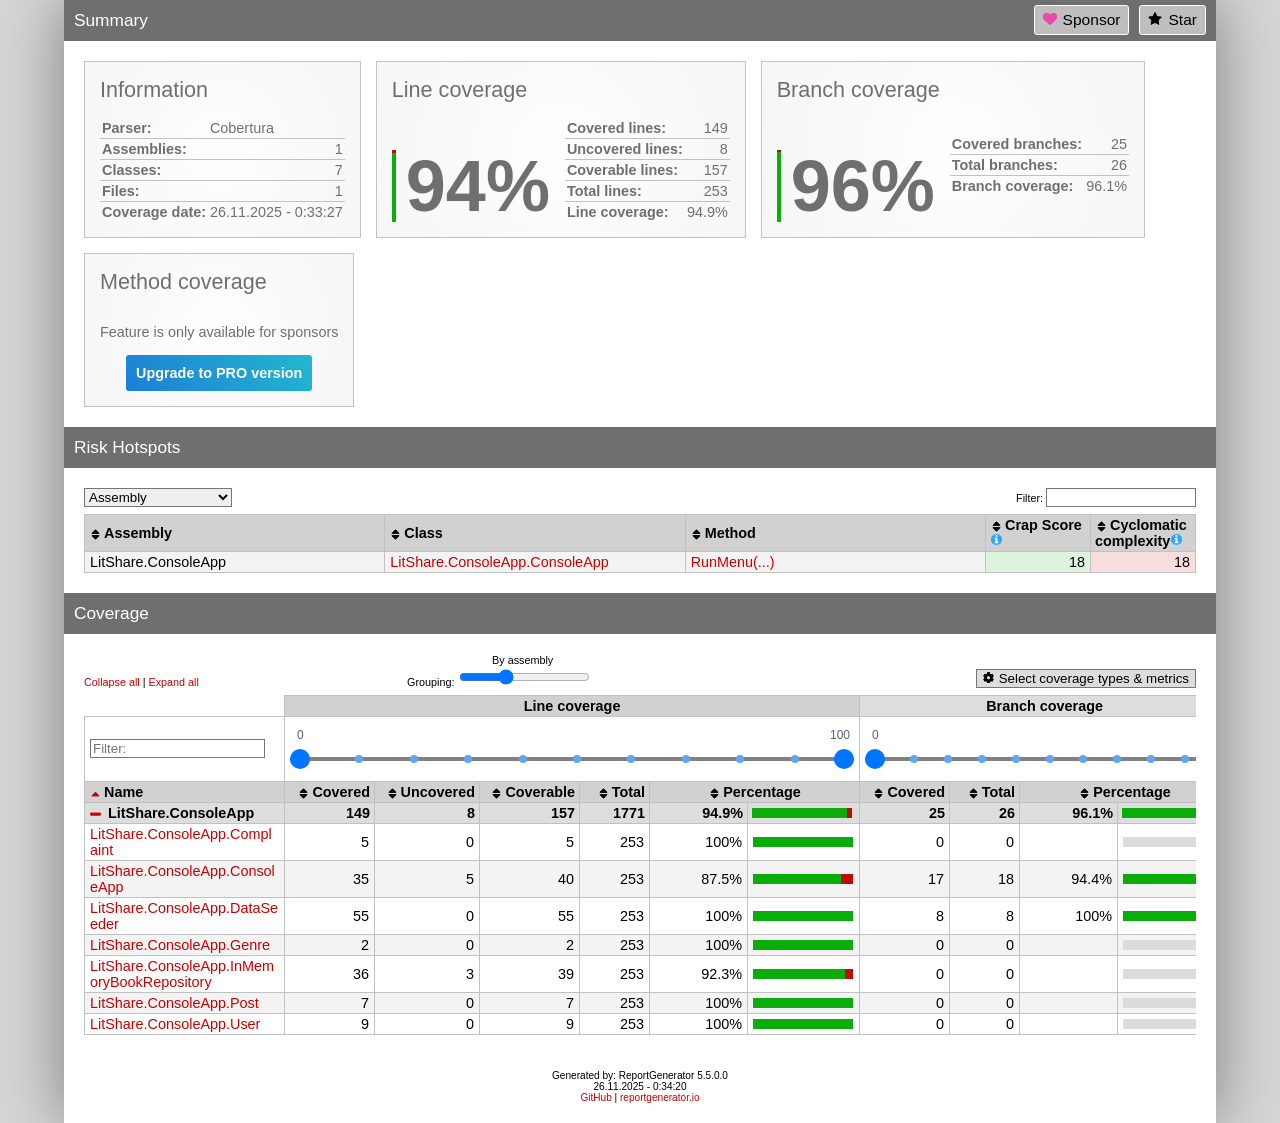
<file: LitShare.ConsoleApp.Tests/Coverage/Report/index.htm>
<!DOCTYPE html>
<html>
<head>
<meta charset="utf-8" />
<meta name="viewport" content="width=device-width, initial-scale=1.0" />
<meta http-equiv="X-UA-Compatible" content="IE=EDGE,chrome=1" />
<link href="[data-uri]" rel="icon" type="image/x-icon" />
<title>Summary - Coverage Report</title>
<link rel="stylesheet" type="text/css" href="report.css" />
</head><body><div class="container"><div class="containerleft">
<h1>Summary<a class="button" href="https://github.com/danielpalme/ReportGenerator" title="Star on GitHub"><i class="icon-star"></i>Star</a><a class="button" href="https://github.com/sponsors/danielpalme" title="Become a sponsor"><i class="icon-sponsor"></i>Sponsor</a></h1>
<div class="card-group">
<div class="card">
<div class="card-header">Information</div>
<div class="card-body">
<div class="table">
<table>
<tr>
<th>Parser:</th>
<td class="limit-width " title="Cobertura">Cobertura</td>
</tr>
<tr>
<th>Assemblies:</th>
<td class="limit-width right" title="1">1</td>
</tr>
<tr>
<th>Classes:</th>
<td class="limit-width right" title="7">7</td>
</tr>
<tr>
<th>Files:</th>
<td class="limit-width right" title="1">1</td>
</tr>
<tr>
<th>Coverage date:</th>
<td class="limit-width " title="26.11.2025 - 0:33:27">26.11.2025 - 0:33:27</td>
</tr>
</table>
</div>
</div>
</div>
<div class="card">
<div class="card-header">Line coverage</div>
<div class="card-body">
<div class="large cardpercentagebar cardpercentagebar5">94%</div>
<div class="table">
<table>
<tr>
<th>Covered lines:</th>
<td class="limit-width right" title="149">149</td>
</tr>
<tr>
<th>Uncovered lines:</th>
<td class="limit-width right" title="8">8</td>
</tr>
<tr>
<th>Coverable lines:</th>
<td class="limit-width right" title="157">157</td>
</tr>
<tr>
<th>Total lines:</th>
<td class="limit-width right" title="253">253</td>
</tr>
<tr>
<th>Line coverage:</th>
<td class="limit-width right" title="149 of 157">94.9%</td>
</tr>
</table>
</div>
</div>
</div>
<div class="card">
<div class="card-header">Branch coverage</div>
<div class="card-body">
<div class="large cardpercentagebar cardpercentagebar4">96%</div>
<div class="table">
<table>
<tr>
<th>Covered branches:</th>
<td class="limit-width right" title="25">25</td>
</tr>
<tr>
<th>Total branches:</th>
<td class="limit-width right" title="26">26</td>
</tr>
<tr>
<th>Branch coverage:</th>
<td class="limit-width right" title="25 of 26">96.1%</td>
</tr>
</table>
</div>
</div>
</div>
<div class="card">
<div class="card-header">Method coverage</div>
<div class="card-body">
<div class="center">
<p>Feature is only available for sponsors</p>
<a class="pro-button" href="https://reportgenerator.io/pro" target="_blank">Upgrade to PRO version</a>
</div>
</div>
</div>
</div>
<h1>Risk Hotspots</h1>
<risk-hotspots>
<div class="table-responsive">
<table class="overview table-fixed stripped">
<colgroup>
<col class="column-min-200" />
<col class="column-min-200" />
<col class="column-min-200" />
<col class="column105" />
<col class="column105" />
</colgroup>
<thead><tr><th>Assembly</th>
<th>Class</th>
<th>Method</th>
<th>Crap Score <a href="https://googletesting.blogspot.de/2011/02/this-code-is-crap.html" target="_blank"><i class="icon-info-circled"></i></a></th>
<th>Cyclomatic complexity <a href="https://en.wikipedia.org/wiki/Cyclomatic_complexity" target="_blank"><i class="icon-info-circled"></i></a></th>
</tr></thead>
<tbody>
<tr>
<td>LitShare.ConsoleApp</td>
<td><a href="LitShare.ConsoleApp_ConsoleApp.html">LitShare.ConsoleApp.ConsoleApp</a></td>
<td title="RunMenu(System.IO.TextReader,System.IO.TextWriter)"><a href="LitShare.ConsoleApp_ConsoleApp.html#file0_line201">RunMenu(...)</a></td><td class="lightgreen right">18</td>
<td class="lightred right">18</td>
</tr>
</tbody>
</table>
</div>
</risk-hotspots>
<h1>Coverage</h1>
<coverage-info>
<div class="table-responsive">
<table class="overview table-fixed stripped">
<colgroup>
<col class="column-min-200" />
<col class="column90" />
<col class="column105" />
<col class="column100" />
<col class="column70" />
<col class="column98" />
<col class="column112" />
<col class="column90" />
<col class="column70" />
<col class="column98" />
<col class="column112" />
</colgroup>
<thead>
<tr class="header"><th></th><th colspan="6" class="center">Line coverage</th><th colspan="4" class="center">Branch coverage</th></tr>
<tr><th>Name</th><th class="right">Covered</th><th class="right">Uncovered</th><th class="right">Coverable</th><th class="right">Total</th><th class="center" colspan="2">Percentage</th><th class="right">Covered</th><th class="right">Total</th><th class="center" colspan="2">Percentage</th></tr></thead>
<tbody>
<tr><th>LitShare.ConsoleApp</th><th class="right">149</th><th class="right">8</th><th class="right">157</th><th class="right">1771</th><th title="149/157" class="right">94.9%</th><th><table class="coverage"><tr><td class="green covered95">&nbsp;</td><td class="red covered5">&nbsp;</td></tr></table></th><th class="right">25</th><th class="right">26</th><th class="right" title="25/26">96.1%</th><th><table class="coverage"><tr><td class="green covered96">&nbsp;</td><td class="red covered4">&nbsp;</td></tr></table></th></tr>
<tr><td><a href="LitShare.ConsoleApp_Complaint.html">LitShare.ConsoleApp.Complaint</a></td><td class="right">5</td><td class="right">0</td><td class="right">5</td><td class="right">253</td><td title="5/5" class="right">100%</td><td><table class="coverage"><tr><td class="green covered100">&nbsp;</td></tr></table></td><td class="right">0</td><td class="right">0</td><td class="right" title="-"></td><td><table class="coverage"><tr><td class="gray covered100">&nbsp;</td></tr></table></td></tr>
<tr><td><a href="LitShare.ConsoleApp_ConsoleApp.html">LitShare.ConsoleApp.ConsoleApp</a></td><td class="right">35</td><td class="right">5</td><td class="right">40</td><td class="right">253</td><td title="35/40" class="right">87.5%</td><td><table class="coverage"><tr><td class="green covered88">&nbsp;</td><td class="red covered12">&nbsp;</td></tr></table></td><td class="right">17</td><td class="right">18</td><td class="right" title="17/18">94.4%</td><td><table class="coverage"><tr><td class="green covered94">&nbsp;</td><td class="red covered6">&nbsp;</td></tr></table></td></tr>
<tr><td><a href="LitShare.ConsoleApp_DataSeeder.html">LitShare.ConsoleApp.DataSeeder</a></td><td class="right">55</td><td class="right">0</td><td class="right">55</td><td class="right">253</td><td title="55/55" class="right">100%</td><td><table class="coverage"><tr><td class="green covered100">&nbsp;</td></tr></table></td><td class="right">8</td><td class="right">8</td><td class="right" title="8/8">100%</td><td><table class="coverage"><tr><td class="green covered100">&nbsp;</td></tr></table></td></tr>
<tr><td><a href="LitShare.ConsoleApp_Genre.html">LitShare.ConsoleApp.Genre</a></td><td class="right">2</td><td class="right">0</td><td class="right">2</td><td class="right">253</td><td title="2/2" class="right">100%</td><td><table class="coverage"><tr><td class="green covered100">&nbsp;</td></tr></table></td><td class="right">0</td><td class="right">0</td><td class="right" title="-"></td><td><table class="coverage"><tr><td class="gray covered100">&nbsp;</td></tr></table></td></tr>
<tr><td><a href="LitShare.ConsoleApp_InMemoryBookRepository.html">LitShare.ConsoleApp.InMemoryBookRepository</a></td><td class="right">36</td><td class="right">3</td><td class="right">39</td><td class="right">253</td><td title="36/39" class="right">92.3%</td><td><table class="coverage"><tr><td class="green covered92">&nbsp;</td><td class="red covered8">&nbsp;</td></tr></table></td><td class="right">0</td><td class="right">0</td><td class="right" title="-"></td><td><table class="coverage"><tr><td class="gray covered100">&nbsp;</td></tr></table></td></tr>
<tr><td><a href="LitShare.ConsoleApp_Post.html">LitShare.ConsoleApp.Post</a></td><td class="right">7</td><td class="right">0</td><td class="right">7</td><td class="right">253</td><td title="7/7" class="right">100%</td><td><table class="coverage"><tr><td class="green covered100">&nbsp;</td></tr></table></td><td class="right">0</td><td class="right">0</td><td class="right" title="-"></td><td><table class="coverage"><tr><td class="gray covered100">&nbsp;</td></tr></table></td></tr>
<tr><td><a href="LitShare.ConsoleApp_User.html">LitShare.ConsoleApp.User</a></td><td class="right">9</td><td class="right">0</td><td class="right">9</td><td class="right">253</td><td title="9/9" class="right">100%</td><td><table class="coverage"><tr><td class="green covered100">&nbsp;</td></tr></table></td><td class="right">0</td><td class="right">0</td><td class="right" title="-"></td><td><table class="coverage"><tr><td class="gray covered100">&nbsp;</td></tr></table></td></tr>
</tbody>
</table>
</div>
</coverage-info>
<div class="footer">Generated by: ReportGenerator 5.5.0.0<br />26.11.2025 - 0:34:20<br /><a href="https://github.com/danielpalme/ReportGenerator">GitHub</a> | <a href="https://reportgenerator.io">reportgenerator.io</a></div></div></div>
<script type="text/javascript">
/* <![CDATA[ */
(function() {
    var url = window.location.href;
    var startOfQueryString = url.indexOf('?');
    var queryString = startOfQueryString > -1 ? url.substr(startOfQueryString) : '';

    if (startOfQueryString > -1) {
        var i = 0, href= null;
        var css = document.getElementsByTagName('link');

        for (i = 0; i < css.length; i++) {
            if (css[i].getAttribute('rel') !== 'stylesheet') {
            continue;
            }

            href = css[i].getAttribute('href');

            if (href) {
            css[i].setAttribute('href', href + queryString);
            }
        }

        var links = document.getElementsByTagName('a');

        for (i = 0; i < links.length; i++) {
            href = links[i].getAttribute('href');

            if (href
                && !href.startsWith('http://')
                && !href.startsWith('https://')
                && !href.startsWith('#')
                && href.indexOf('?') === -1) {
            links[i].setAttribute('href', href + queryString);
            }
        }
    }

    var newScript = document.createElement('script');
    newScript.src = 'main.js' + queryString;
    document.getElementsByTagName('body')[0].appendChild(newScript);
})();
/* ]]> */ 
</script></body></html>
</file>
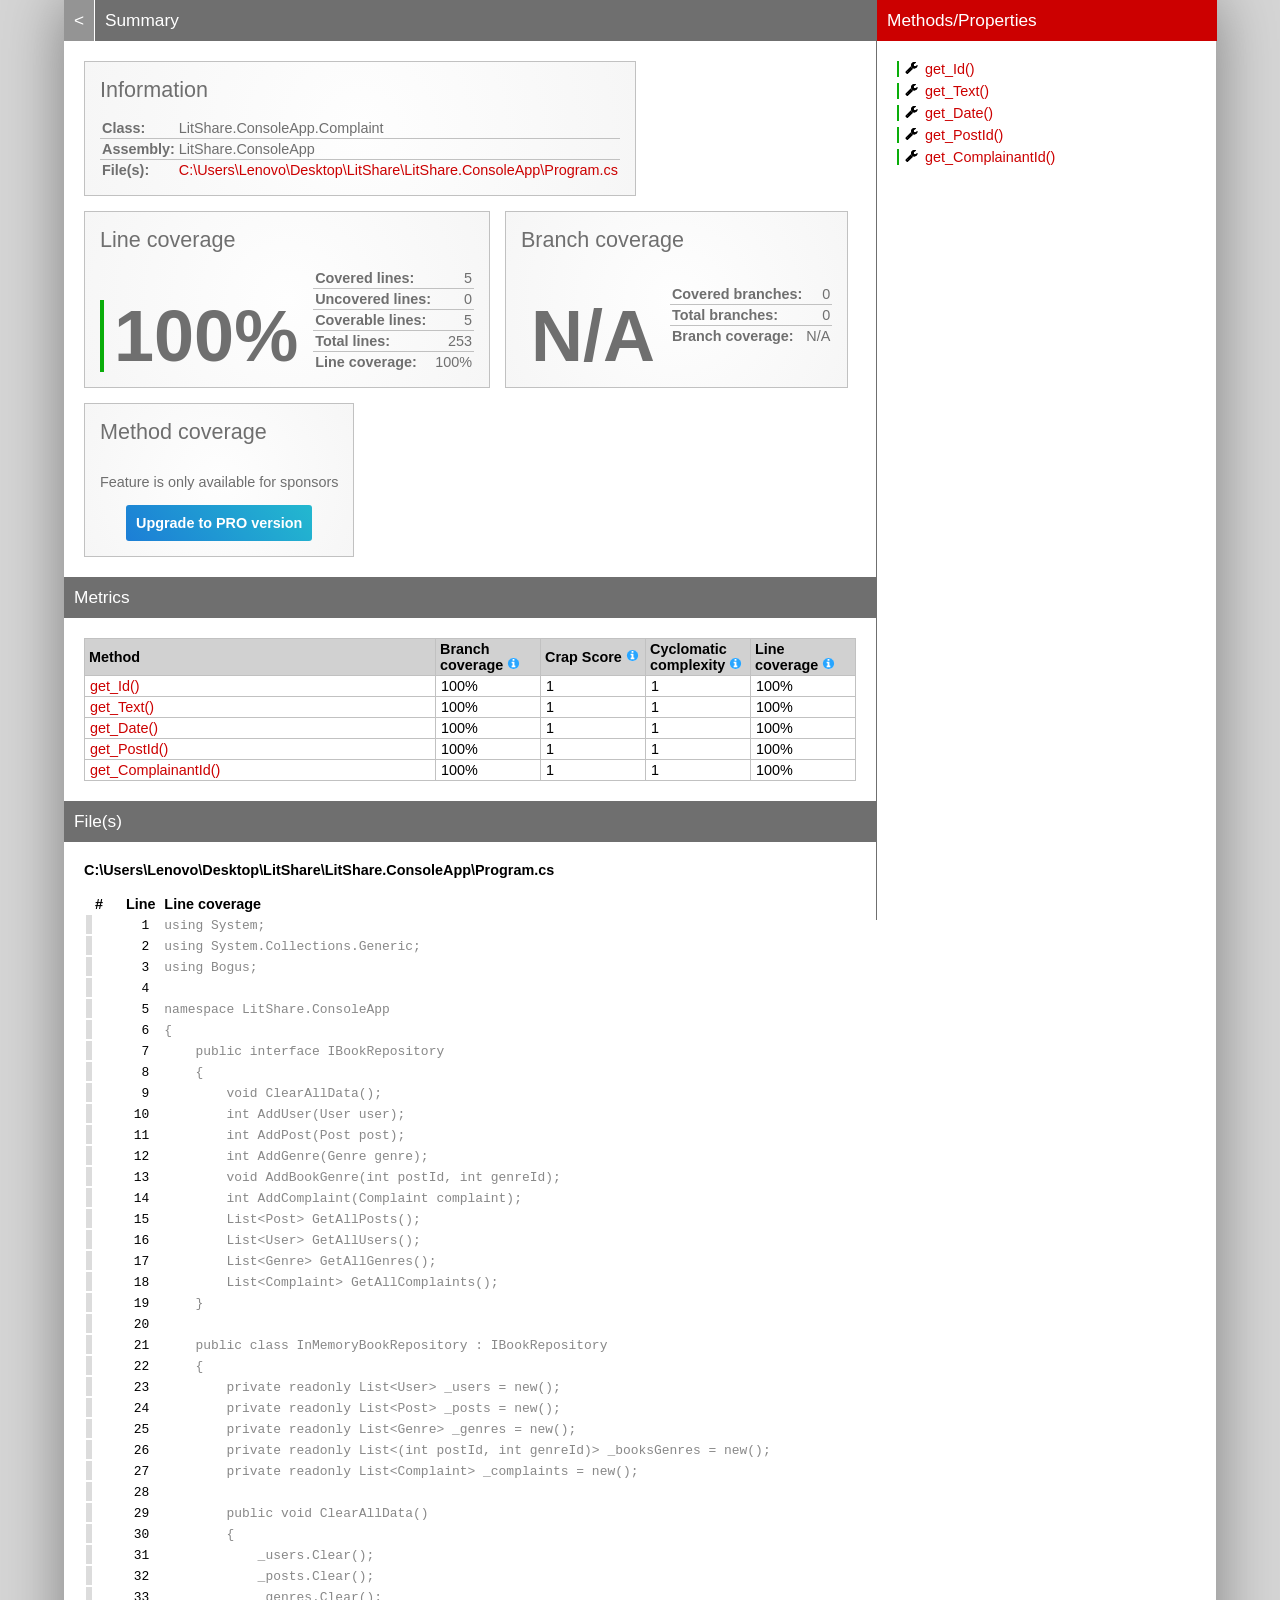
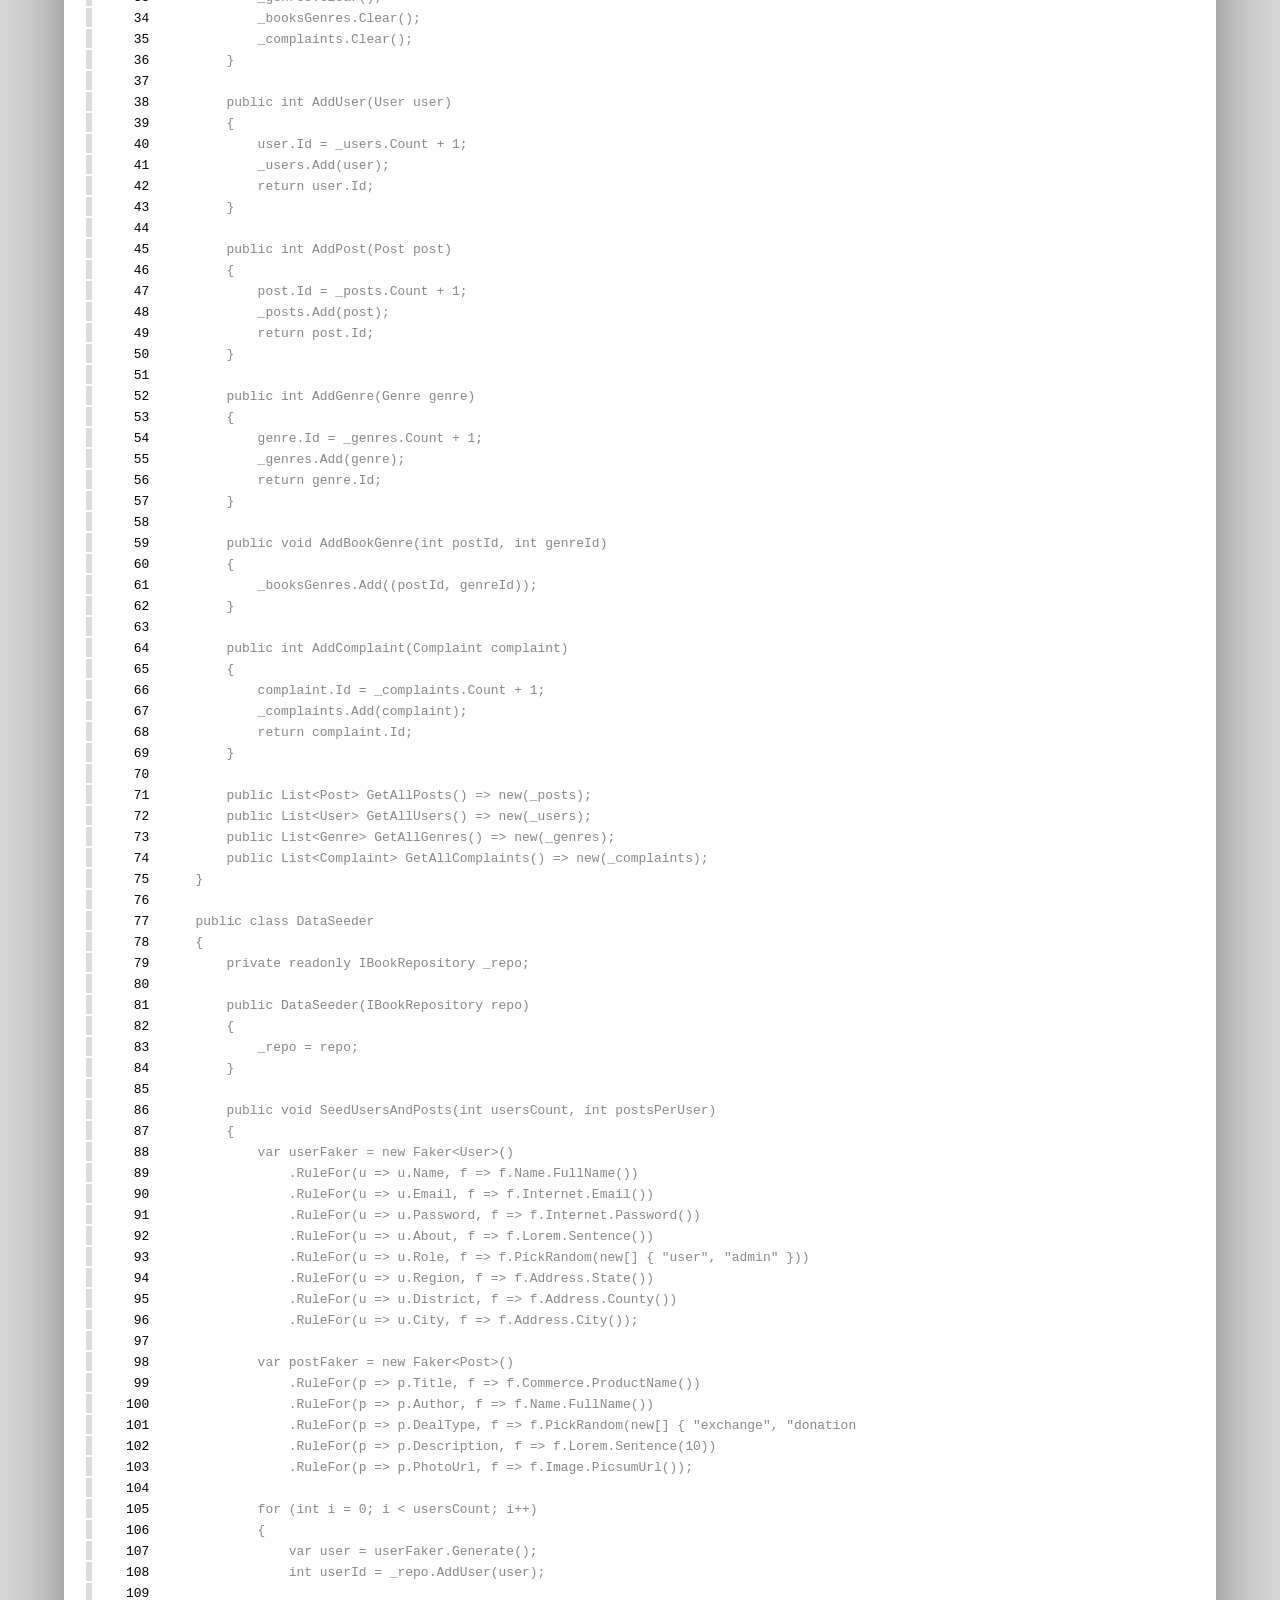
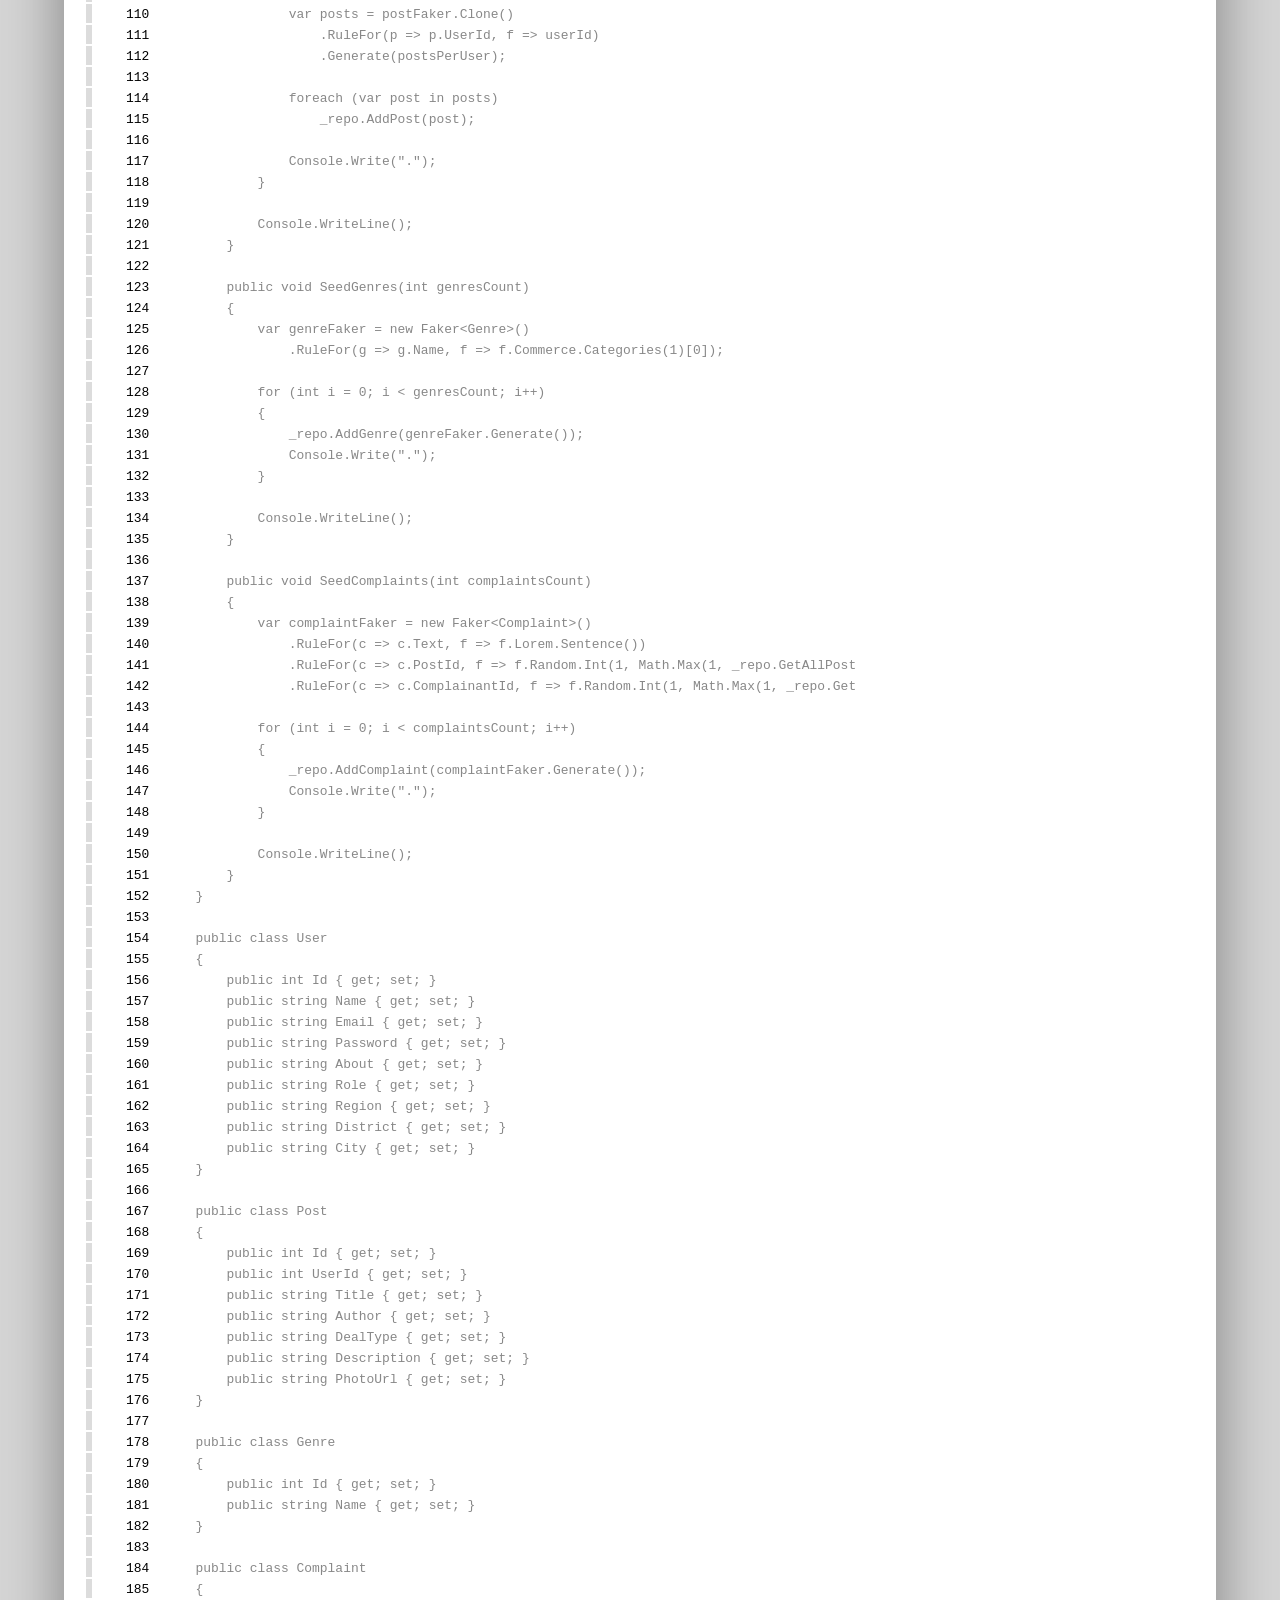
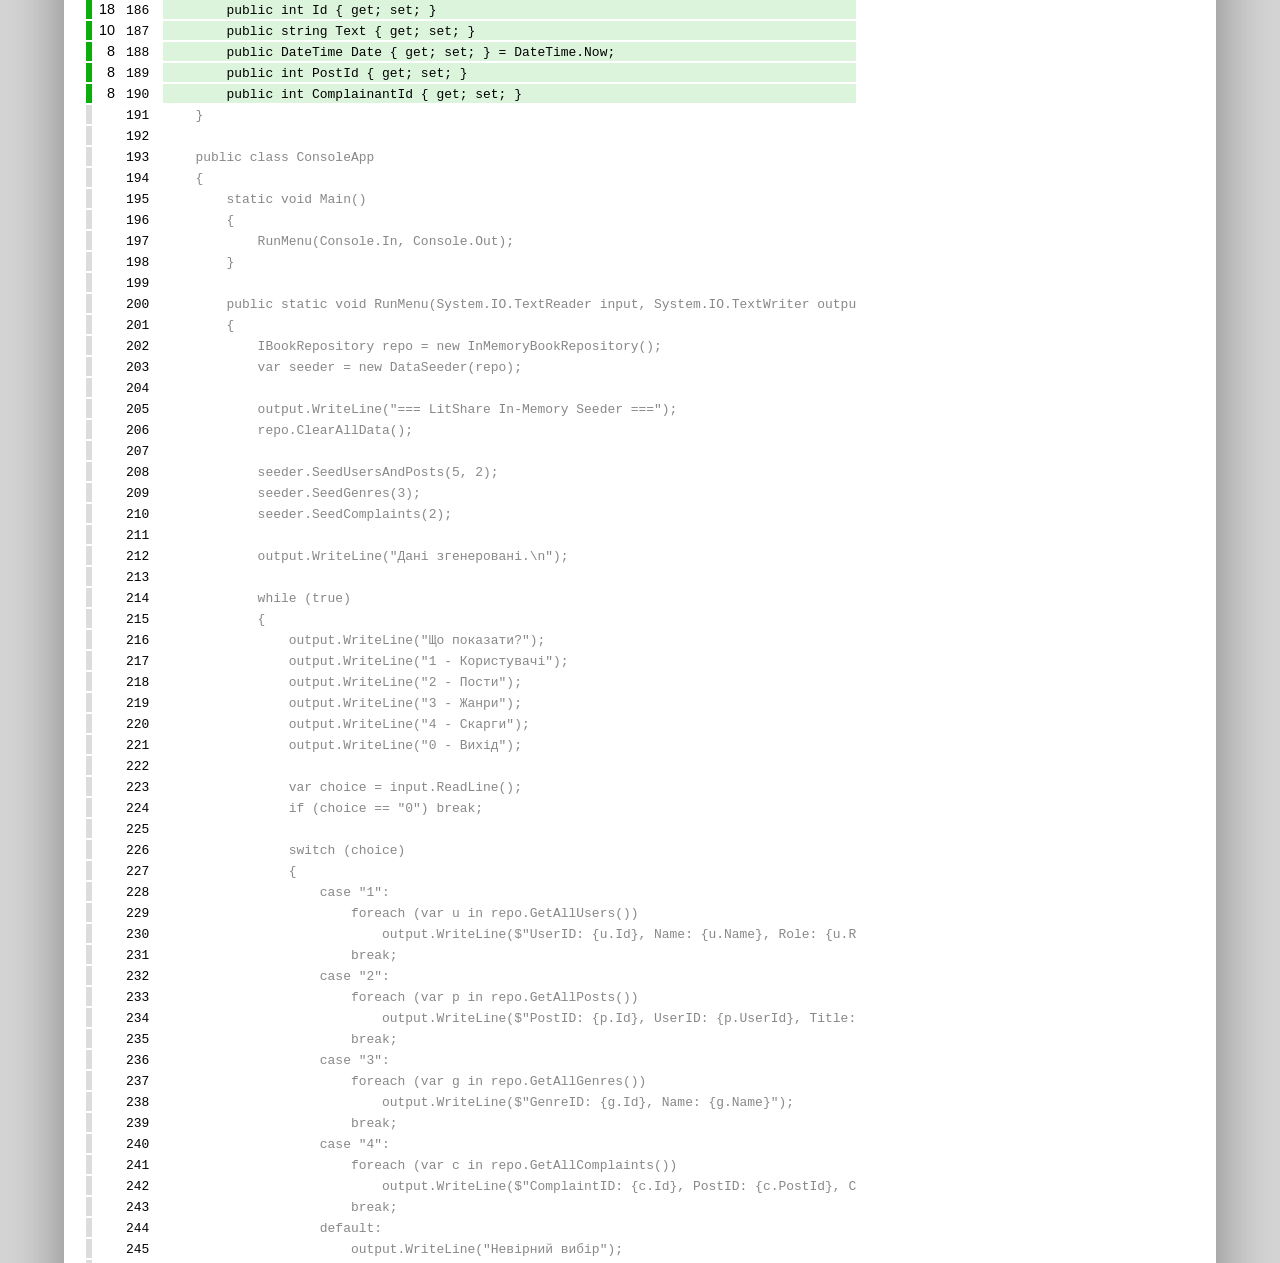
<file: LitShare.ConsoleApp.Tests/Coverage/Report/LitShare.ConsoleApp_Complaint.html>
<!DOCTYPE html>
<html>
<head>
<meta charset="utf-8" />
<meta name="viewport" content="width=device-width, initial-scale=1.0" />
<meta http-equiv="X-UA-Compatible" content="IE=EDGE,chrome=1" />
<link href="[data-uri]" rel="icon" type="image/x-icon" />
<title>LitShare.ConsoleApp.Complaint - Coverage Report</title>
<link rel="stylesheet" type="text/css" href="report.css" />
</head><body><div class="container"><div class="containerleft">
<h1><a href="index.html" class="back">&lt;</a> Summary</h1>
<div class="card-group">
<div class="card">
<div class="card-header">Information</div>
<div class="card-body">
<div class="table">
<table>
<tr>
<th>Class:</th>
<td class="limit-width " title="LitShare.ConsoleApp.Complaint">LitShare.ConsoleApp.Complaint</td>
</tr>
<tr>
<th>Assembly:</th>
<td class="limit-width " title="LitShare.ConsoleApp">LitShare.ConsoleApp</td>
</tr>
<tr>
<th>File(s):</th>
<td class="overflow-wrap"><a href="#CUsersLenovoDesktopLitShareLitShareConsoleAppProgramcs" class="navigatetohash">C:\Users\Lenovo\Desktop\LitShare\LitShare.ConsoleApp\Program.cs</a></td>
</tr>
</table>
</div>
</div>
</div>
</div>
<div class="card-group">
<div class="card">
<div class="card-header">Line coverage</div>
<div class="card-body">
<div class="large cardpercentagebar cardpercentagebar0">100%</div>
<div class="table">
<table>
<tr>
<th>Covered lines:</th>
<td class="limit-width right" title="5">5</td>
</tr>
<tr>
<th>Uncovered lines:</th>
<td class="limit-width right" title="0">0</td>
</tr>
<tr>
<th>Coverable lines:</th>
<td class="limit-width right" title="5">5</td>
</tr>
<tr>
<th>Total lines:</th>
<td class="limit-width right" title="253">253</td>
</tr>
<tr>
<th>Line coverage:</th>
<td class="limit-width right" title="5 of 5">100%</td>
</tr>
</table>
</div>
</div>
</div>
<div class="card">
<div class="card-header">Branch coverage</div>
<div class="card-body">
<div class="large">N/A</div>
<div class="table">
<table>
<tr>
<th>Covered branches:</th>
<td class="limit-width right" title="0">0</td>
</tr>
<tr>
<th>Total branches:</th>
<td class="limit-width right" title="0">0</td>
</tr>
<tr>
<th>Branch coverage:</th>
<td class="limit-width right" title="N/A">N/A</td>
</tr>
</table>
</div>
</div>
</div>
<div class="card">
<div class="card-header">Method coverage</div>
<div class="card-body">
<div class="center">
<p>Feature is only available for sponsors</p>
<a class="pro-button" href="https://reportgenerator.io/pro" target="_blank">Upgrade to PRO version</a>
</div>
</div>
</div>
</div>
<h1>Metrics</h1>
<div class="table-responsive">
<table class="overview table-fixed">
<colgroup>
<col class="column-min-200" />
<col class="column105" />
<col class="column105" />
<col class="column105" />
<col class="column105" />
</colgroup>
<thead><tr><th>Method</th><th>Branch coverage <a href="https://en.wikipedia.org/wiki/Code_coverage" target="_blank"><i class="icon-info-circled"></i></a></th><th>Crap Score <a href="https://googletesting.blogspot.de/2011/02/this-code-is-crap.html" target="_blank"><i class="icon-info-circled"></i></a></th><th>Cyclomatic complexity <a href="https://en.wikipedia.org/wiki/Cyclomatic_complexity" target="_blank"><i class="icon-info-circled"></i></a></th><th>Line coverage <a href="https://en.wikipedia.org/wiki/Code_coverage" target="_blank"><i class="icon-info-circled"></i></a></th></tr></thead>
<tbody>
<tr><td title="get_Id()"><a href="#file0_line186" class="navigatetohash">get_Id()</a></td><td>100%</td><td>1</td><td>1</td><td>100%</td></tr>
<tr><td title="get_Text()"><a href="#file0_line187" class="navigatetohash">get_Text()</a></td><td>100%</td><td>1</td><td>1</td><td>100%</td></tr>
<tr><td title="get_Date()"><a href="#file0_line188" class="navigatetohash">get_Date()</a></td><td>100%</td><td>1</td><td>1</td><td>100%</td></tr>
<tr><td title="get_PostId()"><a href="#file0_line189" class="navigatetohash">get_PostId()</a></td><td>100%</td><td>1</td><td>1</td><td>100%</td></tr>
<tr><td title="get_ComplainantId()"><a href="#file0_line190" class="navigatetohash">get_ComplainantId()</a></td><td>100%</td><td>1</td><td>1</td><td>100%</td></tr>
</tbody>
</table>
</div>
<h1>File(s)</h1>
<h2 id="CUsersLenovoDesktopLitShareLitShareConsoleAppProgramcs">C:\Users\Lenovo\Desktop\LitShare\LitShare.ConsoleApp\Program.cs</h2>
<div class="table-responsive">
<table class="lineAnalysis">
<thead><tr><th></th><th>#</th><th>Line</th><th></th><th>Line coverage</th></tr></thead>
<tbody>
<tr class="" title="Not coverable" data-coverage="{'AllTestMethods': {'VC': '', 'LVS': 'gray'}}"><td class="gray">&nbsp;</td><td class="leftmargin rightmargin right"></td><td class="rightmargin right"><a id="file0_line1"></a><code>1</code></td><td></td><td class="lightgray"><code>using&nbsp;System;</code></td></tr>
<tr class="" title="Not coverable" data-coverage="{'AllTestMethods': {'VC': '', 'LVS': 'gray'}}"><td class="gray">&nbsp;</td><td class="leftmargin rightmargin right"></td><td class="rightmargin right"><a id="file0_line2"></a><code>2</code></td><td></td><td class="lightgray"><code>using&nbsp;System.Collections.Generic;</code></td></tr>
<tr class="" title="Not coverable" data-coverage="{'AllTestMethods': {'VC': '', 'LVS': 'gray'}}"><td class="gray">&nbsp;</td><td class="leftmargin rightmargin right"></td><td class="rightmargin right"><a id="file0_line3"></a><code>3</code></td><td></td><td class="lightgray"><code>using&nbsp;Bogus;</code></td></tr>
<tr class="" title="Not coverable" data-coverage="{'AllTestMethods': {'VC': '', 'LVS': 'gray'}}"><td class="gray">&nbsp;</td><td class="leftmargin rightmargin right"></td><td class="rightmargin right"><a id="file0_line4"></a><code>4</code></td><td></td><td class="lightgray"><code></code></td></tr>
<tr class="" title="Not coverable" data-coverage="{'AllTestMethods': {'VC': '', 'LVS': 'gray'}}"><td class="gray">&nbsp;</td><td class="leftmargin rightmargin right"></td><td class="rightmargin right"><a id="file0_line5"></a><code>5</code></td><td></td><td class="lightgray"><code>namespace&nbsp;LitShare.ConsoleApp</code></td></tr>
<tr class="" title="Not coverable" data-coverage="{'AllTestMethods': {'VC': '', 'LVS': 'gray'}}"><td class="gray">&nbsp;</td><td class="leftmargin rightmargin right"></td><td class="rightmargin right"><a id="file0_line6"></a><code>6</code></td><td></td><td class="lightgray"><code>{</code></td></tr>
<tr class="" title="Not coverable" data-coverage="{'AllTestMethods': {'VC': '', 'LVS': 'gray'}}"><td class="gray">&nbsp;</td><td class="leftmargin rightmargin right"></td><td class="rightmargin right"><a id="file0_line7"></a><code>7</code></td><td></td><td class="lightgray"><code>&nbsp;&nbsp;&nbsp;&nbsp;public&nbsp;interface&nbsp;IBookRepository</code></td></tr>
<tr class="" title="Not coverable" data-coverage="{'AllTestMethods': {'VC': '', 'LVS': 'gray'}}"><td class="gray">&nbsp;</td><td class="leftmargin rightmargin right"></td><td class="rightmargin right"><a id="file0_line8"></a><code>8</code></td><td></td><td class="lightgray"><code>&nbsp;&nbsp;&nbsp;&nbsp;{</code></td></tr>
<tr class="" title="Not coverable" data-coverage="{'AllTestMethods': {'VC': '', 'LVS': 'gray'}}"><td class="gray">&nbsp;</td><td class="leftmargin rightmargin right"></td><td class="rightmargin right"><a id="file0_line9"></a><code>9</code></td><td></td><td class="lightgray"><code>&nbsp;&nbsp;&nbsp;&nbsp;&nbsp;&nbsp;&nbsp;&nbsp;void&nbsp;ClearAllData();</code></td></tr>
<tr class="" title="Not coverable" data-coverage="{'AllTestMethods': {'VC': '', 'LVS': 'gray'}}"><td class="gray">&nbsp;</td><td class="leftmargin rightmargin right"></td><td class="rightmargin right"><a id="file0_line10"></a><code>10</code></td><td></td><td class="lightgray"><code>&nbsp;&nbsp;&nbsp;&nbsp;&nbsp;&nbsp;&nbsp;&nbsp;int&nbsp;AddUser(User&nbsp;user);</code></td></tr>
<tr class="" title="Not coverable" data-coverage="{'AllTestMethods': {'VC': '', 'LVS': 'gray'}}"><td class="gray">&nbsp;</td><td class="leftmargin rightmargin right"></td><td class="rightmargin right"><a id="file0_line11"></a><code>11</code></td><td></td><td class="lightgray"><code>&nbsp;&nbsp;&nbsp;&nbsp;&nbsp;&nbsp;&nbsp;&nbsp;int&nbsp;AddPost(Post&nbsp;post);</code></td></tr>
<tr class="" title="Not coverable" data-coverage="{'AllTestMethods': {'VC': '', 'LVS': 'gray'}}"><td class="gray">&nbsp;</td><td class="leftmargin rightmargin right"></td><td class="rightmargin right"><a id="file0_line12"></a><code>12</code></td><td></td><td class="lightgray"><code>&nbsp;&nbsp;&nbsp;&nbsp;&nbsp;&nbsp;&nbsp;&nbsp;int&nbsp;AddGenre(Genre&nbsp;genre);</code></td></tr>
<tr class="" title="Not coverable" data-coverage="{'AllTestMethods': {'VC': '', 'LVS': 'gray'}}"><td class="gray">&nbsp;</td><td class="leftmargin rightmargin right"></td><td class="rightmargin right"><a id="file0_line13"></a><code>13</code></td><td></td><td class="lightgray"><code>&nbsp;&nbsp;&nbsp;&nbsp;&nbsp;&nbsp;&nbsp;&nbsp;void&nbsp;AddBookGenre(int&nbsp;postId,&nbsp;int&nbsp;genreId);</code></td></tr>
<tr class="" title="Not coverable" data-coverage="{'AllTestMethods': {'VC': '', 'LVS': 'gray'}}"><td class="gray">&nbsp;</td><td class="leftmargin rightmargin right"></td><td class="rightmargin right"><a id="file0_line14"></a><code>14</code></td><td></td><td class="lightgray"><code>&nbsp;&nbsp;&nbsp;&nbsp;&nbsp;&nbsp;&nbsp;&nbsp;int&nbsp;AddComplaint(Complaint&nbsp;complaint);</code></td></tr>
<tr class="" title="Not coverable" data-coverage="{'AllTestMethods': {'VC': '', 'LVS': 'gray'}}"><td class="gray">&nbsp;</td><td class="leftmargin rightmargin right"></td><td class="rightmargin right"><a id="file0_line15"></a><code>15</code></td><td></td><td class="lightgray"><code>&nbsp;&nbsp;&nbsp;&nbsp;&nbsp;&nbsp;&nbsp;&nbsp;List&lt;Post&gt;&nbsp;GetAllPosts();</code></td></tr>
<tr class="" title="Not coverable" data-coverage="{'AllTestMethods': {'VC': '', 'LVS': 'gray'}}"><td class="gray">&nbsp;</td><td class="leftmargin rightmargin right"></td><td class="rightmargin right"><a id="file0_line16"></a><code>16</code></td><td></td><td class="lightgray"><code>&nbsp;&nbsp;&nbsp;&nbsp;&nbsp;&nbsp;&nbsp;&nbsp;List&lt;User&gt;&nbsp;GetAllUsers();</code></td></tr>
<tr class="" title="Not coverable" data-coverage="{'AllTestMethods': {'VC': '', 'LVS': 'gray'}}"><td class="gray">&nbsp;</td><td class="leftmargin rightmargin right"></td><td class="rightmargin right"><a id="file0_line17"></a><code>17</code></td><td></td><td class="lightgray"><code>&nbsp;&nbsp;&nbsp;&nbsp;&nbsp;&nbsp;&nbsp;&nbsp;List&lt;Genre&gt;&nbsp;GetAllGenres();</code></td></tr>
<tr class="" title="Not coverable" data-coverage="{'AllTestMethods': {'VC': '', 'LVS': 'gray'}}"><td class="gray">&nbsp;</td><td class="leftmargin rightmargin right"></td><td class="rightmargin right"><a id="file0_line18"></a><code>18</code></td><td></td><td class="lightgray"><code>&nbsp;&nbsp;&nbsp;&nbsp;&nbsp;&nbsp;&nbsp;&nbsp;List&lt;Complaint&gt;&nbsp;GetAllComplaints();</code></td></tr>
<tr class="" title="Not coverable" data-coverage="{'AllTestMethods': {'VC': '', 'LVS': 'gray'}}"><td class="gray">&nbsp;</td><td class="leftmargin rightmargin right"></td><td class="rightmargin right"><a id="file0_line19"></a><code>19</code></td><td></td><td class="lightgray"><code>&nbsp;&nbsp;&nbsp;&nbsp;}</code></td></tr>
<tr class="" title="Not coverable" data-coverage="{'AllTestMethods': {'VC': '', 'LVS': 'gray'}}"><td class="gray">&nbsp;</td><td class="leftmargin rightmargin right"></td><td class="rightmargin right"><a id="file0_line20"></a><code>20</code></td><td></td><td class="lightgray"><code></code></td></tr>
<tr class="" title="Not coverable" data-coverage="{'AllTestMethods': {'VC': '', 'LVS': 'gray'}}"><td class="gray">&nbsp;</td><td class="leftmargin rightmargin right"></td><td class="rightmargin right"><a id="file0_line21"></a><code>21</code></td><td></td><td class="lightgray"><code>&nbsp;&nbsp;&nbsp;&nbsp;public&nbsp;class&nbsp;InMemoryBookRepository&nbsp;:&nbsp;IBookRepository</code></td></tr>
<tr class="" title="Not coverable" data-coverage="{'AllTestMethods': {'VC': '', 'LVS': 'gray'}}"><td class="gray">&nbsp;</td><td class="leftmargin rightmargin right"></td><td class="rightmargin right"><a id="file0_line22"></a><code>22</code></td><td></td><td class="lightgray"><code>&nbsp;&nbsp;&nbsp;&nbsp;{</code></td></tr>
<tr class="" title="Not coverable" data-coverage="{'AllTestMethods': {'VC': '', 'LVS': 'gray'}}"><td class="gray">&nbsp;</td><td class="leftmargin rightmargin right"></td><td class="rightmargin right"><a id="file0_line23"></a><code>23</code></td><td></td><td class="lightgray"><code>&nbsp;&nbsp;&nbsp;&nbsp;&nbsp;&nbsp;&nbsp;&nbsp;private&nbsp;readonly&nbsp;List&lt;User&gt;&nbsp;_users&nbsp;=&nbsp;new();</code></td></tr>
<tr class="" title="Not coverable" data-coverage="{'AllTestMethods': {'VC': '', 'LVS': 'gray'}}"><td class="gray">&nbsp;</td><td class="leftmargin rightmargin right"></td><td class="rightmargin right"><a id="file0_line24"></a><code>24</code></td><td></td><td class="lightgray"><code>&nbsp;&nbsp;&nbsp;&nbsp;&nbsp;&nbsp;&nbsp;&nbsp;private&nbsp;readonly&nbsp;List&lt;Post&gt;&nbsp;_posts&nbsp;=&nbsp;new();</code></td></tr>
<tr class="" title="Not coverable" data-coverage="{'AllTestMethods': {'VC': '', 'LVS': 'gray'}}"><td class="gray">&nbsp;</td><td class="leftmargin rightmargin right"></td><td class="rightmargin right"><a id="file0_line25"></a><code>25</code></td><td></td><td class="lightgray"><code>&nbsp;&nbsp;&nbsp;&nbsp;&nbsp;&nbsp;&nbsp;&nbsp;private&nbsp;readonly&nbsp;List&lt;Genre&gt;&nbsp;_genres&nbsp;=&nbsp;new();</code></td></tr>
<tr class="" title="Not coverable" data-coverage="{'AllTestMethods': {'VC': '', 'LVS': 'gray'}}"><td class="gray">&nbsp;</td><td class="leftmargin rightmargin right"></td><td class="rightmargin right"><a id="file0_line26"></a><code>26</code></td><td></td><td class="lightgray"><code>&nbsp;&nbsp;&nbsp;&nbsp;&nbsp;&nbsp;&nbsp;&nbsp;private&nbsp;readonly&nbsp;List&lt;(int&nbsp;postId,&nbsp;int&nbsp;genreId)&gt;&nbsp;_booksGenres&nbsp;=&nbsp;new();</code></td></tr>
<tr class="" title="Not coverable" data-coverage="{'AllTestMethods': {'VC': '', 'LVS': 'gray'}}"><td class="gray">&nbsp;</td><td class="leftmargin rightmargin right"></td><td class="rightmargin right"><a id="file0_line27"></a><code>27</code></td><td></td><td class="lightgray"><code>&nbsp;&nbsp;&nbsp;&nbsp;&nbsp;&nbsp;&nbsp;&nbsp;private&nbsp;readonly&nbsp;List&lt;Complaint&gt;&nbsp;_complaints&nbsp;=&nbsp;new();</code></td></tr>
<tr class="" title="Not coverable" data-coverage="{'AllTestMethods': {'VC': '', 'LVS': 'gray'}}"><td class="gray">&nbsp;</td><td class="leftmargin rightmargin right"></td><td class="rightmargin right"><a id="file0_line28"></a><code>28</code></td><td></td><td class="lightgray"><code></code></td></tr>
<tr class="" title="Not coverable" data-coverage="{'AllTestMethods': {'VC': '', 'LVS': 'gray'}}"><td class="gray">&nbsp;</td><td class="leftmargin rightmargin right"></td><td class="rightmargin right"><a id="file0_line29"></a><code>29</code></td><td></td><td class="lightgray"><code>&nbsp;&nbsp;&nbsp;&nbsp;&nbsp;&nbsp;&nbsp;&nbsp;public&nbsp;void&nbsp;ClearAllData()</code></td></tr>
<tr class="" title="Not coverable" data-coverage="{'AllTestMethods': {'VC': '', 'LVS': 'gray'}}"><td class="gray">&nbsp;</td><td class="leftmargin rightmargin right"></td><td class="rightmargin right"><a id="file0_line30"></a><code>30</code></td><td></td><td class="lightgray"><code>&nbsp;&nbsp;&nbsp;&nbsp;&nbsp;&nbsp;&nbsp;&nbsp;{</code></td></tr>
<tr class="" title="Not coverable" data-coverage="{'AllTestMethods': {'VC': '', 'LVS': 'gray'}}"><td class="gray">&nbsp;</td><td class="leftmargin rightmargin right"></td><td class="rightmargin right"><a id="file0_line31"></a><code>31</code></td><td></td><td class="lightgray"><code>&nbsp;&nbsp;&nbsp;&nbsp;&nbsp;&nbsp;&nbsp;&nbsp;&nbsp;&nbsp;&nbsp;&nbsp;_users.Clear();</code></td></tr>
<tr class="" title="Not coverable" data-coverage="{'AllTestMethods': {'VC': '', 'LVS': 'gray'}}"><td class="gray">&nbsp;</td><td class="leftmargin rightmargin right"></td><td class="rightmargin right"><a id="file0_line32"></a><code>32</code></td><td></td><td class="lightgray"><code>&nbsp;&nbsp;&nbsp;&nbsp;&nbsp;&nbsp;&nbsp;&nbsp;&nbsp;&nbsp;&nbsp;&nbsp;_posts.Clear();</code></td></tr>
<tr class="" title="Not coverable" data-coverage="{'AllTestMethods': {'VC': '', 'LVS': 'gray'}}"><td class="gray">&nbsp;</td><td class="leftmargin rightmargin right"></td><td class="rightmargin right"><a id="file0_line33"></a><code>33</code></td><td></td><td class="lightgray"><code>&nbsp;&nbsp;&nbsp;&nbsp;&nbsp;&nbsp;&nbsp;&nbsp;&nbsp;&nbsp;&nbsp;&nbsp;_genres.Clear();</code></td></tr>
<tr class="" title="Not coverable" data-coverage="{'AllTestMethods': {'VC': '', 'LVS': 'gray'}}"><td class="gray">&nbsp;</td><td class="leftmargin rightmargin right"></td><td class="rightmargin right"><a id="file0_line34"></a><code>34</code></td><td></td><td class="lightgray"><code>&nbsp;&nbsp;&nbsp;&nbsp;&nbsp;&nbsp;&nbsp;&nbsp;&nbsp;&nbsp;&nbsp;&nbsp;_booksGenres.Clear();</code></td></tr>
<tr class="" title="Not coverable" data-coverage="{'AllTestMethods': {'VC': '', 'LVS': 'gray'}}"><td class="gray">&nbsp;</td><td class="leftmargin rightmargin right"></td><td class="rightmargin right"><a id="file0_line35"></a><code>35</code></td><td></td><td class="lightgray"><code>&nbsp;&nbsp;&nbsp;&nbsp;&nbsp;&nbsp;&nbsp;&nbsp;&nbsp;&nbsp;&nbsp;&nbsp;_complaints.Clear();</code></td></tr>
<tr class="" title="Not coverable" data-coverage="{'AllTestMethods': {'VC': '', 'LVS': 'gray'}}"><td class="gray">&nbsp;</td><td class="leftmargin rightmargin right"></td><td class="rightmargin right"><a id="file0_line36"></a><code>36</code></td><td></td><td class="lightgray"><code>&nbsp;&nbsp;&nbsp;&nbsp;&nbsp;&nbsp;&nbsp;&nbsp;}</code></td></tr>
<tr class="" title="Not coverable" data-coverage="{'AllTestMethods': {'VC': '', 'LVS': 'gray'}}"><td class="gray">&nbsp;</td><td class="leftmargin rightmargin right"></td><td class="rightmargin right"><a id="file0_line37"></a><code>37</code></td><td></td><td class="lightgray"><code></code></td></tr>
<tr class="" title="Not coverable" data-coverage="{'AllTestMethods': {'VC': '', 'LVS': 'gray'}}"><td class="gray">&nbsp;</td><td class="leftmargin rightmargin right"></td><td class="rightmargin right"><a id="file0_line38"></a><code>38</code></td><td></td><td class="lightgray"><code>&nbsp;&nbsp;&nbsp;&nbsp;&nbsp;&nbsp;&nbsp;&nbsp;public&nbsp;int&nbsp;AddUser(User&nbsp;user)</code></td></tr>
<tr class="" title="Not coverable" data-coverage="{'AllTestMethods': {'VC': '', 'LVS': 'gray'}}"><td class="gray">&nbsp;</td><td class="leftmargin rightmargin right"></td><td class="rightmargin right"><a id="file0_line39"></a><code>39</code></td><td></td><td class="lightgray"><code>&nbsp;&nbsp;&nbsp;&nbsp;&nbsp;&nbsp;&nbsp;&nbsp;{</code></td></tr>
<tr class="" title="Not coverable" data-coverage="{'AllTestMethods': {'VC': '', 'LVS': 'gray'}}"><td class="gray">&nbsp;</td><td class="leftmargin rightmargin right"></td><td class="rightmargin right"><a id="file0_line40"></a><code>40</code></td><td></td><td class="lightgray"><code>&nbsp;&nbsp;&nbsp;&nbsp;&nbsp;&nbsp;&nbsp;&nbsp;&nbsp;&nbsp;&nbsp;&nbsp;user.Id&nbsp;=&nbsp;_users.Count&nbsp;+&nbsp;1;</code></td></tr>
<tr class="" title="Not coverable" data-coverage="{'AllTestMethods': {'VC': '', 'LVS': 'gray'}}"><td class="gray">&nbsp;</td><td class="leftmargin rightmargin right"></td><td class="rightmargin right"><a id="file0_line41"></a><code>41</code></td><td></td><td class="lightgray"><code>&nbsp;&nbsp;&nbsp;&nbsp;&nbsp;&nbsp;&nbsp;&nbsp;&nbsp;&nbsp;&nbsp;&nbsp;_users.Add(user);</code></td></tr>
<tr class="" title="Not coverable" data-coverage="{'AllTestMethods': {'VC': '', 'LVS': 'gray'}}"><td class="gray">&nbsp;</td><td class="leftmargin rightmargin right"></td><td class="rightmargin right"><a id="file0_line42"></a><code>42</code></td><td></td><td class="lightgray"><code>&nbsp;&nbsp;&nbsp;&nbsp;&nbsp;&nbsp;&nbsp;&nbsp;&nbsp;&nbsp;&nbsp;&nbsp;return&nbsp;user.Id;</code></td></tr>
<tr class="" title="Not coverable" data-coverage="{'AllTestMethods': {'VC': '', 'LVS': 'gray'}}"><td class="gray">&nbsp;</td><td class="leftmargin rightmargin right"></td><td class="rightmargin right"><a id="file0_line43"></a><code>43</code></td><td></td><td class="lightgray"><code>&nbsp;&nbsp;&nbsp;&nbsp;&nbsp;&nbsp;&nbsp;&nbsp;}</code></td></tr>
<tr class="" title="Not coverable" data-coverage="{'AllTestMethods': {'VC': '', 'LVS': 'gray'}}"><td class="gray">&nbsp;</td><td class="leftmargin rightmargin right"></td><td class="rightmargin right"><a id="file0_line44"></a><code>44</code></td><td></td><td class="lightgray"><code></code></td></tr>
<tr class="" title="Not coverable" data-coverage="{'AllTestMethods': {'VC': '', 'LVS': 'gray'}}"><td class="gray">&nbsp;</td><td class="leftmargin rightmargin right"></td><td class="rightmargin right"><a id="file0_line45"></a><code>45</code></td><td></td><td class="lightgray"><code>&nbsp;&nbsp;&nbsp;&nbsp;&nbsp;&nbsp;&nbsp;&nbsp;public&nbsp;int&nbsp;AddPost(Post&nbsp;post)</code></td></tr>
<tr class="" title="Not coverable" data-coverage="{'AllTestMethods': {'VC': '', 'LVS': 'gray'}}"><td class="gray">&nbsp;</td><td class="leftmargin rightmargin right"></td><td class="rightmargin right"><a id="file0_line46"></a><code>46</code></td><td></td><td class="lightgray"><code>&nbsp;&nbsp;&nbsp;&nbsp;&nbsp;&nbsp;&nbsp;&nbsp;{</code></td></tr>
<tr class="" title="Not coverable" data-coverage="{'AllTestMethods': {'VC': '', 'LVS': 'gray'}}"><td class="gray">&nbsp;</td><td class="leftmargin rightmargin right"></td><td class="rightmargin right"><a id="file0_line47"></a><code>47</code></td><td></td><td class="lightgray"><code>&nbsp;&nbsp;&nbsp;&nbsp;&nbsp;&nbsp;&nbsp;&nbsp;&nbsp;&nbsp;&nbsp;&nbsp;post.Id&nbsp;=&nbsp;_posts.Count&nbsp;+&nbsp;1;</code></td></tr>
<tr class="" title="Not coverable" data-coverage="{'AllTestMethods': {'VC': '', 'LVS': 'gray'}}"><td class="gray">&nbsp;</td><td class="leftmargin rightmargin right"></td><td class="rightmargin right"><a id="file0_line48"></a><code>48</code></td><td></td><td class="lightgray"><code>&nbsp;&nbsp;&nbsp;&nbsp;&nbsp;&nbsp;&nbsp;&nbsp;&nbsp;&nbsp;&nbsp;&nbsp;_posts.Add(post);</code></td></tr>
<tr class="" title="Not coverable" data-coverage="{'AllTestMethods': {'VC': '', 'LVS': 'gray'}}"><td class="gray">&nbsp;</td><td class="leftmargin rightmargin right"></td><td class="rightmargin right"><a id="file0_line49"></a><code>49</code></td><td></td><td class="lightgray"><code>&nbsp;&nbsp;&nbsp;&nbsp;&nbsp;&nbsp;&nbsp;&nbsp;&nbsp;&nbsp;&nbsp;&nbsp;return&nbsp;post.Id;</code></td></tr>
<tr class="" title="Not coverable" data-coverage="{'AllTestMethods': {'VC': '', 'LVS': 'gray'}}"><td class="gray">&nbsp;</td><td class="leftmargin rightmargin right"></td><td class="rightmargin right"><a id="file0_line50"></a><code>50</code></td><td></td><td class="lightgray"><code>&nbsp;&nbsp;&nbsp;&nbsp;&nbsp;&nbsp;&nbsp;&nbsp;}</code></td></tr>
<tr class="" title="Not coverable" data-coverage="{'AllTestMethods': {'VC': '', 'LVS': 'gray'}}"><td class="gray">&nbsp;</td><td class="leftmargin rightmargin right"></td><td class="rightmargin right"><a id="file0_line51"></a><code>51</code></td><td></td><td class="lightgray"><code></code></td></tr>
<tr class="" title="Not coverable" data-coverage="{'AllTestMethods': {'VC': '', 'LVS': 'gray'}}"><td class="gray">&nbsp;</td><td class="leftmargin rightmargin right"></td><td class="rightmargin right"><a id="file0_line52"></a><code>52</code></td><td></td><td class="lightgray"><code>&nbsp;&nbsp;&nbsp;&nbsp;&nbsp;&nbsp;&nbsp;&nbsp;public&nbsp;int&nbsp;AddGenre(Genre&nbsp;genre)</code></td></tr>
<tr class="" title="Not coverable" data-coverage="{'AllTestMethods': {'VC': '', 'LVS': 'gray'}}"><td class="gray">&nbsp;</td><td class="leftmargin rightmargin right"></td><td class="rightmargin right"><a id="file0_line53"></a><code>53</code></td><td></td><td class="lightgray"><code>&nbsp;&nbsp;&nbsp;&nbsp;&nbsp;&nbsp;&nbsp;&nbsp;{</code></td></tr>
<tr class="" title="Not coverable" data-coverage="{'AllTestMethods': {'VC': '', 'LVS': 'gray'}}"><td class="gray">&nbsp;</td><td class="leftmargin rightmargin right"></td><td class="rightmargin right"><a id="file0_line54"></a><code>54</code></td><td></td><td class="lightgray"><code>&nbsp;&nbsp;&nbsp;&nbsp;&nbsp;&nbsp;&nbsp;&nbsp;&nbsp;&nbsp;&nbsp;&nbsp;genre.Id&nbsp;=&nbsp;_genres.Count&nbsp;+&nbsp;1;</code></td></tr>
<tr class="" title="Not coverable" data-coverage="{'AllTestMethods': {'VC': '', 'LVS': 'gray'}}"><td class="gray">&nbsp;</td><td class="leftmargin rightmargin right"></td><td class="rightmargin right"><a id="file0_line55"></a><code>55</code></td><td></td><td class="lightgray"><code>&nbsp;&nbsp;&nbsp;&nbsp;&nbsp;&nbsp;&nbsp;&nbsp;&nbsp;&nbsp;&nbsp;&nbsp;_genres.Add(genre);</code></td></tr>
<tr class="" title="Not coverable" data-coverage="{'AllTestMethods': {'VC': '', 'LVS': 'gray'}}"><td class="gray">&nbsp;</td><td class="leftmargin rightmargin right"></td><td class="rightmargin right"><a id="file0_line56"></a><code>56</code></td><td></td><td class="lightgray"><code>&nbsp;&nbsp;&nbsp;&nbsp;&nbsp;&nbsp;&nbsp;&nbsp;&nbsp;&nbsp;&nbsp;&nbsp;return&nbsp;genre.Id;</code></td></tr>
<tr class="" title="Not coverable" data-coverage="{'AllTestMethods': {'VC': '', 'LVS': 'gray'}}"><td class="gray">&nbsp;</td><td class="leftmargin rightmargin right"></td><td class="rightmargin right"><a id="file0_line57"></a><code>57</code></td><td></td><td class="lightgray"><code>&nbsp;&nbsp;&nbsp;&nbsp;&nbsp;&nbsp;&nbsp;&nbsp;}</code></td></tr>
<tr class="" title="Not coverable" data-coverage="{'AllTestMethods': {'VC': '', 'LVS': 'gray'}}"><td class="gray">&nbsp;</td><td class="leftmargin rightmargin right"></td><td class="rightmargin right"><a id="file0_line58"></a><code>58</code></td><td></td><td class="lightgray"><code></code></td></tr>
<tr class="" title="Not coverable" data-coverage="{'AllTestMethods': {'VC': '', 'LVS': 'gray'}}"><td class="gray">&nbsp;</td><td class="leftmargin rightmargin right"></td><td class="rightmargin right"><a id="file0_line59"></a><code>59</code></td><td></td><td class="lightgray"><code>&nbsp;&nbsp;&nbsp;&nbsp;&nbsp;&nbsp;&nbsp;&nbsp;public&nbsp;void&nbsp;AddBookGenre(int&nbsp;postId,&nbsp;int&nbsp;genreId)</code></td></tr>
<tr class="" title="Not coverable" data-coverage="{'AllTestMethods': {'VC': '', 'LVS': 'gray'}}"><td class="gray">&nbsp;</td><td class="leftmargin rightmargin right"></td><td class="rightmargin right"><a id="file0_line60"></a><code>60</code></td><td></td><td class="lightgray"><code>&nbsp;&nbsp;&nbsp;&nbsp;&nbsp;&nbsp;&nbsp;&nbsp;{</code></td></tr>
<tr class="" title="Not coverable" data-coverage="{'AllTestMethods': {'VC': '', 'LVS': 'gray'}}"><td class="gray">&nbsp;</td><td class="leftmargin rightmargin right"></td><td class="rightmargin right"><a id="file0_line61"></a><code>61</code></td><td></td><td class="lightgray"><code>&nbsp;&nbsp;&nbsp;&nbsp;&nbsp;&nbsp;&nbsp;&nbsp;&nbsp;&nbsp;&nbsp;&nbsp;_booksGenres.Add((postId,&nbsp;genreId));</code></td></tr>
<tr class="" title="Not coverable" data-coverage="{'AllTestMethods': {'VC': '', 'LVS': 'gray'}}"><td class="gray">&nbsp;</td><td class="leftmargin rightmargin right"></td><td class="rightmargin right"><a id="file0_line62"></a><code>62</code></td><td></td><td class="lightgray"><code>&nbsp;&nbsp;&nbsp;&nbsp;&nbsp;&nbsp;&nbsp;&nbsp;}</code></td></tr>
<tr class="" title="Not coverable" data-coverage="{'AllTestMethods': {'VC': '', 'LVS': 'gray'}}"><td class="gray">&nbsp;</td><td class="leftmargin rightmargin right"></td><td class="rightmargin right"><a id="file0_line63"></a><code>63</code></td><td></td><td class="lightgray"><code></code></td></tr>
<tr class="" title="Not coverable" data-coverage="{'AllTestMethods': {'VC': '', 'LVS': 'gray'}}"><td class="gray">&nbsp;</td><td class="leftmargin rightmargin right"></td><td class="rightmargin right"><a id="file0_line64"></a><code>64</code></td><td></td><td class="lightgray"><code>&nbsp;&nbsp;&nbsp;&nbsp;&nbsp;&nbsp;&nbsp;&nbsp;public&nbsp;int&nbsp;AddComplaint(Complaint&nbsp;complaint)</code></td></tr>
<tr class="" title="Not coverable" data-coverage="{'AllTestMethods': {'VC': '', 'LVS': 'gray'}}"><td class="gray">&nbsp;</td><td class="leftmargin rightmargin right"></td><td class="rightmargin right"><a id="file0_line65"></a><code>65</code></td><td></td><td class="lightgray"><code>&nbsp;&nbsp;&nbsp;&nbsp;&nbsp;&nbsp;&nbsp;&nbsp;{</code></td></tr>
<tr class="" title="Not coverable" data-coverage="{'AllTestMethods': {'VC': '', 'LVS': 'gray'}}"><td class="gray">&nbsp;</td><td class="leftmargin rightmargin right"></td><td class="rightmargin right"><a id="file0_line66"></a><code>66</code></td><td></td><td class="lightgray"><code>&nbsp;&nbsp;&nbsp;&nbsp;&nbsp;&nbsp;&nbsp;&nbsp;&nbsp;&nbsp;&nbsp;&nbsp;complaint.Id&nbsp;=&nbsp;_complaints.Count&nbsp;+&nbsp;1;</code></td></tr>
<tr class="" title="Not coverable" data-coverage="{'AllTestMethods': {'VC': '', 'LVS': 'gray'}}"><td class="gray">&nbsp;</td><td class="leftmargin rightmargin right"></td><td class="rightmargin right"><a id="file0_line67"></a><code>67</code></td><td></td><td class="lightgray"><code>&nbsp;&nbsp;&nbsp;&nbsp;&nbsp;&nbsp;&nbsp;&nbsp;&nbsp;&nbsp;&nbsp;&nbsp;_complaints.Add(complaint);</code></td></tr>
<tr class="" title="Not coverable" data-coverage="{'AllTestMethods': {'VC': '', 'LVS': 'gray'}}"><td class="gray">&nbsp;</td><td class="leftmargin rightmargin right"></td><td class="rightmargin right"><a id="file0_line68"></a><code>68</code></td><td></td><td class="lightgray"><code>&nbsp;&nbsp;&nbsp;&nbsp;&nbsp;&nbsp;&nbsp;&nbsp;&nbsp;&nbsp;&nbsp;&nbsp;return&nbsp;complaint.Id;</code></td></tr>
<tr class="" title="Not coverable" data-coverage="{'AllTestMethods': {'VC': '', 'LVS': 'gray'}}"><td class="gray">&nbsp;</td><td class="leftmargin rightmargin right"></td><td class="rightmargin right"><a id="file0_line69"></a><code>69</code></td><td></td><td class="lightgray"><code>&nbsp;&nbsp;&nbsp;&nbsp;&nbsp;&nbsp;&nbsp;&nbsp;}</code></td></tr>
<tr class="" title="Not coverable" data-coverage="{'AllTestMethods': {'VC': '', 'LVS': 'gray'}}"><td class="gray">&nbsp;</td><td class="leftmargin rightmargin right"></td><td class="rightmargin right"><a id="file0_line70"></a><code>70</code></td><td></td><td class="lightgray"><code></code></td></tr>
<tr class="" title="Not coverable" data-coverage="{'AllTestMethods': {'VC': '', 'LVS': 'gray'}}"><td class="gray">&nbsp;</td><td class="leftmargin rightmargin right"></td><td class="rightmargin right"><a id="file0_line71"></a><code>71</code></td><td></td><td class="lightgray"><code>&nbsp;&nbsp;&nbsp;&nbsp;&nbsp;&nbsp;&nbsp;&nbsp;public&nbsp;List&lt;Post&gt;&nbsp;GetAllPosts()&nbsp;=&gt;&nbsp;new(_posts);</code></td></tr>
<tr class="" title="Not coverable" data-coverage="{'AllTestMethods': {'VC': '', 'LVS': 'gray'}}"><td class="gray">&nbsp;</td><td class="leftmargin rightmargin right"></td><td class="rightmargin right"><a id="file0_line72"></a><code>72</code></td><td></td><td class="lightgray"><code>&nbsp;&nbsp;&nbsp;&nbsp;&nbsp;&nbsp;&nbsp;&nbsp;public&nbsp;List&lt;User&gt;&nbsp;GetAllUsers()&nbsp;=&gt;&nbsp;new(_users);</code></td></tr>
<tr class="" title="Not coverable" data-coverage="{'AllTestMethods': {'VC': '', 'LVS': 'gray'}}"><td class="gray">&nbsp;</td><td class="leftmargin rightmargin right"></td><td class="rightmargin right"><a id="file0_line73"></a><code>73</code></td><td></td><td class="lightgray"><code>&nbsp;&nbsp;&nbsp;&nbsp;&nbsp;&nbsp;&nbsp;&nbsp;public&nbsp;List&lt;Genre&gt;&nbsp;GetAllGenres()&nbsp;=&gt;&nbsp;new(_genres);</code></td></tr>
<tr class="" title="Not coverable" data-coverage="{'AllTestMethods': {'VC': '', 'LVS': 'gray'}}"><td class="gray">&nbsp;</td><td class="leftmargin rightmargin right"></td><td class="rightmargin right"><a id="file0_line74"></a><code>74</code></td><td></td><td class="lightgray"><code>&nbsp;&nbsp;&nbsp;&nbsp;&nbsp;&nbsp;&nbsp;&nbsp;public&nbsp;List&lt;Complaint&gt;&nbsp;GetAllComplaints()&nbsp;=&gt;&nbsp;new(_complaints);</code></td></tr>
<tr class="" title="Not coverable" data-coverage="{'AllTestMethods': {'VC': '', 'LVS': 'gray'}}"><td class="gray">&nbsp;</td><td class="leftmargin rightmargin right"></td><td class="rightmargin right"><a id="file0_line75"></a><code>75</code></td><td></td><td class="lightgray"><code>&nbsp;&nbsp;&nbsp;&nbsp;}</code></td></tr>
<tr class="" title="Not coverable" data-coverage="{'AllTestMethods': {'VC': '', 'LVS': 'gray'}}"><td class="gray">&nbsp;</td><td class="leftmargin rightmargin right"></td><td class="rightmargin right"><a id="file0_line76"></a><code>76</code></td><td></td><td class="lightgray"><code></code></td></tr>
<tr class="" title="Not coverable" data-coverage="{'AllTestMethods': {'VC': '', 'LVS': 'gray'}}"><td class="gray">&nbsp;</td><td class="leftmargin rightmargin right"></td><td class="rightmargin right"><a id="file0_line77"></a><code>77</code></td><td></td><td class="lightgray"><code>&nbsp;&nbsp;&nbsp;&nbsp;public&nbsp;class&nbsp;DataSeeder</code></td></tr>
<tr class="" title="Not coverable" data-coverage="{'AllTestMethods': {'VC': '', 'LVS': 'gray'}}"><td class="gray">&nbsp;</td><td class="leftmargin rightmargin right"></td><td class="rightmargin right"><a id="file0_line78"></a><code>78</code></td><td></td><td class="lightgray"><code>&nbsp;&nbsp;&nbsp;&nbsp;{</code></td></tr>
<tr class="" title="Not coverable" data-coverage="{'AllTestMethods': {'VC': '', 'LVS': 'gray'}}"><td class="gray">&nbsp;</td><td class="leftmargin rightmargin right"></td><td class="rightmargin right"><a id="file0_line79"></a><code>79</code></td><td></td><td class="lightgray"><code>&nbsp;&nbsp;&nbsp;&nbsp;&nbsp;&nbsp;&nbsp;&nbsp;private&nbsp;readonly&nbsp;IBookRepository&nbsp;_repo;</code></td></tr>
<tr class="" title="Not coverable" data-coverage="{'AllTestMethods': {'VC': '', 'LVS': 'gray'}}"><td class="gray">&nbsp;</td><td class="leftmargin rightmargin right"></td><td class="rightmargin right"><a id="file0_line80"></a><code>80</code></td><td></td><td class="lightgray"><code></code></td></tr>
<tr class="" title="Not coverable" data-coverage="{'AllTestMethods': {'VC': '', 'LVS': 'gray'}}"><td class="gray">&nbsp;</td><td class="leftmargin rightmargin right"></td><td class="rightmargin right"><a id="file0_line81"></a><code>81</code></td><td></td><td class="lightgray"><code>&nbsp;&nbsp;&nbsp;&nbsp;&nbsp;&nbsp;&nbsp;&nbsp;public&nbsp;DataSeeder(IBookRepository&nbsp;repo)</code></td></tr>
<tr class="" title="Not coverable" data-coverage="{'AllTestMethods': {'VC': '', 'LVS': 'gray'}}"><td class="gray">&nbsp;</td><td class="leftmargin rightmargin right"></td><td class="rightmargin right"><a id="file0_line82"></a><code>82</code></td><td></td><td class="lightgray"><code>&nbsp;&nbsp;&nbsp;&nbsp;&nbsp;&nbsp;&nbsp;&nbsp;{</code></td></tr>
<tr class="" title="Not coverable" data-coverage="{'AllTestMethods': {'VC': '', 'LVS': 'gray'}}"><td class="gray">&nbsp;</td><td class="leftmargin rightmargin right"></td><td class="rightmargin right"><a id="file0_line83"></a><code>83</code></td><td></td><td class="lightgray"><code>&nbsp;&nbsp;&nbsp;&nbsp;&nbsp;&nbsp;&nbsp;&nbsp;&nbsp;&nbsp;&nbsp;&nbsp;_repo&nbsp;=&nbsp;repo;</code></td></tr>
<tr class="" title="Not coverable" data-coverage="{'AllTestMethods': {'VC': '', 'LVS': 'gray'}}"><td class="gray">&nbsp;</td><td class="leftmargin rightmargin right"></td><td class="rightmargin right"><a id="file0_line84"></a><code>84</code></td><td></td><td class="lightgray"><code>&nbsp;&nbsp;&nbsp;&nbsp;&nbsp;&nbsp;&nbsp;&nbsp;}</code></td></tr>
<tr class="" title="Not coverable" data-coverage="{'AllTestMethods': {'VC': '', 'LVS': 'gray'}}"><td class="gray">&nbsp;</td><td class="leftmargin rightmargin right"></td><td class="rightmargin right"><a id="file0_line85"></a><code>85</code></td><td></td><td class="lightgray"><code></code></td></tr>
<tr class="" title="Not coverable" data-coverage="{'AllTestMethods': {'VC': '', 'LVS': 'gray'}}"><td class="gray">&nbsp;</td><td class="leftmargin rightmargin right"></td><td class="rightmargin right"><a id="file0_line86"></a><code>86</code></td><td></td><td class="lightgray"><code>&nbsp;&nbsp;&nbsp;&nbsp;&nbsp;&nbsp;&nbsp;&nbsp;public&nbsp;void&nbsp;SeedUsersAndPosts(int&nbsp;usersCount,&nbsp;int&nbsp;postsPerUser)</code></td></tr>
<tr class="" title="Not coverable" data-coverage="{'AllTestMethods': {'VC': '', 'LVS': 'gray'}}"><td class="gray">&nbsp;</td><td class="leftmargin rightmargin right"></td><td class="rightmargin right"><a id="file0_line87"></a><code>87</code></td><td></td><td class="lightgray"><code>&nbsp;&nbsp;&nbsp;&nbsp;&nbsp;&nbsp;&nbsp;&nbsp;{</code></td></tr>
<tr class="" title="Not coverable" data-coverage="{'AllTestMethods': {'VC': '', 'LVS': 'gray'}}"><td class="gray">&nbsp;</td><td class="leftmargin rightmargin right"></td><td class="rightmargin right"><a id="file0_line88"></a><code>88</code></td><td></td><td class="lightgray"><code>&nbsp;&nbsp;&nbsp;&nbsp;&nbsp;&nbsp;&nbsp;&nbsp;&nbsp;&nbsp;&nbsp;&nbsp;var&nbsp;userFaker&nbsp;=&nbsp;new&nbsp;Faker&lt;User&gt;()</code></td></tr>
<tr class="" title="Not coverable" data-coverage="{'AllTestMethods': {'VC': '', 'LVS': 'gray'}}"><td class="gray">&nbsp;</td><td class="leftmargin rightmargin right"></td><td class="rightmargin right"><a id="file0_line89"></a><code>89</code></td><td></td><td class="lightgray"><code>&nbsp;&nbsp;&nbsp;&nbsp;&nbsp;&nbsp;&nbsp;&nbsp;&nbsp;&nbsp;&nbsp;&nbsp;&nbsp;&nbsp;&nbsp;&nbsp;.RuleFor(u&nbsp;=&gt;&nbsp;u.Name,&nbsp;f&nbsp;=&gt;&nbsp;f.Name.FullName())</code></td></tr>
<tr class="" title="Not coverable" data-coverage="{'AllTestMethods': {'VC': '', 'LVS': 'gray'}}"><td class="gray">&nbsp;</td><td class="leftmargin rightmargin right"></td><td class="rightmargin right"><a id="file0_line90"></a><code>90</code></td><td></td><td class="lightgray"><code>&nbsp;&nbsp;&nbsp;&nbsp;&nbsp;&nbsp;&nbsp;&nbsp;&nbsp;&nbsp;&nbsp;&nbsp;&nbsp;&nbsp;&nbsp;&nbsp;.RuleFor(u&nbsp;=&gt;&nbsp;u.Email,&nbsp;f&nbsp;=&gt;&nbsp;f.Internet.Email())</code></td></tr>
<tr class="" title="Not coverable" data-coverage="{'AllTestMethods': {'VC': '', 'LVS': 'gray'}}"><td class="gray">&nbsp;</td><td class="leftmargin rightmargin right"></td><td class="rightmargin right"><a id="file0_line91"></a><code>91</code></td><td></td><td class="lightgray"><code>&nbsp;&nbsp;&nbsp;&nbsp;&nbsp;&nbsp;&nbsp;&nbsp;&nbsp;&nbsp;&nbsp;&nbsp;&nbsp;&nbsp;&nbsp;&nbsp;.RuleFor(u&nbsp;=&gt;&nbsp;u.Password,&nbsp;f&nbsp;=&gt;&nbsp;f.Internet.Password())</code></td></tr>
<tr class="" title="Not coverable" data-coverage="{'AllTestMethods': {'VC': '', 'LVS': 'gray'}}"><td class="gray">&nbsp;</td><td class="leftmargin rightmargin right"></td><td class="rightmargin right"><a id="file0_line92"></a><code>92</code></td><td></td><td class="lightgray"><code>&nbsp;&nbsp;&nbsp;&nbsp;&nbsp;&nbsp;&nbsp;&nbsp;&nbsp;&nbsp;&nbsp;&nbsp;&nbsp;&nbsp;&nbsp;&nbsp;.RuleFor(u&nbsp;=&gt;&nbsp;u.About,&nbsp;f&nbsp;=&gt;&nbsp;f.Lorem.Sentence())</code></td></tr>
<tr class="" title="Not coverable" data-coverage="{'AllTestMethods': {'VC': '', 'LVS': 'gray'}}"><td class="gray">&nbsp;</td><td class="leftmargin rightmargin right"></td><td class="rightmargin right"><a id="file0_line93"></a><code>93</code></td><td></td><td class="lightgray"><code>&nbsp;&nbsp;&nbsp;&nbsp;&nbsp;&nbsp;&nbsp;&nbsp;&nbsp;&nbsp;&nbsp;&nbsp;&nbsp;&nbsp;&nbsp;&nbsp;.RuleFor(u&nbsp;=&gt;&nbsp;u.Role,&nbsp;f&nbsp;=&gt;&nbsp;f.PickRandom(new[]&nbsp;{&nbsp;&quot;user&quot;,&nbsp;&quot;admin&quot;&nbsp;}))</code></td></tr>
<tr class="" title="Not coverable" data-coverage="{'AllTestMethods': {'VC': '', 'LVS': 'gray'}}"><td class="gray">&nbsp;</td><td class="leftmargin rightmargin right"></td><td class="rightmargin right"><a id="file0_line94"></a><code>94</code></td><td></td><td class="lightgray"><code>&nbsp;&nbsp;&nbsp;&nbsp;&nbsp;&nbsp;&nbsp;&nbsp;&nbsp;&nbsp;&nbsp;&nbsp;&nbsp;&nbsp;&nbsp;&nbsp;.RuleFor(u&nbsp;=&gt;&nbsp;u.Region,&nbsp;f&nbsp;=&gt;&nbsp;f.Address.State())</code></td></tr>
<tr class="" title="Not coverable" data-coverage="{'AllTestMethods': {'VC': '', 'LVS': 'gray'}}"><td class="gray">&nbsp;</td><td class="leftmargin rightmargin right"></td><td class="rightmargin right"><a id="file0_line95"></a><code>95</code></td><td></td><td class="lightgray"><code>&nbsp;&nbsp;&nbsp;&nbsp;&nbsp;&nbsp;&nbsp;&nbsp;&nbsp;&nbsp;&nbsp;&nbsp;&nbsp;&nbsp;&nbsp;&nbsp;.RuleFor(u&nbsp;=&gt;&nbsp;u.District,&nbsp;f&nbsp;=&gt;&nbsp;f.Address.County())</code></td></tr>
<tr class="" title="Not coverable" data-coverage="{'AllTestMethods': {'VC': '', 'LVS': 'gray'}}"><td class="gray">&nbsp;</td><td class="leftmargin rightmargin right"></td><td class="rightmargin right"><a id="file0_line96"></a><code>96</code></td><td></td><td class="lightgray"><code>&nbsp;&nbsp;&nbsp;&nbsp;&nbsp;&nbsp;&nbsp;&nbsp;&nbsp;&nbsp;&nbsp;&nbsp;&nbsp;&nbsp;&nbsp;&nbsp;.RuleFor(u&nbsp;=&gt;&nbsp;u.City,&nbsp;f&nbsp;=&gt;&nbsp;f.Address.City());</code></td></tr>
<tr class="" title="Not coverable" data-coverage="{'AllTestMethods': {'VC': '', 'LVS': 'gray'}}"><td class="gray">&nbsp;</td><td class="leftmargin rightmargin right"></td><td class="rightmargin right"><a id="file0_line97"></a><code>97</code></td><td></td><td class="lightgray"><code></code></td></tr>
<tr class="" title="Not coverable" data-coverage="{'AllTestMethods': {'VC': '', 'LVS': 'gray'}}"><td class="gray">&nbsp;</td><td class="leftmargin rightmargin right"></td><td class="rightmargin right"><a id="file0_line98"></a><code>98</code></td><td></td><td class="lightgray"><code>&nbsp;&nbsp;&nbsp;&nbsp;&nbsp;&nbsp;&nbsp;&nbsp;&nbsp;&nbsp;&nbsp;&nbsp;var&nbsp;postFaker&nbsp;=&nbsp;new&nbsp;Faker&lt;Post&gt;()</code></td></tr>
<tr class="" title="Not coverable" data-coverage="{'AllTestMethods': {'VC': '', 'LVS': 'gray'}}"><td class="gray">&nbsp;</td><td class="leftmargin rightmargin right"></td><td class="rightmargin right"><a id="file0_line99"></a><code>99</code></td><td></td><td class="lightgray"><code>&nbsp;&nbsp;&nbsp;&nbsp;&nbsp;&nbsp;&nbsp;&nbsp;&nbsp;&nbsp;&nbsp;&nbsp;&nbsp;&nbsp;&nbsp;&nbsp;.RuleFor(p&nbsp;=&gt;&nbsp;p.Title,&nbsp;f&nbsp;=&gt;&nbsp;f.Commerce.ProductName())</code></td></tr>
<tr class="" title="Not coverable" data-coverage="{'AllTestMethods': {'VC': '', 'LVS': 'gray'}}"><td class="gray">&nbsp;</td><td class="leftmargin rightmargin right"></td><td class="rightmargin right"><a id="file0_line100"></a><code>100</code></td><td></td><td class="lightgray"><code>&nbsp;&nbsp;&nbsp;&nbsp;&nbsp;&nbsp;&nbsp;&nbsp;&nbsp;&nbsp;&nbsp;&nbsp;&nbsp;&nbsp;&nbsp;&nbsp;.RuleFor(p&nbsp;=&gt;&nbsp;p.Author,&nbsp;f&nbsp;=&gt;&nbsp;f.Name.FullName())</code></td></tr>
<tr class="" title="Not coverable" data-coverage="{'AllTestMethods': {'VC': '', 'LVS': 'gray'}}"><td class="gray">&nbsp;</td><td class="leftmargin rightmargin right"></td><td class="rightmargin right"><a id="file0_line101"></a><code>101</code></td><td></td><td class="lightgray"><code>&nbsp;&nbsp;&nbsp;&nbsp;&nbsp;&nbsp;&nbsp;&nbsp;&nbsp;&nbsp;&nbsp;&nbsp;&nbsp;&nbsp;&nbsp;&nbsp;.RuleFor(p&nbsp;=&gt;&nbsp;p.DealType,&nbsp;f&nbsp;=&gt;&nbsp;f.PickRandom(new[]&nbsp;{&nbsp;&quot;exchange&quot;,&nbsp;&quot;donation&quot;&nbsp;}))</code></td></tr>
<tr class="" title="Not coverable" data-coverage="{'AllTestMethods': {'VC': '', 'LVS': 'gray'}}"><td class="gray">&nbsp;</td><td class="leftmargin rightmargin right"></td><td class="rightmargin right"><a id="file0_line102"></a><code>102</code></td><td></td><td class="lightgray"><code>&nbsp;&nbsp;&nbsp;&nbsp;&nbsp;&nbsp;&nbsp;&nbsp;&nbsp;&nbsp;&nbsp;&nbsp;&nbsp;&nbsp;&nbsp;&nbsp;.RuleFor(p&nbsp;=&gt;&nbsp;p.Description,&nbsp;f&nbsp;=&gt;&nbsp;f.Lorem.Sentence(10))</code></td></tr>
<tr class="" title="Not coverable" data-coverage="{'AllTestMethods': {'VC': '', 'LVS': 'gray'}}"><td class="gray">&nbsp;</td><td class="leftmargin rightmargin right"></td><td class="rightmargin right"><a id="file0_line103"></a><code>103</code></td><td></td><td class="lightgray"><code>&nbsp;&nbsp;&nbsp;&nbsp;&nbsp;&nbsp;&nbsp;&nbsp;&nbsp;&nbsp;&nbsp;&nbsp;&nbsp;&nbsp;&nbsp;&nbsp;.RuleFor(p&nbsp;=&gt;&nbsp;p.PhotoUrl,&nbsp;f&nbsp;=&gt;&nbsp;f.Image.PicsumUrl());</code></td></tr>
<tr class="" title="Not coverable" data-coverage="{'AllTestMethods': {'VC': '', 'LVS': 'gray'}}"><td class="gray">&nbsp;</td><td class="leftmargin rightmargin right"></td><td class="rightmargin right"><a id="file0_line104"></a><code>104</code></td><td></td><td class="lightgray"><code></code></td></tr>
<tr class="" title="Not coverable" data-coverage="{'AllTestMethods': {'VC': '', 'LVS': 'gray'}}"><td class="gray">&nbsp;</td><td class="leftmargin rightmargin right"></td><td class="rightmargin right"><a id="file0_line105"></a><code>105</code></td><td></td><td class="lightgray"><code>&nbsp;&nbsp;&nbsp;&nbsp;&nbsp;&nbsp;&nbsp;&nbsp;&nbsp;&nbsp;&nbsp;&nbsp;for&nbsp;(int&nbsp;i&nbsp;=&nbsp;0;&nbsp;i&nbsp;&lt;&nbsp;usersCount;&nbsp;i++)</code></td></tr>
<tr class="" title="Not coverable" data-coverage="{'AllTestMethods': {'VC': '', 'LVS': 'gray'}}"><td class="gray">&nbsp;</td><td class="leftmargin rightmargin right"></td><td class="rightmargin right"><a id="file0_line106"></a><code>106</code></td><td></td><td class="lightgray"><code>&nbsp;&nbsp;&nbsp;&nbsp;&nbsp;&nbsp;&nbsp;&nbsp;&nbsp;&nbsp;&nbsp;&nbsp;{</code></td></tr>
<tr class="" title="Not coverable" data-coverage="{'AllTestMethods': {'VC': '', 'LVS': 'gray'}}"><td class="gray">&nbsp;</td><td class="leftmargin rightmargin right"></td><td class="rightmargin right"><a id="file0_line107"></a><code>107</code></td><td></td><td class="lightgray"><code>&nbsp;&nbsp;&nbsp;&nbsp;&nbsp;&nbsp;&nbsp;&nbsp;&nbsp;&nbsp;&nbsp;&nbsp;&nbsp;&nbsp;&nbsp;&nbsp;var&nbsp;user&nbsp;=&nbsp;userFaker.Generate();</code></td></tr>
<tr class="" title="Not coverable" data-coverage="{'AllTestMethods': {'VC': '', 'LVS': 'gray'}}"><td class="gray">&nbsp;</td><td class="leftmargin rightmargin right"></td><td class="rightmargin right"><a id="file0_line108"></a><code>108</code></td><td></td><td class="lightgray"><code>&nbsp;&nbsp;&nbsp;&nbsp;&nbsp;&nbsp;&nbsp;&nbsp;&nbsp;&nbsp;&nbsp;&nbsp;&nbsp;&nbsp;&nbsp;&nbsp;int&nbsp;userId&nbsp;=&nbsp;_repo.AddUser(user);</code></td></tr>
<tr class="" title="Not coverable" data-coverage="{'AllTestMethods': {'VC': '', 'LVS': 'gray'}}"><td class="gray">&nbsp;</td><td class="leftmargin rightmargin right"></td><td class="rightmargin right"><a id="file0_line109"></a><code>109</code></td><td></td><td class="lightgray"><code></code></td></tr>
<tr class="" title="Not coverable" data-coverage="{'AllTestMethods': {'VC': '', 'LVS': 'gray'}}"><td class="gray">&nbsp;</td><td class="leftmargin rightmargin right"></td><td class="rightmargin right"><a id="file0_line110"></a><code>110</code></td><td></td><td class="lightgray"><code>&nbsp;&nbsp;&nbsp;&nbsp;&nbsp;&nbsp;&nbsp;&nbsp;&nbsp;&nbsp;&nbsp;&nbsp;&nbsp;&nbsp;&nbsp;&nbsp;var&nbsp;posts&nbsp;=&nbsp;postFaker.Clone()</code></td></tr>
<tr class="" title="Not coverable" data-coverage="{'AllTestMethods': {'VC': '', 'LVS': 'gray'}}"><td class="gray">&nbsp;</td><td class="leftmargin rightmargin right"></td><td class="rightmargin right"><a id="file0_line111"></a><code>111</code></td><td></td><td class="lightgray"><code>&nbsp;&nbsp;&nbsp;&nbsp;&nbsp;&nbsp;&nbsp;&nbsp;&nbsp;&nbsp;&nbsp;&nbsp;&nbsp;&nbsp;&nbsp;&nbsp;&nbsp;&nbsp;&nbsp;&nbsp;.RuleFor(p&nbsp;=&gt;&nbsp;p.UserId,&nbsp;f&nbsp;=&gt;&nbsp;userId)</code></td></tr>
<tr class="" title="Not coverable" data-coverage="{'AllTestMethods': {'VC': '', 'LVS': 'gray'}}"><td class="gray">&nbsp;</td><td class="leftmargin rightmargin right"></td><td class="rightmargin right"><a id="file0_line112"></a><code>112</code></td><td></td><td class="lightgray"><code>&nbsp;&nbsp;&nbsp;&nbsp;&nbsp;&nbsp;&nbsp;&nbsp;&nbsp;&nbsp;&nbsp;&nbsp;&nbsp;&nbsp;&nbsp;&nbsp;&nbsp;&nbsp;&nbsp;&nbsp;.Generate(postsPerUser);</code></td></tr>
<tr class="" title="Not coverable" data-coverage="{'AllTestMethods': {'VC': '', 'LVS': 'gray'}}"><td class="gray">&nbsp;</td><td class="leftmargin rightmargin right"></td><td class="rightmargin right"><a id="file0_line113"></a><code>113</code></td><td></td><td class="lightgray"><code></code></td></tr>
<tr class="" title="Not coverable" data-coverage="{'AllTestMethods': {'VC': '', 'LVS': 'gray'}}"><td class="gray">&nbsp;</td><td class="leftmargin rightmargin right"></td><td class="rightmargin right"><a id="file0_line114"></a><code>114</code></td><td></td><td class="lightgray"><code>&nbsp;&nbsp;&nbsp;&nbsp;&nbsp;&nbsp;&nbsp;&nbsp;&nbsp;&nbsp;&nbsp;&nbsp;&nbsp;&nbsp;&nbsp;&nbsp;foreach&nbsp;(var&nbsp;post&nbsp;in&nbsp;posts)</code></td></tr>
<tr class="" title="Not coverable" data-coverage="{'AllTestMethods': {'VC': '', 'LVS': 'gray'}}"><td class="gray">&nbsp;</td><td class="leftmargin rightmargin right"></td><td class="rightmargin right"><a id="file0_line115"></a><code>115</code></td><td></td><td class="lightgray"><code>&nbsp;&nbsp;&nbsp;&nbsp;&nbsp;&nbsp;&nbsp;&nbsp;&nbsp;&nbsp;&nbsp;&nbsp;&nbsp;&nbsp;&nbsp;&nbsp;&nbsp;&nbsp;&nbsp;&nbsp;_repo.AddPost(post);</code></td></tr>
<tr class="" title="Not coverable" data-coverage="{'AllTestMethods': {'VC': '', 'LVS': 'gray'}}"><td class="gray">&nbsp;</td><td class="leftmargin rightmargin right"></td><td class="rightmargin right"><a id="file0_line116"></a><code>116</code></td><td></td><td class="lightgray"><code></code></td></tr>
<tr class="" title="Not coverable" data-coverage="{'AllTestMethods': {'VC': '', 'LVS': 'gray'}}"><td class="gray">&nbsp;</td><td class="leftmargin rightmargin right"></td><td class="rightmargin right"><a id="file0_line117"></a><code>117</code></td><td></td><td class="lightgray"><code>&nbsp;&nbsp;&nbsp;&nbsp;&nbsp;&nbsp;&nbsp;&nbsp;&nbsp;&nbsp;&nbsp;&nbsp;&nbsp;&nbsp;&nbsp;&nbsp;Console.Write(&quot;.&quot;);</code></td></tr>
<tr class="" title="Not coverable" data-coverage="{'AllTestMethods': {'VC': '', 'LVS': 'gray'}}"><td class="gray">&nbsp;</td><td class="leftmargin rightmargin right"></td><td class="rightmargin right"><a id="file0_line118"></a><code>118</code></td><td></td><td class="lightgray"><code>&nbsp;&nbsp;&nbsp;&nbsp;&nbsp;&nbsp;&nbsp;&nbsp;&nbsp;&nbsp;&nbsp;&nbsp;}</code></td></tr>
<tr class="" title="Not coverable" data-coverage="{'AllTestMethods': {'VC': '', 'LVS': 'gray'}}"><td class="gray">&nbsp;</td><td class="leftmargin rightmargin right"></td><td class="rightmargin right"><a id="file0_line119"></a><code>119</code></td><td></td><td class="lightgray"><code></code></td></tr>
<tr class="" title="Not coverable" data-coverage="{'AllTestMethods': {'VC': '', 'LVS': 'gray'}}"><td class="gray">&nbsp;</td><td class="leftmargin rightmargin right"></td><td class="rightmargin right"><a id="file0_line120"></a><code>120</code></td><td></td><td class="lightgray"><code>&nbsp;&nbsp;&nbsp;&nbsp;&nbsp;&nbsp;&nbsp;&nbsp;&nbsp;&nbsp;&nbsp;&nbsp;Console.WriteLine();</code></td></tr>
<tr class="" title="Not coverable" data-coverage="{'AllTestMethods': {'VC': '', 'LVS': 'gray'}}"><td class="gray">&nbsp;</td><td class="leftmargin rightmargin right"></td><td class="rightmargin right"><a id="file0_line121"></a><code>121</code></td><td></td><td class="lightgray"><code>&nbsp;&nbsp;&nbsp;&nbsp;&nbsp;&nbsp;&nbsp;&nbsp;}</code></td></tr>
<tr class="" title="Not coverable" data-coverage="{'AllTestMethods': {'VC': '', 'LVS': 'gray'}}"><td class="gray">&nbsp;</td><td class="leftmargin rightmargin right"></td><td class="rightmargin right"><a id="file0_line122"></a><code>122</code></td><td></td><td class="lightgray"><code></code></td></tr>
<tr class="" title="Not coverable" data-coverage="{'AllTestMethods': {'VC': '', 'LVS': 'gray'}}"><td class="gray">&nbsp;</td><td class="leftmargin rightmargin right"></td><td class="rightmargin right"><a id="file0_line123"></a><code>123</code></td><td></td><td class="lightgray"><code>&nbsp;&nbsp;&nbsp;&nbsp;&nbsp;&nbsp;&nbsp;&nbsp;public&nbsp;void&nbsp;SeedGenres(int&nbsp;genresCount)</code></td></tr>
<tr class="" title="Not coverable" data-coverage="{'AllTestMethods': {'VC': '', 'LVS': 'gray'}}"><td class="gray">&nbsp;</td><td class="leftmargin rightmargin right"></td><td class="rightmargin right"><a id="file0_line124"></a><code>124</code></td><td></td><td class="lightgray"><code>&nbsp;&nbsp;&nbsp;&nbsp;&nbsp;&nbsp;&nbsp;&nbsp;{</code></td></tr>
<tr class="" title="Not coverable" data-coverage="{'AllTestMethods': {'VC': '', 'LVS': 'gray'}}"><td class="gray">&nbsp;</td><td class="leftmargin rightmargin right"></td><td class="rightmargin right"><a id="file0_line125"></a><code>125</code></td><td></td><td class="lightgray"><code>&nbsp;&nbsp;&nbsp;&nbsp;&nbsp;&nbsp;&nbsp;&nbsp;&nbsp;&nbsp;&nbsp;&nbsp;var&nbsp;genreFaker&nbsp;=&nbsp;new&nbsp;Faker&lt;Genre&gt;()</code></td></tr>
<tr class="" title="Not coverable" data-coverage="{'AllTestMethods': {'VC': '', 'LVS': 'gray'}}"><td class="gray">&nbsp;</td><td class="leftmargin rightmargin right"></td><td class="rightmargin right"><a id="file0_line126"></a><code>126</code></td><td></td><td class="lightgray"><code>&nbsp;&nbsp;&nbsp;&nbsp;&nbsp;&nbsp;&nbsp;&nbsp;&nbsp;&nbsp;&nbsp;&nbsp;&nbsp;&nbsp;&nbsp;&nbsp;.RuleFor(g&nbsp;=&gt;&nbsp;g.Name,&nbsp;f&nbsp;=&gt;&nbsp;f.Commerce.Categories(1)[0]);</code></td></tr>
<tr class="" title="Not coverable" data-coverage="{'AllTestMethods': {'VC': '', 'LVS': 'gray'}}"><td class="gray">&nbsp;</td><td class="leftmargin rightmargin right"></td><td class="rightmargin right"><a id="file0_line127"></a><code>127</code></td><td></td><td class="lightgray"><code></code></td></tr>
<tr class="" title="Not coverable" data-coverage="{'AllTestMethods': {'VC': '', 'LVS': 'gray'}}"><td class="gray">&nbsp;</td><td class="leftmargin rightmargin right"></td><td class="rightmargin right"><a id="file0_line128"></a><code>128</code></td><td></td><td class="lightgray"><code>&nbsp;&nbsp;&nbsp;&nbsp;&nbsp;&nbsp;&nbsp;&nbsp;&nbsp;&nbsp;&nbsp;&nbsp;for&nbsp;(int&nbsp;i&nbsp;=&nbsp;0;&nbsp;i&nbsp;&lt;&nbsp;genresCount;&nbsp;i++)</code></td></tr>
<tr class="" title="Not coverable" data-coverage="{'AllTestMethods': {'VC': '', 'LVS': 'gray'}}"><td class="gray">&nbsp;</td><td class="leftmargin rightmargin right"></td><td class="rightmargin right"><a id="file0_line129"></a><code>129</code></td><td></td><td class="lightgray"><code>&nbsp;&nbsp;&nbsp;&nbsp;&nbsp;&nbsp;&nbsp;&nbsp;&nbsp;&nbsp;&nbsp;&nbsp;{</code></td></tr>
<tr class="" title="Not coverable" data-coverage="{'AllTestMethods': {'VC': '', 'LVS': 'gray'}}"><td class="gray">&nbsp;</td><td class="leftmargin rightmargin right"></td><td class="rightmargin right"><a id="file0_line130"></a><code>130</code></td><td></td><td class="lightgray"><code>&nbsp;&nbsp;&nbsp;&nbsp;&nbsp;&nbsp;&nbsp;&nbsp;&nbsp;&nbsp;&nbsp;&nbsp;&nbsp;&nbsp;&nbsp;&nbsp;_repo.AddGenre(genreFaker.Generate());</code></td></tr>
<tr class="" title="Not coverable" data-coverage="{'AllTestMethods': {'VC': '', 'LVS': 'gray'}}"><td class="gray">&nbsp;</td><td class="leftmargin rightmargin right"></td><td class="rightmargin right"><a id="file0_line131"></a><code>131</code></td><td></td><td class="lightgray"><code>&nbsp;&nbsp;&nbsp;&nbsp;&nbsp;&nbsp;&nbsp;&nbsp;&nbsp;&nbsp;&nbsp;&nbsp;&nbsp;&nbsp;&nbsp;&nbsp;Console.Write(&quot;.&quot;);</code></td></tr>
<tr class="" title="Not coverable" data-coverage="{'AllTestMethods': {'VC': '', 'LVS': 'gray'}}"><td class="gray">&nbsp;</td><td class="leftmargin rightmargin right"></td><td class="rightmargin right"><a id="file0_line132"></a><code>132</code></td><td></td><td class="lightgray"><code>&nbsp;&nbsp;&nbsp;&nbsp;&nbsp;&nbsp;&nbsp;&nbsp;&nbsp;&nbsp;&nbsp;&nbsp;}</code></td></tr>
<tr class="" title="Not coverable" data-coverage="{'AllTestMethods': {'VC': '', 'LVS': 'gray'}}"><td class="gray">&nbsp;</td><td class="leftmargin rightmargin right"></td><td class="rightmargin right"><a id="file0_line133"></a><code>133</code></td><td></td><td class="lightgray"><code></code></td></tr>
<tr class="" title="Not coverable" data-coverage="{'AllTestMethods': {'VC': '', 'LVS': 'gray'}}"><td class="gray">&nbsp;</td><td class="leftmargin rightmargin right"></td><td class="rightmargin right"><a id="file0_line134"></a><code>134</code></td><td></td><td class="lightgray"><code>&nbsp;&nbsp;&nbsp;&nbsp;&nbsp;&nbsp;&nbsp;&nbsp;&nbsp;&nbsp;&nbsp;&nbsp;Console.WriteLine();</code></td></tr>
<tr class="" title="Not coverable" data-coverage="{'AllTestMethods': {'VC': '', 'LVS': 'gray'}}"><td class="gray">&nbsp;</td><td class="leftmargin rightmargin right"></td><td class="rightmargin right"><a id="file0_line135"></a><code>135</code></td><td></td><td class="lightgray"><code>&nbsp;&nbsp;&nbsp;&nbsp;&nbsp;&nbsp;&nbsp;&nbsp;}</code></td></tr>
<tr class="" title="Not coverable" data-coverage="{'AllTestMethods': {'VC': '', 'LVS': 'gray'}}"><td class="gray">&nbsp;</td><td class="leftmargin rightmargin right"></td><td class="rightmargin right"><a id="file0_line136"></a><code>136</code></td><td></td><td class="lightgray"><code></code></td></tr>
<tr class="" title="Not coverable" data-coverage="{'AllTestMethods': {'VC': '', 'LVS': 'gray'}}"><td class="gray">&nbsp;</td><td class="leftmargin rightmargin right"></td><td class="rightmargin right"><a id="file0_line137"></a><code>137</code></td><td></td><td class="lightgray"><code>&nbsp;&nbsp;&nbsp;&nbsp;&nbsp;&nbsp;&nbsp;&nbsp;public&nbsp;void&nbsp;SeedComplaints(int&nbsp;complaintsCount)</code></td></tr>
<tr class="" title="Not coverable" data-coverage="{'AllTestMethods': {'VC': '', 'LVS': 'gray'}}"><td class="gray">&nbsp;</td><td class="leftmargin rightmargin right"></td><td class="rightmargin right"><a id="file0_line138"></a><code>138</code></td><td></td><td class="lightgray"><code>&nbsp;&nbsp;&nbsp;&nbsp;&nbsp;&nbsp;&nbsp;&nbsp;{</code></td></tr>
<tr class="" title="Not coverable" data-coverage="{'AllTestMethods': {'VC': '', 'LVS': 'gray'}}"><td class="gray">&nbsp;</td><td class="leftmargin rightmargin right"></td><td class="rightmargin right"><a id="file0_line139"></a><code>139</code></td><td></td><td class="lightgray"><code>&nbsp;&nbsp;&nbsp;&nbsp;&nbsp;&nbsp;&nbsp;&nbsp;&nbsp;&nbsp;&nbsp;&nbsp;var&nbsp;complaintFaker&nbsp;=&nbsp;new&nbsp;Faker&lt;Complaint&gt;()</code></td></tr>
<tr class="" title="Not coverable" data-coverage="{'AllTestMethods': {'VC': '', 'LVS': 'gray'}}"><td class="gray">&nbsp;</td><td class="leftmargin rightmargin right"></td><td class="rightmargin right"><a id="file0_line140"></a><code>140</code></td><td></td><td class="lightgray"><code>&nbsp;&nbsp;&nbsp;&nbsp;&nbsp;&nbsp;&nbsp;&nbsp;&nbsp;&nbsp;&nbsp;&nbsp;&nbsp;&nbsp;&nbsp;&nbsp;.RuleFor(c&nbsp;=&gt;&nbsp;c.Text,&nbsp;f&nbsp;=&gt;&nbsp;f.Lorem.Sentence())</code></td></tr>
<tr class="" title="Not coverable" data-coverage="{'AllTestMethods': {'VC': '', 'LVS': 'gray'}}"><td class="gray">&nbsp;</td><td class="leftmargin rightmargin right"></td><td class="rightmargin right"><a id="file0_line141"></a><code>141</code></td><td></td><td class="lightgray"><code>&nbsp;&nbsp;&nbsp;&nbsp;&nbsp;&nbsp;&nbsp;&nbsp;&nbsp;&nbsp;&nbsp;&nbsp;&nbsp;&nbsp;&nbsp;&nbsp;.RuleFor(c&nbsp;=&gt;&nbsp;c.PostId,&nbsp;f&nbsp;=&gt;&nbsp;f.Random.Int(1,&nbsp;Math.Max(1,&nbsp;_repo.GetAllPosts().Count)))</code></td></tr>
<tr class="" title="Not coverable" data-coverage="{'AllTestMethods': {'VC': '', 'LVS': 'gray'}}"><td class="gray">&nbsp;</td><td class="leftmargin rightmargin right"></td><td class="rightmargin right"><a id="file0_line142"></a><code>142</code></td><td></td><td class="lightgray"><code>&nbsp;&nbsp;&nbsp;&nbsp;&nbsp;&nbsp;&nbsp;&nbsp;&nbsp;&nbsp;&nbsp;&nbsp;&nbsp;&nbsp;&nbsp;&nbsp;.RuleFor(c&nbsp;=&gt;&nbsp;c.ComplainantId,&nbsp;f&nbsp;=&gt;&nbsp;f.Random.Int(1,&nbsp;Math.Max(1,&nbsp;_repo.GetAllUsers().Count)));</code></td></tr>
<tr class="" title="Not coverable" data-coverage="{'AllTestMethods': {'VC': '', 'LVS': 'gray'}}"><td class="gray">&nbsp;</td><td class="leftmargin rightmargin right"></td><td class="rightmargin right"><a id="file0_line143"></a><code>143</code></td><td></td><td class="lightgray"><code></code></td></tr>
<tr class="" title="Not coverable" data-coverage="{'AllTestMethods': {'VC': '', 'LVS': 'gray'}}"><td class="gray">&nbsp;</td><td class="leftmargin rightmargin right"></td><td class="rightmargin right"><a id="file0_line144"></a><code>144</code></td><td></td><td class="lightgray"><code>&nbsp;&nbsp;&nbsp;&nbsp;&nbsp;&nbsp;&nbsp;&nbsp;&nbsp;&nbsp;&nbsp;&nbsp;for&nbsp;(int&nbsp;i&nbsp;=&nbsp;0;&nbsp;i&nbsp;&lt;&nbsp;complaintsCount;&nbsp;i++)</code></td></tr>
<tr class="" title="Not coverable" data-coverage="{'AllTestMethods': {'VC': '', 'LVS': 'gray'}}"><td class="gray">&nbsp;</td><td class="leftmargin rightmargin right"></td><td class="rightmargin right"><a id="file0_line145"></a><code>145</code></td><td></td><td class="lightgray"><code>&nbsp;&nbsp;&nbsp;&nbsp;&nbsp;&nbsp;&nbsp;&nbsp;&nbsp;&nbsp;&nbsp;&nbsp;{</code></td></tr>
<tr class="" title="Not coverable" data-coverage="{'AllTestMethods': {'VC': '', 'LVS': 'gray'}}"><td class="gray">&nbsp;</td><td class="leftmargin rightmargin right"></td><td class="rightmargin right"><a id="file0_line146"></a><code>146</code></td><td></td><td class="lightgray"><code>&nbsp;&nbsp;&nbsp;&nbsp;&nbsp;&nbsp;&nbsp;&nbsp;&nbsp;&nbsp;&nbsp;&nbsp;&nbsp;&nbsp;&nbsp;&nbsp;_repo.AddComplaint(complaintFaker.Generate());</code></td></tr>
<tr class="" title="Not coverable" data-coverage="{'AllTestMethods': {'VC': '', 'LVS': 'gray'}}"><td class="gray">&nbsp;</td><td class="leftmargin rightmargin right"></td><td class="rightmargin right"><a id="file0_line147"></a><code>147</code></td><td></td><td class="lightgray"><code>&nbsp;&nbsp;&nbsp;&nbsp;&nbsp;&nbsp;&nbsp;&nbsp;&nbsp;&nbsp;&nbsp;&nbsp;&nbsp;&nbsp;&nbsp;&nbsp;Console.Write(&quot;.&quot;);</code></td></tr>
<tr class="" title="Not coverable" data-coverage="{'AllTestMethods': {'VC': '', 'LVS': 'gray'}}"><td class="gray">&nbsp;</td><td class="leftmargin rightmargin right"></td><td class="rightmargin right"><a id="file0_line148"></a><code>148</code></td><td></td><td class="lightgray"><code>&nbsp;&nbsp;&nbsp;&nbsp;&nbsp;&nbsp;&nbsp;&nbsp;&nbsp;&nbsp;&nbsp;&nbsp;}</code></td></tr>
<tr class="" title="Not coverable" data-coverage="{'AllTestMethods': {'VC': '', 'LVS': 'gray'}}"><td class="gray">&nbsp;</td><td class="leftmargin rightmargin right"></td><td class="rightmargin right"><a id="file0_line149"></a><code>149</code></td><td></td><td class="lightgray"><code></code></td></tr>
<tr class="" title="Not coverable" data-coverage="{'AllTestMethods': {'VC': '', 'LVS': 'gray'}}"><td class="gray">&nbsp;</td><td class="leftmargin rightmargin right"></td><td class="rightmargin right"><a id="file0_line150"></a><code>150</code></td><td></td><td class="lightgray"><code>&nbsp;&nbsp;&nbsp;&nbsp;&nbsp;&nbsp;&nbsp;&nbsp;&nbsp;&nbsp;&nbsp;&nbsp;Console.WriteLine();</code></td></tr>
<tr class="" title="Not coverable" data-coverage="{'AllTestMethods': {'VC': '', 'LVS': 'gray'}}"><td class="gray">&nbsp;</td><td class="leftmargin rightmargin right"></td><td class="rightmargin right"><a id="file0_line151"></a><code>151</code></td><td></td><td class="lightgray"><code>&nbsp;&nbsp;&nbsp;&nbsp;&nbsp;&nbsp;&nbsp;&nbsp;}</code></td></tr>
<tr class="" title="Not coverable" data-coverage="{'AllTestMethods': {'VC': '', 'LVS': 'gray'}}"><td class="gray">&nbsp;</td><td class="leftmargin rightmargin right"></td><td class="rightmargin right"><a id="file0_line152"></a><code>152</code></td><td></td><td class="lightgray"><code>&nbsp;&nbsp;&nbsp;&nbsp;}</code></td></tr>
<tr class="" title="Not coverable" data-coverage="{'AllTestMethods': {'VC': '', 'LVS': 'gray'}}"><td class="gray">&nbsp;</td><td class="leftmargin rightmargin right"></td><td class="rightmargin right"><a id="file0_line153"></a><code>153</code></td><td></td><td class="lightgray"><code></code></td></tr>
<tr class="" title="Not coverable" data-coverage="{'AllTestMethods': {'VC': '', 'LVS': 'gray'}}"><td class="gray">&nbsp;</td><td class="leftmargin rightmargin right"></td><td class="rightmargin right"><a id="file0_line154"></a><code>154</code></td><td></td><td class="lightgray"><code>&nbsp;&nbsp;&nbsp;&nbsp;public&nbsp;class&nbsp;User</code></td></tr>
<tr class="" title="Not coverable" data-coverage="{'AllTestMethods': {'VC': '', 'LVS': 'gray'}}"><td class="gray">&nbsp;</td><td class="leftmargin rightmargin right"></td><td class="rightmargin right"><a id="file0_line155"></a><code>155</code></td><td></td><td class="lightgray"><code>&nbsp;&nbsp;&nbsp;&nbsp;{</code></td></tr>
<tr class="" title="Not coverable" data-coverage="{'AllTestMethods': {'VC': '', 'LVS': 'gray'}}"><td class="gray">&nbsp;</td><td class="leftmargin rightmargin right"></td><td class="rightmargin right"><a id="file0_line156"></a><code>156</code></td><td></td><td class="lightgray"><code>&nbsp;&nbsp;&nbsp;&nbsp;&nbsp;&nbsp;&nbsp;&nbsp;public&nbsp;int&nbsp;Id&nbsp;{&nbsp;get;&nbsp;set;&nbsp;}</code></td></tr>
<tr class="" title="Not coverable" data-coverage="{'AllTestMethods': {'VC': '', 'LVS': 'gray'}}"><td class="gray">&nbsp;</td><td class="leftmargin rightmargin right"></td><td class="rightmargin right"><a id="file0_line157"></a><code>157</code></td><td></td><td class="lightgray"><code>&nbsp;&nbsp;&nbsp;&nbsp;&nbsp;&nbsp;&nbsp;&nbsp;public&nbsp;string&nbsp;Name&nbsp;{&nbsp;get;&nbsp;set;&nbsp;}</code></td></tr>
<tr class="" title="Not coverable" data-coverage="{'AllTestMethods': {'VC': '', 'LVS': 'gray'}}"><td class="gray">&nbsp;</td><td class="leftmargin rightmargin right"></td><td class="rightmargin right"><a id="file0_line158"></a><code>158</code></td><td></td><td class="lightgray"><code>&nbsp;&nbsp;&nbsp;&nbsp;&nbsp;&nbsp;&nbsp;&nbsp;public&nbsp;string&nbsp;Email&nbsp;{&nbsp;get;&nbsp;set;&nbsp;}</code></td></tr>
<tr class="" title="Not coverable" data-coverage="{'AllTestMethods': {'VC': '', 'LVS': 'gray'}}"><td class="gray">&nbsp;</td><td class="leftmargin rightmargin right"></td><td class="rightmargin right"><a id="file0_line159"></a><code>159</code></td><td></td><td class="lightgray"><code>&nbsp;&nbsp;&nbsp;&nbsp;&nbsp;&nbsp;&nbsp;&nbsp;public&nbsp;string&nbsp;Password&nbsp;{&nbsp;get;&nbsp;set;&nbsp;}</code></td></tr>
<tr class="" title="Not coverable" data-coverage="{'AllTestMethods': {'VC': '', 'LVS': 'gray'}}"><td class="gray">&nbsp;</td><td class="leftmargin rightmargin right"></td><td class="rightmargin right"><a id="file0_line160"></a><code>160</code></td><td></td><td class="lightgray"><code>&nbsp;&nbsp;&nbsp;&nbsp;&nbsp;&nbsp;&nbsp;&nbsp;public&nbsp;string&nbsp;About&nbsp;{&nbsp;get;&nbsp;set;&nbsp;}</code></td></tr>
<tr class="" title="Not coverable" data-coverage="{'AllTestMethods': {'VC': '', 'LVS': 'gray'}}"><td class="gray">&nbsp;</td><td class="leftmargin rightmargin right"></td><td class="rightmargin right"><a id="file0_line161"></a><code>161</code></td><td></td><td class="lightgray"><code>&nbsp;&nbsp;&nbsp;&nbsp;&nbsp;&nbsp;&nbsp;&nbsp;public&nbsp;string&nbsp;Role&nbsp;{&nbsp;get;&nbsp;set;&nbsp;}</code></td></tr>
<tr class="" title="Not coverable" data-coverage="{'AllTestMethods': {'VC': '', 'LVS': 'gray'}}"><td class="gray">&nbsp;</td><td class="leftmargin rightmargin right"></td><td class="rightmargin right"><a id="file0_line162"></a><code>162</code></td><td></td><td class="lightgray"><code>&nbsp;&nbsp;&nbsp;&nbsp;&nbsp;&nbsp;&nbsp;&nbsp;public&nbsp;string&nbsp;Region&nbsp;{&nbsp;get;&nbsp;set;&nbsp;}</code></td></tr>
<tr class="" title="Not coverable" data-coverage="{'AllTestMethods': {'VC': '', 'LVS': 'gray'}}"><td class="gray">&nbsp;</td><td class="leftmargin rightmargin right"></td><td class="rightmargin right"><a id="file0_line163"></a><code>163</code></td><td></td><td class="lightgray"><code>&nbsp;&nbsp;&nbsp;&nbsp;&nbsp;&nbsp;&nbsp;&nbsp;public&nbsp;string&nbsp;District&nbsp;{&nbsp;get;&nbsp;set;&nbsp;}</code></td></tr>
<tr class="" title="Not coverable" data-coverage="{'AllTestMethods': {'VC': '', 'LVS': 'gray'}}"><td class="gray">&nbsp;</td><td class="leftmargin rightmargin right"></td><td class="rightmargin right"><a id="file0_line164"></a><code>164</code></td><td></td><td class="lightgray"><code>&nbsp;&nbsp;&nbsp;&nbsp;&nbsp;&nbsp;&nbsp;&nbsp;public&nbsp;string&nbsp;City&nbsp;{&nbsp;get;&nbsp;set;&nbsp;}</code></td></tr>
<tr class="" title="Not coverable" data-coverage="{'AllTestMethods': {'VC': '', 'LVS': 'gray'}}"><td class="gray">&nbsp;</td><td class="leftmargin rightmargin right"></td><td class="rightmargin right"><a id="file0_line165"></a><code>165</code></td><td></td><td class="lightgray"><code>&nbsp;&nbsp;&nbsp;&nbsp;}</code></td></tr>
<tr class="" title="Not coverable" data-coverage="{'AllTestMethods': {'VC': '', 'LVS': 'gray'}}"><td class="gray">&nbsp;</td><td class="leftmargin rightmargin right"></td><td class="rightmargin right"><a id="file0_line166"></a><code>166</code></td><td></td><td class="lightgray"><code></code></td></tr>
<tr class="" title="Not coverable" data-coverage="{'AllTestMethods': {'VC': '', 'LVS': 'gray'}}"><td class="gray">&nbsp;</td><td class="leftmargin rightmargin right"></td><td class="rightmargin right"><a id="file0_line167"></a><code>167</code></td><td></td><td class="lightgray"><code>&nbsp;&nbsp;&nbsp;&nbsp;public&nbsp;class&nbsp;Post</code></td></tr>
<tr class="" title="Not coverable" data-coverage="{'AllTestMethods': {'VC': '', 'LVS': 'gray'}}"><td class="gray">&nbsp;</td><td class="leftmargin rightmargin right"></td><td class="rightmargin right"><a id="file0_line168"></a><code>168</code></td><td></td><td class="lightgray"><code>&nbsp;&nbsp;&nbsp;&nbsp;{</code></td></tr>
<tr class="" title="Not coverable" data-coverage="{'AllTestMethods': {'VC': '', 'LVS': 'gray'}}"><td class="gray">&nbsp;</td><td class="leftmargin rightmargin right"></td><td class="rightmargin right"><a id="file0_line169"></a><code>169</code></td><td></td><td class="lightgray"><code>&nbsp;&nbsp;&nbsp;&nbsp;&nbsp;&nbsp;&nbsp;&nbsp;public&nbsp;int&nbsp;Id&nbsp;{&nbsp;get;&nbsp;set;&nbsp;}</code></td></tr>
<tr class="" title="Not coverable" data-coverage="{'AllTestMethods': {'VC': '', 'LVS': 'gray'}}"><td class="gray">&nbsp;</td><td class="leftmargin rightmargin right"></td><td class="rightmargin right"><a id="file0_line170"></a><code>170</code></td><td></td><td class="lightgray"><code>&nbsp;&nbsp;&nbsp;&nbsp;&nbsp;&nbsp;&nbsp;&nbsp;public&nbsp;int&nbsp;UserId&nbsp;{&nbsp;get;&nbsp;set;&nbsp;}</code></td></tr>
<tr class="" title="Not coverable" data-coverage="{'AllTestMethods': {'VC': '', 'LVS': 'gray'}}"><td class="gray">&nbsp;</td><td class="leftmargin rightmargin right"></td><td class="rightmargin right"><a id="file0_line171"></a><code>171</code></td><td></td><td class="lightgray"><code>&nbsp;&nbsp;&nbsp;&nbsp;&nbsp;&nbsp;&nbsp;&nbsp;public&nbsp;string&nbsp;Title&nbsp;{&nbsp;get;&nbsp;set;&nbsp;}</code></td></tr>
<tr class="" title="Not coverable" data-coverage="{'AllTestMethods': {'VC': '', 'LVS': 'gray'}}"><td class="gray">&nbsp;</td><td class="leftmargin rightmargin right"></td><td class="rightmargin right"><a id="file0_line172"></a><code>172</code></td><td></td><td class="lightgray"><code>&nbsp;&nbsp;&nbsp;&nbsp;&nbsp;&nbsp;&nbsp;&nbsp;public&nbsp;string&nbsp;Author&nbsp;{&nbsp;get;&nbsp;set;&nbsp;}</code></td></tr>
<tr class="" title="Not coverable" data-coverage="{'AllTestMethods': {'VC': '', 'LVS': 'gray'}}"><td class="gray">&nbsp;</td><td class="leftmargin rightmargin right"></td><td class="rightmargin right"><a id="file0_line173"></a><code>173</code></td><td></td><td class="lightgray"><code>&nbsp;&nbsp;&nbsp;&nbsp;&nbsp;&nbsp;&nbsp;&nbsp;public&nbsp;string&nbsp;DealType&nbsp;{&nbsp;get;&nbsp;set;&nbsp;}</code></td></tr>
<tr class="" title="Not coverable" data-coverage="{'AllTestMethods': {'VC': '', 'LVS': 'gray'}}"><td class="gray">&nbsp;</td><td class="leftmargin rightmargin right"></td><td class="rightmargin right"><a id="file0_line174"></a><code>174</code></td><td></td><td class="lightgray"><code>&nbsp;&nbsp;&nbsp;&nbsp;&nbsp;&nbsp;&nbsp;&nbsp;public&nbsp;string&nbsp;Description&nbsp;{&nbsp;get;&nbsp;set;&nbsp;}</code></td></tr>
<tr class="" title="Not coverable" data-coverage="{'AllTestMethods': {'VC': '', 'LVS': 'gray'}}"><td class="gray">&nbsp;</td><td class="leftmargin rightmargin right"></td><td class="rightmargin right"><a id="file0_line175"></a><code>175</code></td><td></td><td class="lightgray"><code>&nbsp;&nbsp;&nbsp;&nbsp;&nbsp;&nbsp;&nbsp;&nbsp;public&nbsp;string&nbsp;PhotoUrl&nbsp;{&nbsp;get;&nbsp;set;&nbsp;}</code></td></tr>
<tr class="" title="Not coverable" data-coverage="{'AllTestMethods': {'VC': '', 'LVS': 'gray'}}"><td class="gray">&nbsp;</td><td class="leftmargin rightmargin right"></td><td class="rightmargin right"><a id="file0_line176"></a><code>176</code></td><td></td><td class="lightgray"><code>&nbsp;&nbsp;&nbsp;&nbsp;}</code></td></tr>
<tr class="" title="Not coverable" data-coverage="{'AllTestMethods': {'VC': '', 'LVS': 'gray'}}"><td class="gray">&nbsp;</td><td class="leftmargin rightmargin right"></td><td class="rightmargin right"><a id="file0_line177"></a><code>177</code></td><td></td><td class="lightgray"><code></code></td></tr>
<tr class="" title="Not coverable" data-coverage="{'AllTestMethods': {'VC': '', 'LVS': 'gray'}}"><td class="gray">&nbsp;</td><td class="leftmargin rightmargin right"></td><td class="rightmargin right"><a id="file0_line178"></a><code>178</code></td><td></td><td class="lightgray"><code>&nbsp;&nbsp;&nbsp;&nbsp;public&nbsp;class&nbsp;Genre</code></td></tr>
<tr class="" title="Not coverable" data-coverage="{'AllTestMethods': {'VC': '', 'LVS': 'gray'}}"><td class="gray">&nbsp;</td><td class="leftmargin rightmargin right"></td><td class="rightmargin right"><a id="file0_line179"></a><code>179</code></td><td></td><td class="lightgray"><code>&nbsp;&nbsp;&nbsp;&nbsp;{</code></td></tr>
<tr class="" title="Not coverable" data-coverage="{'AllTestMethods': {'VC': '', 'LVS': 'gray'}}"><td class="gray">&nbsp;</td><td class="leftmargin rightmargin right"></td><td class="rightmargin right"><a id="file0_line180"></a><code>180</code></td><td></td><td class="lightgray"><code>&nbsp;&nbsp;&nbsp;&nbsp;&nbsp;&nbsp;&nbsp;&nbsp;public&nbsp;int&nbsp;Id&nbsp;{&nbsp;get;&nbsp;set;&nbsp;}</code></td></tr>
<tr class="" title="Not coverable" data-coverage="{'AllTestMethods': {'VC': '', 'LVS': 'gray'}}"><td class="gray">&nbsp;</td><td class="leftmargin rightmargin right"></td><td class="rightmargin right"><a id="file0_line181"></a><code>181</code></td><td></td><td class="lightgray"><code>&nbsp;&nbsp;&nbsp;&nbsp;&nbsp;&nbsp;&nbsp;&nbsp;public&nbsp;string&nbsp;Name&nbsp;{&nbsp;get;&nbsp;set;&nbsp;}</code></td></tr>
<tr class="" title="Not coverable" data-coverage="{'AllTestMethods': {'VC': '', 'LVS': 'gray'}}"><td class="gray">&nbsp;</td><td class="leftmargin rightmargin right"></td><td class="rightmargin right"><a id="file0_line182"></a><code>182</code></td><td></td><td class="lightgray"><code>&nbsp;&nbsp;&nbsp;&nbsp;}</code></td></tr>
<tr class="" title="Not coverable" data-coverage="{'AllTestMethods': {'VC': '', 'LVS': 'gray'}}"><td class="gray">&nbsp;</td><td class="leftmargin rightmargin right"></td><td class="rightmargin right"><a id="file0_line183"></a><code>183</code></td><td></td><td class="lightgray"><code></code></td></tr>
<tr class="" title="Not coverable" data-coverage="{'AllTestMethods': {'VC': '', 'LVS': 'gray'}}"><td class="gray">&nbsp;</td><td class="leftmargin rightmargin right"></td><td class="rightmargin right"><a id="file0_line184"></a><code>184</code></td><td></td><td class="lightgray"><code>&nbsp;&nbsp;&nbsp;&nbsp;public&nbsp;class&nbsp;Complaint</code></td></tr>
<tr class="" title="Not coverable" data-coverage="{'AllTestMethods': {'VC': '', 'LVS': 'gray'}}"><td class="gray">&nbsp;</td><td class="leftmargin rightmargin right"></td><td class="rightmargin right"><a id="file0_line185"></a><code>185</code></td><td></td><td class="lightgray"><code>&nbsp;&nbsp;&nbsp;&nbsp;{</code></td></tr>
<tr class="coverableline" title="Covered (18 visits)" data-coverage="{'AllTestMethods': {'VC': '18', 'LVS': 'green'}}"><td class="green">&nbsp;</td><td class="leftmargin rightmargin right">18</td><td class="rightmargin right"><a id="file0_line186"></a><code>186</code></td><td></td><td class="lightgreen"><code>&nbsp;&nbsp;&nbsp;&nbsp;&nbsp;&nbsp;&nbsp;&nbsp;public&nbsp;int&nbsp;Id&nbsp;{&nbsp;get;&nbsp;set;&nbsp;}</code></td></tr>
<tr class="coverableline" title="Covered (10 visits)" data-coverage="{'AllTestMethods': {'VC': '10', 'LVS': 'green'}}"><td class="green">&nbsp;</td><td class="leftmargin rightmargin right">10</td><td class="rightmargin right"><a id="file0_line187"></a><code>187</code></td><td></td><td class="lightgreen"><code>&nbsp;&nbsp;&nbsp;&nbsp;&nbsp;&nbsp;&nbsp;&nbsp;public&nbsp;string&nbsp;Text&nbsp;{&nbsp;get;&nbsp;set;&nbsp;}</code></td></tr>
<tr class="coverableline" title="Covered (8 visits)" data-coverage="{'AllTestMethods': {'VC': '8', 'LVS': 'green'}}"><td class="green">&nbsp;</td><td class="leftmargin rightmargin right">8</td><td class="rightmargin right"><a id="file0_line188"></a><code>188</code></td><td></td><td class="lightgreen"><code>&nbsp;&nbsp;&nbsp;&nbsp;&nbsp;&nbsp;&nbsp;&nbsp;public&nbsp;DateTime&nbsp;Date&nbsp;{&nbsp;get;&nbsp;set;&nbsp;}&nbsp;=&nbsp;DateTime.Now;</code></td></tr>
<tr class="coverableline" title="Covered (8 visits)" data-coverage="{'AllTestMethods': {'VC': '8', 'LVS': 'green'}}"><td class="green">&nbsp;</td><td class="leftmargin rightmargin right">8</td><td class="rightmargin right"><a id="file0_line189"></a><code>189</code></td><td></td><td class="lightgreen"><code>&nbsp;&nbsp;&nbsp;&nbsp;&nbsp;&nbsp;&nbsp;&nbsp;public&nbsp;int&nbsp;PostId&nbsp;{&nbsp;get;&nbsp;set;&nbsp;}</code></td></tr>
<tr class="coverableline" title="Covered (8 visits)" data-coverage="{'AllTestMethods': {'VC': '8', 'LVS': 'green'}}"><td class="green">&nbsp;</td><td class="leftmargin rightmargin right">8</td><td class="rightmargin right"><a id="file0_line190"></a><code>190</code></td><td></td><td class="lightgreen"><code>&nbsp;&nbsp;&nbsp;&nbsp;&nbsp;&nbsp;&nbsp;&nbsp;public&nbsp;int&nbsp;ComplainantId&nbsp;{&nbsp;get;&nbsp;set;&nbsp;}</code></td></tr>
<tr class="" title="Not coverable" data-coverage="{'AllTestMethods': {'VC': '', 'LVS': 'gray'}}"><td class="gray">&nbsp;</td><td class="leftmargin rightmargin right"></td><td class="rightmargin right"><a id="file0_line191"></a><code>191</code></td><td></td><td class="lightgray"><code>&nbsp;&nbsp;&nbsp;&nbsp;}</code></td></tr>
<tr class="" title="Not coverable" data-coverage="{'AllTestMethods': {'VC': '', 'LVS': 'gray'}}"><td class="gray">&nbsp;</td><td class="leftmargin rightmargin right"></td><td class="rightmargin right"><a id="file0_line192"></a><code>192</code></td><td></td><td class="lightgray"><code></code></td></tr>
<tr class="" title="Not coverable" data-coverage="{'AllTestMethods': {'VC': '', 'LVS': 'gray'}}"><td class="gray">&nbsp;</td><td class="leftmargin rightmargin right"></td><td class="rightmargin right"><a id="file0_line193"></a><code>193</code></td><td></td><td class="lightgray"><code>&nbsp;&nbsp;&nbsp;&nbsp;public&nbsp;class&nbsp;ConsoleApp</code></td></tr>
<tr class="" title="Not coverable" data-coverage="{'AllTestMethods': {'VC': '', 'LVS': 'gray'}}"><td class="gray">&nbsp;</td><td class="leftmargin rightmargin right"></td><td class="rightmargin right"><a id="file0_line194"></a><code>194</code></td><td></td><td class="lightgray"><code>&nbsp;&nbsp;&nbsp;&nbsp;{</code></td></tr>
<tr class="" title="Not coverable" data-coverage="{'AllTestMethods': {'VC': '', 'LVS': 'gray'}}"><td class="gray">&nbsp;</td><td class="leftmargin rightmargin right"></td><td class="rightmargin right"><a id="file0_line195"></a><code>195</code></td><td></td><td class="lightgray"><code>&nbsp;&nbsp;&nbsp;&nbsp;&nbsp;&nbsp;&nbsp;&nbsp;static&nbsp;void&nbsp;Main()</code></td></tr>
<tr class="" title="Not coverable" data-coverage="{'AllTestMethods': {'VC': '', 'LVS': 'gray'}}"><td class="gray">&nbsp;</td><td class="leftmargin rightmargin right"></td><td class="rightmargin right"><a id="file0_line196"></a><code>196</code></td><td></td><td class="lightgray"><code>&nbsp;&nbsp;&nbsp;&nbsp;&nbsp;&nbsp;&nbsp;&nbsp;{</code></td></tr>
<tr class="" title="Not coverable" data-coverage="{'AllTestMethods': {'VC': '', 'LVS': 'gray'}}"><td class="gray">&nbsp;</td><td class="leftmargin rightmargin right"></td><td class="rightmargin right"><a id="file0_line197"></a><code>197</code></td><td></td><td class="lightgray"><code>&nbsp;&nbsp;&nbsp;&nbsp;&nbsp;&nbsp;&nbsp;&nbsp;&nbsp;&nbsp;&nbsp;&nbsp;RunMenu(Console.In,&nbsp;Console.Out);</code></td></tr>
<tr class="" title="Not coverable" data-coverage="{'AllTestMethods': {'VC': '', 'LVS': 'gray'}}"><td class="gray">&nbsp;</td><td class="leftmargin rightmargin right"></td><td class="rightmargin right"><a id="file0_line198"></a><code>198</code></td><td></td><td class="lightgray"><code>&nbsp;&nbsp;&nbsp;&nbsp;&nbsp;&nbsp;&nbsp;&nbsp;}</code></td></tr>
<tr class="" title="Not coverable" data-coverage="{'AllTestMethods': {'VC': '', 'LVS': 'gray'}}"><td class="gray">&nbsp;</td><td class="leftmargin rightmargin right"></td><td class="rightmargin right"><a id="file0_line199"></a><code>199</code></td><td></td><td class="lightgray"><code></code></td></tr>
<tr class="" title="Not coverable" data-coverage="{'AllTestMethods': {'VC': '', 'LVS': 'gray'}}"><td class="gray">&nbsp;</td><td class="leftmargin rightmargin right"></td><td class="rightmargin right"><a id="file0_line200"></a><code>200</code></td><td></td><td class="lightgray"><code>&nbsp;&nbsp;&nbsp;&nbsp;&nbsp;&nbsp;&nbsp;&nbsp;public&nbsp;static&nbsp;void&nbsp;RunMenu(System.IO.TextReader&nbsp;input,&nbsp;System.IO.TextWriter&nbsp;output)</code></td></tr>
<tr class="" title="Not coverable" data-coverage="{'AllTestMethods': {'VC': '', 'LVS': 'gray'}}"><td class="gray">&nbsp;</td><td class="leftmargin rightmargin right"></td><td class="rightmargin right"><a id="file0_line201"></a><code>201</code></td><td></td><td class="lightgray"><code>&nbsp;&nbsp;&nbsp;&nbsp;&nbsp;&nbsp;&nbsp;&nbsp;{</code></td></tr>
<tr class="" title="Not coverable" data-coverage="{'AllTestMethods': {'VC': '', 'LVS': 'gray'}}"><td class="gray">&nbsp;</td><td class="leftmargin rightmargin right"></td><td class="rightmargin right"><a id="file0_line202"></a><code>202</code></td><td></td><td class="lightgray"><code>&nbsp;&nbsp;&nbsp;&nbsp;&nbsp;&nbsp;&nbsp;&nbsp;&nbsp;&nbsp;&nbsp;&nbsp;IBookRepository&nbsp;repo&nbsp;=&nbsp;new&nbsp;InMemoryBookRepository();</code></td></tr>
<tr class="" title="Not coverable" data-coverage="{'AllTestMethods': {'VC': '', 'LVS': 'gray'}}"><td class="gray">&nbsp;</td><td class="leftmargin rightmargin right"></td><td class="rightmargin right"><a id="file0_line203"></a><code>203</code></td><td></td><td class="lightgray"><code>&nbsp;&nbsp;&nbsp;&nbsp;&nbsp;&nbsp;&nbsp;&nbsp;&nbsp;&nbsp;&nbsp;&nbsp;var&nbsp;seeder&nbsp;=&nbsp;new&nbsp;DataSeeder(repo);</code></td></tr>
<tr class="" title="Not coverable" data-coverage="{'AllTestMethods': {'VC': '', 'LVS': 'gray'}}"><td class="gray">&nbsp;</td><td class="leftmargin rightmargin right"></td><td class="rightmargin right"><a id="file0_line204"></a><code>204</code></td><td></td><td class="lightgray"><code></code></td></tr>
<tr class="" title="Not coverable" data-coverage="{'AllTestMethods': {'VC': '', 'LVS': 'gray'}}"><td class="gray">&nbsp;</td><td class="leftmargin rightmargin right"></td><td class="rightmargin right"><a id="file0_line205"></a><code>205</code></td><td></td><td class="lightgray"><code>&nbsp;&nbsp;&nbsp;&nbsp;&nbsp;&nbsp;&nbsp;&nbsp;&nbsp;&nbsp;&nbsp;&nbsp;output.WriteLine(&quot;===&nbsp;LitShare&nbsp;In-Memory&nbsp;Seeder&nbsp;===&quot;);</code></td></tr>
<tr class="" title="Not coverable" data-coverage="{'AllTestMethods': {'VC': '', 'LVS': 'gray'}}"><td class="gray">&nbsp;</td><td class="leftmargin rightmargin right"></td><td class="rightmargin right"><a id="file0_line206"></a><code>206</code></td><td></td><td class="lightgray"><code>&nbsp;&nbsp;&nbsp;&nbsp;&nbsp;&nbsp;&nbsp;&nbsp;&nbsp;&nbsp;&nbsp;&nbsp;repo.ClearAllData();</code></td></tr>
<tr class="" title="Not coverable" data-coverage="{'AllTestMethods': {'VC': '', 'LVS': 'gray'}}"><td class="gray">&nbsp;</td><td class="leftmargin rightmargin right"></td><td class="rightmargin right"><a id="file0_line207"></a><code>207</code></td><td></td><td class="lightgray"><code></code></td></tr>
<tr class="" title="Not coverable" data-coverage="{'AllTestMethods': {'VC': '', 'LVS': 'gray'}}"><td class="gray">&nbsp;</td><td class="leftmargin rightmargin right"></td><td class="rightmargin right"><a id="file0_line208"></a><code>208</code></td><td></td><td class="lightgray"><code>&nbsp;&nbsp;&nbsp;&nbsp;&nbsp;&nbsp;&nbsp;&nbsp;&nbsp;&nbsp;&nbsp;&nbsp;seeder.SeedUsersAndPosts(5,&nbsp;2);</code></td></tr>
<tr class="" title="Not coverable" data-coverage="{'AllTestMethods': {'VC': '', 'LVS': 'gray'}}"><td class="gray">&nbsp;</td><td class="leftmargin rightmargin right"></td><td class="rightmargin right"><a id="file0_line209"></a><code>209</code></td><td></td><td class="lightgray"><code>&nbsp;&nbsp;&nbsp;&nbsp;&nbsp;&nbsp;&nbsp;&nbsp;&nbsp;&nbsp;&nbsp;&nbsp;seeder.SeedGenres(3);</code></td></tr>
<tr class="" title="Not coverable" data-coverage="{'AllTestMethods': {'VC': '', 'LVS': 'gray'}}"><td class="gray">&nbsp;</td><td class="leftmargin rightmargin right"></td><td class="rightmargin right"><a id="file0_line210"></a><code>210</code></td><td></td><td class="lightgray"><code>&nbsp;&nbsp;&nbsp;&nbsp;&nbsp;&nbsp;&nbsp;&nbsp;&nbsp;&nbsp;&nbsp;&nbsp;seeder.SeedComplaints(2);</code></td></tr>
<tr class="" title="Not coverable" data-coverage="{'AllTestMethods': {'VC': '', 'LVS': 'gray'}}"><td class="gray">&nbsp;</td><td class="leftmargin rightmargin right"></td><td class="rightmargin right"><a id="file0_line211"></a><code>211</code></td><td></td><td class="lightgray"><code></code></td></tr>
<tr class="" title="Not coverable" data-coverage="{'AllTestMethods': {'VC': '', 'LVS': 'gray'}}"><td class="gray">&nbsp;</td><td class="leftmargin rightmargin right"></td><td class="rightmargin right"><a id="file0_line212"></a><code>212</code></td><td></td><td class="lightgray"><code>&nbsp;&nbsp;&nbsp;&nbsp;&nbsp;&nbsp;&nbsp;&nbsp;&nbsp;&nbsp;&nbsp;&nbsp;output.WriteLine(&quot;Дані&nbsp;згенеровані.\n&quot;);</code></td></tr>
<tr class="" title="Not coverable" data-coverage="{'AllTestMethods': {'VC': '', 'LVS': 'gray'}}"><td class="gray">&nbsp;</td><td class="leftmargin rightmargin right"></td><td class="rightmargin right"><a id="file0_line213"></a><code>213</code></td><td></td><td class="lightgray"><code></code></td></tr>
<tr class="" title="Not coverable" data-coverage="{'AllTestMethods': {'VC': '', 'LVS': 'gray'}}"><td class="gray">&nbsp;</td><td class="leftmargin rightmargin right"></td><td class="rightmargin right"><a id="file0_line214"></a><code>214</code></td><td></td><td class="lightgray"><code>&nbsp;&nbsp;&nbsp;&nbsp;&nbsp;&nbsp;&nbsp;&nbsp;&nbsp;&nbsp;&nbsp;&nbsp;while&nbsp;(true)</code></td></tr>
<tr class="" title="Not coverable" data-coverage="{'AllTestMethods': {'VC': '', 'LVS': 'gray'}}"><td class="gray">&nbsp;</td><td class="leftmargin rightmargin right"></td><td class="rightmargin right"><a id="file0_line215"></a><code>215</code></td><td></td><td class="lightgray"><code>&nbsp;&nbsp;&nbsp;&nbsp;&nbsp;&nbsp;&nbsp;&nbsp;&nbsp;&nbsp;&nbsp;&nbsp;{</code></td></tr>
<tr class="" title="Not coverable" data-coverage="{'AllTestMethods': {'VC': '', 'LVS': 'gray'}}"><td class="gray">&nbsp;</td><td class="leftmargin rightmargin right"></td><td class="rightmargin right"><a id="file0_line216"></a><code>216</code></td><td></td><td class="lightgray"><code>&nbsp;&nbsp;&nbsp;&nbsp;&nbsp;&nbsp;&nbsp;&nbsp;&nbsp;&nbsp;&nbsp;&nbsp;&nbsp;&nbsp;&nbsp;&nbsp;output.WriteLine(&quot;Що&nbsp;показати?&quot;);</code></td></tr>
<tr class="" title="Not coverable" data-coverage="{'AllTestMethods': {'VC': '', 'LVS': 'gray'}}"><td class="gray">&nbsp;</td><td class="leftmargin rightmargin right"></td><td class="rightmargin right"><a id="file0_line217"></a><code>217</code></td><td></td><td class="lightgray"><code>&nbsp;&nbsp;&nbsp;&nbsp;&nbsp;&nbsp;&nbsp;&nbsp;&nbsp;&nbsp;&nbsp;&nbsp;&nbsp;&nbsp;&nbsp;&nbsp;output.WriteLine(&quot;1&nbsp;-&nbsp;Користувачі&quot;);</code></td></tr>
<tr class="" title="Not coverable" data-coverage="{'AllTestMethods': {'VC': '', 'LVS': 'gray'}}"><td class="gray">&nbsp;</td><td class="leftmargin rightmargin right"></td><td class="rightmargin right"><a id="file0_line218"></a><code>218</code></td><td></td><td class="lightgray"><code>&nbsp;&nbsp;&nbsp;&nbsp;&nbsp;&nbsp;&nbsp;&nbsp;&nbsp;&nbsp;&nbsp;&nbsp;&nbsp;&nbsp;&nbsp;&nbsp;output.WriteLine(&quot;2&nbsp;-&nbsp;Пости&quot;);</code></td></tr>
<tr class="" title="Not coverable" data-coverage="{'AllTestMethods': {'VC': '', 'LVS': 'gray'}}"><td class="gray">&nbsp;</td><td class="leftmargin rightmargin right"></td><td class="rightmargin right"><a id="file0_line219"></a><code>219</code></td><td></td><td class="lightgray"><code>&nbsp;&nbsp;&nbsp;&nbsp;&nbsp;&nbsp;&nbsp;&nbsp;&nbsp;&nbsp;&nbsp;&nbsp;&nbsp;&nbsp;&nbsp;&nbsp;output.WriteLine(&quot;3&nbsp;-&nbsp;Жанри&quot;);</code></td></tr>
<tr class="" title="Not coverable" data-coverage="{'AllTestMethods': {'VC': '', 'LVS': 'gray'}}"><td class="gray">&nbsp;</td><td class="leftmargin rightmargin right"></td><td class="rightmargin right"><a id="file0_line220"></a><code>220</code></td><td></td><td class="lightgray"><code>&nbsp;&nbsp;&nbsp;&nbsp;&nbsp;&nbsp;&nbsp;&nbsp;&nbsp;&nbsp;&nbsp;&nbsp;&nbsp;&nbsp;&nbsp;&nbsp;output.WriteLine(&quot;4&nbsp;-&nbsp;Скарги&quot;);</code></td></tr>
<tr class="" title="Not coverable" data-coverage="{'AllTestMethods': {'VC': '', 'LVS': 'gray'}}"><td class="gray">&nbsp;</td><td class="leftmargin rightmargin right"></td><td class="rightmargin right"><a id="file0_line221"></a><code>221</code></td><td></td><td class="lightgray"><code>&nbsp;&nbsp;&nbsp;&nbsp;&nbsp;&nbsp;&nbsp;&nbsp;&nbsp;&nbsp;&nbsp;&nbsp;&nbsp;&nbsp;&nbsp;&nbsp;output.WriteLine(&quot;0&nbsp;-&nbsp;Вихід&quot;);</code></td></tr>
<tr class="" title="Not coverable" data-coverage="{'AllTestMethods': {'VC': '', 'LVS': 'gray'}}"><td class="gray">&nbsp;</td><td class="leftmargin rightmargin right"></td><td class="rightmargin right"><a id="file0_line222"></a><code>222</code></td><td></td><td class="lightgray"><code></code></td></tr>
<tr class="" title="Not coverable" data-coverage="{'AllTestMethods': {'VC': '', 'LVS': 'gray'}}"><td class="gray">&nbsp;</td><td class="leftmargin rightmargin right"></td><td class="rightmargin right"><a id="file0_line223"></a><code>223</code></td><td></td><td class="lightgray"><code>&nbsp;&nbsp;&nbsp;&nbsp;&nbsp;&nbsp;&nbsp;&nbsp;&nbsp;&nbsp;&nbsp;&nbsp;&nbsp;&nbsp;&nbsp;&nbsp;var&nbsp;choice&nbsp;=&nbsp;input.ReadLine();</code></td></tr>
<tr class="" title="Not coverable" data-coverage="{'AllTestMethods': {'VC': '', 'LVS': 'gray'}}"><td class="gray">&nbsp;</td><td class="leftmargin rightmargin right"></td><td class="rightmargin right"><a id="file0_line224"></a><code>224</code></td><td></td><td class="lightgray"><code>&nbsp;&nbsp;&nbsp;&nbsp;&nbsp;&nbsp;&nbsp;&nbsp;&nbsp;&nbsp;&nbsp;&nbsp;&nbsp;&nbsp;&nbsp;&nbsp;if&nbsp;(choice&nbsp;==&nbsp;&quot;0&quot;)&nbsp;break;</code></td></tr>
<tr class="" title="Not coverable" data-coverage="{'AllTestMethods': {'VC': '', 'LVS': 'gray'}}"><td class="gray">&nbsp;</td><td class="leftmargin rightmargin right"></td><td class="rightmargin right"><a id="file0_line225"></a><code>225</code></td><td></td><td class="lightgray"><code></code></td></tr>
<tr class="" title="Not coverable" data-coverage="{'AllTestMethods': {'VC': '', 'LVS': 'gray'}}"><td class="gray">&nbsp;</td><td class="leftmargin rightmargin right"></td><td class="rightmargin right"><a id="file0_line226"></a><code>226</code></td><td></td><td class="lightgray"><code>&nbsp;&nbsp;&nbsp;&nbsp;&nbsp;&nbsp;&nbsp;&nbsp;&nbsp;&nbsp;&nbsp;&nbsp;&nbsp;&nbsp;&nbsp;&nbsp;switch&nbsp;(choice)</code></td></tr>
<tr class="" title="Not coverable" data-coverage="{'AllTestMethods': {'VC': '', 'LVS': 'gray'}}"><td class="gray">&nbsp;</td><td class="leftmargin rightmargin right"></td><td class="rightmargin right"><a id="file0_line227"></a><code>227</code></td><td></td><td class="lightgray"><code>&nbsp;&nbsp;&nbsp;&nbsp;&nbsp;&nbsp;&nbsp;&nbsp;&nbsp;&nbsp;&nbsp;&nbsp;&nbsp;&nbsp;&nbsp;&nbsp;{</code></td></tr>
<tr class="" title="Not coverable" data-coverage="{'AllTestMethods': {'VC': '', 'LVS': 'gray'}}"><td class="gray">&nbsp;</td><td class="leftmargin rightmargin right"></td><td class="rightmargin right"><a id="file0_line228"></a><code>228</code></td><td></td><td class="lightgray"><code>&nbsp;&nbsp;&nbsp;&nbsp;&nbsp;&nbsp;&nbsp;&nbsp;&nbsp;&nbsp;&nbsp;&nbsp;&nbsp;&nbsp;&nbsp;&nbsp;&nbsp;&nbsp;&nbsp;&nbsp;case&nbsp;&quot;1&quot;:</code></td></tr>
<tr class="" title="Not coverable" data-coverage="{'AllTestMethods': {'VC': '', 'LVS': 'gray'}}"><td class="gray">&nbsp;</td><td class="leftmargin rightmargin right"></td><td class="rightmargin right"><a id="file0_line229"></a><code>229</code></td><td></td><td class="lightgray"><code>&nbsp;&nbsp;&nbsp;&nbsp;&nbsp;&nbsp;&nbsp;&nbsp;&nbsp;&nbsp;&nbsp;&nbsp;&nbsp;&nbsp;&nbsp;&nbsp;&nbsp;&nbsp;&nbsp;&nbsp;&nbsp;&nbsp;&nbsp;&nbsp;foreach&nbsp;(var&nbsp;u&nbsp;in&nbsp;repo.GetAllUsers())</code></td></tr>
<tr class="" title="Not coverable" data-coverage="{'AllTestMethods': {'VC': '', 'LVS': 'gray'}}"><td class="gray">&nbsp;</td><td class="leftmargin rightmargin right"></td><td class="rightmargin right"><a id="file0_line230"></a><code>230</code></td><td></td><td class="lightgray"><code>&nbsp;&nbsp;&nbsp;&nbsp;&nbsp;&nbsp;&nbsp;&nbsp;&nbsp;&nbsp;&nbsp;&nbsp;&nbsp;&nbsp;&nbsp;&nbsp;&nbsp;&nbsp;&nbsp;&nbsp;&nbsp;&nbsp;&nbsp;&nbsp;&nbsp;&nbsp;&nbsp;&nbsp;output.WriteLine($&quot;UserID:&nbsp;{u.Id},&nbsp;Name:&nbsp;{u.Name},&nbsp;Role:&nbsp;{u.Role}&quot;);</code></td></tr>
<tr class="" title="Not coverable" data-coverage="{'AllTestMethods': {'VC': '', 'LVS': 'gray'}}"><td class="gray">&nbsp;</td><td class="leftmargin rightmargin right"></td><td class="rightmargin right"><a id="file0_line231"></a><code>231</code></td><td></td><td class="lightgray"><code>&nbsp;&nbsp;&nbsp;&nbsp;&nbsp;&nbsp;&nbsp;&nbsp;&nbsp;&nbsp;&nbsp;&nbsp;&nbsp;&nbsp;&nbsp;&nbsp;&nbsp;&nbsp;&nbsp;&nbsp;&nbsp;&nbsp;&nbsp;&nbsp;break;</code></td></tr>
<tr class="" title="Not coverable" data-coverage="{'AllTestMethods': {'VC': '', 'LVS': 'gray'}}"><td class="gray">&nbsp;</td><td class="leftmargin rightmargin right"></td><td class="rightmargin right"><a id="file0_line232"></a><code>232</code></td><td></td><td class="lightgray"><code>&nbsp;&nbsp;&nbsp;&nbsp;&nbsp;&nbsp;&nbsp;&nbsp;&nbsp;&nbsp;&nbsp;&nbsp;&nbsp;&nbsp;&nbsp;&nbsp;&nbsp;&nbsp;&nbsp;&nbsp;case&nbsp;&quot;2&quot;:</code></td></tr>
<tr class="" title="Not coverable" data-coverage="{'AllTestMethods': {'VC': '', 'LVS': 'gray'}}"><td class="gray">&nbsp;</td><td class="leftmargin rightmargin right"></td><td class="rightmargin right"><a id="file0_line233"></a><code>233</code></td><td></td><td class="lightgray"><code>&nbsp;&nbsp;&nbsp;&nbsp;&nbsp;&nbsp;&nbsp;&nbsp;&nbsp;&nbsp;&nbsp;&nbsp;&nbsp;&nbsp;&nbsp;&nbsp;&nbsp;&nbsp;&nbsp;&nbsp;&nbsp;&nbsp;&nbsp;&nbsp;foreach&nbsp;(var&nbsp;p&nbsp;in&nbsp;repo.GetAllPosts())</code></td></tr>
<tr class="" title="Not coverable" data-coverage="{'AllTestMethods': {'VC': '', 'LVS': 'gray'}}"><td class="gray">&nbsp;</td><td class="leftmargin rightmargin right"></td><td class="rightmargin right"><a id="file0_line234"></a><code>234</code></td><td></td><td class="lightgray"><code>&nbsp;&nbsp;&nbsp;&nbsp;&nbsp;&nbsp;&nbsp;&nbsp;&nbsp;&nbsp;&nbsp;&nbsp;&nbsp;&nbsp;&nbsp;&nbsp;&nbsp;&nbsp;&nbsp;&nbsp;&nbsp;&nbsp;&nbsp;&nbsp;&nbsp;&nbsp;&nbsp;&nbsp;output.WriteLine($&quot;PostID:&nbsp;{p.Id},&nbsp;UserID:&nbsp;{p.UserId},&nbsp;Title:&nbsp;{p.Title},&nbsp;DealType:&nbsp;{p.DealTy</code></td></tr>
<tr class="" title="Not coverable" data-coverage="{'AllTestMethods': {'VC': '', 'LVS': 'gray'}}"><td class="gray">&nbsp;</td><td class="leftmargin rightmargin right"></td><td class="rightmargin right"><a id="file0_line235"></a><code>235</code></td><td></td><td class="lightgray"><code>&nbsp;&nbsp;&nbsp;&nbsp;&nbsp;&nbsp;&nbsp;&nbsp;&nbsp;&nbsp;&nbsp;&nbsp;&nbsp;&nbsp;&nbsp;&nbsp;&nbsp;&nbsp;&nbsp;&nbsp;&nbsp;&nbsp;&nbsp;&nbsp;break;</code></td></tr>
<tr class="" title="Not coverable" data-coverage="{'AllTestMethods': {'VC': '', 'LVS': 'gray'}}"><td class="gray">&nbsp;</td><td class="leftmargin rightmargin right"></td><td class="rightmargin right"><a id="file0_line236"></a><code>236</code></td><td></td><td class="lightgray"><code>&nbsp;&nbsp;&nbsp;&nbsp;&nbsp;&nbsp;&nbsp;&nbsp;&nbsp;&nbsp;&nbsp;&nbsp;&nbsp;&nbsp;&nbsp;&nbsp;&nbsp;&nbsp;&nbsp;&nbsp;case&nbsp;&quot;3&quot;:</code></td></tr>
<tr class="" title="Not coverable" data-coverage="{'AllTestMethods': {'VC': '', 'LVS': 'gray'}}"><td class="gray">&nbsp;</td><td class="leftmargin rightmargin right"></td><td class="rightmargin right"><a id="file0_line237"></a><code>237</code></td><td></td><td class="lightgray"><code>&nbsp;&nbsp;&nbsp;&nbsp;&nbsp;&nbsp;&nbsp;&nbsp;&nbsp;&nbsp;&nbsp;&nbsp;&nbsp;&nbsp;&nbsp;&nbsp;&nbsp;&nbsp;&nbsp;&nbsp;&nbsp;&nbsp;&nbsp;&nbsp;foreach&nbsp;(var&nbsp;g&nbsp;in&nbsp;repo.GetAllGenres())</code></td></tr>
<tr class="" title="Not coverable" data-coverage="{'AllTestMethods': {'VC': '', 'LVS': 'gray'}}"><td class="gray">&nbsp;</td><td class="leftmargin rightmargin right"></td><td class="rightmargin right"><a id="file0_line238"></a><code>238</code></td><td></td><td class="lightgray"><code>&nbsp;&nbsp;&nbsp;&nbsp;&nbsp;&nbsp;&nbsp;&nbsp;&nbsp;&nbsp;&nbsp;&nbsp;&nbsp;&nbsp;&nbsp;&nbsp;&nbsp;&nbsp;&nbsp;&nbsp;&nbsp;&nbsp;&nbsp;&nbsp;&nbsp;&nbsp;&nbsp;&nbsp;output.WriteLine($&quot;GenreID:&nbsp;{g.Id},&nbsp;Name:&nbsp;{g.Name}&quot;);</code></td></tr>
<tr class="" title="Not coverable" data-coverage="{'AllTestMethods': {'VC': '', 'LVS': 'gray'}}"><td class="gray">&nbsp;</td><td class="leftmargin rightmargin right"></td><td class="rightmargin right"><a id="file0_line239"></a><code>239</code></td><td></td><td class="lightgray"><code>&nbsp;&nbsp;&nbsp;&nbsp;&nbsp;&nbsp;&nbsp;&nbsp;&nbsp;&nbsp;&nbsp;&nbsp;&nbsp;&nbsp;&nbsp;&nbsp;&nbsp;&nbsp;&nbsp;&nbsp;&nbsp;&nbsp;&nbsp;&nbsp;break;</code></td></tr>
<tr class="" title="Not coverable" data-coverage="{'AllTestMethods': {'VC': '', 'LVS': 'gray'}}"><td class="gray">&nbsp;</td><td class="leftmargin rightmargin right"></td><td class="rightmargin right"><a id="file0_line240"></a><code>240</code></td><td></td><td class="lightgray"><code>&nbsp;&nbsp;&nbsp;&nbsp;&nbsp;&nbsp;&nbsp;&nbsp;&nbsp;&nbsp;&nbsp;&nbsp;&nbsp;&nbsp;&nbsp;&nbsp;&nbsp;&nbsp;&nbsp;&nbsp;case&nbsp;&quot;4&quot;:</code></td></tr>
<tr class="" title="Not coverable" data-coverage="{'AllTestMethods': {'VC': '', 'LVS': 'gray'}}"><td class="gray">&nbsp;</td><td class="leftmargin rightmargin right"></td><td class="rightmargin right"><a id="file0_line241"></a><code>241</code></td><td></td><td class="lightgray"><code>&nbsp;&nbsp;&nbsp;&nbsp;&nbsp;&nbsp;&nbsp;&nbsp;&nbsp;&nbsp;&nbsp;&nbsp;&nbsp;&nbsp;&nbsp;&nbsp;&nbsp;&nbsp;&nbsp;&nbsp;&nbsp;&nbsp;&nbsp;&nbsp;foreach&nbsp;(var&nbsp;c&nbsp;in&nbsp;repo.GetAllComplaints())</code></td></tr>
<tr class="" title="Not coverable" data-coverage="{'AllTestMethods': {'VC': '', 'LVS': 'gray'}}"><td class="gray">&nbsp;</td><td class="leftmargin rightmargin right"></td><td class="rightmargin right"><a id="file0_line242"></a><code>242</code></td><td></td><td class="lightgray"><code>&nbsp;&nbsp;&nbsp;&nbsp;&nbsp;&nbsp;&nbsp;&nbsp;&nbsp;&nbsp;&nbsp;&nbsp;&nbsp;&nbsp;&nbsp;&nbsp;&nbsp;&nbsp;&nbsp;&nbsp;&nbsp;&nbsp;&nbsp;&nbsp;&nbsp;&nbsp;&nbsp;&nbsp;output.WriteLine($&quot;ComplaintID:&nbsp;{c.Id},&nbsp;PostID:&nbsp;{c.PostId},&nbsp;ComplainantID:&nbsp;{c.ComplainantId}</code></td></tr>
<tr class="" title="Not coverable" data-coverage="{'AllTestMethods': {'VC': '', 'LVS': 'gray'}}"><td class="gray">&nbsp;</td><td class="leftmargin rightmargin right"></td><td class="rightmargin right"><a id="file0_line243"></a><code>243</code></td><td></td><td class="lightgray"><code>&nbsp;&nbsp;&nbsp;&nbsp;&nbsp;&nbsp;&nbsp;&nbsp;&nbsp;&nbsp;&nbsp;&nbsp;&nbsp;&nbsp;&nbsp;&nbsp;&nbsp;&nbsp;&nbsp;&nbsp;&nbsp;&nbsp;&nbsp;&nbsp;break;</code></td></tr>
<tr class="" title="Not coverable" data-coverage="{'AllTestMethods': {'VC': '', 'LVS': 'gray'}}"><td class="gray">&nbsp;</td><td class="leftmargin rightmargin right"></td><td class="rightmargin right"><a id="file0_line244"></a><code>244</code></td><td></td><td class="lightgray"><code>&nbsp;&nbsp;&nbsp;&nbsp;&nbsp;&nbsp;&nbsp;&nbsp;&nbsp;&nbsp;&nbsp;&nbsp;&nbsp;&nbsp;&nbsp;&nbsp;&nbsp;&nbsp;&nbsp;&nbsp;default:</code></td></tr>
<tr class="" title="Not coverable" data-coverage="{'AllTestMethods': {'VC': '', 'LVS': 'gray'}}"><td class="gray">&nbsp;</td><td class="leftmargin rightmargin right"></td><td class="rightmargin right"><a id="file0_line245"></a><code>245</code></td><td></td><td class="lightgray"><code>&nbsp;&nbsp;&nbsp;&nbsp;&nbsp;&nbsp;&nbsp;&nbsp;&nbsp;&nbsp;&nbsp;&nbsp;&nbsp;&nbsp;&nbsp;&nbsp;&nbsp;&nbsp;&nbsp;&nbsp;&nbsp;&nbsp;&nbsp;&nbsp;output.WriteLine(&quot;Невірний&nbsp;вибір&quot;);</code></td></tr>
<tr class="" title="Not coverable" data-coverage="{'AllTestMethods': {'VC': '', 'LVS': 'gray'}}"><td class="gray">&nbsp;</td><td class="leftmargin rightmargin right"></td><td class="rightmargin right"><a id="file0_line246"></a><code>246</code></td><td></td><td class="lightgray"><code>&nbsp;&nbsp;&nbsp;&nbsp;&nbsp;&nbsp;&nbsp;&nbsp;&nbsp;&nbsp;&nbsp;&nbsp;&nbsp;&nbsp;&nbsp;&nbsp;&nbsp;&nbsp;&nbsp;&nbsp;&nbsp;&nbsp;&nbsp;&nbsp;break;</code></td></tr>
<tr class="" title="Not coverable" data-coverage="{'AllTestMethods': {'VC': '', 'LVS': 'gray'}}"><td class="gray">&nbsp;</td><td class="leftmargin rightmargin right"></td><td class="rightmargin right"><a id="file0_line247"></a><code>247</code></td><td></td><td class="lightgray"><code>&nbsp;&nbsp;&nbsp;&nbsp;&nbsp;&nbsp;&nbsp;&nbsp;&nbsp;&nbsp;&nbsp;&nbsp;&nbsp;&nbsp;&nbsp;&nbsp;}</code></td></tr>
<tr class="" title="Not coverable" data-coverage="{'AllTestMethods': {'VC': '', 'LVS': 'gray'}}"><td class="gray">&nbsp;</td><td class="leftmargin rightmargin right"></td><td class="rightmargin right"><a id="file0_line248"></a><code>248</code></td><td></td><td class="lightgray"><code></code></td></tr>
<tr class="" title="Not coverable" data-coverage="{'AllTestMethods': {'VC': '', 'LVS': 'gray'}}"><td class="gray">&nbsp;</td><td class="leftmargin rightmargin right"></td><td class="rightmargin right"><a id="file0_line249"></a><code>249</code></td><td></td><td class="lightgray"><code>&nbsp;&nbsp;&nbsp;&nbsp;&nbsp;&nbsp;&nbsp;&nbsp;&nbsp;&nbsp;&nbsp;&nbsp;&nbsp;&nbsp;&nbsp;&nbsp;output.WriteLine();</code></td></tr>
<tr class="" title="Not coverable" data-coverage="{'AllTestMethods': {'VC': '', 'LVS': 'gray'}}"><td class="gray">&nbsp;</td><td class="leftmargin rightmargin right"></td><td class="rightmargin right"><a id="file0_line250"></a><code>250</code></td><td></td><td class="lightgray"><code>&nbsp;&nbsp;&nbsp;&nbsp;&nbsp;&nbsp;&nbsp;&nbsp;&nbsp;&nbsp;&nbsp;&nbsp;}</code></td></tr>
<tr class="" title="Not coverable" data-coverage="{'AllTestMethods': {'VC': '', 'LVS': 'gray'}}"><td class="gray">&nbsp;</td><td class="leftmargin rightmargin right"></td><td class="rightmargin right"><a id="file0_line251"></a><code>251</code></td><td></td><td class="lightgray"><code>&nbsp;&nbsp;&nbsp;&nbsp;&nbsp;&nbsp;&nbsp;&nbsp;}</code></td></tr>
<tr class="" title="Not coverable" data-coverage="{'AllTestMethods': {'VC': '', 'LVS': 'gray'}}"><td class="gray">&nbsp;</td><td class="leftmargin rightmargin right"></td><td class="rightmargin right"><a id="file0_line252"></a><code>252</code></td><td></td><td class="lightgray"><code>&nbsp;&nbsp;&nbsp;&nbsp;}</code></td></tr>
<tr class="" title="Not coverable" data-coverage="{'AllTestMethods': {'VC': '', 'LVS': 'gray'}}"><td class="gray">&nbsp;</td><td class="leftmargin rightmargin right"></td><td class="rightmargin right"><a id="file0_line253"></a><code>253</code></td><td></td><td class="lightgray"><code>}</code></td></tr>
</tbody>
</table>
</div>
<div class="footer">Generated by: ReportGenerator 5.5.0.0<br />26.11.2025 - 0:34:20<br /><a href="https://github.com/danielpalme/ReportGenerator">GitHub</a> | <a href="https://reportgenerator.io">reportgenerator.io</a></div></div>
<div class="containerright">
<div class="containerrightfixed">
<h1>Methods/Properties</h1>
<a href="#file0_line186" class="navigatetohash percentagebar percentagebar100" title="Line coverage: 100% - get_Id()"><i class="icon-wrench"></i>get_Id()</a><br />
<a href="#file0_line187" class="navigatetohash percentagebar percentagebar100" title="Line coverage: 100% - get_Text()"><i class="icon-wrench"></i>get_Text()</a><br />
<a href="#file0_line188" class="navigatetohash percentagebar percentagebar100" title="Line coverage: 100% - get_Date()"><i class="icon-wrench"></i>get_Date()</a><br />
<a href="#file0_line189" class="navigatetohash percentagebar percentagebar100" title="Line coverage: 100% - get_PostId()"><i class="icon-wrench"></i>get_PostId()</a><br />
<a href="#file0_line190" class="navigatetohash percentagebar percentagebar100" title="Line coverage: 100% - get_ComplainantId()"><i class="icon-wrench"></i>get_ComplainantId()</a><br />
<br/></div>
</div></div>
<script type="text/javascript">
/* <![CDATA[ */
(function() {
    var url = window.location.href;
    var startOfQueryString = url.indexOf('?');
    var queryString = startOfQueryString > -1 ? url.substr(startOfQueryString) : '';

    if (startOfQueryString > -1) {
        var i = 0, href= null;
        var css = document.getElementsByTagName('link');

        for (i = 0; i < css.length; i++) {
            if (css[i].getAttribute('rel') !== 'stylesheet') {
            continue;
            }

            href = css[i].getAttribute('href');

            if (href) {
            css[i].setAttribute('href', href + queryString);
            }
        }

        var links = document.getElementsByTagName('a');

        for (i = 0; i < links.length; i++) {
            href = links[i].getAttribute('href');

            if (href
                && !href.startsWith('http://')
                && !href.startsWith('https://')
                && !href.startsWith('#')
                && href.indexOf('?') === -1) {
            links[i].setAttribute('href', href + queryString);
            }
        }
    }

    var newScript = document.createElement('script');
    newScript.src = 'class.js' + queryString;
    document.getElementsByTagName('body')[0].appendChild(newScript);
})();
/* ]]> */ 
</script></body></html>
</file>
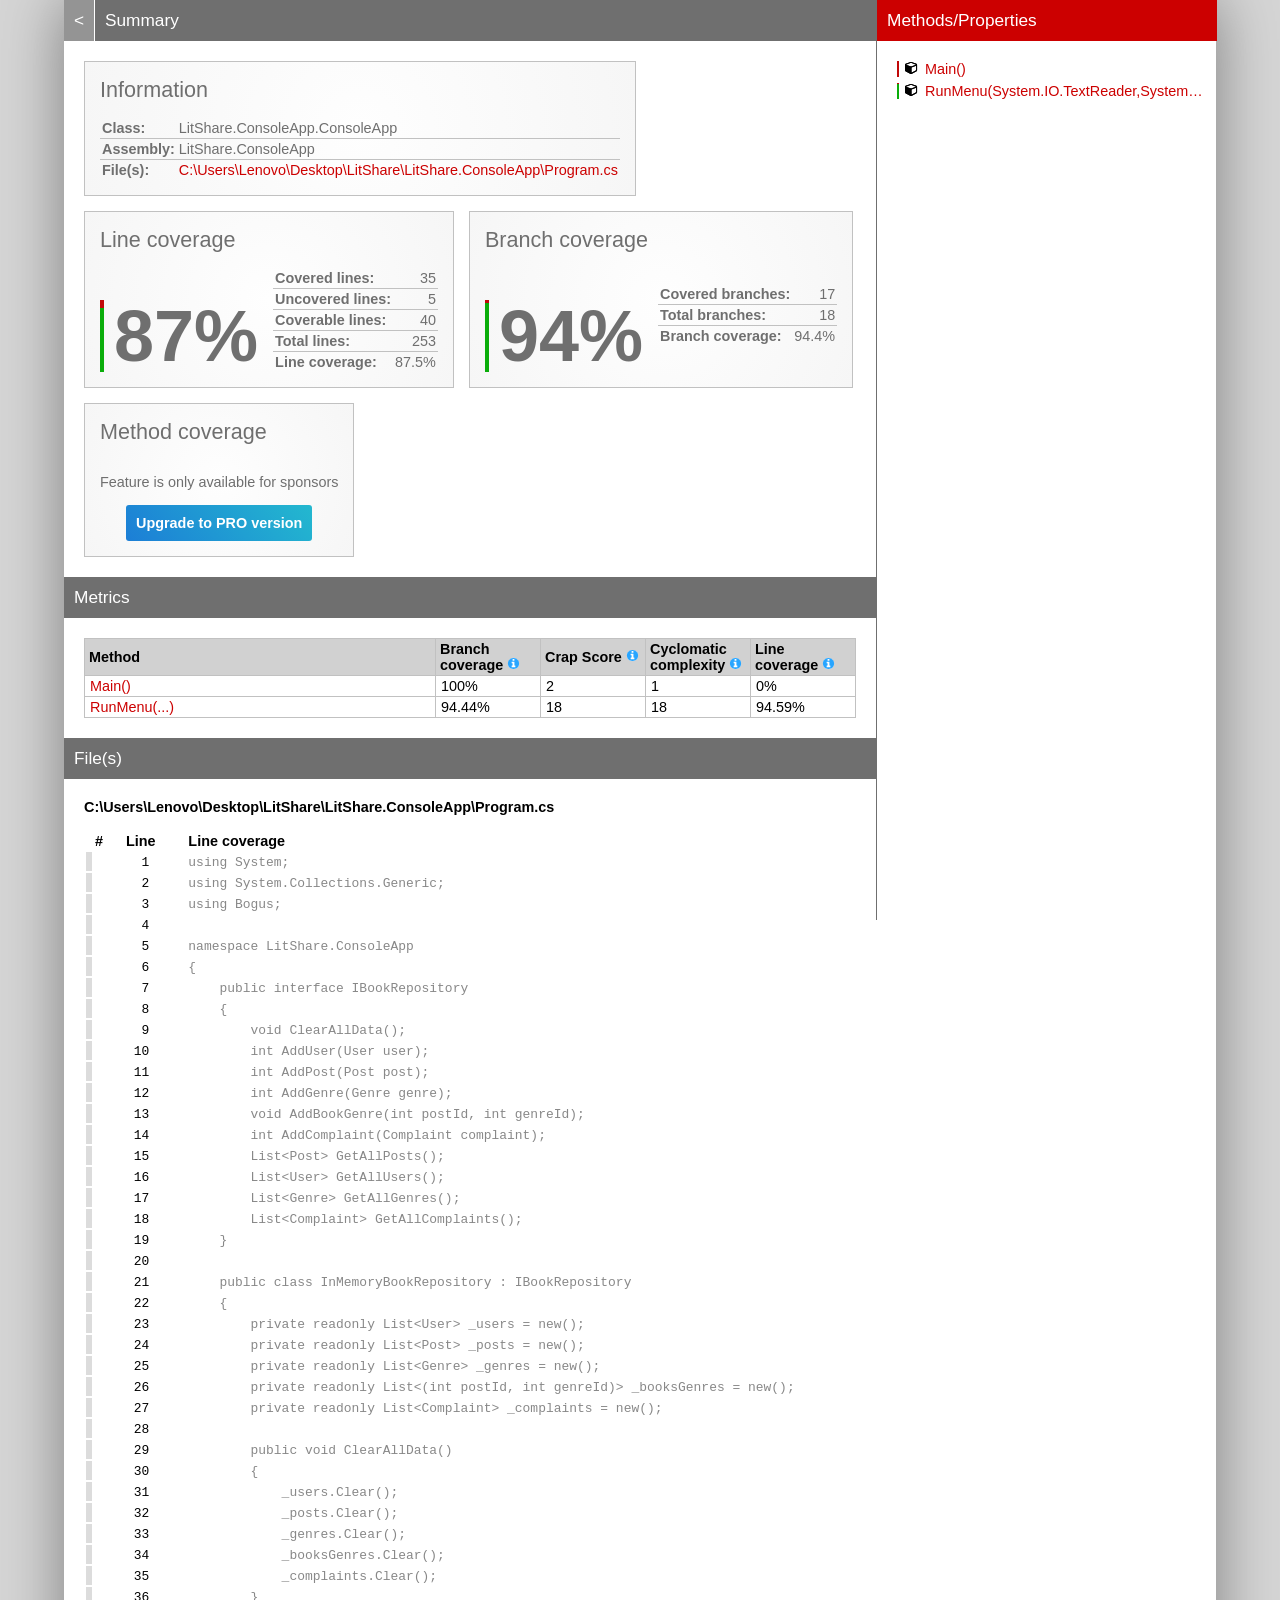
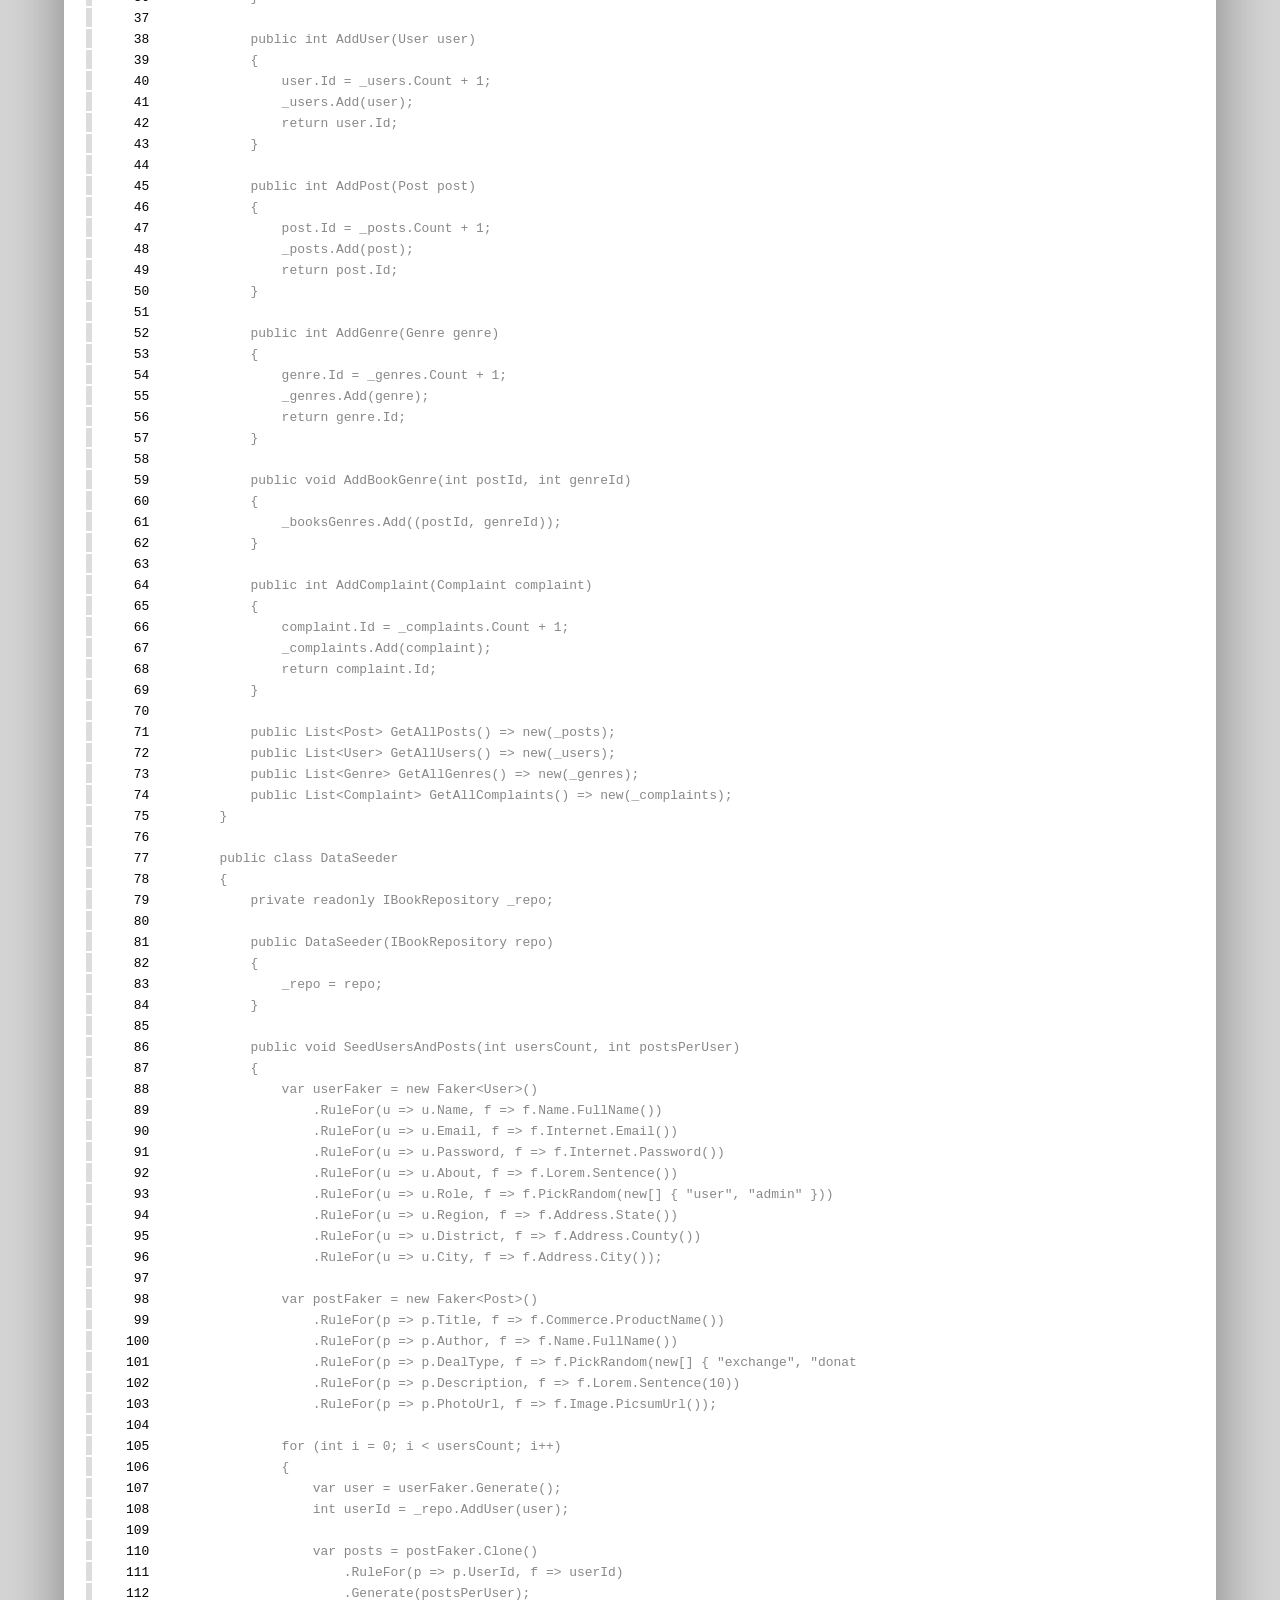
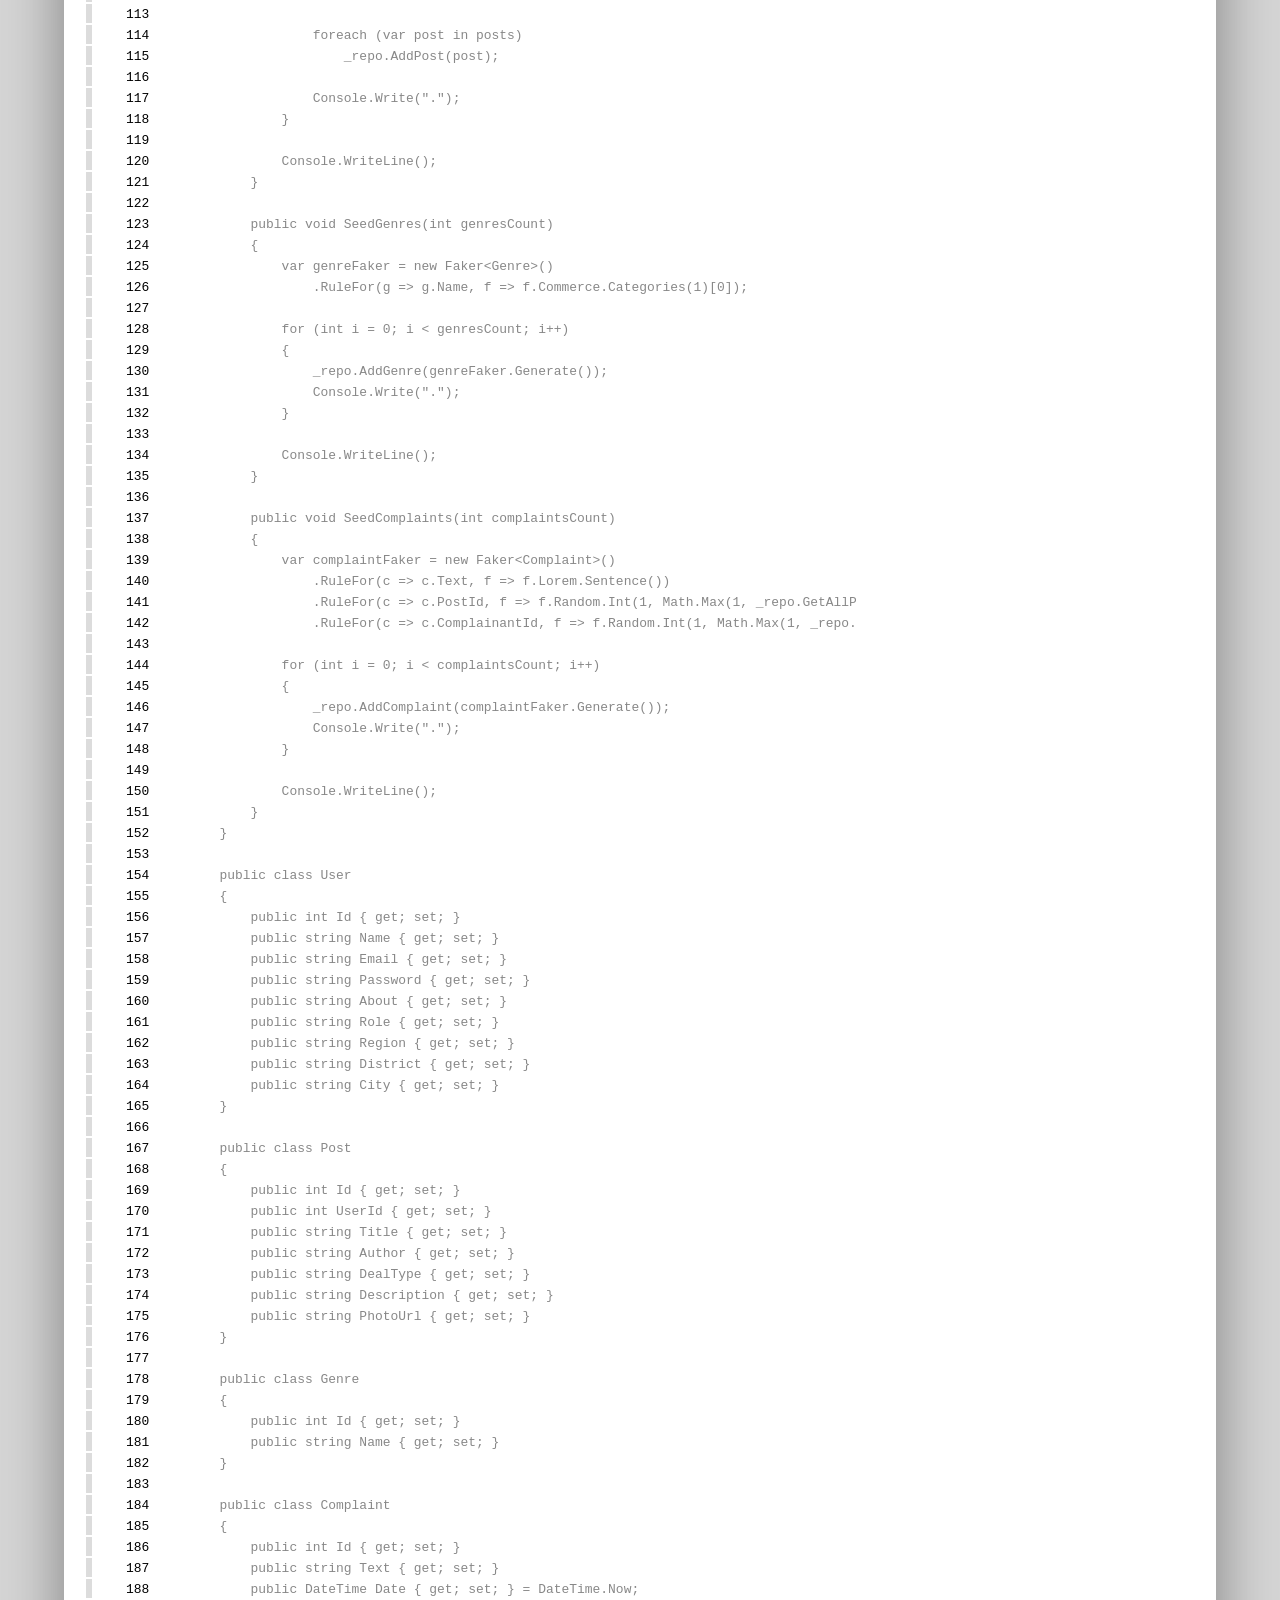
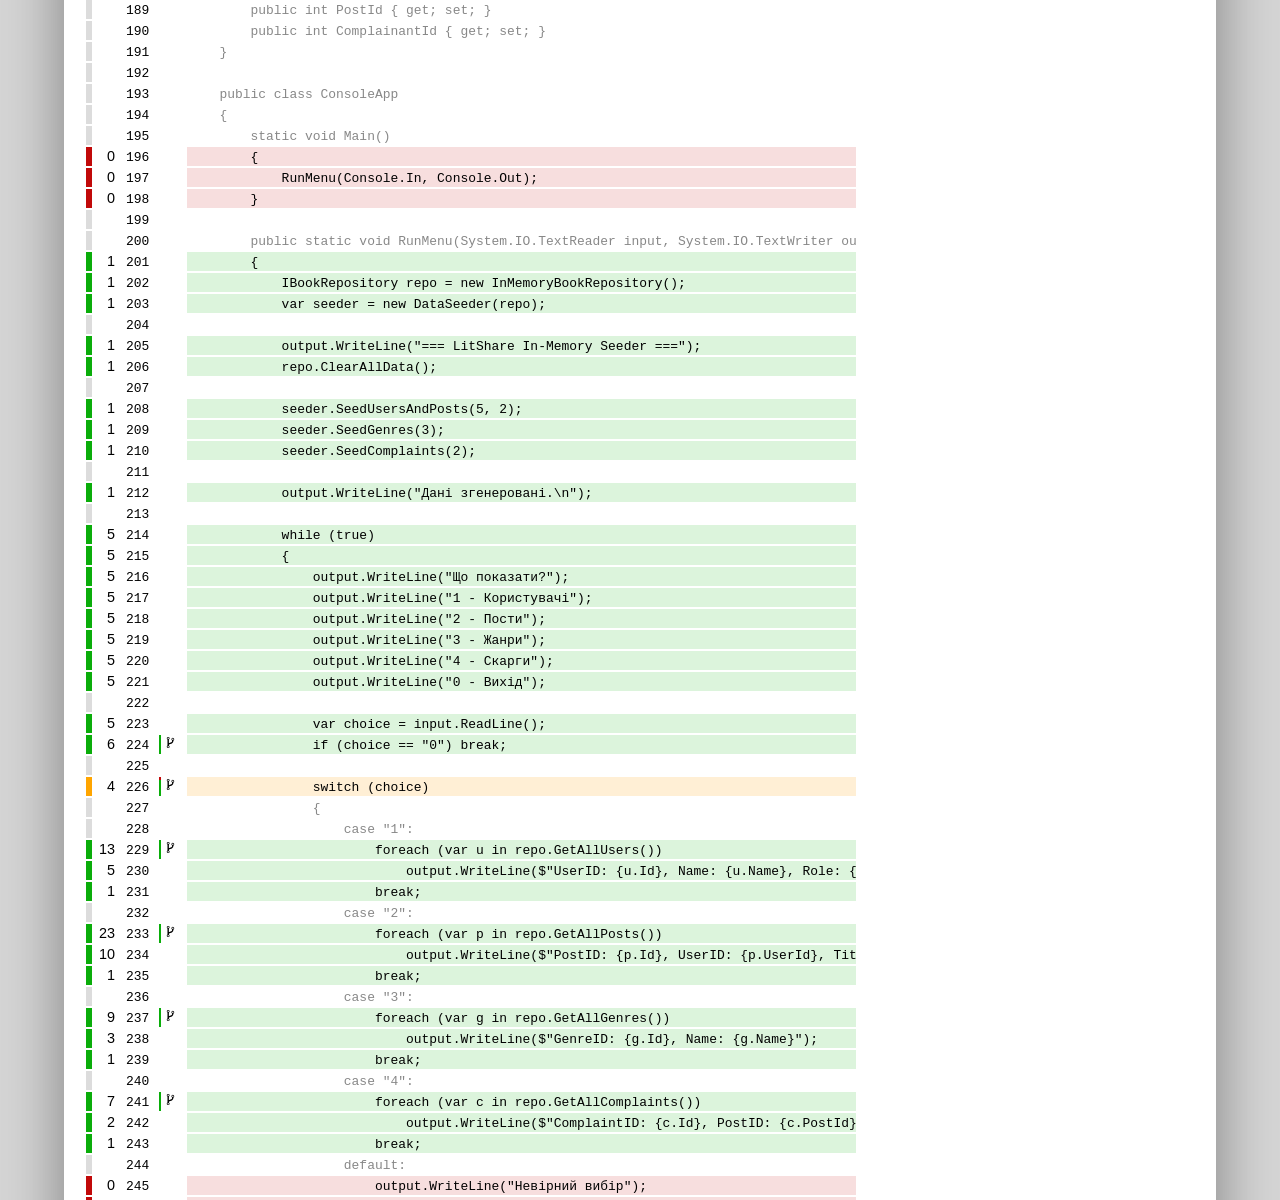
<file: LitShare.ConsoleApp.Tests/Coverage/Report/LitShare.ConsoleApp_ConsoleApp.html>
<!DOCTYPE html>
<html>
<head>
<meta charset="utf-8" />
<meta name="viewport" content="width=device-width, initial-scale=1.0" />
<meta http-equiv="X-UA-Compatible" content="IE=EDGE,chrome=1" />
<link href="[data-uri]" rel="icon" type="image/x-icon" />
<title>LitShare.ConsoleApp.ConsoleApp - Coverage Report</title>
<link rel="stylesheet" type="text/css" href="report.css" />
</head><body><div class="container"><div class="containerleft">
<h1><a href="index.html" class="back">&lt;</a> Summary</h1>
<div class="card-group">
<div class="card">
<div class="card-header">Information</div>
<div class="card-body">
<div class="table">
<table>
<tr>
<th>Class:</th>
<td class="limit-width " title="LitShare.ConsoleApp.ConsoleApp">LitShare.ConsoleApp.ConsoleApp</td>
</tr>
<tr>
<th>Assembly:</th>
<td class="limit-width " title="LitShare.ConsoleApp">LitShare.ConsoleApp</td>
</tr>
<tr>
<th>File(s):</th>
<td class="overflow-wrap"><a href="#CUsersLenovoDesktopLitShareLitShareConsoleAppProgramcs" class="navigatetohash">C:\Users\Lenovo\Desktop\LitShare\LitShare.ConsoleApp\Program.cs</a></td>
</tr>
</table>
</div>
</div>
</div>
</div>
<div class="card-group">
<div class="card">
<div class="card-header">Line coverage</div>
<div class="card-body">
<div class="large cardpercentagebar cardpercentagebar12">87%</div>
<div class="table">
<table>
<tr>
<th>Covered lines:</th>
<td class="limit-width right" title="35">35</td>
</tr>
<tr>
<th>Uncovered lines:</th>
<td class="limit-width right" title="5">5</td>
</tr>
<tr>
<th>Coverable lines:</th>
<td class="limit-width right" title="40">40</td>
</tr>
<tr>
<th>Total lines:</th>
<td class="limit-width right" title="253">253</td>
</tr>
<tr>
<th>Line coverage:</th>
<td class="limit-width right" title="35 of 40">87.5%</td>
</tr>
</table>
</div>
</div>
</div>
<div class="card">
<div class="card-header">Branch coverage</div>
<div class="card-body">
<div class="large cardpercentagebar cardpercentagebar6">94%</div>
<div class="table">
<table>
<tr>
<th>Covered branches:</th>
<td class="limit-width right" title="17">17</td>
</tr>
<tr>
<th>Total branches:</th>
<td class="limit-width right" title="18">18</td>
</tr>
<tr>
<th>Branch coverage:</th>
<td class="limit-width right" title="17 of 18">94.4%</td>
</tr>
</table>
</div>
</div>
</div>
<div class="card">
<div class="card-header">Method coverage</div>
<div class="card-body">
<div class="center">
<p>Feature is only available for sponsors</p>
<a class="pro-button" href="https://reportgenerator.io/pro" target="_blank">Upgrade to PRO version</a>
</div>
</div>
</div>
</div>
<h1>Metrics</h1>
<div class="table-responsive">
<table class="overview table-fixed">
<colgroup>
<col class="column-min-200" />
<col class="column105" />
<col class="column105" />
<col class="column105" />
<col class="column105" />
</colgroup>
<thead><tr><th>Method</th><th>Branch coverage <a href="https://en.wikipedia.org/wiki/Code_coverage" target="_blank"><i class="icon-info-circled"></i></a></th><th>Crap Score <a href="https://googletesting.blogspot.de/2011/02/this-code-is-crap.html" target="_blank"><i class="icon-info-circled"></i></a></th><th>Cyclomatic complexity <a href="https://en.wikipedia.org/wiki/Cyclomatic_complexity" target="_blank"><i class="icon-info-circled"></i></a></th><th>Line coverage <a href="https://en.wikipedia.org/wiki/Code_coverage" target="_blank"><i class="icon-info-circled"></i></a></th></tr></thead>
<tbody>
<tr><td title="Main()"><a href="#file0_line196" class="navigatetohash">Main()</a></td><td>100%</td><td>2</td><td>1</td><td>0%</td></tr>
<tr><td title="RunMenu(System.IO.TextReader,System.IO.TextWriter)"><a href="#file0_line201" class="navigatetohash">RunMenu(...)</a></td><td>94.44%</td><td>18</td><td>18</td><td>94.59%</td></tr>
</tbody>
</table>
</div>
<h1>File(s)</h1>
<h2 id="CUsersLenovoDesktopLitShareLitShareConsoleAppProgramcs">C:\Users\Lenovo\Desktop\LitShare\LitShare.ConsoleApp\Program.cs</h2>
<div class="table-responsive">
<table class="lineAnalysis">
<thead><tr><th></th><th>#</th><th>Line</th><th></th><th>Line coverage</th></tr></thead>
<tbody>
<tr class="" title="Not coverable" data-coverage="{'AllTestMethods': {'VC': '', 'LVS': 'gray'}}"><td class="gray">&nbsp;</td><td class="leftmargin rightmargin right"></td><td class="rightmargin right"><a id="file0_line1"></a><code>1</code></td><td></td><td class="lightgray"><code>using&nbsp;System;</code></td></tr>
<tr class="" title="Not coverable" data-coverage="{'AllTestMethods': {'VC': '', 'LVS': 'gray'}}"><td class="gray">&nbsp;</td><td class="leftmargin rightmargin right"></td><td class="rightmargin right"><a id="file0_line2"></a><code>2</code></td><td></td><td class="lightgray"><code>using&nbsp;System.Collections.Generic;</code></td></tr>
<tr class="" title="Not coverable" data-coverage="{'AllTestMethods': {'VC': '', 'LVS': 'gray'}}"><td class="gray">&nbsp;</td><td class="leftmargin rightmargin right"></td><td class="rightmargin right"><a id="file0_line3"></a><code>3</code></td><td></td><td class="lightgray"><code>using&nbsp;Bogus;</code></td></tr>
<tr class="" title="Not coverable" data-coverage="{'AllTestMethods': {'VC': '', 'LVS': 'gray'}}"><td class="gray">&nbsp;</td><td class="leftmargin rightmargin right"></td><td class="rightmargin right"><a id="file0_line4"></a><code>4</code></td><td></td><td class="lightgray"><code></code></td></tr>
<tr class="" title="Not coverable" data-coverage="{'AllTestMethods': {'VC': '', 'LVS': 'gray'}}"><td class="gray">&nbsp;</td><td class="leftmargin rightmargin right"></td><td class="rightmargin right"><a id="file0_line5"></a><code>5</code></td><td></td><td class="lightgray"><code>namespace&nbsp;LitShare.ConsoleApp</code></td></tr>
<tr class="" title="Not coverable" data-coverage="{'AllTestMethods': {'VC': '', 'LVS': 'gray'}}"><td class="gray">&nbsp;</td><td class="leftmargin rightmargin right"></td><td class="rightmargin right"><a id="file0_line6"></a><code>6</code></td><td></td><td class="lightgray"><code>{</code></td></tr>
<tr class="" title="Not coverable" data-coverage="{'AllTestMethods': {'VC': '', 'LVS': 'gray'}}"><td class="gray">&nbsp;</td><td class="leftmargin rightmargin right"></td><td class="rightmargin right"><a id="file0_line7"></a><code>7</code></td><td></td><td class="lightgray"><code>&nbsp;&nbsp;&nbsp;&nbsp;public&nbsp;interface&nbsp;IBookRepository</code></td></tr>
<tr class="" title="Not coverable" data-coverage="{'AllTestMethods': {'VC': '', 'LVS': 'gray'}}"><td class="gray">&nbsp;</td><td class="leftmargin rightmargin right"></td><td class="rightmargin right"><a id="file0_line8"></a><code>8</code></td><td></td><td class="lightgray"><code>&nbsp;&nbsp;&nbsp;&nbsp;{</code></td></tr>
<tr class="" title="Not coverable" data-coverage="{'AllTestMethods': {'VC': '', 'LVS': 'gray'}}"><td class="gray">&nbsp;</td><td class="leftmargin rightmargin right"></td><td class="rightmargin right"><a id="file0_line9"></a><code>9</code></td><td></td><td class="lightgray"><code>&nbsp;&nbsp;&nbsp;&nbsp;&nbsp;&nbsp;&nbsp;&nbsp;void&nbsp;ClearAllData();</code></td></tr>
<tr class="" title="Not coverable" data-coverage="{'AllTestMethods': {'VC': '', 'LVS': 'gray'}}"><td class="gray">&nbsp;</td><td class="leftmargin rightmargin right"></td><td class="rightmargin right"><a id="file0_line10"></a><code>10</code></td><td></td><td class="lightgray"><code>&nbsp;&nbsp;&nbsp;&nbsp;&nbsp;&nbsp;&nbsp;&nbsp;int&nbsp;AddUser(User&nbsp;user);</code></td></tr>
<tr class="" title="Not coverable" data-coverage="{'AllTestMethods': {'VC': '', 'LVS': 'gray'}}"><td class="gray">&nbsp;</td><td class="leftmargin rightmargin right"></td><td class="rightmargin right"><a id="file0_line11"></a><code>11</code></td><td></td><td class="lightgray"><code>&nbsp;&nbsp;&nbsp;&nbsp;&nbsp;&nbsp;&nbsp;&nbsp;int&nbsp;AddPost(Post&nbsp;post);</code></td></tr>
<tr class="" title="Not coverable" data-coverage="{'AllTestMethods': {'VC': '', 'LVS': 'gray'}}"><td class="gray">&nbsp;</td><td class="leftmargin rightmargin right"></td><td class="rightmargin right"><a id="file0_line12"></a><code>12</code></td><td></td><td class="lightgray"><code>&nbsp;&nbsp;&nbsp;&nbsp;&nbsp;&nbsp;&nbsp;&nbsp;int&nbsp;AddGenre(Genre&nbsp;genre);</code></td></tr>
<tr class="" title="Not coverable" data-coverage="{'AllTestMethods': {'VC': '', 'LVS': 'gray'}}"><td class="gray">&nbsp;</td><td class="leftmargin rightmargin right"></td><td class="rightmargin right"><a id="file0_line13"></a><code>13</code></td><td></td><td class="lightgray"><code>&nbsp;&nbsp;&nbsp;&nbsp;&nbsp;&nbsp;&nbsp;&nbsp;void&nbsp;AddBookGenre(int&nbsp;postId,&nbsp;int&nbsp;genreId);</code></td></tr>
<tr class="" title="Not coverable" data-coverage="{'AllTestMethods': {'VC': '', 'LVS': 'gray'}}"><td class="gray">&nbsp;</td><td class="leftmargin rightmargin right"></td><td class="rightmargin right"><a id="file0_line14"></a><code>14</code></td><td></td><td class="lightgray"><code>&nbsp;&nbsp;&nbsp;&nbsp;&nbsp;&nbsp;&nbsp;&nbsp;int&nbsp;AddComplaint(Complaint&nbsp;complaint);</code></td></tr>
<tr class="" title="Not coverable" data-coverage="{'AllTestMethods': {'VC': '', 'LVS': 'gray'}}"><td class="gray">&nbsp;</td><td class="leftmargin rightmargin right"></td><td class="rightmargin right"><a id="file0_line15"></a><code>15</code></td><td></td><td class="lightgray"><code>&nbsp;&nbsp;&nbsp;&nbsp;&nbsp;&nbsp;&nbsp;&nbsp;List&lt;Post&gt;&nbsp;GetAllPosts();</code></td></tr>
<tr class="" title="Not coverable" data-coverage="{'AllTestMethods': {'VC': '', 'LVS': 'gray'}}"><td class="gray">&nbsp;</td><td class="leftmargin rightmargin right"></td><td class="rightmargin right"><a id="file0_line16"></a><code>16</code></td><td></td><td class="lightgray"><code>&nbsp;&nbsp;&nbsp;&nbsp;&nbsp;&nbsp;&nbsp;&nbsp;List&lt;User&gt;&nbsp;GetAllUsers();</code></td></tr>
<tr class="" title="Not coverable" data-coverage="{'AllTestMethods': {'VC': '', 'LVS': 'gray'}}"><td class="gray">&nbsp;</td><td class="leftmargin rightmargin right"></td><td class="rightmargin right"><a id="file0_line17"></a><code>17</code></td><td></td><td class="lightgray"><code>&nbsp;&nbsp;&nbsp;&nbsp;&nbsp;&nbsp;&nbsp;&nbsp;List&lt;Genre&gt;&nbsp;GetAllGenres();</code></td></tr>
<tr class="" title="Not coverable" data-coverage="{'AllTestMethods': {'VC': '', 'LVS': 'gray'}}"><td class="gray">&nbsp;</td><td class="leftmargin rightmargin right"></td><td class="rightmargin right"><a id="file0_line18"></a><code>18</code></td><td></td><td class="lightgray"><code>&nbsp;&nbsp;&nbsp;&nbsp;&nbsp;&nbsp;&nbsp;&nbsp;List&lt;Complaint&gt;&nbsp;GetAllComplaints();</code></td></tr>
<tr class="" title="Not coverable" data-coverage="{'AllTestMethods': {'VC': '', 'LVS': 'gray'}}"><td class="gray">&nbsp;</td><td class="leftmargin rightmargin right"></td><td class="rightmargin right"><a id="file0_line19"></a><code>19</code></td><td></td><td class="lightgray"><code>&nbsp;&nbsp;&nbsp;&nbsp;}</code></td></tr>
<tr class="" title="Not coverable" data-coverage="{'AllTestMethods': {'VC': '', 'LVS': 'gray'}}"><td class="gray">&nbsp;</td><td class="leftmargin rightmargin right"></td><td class="rightmargin right"><a id="file0_line20"></a><code>20</code></td><td></td><td class="lightgray"><code></code></td></tr>
<tr class="" title="Not coverable" data-coverage="{'AllTestMethods': {'VC': '', 'LVS': 'gray'}}"><td class="gray">&nbsp;</td><td class="leftmargin rightmargin right"></td><td class="rightmargin right"><a id="file0_line21"></a><code>21</code></td><td></td><td class="lightgray"><code>&nbsp;&nbsp;&nbsp;&nbsp;public&nbsp;class&nbsp;InMemoryBookRepository&nbsp;:&nbsp;IBookRepository</code></td></tr>
<tr class="" title="Not coverable" data-coverage="{'AllTestMethods': {'VC': '', 'LVS': 'gray'}}"><td class="gray">&nbsp;</td><td class="leftmargin rightmargin right"></td><td class="rightmargin right"><a id="file0_line22"></a><code>22</code></td><td></td><td class="lightgray"><code>&nbsp;&nbsp;&nbsp;&nbsp;{</code></td></tr>
<tr class="" title="Not coverable" data-coverage="{'AllTestMethods': {'VC': '', 'LVS': 'gray'}}"><td class="gray">&nbsp;</td><td class="leftmargin rightmargin right"></td><td class="rightmargin right"><a id="file0_line23"></a><code>23</code></td><td></td><td class="lightgray"><code>&nbsp;&nbsp;&nbsp;&nbsp;&nbsp;&nbsp;&nbsp;&nbsp;private&nbsp;readonly&nbsp;List&lt;User&gt;&nbsp;_users&nbsp;=&nbsp;new();</code></td></tr>
<tr class="" title="Not coverable" data-coverage="{'AllTestMethods': {'VC': '', 'LVS': 'gray'}}"><td class="gray">&nbsp;</td><td class="leftmargin rightmargin right"></td><td class="rightmargin right"><a id="file0_line24"></a><code>24</code></td><td></td><td class="lightgray"><code>&nbsp;&nbsp;&nbsp;&nbsp;&nbsp;&nbsp;&nbsp;&nbsp;private&nbsp;readonly&nbsp;List&lt;Post&gt;&nbsp;_posts&nbsp;=&nbsp;new();</code></td></tr>
<tr class="" title="Not coverable" data-coverage="{'AllTestMethods': {'VC': '', 'LVS': 'gray'}}"><td class="gray">&nbsp;</td><td class="leftmargin rightmargin right"></td><td class="rightmargin right"><a id="file0_line25"></a><code>25</code></td><td></td><td class="lightgray"><code>&nbsp;&nbsp;&nbsp;&nbsp;&nbsp;&nbsp;&nbsp;&nbsp;private&nbsp;readonly&nbsp;List&lt;Genre&gt;&nbsp;_genres&nbsp;=&nbsp;new();</code></td></tr>
<tr class="" title="Not coverable" data-coverage="{'AllTestMethods': {'VC': '', 'LVS': 'gray'}}"><td class="gray">&nbsp;</td><td class="leftmargin rightmargin right"></td><td class="rightmargin right"><a id="file0_line26"></a><code>26</code></td><td></td><td class="lightgray"><code>&nbsp;&nbsp;&nbsp;&nbsp;&nbsp;&nbsp;&nbsp;&nbsp;private&nbsp;readonly&nbsp;List&lt;(int&nbsp;postId,&nbsp;int&nbsp;genreId)&gt;&nbsp;_booksGenres&nbsp;=&nbsp;new();</code></td></tr>
<tr class="" title="Not coverable" data-coverage="{'AllTestMethods': {'VC': '', 'LVS': 'gray'}}"><td class="gray">&nbsp;</td><td class="leftmargin rightmargin right"></td><td class="rightmargin right"><a id="file0_line27"></a><code>27</code></td><td></td><td class="lightgray"><code>&nbsp;&nbsp;&nbsp;&nbsp;&nbsp;&nbsp;&nbsp;&nbsp;private&nbsp;readonly&nbsp;List&lt;Complaint&gt;&nbsp;_complaints&nbsp;=&nbsp;new();</code></td></tr>
<tr class="" title="Not coverable" data-coverage="{'AllTestMethods': {'VC': '', 'LVS': 'gray'}}"><td class="gray">&nbsp;</td><td class="leftmargin rightmargin right"></td><td class="rightmargin right"><a id="file0_line28"></a><code>28</code></td><td></td><td class="lightgray"><code></code></td></tr>
<tr class="" title="Not coverable" data-coverage="{'AllTestMethods': {'VC': '', 'LVS': 'gray'}}"><td class="gray">&nbsp;</td><td class="leftmargin rightmargin right"></td><td class="rightmargin right"><a id="file0_line29"></a><code>29</code></td><td></td><td class="lightgray"><code>&nbsp;&nbsp;&nbsp;&nbsp;&nbsp;&nbsp;&nbsp;&nbsp;public&nbsp;void&nbsp;ClearAllData()</code></td></tr>
<tr class="" title="Not coverable" data-coverage="{'AllTestMethods': {'VC': '', 'LVS': 'gray'}}"><td class="gray">&nbsp;</td><td class="leftmargin rightmargin right"></td><td class="rightmargin right"><a id="file0_line30"></a><code>30</code></td><td></td><td class="lightgray"><code>&nbsp;&nbsp;&nbsp;&nbsp;&nbsp;&nbsp;&nbsp;&nbsp;{</code></td></tr>
<tr class="" title="Not coverable" data-coverage="{'AllTestMethods': {'VC': '', 'LVS': 'gray'}}"><td class="gray">&nbsp;</td><td class="leftmargin rightmargin right"></td><td class="rightmargin right"><a id="file0_line31"></a><code>31</code></td><td></td><td class="lightgray"><code>&nbsp;&nbsp;&nbsp;&nbsp;&nbsp;&nbsp;&nbsp;&nbsp;&nbsp;&nbsp;&nbsp;&nbsp;_users.Clear();</code></td></tr>
<tr class="" title="Not coverable" data-coverage="{'AllTestMethods': {'VC': '', 'LVS': 'gray'}}"><td class="gray">&nbsp;</td><td class="leftmargin rightmargin right"></td><td class="rightmargin right"><a id="file0_line32"></a><code>32</code></td><td></td><td class="lightgray"><code>&nbsp;&nbsp;&nbsp;&nbsp;&nbsp;&nbsp;&nbsp;&nbsp;&nbsp;&nbsp;&nbsp;&nbsp;_posts.Clear();</code></td></tr>
<tr class="" title="Not coverable" data-coverage="{'AllTestMethods': {'VC': '', 'LVS': 'gray'}}"><td class="gray">&nbsp;</td><td class="leftmargin rightmargin right"></td><td class="rightmargin right"><a id="file0_line33"></a><code>33</code></td><td></td><td class="lightgray"><code>&nbsp;&nbsp;&nbsp;&nbsp;&nbsp;&nbsp;&nbsp;&nbsp;&nbsp;&nbsp;&nbsp;&nbsp;_genres.Clear();</code></td></tr>
<tr class="" title="Not coverable" data-coverage="{'AllTestMethods': {'VC': '', 'LVS': 'gray'}}"><td class="gray">&nbsp;</td><td class="leftmargin rightmargin right"></td><td class="rightmargin right"><a id="file0_line34"></a><code>34</code></td><td></td><td class="lightgray"><code>&nbsp;&nbsp;&nbsp;&nbsp;&nbsp;&nbsp;&nbsp;&nbsp;&nbsp;&nbsp;&nbsp;&nbsp;_booksGenres.Clear();</code></td></tr>
<tr class="" title="Not coverable" data-coverage="{'AllTestMethods': {'VC': '', 'LVS': 'gray'}}"><td class="gray">&nbsp;</td><td class="leftmargin rightmargin right"></td><td class="rightmargin right"><a id="file0_line35"></a><code>35</code></td><td></td><td class="lightgray"><code>&nbsp;&nbsp;&nbsp;&nbsp;&nbsp;&nbsp;&nbsp;&nbsp;&nbsp;&nbsp;&nbsp;&nbsp;_complaints.Clear();</code></td></tr>
<tr class="" title="Not coverable" data-coverage="{'AllTestMethods': {'VC': '', 'LVS': 'gray'}}"><td class="gray">&nbsp;</td><td class="leftmargin rightmargin right"></td><td class="rightmargin right"><a id="file0_line36"></a><code>36</code></td><td></td><td class="lightgray"><code>&nbsp;&nbsp;&nbsp;&nbsp;&nbsp;&nbsp;&nbsp;&nbsp;}</code></td></tr>
<tr class="" title="Not coverable" data-coverage="{'AllTestMethods': {'VC': '', 'LVS': 'gray'}}"><td class="gray">&nbsp;</td><td class="leftmargin rightmargin right"></td><td class="rightmargin right"><a id="file0_line37"></a><code>37</code></td><td></td><td class="lightgray"><code></code></td></tr>
<tr class="" title="Not coverable" data-coverage="{'AllTestMethods': {'VC': '', 'LVS': 'gray'}}"><td class="gray">&nbsp;</td><td class="leftmargin rightmargin right"></td><td class="rightmargin right"><a id="file0_line38"></a><code>38</code></td><td></td><td class="lightgray"><code>&nbsp;&nbsp;&nbsp;&nbsp;&nbsp;&nbsp;&nbsp;&nbsp;public&nbsp;int&nbsp;AddUser(User&nbsp;user)</code></td></tr>
<tr class="" title="Not coverable" data-coverage="{'AllTestMethods': {'VC': '', 'LVS': 'gray'}}"><td class="gray">&nbsp;</td><td class="leftmargin rightmargin right"></td><td class="rightmargin right"><a id="file0_line39"></a><code>39</code></td><td></td><td class="lightgray"><code>&nbsp;&nbsp;&nbsp;&nbsp;&nbsp;&nbsp;&nbsp;&nbsp;{</code></td></tr>
<tr class="" title="Not coverable" data-coverage="{'AllTestMethods': {'VC': '', 'LVS': 'gray'}}"><td class="gray">&nbsp;</td><td class="leftmargin rightmargin right"></td><td class="rightmargin right"><a id="file0_line40"></a><code>40</code></td><td></td><td class="lightgray"><code>&nbsp;&nbsp;&nbsp;&nbsp;&nbsp;&nbsp;&nbsp;&nbsp;&nbsp;&nbsp;&nbsp;&nbsp;user.Id&nbsp;=&nbsp;_users.Count&nbsp;+&nbsp;1;</code></td></tr>
<tr class="" title="Not coverable" data-coverage="{'AllTestMethods': {'VC': '', 'LVS': 'gray'}}"><td class="gray">&nbsp;</td><td class="leftmargin rightmargin right"></td><td class="rightmargin right"><a id="file0_line41"></a><code>41</code></td><td></td><td class="lightgray"><code>&nbsp;&nbsp;&nbsp;&nbsp;&nbsp;&nbsp;&nbsp;&nbsp;&nbsp;&nbsp;&nbsp;&nbsp;_users.Add(user);</code></td></tr>
<tr class="" title="Not coverable" data-coverage="{'AllTestMethods': {'VC': '', 'LVS': 'gray'}}"><td class="gray">&nbsp;</td><td class="leftmargin rightmargin right"></td><td class="rightmargin right"><a id="file0_line42"></a><code>42</code></td><td></td><td class="lightgray"><code>&nbsp;&nbsp;&nbsp;&nbsp;&nbsp;&nbsp;&nbsp;&nbsp;&nbsp;&nbsp;&nbsp;&nbsp;return&nbsp;user.Id;</code></td></tr>
<tr class="" title="Not coverable" data-coverage="{'AllTestMethods': {'VC': '', 'LVS': 'gray'}}"><td class="gray">&nbsp;</td><td class="leftmargin rightmargin right"></td><td class="rightmargin right"><a id="file0_line43"></a><code>43</code></td><td></td><td class="lightgray"><code>&nbsp;&nbsp;&nbsp;&nbsp;&nbsp;&nbsp;&nbsp;&nbsp;}</code></td></tr>
<tr class="" title="Not coverable" data-coverage="{'AllTestMethods': {'VC': '', 'LVS': 'gray'}}"><td class="gray">&nbsp;</td><td class="leftmargin rightmargin right"></td><td class="rightmargin right"><a id="file0_line44"></a><code>44</code></td><td></td><td class="lightgray"><code></code></td></tr>
<tr class="" title="Not coverable" data-coverage="{'AllTestMethods': {'VC': '', 'LVS': 'gray'}}"><td class="gray">&nbsp;</td><td class="leftmargin rightmargin right"></td><td class="rightmargin right"><a id="file0_line45"></a><code>45</code></td><td></td><td class="lightgray"><code>&nbsp;&nbsp;&nbsp;&nbsp;&nbsp;&nbsp;&nbsp;&nbsp;public&nbsp;int&nbsp;AddPost(Post&nbsp;post)</code></td></tr>
<tr class="" title="Not coverable" data-coverage="{'AllTestMethods': {'VC': '', 'LVS': 'gray'}}"><td class="gray">&nbsp;</td><td class="leftmargin rightmargin right"></td><td class="rightmargin right"><a id="file0_line46"></a><code>46</code></td><td></td><td class="lightgray"><code>&nbsp;&nbsp;&nbsp;&nbsp;&nbsp;&nbsp;&nbsp;&nbsp;{</code></td></tr>
<tr class="" title="Not coverable" data-coverage="{'AllTestMethods': {'VC': '', 'LVS': 'gray'}}"><td class="gray">&nbsp;</td><td class="leftmargin rightmargin right"></td><td class="rightmargin right"><a id="file0_line47"></a><code>47</code></td><td></td><td class="lightgray"><code>&nbsp;&nbsp;&nbsp;&nbsp;&nbsp;&nbsp;&nbsp;&nbsp;&nbsp;&nbsp;&nbsp;&nbsp;post.Id&nbsp;=&nbsp;_posts.Count&nbsp;+&nbsp;1;</code></td></tr>
<tr class="" title="Not coverable" data-coverage="{'AllTestMethods': {'VC': '', 'LVS': 'gray'}}"><td class="gray">&nbsp;</td><td class="leftmargin rightmargin right"></td><td class="rightmargin right"><a id="file0_line48"></a><code>48</code></td><td></td><td class="lightgray"><code>&nbsp;&nbsp;&nbsp;&nbsp;&nbsp;&nbsp;&nbsp;&nbsp;&nbsp;&nbsp;&nbsp;&nbsp;_posts.Add(post);</code></td></tr>
<tr class="" title="Not coverable" data-coverage="{'AllTestMethods': {'VC': '', 'LVS': 'gray'}}"><td class="gray">&nbsp;</td><td class="leftmargin rightmargin right"></td><td class="rightmargin right"><a id="file0_line49"></a><code>49</code></td><td></td><td class="lightgray"><code>&nbsp;&nbsp;&nbsp;&nbsp;&nbsp;&nbsp;&nbsp;&nbsp;&nbsp;&nbsp;&nbsp;&nbsp;return&nbsp;post.Id;</code></td></tr>
<tr class="" title="Not coverable" data-coverage="{'AllTestMethods': {'VC': '', 'LVS': 'gray'}}"><td class="gray">&nbsp;</td><td class="leftmargin rightmargin right"></td><td class="rightmargin right"><a id="file0_line50"></a><code>50</code></td><td></td><td class="lightgray"><code>&nbsp;&nbsp;&nbsp;&nbsp;&nbsp;&nbsp;&nbsp;&nbsp;}</code></td></tr>
<tr class="" title="Not coverable" data-coverage="{'AllTestMethods': {'VC': '', 'LVS': 'gray'}}"><td class="gray">&nbsp;</td><td class="leftmargin rightmargin right"></td><td class="rightmargin right"><a id="file0_line51"></a><code>51</code></td><td></td><td class="lightgray"><code></code></td></tr>
<tr class="" title="Not coverable" data-coverage="{'AllTestMethods': {'VC': '', 'LVS': 'gray'}}"><td class="gray">&nbsp;</td><td class="leftmargin rightmargin right"></td><td class="rightmargin right"><a id="file0_line52"></a><code>52</code></td><td></td><td class="lightgray"><code>&nbsp;&nbsp;&nbsp;&nbsp;&nbsp;&nbsp;&nbsp;&nbsp;public&nbsp;int&nbsp;AddGenre(Genre&nbsp;genre)</code></td></tr>
<tr class="" title="Not coverable" data-coverage="{'AllTestMethods': {'VC': '', 'LVS': 'gray'}}"><td class="gray">&nbsp;</td><td class="leftmargin rightmargin right"></td><td class="rightmargin right"><a id="file0_line53"></a><code>53</code></td><td></td><td class="lightgray"><code>&nbsp;&nbsp;&nbsp;&nbsp;&nbsp;&nbsp;&nbsp;&nbsp;{</code></td></tr>
<tr class="" title="Not coverable" data-coverage="{'AllTestMethods': {'VC': '', 'LVS': 'gray'}}"><td class="gray">&nbsp;</td><td class="leftmargin rightmargin right"></td><td class="rightmargin right"><a id="file0_line54"></a><code>54</code></td><td></td><td class="lightgray"><code>&nbsp;&nbsp;&nbsp;&nbsp;&nbsp;&nbsp;&nbsp;&nbsp;&nbsp;&nbsp;&nbsp;&nbsp;genre.Id&nbsp;=&nbsp;_genres.Count&nbsp;+&nbsp;1;</code></td></tr>
<tr class="" title="Not coverable" data-coverage="{'AllTestMethods': {'VC': '', 'LVS': 'gray'}}"><td class="gray">&nbsp;</td><td class="leftmargin rightmargin right"></td><td class="rightmargin right"><a id="file0_line55"></a><code>55</code></td><td></td><td class="lightgray"><code>&nbsp;&nbsp;&nbsp;&nbsp;&nbsp;&nbsp;&nbsp;&nbsp;&nbsp;&nbsp;&nbsp;&nbsp;_genres.Add(genre);</code></td></tr>
<tr class="" title="Not coverable" data-coverage="{'AllTestMethods': {'VC': '', 'LVS': 'gray'}}"><td class="gray">&nbsp;</td><td class="leftmargin rightmargin right"></td><td class="rightmargin right"><a id="file0_line56"></a><code>56</code></td><td></td><td class="lightgray"><code>&nbsp;&nbsp;&nbsp;&nbsp;&nbsp;&nbsp;&nbsp;&nbsp;&nbsp;&nbsp;&nbsp;&nbsp;return&nbsp;genre.Id;</code></td></tr>
<tr class="" title="Not coverable" data-coverage="{'AllTestMethods': {'VC': '', 'LVS': 'gray'}}"><td class="gray">&nbsp;</td><td class="leftmargin rightmargin right"></td><td class="rightmargin right"><a id="file0_line57"></a><code>57</code></td><td></td><td class="lightgray"><code>&nbsp;&nbsp;&nbsp;&nbsp;&nbsp;&nbsp;&nbsp;&nbsp;}</code></td></tr>
<tr class="" title="Not coverable" data-coverage="{'AllTestMethods': {'VC': '', 'LVS': 'gray'}}"><td class="gray">&nbsp;</td><td class="leftmargin rightmargin right"></td><td class="rightmargin right"><a id="file0_line58"></a><code>58</code></td><td></td><td class="lightgray"><code></code></td></tr>
<tr class="" title="Not coverable" data-coverage="{'AllTestMethods': {'VC': '', 'LVS': 'gray'}}"><td class="gray">&nbsp;</td><td class="leftmargin rightmargin right"></td><td class="rightmargin right"><a id="file0_line59"></a><code>59</code></td><td></td><td class="lightgray"><code>&nbsp;&nbsp;&nbsp;&nbsp;&nbsp;&nbsp;&nbsp;&nbsp;public&nbsp;void&nbsp;AddBookGenre(int&nbsp;postId,&nbsp;int&nbsp;genreId)</code></td></tr>
<tr class="" title="Not coverable" data-coverage="{'AllTestMethods': {'VC': '', 'LVS': 'gray'}}"><td class="gray">&nbsp;</td><td class="leftmargin rightmargin right"></td><td class="rightmargin right"><a id="file0_line60"></a><code>60</code></td><td></td><td class="lightgray"><code>&nbsp;&nbsp;&nbsp;&nbsp;&nbsp;&nbsp;&nbsp;&nbsp;{</code></td></tr>
<tr class="" title="Not coverable" data-coverage="{'AllTestMethods': {'VC': '', 'LVS': 'gray'}}"><td class="gray">&nbsp;</td><td class="leftmargin rightmargin right"></td><td class="rightmargin right"><a id="file0_line61"></a><code>61</code></td><td></td><td class="lightgray"><code>&nbsp;&nbsp;&nbsp;&nbsp;&nbsp;&nbsp;&nbsp;&nbsp;&nbsp;&nbsp;&nbsp;&nbsp;_booksGenres.Add((postId,&nbsp;genreId));</code></td></tr>
<tr class="" title="Not coverable" data-coverage="{'AllTestMethods': {'VC': '', 'LVS': 'gray'}}"><td class="gray">&nbsp;</td><td class="leftmargin rightmargin right"></td><td class="rightmargin right"><a id="file0_line62"></a><code>62</code></td><td></td><td class="lightgray"><code>&nbsp;&nbsp;&nbsp;&nbsp;&nbsp;&nbsp;&nbsp;&nbsp;}</code></td></tr>
<tr class="" title="Not coverable" data-coverage="{'AllTestMethods': {'VC': '', 'LVS': 'gray'}}"><td class="gray">&nbsp;</td><td class="leftmargin rightmargin right"></td><td class="rightmargin right"><a id="file0_line63"></a><code>63</code></td><td></td><td class="lightgray"><code></code></td></tr>
<tr class="" title="Not coverable" data-coverage="{'AllTestMethods': {'VC': '', 'LVS': 'gray'}}"><td class="gray">&nbsp;</td><td class="leftmargin rightmargin right"></td><td class="rightmargin right"><a id="file0_line64"></a><code>64</code></td><td></td><td class="lightgray"><code>&nbsp;&nbsp;&nbsp;&nbsp;&nbsp;&nbsp;&nbsp;&nbsp;public&nbsp;int&nbsp;AddComplaint(Complaint&nbsp;complaint)</code></td></tr>
<tr class="" title="Not coverable" data-coverage="{'AllTestMethods': {'VC': '', 'LVS': 'gray'}}"><td class="gray">&nbsp;</td><td class="leftmargin rightmargin right"></td><td class="rightmargin right"><a id="file0_line65"></a><code>65</code></td><td></td><td class="lightgray"><code>&nbsp;&nbsp;&nbsp;&nbsp;&nbsp;&nbsp;&nbsp;&nbsp;{</code></td></tr>
<tr class="" title="Not coverable" data-coverage="{'AllTestMethods': {'VC': '', 'LVS': 'gray'}}"><td class="gray">&nbsp;</td><td class="leftmargin rightmargin right"></td><td class="rightmargin right"><a id="file0_line66"></a><code>66</code></td><td></td><td class="lightgray"><code>&nbsp;&nbsp;&nbsp;&nbsp;&nbsp;&nbsp;&nbsp;&nbsp;&nbsp;&nbsp;&nbsp;&nbsp;complaint.Id&nbsp;=&nbsp;_complaints.Count&nbsp;+&nbsp;1;</code></td></tr>
<tr class="" title="Not coverable" data-coverage="{'AllTestMethods': {'VC': '', 'LVS': 'gray'}}"><td class="gray">&nbsp;</td><td class="leftmargin rightmargin right"></td><td class="rightmargin right"><a id="file0_line67"></a><code>67</code></td><td></td><td class="lightgray"><code>&nbsp;&nbsp;&nbsp;&nbsp;&nbsp;&nbsp;&nbsp;&nbsp;&nbsp;&nbsp;&nbsp;&nbsp;_complaints.Add(complaint);</code></td></tr>
<tr class="" title="Not coverable" data-coverage="{'AllTestMethods': {'VC': '', 'LVS': 'gray'}}"><td class="gray">&nbsp;</td><td class="leftmargin rightmargin right"></td><td class="rightmargin right"><a id="file0_line68"></a><code>68</code></td><td></td><td class="lightgray"><code>&nbsp;&nbsp;&nbsp;&nbsp;&nbsp;&nbsp;&nbsp;&nbsp;&nbsp;&nbsp;&nbsp;&nbsp;return&nbsp;complaint.Id;</code></td></tr>
<tr class="" title="Not coverable" data-coverage="{'AllTestMethods': {'VC': '', 'LVS': 'gray'}}"><td class="gray">&nbsp;</td><td class="leftmargin rightmargin right"></td><td class="rightmargin right"><a id="file0_line69"></a><code>69</code></td><td></td><td class="lightgray"><code>&nbsp;&nbsp;&nbsp;&nbsp;&nbsp;&nbsp;&nbsp;&nbsp;}</code></td></tr>
<tr class="" title="Not coverable" data-coverage="{'AllTestMethods': {'VC': '', 'LVS': 'gray'}}"><td class="gray">&nbsp;</td><td class="leftmargin rightmargin right"></td><td class="rightmargin right"><a id="file0_line70"></a><code>70</code></td><td></td><td class="lightgray"><code></code></td></tr>
<tr class="" title="Not coverable" data-coverage="{'AllTestMethods': {'VC': '', 'LVS': 'gray'}}"><td class="gray">&nbsp;</td><td class="leftmargin rightmargin right"></td><td class="rightmargin right"><a id="file0_line71"></a><code>71</code></td><td></td><td class="lightgray"><code>&nbsp;&nbsp;&nbsp;&nbsp;&nbsp;&nbsp;&nbsp;&nbsp;public&nbsp;List&lt;Post&gt;&nbsp;GetAllPosts()&nbsp;=&gt;&nbsp;new(_posts);</code></td></tr>
<tr class="" title="Not coverable" data-coverage="{'AllTestMethods': {'VC': '', 'LVS': 'gray'}}"><td class="gray">&nbsp;</td><td class="leftmargin rightmargin right"></td><td class="rightmargin right"><a id="file0_line72"></a><code>72</code></td><td></td><td class="lightgray"><code>&nbsp;&nbsp;&nbsp;&nbsp;&nbsp;&nbsp;&nbsp;&nbsp;public&nbsp;List&lt;User&gt;&nbsp;GetAllUsers()&nbsp;=&gt;&nbsp;new(_users);</code></td></tr>
<tr class="" title="Not coverable" data-coverage="{'AllTestMethods': {'VC': '', 'LVS': 'gray'}}"><td class="gray">&nbsp;</td><td class="leftmargin rightmargin right"></td><td class="rightmargin right"><a id="file0_line73"></a><code>73</code></td><td></td><td class="lightgray"><code>&nbsp;&nbsp;&nbsp;&nbsp;&nbsp;&nbsp;&nbsp;&nbsp;public&nbsp;List&lt;Genre&gt;&nbsp;GetAllGenres()&nbsp;=&gt;&nbsp;new(_genres);</code></td></tr>
<tr class="" title="Not coverable" data-coverage="{'AllTestMethods': {'VC': '', 'LVS': 'gray'}}"><td class="gray">&nbsp;</td><td class="leftmargin rightmargin right"></td><td class="rightmargin right"><a id="file0_line74"></a><code>74</code></td><td></td><td class="lightgray"><code>&nbsp;&nbsp;&nbsp;&nbsp;&nbsp;&nbsp;&nbsp;&nbsp;public&nbsp;List&lt;Complaint&gt;&nbsp;GetAllComplaints()&nbsp;=&gt;&nbsp;new(_complaints);</code></td></tr>
<tr class="" title="Not coverable" data-coverage="{'AllTestMethods': {'VC': '', 'LVS': 'gray'}}"><td class="gray">&nbsp;</td><td class="leftmargin rightmargin right"></td><td class="rightmargin right"><a id="file0_line75"></a><code>75</code></td><td></td><td class="lightgray"><code>&nbsp;&nbsp;&nbsp;&nbsp;}</code></td></tr>
<tr class="" title="Not coverable" data-coverage="{'AllTestMethods': {'VC': '', 'LVS': 'gray'}}"><td class="gray">&nbsp;</td><td class="leftmargin rightmargin right"></td><td class="rightmargin right"><a id="file0_line76"></a><code>76</code></td><td></td><td class="lightgray"><code></code></td></tr>
<tr class="" title="Not coverable" data-coverage="{'AllTestMethods': {'VC': '', 'LVS': 'gray'}}"><td class="gray">&nbsp;</td><td class="leftmargin rightmargin right"></td><td class="rightmargin right"><a id="file0_line77"></a><code>77</code></td><td></td><td class="lightgray"><code>&nbsp;&nbsp;&nbsp;&nbsp;public&nbsp;class&nbsp;DataSeeder</code></td></tr>
<tr class="" title="Not coverable" data-coverage="{'AllTestMethods': {'VC': '', 'LVS': 'gray'}}"><td class="gray">&nbsp;</td><td class="leftmargin rightmargin right"></td><td class="rightmargin right"><a id="file0_line78"></a><code>78</code></td><td></td><td class="lightgray"><code>&nbsp;&nbsp;&nbsp;&nbsp;{</code></td></tr>
<tr class="" title="Not coverable" data-coverage="{'AllTestMethods': {'VC': '', 'LVS': 'gray'}}"><td class="gray">&nbsp;</td><td class="leftmargin rightmargin right"></td><td class="rightmargin right"><a id="file0_line79"></a><code>79</code></td><td></td><td class="lightgray"><code>&nbsp;&nbsp;&nbsp;&nbsp;&nbsp;&nbsp;&nbsp;&nbsp;private&nbsp;readonly&nbsp;IBookRepository&nbsp;_repo;</code></td></tr>
<tr class="" title="Not coverable" data-coverage="{'AllTestMethods': {'VC': '', 'LVS': 'gray'}}"><td class="gray">&nbsp;</td><td class="leftmargin rightmargin right"></td><td class="rightmargin right"><a id="file0_line80"></a><code>80</code></td><td></td><td class="lightgray"><code></code></td></tr>
<tr class="" title="Not coverable" data-coverage="{'AllTestMethods': {'VC': '', 'LVS': 'gray'}}"><td class="gray">&nbsp;</td><td class="leftmargin rightmargin right"></td><td class="rightmargin right"><a id="file0_line81"></a><code>81</code></td><td></td><td class="lightgray"><code>&nbsp;&nbsp;&nbsp;&nbsp;&nbsp;&nbsp;&nbsp;&nbsp;public&nbsp;DataSeeder(IBookRepository&nbsp;repo)</code></td></tr>
<tr class="" title="Not coverable" data-coverage="{'AllTestMethods': {'VC': '', 'LVS': 'gray'}}"><td class="gray">&nbsp;</td><td class="leftmargin rightmargin right"></td><td class="rightmargin right"><a id="file0_line82"></a><code>82</code></td><td></td><td class="lightgray"><code>&nbsp;&nbsp;&nbsp;&nbsp;&nbsp;&nbsp;&nbsp;&nbsp;{</code></td></tr>
<tr class="" title="Not coverable" data-coverage="{'AllTestMethods': {'VC': '', 'LVS': 'gray'}}"><td class="gray">&nbsp;</td><td class="leftmargin rightmargin right"></td><td class="rightmargin right"><a id="file0_line83"></a><code>83</code></td><td></td><td class="lightgray"><code>&nbsp;&nbsp;&nbsp;&nbsp;&nbsp;&nbsp;&nbsp;&nbsp;&nbsp;&nbsp;&nbsp;&nbsp;_repo&nbsp;=&nbsp;repo;</code></td></tr>
<tr class="" title="Not coverable" data-coverage="{'AllTestMethods': {'VC': '', 'LVS': 'gray'}}"><td class="gray">&nbsp;</td><td class="leftmargin rightmargin right"></td><td class="rightmargin right"><a id="file0_line84"></a><code>84</code></td><td></td><td class="lightgray"><code>&nbsp;&nbsp;&nbsp;&nbsp;&nbsp;&nbsp;&nbsp;&nbsp;}</code></td></tr>
<tr class="" title="Not coverable" data-coverage="{'AllTestMethods': {'VC': '', 'LVS': 'gray'}}"><td class="gray">&nbsp;</td><td class="leftmargin rightmargin right"></td><td class="rightmargin right"><a id="file0_line85"></a><code>85</code></td><td></td><td class="lightgray"><code></code></td></tr>
<tr class="" title="Not coverable" data-coverage="{'AllTestMethods': {'VC': '', 'LVS': 'gray'}}"><td class="gray">&nbsp;</td><td class="leftmargin rightmargin right"></td><td class="rightmargin right"><a id="file0_line86"></a><code>86</code></td><td></td><td class="lightgray"><code>&nbsp;&nbsp;&nbsp;&nbsp;&nbsp;&nbsp;&nbsp;&nbsp;public&nbsp;void&nbsp;SeedUsersAndPosts(int&nbsp;usersCount,&nbsp;int&nbsp;postsPerUser)</code></td></tr>
<tr class="" title="Not coverable" data-coverage="{'AllTestMethods': {'VC': '', 'LVS': 'gray'}}"><td class="gray">&nbsp;</td><td class="leftmargin rightmargin right"></td><td class="rightmargin right"><a id="file0_line87"></a><code>87</code></td><td></td><td class="lightgray"><code>&nbsp;&nbsp;&nbsp;&nbsp;&nbsp;&nbsp;&nbsp;&nbsp;{</code></td></tr>
<tr class="" title="Not coverable" data-coverage="{'AllTestMethods': {'VC': '', 'LVS': 'gray'}}"><td class="gray">&nbsp;</td><td class="leftmargin rightmargin right"></td><td class="rightmargin right"><a id="file0_line88"></a><code>88</code></td><td></td><td class="lightgray"><code>&nbsp;&nbsp;&nbsp;&nbsp;&nbsp;&nbsp;&nbsp;&nbsp;&nbsp;&nbsp;&nbsp;&nbsp;var&nbsp;userFaker&nbsp;=&nbsp;new&nbsp;Faker&lt;User&gt;()</code></td></tr>
<tr class="" title="Not coverable" data-coverage="{'AllTestMethods': {'VC': '', 'LVS': 'gray'}}"><td class="gray">&nbsp;</td><td class="leftmargin rightmargin right"></td><td class="rightmargin right"><a id="file0_line89"></a><code>89</code></td><td></td><td class="lightgray"><code>&nbsp;&nbsp;&nbsp;&nbsp;&nbsp;&nbsp;&nbsp;&nbsp;&nbsp;&nbsp;&nbsp;&nbsp;&nbsp;&nbsp;&nbsp;&nbsp;.RuleFor(u&nbsp;=&gt;&nbsp;u.Name,&nbsp;f&nbsp;=&gt;&nbsp;f.Name.FullName())</code></td></tr>
<tr class="" title="Not coverable" data-coverage="{'AllTestMethods': {'VC': '', 'LVS': 'gray'}}"><td class="gray">&nbsp;</td><td class="leftmargin rightmargin right"></td><td class="rightmargin right"><a id="file0_line90"></a><code>90</code></td><td></td><td class="lightgray"><code>&nbsp;&nbsp;&nbsp;&nbsp;&nbsp;&nbsp;&nbsp;&nbsp;&nbsp;&nbsp;&nbsp;&nbsp;&nbsp;&nbsp;&nbsp;&nbsp;.RuleFor(u&nbsp;=&gt;&nbsp;u.Email,&nbsp;f&nbsp;=&gt;&nbsp;f.Internet.Email())</code></td></tr>
<tr class="" title="Not coverable" data-coverage="{'AllTestMethods': {'VC': '', 'LVS': 'gray'}}"><td class="gray">&nbsp;</td><td class="leftmargin rightmargin right"></td><td class="rightmargin right"><a id="file0_line91"></a><code>91</code></td><td></td><td class="lightgray"><code>&nbsp;&nbsp;&nbsp;&nbsp;&nbsp;&nbsp;&nbsp;&nbsp;&nbsp;&nbsp;&nbsp;&nbsp;&nbsp;&nbsp;&nbsp;&nbsp;.RuleFor(u&nbsp;=&gt;&nbsp;u.Password,&nbsp;f&nbsp;=&gt;&nbsp;f.Internet.Password())</code></td></tr>
<tr class="" title="Not coverable" data-coverage="{'AllTestMethods': {'VC': '', 'LVS': 'gray'}}"><td class="gray">&nbsp;</td><td class="leftmargin rightmargin right"></td><td class="rightmargin right"><a id="file0_line92"></a><code>92</code></td><td></td><td class="lightgray"><code>&nbsp;&nbsp;&nbsp;&nbsp;&nbsp;&nbsp;&nbsp;&nbsp;&nbsp;&nbsp;&nbsp;&nbsp;&nbsp;&nbsp;&nbsp;&nbsp;.RuleFor(u&nbsp;=&gt;&nbsp;u.About,&nbsp;f&nbsp;=&gt;&nbsp;f.Lorem.Sentence())</code></td></tr>
<tr class="" title="Not coverable" data-coverage="{'AllTestMethods': {'VC': '', 'LVS': 'gray'}}"><td class="gray">&nbsp;</td><td class="leftmargin rightmargin right"></td><td class="rightmargin right"><a id="file0_line93"></a><code>93</code></td><td></td><td class="lightgray"><code>&nbsp;&nbsp;&nbsp;&nbsp;&nbsp;&nbsp;&nbsp;&nbsp;&nbsp;&nbsp;&nbsp;&nbsp;&nbsp;&nbsp;&nbsp;&nbsp;.RuleFor(u&nbsp;=&gt;&nbsp;u.Role,&nbsp;f&nbsp;=&gt;&nbsp;f.PickRandom(new[]&nbsp;{&nbsp;&quot;user&quot;,&nbsp;&quot;admin&quot;&nbsp;}))</code></td></tr>
<tr class="" title="Not coverable" data-coverage="{'AllTestMethods': {'VC': '', 'LVS': 'gray'}}"><td class="gray">&nbsp;</td><td class="leftmargin rightmargin right"></td><td class="rightmargin right"><a id="file0_line94"></a><code>94</code></td><td></td><td class="lightgray"><code>&nbsp;&nbsp;&nbsp;&nbsp;&nbsp;&nbsp;&nbsp;&nbsp;&nbsp;&nbsp;&nbsp;&nbsp;&nbsp;&nbsp;&nbsp;&nbsp;.RuleFor(u&nbsp;=&gt;&nbsp;u.Region,&nbsp;f&nbsp;=&gt;&nbsp;f.Address.State())</code></td></tr>
<tr class="" title="Not coverable" data-coverage="{'AllTestMethods': {'VC': '', 'LVS': 'gray'}}"><td class="gray">&nbsp;</td><td class="leftmargin rightmargin right"></td><td class="rightmargin right"><a id="file0_line95"></a><code>95</code></td><td></td><td class="lightgray"><code>&nbsp;&nbsp;&nbsp;&nbsp;&nbsp;&nbsp;&nbsp;&nbsp;&nbsp;&nbsp;&nbsp;&nbsp;&nbsp;&nbsp;&nbsp;&nbsp;.RuleFor(u&nbsp;=&gt;&nbsp;u.District,&nbsp;f&nbsp;=&gt;&nbsp;f.Address.County())</code></td></tr>
<tr class="" title="Not coverable" data-coverage="{'AllTestMethods': {'VC': '', 'LVS': 'gray'}}"><td class="gray">&nbsp;</td><td class="leftmargin rightmargin right"></td><td class="rightmargin right"><a id="file0_line96"></a><code>96</code></td><td></td><td class="lightgray"><code>&nbsp;&nbsp;&nbsp;&nbsp;&nbsp;&nbsp;&nbsp;&nbsp;&nbsp;&nbsp;&nbsp;&nbsp;&nbsp;&nbsp;&nbsp;&nbsp;.RuleFor(u&nbsp;=&gt;&nbsp;u.City,&nbsp;f&nbsp;=&gt;&nbsp;f.Address.City());</code></td></tr>
<tr class="" title="Not coverable" data-coverage="{'AllTestMethods': {'VC': '', 'LVS': 'gray'}}"><td class="gray">&nbsp;</td><td class="leftmargin rightmargin right"></td><td class="rightmargin right"><a id="file0_line97"></a><code>97</code></td><td></td><td class="lightgray"><code></code></td></tr>
<tr class="" title="Not coverable" data-coverage="{'AllTestMethods': {'VC': '', 'LVS': 'gray'}}"><td class="gray">&nbsp;</td><td class="leftmargin rightmargin right"></td><td class="rightmargin right"><a id="file0_line98"></a><code>98</code></td><td></td><td class="lightgray"><code>&nbsp;&nbsp;&nbsp;&nbsp;&nbsp;&nbsp;&nbsp;&nbsp;&nbsp;&nbsp;&nbsp;&nbsp;var&nbsp;postFaker&nbsp;=&nbsp;new&nbsp;Faker&lt;Post&gt;()</code></td></tr>
<tr class="" title="Not coverable" data-coverage="{'AllTestMethods': {'VC': '', 'LVS': 'gray'}}"><td class="gray">&nbsp;</td><td class="leftmargin rightmargin right"></td><td class="rightmargin right"><a id="file0_line99"></a><code>99</code></td><td></td><td class="lightgray"><code>&nbsp;&nbsp;&nbsp;&nbsp;&nbsp;&nbsp;&nbsp;&nbsp;&nbsp;&nbsp;&nbsp;&nbsp;&nbsp;&nbsp;&nbsp;&nbsp;.RuleFor(p&nbsp;=&gt;&nbsp;p.Title,&nbsp;f&nbsp;=&gt;&nbsp;f.Commerce.ProductName())</code></td></tr>
<tr class="" title="Not coverable" data-coverage="{'AllTestMethods': {'VC': '', 'LVS': 'gray'}}"><td class="gray">&nbsp;</td><td class="leftmargin rightmargin right"></td><td class="rightmargin right"><a id="file0_line100"></a><code>100</code></td><td></td><td class="lightgray"><code>&nbsp;&nbsp;&nbsp;&nbsp;&nbsp;&nbsp;&nbsp;&nbsp;&nbsp;&nbsp;&nbsp;&nbsp;&nbsp;&nbsp;&nbsp;&nbsp;.RuleFor(p&nbsp;=&gt;&nbsp;p.Author,&nbsp;f&nbsp;=&gt;&nbsp;f.Name.FullName())</code></td></tr>
<tr class="" title="Not coverable" data-coverage="{'AllTestMethods': {'VC': '', 'LVS': 'gray'}}"><td class="gray">&nbsp;</td><td class="leftmargin rightmargin right"></td><td class="rightmargin right"><a id="file0_line101"></a><code>101</code></td><td></td><td class="lightgray"><code>&nbsp;&nbsp;&nbsp;&nbsp;&nbsp;&nbsp;&nbsp;&nbsp;&nbsp;&nbsp;&nbsp;&nbsp;&nbsp;&nbsp;&nbsp;&nbsp;.RuleFor(p&nbsp;=&gt;&nbsp;p.DealType,&nbsp;f&nbsp;=&gt;&nbsp;f.PickRandom(new[]&nbsp;{&nbsp;&quot;exchange&quot;,&nbsp;&quot;donation&quot;&nbsp;}))</code></td></tr>
<tr class="" title="Not coverable" data-coverage="{'AllTestMethods': {'VC': '', 'LVS': 'gray'}}"><td class="gray">&nbsp;</td><td class="leftmargin rightmargin right"></td><td class="rightmargin right"><a id="file0_line102"></a><code>102</code></td><td></td><td class="lightgray"><code>&nbsp;&nbsp;&nbsp;&nbsp;&nbsp;&nbsp;&nbsp;&nbsp;&nbsp;&nbsp;&nbsp;&nbsp;&nbsp;&nbsp;&nbsp;&nbsp;.RuleFor(p&nbsp;=&gt;&nbsp;p.Description,&nbsp;f&nbsp;=&gt;&nbsp;f.Lorem.Sentence(10))</code></td></tr>
<tr class="" title="Not coverable" data-coverage="{'AllTestMethods': {'VC': '', 'LVS': 'gray'}}"><td class="gray">&nbsp;</td><td class="leftmargin rightmargin right"></td><td class="rightmargin right"><a id="file0_line103"></a><code>103</code></td><td></td><td class="lightgray"><code>&nbsp;&nbsp;&nbsp;&nbsp;&nbsp;&nbsp;&nbsp;&nbsp;&nbsp;&nbsp;&nbsp;&nbsp;&nbsp;&nbsp;&nbsp;&nbsp;.RuleFor(p&nbsp;=&gt;&nbsp;p.PhotoUrl,&nbsp;f&nbsp;=&gt;&nbsp;f.Image.PicsumUrl());</code></td></tr>
<tr class="" title="Not coverable" data-coverage="{'AllTestMethods': {'VC': '', 'LVS': 'gray'}}"><td class="gray">&nbsp;</td><td class="leftmargin rightmargin right"></td><td class="rightmargin right"><a id="file0_line104"></a><code>104</code></td><td></td><td class="lightgray"><code></code></td></tr>
<tr class="" title="Not coverable" data-coverage="{'AllTestMethods': {'VC': '', 'LVS': 'gray'}}"><td class="gray">&nbsp;</td><td class="leftmargin rightmargin right"></td><td class="rightmargin right"><a id="file0_line105"></a><code>105</code></td><td></td><td class="lightgray"><code>&nbsp;&nbsp;&nbsp;&nbsp;&nbsp;&nbsp;&nbsp;&nbsp;&nbsp;&nbsp;&nbsp;&nbsp;for&nbsp;(int&nbsp;i&nbsp;=&nbsp;0;&nbsp;i&nbsp;&lt;&nbsp;usersCount;&nbsp;i++)</code></td></tr>
<tr class="" title="Not coverable" data-coverage="{'AllTestMethods': {'VC': '', 'LVS': 'gray'}}"><td class="gray">&nbsp;</td><td class="leftmargin rightmargin right"></td><td class="rightmargin right"><a id="file0_line106"></a><code>106</code></td><td></td><td class="lightgray"><code>&nbsp;&nbsp;&nbsp;&nbsp;&nbsp;&nbsp;&nbsp;&nbsp;&nbsp;&nbsp;&nbsp;&nbsp;{</code></td></tr>
<tr class="" title="Not coverable" data-coverage="{'AllTestMethods': {'VC': '', 'LVS': 'gray'}}"><td class="gray">&nbsp;</td><td class="leftmargin rightmargin right"></td><td class="rightmargin right"><a id="file0_line107"></a><code>107</code></td><td></td><td class="lightgray"><code>&nbsp;&nbsp;&nbsp;&nbsp;&nbsp;&nbsp;&nbsp;&nbsp;&nbsp;&nbsp;&nbsp;&nbsp;&nbsp;&nbsp;&nbsp;&nbsp;var&nbsp;user&nbsp;=&nbsp;userFaker.Generate();</code></td></tr>
<tr class="" title="Not coverable" data-coverage="{'AllTestMethods': {'VC': '', 'LVS': 'gray'}}"><td class="gray">&nbsp;</td><td class="leftmargin rightmargin right"></td><td class="rightmargin right"><a id="file0_line108"></a><code>108</code></td><td></td><td class="lightgray"><code>&nbsp;&nbsp;&nbsp;&nbsp;&nbsp;&nbsp;&nbsp;&nbsp;&nbsp;&nbsp;&nbsp;&nbsp;&nbsp;&nbsp;&nbsp;&nbsp;int&nbsp;userId&nbsp;=&nbsp;_repo.AddUser(user);</code></td></tr>
<tr class="" title="Not coverable" data-coverage="{'AllTestMethods': {'VC': '', 'LVS': 'gray'}}"><td class="gray">&nbsp;</td><td class="leftmargin rightmargin right"></td><td class="rightmargin right"><a id="file0_line109"></a><code>109</code></td><td></td><td class="lightgray"><code></code></td></tr>
<tr class="" title="Not coverable" data-coverage="{'AllTestMethods': {'VC': '', 'LVS': 'gray'}}"><td class="gray">&nbsp;</td><td class="leftmargin rightmargin right"></td><td class="rightmargin right"><a id="file0_line110"></a><code>110</code></td><td></td><td class="lightgray"><code>&nbsp;&nbsp;&nbsp;&nbsp;&nbsp;&nbsp;&nbsp;&nbsp;&nbsp;&nbsp;&nbsp;&nbsp;&nbsp;&nbsp;&nbsp;&nbsp;var&nbsp;posts&nbsp;=&nbsp;postFaker.Clone()</code></td></tr>
<tr class="" title="Not coverable" data-coverage="{'AllTestMethods': {'VC': '', 'LVS': 'gray'}}"><td class="gray">&nbsp;</td><td class="leftmargin rightmargin right"></td><td class="rightmargin right"><a id="file0_line111"></a><code>111</code></td><td></td><td class="lightgray"><code>&nbsp;&nbsp;&nbsp;&nbsp;&nbsp;&nbsp;&nbsp;&nbsp;&nbsp;&nbsp;&nbsp;&nbsp;&nbsp;&nbsp;&nbsp;&nbsp;&nbsp;&nbsp;&nbsp;&nbsp;.RuleFor(p&nbsp;=&gt;&nbsp;p.UserId,&nbsp;f&nbsp;=&gt;&nbsp;userId)</code></td></tr>
<tr class="" title="Not coverable" data-coverage="{'AllTestMethods': {'VC': '', 'LVS': 'gray'}}"><td class="gray">&nbsp;</td><td class="leftmargin rightmargin right"></td><td class="rightmargin right"><a id="file0_line112"></a><code>112</code></td><td></td><td class="lightgray"><code>&nbsp;&nbsp;&nbsp;&nbsp;&nbsp;&nbsp;&nbsp;&nbsp;&nbsp;&nbsp;&nbsp;&nbsp;&nbsp;&nbsp;&nbsp;&nbsp;&nbsp;&nbsp;&nbsp;&nbsp;.Generate(postsPerUser);</code></td></tr>
<tr class="" title="Not coverable" data-coverage="{'AllTestMethods': {'VC': '', 'LVS': 'gray'}}"><td class="gray">&nbsp;</td><td class="leftmargin rightmargin right"></td><td class="rightmargin right"><a id="file0_line113"></a><code>113</code></td><td></td><td class="lightgray"><code></code></td></tr>
<tr class="" title="Not coverable" data-coverage="{'AllTestMethods': {'VC': '', 'LVS': 'gray'}}"><td class="gray">&nbsp;</td><td class="leftmargin rightmargin right"></td><td class="rightmargin right"><a id="file0_line114"></a><code>114</code></td><td></td><td class="lightgray"><code>&nbsp;&nbsp;&nbsp;&nbsp;&nbsp;&nbsp;&nbsp;&nbsp;&nbsp;&nbsp;&nbsp;&nbsp;&nbsp;&nbsp;&nbsp;&nbsp;foreach&nbsp;(var&nbsp;post&nbsp;in&nbsp;posts)</code></td></tr>
<tr class="" title="Not coverable" data-coverage="{'AllTestMethods': {'VC': '', 'LVS': 'gray'}}"><td class="gray">&nbsp;</td><td class="leftmargin rightmargin right"></td><td class="rightmargin right"><a id="file0_line115"></a><code>115</code></td><td></td><td class="lightgray"><code>&nbsp;&nbsp;&nbsp;&nbsp;&nbsp;&nbsp;&nbsp;&nbsp;&nbsp;&nbsp;&nbsp;&nbsp;&nbsp;&nbsp;&nbsp;&nbsp;&nbsp;&nbsp;&nbsp;&nbsp;_repo.AddPost(post);</code></td></tr>
<tr class="" title="Not coverable" data-coverage="{'AllTestMethods': {'VC': '', 'LVS': 'gray'}}"><td class="gray">&nbsp;</td><td class="leftmargin rightmargin right"></td><td class="rightmargin right"><a id="file0_line116"></a><code>116</code></td><td></td><td class="lightgray"><code></code></td></tr>
<tr class="" title="Not coverable" data-coverage="{'AllTestMethods': {'VC': '', 'LVS': 'gray'}}"><td class="gray">&nbsp;</td><td class="leftmargin rightmargin right"></td><td class="rightmargin right"><a id="file0_line117"></a><code>117</code></td><td></td><td class="lightgray"><code>&nbsp;&nbsp;&nbsp;&nbsp;&nbsp;&nbsp;&nbsp;&nbsp;&nbsp;&nbsp;&nbsp;&nbsp;&nbsp;&nbsp;&nbsp;&nbsp;Console.Write(&quot;.&quot;);</code></td></tr>
<tr class="" title="Not coverable" data-coverage="{'AllTestMethods': {'VC': '', 'LVS': 'gray'}}"><td class="gray">&nbsp;</td><td class="leftmargin rightmargin right"></td><td class="rightmargin right"><a id="file0_line118"></a><code>118</code></td><td></td><td class="lightgray"><code>&nbsp;&nbsp;&nbsp;&nbsp;&nbsp;&nbsp;&nbsp;&nbsp;&nbsp;&nbsp;&nbsp;&nbsp;}</code></td></tr>
<tr class="" title="Not coverable" data-coverage="{'AllTestMethods': {'VC': '', 'LVS': 'gray'}}"><td class="gray">&nbsp;</td><td class="leftmargin rightmargin right"></td><td class="rightmargin right"><a id="file0_line119"></a><code>119</code></td><td></td><td class="lightgray"><code></code></td></tr>
<tr class="" title="Not coverable" data-coverage="{'AllTestMethods': {'VC': '', 'LVS': 'gray'}}"><td class="gray">&nbsp;</td><td class="leftmargin rightmargin right"></td><td class="rightmargin right"><a id="file0_line120"></a><code>120</code></td><td></td><td class="lightgray"><code>&nbsp;&nbsp;&nbsp;&nbsp;&nbsp;&nbsp;&nbsp;&nbsp;&nbsp;&nbsp;&nbsp;&nbsp;Console.WriteLine();</code></td></tr>
<tr class="" title="Not coverable" data-coverage="{'AllTestMethods': {'VC': '', 'LVS': 'gray'}}"><td class="gray">&nbsp;</td><td class="leftmargin rightmargin right"></td><td class="rightmargin right"><a id="file0_line121"></a><code>121</code></td><td></td><td class="lightgray"><code>&nbsp;&nbsp;&nbsp;&nbsp;&nbsp;&nbsp;&nbsp;&nbsp;}</code></td></tr>
<tr class="" title="Not coverable" data-coverage="{'AllTestMethods': {'VC': '', 'LVS': 'gray'}}"><td class="gray">&nbsp;</td><td class="leftmargin rightmargin right"></td><td class="rightmargin right"><a id="file0_line122"></a><code>122</code></td><td></td><td class="lightgray"><code></code></td></tr>
<tr class="" title="Not coverable" data-coverage="{'AllTestMethods': {'VC': '', 'LVS': 'gray'}}"><td class="gray">&nbsp;</td><td class="leftmargin rightmargin right"></td><td class="rightmargin right"><a id="file0_line123"></a><code>123</code></td><td></td><td class="lightgray"><code>&nbsp;&nbsp;&nbsp;&nbsp;&nbsp;&nbsp;&nbsp;&nbsp;public&nbsp;void&nbsp;SeedGenres(int&nbsp;genresCount)</code></td></tr>
<tr class="" title="Not coverable" data-coverage="{'AllTestMethods': {'VC': '', 'LVS': 'gray'}}"><td class="gray">&nbsp;</td><td class="leftmargin rightmargin right"></td><td class="rightmargin right"><a id="file0_line124"></a><code>124</code></td><td></td><td class="lightgray"><code>&nbsp;&nbsp;&nbsp;&nbsp;&nbsp;&nbsp;&nbsp;&nbsp;{</code></td></tr>
<tr class="" title="Not coverable" data-coverage="{'AllTestMethods': {'VC': '', 'LVS': 'gray'}}"><td class="gray">&nbsp;</td><td class="leftmargin rightmargin right"></td><td class="rightmargin right"><a id="file0_line125"></a><code>125</code></td><td></td><td class="lightgray"><code>&nbsp;&nbsp;&nbsp;&nbsp;&nbsp;&nbsp;&nbsp;&nbsp;&nbsp;&nbsp;&nbsp;&nbsp;var&nbsp;genreFaker&nbsp;=&nbsp;new&nbsp;Faker&lt;Genre&gt;()</code></td></tr>
<tr class="" title="Not coverable" data-coverage="{'AllTestMethods': {'VC': '', 'LVS': 'gray'}}"><td class="gray">&nbsp;</td><td class="leftmargin rightmargin right"></td><td class="rightmargin right"><a id="file0_line126"></a><code>126</code></td><td></td><td class="lightgray"><code>&nbsp;&nbsp;&nbsp;&nbsp;&nbsp;&nbsp;&nbsp;&nbsp;&nbsp;&nbsp;&nbsp;&nbsp;&nbsp;&nbsp;&nbsp;&nbsp;.RuleFor(g&nbsp;=&gt;&nbsp;g.Name,&nbsp;f&nbsp;=&gt;&nbsp;f.Commerce.Categories(1)[0]);</code></td></tr>
<tr class="" title="Not coverable" data-coverage="{'AllTestMethods': {'VC': '', 'LVS': 'gray'}}"><td class="gray">&nbsp;</td><td class="leftmargin rightmargin right"></td><td class="rightmargin right"><a id="file0_line127"></a><code>127</code></td><td></td><td class="lightgray"><code></code></td></tr>
<tr class="" title="Not coverable" data-coverage="{'AllTestMethods': {'VC': '', 'LVS': 'gray'}}"><td class="gray">&nbsp;</td><td class="leftmargin rightmargin right"></td><td class="rightmargin right"><a id="file0_line128"></a><code>128</code></td><td></td><td class="lightgray"><code>&nbsp;&nbsp;&nbsp;&nbsp;&nbsp;&nbsp;&nbsp;&nbsp;&nbsp;&nbsp;&nbsp;&nbsp;for&nbsp;(int&nbsp;i&nbsp;=&nbsp;0;&nbsp;i&nbsp;&lt;&nbsp;genresCount;&nbsp;i++)</code></td></tr>
<tr class="" title="Not coverable" data-coverage="{'AllTestMethods': {'VC': '', 'LVS': 'gray'}}"><td class="gray">&nbsp;</td><td class="leftmargin rightmargin right"></td><td class="rightmargin right"><a id="file0_line129"></a><code>129</code></td><td></td><td class="lightgray"><code>&nbsp;&nbsp;&nbsp;&nbsp;&nbsp;&nbsp;&nbsp;&nbsp;&nbsp;&nbsp;&nbsp;&nbsp;{</code></td></tr>
<tr class="" title="Not coverable" data-coverage="{'AllTestMethods': {'VC': '', 'LVS': 'gray'}}"><td class="gray">&nbsp;</td><td class="leftmargin rightmargin right"></td><td class="rightmargin right"><a id="file0_line130"></a><code>130</code></td><td></td><td class="lightgray"><code>&nbsp;&nbsp;&nbsp;&nbsp;&nbsp;&nbsp;&nbsp;&nbsp;&nbsp;&nbsp;&nbsp;&nbsp;&nbsp;&nbsp;&nbsp;&nbsp;_repo.AddGenre(genreFaker.Generate());</code></td></tr>
<tr class="" title="Not coverable" data-coverage="{'AllTestMethods': {'VC': '', 'LVS': 'gray'}}"><td class="gray">&nbsp;</td><td class="leftmargin rightmargin right"></td><td class="rightmargin right"><a id="file0_line131"></a><code>131</code></td><td></td><td class="lightgray"><code>&nbsp;&nbsp;&nbsp;&nbsp;&nbsp;&nbsp;&nbsp;&nbsp;&nbsp;&nbsp;&nbsp;&nbsp;&nbsp;&nbsp;&nbsp;&nbsp;Console.Write(&quot;.&quot;);</code></td></tr>
<tr class="" title="Not coverable" data-coverage="{'AllTestMethods': {'VC': '', 'LVS': 'gray'}}"><td class="gray">&nbsp;</td><td class="leftmargin rightmargin right"></td><td class="rightmargin right"><a id="file0_line132"></a><code>132</code></td><td></td><td class="lightgray"><code>&nbsp;&nbsp;&nbsp;&nbsp;&nbsp;&nbsp;&nbsp;&nbsp;&nbsp;&nbsp;&nbsp;&nbsp;}</code></td></tr>
<tr class="" title="Not coverable" data-coverage="{'AllTestMethods': {'VC': '', 'LVS': 'gray'}}"><td class="gray">&nbsp;</td><td class="leftmargin rightmargin right"></td><td class="rightmargin right"><a id="file0_line133"></a><code>133</code></td><td></td><td class="lightgray"><code></code></td></tr>
<tr class="" title="Not coverable" data-coverage="{'AllTestMethods': {'VC': '', 'LVS': 'gray'}}"><td class="gray">&nbsp;</td><td class="leftmargin rightmargin right"></td><td class="rightmargin right"><a id="file0_line134"></a><code>134</code></td><td></td><td class="lightgray"><code>&nbsp;&nbsp;&nbsp;&nbsp;&nbsp;&nbsp;&nbsp;&nbsp;&nbsp;&nbsp;&nbsp;&nbsp;Console.WriteLine();</code></td></tr>
<tr class="" title="Not coverable" data-coverage="{'AllTestMethods': {'VC': '', 'LVS': 'gray'}}"><td class="gray">&nbsp;</td><td class="leftmargin rightmargin right"></td><td class="rightmargin right"><a id="file0_line135"></a><code>135</code></td><td></td><td class="lightgray"><code>&nbsp;&nbsp;&nbsp;&nbsp;&nbsp;&nbsp;&nbsp;&nbsp;}</code></td></tr>
<tr class="" title="Not coverable" data-coverage="{'AllTestMethods': {'VC': '', 'LVS': 'gray'}}"><td class="gray">&nbsp;</td><td class="leftmargin rightmargin right"></td><td class="rightmargin right"><a id="file0_line136"></a><code>136</code></td><td></td><td class="lightgray"><code></code></td></tr>
<tr class="" title="Not coverable" data-coverage="{'AllTestMethods': {'VC': '', 'LVS': 'gray'}}"><td class="gray">&nbsp;</td><td class="leftmargin rightmargin right"></td><td class="rightmargin right"><a id="file0_line137"></a><code>137</code></td><td></td><td class="lightgray"><code>&nbsp;&nbsp;&nbsp;&nbsp;&nbsp;&nbsp;&nbsp;&nbsp;public&nbsp;void&nbsp;SeedComplaints(int&nbsp;complaintsCount)</code></td></tr>
<tr class="" title="Not coverable" data-coverage="{'AllTestMethods': {'VC': '', 'LVS': 'gray'}}"><td class="gray">&nbsp;</td><td class="leftmargin rightmargin right"></td><td class="rightmargin right"><a id="file0_line138"></a><code>138</code></td><td></td><td class="lightgray"><code>&nbsp;&nbsp;&nbsp;&nbsp;&nbsp;&nbsp;&nbsp;&nbsp;{</code></td></tr>
<tr class="" title="Not coverable" data-coverage="{'AllTestMethods': {'VC': '', 'LVS': 'gray'}}"><td class="gray">&nbsp;</td><td class="leftmargin rightmargin right"></td><td class="rightmargin right"><a id="file0_line139"></a><code>139</code></td><td></td><td class="lightgray"><code>&nbsp;&nbsp;&nbsp;&nbsp;&nbsp;&nbsp;&nbsp;&nbsp;&nbsp;&nbsp;&nbsp;&nbsp;var&nbsp;complaintFaker&nbsp;=&nbsp;new&nbsp;Faker&lt;Complaint&gt;()</code></td></tr>
<tr class="" title="Not coverable" data-coverage="{'AllTestMethods': {'VC': '', 'LVS': 'gray'}}"><td class="gray">&nbsp;</td><td class="leftmargin rightmargin right"></td><td class="rightmargin right"><a id="file0_line140"></a><code>140</code></td><td></td><td class="lightgray"><code>&nbsp;&nbsp;&nbsp;&nbsp;&nbsp;&nbsp;&nbsp;&nbsp;&nbsp;&nbsp;&nbsp;&nbsp;&nbsp;&nbsp;&nbsp;&nbsp;.RuleFor(c&nbsp;=&gt;&nbsp;c.Text,&nbsp;f&nbsp;=&gt;&nbsp;f.Lorem.Sentence())</code></td></tr>
<tr class="" title="Not coverable" data-coverage="{'AllTestMethods': {'VC': '', 'LVS': 'gray'}}"><td class="gray">&nbsp;</td><td class="leftmargin rightmargin right"></td><td class="rightmargin right"><a id="file0_line141"></a><code>141</code></td><td></td><td class="lightgray"><code>&nbsp;&nbsp;&nbsp;&nbsp;&nbsp;&nbsp;&nbsp;&nbsp;&nbsp;&nbsp;&nbsp;&nbsp;&nbsp;&nbsp;&nbsp;&nbsp;.RuleFor(c&nbsp;=&gt;&nbsp;c.PostId,&nbsp;f&nbsp;=&gt;&nbsp;f.Random.Int(1,&nbsp;Math.Max(1,&nbsp;_repo.GetAllPosts().Count)))</code></td></tr>
<tr class="" title="Not coverable" data-coverage="{'AllTestMethods': {'VC': '', 'LVS': 'gray'}}"><td class="gray">&nbsp;</td><td class="leftmargin rightmargin right"></td><td class="rightmargin right"><a id="file0_line142"></a><code>142</code></td><td></td><td class="lightgray"><code>&nbsp;&nbsp;&nbsp;&nbsp;&nbsp;&nbsp;&nbsp;&nbsp;&nbsp;&nbsp;&nbsp;&nbsp;&nbsp;&nbsp;&nbsp;&nbsp;.RuleFor(c&nbsp;=&gt;&nbsp;c.ComplainantId,&nbsp;f&nbsp;=&gt;&nbsp;f.Random.Int(1,&nbsp;Math.Max(1,&nbsp;_repo.GetAllUsers().Count)));</code></td></tr>
<tr class="" title="Not coverable" data-coverage="{'AllTestMethods': {'VC': '', 'LVS': 'gray'}}"><td class="gray">&nbsp;</td><td class="leftmargin rightmargin right"></td><td class="rightmargin right"><a id="file0_line143"></a><code>143</code></td><td></td><td class="lightgray"><code></code></td></tr>
<tr class="" title="Not coverable" data-coverage="{'AllTestMethods': {'VC': '', 'LVS': 'gray'}}"><td class="gray">&nbsp;</td><td class="leftmargin rightmargin right"></td><td class="rightmargin right"><a id="file0_line144"></a><code>144</code></td><td></td><td class="lightgray"><code>&nbsp;&nbsp;&nbsp;&nbsp;&nbsp;&nbsp;&nbsp;&nbsp;&nbsp;&nbsp;&nbsp;&nbsp;for&nbsp;(int&nbsp;i&nbsp;=&nbsp;0;&nbsp;i&nbsp;&lt;&nbsp;complaintsCount;&nbsp;i++)</code></td></tr>
<tr class="" title="Not coverable" data-coverage="{'AllTestMethods': {'VC': '', 'LVS': 'gray'}}"><td class="gray">&nbsp;</td><td class="leftmargin rightmargin right"></td><td class="rightmargin right"><a id="file0_line145"></a><code>145</code></td><td></td><td class="lightgray"><code>&nbsp;&nbsp;&nbsp;&nbsp;&nbsp;&nbsp;&nbsp;&nbsp;&nbsp;&nbsp;&nbsp;&nbsp;{</code></td></tr>
<tr class="" title="Not coverable" data-coverage="{'AllTestMethods': {'VC': '', 'LVS': 'gray'}}"><td class="gray">&nbsp;</td><td class="leftmargin rightmargin right"></td><td class="rightmargin right"><a id="file0_line146"></a><code>146</code></td><td></td><td class="lightgray"><code>&nbsp;&nbsp;&nbsp;&nbsp;&nbsp;&nbsp;&nbsp;&nbsp;&nbsp;&nbsp;&nbsp;&nbsp;&nbsp;&nbsp;&nbsp;&nbsp;_repo.AddComplaint(complaintFaker.Generate());</code></td></tr>
<tr class="" title="Not coverable" data-coverage="{'AllTestMethods': {'VC': '', 'LVS': 'gray'}}"><td class="gray">&nbsp;</td><td class="leftmargin rightmargin right"></td><td class="rightmargin right"><a id="file0_line147"></a><code>147</code></td><td></td><td class="lightgray"><code>&nbsp;&nbsp;&nbsp;&nbsp;&nbsp;&nbsp;&nbsp;&nbsp;&nbsp;&nbsp;&nbsp;&nbsp;&nbsp;&nbsp;&nbsp;&nbsp;Console.Write(&quot;.&quot;);</code></td></tr>
<tr class="" title="Not coverable" data-coverage="{'AllTestMethods': {'VC': '', 'LVS': 'gray'}}"><td class="gray">&nbsp;</td><td class="leftmargin rightmargin right"></td><td class="rightmargin right"><a id="file0_line148"></a><code>148</code></td><td></td><td class="lightgray"><code>&nbsp;&nbsp;&nbsp;&nbsp;&nbsp;&nbsp;&nbsp;&nbsp;&nbsp;&nbsp;&nbsp;&nbsp;}</code></td></tr>
<tr class="" title="Not coverable" data-coverage="{'AllTestMethods': {'VC': '', 'LVS': 'gray'}}"><td class="gray">&nbsp;</td><td class="leftmargin rightmargin right"></td><td class="rightmargin right"><a id="file0_line149"></a><code>149</code></td><td></td><td class="lightgray"><code></code></td></tr>
<tr class="" title="Not coverable" data-coverage="{'AllTestMethods': {'VC': '', 'LVS': 'gray'}}"><td class="gray">&nbsp;</td><td class="leftmargin rightmargin right"></td><td class="rightmargin right"><a id="file0_line150"></a><code>150</code></td><td></td><td class="lightgray"><code>&nbsp;&nbsp;&nbsp;&nbsp;&nbsp;&nbsp;&nbsp;&nbsp;&nbsp;&nbsp;&nbsp;&nbsp;Console.WriteLine();</code></td></tr>
<tr class="" title="Not coverable" data-coverage="{'AllTestMethods': {'VC': '', 'LVS': 'gray'}}"><td class="gray">&nbsp;</td><td class="leftmargin rightmargin right"></td><td class="rightmargin right"><a id="file0_line151"></a><code>151</code></td><td></td><td class="lightgray"><code>&nbsp;&nbsp;&nbsp;&nbsp;&nbsp;&nbsp;&nbsp;&nbsp;}</code></td></tr>
<tr class="" title="Not coverable" data-coverage="{'AllTestMethods': {'VC': '', 'LVS': 'gray'}}"><td class="gray">&nbsp;</td><td class="leftmargin rightmargin right"></td><td class="rightmargin right"><a id="file0_line152"></a><code>152</code></td><td></td><td class="lightgray"><code>&nbsp;&nbsp;&nbsp;&nbsp;}</code></td></tr>
<tr class="" title="Not coverable" data-coverage="{'AllTestMethods': {'VC': '', 'LVS': 'gray'}}"><td class="gray">&nbsp;</td><td class="leftmargin rightmargin right"></td><td class="rightmargin right"><a id="file0_line153"></a><code>153</code></td><td></td><td class="lightgray"><code></code></td></tr>
<tr class="" title="Not coverable" data-coverage="{'AllTestMethods': {'VC': '', 'LVS': 'gray'}}"><td class="gray">&nbsp;</td><td class="leftmargin rightmargin right"></td><td class="rightmargin right"><a id="file0_line154"></a><code>154</code></td><td></td><td class="lightgray"><code>&nbsp;&nbsp;&nbsp;&nbsp;public&nbsp;class&nbsp;User</code></td></tr>
<tr class="" title="Not coverable" data-coverage="{'AllTestMethods': {'VC': '', 'LVS': 'gray'}}"><td class="gray">&nbsp;</td><td class="leftmargin rightmargin right"></td><td class="rightmargin right"><a id="file0_line155"></a><code>155</code></td><td></td><td class="lightgray"><code>&nbsp;&nbsp;&nbsp;&nbsp;{</code></td></tr>
<tr class="" title="Not coverable" data-coverage="{'AllTestMethods': {'VC': '', 'LVS': 'gray'}}"><td class="gray">&nbsp;</td><td class="leftmargin rightmargin right"></td><td class="rightmargin right"><a id="file0_line156"></a><code>156</code></td><td></td><td class="lightgray"><code>&nbsp;&nbsp;&nbsp;&nbsp;&nbsp;&nbsp;&nbsp;&nbsp;public&nbsp;int&nbsp;Id&nbsp;{&nbsp;get;&nbsp;set;&nbsp;}</code></td></tr>
<tr class="" title="Not coverable" data-coverage="{'AllTestMethods': {'VC': '', 'LVS': 'gray'}}"><td class="gray">&nbsp;</td><td class="leftmargin rightmargin right"></td><td class="rightmargin right"><a id="file0_line157"></a><code>157</code></td><td></td><td class="lightgray"><code>&nbsp;&nbsp;&nbsp;&nbsp;&nbsp;&nbsp;&nbsp;&nbsp;public&nbsp;string&nbsp;Name&nbsp;{&nbsp;get;&nbsp;set;&nbsp;}</code></td></tr>
<tr class="" title="Not coverable" data-coverage="{'AllTestMethods': {'VC': '', 'LVS': 'gray'}}"><td class="gray">&nbsp;</td><td class="leftmargin rightmargin right"></td><td class="rightmargin right"><a id="file0_line158"></a><code>158</code></td><td></td><td class="lightgray"><code>&nbsp;&nbsp;&nbsp;&nbsp;&nbsp;&nbsp;&nbsp;&nbsp;public&nbsp;string&nbsp;Email&nbsp;{&nbsp;get;&nbsp;set;&nbsp;}</code></td></tr>
<tr class="" title="Not coverable" data-coverage="{'AllTestMethods': {'VC': '', 'LVS': 'gray'}}"><td class="gray">&nbsp;</td><td class="leftmargin rightmargin right"></td><td class="rightmargin right"><a id="file0_line159"></a><code>159</code></td><td></td><td class="lightgray"><code>&nbsp;&nbsp;&nbsp;&nbsp;&nbsp;&nbsp;&nbsp;&nbsp;public&nbsp;string&nbsp;Password&nbsp;{&nbsp;get;&nbsp;set;&nbsp;}</code></td></tr>
<tr class="" title="Not coverable" data-coverage="{'AllTestMethods': {'VC': '', 'LVS': 'gray'}}"><td class="gray">&nbsp;</td><td class="leftmargin rightmargin right"></td><td class="rightmargin right"><a id="file0_line160"></a><code>160</code></td><td></td><td class="lightgray"><code>&nbsp;&nbsp;&nbsp;&nbsp;&nbsp;&nbsp;&nbsp;&nbsp;public&nbsp;string&nbsp;About&nbsp;{&nbsp;get;&nbsp;set;&nbsp;}</code></td></tr>
<tr class="" title="Not coverable" data-coverage="{'AllTestMethods': {'VC': '', 'LVS': 'gray'}}"><td class="gray">&nbsp;</td><td class="leftmargin rightmargin right"></td><td class="rightmargin right"><a id="file0_line161"></a><code>161</code></td><td></td><td class="lightgray"><code>&nbsp;&nbsp;&nbsp;&nbsp;&nbsp;&nbsp;&nbsp;&nbsp;public&nbsp;string&nbsp;Role&nbsp;{&nbsp;get;&nbsp;set;&nbsp;}</code></td></tr>
<tr class="" title="Not coverable" data-coverage="{'AllTestMethods': {'VC': '', 'LVS': 'gray'}}"><td class="gray">&nbsp;</td><td class="leftmargin rightmargin right"></td><td class="rightmargin right"><a id="file0_line162"></a><code>162</code></td><td></td><td class="lightgray"><code>&nbsp;&nbsp;&nbsp;&nbsp;&nbsp;&nbsp;&nbsp;&nbsp;public&nbsp;string&nbsp;Region&nbsp;{&nbsp;get;&nbsp;set;&nbsp;}</code></td></tr>
<tr class="" title="Not coverable" data-coverage="{'AllTestMethods': {'VC': '', 'LVS': 'gray'}}"><td class="gray">&nbsp;</td><td class="leftmargin rightmargin right"></td><td class="rightmargin right"><a id="file0_line163"></a><code>163</code></td><td></td><td class="lightgray"><code>&nbsp;&nbsp;&nbsp;&nbsp;&nbsp;&nbsp;&nbsp;&nbsp;public&nbsp;string&nbsp;District&nbsp;{&nbsp;get;&nbsp;set;&nbsp;}</code></td></tr>
<tr class="" title="Not coverable" data-coverage="{'AllTestMethods': {'VC': '', 'LVS': 'gray'}}"><td class="gray">&nbsp;</td><td class="leftmargin rightmargin right"></td><td class="rightmargin right"><a id="file0_line164"></a><code>164</code></td><td></td><td class="lightgray"><code>&nbsp;&nbsp;&nbsp;&nbsp;&nbsp;&nbsp;&nbsp;&nbsp;public&nbsp;string&nbsp;City&nbsp;{&nbsp;get;&nbsp;set;&nbsp;}</code></td></tr>
<tr class="" title="Not coverable" data-coverage="{'AllTestMethods': {'VC': '', 'LVS': 'gray'}}"><td class="gray">&nbsp;</td><td class="leftmargin rightmargin right"></td><td class="rightmargin right"><a id="file0_line165"></a><code>165</code></td><td></td><td class="lightgray"><code>&nbsp;&nbsp;&nbsp;&nbsp;}</code></td></tr>
<tr class="" title="Not coverable" data-coverage="{'AllTestMethods': {'VC': '', 'LVS': 'gray'}}"><td class="gray">&nbsp;</td><td class="leftmargin rightmargin right"></td><td class="rightmargin right"><a id="file0_line166"></a><code>166</code></td><td></td><td class="lightgray"><code></code></td></tr>
<tr class="" title="Not coverable" data-coverage="{'AllTestMethods': {'VC': '', 'LVS': 'gray'}}"><td class="gray">&nbsp;</td><td class="leftmargin rightmargin right"></td><td class="rightmargin right"><a id="file0_line167"></a><code>167</code></td><td></td><td class="lightgray"><code>&nbsp;&nbsp;&nbsp;&nbsp;public&nbsp;class&nbsp;Post</code></td></tr>
<tr class="" title="Not coverable" data-coverage="{'AllTestMethods': {'VC': '', 'LVS': 'gray'}}"><td class="gray">&nbsp;</td><td class="leftmargin rightmargin right"></td><td class="rightmargin right"><a id="file0_line168"></a><code>168</code></td><td></td><td class="lightgray"><code>&nbsp;&nbsp;&nbsp;&nbsp;{</code></td></tr>
<tr class="" title="Not coverable" data-coverage="{'AllTestMethods': {'VC': '', 'LVS': 'gray'}}"><td class="gray">&nbsp;</td><td class="leftmargin rightmargin right"></td><td class="rightmargin right"><a id="file0_line169"></a><code>169</code></td><td></td><td class="lightgray"><code>&nbsp;&nbsp;&nbsp;&nbsp;&nbsp;&nbsp;&nbsp;&nbsp;public&nbsp;int&nbsp;Id&nbsp;{&nbsp;get;&nbsp;set;&nbsp;}</code></td></tr>
<tr class="" title="Not coverable" data-coverage="{'AllTestMethods': {'VC': '', 'LVS': 'gray'}}"><td class="gray">&nbsp;</td><td class="leftmargin rightmargin right"></td><td class="rightmargin right"><a id="file0_line170"></a><code>170</code></td><td></td><td class="lightgray"><code>&nbsp;&nbsp;&nbsp;&nbsp;&nbsp;&nbsp;&nbsp;&nbsp;public&nbsp;int&nbsp;UserId&nbsp;{&nbsp;get;&nbsp;set;&nbsp;}</code></td></tr>
<tr class="" title="Not coverable" data-coverage="{'AllTestMethods': {'VC': '', 'LVS': 'gray'}}"><td class="gray">&nbsp;</td><td class="leftmargin rightmargin right"></td><td class="rightmargin right"><a id="file0_line171"></a><code>171</code></td><td></td><td class="lightgray"><code>&nbsp;&nbsp;&nbsp;&nbsp;&nbsp;&nbsp;&nbsp;&nbsp;public&nbsp;string&nbsp;Title&nbsp;{&nbsp;get;&nbsp;set;&nbsp;}</code></td></tr>
<tr class="" title="Not coverable" data-coverage="{'AllTestMethods': {'VC': '', 'LVS': 'gray'}}"><td class="gray">&nbsp;</td><td class="leftmargin rightmargin right"></td><td class="rightmargin right"><a id="file0_line172"></a><code>172</code></td><td></td><td class="lightgray"><code>&nbsp;&nbsp;&nbsp;&nbsp;&nbsp;&nbsp;&nbsp;&nbsp;public&nbsp;string&nbsp;Author&nbsp;{&nbsp;get;&nbsp;set;&nbsp;}</code></td></tr>
<tr class="" title="Not coverable" data-coverage="{'AllTestMethods': {'VC': '', 'LVS': 'gray'}}"><td class="gray">&nbsp;</td><td class="leftmargin rightmargin right"></td><td class="rightmargin right"><a id="file0_line173"></a><code>173</code></td><td></td><td class="lightgray"><code>&nbsp;&nbsp;&nbsp;&nbsp;&nbsp;&nbsp;&nbsp;&nbsp;public&nbsp;string&nbsp;DealType&nbsp;{&nbsp;get;&nbsp;set;&nbsp;}</code></td></tr>
<tr class="" title="Not coverable" data-coverage="{'AllTestMethods': {'VC': '', 'LVS': 'gray'}}"><td class="gray">&nbsp;</td><td class="leftmargin rightmargin right"></td><td class="rightmargin right"><a id="file0_line174"></a><code>174</code></td><td></td><td class="lightgray"><code>&nbsp;&nbsp;&nbsp;&nbsp;&nbsp;&nbsp;&nbsp;&nbsp;public&nbsp;string&nbsp;Description&nbsp;{&nbsp;get;&nbsp;set;&nbsp;}</code></td></tr>
<tr class="" title="Not coverable" data-coverage="{'AllTestMethods': {'VC': '', 'LVS': 'gray'}}"><td class="gray">&nbsp;</td><td class="leftmargin rightmargin right"></td><td class="rightmargin right"><a id="file0_line175"></a><code>175</code></td><td></td><td class="lightgray"><code>&nbsp;&nbsp;&nbsp;&nbsp;&nbsp;&nbsp;&nbsp;&nbsp;public&nbsp;string&nbsp;PhotoUrl&nbsp;{&nbsp;get;&nbsp;set;&nbsp;}</code></td></tr>
<tr class="" title="Not coverable" data-coverage="{'AllTestMethods': {'VC': '', 'LVS': 'gray'}}"><td class="gray">&nbsp;</td><td class="leftmargin rightmargin right"></td><td class="rightmargin right"><a id="file0_line176"></a><code>176</code></td><td></td><td class="lightgray"><code>&nbsp;&nbsp;&nbsp;&nbsp;}</code></td></tr>
<tr class="" title="Not coverable" data-coverage="{'AllTestMethods': {'VC': '', 'LVS': 'gray'}}"><td class="gray">&nbsp;</td><td class="leftmargin rightmargin right"></td><td class="rightmargin right"><a id="file0_line177"></a><code>177</code></td><td></td><td class="lightgray"><code></code></td></tr>
<tr class="" title="Not coverable" data-coverage="{'AllTestMethods': {'VC': '', 'LVS': 'gray'}}"><td class="gray">&nbsp;</td><td class="leftmargin rightmargin right"></td><td class="rightmargin right"><a id="file0_line178"></a><code>178</code></td><td></td><td class="lightgray"><code>&nbsp;&nbsp;&nbsp;&nbsp;public&nbsp;class&nbsp;Genre</code></td></tr>
<tr class="" title="Not coverable" data-coverage="{'AllTestMethods': {'VC': '', 'LVS': 'gray'}}"><td class="gray">&nbsp;</td><td class="leftmargin rightmargin right"></td><td class="rightmargin right"><a id="file0_line179"></a><code>179</code></td><td></td><td class="lightgray"><code>&nbsp;&nbsp;&nbsp;&nbsp;{</code></td></tr>
<tr class="" title="Not coverable" data-coverage="{'AllTestMethods': {'VC': '', 'LVS': 'gray'}}"><td class="gray">&nbsp;</td><td class="leftmargin rightmargin right"></td><td class="rightmargin right"><a id="file0_line180"></a><code>180</code></td><td></td><td class="lightgray"><code>&nbsp;&nbsp;&nbsp;&nbsp;&nbsp;&nbsp;&nbsp;&nbsp;public&nbsp;int&nbsp;Id&nbsp;{&nbsp;get;&nbsp;set;&nbsp;}</code></td></tr>
<tr class="" title="Not coverable" data-coverage="{'AllTestMethods': {'VC': '', 'LVS': 'gray'}}"><td class="gray">&nbsp;</td><td class="leftmargin rightmargin right"></td><td class="rightmargin right"><a id="file0_line181"></a><code>181</code></td><td></td><td class="lightgray"><code>&nbsp;&nbsp;&nbsp;&nbsp;&nbsp;&nbsp;&nbsp;&nbsp;public&nbsp;string&nbsp;Name&nbsp;{&nbsp;get;&nbsp;set;&nbsp;}</code></td></tr>
<tr class="" title="Not coverable" data-coverage="{'AllTestMethods': {'VC': '', 'LVS': 'gray'}}"><td class="gray">&nbsp;</td><td class="leftmargin rightmargin right"></td><td class="rightmargin right"><a id="file0_line182"></a><code>182</code></td><td></td><td class="lightgray"><code>&nbsp;&nbsp;&nbsp;&nbsp;}</code></td></tr>
<tr class="" title="Not coverable" data-coverage="{'AllTestMethods': {'VC': '', 'LVS': 'gray'}}"><td class="gray">&nbsp;</td><td class="leftmargin rightmargin right"></td><td class="rightmargin right"><a id="file0_line183"></a><code>183</code></td><td></td><td class="lightgray"><code></code></td></tr>
<tr class="" title="Not coverable" data-coverage="{'AllTestMethods': {'VC': '', 'LVS': 'gray'}}"><td class="gray">&nbsp;</td><td class="leftmargin rightmargin right"></td><td class="rightmargin right"><a id="file0_line184"></a><code>184</code></td><td></td><td class="lightgray"><code>&nbsp;&nbsp;&nbsp;&nbsp;public&nbsp;class&nbsp;Complaint</code></td></tr>
<tr class="" title="Not coverable" data-coverage="{'AllTestMethods': {'VC': '', 'LVS': 'gray'}}"><td class="gray">&nbsp;</td><td class="leftmargin rightmargin right"></td><td class="rightmargin right"><a id="file0_line185"></a><code>185</code></td><td></td><td class="lightgray"><code>&nbsp;&nbsp;&nbsp;&nbsp;{</code></td></tr>
<tr class="" title="Not coverable" data-coverage="{'AllTestMethods': {'VC': '', 'LVS': 'gray'}}"><td class="gray">&nbsp;</td><td class="leftmargin rightmargin right"></td><td class="rightmargin right"><a id="file0_line186"></a><code>186</code></td><td></td><td class="lightgray"><code>&nbsp;&nbsp;&nbsp;&nbsp;&nbsp;&nbsp;&nbsp;&nbsp;public&nbsp;int&nbsp;Id&nbsp;{&nbsp;get;&nbsp;set;&nbsp;}</code></td></tr>
<tr class="" title="Not coverable" data-coverage="{'AllTestMethods': {'VC': '', 'LVS': 'gray'}}"><td class="gray">&nbsp;</td><td class="leftmargin rightmargin right"></td><td class="rightmargin right"><a id="file0_line187"></a><code>187</code></td><td></td><td class="lightgray"><code>&nbsp;&nbsp;&nbsp;&nbsp;&nbsp;&nbsp;&nbsp;&nbsp;public&nbsp;string&nbsp;Text&nbsp;{&nbsp;get;&nbsp;set;&nbsp;}</code></td></tr>
<tr class="" title="Not coverable" data-coverage="{'AllTestMethods': {'VC': '', 'LVS': 'gray'}}"><td class="gray">&nbsp;</td><td class="leftmargin rightmargin right"></td><td class="rightmargin right"><a id="file0_line188"></a><code>188</code></td><td></td><td class="lightgray"><code>&nbsp;&nbsp;&nbsp;&nbsp;&nbsp;&nbsp;&nbsp;&nbsp;public&nbsp;DateTime&nbsp;Date&nbsp;{&nbsp;get;&nbsp;set;&nbsp;}&nbsp;=&nbsp;DateTime.Now;</code></td></tr>
<tr class="" title="Not coverable" data-coverage="{'AllTestMethods': {'VC': '', 'LVS': 'gray'}}"><td class="gray">&nbsp;</td><td class="leftmargin rightmargin right"></td><td class="rightmargin right"><a id="file0_line189"></a><code>189</code></td><td></td><td class="lightgray"><code>&nbsp;&nbsp;&nbsp;&nbsp;&nbsp;&nbsp;&nbsp;&nbsp;public&nbsp;int&nbsp;PostId&nbsp;{&nbsp;get;&nbsp;set;&nbsp;}</code></td></tr>
<tr class="" title="Not coverable" data-coverage="{'AllTestMethods': {'VC': '', 'LVS': 'gray'}}"><td class="gray">&nbsp;</td><td class="leftmargin rightmargin right"></td><td class="rightmargin right"><a id="file0_line190"></a><code>190</code></td><td></td><td class="lightgray"><code>&nbsp;&nbsp;&nbsp;&nbsp;&nbsp;&nbsp;&nbsp;&nbsp;public&nbsp;int&nbsp;ComplainantId&nbsp;{&nbsp;get;&nbsp;set;&nbsp;}</code></td></tr>
<tr class="" title="Not coverable" data-coverage="{'AllTestMethods': {'VC': '', 'LVS': 'gray'}}"><td class="gray">&nbsp;</td><td class="leftmargin rightmargin right"></td><td class="rightmargin right"><a id="file0_line191"></a><code>191</code></td><td></td><td class="lightgray"><code>&nbsp;&nbsp;&nbsp;&nbsp;}</code></td></tr>
<tr class="" title="Not coverable" data-coverage="{'AllTestMethods': {'VC': '', 'LVS': 'gray'}}"><td class="gray">&nbsp;</td><td class="leftmargin rightmargin right"></td><td class="rightmargin right"><a id="file0_line192"></a><code>192</code></td><td></td><td class="lightgray"><code></code></td></tr>
<tr class="" title="Not coverable" data-coverage="{'AllTestMethods': {'VC': '', 'LVS': 'gray'}}"><td class="gray">&nbsp;</td><td class="leftmargin rightmargin right"></td><td class="rightmargin right"><a id="file0_line193"></a><code>193</code></td><td></td><td class="lightgray"><code>&nbsp;&nbsp;&nbsp;&nbsp;public&nbsp;class&nbsp;ConsoleApp</code></td></tr>
<tr class="" title="Not coverable" data-coverage="{'AllTestMethods': {'VC': '', 'LVS': 'gray'}}"><td class="gray">&nbsp;</td><td class="leftmargin rightmargin right"></td><td class="rightmargin right"><a id="file0_line194"></a><code>194</code></td><td></td><td class="lightgray"><code>&nbsp;&nbsp;&nbsp;&nbsp;{</code></td></tr>
<tr class="" title="Not coverable" data-coverage="{'AllTestMethods': {'VC': '', 'LVS': 'gray'}}"><td class="gray">&nbsp;</td><td class="leftmargin rightmargin right"></td><td class="rightmargin right"><a id="file0_line195"></a><code>195</code></td><td></td><td class="lightgray"><code>&nbsp;&nbsp;&nbsp;&nbsp;&nbsp;&nbsp;&nbsp;&nbsp;static&nbsp;void&nbsp;Main()</code></td></tr>
<tr class="coverableline" title="Not covered (0 visits)" data-coverage="{'AllTestMethods': {'VC': '0', 'LVS': 'red'}}"><td class="red">&nbsp;</td><td class="leftmargin rightmargin right">0</td><td class="rightmargin right"><a id="file0_line196"></a><code>196</code></td><td></td><td class="lightred"><code>&nbsp;&nbsp;&nbsp;&nbsp;&nbsp;&nbsp;&nbsp;&nbsp;{</code></td></tr>
<tr class="coverableline" title="Not covered (0 visits)" data-coverage="{'AllTestMethods': {'VC': '0', 'LVS': 'red'}}"><td class="red">&nbsp;</td><td class="leftmargin rightmargin right">0</td><td class="rightmargin right"><a id="file0_line197"></a><code>197</code></td><td></td><td class="lightred"><code>&nbsp;&nbsp;&nbsp;&nbsp;&nbsp;&nbsp;&nbsp;&nbsp;&nbsp;&nbsp;&nbsp;&nbsp;RunMenu(Console.In,&nbsp;Console.Out);</code></td></tr>
<tr class="coverableline" title="Not covered (0 visits)" data-coverage="{'AllTestMethods': {'VC': '0', 'LVS': 'red'}}"><td class="red">&nbsp;</td><td class="leftmargin rightmargin right">0</td><td class="rightmargin right"><a id="file0_line198"></a><code>198</code></td><td></td><td class="lightred"><code>&nbsp;&nbsp;&nbsp;&nbsp;&nbsp;&nbsp;&nbsp;&nbsp;}</code></td></tr>
<tr class="" title="Not coverable" data-coverage="{'AllTestMethods': {'VC': '', 'LVS': 'gray'}}"><td class="gray">&nbsp;</td><td class="leftmargin rightmargin right"></td><td class="rightmargin right"><a id="file0_line199"></a><code>199</code></td><td></td><td class="lightgray"><code></code></td></tr>
<tr class="" title="Not coverable" data-coverage="{'AllTestMethods': {'VC': '', 'LVS': 'gray'}}"><td class="gray">&nbsp;</td><td class="leftmargin rightmargin right"></td><td class="rightmargin right"><a id="file0_line200"></a><code>200</code></td><td></td><td class="lightgray"><code>&nbsp;&nbsp;&nbsp;&nbsp;&nbsp;&nbsp;&nbsp;&nbsp;public&nbsp;static&nbsp;void&nbsp;RunMenu(System.IO.TextReader&nbsp;input,&nbsp;System.IO.TextWriter&nbsp;output)</code></td></tr>
<tr class="coverableline" title="Covered (1 visits)" data-coverage="{'AllTestMethods': {'VC': '1', 'LVS': 'green'}}"><td class="green">&nbsp;</td><td class="leftmargin rightmargin right">1</td><td class="rightmargin right"><a id="file0_line201"></a><code>201</code></td><td></td><td class="lightgreen"><code>&nbsp;&nbsp;&nbsp;&nbsp;&nbsp;&nbsp;&nbsp;&nbsp;{</code></td></tr>
<tr class="coverableline" title="Covered (1 visits)" data-coverage="{'AllTestMethods': {'VC': '1', 'LVS': 'green'}}"><td class="green">&nbsp;</td><td class="leftmargin rightmargin right">1</td><td class="rightmargin right"><a id="file0_line202"></a><code>202</code></td><td></td><td class="lightgreen"><code>&nbsp;&nbsp;&nbsp;&nbsp;&nbsp;&nbsp;&nbsp;&nbsp;&nbsp;&nbsp;&nbsp;&nbsp;IBookRepository&nbsp;repo&nbsp;=&nbsp;new&nbsp;InMemoryBookRepository();</code></td></tr>
<tr class="coverableline" title="Covered (1 visits)" data-coverage="{'AllTestMethods': {'VC': '1', 'LVS': 'green'}}"><td class="green">&nbsp;</td><td class="leftmargin rightmargin right">1</td><td class="rightmargin right"><a id="file0_line203"></a><code>203</code></td><td></td><td class="lightgreen"><code>&nbsp;&nbsp;&nbsp;&nbsp;&nbsp;&nbsp;&nbsp;&nbsp;&nbsp;&nbsp;&nbsp;&nbsp;var&nbsp;seeder&nbsp;=&nbsp;new&nbsp;DataSeeder(repo);</code></td></tr>
<tr class="" title="Not coverable" data-coverage="{'AllTestMethods': {'VC': '', 'LVS': 'gray'}}"><td class="gray">&nbsp;</td><td class="leftmargin rightmargin right"></td><td class="rightmargin right"><a id="file0_line204"></a><code>204</code></td><td></td><td class="lightgray"><code></code></td></tr>
<tr class="coverableline" title="Covered (1 visits)" data-coverage="{'AllTestMethods': {'VC': '1', 'LVS': 'green'}}"><td class="green">&nbsp;</td><td class="leftmargin rightmargin right">1</td><td class="rightmargin right"><a id="file0_line205"></a><code>205</code></td><td></td><td class="lightgreen"><code>&nbsp;&nbsp;&nbsp;&nbsp;&nbsp;&nbsp;&nbsp;&nbsp;&nbsp;&nbsp;&nbsp;&nbsp;output.WriteLine(&quot;===&nbsp;LitShare&nbsp;In-Memory&nbsp;Seeder&nbsp;===&quot;);</code></td></tr>
<tr class="coverableline" title="Covered (1 visits)" data-coverage="{'AllTestMethods': {'VC': '1', 'LVS': 'green'}}"><td class="green">&nbsp;</td><td class="leftmargin rightmargin right">1</td><td class="rightmargin right"><a id="file0_line206"></a><code>206</code></td><td></td><td class="lightgreen"><code>&nbsp;&nbsp;&nbsp;&nbsp;&nbsp;&nbsp;&nbsp;&nbsp;&nbsp;&nbsp;&nbsp;&nbsp;repo.ClearAllData();</code></td></tr>
<tr class="" title="Not coverable" data-coverage="{'AllTestMethods': {'VC': '', 'LVS': 'gray'}}"><td class="gray">&nbsp;</td><td class="leftmargin rightmargin right"></td><td class="rightmargin right"><a id="file0_line207"></a><code>207</code></td><td></td><td class="lightgray"><code></code></td></tr>
<tr class="coverableline" title="Covered (1 visits)" data-coverage="{'AllTestMethods': {'VC': '1', 'LVS': 'green'}}"><td class="green">&nbsp;</td><td class="leftmargin rightmargin right">1</td><td class="rightmargin right"><a id="file0_line208"></a><code>208</code></td><td></td><td class="lightgreen"><code>&nbsp;&nbsp;&nbsp;&nbsp;&nbsp;&nbsp;&nbsp;&nbsp;&nbsp;&nbsp;&nbsp;&nbsp;seeder.SeedUsersAndPosts(5,&nbsp;2);</code></td></tr>
<tr class="coverableline" title="Covered (1 visits)" data-coverage="{'AllTestMethods': {'VC': '1', 'LVS': 'green'}}"><td class="green">&nbsp;</td><td class="leftmargin rightmargin right">1</td><td class="rightmargin right"><a id="file0_line209"></a><code>209</code></td><td></td><td class="lightgreen"><code>&nbsp;&nbsp;&nbsp;&nbsp;&nbsp;&nbsp;&nbsp;&nbsp;&nbsp;&nbsp;&nbsp;&nbsp;seeder.SeedGenres(3);</code></td></tr>
<tr class="coverableline" title="Covered (1 visits)" data-coverage="{'AllTestMethods': {'VC': '1', 'LVS': 'green'}}"><td class="green">&nbsp;</td><td class="leftmargin rightmargin right">1</td><td class="rightmargin right"><a id="file0_line210"></a><code>210</code></td><td></td><td class="lightgreen"><code>&nbsp;&nbsp;&nbsp;&nbsp;&nbsp;&nbsp;&nbsp;&nbsp;&nbsp;&nbsp;&nbsp;&nbsp;seeder.SeedComplaints(2);</code></td></tr>
<tr class="" title="Not coverable" data-coverage="{'AllTestMethods': {'VC': '', 'LVS': 'gray'}}"><td class="gray">&nbsp;</td><td class="leftmargin rightmargin right"></td><td class="rightmargin right"><a id="file0_line211"></a><code>211</code></td><td></td><td class="lightgray"><code></code></td></tr>
<tr class="coverableline" title="Covered (1 visits)" data-coverage="{'AllTestMethods': {'VC': '1', 'LVS': 'green'}}"><td class="green">&nbsp;</td><td class="leftmargin rightmargin right">1</td><td class="rightmargin right"><a id="file0_line212"></a><code>212</code></td><td></td><td class="lightgreen"><code>&nbsp;&nbsp;&nbsp;&nbsp;&nbsp;&nbsp;&nbsp;&nbsp;&nbsp;&nbsp;&nbsp;&nbsp;output.WriteLine(&quot;Дані&nbsp;згенеровані.\n&quot;);</code></td></tr>
<tr class="" title="Not coverable" data-coverage="{'AllTestMethods': {'VC': '', 'LVS': 'gray'}}"><td class="gray">&nbsp;</td><td class="leftmargin rightmargin right"></td><td class="rightmargin right"><a id="file0_line213"></a><code>213</code></td><td></td><td class="lightgray"><code></code></td></tr>
<tr class="coverableline" title="Covered (5 visits)" data-coverage="{'AllTestMethods': {'VC': '5', 'LVS': 'green'}}"><td class="green">&nbsp;</td><td class="leftmargin rightmargin right">5</td><td class="rightmargin right"><a id="file0_line214"></a><code>214</code></td><td></td><td class="lightgreen"><code>&nbsp;&nbsp;&nbsp;&nbsp;&nbsp;&nbsp;&nbsp;&nbsp;&nbsp;&nbsp;&nbsp;&nbsp;while&nbsp;(true)</code></td></tr>
<tr class="coverableline" title="Covered (5 visits)" data-coverage="{'AllTestMethods': {'VC': '5', 'LVS': 'green'}}"><td class="green">&nbsp;</td><td class="leftmargin rightmargin right">5</td><td class="rightmargin right"><a id="file0_line215"></a><code>215</code></td><td></td><td class="lightgreen"><code>&nbsp;&nbsp;&nbsp;&nbsp;&nbsp;&nbsp;&nbsp;&nbsp;&nbsp;&nbsp;&nbsp;&nbsp;{</code></td></tr>
<tr class="coverableline" title="Covered (5 visits)" data-coverage="{'AllTestMethods': {'VC': '5', 'LVS': 'green'}}"><td class="green">&nbsp;</td><td class="leftmargin rightmargin right">5</td><td class="rightmargin right"><a id="file0_line216"></a><code>216</code></td><td></td><td class="lightgreen"><code>&nbsp;&nbsp;&nbsp;&nbsp;&nbsp;&nbsp;&nbsp;&nbsp;&nbsp;&nbsp;&nbsp;&nbsp;&nbsp;&nbsp;&nbsp;&nbsp;output.WriteLine(&quot;Що&nbsp;показати?&quot;);</code></td></tr>
<tr class="coverableline" title="Covered (5 visits)" data-coverage="{'AllTestMethods': {'VC': '5', 'LVS': 'green'}}"><td class="green">&nbsp;</td><td class="leftmargin rightmargin right">5</td><td class="rightmargin right"><a id="file0_line217"></a><code>217</code></td><td></td><td class="lightgreen"><code>&nbsp;&nbsp;&nbsp;&nbsp;&nbsp;&nbsp;&nbsp;&nbsp;&nbsp;&nbsp;&nbsp;&nbsp;&nbsp;&nbsp;&nbsp;&nbsp;output.WriteLine(&quot;1&nbsp;-&nbsp;Користувачі&quot;);</code></td></tr>
<tr class="coverableline" title="Covered (5 visits)" data-coverage="{'AllTestMethods': {'VC': '5', 'LVS': 'green'}}"><td class="green">&nbsp;</td><td class="leftmargin rightmargin right">5</td><td class="rightmargin right"><a id="file0_line218"></a><code>218</code></td><td></td><td class="lightgreen"><code>&nbsp;&nbsp;&nbsp;&nbsp;&nbsp;&nbsp;&nbsp;&nbsp;&nbsp;&nbsp;&nbsp;&nbsp;&nbsp;&nbsp;&nbsp;&nbsp;output.WriteLine(&quot;2&nbsp;-&nbsp;Пости&quot;);</code></td></tr>
<tr class="coverableline" title="Covered (5 visits)" data-coverage="{'AllTestMethods': {'VC': '5', 'LVS': 'green'}}"><td class="green">&nbsp;</td><td class="leftmargin rightmargin right">5</td><td class="rightmargin right"><a id="file0_line219"></a><code>219</code></td><td></td><td class="lightgreen"><code>&nbsp;&nbsp;&nbsp;&nbsp;&nbsp;&nbsp;&nbsp;&nbsp;&nbsp;&nbsp;&nbsp;&nbsp;&nbsp;&nbsp;&nbsp;&nbsp;output.WriteLine(&quot;3&nbsp;-&nbsp;Жанри&quot;);</code></td></tr>
<tr class="coverableline" title="Covered (5 visits)" data-coverage="{'AllTestMethods': {'VC': '5', 'LVS': 'green'}}"><td class="green">&nbsp;</td><td class="leftmargin rightmargin right">5</td><td class="rightmargin right"><a id="file0_line220"></a><code>220</code></td><td></td><td class="lightgreen"><code>&nbsp;&nbsp;&nbsp;&nbsp;&nbsp;&nbsp;&nbsp;&nbsp;&nbsp;&nbsp;&nbsp;&nbsp;&nbsp;&nbsp;&nbsp;&nbsp;output.WriteLine(&quot;4&nbsp;-&nbsp;Скарги&quot;);</code></td></tr>
<tr class="coverableline" title="Covered (5 visits)" data-coverage="{'AllTestMethods': {'VC': '5', 'LVS': 'green'}}"><td class="green">&nbsp;</td><td class="leftmargin rightmargin right">5</td><td class="rightmargin right"><a id="file0_line221"></a><code>221</code></td><td></td><td class="lightgreen"><code>&nbsp;&nbsp;&nbsp;&nbsp;&nbsp;&nbsp;&nbsp;&nbsp;&nbsp;&nbsp;&nbsp;&nbsp;&nbsp;&nbsp;&nbsp;&nbsp;output.WriteLine(&quot;0&nbsp;-&nbsp;Вихід&quot;);</code></td></tr>
<tr class="" title="Not coverable" data-coverage="{'AllTestMethods': {'VC': '', 'LVS': 'gray'}}"><td class="gray">&nbsp;</td><td class="leftmargin rightmargin right"></td><td class="rightmargin right"><a id="file0_line222"></a><code>222</code></td><td></td><td class="lightgray"><code></code></td></tr>
<tr class="coverableline" title="Covered (5 visits)" data-coverage="{'AllTestMethods': {'VC': '5', 'LVS': 'green'}}"><td class="green">&nbsp;</td><td class="leftmargin rightmargin right">5</td><td class="rightmargin right"><a id="file0_line223"></a><code>223</code></td><td></td><td class="lightgreen"><code>&nbsp;&nbsp;&nbsp;&nbsp;&nbsp;&nbsp;&nbsp;&nbsp;&nbsp;&nbsp;&nbsp;&nbsp;&nbsp;&nbsp;&nbsp;&nbsp;var&nbsp;choice&nbsp;=&nbsp;input.ReadLine();</code></td></tr>
<tr class="coverableline" title="Covered (6 visits, 2 of 2 branches are covered)" data-coverage="{'AllTestMethods': {'VC': '6', 'LVS': 'green'}}"><td class="green">&nbsp;</td><td class="leftmargin rightmargin right">6</td><td class="rightmargin right"><a id="file0_line224"></a><code>224</code></td><td class="percentagebar percentagebar100"><i class="icon-fork"></i></td><td class="lightgreen"><code>&nbsp;&nbsp;&nbsp;&nbsp;&nbsp;&nbsp;&nbsp;&nbsp;&nbsp;&nbsp;&nbsp;&nbsp;&nbsp;&nbsp;&nbsp;&nbsp;if&nbsp;(choice&nbsp;==&nbsp;&quot;0&quot;)&nbsp;break;</code></td></tr>
<tr class="" title="Not coverable" data-coverage="{'AllTestMethods': {'VC': '', 'LVS': 'gray'}}"><td class="gray">&nbsp;</td><td class="leftmargin rightmargin right"></td><td class="rightmargin right"><a id="file0_line225"></a><code>225</code></td><td></td><td class="lightgray"><code></code></td></tr>
<tr class="coverableline" title="Partially covered (4 visits, 7 of 8 branches are covered)" data-coverage="{'AllTestMethods': {'VC': '4', 'LVS': 'orange'}}"><td class="orange">&nbsp;</td><td class="leftmargin rightmargin right">4</td><td class="rightmargin right"><a id="file0_line226"></a><code>226</code></td><td class="percentagebar percentagebar80"><i class="icon-fork"></i></td><td class="lightorange"><code>&nbsp;&nbsp;&nbsp;&nbsp;&nbsp;&nbsp;&nbsp;&nbsp;&nbsp;&nbsp;&nbsp;&nbsp;&nbsp;&nbsp;&nbsp;&nbsp;switch&nbsp;(choice)</code></td></tr>
<tr class="" title="Not coverable" data-coverage="{'AllTestMethods': {'VC': '', 'LVS': 'gray'}}"><td class="gray">&nbsp;</td><td class="leftmargin rightmargin right"></td><td class="rightmargin right"><a id="file0_line227"></a><code>227</code></td><td></td><td class="lightgray"><code>&nbsp;&nbsp;&nbsp;&nbsp;&nbsp;&nbsp;&nbsp;&nbsp;&nbsp;&nbsp;&nbsp;&nbsp;&nbsp;&nbsp;&nbsp;&nbsp;{</code></td></tr>
<tr class="" title="Not coverable" data-coverage="{'AllTestMethods': {'VC': '', 'LVS': 'gray'}}"><td class="gray">&nbsp;</td><td class="leftmargin rightmargin right"></td><td class="rightmargin right"><a id="file0_line228"></a><code>228</code></td><td></td><td class="lightgray"><code>&nbsp;&nbsp;&nbsp;&nbsp;&nbsp;&nbsp;&nbsp;&nbsp;&nbsp;&nbsp;&nbsp;&nbsp;&nbsp;&nbsp;&nbsp;&nbsp;&nbsp;&nbsp;&nbsp;&nbsp;case&nbsp;&quot;1&quot;:</code></td></tr>
<tr class="coverableline" title="Covered (13 visits, 2 of 2 branches are covered)" data-coverage="{'AllTestMethods': {'VC': '13', 'LVS': 'green'}}"><td class="green">&nbsp;</td><td class="leftmargin rightmargin right">13</td><td class="rightmargin right"><a id="file0_line229"></a><code>229</code></td><td class="percentagebar percentagebar100"><i class="icon-fork"></i></td><td class="lightgreen"><code>&nbsp;&nbsp;&nbsp;&nbsp;&nbsp;&nbsp;&nbsp;&nbsp;&nbsp;&nbsp;&nbsp;&nbsp;&nbsp;&nbsp;&nbsp;&nbsp;&nbsp;&nbsp;&nbsp;&nbsp;&nbsp;&nbsp;&nbsp;&nbsp;foreach&nbsp;(var&nbsp;u&nbsp;in&nbsp;repo.GetAllUsers())</code></td></tr>
<tr class="coverableline" title="Covered (5 visits)" data-coverage="{'AllTestMethods': {'VC': '5', 'LVS': 'green'}}"><td class="green">&nbsp;</td><td class="leftmargin rightmargin right">5</td><td class="rightmargin right"><a id="file0_line230"></a><code>230</code></td><td></td><td class="lightgreen"><code>&nbsp;&nbsp;&nbsp;&nbsp;&nbsp;&nbsp;&nbsp;&nbsp;&nbsp;&nbsp;&nbsp;&nbsp;&nbsp;&nbsp;&nbsp;&nbsp;&nbsp;&nbsp;&nbsp;&nbsp;&nbsp;&nbsp;&nbsp;&nbsp;&nbsp;&nbsp;&nbsp;&nbsp;output.WriteLine($&quot;UserID:&nbsp;{u.Id},&nbsp;Name:&nbsp;{u.Name},&nbsp;Role:&nbsp;{u.Role}&quot;);</code></td></tr>
<tr class="coverableline" title="Covered (1 visits)" data-coverage="{'AllTestMethods': {'VC': '1', 'LVS': 'green'}}"><td class="green">&nbsp;</td><td class="leftmargin rightmargin right">1</td><td class="rightmargin right"><a id="file0_line231"></a><code>231</code></td><td></td><td class="lightgreen"><code>&nbsp;&nbsp;&nbsp;&nbsp;&nbsp;&nbsp;&nbsp;&nbsp;&nbsp;&nbsp;&nbsp;&nbsp;&nbsp;&nbsp;&nbsp;&nbsp;&nbsp;&nbsp;&nbsp;&nbsp;&nbsp;&nbsp;&nbsp;&nbsp;break;</code></td></tr>
<tr class="" title="Not coverable" data-coverage="{'AllTestMethods': {'VC': '', 'LVS': 'gray'}}"><td class="gray">&nbsp;</td><td class="leftmargin rightmargin right"></td><td class="rightmargin right"><a id="file0_line232"></a><code>232</code></td><td></td><td class="lightgray"><code>&nbsp;&nbsp;&nbsp;&nbsp;&nbsp;&nbsp;&nbsp;&nbsp;&nbsp;&nbsp;&nbsp;&nbsp;&nbsp;&nbsp;&nbsp;&nbsp;&nbsp;&nbsp;&nbsp;&nbsp;case&nbsp;&quot;2&quot;:</code></td></tr>
<tr class="coverableline" title="Covered (23 visits, 2 of 2 branches are covered)" data-coverage="{'AllTestMethods': {'VC': '23', 'LVS': 'green'}}"><td class="green">&nbsp;</td><td class="leftmargin rightmargin right">23</td><td class="rightmargin right"><a id="file0_line233"></a><code>233</code></td><td class="percentagebar percentagebar100"><i class="icon-fork"></i></td><td class="lightgreen"><code>&nbsp;&nbsp;&nbsp;&nbsp;&nbsp;&nbsp;&nbsp;&nbsp;&nbsp;&nbsp;&nbsp;&nbsp;&nbsp;&nbsp;&nbsp;&nbsp;&nbsp;&nbsp;&nbsp;&nbsp;&nbsp;&nbsp;&nbsp;&nbsp;foreach&nbsp;(var&nbsp;p&nbsp;in&nbsp;repo.GetAllPosts())</code></td></tr>
<tr class="coverableline" title="Covered (10 visits)" data-coverage="{'AllTestMethods': {'VC': '10', 'LVS': 'green'}}"><td class="green">&nbsp;</td><td class="leftmargin rightmargin right">10</td><td class="rightmargin right"><a id="file0_line234"></a><code>234</code></td><td></td><td class="lightgreen"><code>&nbsp;&nbsp;&nbsp;&nbsp;&nbsp;&nbsp;&nbsp;&nbsp;&nbsp;&nbsp;&nbsp;&nbsp;&nbsp;&nbsp;&nbsp;&nbsp;&nbsp;&nbsp;&nbsp;&nbsp;&nbsp;&nbsp;&nbsp;&nbsp;&nbsp;&nbsp;&nbsp;&nbsp;output.WriteLine($&quot;PostID:&nbsp;{p.Id},&nbsp;UserID:&nbsp;{p.UserId},&nbsp;Title:&nbsp;{p.Title},&nbsp;DealType:&nbsp;{p.DealTy</code></td></tr>
<tr class="coverableline" title="Covered (1 visits)" data-coverage="{'AllTestMethods': {'VC': '1', 'LVS': 'green'}}"><td class="green">&nbsp;</td><td class="leftmargin rightmargin right">1</td><td class="rightmargin right"><a id="file0_line235"></a><code>235</code></td><td></td><td class="lightgreen"><code>&nbsp;&nbsp;&nbsp;&nbsp;&nbsp;&nbsp;&nbsp;&nbsp;&nbsp;&nbsp;&nbsp;&nbsp;&nbsp;&nbsp;&nbsp;&nbsp;&nbsp;&nbsp;&nbsp;&nbsp;&nbsp;&nbsp;&nbsp;&nbsp;break;</code></td></tr>
<tr class="" title="Not coverable" data-coverage="{'AllTestMethods': {'VC': '', 'LVS': 'gray'}}"><td class="gray">&nbsp;</td><td class="leftmargin rightmargin right"></td><td class="rightmargin right"><a id="file0_line236"></a><code>236</code></td><td></td><td class="lightgray"><code>&nbsp;&nbsp;&nbsp;&nbsp;&nbsp;&nbsp;&nbsp;&nbsp;&nbsp;&nbsp;&nbsp;&nbsp;&nbsp;&nbsp;&nbsp;&nbsp;&nbsp;&nbsp;&nbsp;&nbsp;case&nbsp;&quot;3&quot;:</code></td></tr>
<tr class="coverableline" title="Covered (9 visits, 2 of 2 branches are covered)" data-coverage="{'AllTestMethods': {'VC': '9', 'LVS': 'green'}}"><td class="green">&nbsp;</td><td class="leftmargin rightmargin right">9</td><td class="rightmargin right"><a id="file0_line237"></a><code>237</code></td><td class="percentagebar percentagebar100"><i class="icon-fork"></i></td><td class="lightgreen"><code>&nbsp;&nbsp;&nbsp;&nbsp;&nbsp;&nbsp;&nbsp;&nbsp;&nbsp;&nbsp;&nbsp;&nbsp;&nbsp;&nbsp;&nbsp;&nbsp;&nbsp;&nbsp;&nbsp;&nbsp;&nbsp;&nbsp;&nbsp;&nbsp;foreach&nbsp;(var&nbsp;g&nbsp;in&nbsp;repo.GetAllGenres())</code></td></tr>
<tr class="coverableline" title="Covered (3 visits)" data-coverage="{'AllTestMethods': {'VC': '3', 'LVS': 'green'}}"><td class="green">&nbsp;</td><td class="leftmargin rightmargin right">3</td><td class="rightmargin right"><a id="file0_line238"></a><code>238</code></td><td></td><td class="lightgreen"><code>&nbsp;&nbsp;&nbsp;&nbsp;&nbsp;&nbsp;&nbsp;&nbsp;&nbsp;&nbsp;&nbsp;&nbsp;&nbsp;&nbsp;&nbsp;&nbsp;&nbsp;&nbsp;&nbsp;&nbsp;&nbsp;&nbsp;&nbsp;&nbsp;&nbsp;&nbsp;&nbsp;&nbsp;output.WriteLine($&quot;GenreID:&nbsp;{g.Id},&nbsp;Name:&nbsp;{g.Name}&quot;);</code></td></tr>
<tr class="coverableline" title="Covered (1 visits)" data-coverage="{'AllTestMethods': {'VC': '1', 'LVS': 'green'}}"><td class="green">&nbsp;</td><td class="leftmargin rightmargin right">1</td><td class="rightmargin right"><a id="file0_line239"></a><code>239</code></td><td></td><td class="lightgreen"><code>&nbsp;&nbsp;&nbsp;&nbsp;&nbsp;&nbsp;&nbsp;&nbsp;&nbsp;&nbsp;&nbsp;&nbsp;&nbsp;&nbsp;&nbsp;&nbsp;&nbsp;&nbsp;&nbsp;&nbsp;&nbsp;&nbsp;&nbsp;&nbsp;break;</code></td></tr>
<tr class="" title="Not coverable" data-coverage="{'AllTestMethods': {'VC': '', 'LVS': 'gray'}}"><td class="gray">&nbsp;</td><td class="leftmargin rightmargin right"></td><td class="rightmargin right"><a id="file0_line240"></a><code>240</code></td><td></td><td class="lightgray"><code>&nbsp;&nbsp;&nbsp;&nbsp;&nbsp;&nbsp;&nbsp;&nbsp;&nbsp;&nbsp;&nbsp;&nbsp;&nbsp;&nbsp;&nbsp;&nbsp;&nbsp;&nbsp;&nbsp;&nbsp;case&nbsp;&quot;4&quot;:</code></td></tr>
<tr class="coverableline" title="Covered (7 visits, 2 of 2 branches are covered)" data-coverage="{'AllTestMethods': {'VC': '7', 'LVS': 'green'}}"><td class="green">&nbsp;</td><td class="leftmargin rightmargin right">7</td><td class="rightmargin right"><a id="file0_line241"></a><code>241</code></td><td class="percentagebar percentagebar100"><i class="icon-fork"></i></td><td class="lightgreen"><code>&nbsp;&nbsp;&nbsp;&nbsp;&nbsp;&nbsp;&nbsp;&nbsp;&nbsp;&nbsp;&nbsp;&nbsp;&nbsp;&nbsp;&nbsp;&nbsp;&nbsp;&nbsp;&nbsp;&nbsp;&nbsp;&nbsp;&nbsp;&nbsp;foreach&nbsp;(var&nbsp;c&nbsp;in&nbsp;repo.GetAllComplaints())</code></td></tr>
<tr class="coverableline" title="Covered (2 visits)" data-coverage="{'AllTestMethods': {'VC': '2', 'LVS': 'green'}}"><td class="green">&nbsp;</td><td class="leftmargin rightmargin right">2</td><td class="rightmargin right"><a id="file0_line242"></a><code>242</code></td><td></td><td class="lightgreen"><code>&nbsp;&nbsp;&nbsp;&nbsp;&nbsp;&nbsp;&nbsp;&nbsp;&nbsp;&nbsp;&nbsp;&nbsp;&nbsp;&nbsp;&nbsp;&nbsp;&nbsp;&nbsp;&nbsp;&nbsp;&nbsp;&nbsp;&nbsp;&nbsp;&nbsp;&nbsp;&nbsp;&nbsp;output.WriteLine($&quot;ComplaintID:&nbsp;{c.Id},&nbsp;PostID:&nbsp;{c.PostId},&nbsp;ComplainantID:&nbsp;{c.ComplainantId}</code></td></tr>
<tr class="coverableline" title="Covered (1 visits)" data-coverage="{'AllTestMethods': {'VC': '1', 'LVS': 'green'}}"><td class="green">&nbsp;</td><td class="leftmargin rightmargin right">1</td><td class="rightmargin right"><a id="file0_line243"></a><code>243</code></td><td></td><td class="lightgreen"><code>&nbsp;&nbsp;&nbsp;&nbsp;&nbsp;&nbsp;&nbsp;&nbsp;&nbsp;&nbsp;&nbsp;&nbsp;&nbsp;&nbsp;&nbsp;&nbsp;&nbsp;&nbsp;&nbsp;&nbsp;&nbsp;&nbsp;&nbsp;&nbsp;break;</code></td></tr>
<tr class="" title="Not coverable" data-coverage="{'AllTestMethods': {'VC': '', 'LVS': 'gray'}}"><td class="gray">&nbsp;</td><td class="leftmargin rightmargin right"></td><td class="rightmargin right"><a id="file0_line244"></a><code>244</code></td><td></td><td class="lightgray"><code>&nbsp;&nbsp;&nbsp;&nbsp;&nbsp;&nbsp;&nbsp;&nbsp;&nbsp;&nbsp;&nbsp;&nbsp;&nbsp;&nbsp;&nbsp;&nbsp;&nbsp;&nbsp;&nbsp;&nbsp;default:</code></td></tr>
<tr class="coverableline" title="Not covered (0 visits)" data-coverage="{'AllTestMethods': {'VC': '0', 'LVS': 'red'}}"><td class="red">&nbsp;</td><td class="leftmargin rightmargin right">0</td><td class="rightmargin right"><a id="file0_line245"></a><code>245</code></td><td></td><td class="lightred"><code>&nbsp;&nbsp;&nbsp;&nbsp;&nbsp;&nbsp;&nbsp;&nbsp;&nbsp;&nbsp;&nbsp;&nbsp;&nbsp;&nbsp;&nbsp;&nbsp;&nbsp;&nbsp;&nbsp;&nbsp;&nbsp;&nbsp;&nbsp;&nbsp;output.WriteLine(&quot;Невірний&nbsp;вибір&quot;);</code></td></tr>
<tr class="coverableline" title="Not covered (0 visits)" data-coverage="{'AllTestMethods': {'VC': '0', 'LVS': 'red'}}"><td class="red">&nbsp;</td><td class="leftmargin rightmargin right">0</td><td class="rightmargin right"><a id="file0_line246"></a><code>246</code></td><td></td><td class="lightred"><code>&nbsp;&nbsp;&nbsp;&nbsp;&nbsp;&nbsp;&nbsp;&nbsp;&nbsp;&nbsp;&nbsp;&nbsp;&nbsp;&nbsp;&nbsp;&nbsp;&nbsp;&nbsp;&nbsp;&nbsp;&nbsp;&nbsp;&nbsp;&nbsp;break;</code></td></tr>
<tr class="" title="Not coverable" data-coverage="{'AllTestMethods': {'VC': '', 'LVS': 'gray'}}"><td class="gray">&nbsp;</td><td class="leftmargin rightmargin right"></td><td class="rightmargin right"><a id="file0_line247"></a><code>247</code></td><td></td><td class="lightgray"><code>&nbsp;&nbsp;&nbsp;&nbsp;&nbsp;&nbsp;&nbsp;&nbsp;&nbsp;&nbsp;&nbsp;&nbsp;&nbsp;&nbsp;&nbsp;&nbsp;}</code></td></tr>
<tr class="" title="Not coverable" data-coverage="{'AllTestMethods': {'VC': '', 'LVS': 'gray'}}"><td class="gray">&nbsp;</td><td class="leftmargin rightmargin right"></td><td class="rightmargin right"><a id="file0_line248"></a><code>248</code></td><td></td><td class="lightgray"><code></code></td></tr>
<tr class="coverableline" title="Covered (4 visits)" data-coverage="{'AllTestMethods': {'VC': '4', 'LVS': 'green'}}"><td class="green">&nbsp;</td><td class="leftmargin rightmargin right">4</td><td class="rightmargin right"><a id="file0_line249"></a><code>249</code></td><td></td><td class="lightgreen"><code>&nbsp;&nbsp;&nbsp;&nbsp;&nbsp;&nbsp;&nbsp;&nbsp;&nbsp;&nbsp;&nbsp;&nbsp;&nbsp;&nbsp;&nbsp;&nbsp;output.WriteLine();</code></td></tr>
<tr class="coverableline" title="Covered (4 visits)" data-coverage="{'AllTestMethods': {'VC': '4', 'LVS': 'green'}}"><td class="green">&nbsp;</td><td class="leftmargin rightmargin right">4</td><td class="rightmargin right"><a id="file0_line250"></a><code>250</code></td><td></td><td class="lightgreen"><code>&nbsp;&nbsp;&nbsp;&nbsp;&nbsp;&nbsp;&nbsp;&nbsp;&nbsp;&nbsp;&nbsp;&nbsp;}</code></td></tr>
<tr class="coverableline" title="Covered (1 visits)" data-coverage="{'AllTestMethods': {'VC': '1', 'LVS': 'green'}}"><td class="green">&nbsp;</td><td class="leftmargin rightmargin right">1</td><td class="rightmargin right"><a id="file0_line251"></a><code>251</code></td><td></td><td class="lightgreen"><code>&nbsp;&nbsp;&nbsp;&nbsp;&nbsp;&nbsp;&nbsp;&nbsp;}</code></td></tr>
<tr class="" title="Not coverable" data-coverage="{'AllTestMethods': {'VC': '', 'LVS': 'gray'}}"><td class="gray">&nbsp;</td><td class="leftmargin rightmargin right"></td><td class="rightmargin right"><a id="file0_line252"></a><code>252</code></td><td></td><td class="lightgray"><code>&nbsp;&nbsp;&nbsp;&nbsp;}</code></td></tr>
<tr class="" title="Not coverable" data-coverage="{'AllTestMethods': {'VC': '', 'LVS': 'gray'}}"><td class="gray">&nbsp;</td><td class="leftmargin rightmargin right"></td><td class="rightmargin right"><a id="file0_line253"></a><code>253</code></td><td></td><td class="lightgray"><code>}</code></td></tr>
</tbody>
</table>
</div>
<div class="footer">Generated by: ReportGenerator 5.5.0.0<br />26.11.2025 - 0:34:20<br /><a href="https://github.com/danielpalme/ReportGenerator">GitHub</a> | <a href="https://reportgenerator.io">reportgenerator.io</a></div></div>
<div class="containerright">
<div class="containerrightfixed">
<h1>Methods/Properties</h1>
<a href="#file0_line196" class="navigatetohash percentagebar percentagebar0" title="Line coverage: 0% - Main()"><i class="icon-cube"></i>Main()</a><br />
<a href="#file0_line201" class="navigatetohash percentagebar percentagebar90" title="Line coverage: 94.5% - RunMenu(System.IO.TextReader,System.IO.TextWriter)"><i class="icon-cube"></i>RunMenu(System.IO.TextReader,System.IO.TextWriter)</a><br />
<br/></div>
</div></div>
<script type="text/javascript">
/* <![CDATA[ */
(function() {
    var url = window.location.href;
    var startOfQueryString = url.indexOf('?');
    var queryString = startOfQueryString > -1 ? url.substr(startOfQueryString) : '';

    if (startOfQueryString > -1) {
        var i = 0, href= null;
        var css = document.getElementsByTagName('link');

        for (i = 0; i < css.length; i++) {
            if (css[i].getAttribute('rel') !== 'stylesheet') {
            continue;
            }

            href = css[i].getAttribute('href');

            if (href) {
            css[i].setAttribute('href', href + queryString);
            }
        }

        var links = document.getElementsByTagName('a');

        for (i = 0; i < links.length; i++) {
            href = links[i].getAttribute('href');

            if (href
                && !href.startsWith('http://')
                && !href.startsWith('https://')
                && !href.startsWith('#')
                && href.indexOf('?') === -1) {
            links[i].setAttribute('href', href + queryString);
            }
        }
    }

    var newScript = document.createElement('script');
    newScript.src = 'class.js' + queryString;
    document.getElementsByTagName('body')[0].appendChild(newScript);
})();
/* ]]> */ 
</script></body></html>
</file>
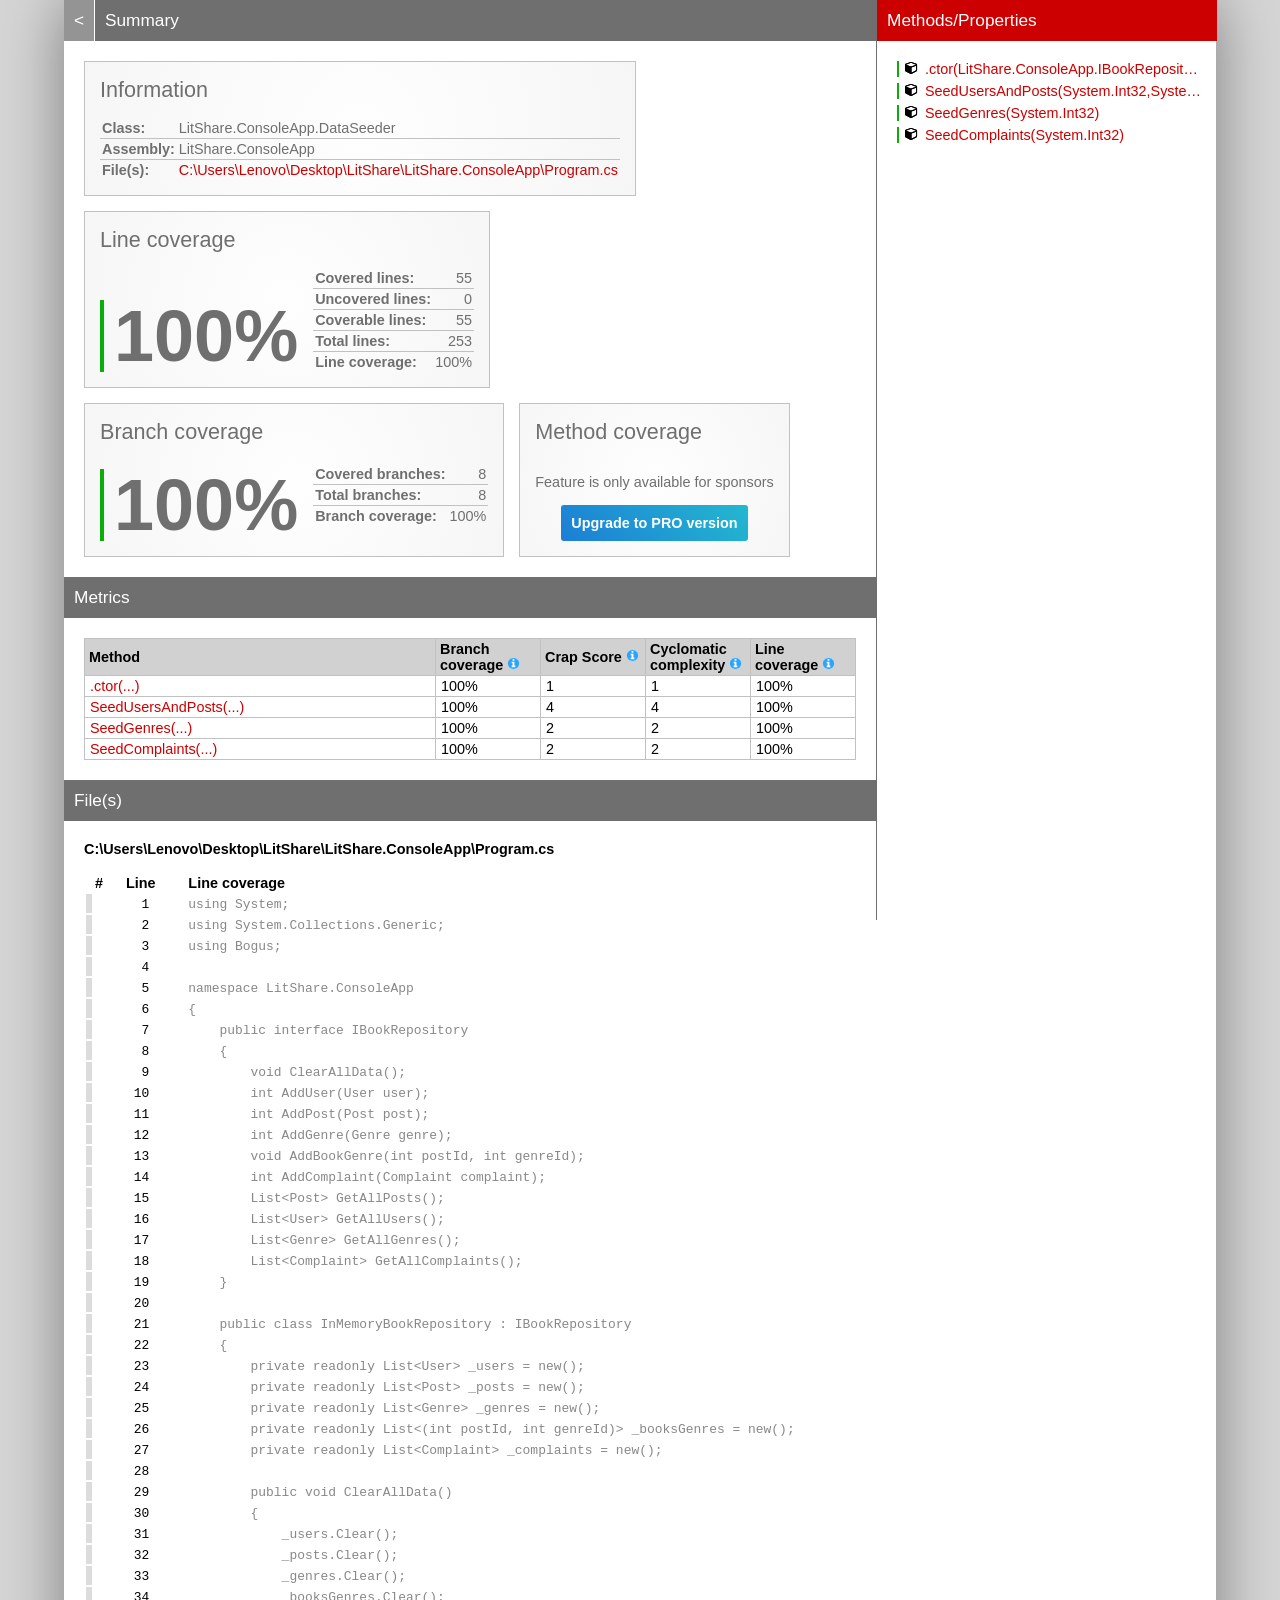
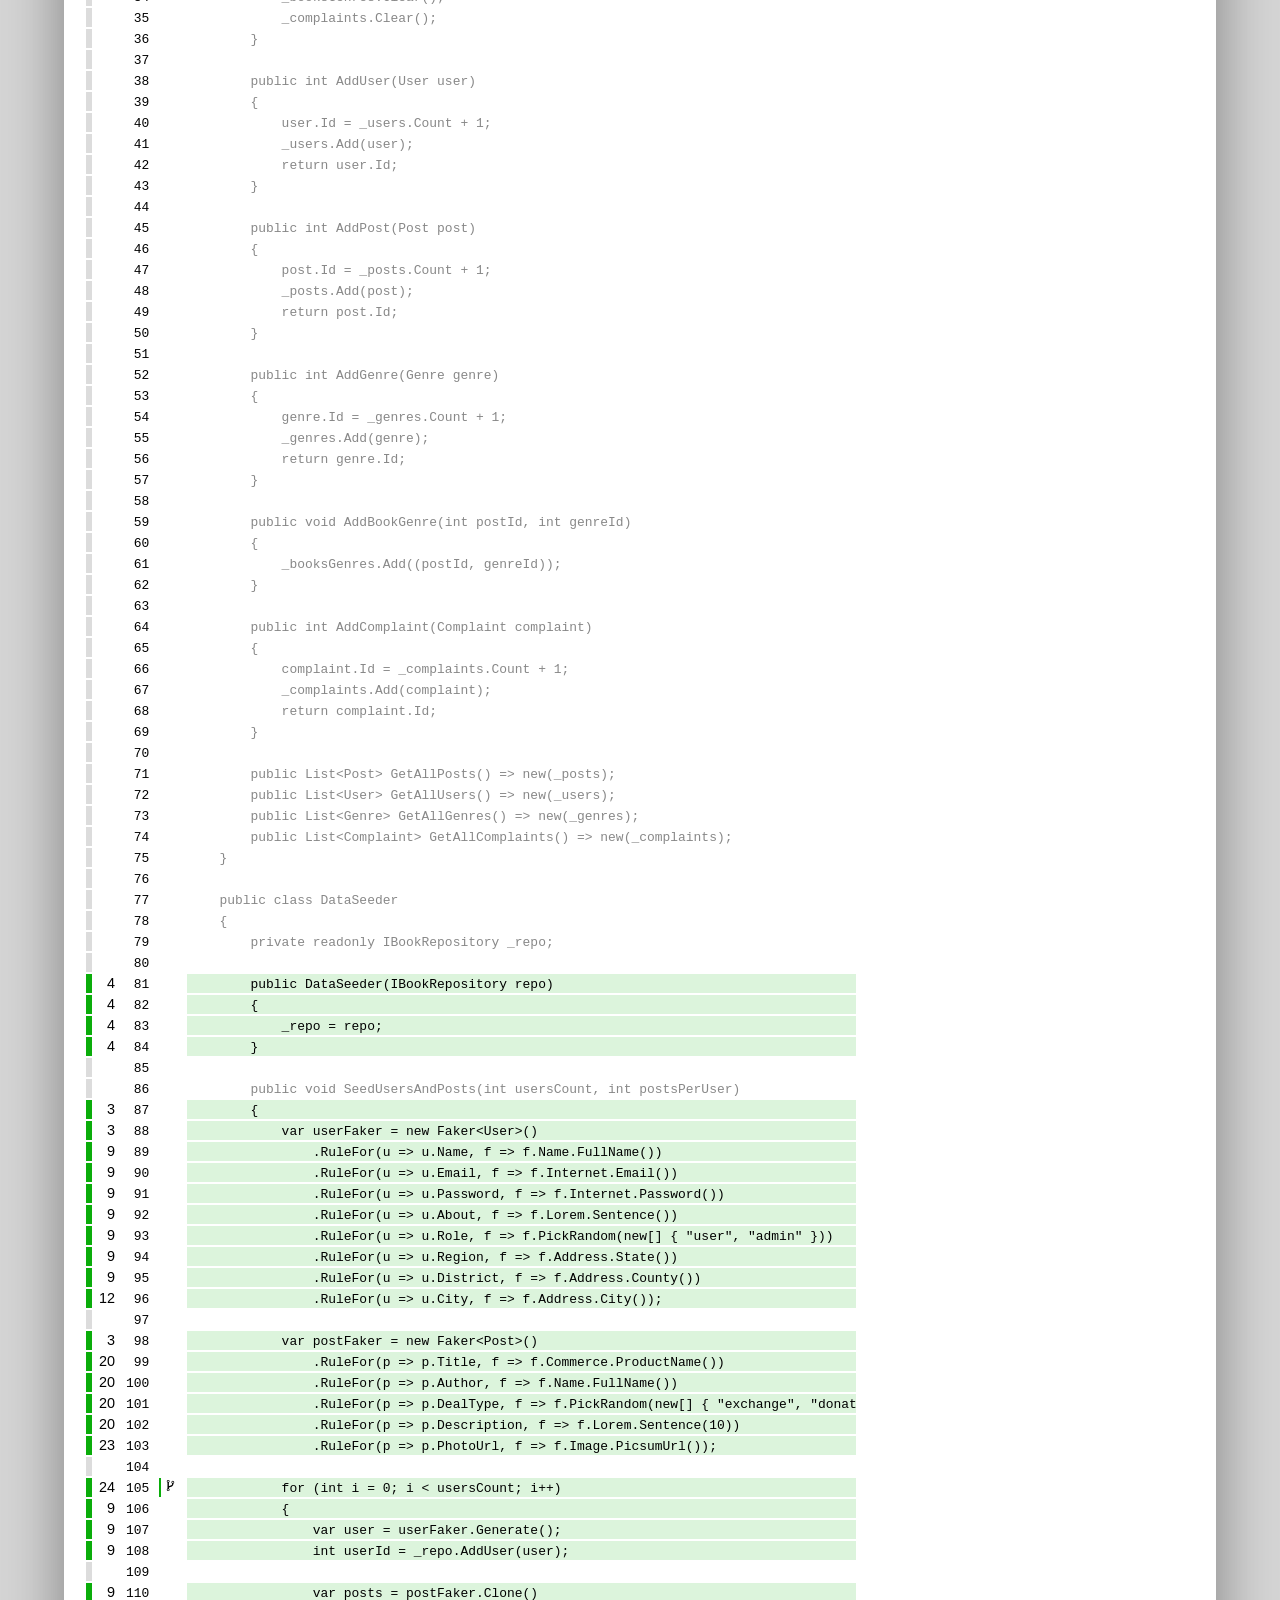
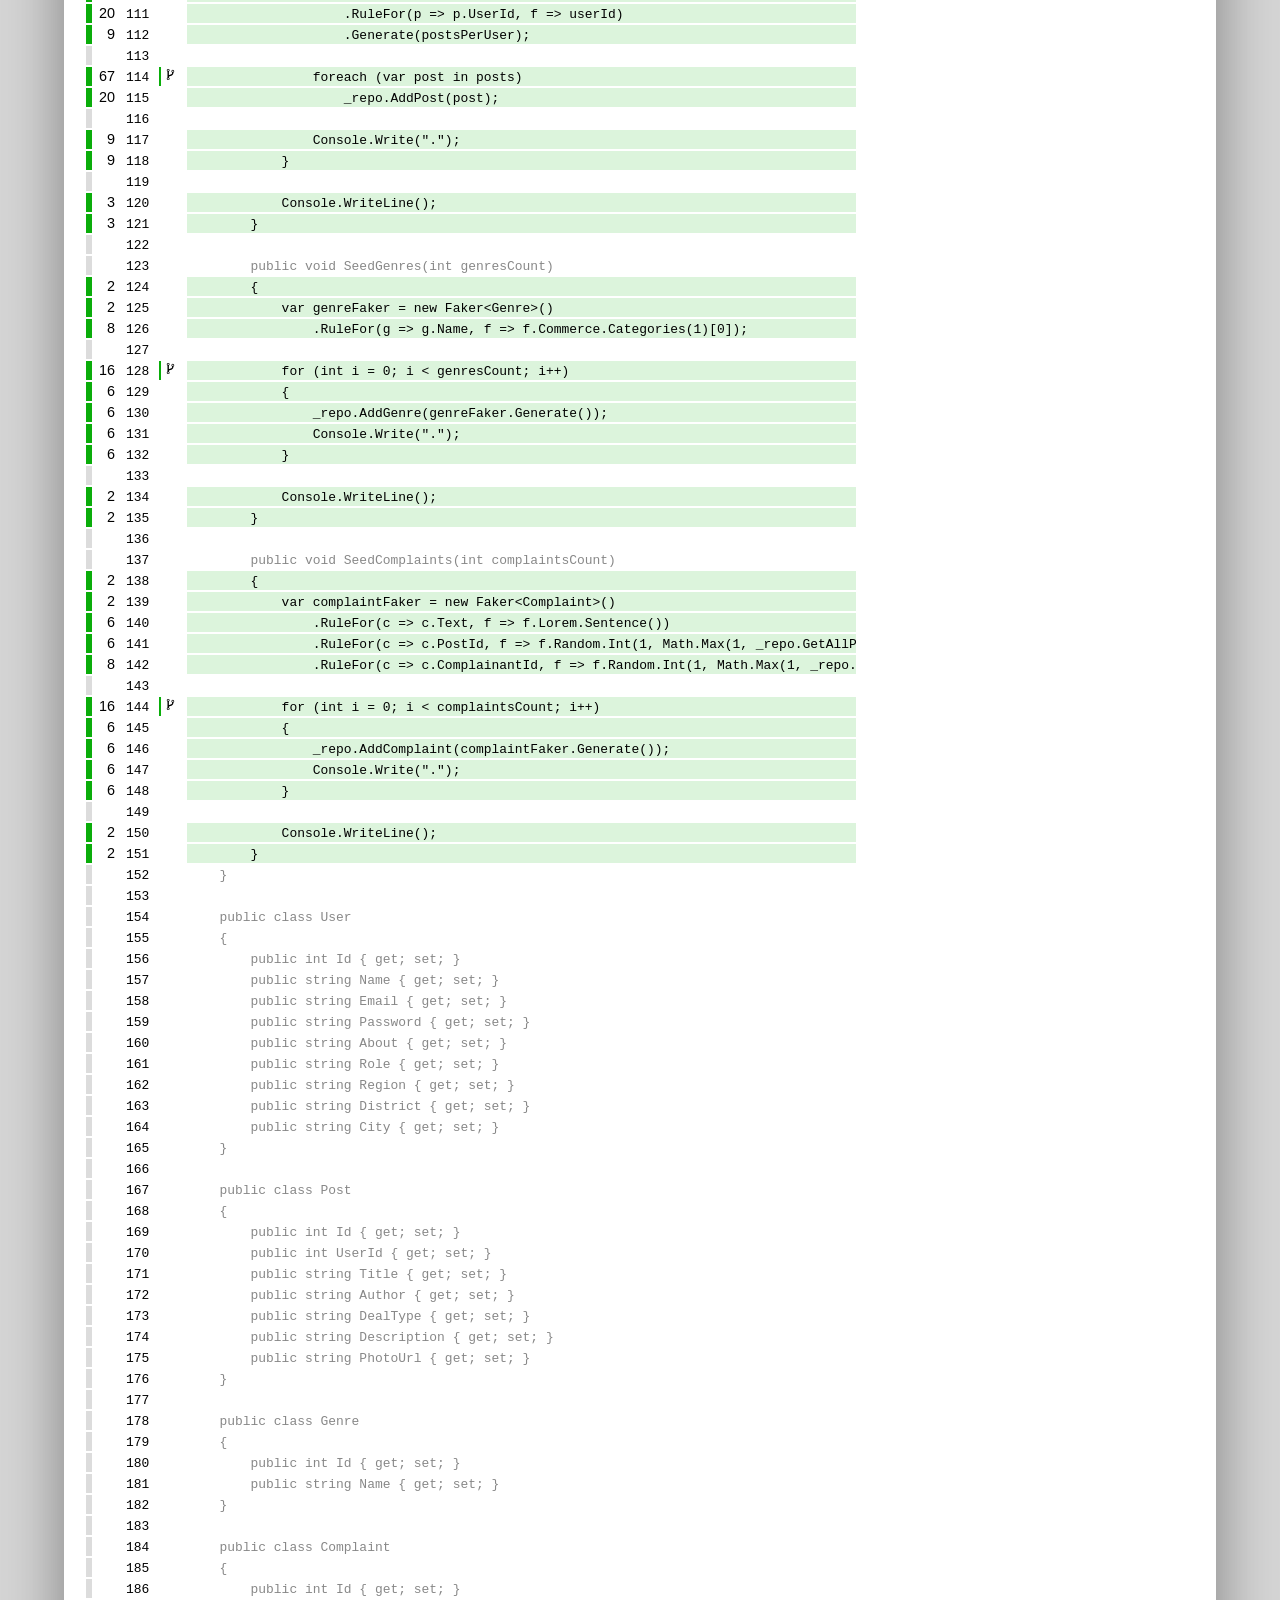
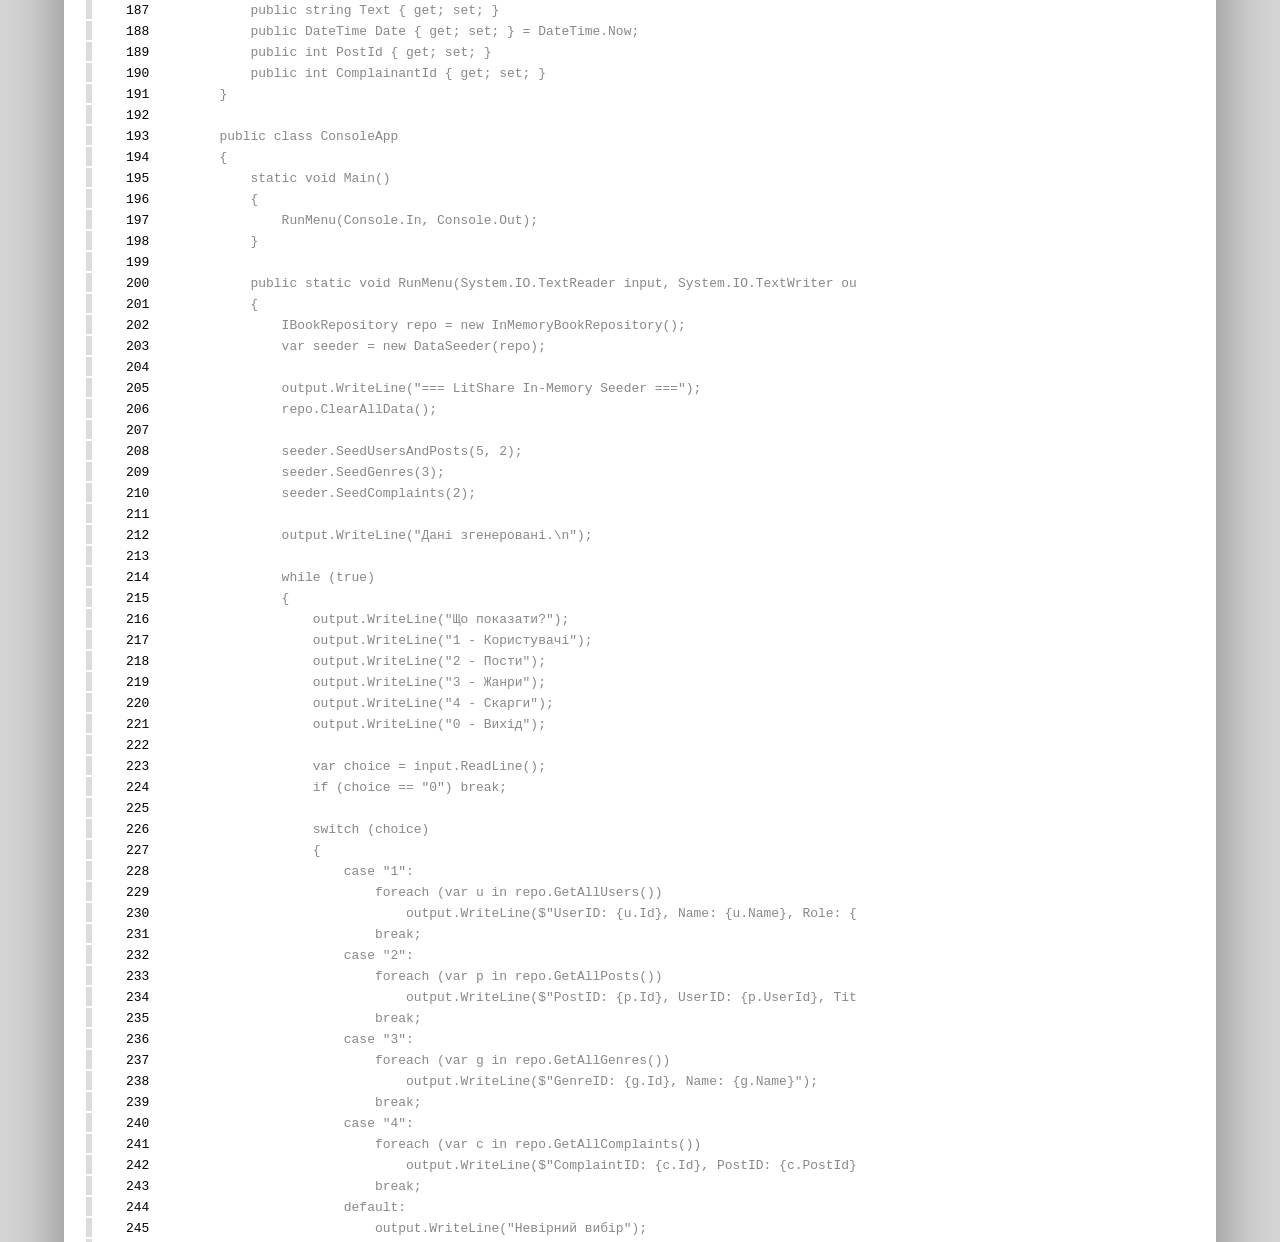
<file: LitShare.ConsoleApp.Tests/Coverage/Report/LitShare.ConsoleApp_DataSeeder.html>
<!DOCTYPE html>
<html>
<head>
<meta charset="utf-8" />
<meta name="viewport" content="width=device-width, initial-scale=1.0" />
<meta http-equiv="X-UA-Compatible" content="IE=EDGE,chrome=1" />
<link href="[data-uri]" rel="icon" type="image/x-icon" />
<title>LitShare.ConsoleApp.DataSeeder - Coverage Report</title>
<link rel="stylesheet" type="text/css" href="report.css" />
</head><body><div class="container"><div class="containerleft">
<h1><a href="index.html" class="back">&lt;</a> Summary</h1>
<div class="card-group">
<div class="card">
<div class="card-header">Information</div>
<div class="card-body">
<div class="table">
<table>
<tr>
<th>Class:</th>
<td class="limit-width " title="LitShare.ConsoleApp.DataSeeder">LitShare.ConsoleApp.DataSeeder</td>
</tr>
<tr>
<th>Assembly:</th>
<td class="limit-width " title="LitShare.ConsoleApp">LitShare.ConsoleApp</td>
</tr>
<tr>
<th>File(s):</th>
<td class="overflow-wrap"><a href="#CUsersLenovoDesktopLitShareLitShareConsoleAppProgramcs" class="navigatetohash">C:\Users\Lenovo\Desktop\LitShare\LitShare.ConsoleApp\Program.cs</a></td>
</tr>
</table>
</div>
</div>
</div>
</div>
<div class="card-group">
<div class="card">
<div class="card-header">Line coverage</div>
<div class="card-body">
<div class="large cardpercentagebar cardpercentagebar0">100%</div>
<div class="table">
<table>
<tr>
<th>Covered lines:</th>
<td class="limit-width right" title="55">55</td>
</tr>
<tr>
<th>Uncovered lines:</th>
<td class="limit-width right" title="0">0</td>
</tr>
<tr>
<th>Coverable lines:</th>
<td class="limit-width right" title="55">55</td>
</tr>
<tr>
<th>Total lines:</th>
<td class="limit-width right" title="253">253</td>
</tr>
<tr>
<th>Line coverage:</th>
<td class="limit-width right" title="55 of 55">100%</td>
</tr>
</table>
</div>
</div>
</div>
<div class="card">
<div class="card-header">Branch coverage</div>
<div class="card-body">
<div class="large cardpercentagebar cardpercentagebar0">100%</div>
<div class="table">
<table>
<tr>
<th>Covered branches:</th>
<td class="limit-width right" title="8">8</td>
</tr>
<tr>
<th>Total branches:</th>
<td class="limit-width right" title="8">8</td>
</tr>
<tr>
<th>Branch coverage:</th>
<td class="limit-width right" title="8 of 8">100%</td>
</tr>
</table>
</div>
</div>
</div>
<div class="card">
<div class="card-header">Method coverage</div>
<div class="card-body">
<div class="center">
<p>Feature is only available for sponsors</p>
<a class="pro-button" href="https://reportgenerator.io/pro" target="_blank">Upgrade to PRO version</a>
</div>
</div>
</div>
</div>
<h1>Metrics</h1>
<div class="table-responsive">
<table class="overview table-fixed">
<colgroup>
<col class="column-min-200" />
<col class="column105" />
<col class="column105" />
<col class="column105" />
<col class="column105" />
</colgroup>
<thead><tr><th>Method</th><th>Branch coverage <a href="https://en.wikipedia.org/wiki/Code_coverage" target="_blank"><i class="icon-info-circled"></i></a></th><th>Crap Score <a href="https://googletesting.blogspot.de/2011/02/this-code-is-crap.html" target="_blank"><i class="icon-info-circled"></i></a></th><th>Cyclomatic complexity <a href="https://en.wikipedia.org/wiki/Cyclomatic_complexity" target="_blank"><i class="icon-info-circled"></i></a></th><th>Line coverage <a href="https://en.wikipedia.org/wiki/Code_coverage" target="_blank"><i class="icon-info-circled"></i></a></th></tr></thead>
<tbody>
<tr><td title=".ctor(LitShare.ConsoleApp.IBookRepository)"><a href="#file0_line81" class="navigatetohash">.ctor(...)</a></td><td>100%</td><td>1</td><td>1</td><td>100%</td></tr>
<tr><td title="SeedUsersAndPosts(System.Int32,System.Int32)"><a href="#file0_line87" class="navigatetohash">SeedUsersAndPosts(...)</a></td><td>100%</td><td>4</td><td>4</td><td>100%</td></tr>
<tr><td title="SeedGenres(System.Int32)"><a href="#file0_line124" class="navigatetohash">SeedGenres(...)</a></td><td>100%</td><td>2</td><td>2</td><td>100%</td></tr>
<tr><td title="SeedComplaints(System.Int32)"><a href="#file0_line138" class="navigatetohash">SeedComplaints(...)</a></td><td>100%</td><td>2</td><td>2</td><td>100%</td></tr>
</tbody>
</table>
</div>
<h1>File(s)</h1>
<h2 id="CUsersLenovoDesktopLitShareLitShareConsoleAppProgramcs">C:\Users\Lenovo\Desktop\LitShare\LitShare.ConsoleApp\Program.cs</h2>
<div class="table-responsive">
<table class="lineAnalysis">
<thead><tr><th></th><th>#</th><th>Line</th><th></th><th>Line coverage</th></tr></thead>
<tbody>
<tr class="" title="Not coverable" data-coverage="{'AllTestMethods': {'VC': '', 'LVS': 'gray'}}"><td class="gray">&nbsp;</td><td class="leftmargin rightmargin right"></td><td class="rightmargin right"><a id="file0_line1"></a><code>1</code></td><td></td><td class="lightgray"><code>using&nbsp;System;</code></td></tr>
<tr class="" title="Not coverable" data-coverage="{'AllTestMethods': {'VC': '', 'LVS': 'gray'}}"><td class="gray">&nbsp;</td><td class="leftmargin rightmargin right"></td><td class="rightmargin right"><a id="file0_line2"></a><code>2</code></td><td></td><td class="lightgray"><code>using&nbsp;System.Collections.Generic;</code></td></tr>
<tr class="" title="Not coverable" data-coverage="{'AllTestMethods': {'VC': '', 'LVS': 'gray'}}"><td class="gray">&nbsp;</td><td class="leftmargin rightmargin right"></td><td class="rightmargin right"><a id="file0_line3"></a><code>3</code></td><td></td><td class="lightgray"><code>using&nbsp;Bogus;</code></td></tr>
<tr class="" title="Not coverable" data-coverage="{'AllTestMethods': {'VC': '', 'LVS': 'gray'}}"><td class="gray">&nbsp;</td><td class="leftmargin rightmargin right"></td><td class="rightmargin right"><a id="file0_line4"></a><code>4</code></td><td></td><td class="lightgray"><code></code></td></tr>
<tr class="" title="Not coverable" data-coverage="{'AllTestMethods': {'VC': '', 'LVS': 'gray'}}"><td class="gray">&nbsp;</td><td class="leftmargin rightmargin right"></td><td class="rightmargin right"><a id="file0_line5"></a><code>5</code></td><td></td><td class="lightgray"><code>namespace&nbsp;LitShare.ConsoleApp</code></td></tr>
<tr class="" title="Not coverable" data-coverage="{'AllTestMethods': {'VC': '', 'LVS': 'gray'}}"><td class="gray">&nbsp;</td><td class="leftmargin rightmargin right"></td><td class="rightmargin right"><a id="file0_line6"></a><code>6</code></td><td></td><td class="lightgray"><code>{</code></td></tr>
<tr class="" title="Not coverable" data-coverage="{'AllTestMethods': {'VC': '', 'LVS': 'gray'}}"><td class="gray">&nbsp;</td><td class="leftmargin rightmargin right"></td><td class="rightmargin right"><a id="file0_line7"></a><code>7</code></td><td></td><td class="lightgray"><code>&nbsp;&nbsp;&nbsp;&nbsp;public&nbsp;interface&nbsp;IBookRepository</code></td></tr>
<tr class="" title="Not coverable" data-coverage="{'AllTestMethods': {'VC': '', 'LVS': 'gray'}}"><td class="gray">&nbsp;</td><td class="leftmargin rightmargin right"></td><td class="rightmargin right"><a id="file0_line8"></a><code>8</code></td><td></td><td class="lightgray"><code>&nbsp;&nbsp;&nbsp;&nbsp;{</code></td></tr>
<tr class="" title="Not coverable" data-coverage="{'AllTestMethods': {'VC': '', 'LVS': 'gray'}}"><td class="gray">&nbsp;</td><td class="leftmargin rightmargin right"></td><td class="rightmargin right"><a id="file0_line9"></a><code>9</code></td><td></td><td class="lightgray"><code>&nbsp;&nbsp;&nbsp;&nbsp;&nbsp;&nbsp;&nbsp;&nbsp;void&nbsp;ClearAllData();</code></td></tr>
<tr class="" title="Not coverable" data-coverage="{'AllTestMethods': {'VC': '', 'LVS': 'gray'}}"><td class="gray">&nbsp;</td><td class="leftmargin rightmargin right"></td><td class="rightmargin right"><a id="file0_line10"></a><code>10</code></td><td></td><td class="lightgray"><code>&nbsp;&nbsp;&nbsp;&nbsp;&nbsp;&nbsp;&nbsp;&nbsp;int&nbsp;AddUser(User&nbsp;user);</code></td></tr>
<tr class="" title="Not coverable" data-coverage="{'AllTestMethods': {'VC': '', 'LVS': 'gray'}}"><td class="gray">&nbsp;</td><td class="leftmargin rightmargin right"></td><td class="rightmargin right"><a id="file0_line11"></a><code>11</code></td><td></td><td class="lightgray"><code>&nbsp;&nbsp;&nbsp;&nbsp;&nbsp;&nbsp;&nbsp;&nbsp;int&nbsp;AddPost(Post&nbsp;post);</code></td></tr>
<tr class="" title="Not coverable" data-coverage="{'AllTestMethods': {'VC': '', 'LVS': 'gray'}}"><td class="gray">&nbsp;</td><td class="leftmargin rightmargin right"></td><td class="rightmargin right"><a id="file0_line12"></a><code>12</code></td><td></td><td class="lightgray"><code>&nbsp;&nbsp;&nbsp;&nbsp;&nbsp;&nbsp;&nbsp;&nbsp;int&nbsp;AddGenre(Genre&nbsp;genre);</code></td></tr>
<tr class="" title="Not coverable" data-coverage="{'AllTestMethods': {'VC': '', 'LVS': 'gray'}}"><td class="gray">&nbsp;</td><td class="leftmargin rightmargin right"></td><td class="rightmargin right"><a id="file0_line13"></a><code>13</code></td><td></td><td class="lightgray"><code>&nbsp;&nbsp;&nbsp;&nbsp;&nbsp;&nbsp;&nbsp;&nbsp;void&nbsp;AddBookGenre(int&nbsp;postId,&nbsp;int&nbsp;genreId);</code></td></tr>
<tr class="" title="Not coverable" data-coverage="{'AllTestMethods': {'VC': '', 'LVS': 'gray'}}"><td class="gray">&nbsp;</td><td class="leftmargin rightmargin right"></td><td class="rightmargin right"><a id="file0_line14"></a><code>14</code></td><td></td><td class="lightgray"><code>&nbsp;&nbsp;&nbsp;&nbsp;&nbsp;&nbsp;&nbsp;&nbsp;int&nbsp;AddComplaint(Complaint&nbsp;complaint);</code></td></tr>
<tr class="" title="Not coverable" data-coverage="{'AllTestMethods': {'VC': '', 'LVS': 'gray'}}"><td class="gray">&nbsp;</td><td class="leftmargin rightmargin right"></td><td class="rightmargin right"><a id="file0_line15"></a><code>15</code></td><td></td><td class="lightgray"><code>&nbsp;&nbsp;&nbsp;&nbsp;&nbsp;&nbsp;&nbsp;&nbsp;List&lt;Post&gt;&nbsp;GetAllPosts();</code></td></tr>
<tr class="" title="Not coverable" data-coverage="{'AllTestMethods': {'VC': '', 'LVS': 'gray'}}"><td class="gray">&nbsp;</td><td class="leftmargin rightmargin right"></td><td class="rightmargin right"><a id="file0_line16"></a><code>16</code></td><td></td><td class="lightgray"><code>&nbsp;&nbsp;&nbsp;&nbsp;&nbsp;&nbsp;&nbsp;&nbsp;List&lt;User&gt;&nbsp;GetAllUsers();</code></td></tr>
<tr class="" title="Not coverable" data-coverage="{'AllTestMethods': {'VC': '', 'LVS': 'gray'}}"><td class="gray">&nbsp;</td><td class="leftmargin rightmargin right"></td><td class="rightmargin right"><a id="file0_line17"></a><code>17</code></td><td></td><td class="lightgray"><code>&nbsp;&nbsp;&nbsp;&nbsp;&nbsp;&nbsp;&nbsp;&nbsp;List&lt;Genre&gt;&nbsp;GetAllGenres();</code></td></tr>
<tr class="" title="Not coverable" data-coverage="{'AllTestMethods': {'VC': '', 'LVS': 'gray'}}"><td class="gray">&nbsp;</td><td class="leftmargin rightmargin right"></td><td class="rightmargin right"><a id="file0_line18"></a><code>18</code></td><td></td><td class="lightgray"><code>&nbsp;&nbsp;&nbsp;&nbsp;&nbsp;&nbsp;&nbsp;&nbsp;List&lt;Complaint&gt;&nbsp;GetAllComplaints();</code></td></tr>
<tr class="" title="Not coverable" data-coverage="{'AllTestMethods': {'VC': '', 'LVS': 'gray'}}"><td class="gray">&nbsp;</td><td class="leftmargin rightmargin right"></td><td class="rightmargin right"><a id="file0_line19"></a><code>19</code></td><td></td><td class="lightgray"><code>&nbsp;&nbsp;&nbsp;&nbsp;}</code></td></tr>
<tr class="" title="Not coverable" data-coverage="{'AllTestMethods': {'VC': '', 'LVS': 'gray'}}"><td class="gray">&nbsp;</td><td class="leftmargin rightmargin right"></td><td class="rightmargin right"><a id="file0_line20"></a><code>20</code></td><td></td><td class="lightgray"><code></code></td></tr>
<tr class="" title="Not coverable" data-coverage="{'AllTestMethods': {'VC': '', 'LVS': 'gray'}}"><td class="gray">&nbsp;</td><td class="leftmargin rightmargin right"></td><td class="rightmargin right"><a id="file0_line21"></a><code>21</code></td><td></td><td class="lightgray"><code>&nbsp;&nbsp;&nbsp;&nbsp;public&nbsp;class&nbsp;InMemoryBookRepository&nbsp;:&nbsp;IBookRepository</code></td></tr>
<tr class="" title="Not coverable" data-coverage="{'AllTestMethods': {'VC': '', 'LVS': 'gray'}}"><td class="gray">&nbsp;</td><td class="leftmargin rightmargin right"></td><td class="rightmargin right"><a id="file0_line22"></a><code>22</code></td><td></td><td class="lightgray"><code>&nbsp;&nbsp;&nbsp;&nbsp;{</code></td></tr>
<tr class="" title="Not coverable" data-coverage="{'AllTestMethods': {'VC': '', 'LVS': 'gray'}}"><td class="gray">&nbsp;</td><td class="leftmargin rightmargin right"></td><td class="rightmargin right"><a id="file0_line23"></a><code>23</code></td><td></td><td class="lightgray"><code>&nbsp;&nbsp;&nbsp;&nbsp;&nbsp;&nbsp;&nbsp;&nbsp;private&nbsp;readonly&nbsp;List&lt;User&gt;&nbsp;_users&nbsp;=&nbsp;new();</code></td></tr>
<tr class="" title="Not coverable" data-coverage="{'AllTestMethods': {'VC': '', 'LVS': 'gray'}}"><td class="gray">&nbsp;</td><td class="leftmargin rightmargin right"></td><td class="rightmargin right"><a id="file0_line24"></a><code>24</code></td><td></td><td class="lightgray"><code>&nbsp;&nbsp;&nbsp;&nbsp;&nbsp;&nbsp;&nbsp;&nbsp;private&nbsp;readonly&nbsp;List&lt;Post&gt;&nbsp;_posts&nbsp;=&nbsp;new();</code></td></tr>
<tr class="" title="Not coverable" data-coverage="{'AllTestMethods': {'VC': '', 'LVS': 'gray'}}"><td class="gray">&nbsp;</td><td class="leftmargin rightmargin right"></td><td class="rightmargin right"><a id="file0_line25"></a><code>25</code></td><td></td><td class="lightgray"><code>&nbsp;&nbsp;&nbsp;&nbsp;&nbsp;&nbsp;&nbsp;&nbsp;private&nbsp;readonly&nbsp;List&lt;Genre&gt;&nbsp;_genres&nbsp;=&nbsp;new();</code></td></tr>
<tr class="" title="Not coverable" data-coverage="{'AllTestMethods': {'VC': '', 'LVS': 'gray'}}"><td class="gray">&nbsp;</td><td class="leftmargin rightmargin right"></td><td class="rightmargin right"><a id="file0_line26"></a><code>26</code></td><td></td><td class="lightgray"><code>&nbsp;&nbsp;&nbsp;&nbsp;&nbsp;&nbsp;&nbsp;&nbsp;private&nbsp;readonly&nbsp;List&lt;(int&nbsp;postId,&nbsp;int&nbsp;genreId)&gt;&nbsp;_booksGenres&nbsp;=&nbsp;new();</code></td></tr>
<tr class="" title="Not coverable" data-coverage="{'AllTestMethods': {'VC': '', 'LVS': 'gray'}}"><td class="gray">&nbsp;</td><td class="leftmargin rightmargin right"></td><td class="rightmargin right"><a id="file0_line27"></a><code>27</code></td><td></td><td class="lightgray"><code>&nbsp;&nbsp;&nbsp;&nbsp;&nbsp;&nbsp;&nbsp;&nbsp;private&nbsp;readonly&nbsp;List&lt;Complaint&gt;&nbsp;_complaints&nbsp;=&nbsp;new();</code></td></tr>
<tr class="" title="Not coverable" data-coverage="{'AllTestMethods': {'VC': '', 'LVS': 'gray'}}"><td class="gray">&nbsp;</td><td class="leftmargin rightmargin right"></td><td class="rightmargin right"><a id="file0_line28"></a><code>28</code></td><td></td><td class="lightgray"><code></code></td></tr>
<tr class="" title="Not coverable" data-coverage="{'AllTestMethods': {'VC': '', 'LVS': 'gray'}}"><td class="gray">&nbsp;</td><td class="leftmargin rightmargin right"></td><td class="rightmargin right"><a id="file0_line29"></a><code>29</code></td><td></td><td class="lightgray"><code>&nbsp;&nbsp;&nbsp;&nbsp;&nbsp;&nbsp;&nbsp;&nbsp;public&nbsp;void&nbsp;ClearAllData()</code></td></tr>
<tr class="" title="Not coverable" data-coverage="{'AllTestMethods': {'VC': '', 'LVS': 'gray'}}"><td class="gray">&nbsp;</td><td class="leftmargin rightmargin right"></td><td class="rightmargin right"><a id="file0_line30"></a><code>30</code></td><td></td><td class="lightgray"><code>&nbsp;&nbsp;&nbsp;&nbsp;&nbsp;&nbsp;&nbsp;&nbsp;{</code></td></tr>
<tr class="" title="Not coverable" data-coverage="{'AllTestMethods': {'VC': '', 'LVS': 'gray'}}"><td class="gray">&nbsp;</td><td class="leftmargin rightmargin right"></td><td class="rightmargin right"><a id="file0_line31"></a><code>31</code></td><td></td><td class="lightgray"><code>&nbsp;&nbsp;&nbsp;&nbsp;&nbsp;&nbsp;&nbsp;&nbsp;&nbsp;&nbsp;&nbsp;&nbsp;_users.Clear();</code></td></tr>
<tr class="" title="Not coverable" data-coverage="{'AllTestMethods': {'VC': '', 'LVS': 'gray'}}"><td class="gray">&nbsp;</td><td class="leftmargin rightmargin right"></td><td class="rightmargin right"><a id="file0_line32"></a><code>32</code></td><td></td><td class="lightgray"><code>&nbsp;&nbsp;&nbsp;&nbsp;&nbsp;&nbsp;&nbsp;&nbsp;&nbsp;&nbsp;&nbsp;&nbsp;_posts.Clear();</code></td></tr>
<tr class="" title="Not coverable" data-coverage="{'AllTestMethods': {'VC': '', 'LVS': 'gray'}}"><td class="gray">&nbsp;</td><td class="leftmargin rightmargin right"></td><td class="rightmargin right"><a id="file0_line33"></a><code>33</code></td><td></td><td class="lightgray"><code>&nbsp;&nbsp;&nbsp;&nbsp;&nbsp;&nbsp;&nbsp;&nbsp;&nbsp;&nbsp;&nbsp;&nbsp;_genres.Clear();</code></td></tr>
<tr class="" title="Not coverable" data-coverage="{'AllTestMethods': {'VC': '', 'LVS': 'gray'}}"><td class="gray">&nbsp;</td><td class="leftmargin rightmargin right"></td><td class="rightmargin right"><a id="file0_line34"></a><code>34</code></td><td></td><td class="lightgray"><code>&nbsp;&nbsp;&nbsp;&nbsp;&nbsp;&nbsp;&nbsp;&nbsp;&nbsp;&nbsp;&nbsp;&nbsp;_booksGenres.Clear();</code></td></tr>
<tr class="" title="Not coverable" data-coverage="{'AllTestMethods': {'VC': '', 'LVS': 'gray'}}"><td class="gray">&nbsp;</td><td class="leftmargin rightmargin right"></td><td class="rightmargin right"><a id="file0_line35"></a><code>35</code></td><td></td><td class="lightgray"><code>&nbsp;&nbsp;&nbsp;&nbsp;&nbsp;&nbsp;&nbsp;&nbsp;&nbsp;&nbsp;&nbsp;&nbsp;_complaints.Clear();</code></td></tr>
<tr class="" title="Not coverable" data-coverage="{'AllTestMethods': {'VC': '', 'LVS': 'gray'}}"><td class="gray">&nbsp;</td><td class="leftmargin rightmargin right"></td><td class="rightmargin right"><a id="file0_line36"></a><code>36</code></td><td></td><td class="lightgray"><code>&nbsp;&nbsp;&nbsp;&nbsp;&nbsp;&nbsp;&nbsp;&nbsp;}</code></td></tr>
<tr class="" title="Not coverable" data-coverage="{'AllTestMethods': {'VC': '', 'LVS': 'gray'}}"><td class="gray">&nbsp;</td><td class="leftmargin rightmargin right"></td><td class="rightmargin right"><a id="file0_line37"></a><code>37</code></td><td></td><td class="lightgray"><code></code></td></tr>
<tr class="" title="Not coverable" data-coverage="{'AllTestMethods': {'VC': '', 'LVS': 'gray'}}"><td class="gray">&nbsp;</td><td class="leftmargin rightmargin right"></td><td class="rightmargin right"><a id="file0_line38"></a><code>38</code></td><td></td><td class="lightgray"><code>&nbsp;&nbsp;&nbsp;&nbsp;&nbsp;&nbsp;&nbsp;&nbsp;public&nbsp;int&nbsp;AddUser(User&nbsp;user)</code></td></tr>
<tr class="" title="Not coverable" data-coverage="{'AllTestMethods': {'VC': '', 'LVS': 'gray'}}"><td class="gray">&nbsp;</td><td class="leftmargin rightmargin right"></td><td class="rightmargin right"><a id="file0_line39"></a><code>39</code></td><td></td><td class="lightgray"><code>&nbsp;&nbsp;&nbsp;&nbsp;&nbsp;&nbsp;&nbsp;&nbsp;{</code></td></tr>
<tr class="" title="Not coverable" data-coverage="{'AllTestMethods': {'VC': '', 'LVS': 'gray'}}"><td class="gray">&nbsp;</td><td class="leftmargin rightmargin right"></td><td class="rightmargin right"><a id="file0_line40"></a><code>40</code></td><td></td><td class="lightgray"><code>&nbsp;&nbsp;&nbsp;&nbsp;&nbsp;&nbsp;&nbsp;&nbsp;&nbsp;&nbsp;&nbsp;&nbsp;user.Id&nbsp;=&nbsp;_users.Count&nbsp;+&nbsp;1;</code></td></tr>
<tr class="" title="Not coverable" data-coverage="{'AllTestMethods': {'VC': '', 'LVS': 'gray'}}"><td class="gray">&nbsp;</td><td class="leftmargin rightmargin right"></td><td class="rightmargin right"><a id="file0_line41"></a><code>41</code></td><td></td><td class="lightgray"><code>&nbsp;&nbsp;&nbsp;&nbsp;&nbsp;&nbsp;&nbsp;&nbsp;&nbsp;&nbsp;&nbsp;&nbsp;_users.Add(user);</code></td></tr>
<tr class="" title="Not coverable" data-coverage="{'AllTestMethods': {'VC': '', 'LVS': 'gray'}}"><td class="gray">&nbsp;</td><td class="leftmargin rightmargin right"></td><td class="rightmargin right"><a id="file0_line42"></a><code>42</code></td><td></td><td class="lightgray"><code>&nbsp;&nbsp;&nbsp;&nbsp;&nbsp;&nbsp;&nbsp;&nbsp;&nbsp;&nbsp;&nbsp;&nbsp;return&nbsp;user.Id;</code></td></tr>
<tr class="" title="Not coverable" data-coverage="{'AllTestMethods': {'VC': '', 'LVS': 'gray'}}"><td class="gray">&nbsp;</td><td class="leftmargin rightmargin right"></td><td class="rightmargin right"><a id="file0_line43"></a><code>43</code></td><td></td><td class="lightgray"><code>&nbsp;&nbsp;&nbsp;&nbsp;&nbsp;&nbsp;&nbsp;&nbsp;}</code></td></tr>
<tr class="" title="Not coverable" data-coverage="{'AllTestMethods': {'VC': '', 'LVS': 'gray'}}"><td class="gray">&nbsp;</td><td class="leftmargin rightmargin right"></td><td class="rightmargin right"><a id="file0_line44"></a><code>44</code></td><td></td><td class="lightgray"><code></code></td></tr>
<tr class="" title="Not coverable" data-coverage="{'AllTestMethods': {'VC': '', 'LVS': 'gray'}}"><td class="gray">&nbsp;</td><td class="leftmargin rightmargin right"></td><td class="rightmargin right"><a id="file0_line45"></a><code>45</code></td><td></td><td class="lightgray"><code>&nbsp;&nbsp;&nbsp;&nbsp;&nbsp;&nbsp;&nbsp;&nbsp;public&nbsp;int&nbsp;AddPost(Post&nbsp;post)</code></td></tr>
<tr class="" title="Not coverable" data-coverage="{'AllTestMethods': {'VC': '', 'LVS': 'gray'}}"><td class="gray">&nbsp;</td><td class="leftmargin rightmargin right"></td><td class="rightmargin right"><a id="file0_line46"></a><code>46</code></td><td></td><td class="lightgray"><code>&nbsp;&nbsp;&nbsp;&nbsp;&nbsp;&nbsp;&nbsp;&nbsp;{</code></td></tr>
<tr class="" title="Not coverable" data-coverage="{'AllTestMethods': {'VC': '', 'LVS': 'gray'}}"><td class="gray">&nbsp;</td><td class="leftmargin rightmargin right"></td><td class="rightmargin right"><a id="file0_line47"></a><code>47</code></td><td></td><td class="lightgray"><code>&nbsp;&nbsp;&nbsp;&nbsp;&nbsp;&nbsp;&nbsp;&nbsp;&nbsp;&nbsp;&nbsp;&nbsp;post.Id&nbsp;=&nbsp;_posts.Count&nbsp;+&nbsp;1;</code></td></tr>
<tr class="" title="Not coverable" data-coverage="{'AllTestMethods': {'VC': '', 'LVS': 'gray'}}"><td class="gray">&nbsp;</td><td class="leftmargin rightmargin right"></td><td class="rightmargin right"><a id="file0_line48"></a><code>48</code></td><td></td><td class="lightgray"><code>&nbsp;&nbsp;&nbsp;&nbsp;&nbsp;&nbsp;&nbsp;&nbsp;&nbsp;&nbsp;&nbsp;&nbsp;_posts.Add(post);</code></td></tr>
<tr class="" title="Not coverable" data-coverage="{'AllTestMethods': {'VC': '', 'LVS': 'gray'}}"><td class="gray">&nbsp;</td><td class="leftmargin rightmargin right"></td><td class="rightmargin right"><a id="file0_line49"></a><code>49</code></td><td></td><td class="lightgray"><code>&nbsp;&nbsp;&nbsp;&nbsp;&nbsp;&nbsp;&nbsp;&nbsp;&nbsp;&nbsp;&nbsp;&nbsp;return&nbsp;post.Id;</code></td></tr>
<tr class="" title="Not coverable" data-coverage="{'AllTestMethods': {'VC': '', 'LVS': 'gray'}}"><td class="gray">&nbsp;</td><td class="leftmargin rightmargin right"></td><td class="rightmargin right"><a id="file0_line50"></a><code>50</code></td><td></td><td class="lightgray"><code>&nbsp;&nbsp;&nbsp;&nbsp;&nbsp;&nbsp;&nbsp;&nbsp;}</code></td></tr>
<tr class="" title="Not coverable" data-coverage="{'AllTestMethods': {'VC': '', 'LVS': 'gray'}}"><td class="gray">&nbsp;</td><td class="leftmargin rightmargin right"></td><td class="rightmargin right"><a id="file0_line51"></a><code>51</code></td><td></td><td class="lightgray"><code></code></td></tr>
<tr class="" title="Not coverable" data-coverage="{'AllTestMethods': {'VC': '', 'LVS': 'gray'}}"><td class="gray">&nbsp;</td><td class="leftmargin rightmargin right"></td><td class="rightmargin right"><a id="file0_line52"></a><code>52</code></td><td></td><td class="lightgray"><code>&nbsp;&nbsp;&nbsp;&nbsp;&nbsp;&nbsp;&nbsp;&nbsp;public&nbsp;int&nbsp;AddGenre(Genre&nbsp;genre)</code></td></tr>
<tr class="" title="Not coverable" data-coverage="{'AllTestMethods': {'VC': '', 'LVS': 'gray'}}"><td class="gray">&nbsp;</td><td class="leftmargin rightmargin right"></td><td class="rightmargin right"><a id="file0_line53"></a><code>53</code></td><td></td><td class="lightgray"><code>&nbsp;&nbsp;&nbsp;&nbsp;&nbsp;&nbsp;&nbsp;&nbsp;{</code></td></tr>
<tr class="" title="Not coverable" data-coverage="{'AllTestMethods': {'VC': '', 'LVS': 'gray'}}"><td class="gray">&nbsp;</td><td class="leftmargin rightmargin right"></td><td class="rightmargin right"><a id="file0_line54"></a><code>54</code></td><td></td><td class="lightgray"><code>&nbsp;&nbsp;&nbsp;&nbsp;&nbsp;&nbsp;&nbsp;&nbsp;&nbsp;&nbsp;&nbsp;&nbsp;genre.Id&nbsp;=&nbsp;_genres.Count&nbsp;+&nbsp;1;</code></td></tr>
<tr class="" title="Not coverable" data-coverage="{'AllTestMethods': {'VC': '', 'LVS': 'gray'}}"><td class="gray">&nbsp;</td><td class="leftmargin rightmargin right"></td><td class="rightmargin right"><a id="file0_line55"></a><code>55</code></td><td></td><td class="lightgray"><code>&nbsp;&nbsp;&nbsp;&nbsp;&nbsp;&nbsp;&nbsp;&nbsp;&nbsp;&nbsp;&nbsp;&nbsp;_genres.Add(genre);</code></td></tr>
<tr class="" title="Not coverable" data-coverage="{'AllTestMethods': {'VC': '', 'LVS': 'gray'}}"><td class="gray">&nbsp;</td><td class="leftmargin rightmargin right"></td><td class="rightmargin right"><a id="file0_line56"></a><code>56</code></td><td></td><td class="lightgray"><code>&nbsp;&nbsp;&nbsp;&nbsp;&nbsp;&nbsp;&nbsp;&nbsp;&nbsp;&nbsp;&nbsp;&nbsp;return&nbsp;genre.Id;</code></td></tr>
<tr class="" title="Not coverable" data-coverage="{'AllTestMethods': {'VC': '', 'LVS': 'gray'}}"><td class="gray">&nbsp;</td><td class="leftmargin rightmargin right"></td><td class="rightmargin right"><a id="file0_line57"></a><code>57</code></td><td></td><td class="lightgray"><code>&nbsp;&nbsp;&nbsp;&nbsp;&nbsp;&nbsp;&nbsp;&nbsp;}</code></td></tr>
<tr class="" title="Not coverable" data-coverage="{'AllTestMethods': {'VC': '', 'LVS': 'gray'}}"><td class="gray">&nbsp;</td><td class="leftmargin rightmargin right"></td><td class="rightmargin right"><a id="file0_line58"></a><code>58</code></td><td></td><td class="lightgray"><code></code></td></tr>
<tr class="" title="Not coverable" data-coverage="{'AllTestMethods': {'VC': '', 'LVS': 'gray'}}"><td class="gray">&nbsp;</td><td class="leftmargin rightmargin right"></td><td class="rightmargin right"><a id="file0_line59"></a><code>59</code></td><td></td><td class="lightgray"><code>&nbsp;&nbsp;&nbsp;&nbsp;&nbsp;&nbsp;&nbsp;&nbsp;public&nbsp;void&nbsp;AddBookGenre(int&nbsp;postId,&nbsp;int&nbsp;genreId)</code></td></tr>
<tr class="" title="Not coverable" data-coverage="{'AllTestMethods': {'VC': '', 'LVS': 'gray'}}"><td class="gray">&nbsp;</td><td class="leftmargin rightmargin right"></td><td class="rightmargin right"><a id="file0_line60"></a><code>60</code></td><td></td><td class="lightgray"><code>&nbsp;&nbsp;&nbsp;&nbsp;&nbsp;&nbsp;&nbsp;&nbsp;{</code></td></tr>
<tr class="" title="Not coverable" data-coverage="{'AllTestMethods': {'VC': '', 'LVS': 'gray'}}"><td class="gray">&nbsp;</td><td class="leftmargin rightmargin right"></td><td class="rightmargin right"><a id="file0_line61"></a><code>61</code></td><td></td><td class="lightgray"><code>&nbsp;&nbsp;&nbsp;&nbsp;&nbsp;&nbsp;&nbsp;&nbsp;&nbsp;&nbsp;&nbsp;&nbsp;_booksGenres.Add((postId,&nbsp;genreId));</code></td></tr>
<tr class="" title="Not coverable" data-coverage="{'AllTestMethods': {'VC': '', 'LVS': 'gray'}}"><td class="gray">&nbsp;</td><td class="leftmargin rightmargin right"></td><td class="rightmargin right"><a id="file0_line62"></a><code>62</code></td><td></td><td class="lightgray"><code>&nbsp;&nbsp;&nbsp;&nbsp;&nbsp;&nbsp;&nbsp;&nbsp;}</code></td></tr>
<tr class="" title="Not coverable" data-coverage="{'AllTestMethods': {'VC': '', 'LVS': 'gray'}}"><td class="gray">&nbsp;</td><td class="leftmargin rightmargin right"></td><td class="rightmargin right"><a id="file0_line63"></a><code>63</code></td><td></td><td class="lightgray"><code></code></td></tr>
<tr class="" title="Not coverable" data-coverage="{'AllTestMethods': {'VC': '', 'LVS': 'gray'}}"><td class="gray">&nbsp;</td><td class="leftmargin rightmargin right"></td><td class="rightmargin right"><a id="file0_line64"></a><code>64</code></td><td></td><td class="lightgray"><code>&nbsp;&nbsp;&nbsp;&nbsp;&nbsp;&nbsp;&nbsp;&nbsp;public&nbsp;int&nbsp;AddComplaint(Complaint&nbsp;complaint)</code></td></tr>
<tr class="" title="Not coverable" data-coverage="{'AllTestMethods': {'VC': '', 'LVS': 'gray'}}"><td class="gray">&nbsp;</td><td class="leftmargin rightmargin right"></td><td class="rightmargin right"><a id="file0_line65"></a><code>65</code></td><td></td><td class="lightgray"><code>&nbsp;&nbsp;&nbsp;&nbsp;&nbsp;&nbsp;&nbsp;&nbsp;{</code></td></tr>
<tr class="" title="Not coverable" data-coverage="{'AllTestMethods': {'VC': '', 'LVS': 'gray'}}"><td class="gray">&nbsp;</td><td class="leftmargin rightmargin right"></td><td class="rightmargin right"><a id="file0_line66"></a><code>66</code></td><td></td><td class="lightgray"><code>&nbsp;&nbsp;&nbsp;&nbsp;&nbsp;&nbsp;&nbsp;&nbsp;&nbsp;&nbsp;&nbsp;&nbsp;complaint.Id&nbsp;=&nbsp;_complaints.Count&nbsp;+&nbsp;1;</code></td></tr>
<tr class="" title="Not coverable" data-coverage="{'AllTestMethods': {'VC': '', 'LVS': 'gray'}}"><td class="gray">&nbsp;</td><td class="leftmargin rightmargin right"></td><td class="rightmargin right"><a id="file0_line67"></a><code>67</code></td><td></td><td class="lightgray"><code>&nbsp;&nbsp;&nbsp;&nbsp;&nbsp;&nbsp;&nbsp;&nbsp;&nbsp;&nbsp;&nbsp;&nbsp;_complaints.Add(complaint);</code></td></tr>
<tr class="" title="Not coverable" data-coverage="{'AllTestMethods': {'VC': '', 'LVS': 'gray'}}"><td class="gray">&nbsp;</td><td class="leftmargin rightmargin right"></td><td class="rightmargin right"><a id="file0_line68"></a><code>68</code></td><td></td><td class="lightgray"><code>&nbsp;&nbsp;&nbsp;&nbsp;&nbsp;&nbsp;&nbsp;&nbsp;&nbsp;&nbsp;&nbsp;&nbsp;return&nbsp;complaint.Id;</code></td></tr>
<tr class="" title="Not coverable" data-coverage="{'AllTestMethods': {'VC': '', 'LVS': 'gray'}}"><td class="gray">&nbsp;</td><td class="leftmargin rightmargin right"></td><td class="rightmargin right"><a id="file0_line69"></a><code>69</code></td><td></td><td class="lightgray"><code>&nbsp;&nbsp;&nbsp;&nbsp;&nbsp;&nbsp;&nbsp;&nbsp;}</code></td></tr>
<tr class="" title="Not coverable" data-coverage="{'AllTestMethods': {'VC': '', 'LVS': 'gray'}}"><td class="gray">&nbsp;</td><td class="leftmargin rightmargin right"></td><td class="rightmargin right"><a id="file0_line70"></a><code>70</code></td><td></td><td class="lightgray"><code></code></td></tr>
<tr class="" title="Not coverable" data-coverage="{'AllTestMethods': {'VC': '', 'LVS': 'gray'}}"><td class="gray">&nbsp;</td><td class="leftmargin rightmargin right"></td><td class="rightmargin right"><a id="file0_line71"></a><code>71</code></td><td></td><td class="lightgray"><code>&nbsp;&nbsp;&nbsp;&nbsp;&nbsp;&nbsp;&nbsp;&nbsp;public&nbsp;List&lt;Post&gt;&nbsp;GetAllPosts()&nbsp;=&gt;&nbsp;new(_posts);</code></td></tr>
<tr class="" title="Not coverable" data-coverage="{'AllTestMethods': {'VC': '', 'LVS': 'gray'}}"><td class="gray">&nbsp;</td><td class="leftmargin rightmargin right"></td><td class="rightmargin right"><a id="file0_line72"></a><code>72</code></td><td></td><td class="lightgray"><code>&nbsp;&nbsp;&nbsp;&nbsp;&nbsp;&nbsp;&nbsp;&nbsp;public&nbsp;List&lt;User&gt;&nbsp;GetAllUsers()&nbsp;=&gt;&nbsp;new(_users);</code></td></tr>
<tr class="" title="Not coverable" data-coverage="{'AllTestMethods': {'VC': '', 'LVS': 'gray'}}"><td class="gray">&nbsp;</td><td class="leftmargin rightmargin right"></td><td class="rightmargin right"><a id="file0_line73"></a><code>73</code></td><td></td><td class="lightgray"><code>&nbsp;&nbsp;&nbsp;&nbsp;&nbsp;&nbsp;&nbsp;&nbsp;public&nbsp;List&lt;Genre&gt;&nbsp;GetAllGenres()&nbsp;=&gt;&nbsp;new(_genres);</code></td></tr>
<tr class="" title="Not coverable" data-coverage="{'AllTestMethods': {'VC': '', 'LVS': 'gray'}}"><td class="gray">&nbsp;</td><td class="leftmargin rightmargin right"></td><td class="rightmargin right"><a id="file0_line74"></a><code>74</code></td><td></td><td class="lightgray"><code>&nbsp;&nbsp;&nbsp;&nbsp;&nbsp;&nbsp;&nbsp;&nbsp;public&nbsp;List&lt;Complaint&gt;&nbsp;GetAllComplaints()&nbsp;=&gt;&nbsp;new(_complaints);</code></td></tr>
<tr class="" title="Not coverable" data-coverage="{'AllTestMethods': {'VC': '', 'LVS': 'gray'}}"><td class="gray">&nbsp;</td><td class="leftmargin rightmargin right"></td><td class="rightmargin right"><a id="file0_line75"></a><code>75</code></td><td></td><td class="lightgray"><code>&nbsp;&nbsp;&nbsp;&nbsp;}</code></td></tr>
<tr class="" title="Not coverable" data-coverage="{'AllTestMethods': {'VC': '', 'LVS': 'gray'}}"><td class="gray">&nbsp;</td><td class="leftmargin rightmargin right"></td><td class="rightmargin right"><a id="file0_line76"></a><code>76</code></td><td></td><td class="lightgray"><code></code></td></tr>
<tr class="" title="Not coverable" data-coverage="{'AllTestMethods': {'VC': '', 'LVS': 'gray'}}"><td class="gray">&nbsp;</td><td class="leftmargin rightmargin right"></td><td class="rightmargin right"><a id="file0_line77"></a><code>77</code></td><td></td><td class="lightgray"><code>&nbsp;&nbsp;&nbsp;&nbsp;public&nbsp;class&nbsp;DataSeeder</code></td></tr>
<tr class="" title="Not coverable" data-coverage="{'AllTestMethods': {'VC': '', 'LVS': 'gray'}}"><td class="gray">&nbsp;</td><td class="leftmargin rightmargin right"></td><td class="rightmargin right"><a id="file0_line78"></a><code>78</code></td><td></td><td class="lightgray"><code>&nbsp;&nbsp;&nbsp;&nbsp;{</code></td></tr>
<tr class="" title="Not coverable" data-coverage="{'AllTestMethods': {'VC': '', 'LVS': 'gray'}}"><td class="gray">&nbsp;</td><td class="leftmargin rightmargin right"></td><td class="rightmargin right"><a id="file0_line79"></a><code>79</code></td><td></td><td class="lightgray"><code>&nbsp;&nbsp;&nbsp;&nbsp;&nbsp;&nbsp;&nbsp;&nbsp;private&nbsp;readonly&nbsp;IBookRepository&nbsp;_repo;</code></td></tr>
<tr class="" title="Not coverable" data-coverage="{'AllTestMethods': {'VC': '', 'LVS': 'gray'}}"><td class="gray">&nbsp;</td><td class="leftmargin rightmargin right"></td><td class="rightmargin right"><a id="file0_line80"></a><code>80</code></td><td></td><td class="lightgray"><code></code></td></tr>
<tr class="coverableline" title="Covered (4 visits)" data-coverage="{'AllTestMethods': {'VC': '4', 'LVS': 'green'}}"><td class="green">&nbsp;</td><td class="leftmargin rightmargin right">4</td><td class="rightmargin right"><a id="file0_line81"></a><code>81</code></td><td></td><td class="lightgreen"><code>&nbsp;&nbsp;&nbsp;&nbsp;&nbsp;&nbsp;&nbsp;&nbsp;public&nbsp;DataSeeder(IBookRepository&nbsp;repo)</code></td></tr>
<tr class="coverableline" title="Covered (4 visits)" data-coverage="{'AllTestMethods': {'VC': '4', 'LVS': 'green'}}"><td class="green">&nbsp;</td><td class="leftmargin rightmargin right">4</td><td class="rightmargin right"><a id="file0_line82"></a><code>82</code></td><td></td><td class="lightgreen"><code>&nbsp;&nbsp;&nbsp;&nbsp;&nbsp;&nbsp;&nbsp;&nbsp;{</code></td></tr>
<tr class="coverableline" title="Covered (4 visits)" data-coverage="{'AllTestMethods': {'VC': '4', 'LVS': 'green'}}"><td class="green">&nbsp;</td><td class="leftmargin rightmargin right">4</td><td class="rightmargin right"><a id="file0_line83"></a><code>83</code></td><td></td><td class="lightgreen"><code>&nbsp;&nbsp;&nbsp;&nbsp;&nbsp;&nbsp;&nbsp;&nbsp;&nbsp;&nbsp;&nbsp;&nbsp;_repo&nbsp;=&nbsp;repo;</code></td></tr>
<tr class="coverableline" title="Covered (4 visits)" data-coverage="{'AllTestMethods': {'VC': '4', 'LVS': 'green'}}"><td class="green">&nbsp;</td><td class="leftmargin rightmargin right">4</td><td class="rightmargin right"><a id="file0_line84"></a><code>84</code></td><td></td><td class="lightgreen"><code>&nbsp;&nbsp;&nbsp;&nbsp;&nbsp;&nbsp;&nbsp;&nbsp;}</code></td></tr>
<tr class="" title="Not coverable" data-coverage="{'AllTestMethods': {'VC': '', 'LVS': 'gray'}}"><td class="gray">&nbsp;</td><td class="leftmargin rightmargin right"></td><td class="rightmargin right"><a id="file0_line85"></a><code>85</code></td><td></td><td class="lightgray"><code></code></td></tr>
<tr class="" title="Not coverable" data-coverage="{'AllTestMethods': {'VC': '', 'LVS': 'gray'}}"><td class="gray">&nbsp;</td><td class="leftmargin rightmargin right"></td><td class="rightmargin right"><a id="file0_line86"></a><code>86</code></td><td></td><td class="lightgray"><code>&nbsp;&nbsp;&nbsp;&nbsp;&nbsp;&nbsp;&nbsp;&nbsp;public&nbsp;void&nbsp;SeedUsersAndPosts(int&nbsp;usersCount,&nbsp;int&nbsp;postsPerUser)</code></td></tr>
<tr class="coverableline" title="Covered (3 visits)" data-coverage="{'AllTestMethods': {'VC': '3', 'LVS': 'green'}}"><td class="green">&nbsp;</td><td class="leftmargin rightmargin right">3</td><td class="rightmargin right"><a id="file0_line87"></a><code>87</code></td><td></td><td class="lightgreen"><code>&nbsp;&nbsp;&nbsp;&nbsp;&nbsp;&nbsp;&nbsp;&nbsp;{</code></td></tr>
<tr class="coverableline" title="Covered (3 visits)" data-coverage="{'AllTestMethods': {'VC': '3', 'LVS': 'green'}}"><td class="green">&nbsp;</td><td class="leftmargin rightmargin right">3</td><td class="rightmargin right"><a id="file0_line88"></a><code>88</code></td><td></td><td class="lightgreen"><code>&nbsp;&nbsp;&nbsp;&nbsp;&nbsp;&nbsp;&nbsp;&nbsp;&nbsp;&nbsp;&nbsp;&nbsp;var&nbsp;userFaker&nbsp;=&nbsp;new&nbsp;Faker&lt;User&gt;()</code></td></tr>
<tr class="coverableline" title="Covered (9 visits)" data-coverage="{'AllTestMethods': {'VC': '9', 'LVS': 'green'}}"><td class="green">&nbsp;</td><td class="leftmargin rightmargin right">9</td><td class="rightmargin right"><a id="file0_line89"></a><code>89</code></td><td></td><td class="lightgreen"><code>&nbsp;&nbsp;&nbsp;&nbsp;&nbsp;&nbsp;&nbsp;&nbsp;&nbsp;&nbsp;&nbsp;&nbsp;&nbsp;&nbsp;&nbsp;&nbsp;.RuleFor(u&nbsp;=&gt;&nbsp;u.Name,&nbsp;f&nbsp;=&gt;&nbsp;f.Name.FullName())</code></td></tr>
<tr class="coverableline" title="Covered (9 visits)" data-coverage="{'AllTestMethods': {'VC': '9', 'LVS': 'green'}}"><td class="green">&nbsp;</td><td class="leftmargin rightmargin right">9</td><td class="rightmargin right"><a id="file0_line90"></a><code>90</code></td><td></td><td class="lightgreen"><code>&nbsp;&nbsp;&nbsp;&nbsp;&nbsp;&nbsp;&nbsp;&nbsp;&nbsp;&nbsp;&nbsp;&nbsp;&nbsp;&nbsp;&nbsp;&nbsp;.RuleFor(u&nbsp;=&gt;&nbsp;u.Email,&nbsp;f&nbsp;=&gt;&nbsp;f.Internet.Email())</code></td></tr>
<tr class="coverableline" title="Covered (9 visits)" data-coverage="{'AllTestMethods': {'VC': '9', 'LVS': 'green'}}"><td class="green">&nbsp;</td><td class="leftmargin rightmargin right">9</td><td class="rightmargin right"><a id="file0_line91"></a><code>91</code></td><td></td><td class="lightgreen"><code>&nbsp;&nbsp;&nbsp;&nbsp;&nbsp;&nbsp;&nbsp;&nbsp;&nbsp;&nbsp;&nbsp;&nbsp;&nbsp;&nbsp;&nbsp;&nbsp;.RuleFor(u&nbsp;=&gt;&nbsp;u.Password,&nbsp;f&nbsp;=&gt;&nbsp;f.Internet.Password())</code></td></tr>
<tr class="coverableline" title="Covered (9 visits)" data-coverage="{'AllTestMethods': {'VC': '9', 'LVS': 'green'}}"><td class="green">&nbsp;</td><td class="leftmargin rightmargin right">9</td><td class="rightmargin right"><a id="file0_line92"></a><code>92</code></td><td></td><td class="lightgreen"><code>&nbsp;&nbsp;&nbsp;&nbsp;&nbsp;&nbsp;&nbsp;&nbsp;&nbsp;&nbsp;&nbsp;&nbsp;&nbsp;&nbsp;&nbsp;&nbsp;.RuleFor(u&nbsp;=&gt;&nbsp;u.About,&nbsp;f&nbsp;=&gt;&nbsp;f.Lorem.Sentence())</code></td></tr>
<tr class="coverableline" title="Covered (9 visits)" data-coverage="{'AllTestMethods': {'VC': '9', 'LVS': 'green'}}"><td class="green">&nbsp;</td><td class="leftmargin rightmargin right">9</td><td class="rightmargin right"><a id="file0_line93"></a><code>93</code></td><td></td><td class="lightgreen"><code>&nbsp;&nbsp;&nbsp;&nbsp;&nbsp;&nbsp;&nbsp;&nbsp;&nbsp;&nbsp;&nbsp;&nbsp;&nbsp;&nbsp;&nbsp;&nbsp;.RuleFor(u&nbsp;=&gt;&nbsp;u.Role,&nbsp;f&nbsp;=&gt;&nbsp;f.PickRandom(new[]&nbsp;{&nbsp;&quot;user&quot;,&nbsp;&quot;admin&quot;&nbsp;}))</code></td></tr>
<tr class="coverableline" title="Covered (9 visits)" data-coverage="{'AllTestMethods': {'VC': '9', 'LVS': 'green'}}"><td class="green">&nbsp;</td><td class="leftmargin rightmargin right">9</td><td class="rightmargin right"><a id="file0_line94"></a><code>94</code></td><td></td><td class="lightgreen"><code>&nbsp;&nbsp;&nbsp;&nbsp;&nbsp;&nbsp;&nbsp;&nbsp;&nbsp;&nbsp;&nbsp;&nbsp;&nbsp;&nbsp;&nbsp;&nbsp;.RuleFor(u&nbsp;=&gt;&nbsp;u.Region,&nbsp;f&nbsp;=&gt;&nbsp;f.Address.State())</code></td></tr>
<tr class="coverableline" title="Covered (9 visits)" data-coverage="{'AllTestMethods': {'VC': '9', 'LVS': 'green'}}"><td class="green">&nbsp;</td><td class="leftmargin rightmargin right">9</td><td class="rightmargin right"><a id="file0_line95"></a><code>95</code></td><td></td><td class="lightgreen"><code>&nbsp;&nbsp;&nbsp;&nbsp;&nbsp;&nbsp;&nbsp;&nbsp;&nbsp;&nbsp;&nbsp;&nbsp;&nbsp;&nbsp;&nbsp;&nbsp;.RuleFor(u&nbsp;=&gt;&nbsp;u.District,&nbsp;f&nbsp;=&gt;&nbsp;f.Address.County())</code></td></tr>
<tr class="coverableline" title="Covered (12 visits)" data-coverage="{'AllTestMethods': {'VC': '12', 'LVS': 'green'}}"><td class="green">&nbsp;</td><td class="leftmargin rightmargin right">12</td><td class="rightmargin right"><a id="file0_line96"></a><code>96</code></td><td></td><td class="lightgreen"><code>&nbsp;&nbsp;&nbsp;&nbsp;&nbsp;&nbsp;&nbsp;&nbsp;&nbsp;&nbsp;&nbsp;&nbsp;&nbsp;&nbsp;&nbsp;&nbsp;.RuleFor(u&nbsp;=&gt;&nbsp;u.City,&nbsp;f&nbsp;=&gt;&nbsp;f.Address.City());</code></td></tr>
<tr class="" title="Not coverable" data-coverage="{'AllTestMethods': {'VC': '', 'LVS': 'gray'}}"><td class="gray">&nbsp;</td><td class="leftmargin rightmargin right"></td><td class="rightmargin right"><a id="file0_line97"></a><code>97</code></td><td></td><td class="lightgray"><code></code></td></tr>
<tr class="coverableline" title="Covered (3 visits)" data-coverage="{'AllTestMethods': {'VC': '3', 'LVS': 'green'}}"><td class="green">&nbsp;</td><td class="leftmargin rightmargin right">3</td><td class="rightmargin right"><a id="file0_line98"></a><code>98</code></td><td></td><td class="lightgreen"><code>&nbsp;&nbsp;&nbsp;&nbsp;&nbsp;&nbsp;&nbsp;&nbsp;&nbsp;&nbsp;&nbsp;&nbsp;var&nbsp;postFaker&nbsp;=&nbsp;new&nbsp;Faker&lt;Post&gt;()</code></td></tr>
<tr class="coverableline" title="Covered (20 visits)" data-coverage="{'AllTestMethods': {'VC': '20', 'LVS': 'green'}}"><td class="green">&nbsp;</td><td class="leftmargin rightmargin right">20</td><td class="rightmargin right"><a id="file0_line99"></a><code>99</code></td><td></td><td class="lightgreen"><code>&nbsp;&nbsp;&nbsp;&nbsp;&nbsp;&nbsp;&nbsp;&nbsp;&nbsp;&nbsp;&nbsp;&nbsp;&nbsp;&nbsp;&nbsp;&nbsp;.RuleFor(p&nbsp;=&gt;&nbsp;p.Title,&nbsp;f&nbsp;=&gt;&nbsp;f.Commerce.ProductName())</code></td></tr>
<tr class="coverableline" title="Covered (20 visits)" data-coverage="{'AllTestMethods': {'VC': '20', 'LVS': 'green'}}"><td class="green">&nbsp;</td><td class="leftmargin rightmargin right">20</td><td class="rightmargin right"><a id="file0_line100"></a><code>100</code></td><td></td><td class="lightgreen"><code>&nbsp;&nbsp;&nbsp;&nbsp;&nbsp;&nbsp;&nbsp;&nbsp;&nbsp;&nbsp;&nbsp;&nbsp;&nbsp;&nbsp;&nbsp;&nbsp;.RuleFor(p&nbsp;=&gt;&nbsp;p.Author,&nbsp;f&nbsp;=&gt;&nbsp;f.Name.FullName())</code></td></tr>
<tr class="coverableline" title="Covered (20 visits)" data-coverage="{'AllTestMethods': {'VC': '20', 'LVS': 'green'}}"><td class="green">&nbsp;</td><td class="leftmargin rightmargin right">20</td><td class="rightmargin right"><a id="file0_line101"></a><code>101</code></td><td></td><td class="lightgreen"><code>&nbsp;&nbsp;&nbsp;&nbsp;&nbsp;&nbsp;&nbsp;&nbsp;&nbsp;&nbsp;&nbsp;&nbsp;&nbsp;&nbsp;&nbsp;&nbsp;.RuleFor(p&nbsp;=&gt;&nbsp;p.DealType,&nbsp;f&nbsp;=&gt;&nbsp;f.PickRandom(new[]&nbsp;{&nbsp;&quot;exchange&quot;,&nbsp;&quot;donation&quot;&nbsp;}))</code></td></tr>
<tr class="coverableline" title="Covered (20 visits)" data-coverage="{'AllTestMethods': {'VC': '20', 'LVS': 'green'}}"><td class="green">&nbsp;</td><td class="leftmargin rightmargin right">20</td><td class="rightmargin right"><a id="file0_line102"></a><code>102</code></td><td></td><td class="lightgreen"><code>&nbsp;&nbsp;&nbsp;&nbsp;&nbsp;&nbsp;&nbsp;&nbsp;&nbsp;&nbsp;&nbsp;&nbsp;&nbsp;&nbsp;&nbsp;&nbsp;.RuleFor(p&nbsp;=&gt;&nbsp;p.Description,&nbsp;f&nbsp;=&gt;&nbsp;f.Lorem.Sentence(10))</code></td></tr>
<tr class="coverableline" title="Covered (23 visits)" data-coverage="{'AllTestMethods': {'VC': '23', 'LVS': 'green'}}"><td class="green">&nbsp;</td><td class="leftmargin rightmargin right">23</td><td class="rightmargin right"><a id="file0_line103"></a><code>103</code></td><td></td><td class="lightgreen"><code>&nbsp;&nbsp;&nbsp;&nbsp;&nbsp;&nbsp;&nbsp;&nbsp;&nbsp;&nbsp;&nbsp;&nbsp;&nbsp;&nbsp;&nbsp;&nbsp;.RuleFor(p&nbsp;=&gt;&nbsp;p.PhotoUrl,&nbsp;f&nbsp;=&gt;&nbsp;f.Image.PicsumUrl());</code></td></tr>
<tr class="" title="Not coverable" data-coverage="{'AllTestMethods': {'VC': '', 'LVS': 'gray'}}"><td class="gray">&nbsp;</td><td class="leftmargin rightmargin right"></td><td class="rightmargin right"><a id="file0_line104"></a><code>104</code></td><td></td><td class="lightgray"><code></code></td></tr>
<tr class="coverableline" title="Covered (24 visits, 2 of 2 branches are covered)" data-coverage="{'AllTestMethods': {'VC': '24', 'LVS': 'green'}}"><td class="green">&nbsp;</td><td class="leftmargin rightmargin right">24</td><td class="rightmargin right"><a id="file0_line105"></a><code>105</code></td><td class="percentagebar percentagebar100"><i class="icon-fork"></i></td><td class="lightgreen"><code>&nbsp;&nbsp;&nbsp;&nbsp;&nbsp;&nbsp;&nbsp;&nbsp;&nbsp;&nbsp;&nbsp;&nbsp;for&nbsp;(int&nbsp;i&nbsp;=&nbsp;0;&nbsp;i&nbsp;&lt;&nbsp;usersCount;&nbsp;i++)</code></td></tr>
<tr class="coverableline" title="Covered (9 visits)" data-coverage="{'AllTestMethods': {'VC': '9', 'LVS': 'green'}}"><td class="green">&nbsp;</td><td class="leftmargin rightmargin right">9</td><td class="rightmargin right"><a id="file0_line106"></a><code>106</code></td><td></td><td class="lightgreen"><code>&nbsp;&nbsp;&nbsp;&nbsp;&nbsp;&nbsp;&nbsp;&nbsp;&nbsp;&nbsp;&nbsp;&nbsp;{</code></td></tr>
<tr class="coverableline" title="Covered (9 visits)" data-coverage="{'AllTestMethods': {'VC': '9', 'LVS': 'green'}}"><td class="green">&nbsp;</td><td class="leftmargin rightmargin right">9</td><td class="rightmargin right"><a id="file0_line107"></a><code>107</code></td><td></td><td class="lightgreen"><code>&nbsp;&nbsp;&nbsp;&nbsp;&nbsp;&nbsp;&nbsp;&nbsp;&nbsp;&nbsp;&nbsp;&nbsp;&nbsp;&nbsp;&nbsp;&nbsp;var&nbsp;user&nbsp;=&nbsp;userFaker.Generate();</code></td></tr>
<tr class="coverableline" title="Covered (9 visits)" data-coverage="{'AllTestMethods': {'VC': '9', 'LVS': 'green'}}"><td class="green">&nbsp;</td><td class="leftmargin rightmargin right">9</td><td class="rightmargin right"><a id="file0_line108"></a><code>108</code></td><td></td><td class="lightgreen"><code>&nbsp;&nbsp;&nbsp;&nbsp;&nbsp;&nbsp;&nbsp;&nbsp;&nbsp;&nbsp;&nbsp;&nbsp;&nbsp;&nbsp;&nbsp;&nbsp;int&nbsp;userId&nbsp;=&nbsp;_repo.AddUser(user);</code></td></tr>
<tr class="" title="Not coverable" data-coverage="{'AllTestMethods': {'VC': '', 'LVS': 'gray'}}"><td class="gray">&nbsp;</td><td class="leftmargin rightmargin right"></td><td class="rightmargin right"><a id="file0_line109"></a><code>109</code></td><td></td><td class="lightgray"><code></code></td></tr>
<tr class="coverableline" title="Covered (9 visits)" data-coverage="{'AllTestMethods': {'VC': '9', 'LVS': 'green'}}"><td class="green">&nbsp;</td><td class="leftmargin rightmargin right">9</td><td class="rightmargin right"><a id="file0_line110"></a><code>110</code></td><td></td><td class="lightgreen"><code>&nbsp;&nbsp;&nbsp;&nbsp;&nbsp;&nbsp;&nbsp;&nbsp;&nbsp;&nbsp;&nbsp;&nbsp;&nbsp;&nbsp;&nbsp;&nbsp;var&nbsp;posts&nbsp;=&nbsp;postFaker.Clone()</code></td></tr>
<tr class="coverableline" title="Covered (20 visits)" data-coverage="{'AllTestMethods': {'VC': '20', 'LVS': 'green'}}"><td class="green">&nbsp;</td><td class="leftmargin rightmargin right">20</td><td class="rightmargin right"><a id="file0_line111"></a><code>111</code></td><td></td><td class="lightgreen"><code>&nbsp;&nbsp;&nbsp;&nbsp;&nbsp;&nbsp;&nbsp;&nbsp;&nbsp;&nbsp;&nbsp;&nbsp;&nbsp;&nbsp;&nbsp;&nbsp;&nbsp;&nbsp;&nbsp;&nbsp;.RuleFor(p&nbsp;=&gt;&nbsp;p.UserId,&nbsp;f&nbsp;=&gt;&nbsp;userId)</code></td></tr>
<tr class="coverableline" title="Covered (9 visits)" data-coverage="{'AllTestMethods': {'VC': '9', 'LVS': 'green'}}"><td class="green">&nbsp;</td><td class="leftmargin rightmargin right">9</td><td class="rightmargin right"><a id="file0_line112"></a><code>112</code></td><td></td><td class="lightgreen"><code>&nbsp;&nbsp;&nbsp;&nbsp;&nbsp;&nbsp;&nbsp;&nbsp;&nbsp;&nbsp;&nbsp;&nbsp;&nbsp;&nbsp;&nbsp;&nbsp;&nbsp;&nbsp;&nbsp;&nbsp;.Generate(postsPerUser);</code></td></tr>
<tr class="" title="Not coverable" data-coverage="{'AllTestMethods': {'VC': '', 'LVS': 'gray'}}"><td class="gray">&nbsp;</td><td class="leftmargin rightmargin right"></td><td class="rightmargin right"><a id="file0_line113"></a><code>113</code></td><td></td><td class="lightgray"><code></code></td></tr>
<tr class="coverableline" title="Covered (67 visits, 2 of 2 branches are covered)" data-coverage="{'AllTestMethods': {'VC': '67', 'LVS': 'green'}}"><td class="green">&nbsp;</td><td class="leftmargin rightmargin right">67</td><td class="rightmargin right"><a id="file0_line114"></a><code>114</code></td><td class="percentagebar percentagebar100"><i class="icon-fork"></i></td><td class="lightgreen"><code>&nbsp;&nbsp;&nbsp;&nbsp;&nbsp;&nbsp;&nbsp;&nbsp;&nbsp;&nbsp;&nbsp;&nbsp;&nbsp;&nbsp;&nbsp;&nbsp;foreach&nbsp;(var&nbsp;post&nbsp;in&nbsp;posts)</code></td></tr>
<tr class="coverableline" title="Covered (20 visits)" data-coverage="{'AllTestMethods': {'VC': '20', 'LVS': 'green'}}"><td class="green">&nbsp;</td><td class="leftmargin rightmargin right">20</td><td class="rightmargin right"><a id="file0_line115"></a><code>115</code></td><td></td><td class="lightgreen"><code>&nbsp;&nbsp;&nbsp;&nbsp;&nbsp;&nbsp;&nbsp;&nbsp;&nbsp;&nbsp;&nbsp;&nbsp;&nbsp;&nbsp;&nbsp;&nbsp;&nbsp;&nbsp;&nbsp;&nbsp;_repo.AddPost(post);</code></td></tr>
<tr class="" title="Not coverable" data-coverage="{'AllTestMethods': {'VC': '', 'LVS': 'gray'}}"><td class="gray">&nbsp;</td><td class="leftmargin rightmargin right"></td><td class="rightmargin right"><a id="file0_line116"></a><code>116</code></td><td></td><td class="lightgray"><code></code></td></tr>
<tr class="coverableline" title="Covered (9 visits)" data-coverage="{'AllTestMethods': {'VC': '9', 'LVS': 'green'}}"><td class="green">&nbsp;</td><td class="leftmargin rightmargin right">9</td><td class="rightmargin right"><a id="file0_line117"></a><code>117</code></td><td></td><td class="lightgreen"><code>&nbsp;&nbsp;&nbsp;&nbsp;&nbsp;&nbsp;&nbsp;&nbsp;&nbsp;&nbsp;&nbsp;&nbsp;&nbsp;&nbsp;&nbsp;&nbsp;Console.Write(&quot;.&quot;);</code></td></tr>
<tr class="coverableline" title="Covered (9 visits)" data-coverage="{'AllTestMethods': {'VC': '9', 'LVS': 'green'}}"><td class="green">&nbsp;</td><td class="leftmargin rightmargin right">9</td><td class="rightmargin right"><a id="file0_line118"></a><code>118</code></td><td></td><td class="lightgreen"><code>&nbsp;&nbsp;&nbsp;&nbsp;&nbsp;&nbsp;&nbsp;&nbsp;&nbsp;&nbsp;&nbsp;&nbsp;}</code></td></tr>
<tr class="" title="Not coverable" data-coverage="{'AllTestMethods': {'VC': '', 'LVS': 'gray'}}"><td class="gray">&nbsp;</td><td class="leftmargin rightmargin right"></td><td class="rightmargin right"><a id="file0_line119"></a><code>119</code></td><td></td><td class="lightgray"><code></code></td></tr>
<tr class="coverableline" title="Covered (3 visits)" data-coverage="{'AllTestMethods': {'VC': '3', 'LVS': 'green'}}"><td class="green">&nbsp;</td><td class="leftmargin rightmargin right">3</td><td class="rightmargin right"><a id="file0_line120"></a><code>120</code></td><td></td><td class="lightgreen"><code>&nbsp;&nbsp;&nbsp;&nbsp;&nbsp;&nbsp;&nbsp;&nbsp;&nbsp;&nbsp;&nbsp;&nbsp;Console.WriteLine();</code></td></tr>
<tr class="coverableline" title="Covered (3 visits)" data-coverage="{'AllTestMethods': {'VC': '3', 'LVS': 'green'}}"><td class="green">&nbsp;</td><td class="leftmargin rightmargin right">3</td><td class="rightmargin right"><a id="file0_line121"></a><code>121</code></td><td></td><td class="lightgreen"><code>&nbsp;&nbsp;&nbsp;&nbsp;&nbsp;&nbsp;&nbsp;&nbsp;}</code></td></tr>
<tr class="" title="Not coverable" data-coverage="{'AllTestMethods': {'VC': '', 'LVS': 'gray'}}"><td class="gray">&nbsp;</td><td class="leftmargin rightmargin right"></td><td class="rightmargin right"><a id="file0_line122"></a><code>122</code></td><td></td><td class="lightgray"><code></code></td></tr>
<tr class="" title="Not coverable" data-coverage="{'AllTestMethods': {'VC': '', 'LVS': 'gray'}}"><td class="gray">&nbsp;</td><td class="leftmargin rightmargin right"></td><td class="rightmargin right"><a id="file0_line123"></a><code>123</code></td><td></td><td class="lightgray"><code>&nbsp;&nbsp;&nbsp;&nbsp;&nbsp;&nbsp;&nbsp;&nbsp;public&nbsp;void&nbsp;SeedGenres(int&nbsp;genresCount)</code></td></tr>
<tr class="coverableline" title="Covered (2 visits)" data-coverage="{'AllTestMethods': {'VC': '2', 'LVS': 'green'}}"><td class="green">&nbsp;</td><td class="leftmargin rightmargin right">2</td><td class="rightmargin right"><a id="file0_line124"></a><code>124</code></td><td></td><td class="lightgreen"><code>&nbsp;&nbsp;&nbsp;&nbsp;&nbsp;&nbsp;&nbsp;&nbsp;{</code></td></tr>
<tr class="coverableline" title="Covered (2 visits)" data-coverage="{'AllTestMethods': {'VC': '2', 'LVS': 'green'}}"><td class="green">&nbsp;</td><td class="leftmargin rightmargin right">2</td><td class="rightmargin right"><a id="file0_line125"></a><code>125</code></td><td></td><td class="lightgreen"><code>&nbsp;&nbsp;&nbsp;&nbsp;&nbsp;&nbsp;&nbsp;&nbsp;&nbsp;&nbsp;&nbsp;&nbsp;var&nbsp;genreFaker&nbsp;=&nbsp;new&nbsp;Faker&lt;Genre&gt;()</code></td></tr>
<tr class="coverableline" title="Covered (8 visits)" data-coverage="{'AllTestMethods': {'VC': '8', 'LVS': 'green'}}"><td class="green">&nbsp;</td><td class="leftmargin rightmargin right">8</td><td class="rightmargin right"><a id="file0_line126"></a><code>126</code></td><td></td><td class="lightgreen"><code>&nbsp;&nbsp;&nbsp;&nbsp;&nbsp;&nbsp;&nbsp;&nbsp;&nbsp;&nbsp;&nbsp;&nbsp;&nbsp;&nbsp;&nbsp;&nbsp;.RuleFor(g&nbsp;=&gt;&nbsp;g.Name,&nbsp;f&nbsp;=&gt;&nbsp;f.Commerce.Categories(1)[0]);</code></td></tr>
<tr class="" title="Not coverable" data-coverage="{'AllTestMethods': {'VC': '', 'LVS': 'gray'}}"><td class="gray">&nbsp;</td><td class="leftmargin rightmargin right"></td><td class="rightmargin right"><a id="file0_line127"></a><code>127</code></td><td></td><td class="lightgray"><code></code></td></tr>
<tr class="coverableline" title="Covered (16 visits, 2 of 2 branches are covered)" data-coverage="{'AllTestMethods': {'VC': '16', 'LVS': 'green'}}"><td class="green">&nbsp;</td><td class="leftmargin rightmargin right">16</td><td class="rightmargin right"><a id="file0_line128"></a><code>128</code></td><td class="percentagebar percentagebar100"><i class="icon-fork"></i></td><td class="lightgreen"><code>&nbsp;&nbsp;&nbsp;&nbsp;&nbsp;&nbsp;&nbsp;&nbsp;&nbsp;&nbsp;&nbsp;&nbsp;for&nbsp;(int&nbsp;i&nbsp;=&nbsp;0;&nbsp;i&nbsp;&lt;&nbsp;genresCount;&nbsp;i++)</code></td></tr>
<tr class="coverableline" title="Covered (6 visits)" data-coverage="{'AllTestMethods': {'VC': '6', 'LVS': 'green'}}"><td class="green">&nbsp;</td><td class="leftmargin rightmargin right">6</td><td class="rightmargin right"><a id="file0_line129"></a><code>129</code></td><td></td><td class="lightgreen"><code>&nbsp;&nbsp;&nbsp;&nbsp;&nbsp;&nbsp;&nbsp;&nbsp;&nbsp;&nbsp;&nbsp;&nbsp;{</code></td></tr>
<tr class="coverableline" title="Covered (6 visits)" data-coverage="{'AllTestMethods': {'VC': '6', 'LVS': 'green'}}"><td class="green">&nbsp;</td><td class="leftmargin rightmargin right">6</td><td class="rightmargin right"><a id="file0_line130"></a><code>130</code></td><td></td><td class="lightgreen"><code>&nbsp;&nbsp;&nbsp;&nbsp;&nbsp;&nbsp;&nbsp;&nbsp;&nbsp;&nbsp;&nbsp;&nbsp;&nbsp;&nbsp;&nbsp;&nbsp;_repo.AddGenre(genreFaker.Generate());</code></td></tr>
<tr class="coverableline" title="Covered (6 visits)" data-coverage="{'AllTestMethods': {'VC': '6', 'LVS': 'green'}}"><td class="green">&nbsp;</td><td class="leftmargin rightmargin right">6</td><td class="rightmargin right"><a id="file0_line131"></a><code>131</code></td><td></td><td class="lightgreen"><code>&nbsp;&nbsp;&nbsp;&nbsp;&nbsp;&nbsp;&nbsp;&nbsp;&nbsp;&nbsp;&nbsp;&nbsp;&nbsp;&nbsp;&nbsp;&nbsp;Console.Write(&quot;.&quot;);</code></td></tr>
<tr class="coverableline" title="Covered (6 visits)" data-coverage="{'AllTestMethods': {'VC': '6', 'LVS': 'green'}}"><td class="green">&nbsp;</td><td class="leftmargin rightmargin right">6</td><td class="rightmargin right"><a id="file0_line132"></a><code>132</code></td><td></td><td class="lightgreen"><code>&nbsp;&nbsp;&nbsp;&nbsp;&nbsp;&nbsp;&nbsp;&nbsp;&nbsp;&nbsp;&nbsp;&nbsp;}</code></td></tr>
<tr class="" title="Not coverable" data-coverage="{'AllTestMethods': {'VC': '', 'LVS': 'gray'}}"><td class="gray">&nbsp;</td><td class="leftmargin rightmargin right"></td><td class="rightmargin right"><a id="file0_line133"></a><code>133</code></td><td></td><td class="lightgray"><code></code></td></tr>
<tr class="coverableline" title="Covered (2 visits)" data-coverage="{'AllTestMethods': {'VC': '2', 'LVS': 'green'}}"><td class="green">&nbsp;</td><td class="leftmargin rightmargin right">2</td><td class="rightmargin right"><a id="file0_line134"></a><code>134</code></td><td></td><td class="lightgreen"><code>&nbsp;&nbsp;&nbsp;&nbsp;&nbsp;&nbsp;&nbsp;&nbsp;&nbsp;&nbsp;&nbsp;&nbsp;Console.WriteLine();</code></td></tr>
<tr class="coverableline" title="Covered (2 visits)" data-coverage="{'AllTestMethods': {'VC': '2', 'LVS': 'green'}}"><td class="green">&nbsp;</td><td class="leftmargin rightmargin right">2</td><td class="rightmargin right"><a id="file0_line135"></a><code>135</code></td><td></td><td class="lightgreen"><code>&nbsp;&nbsp;&nbsp;&nbsp;&nbsp;&nbsp;&nbsp;&nbsp;}</code></td></tr>
<tr class="" title="Not coverable" data-coverage="{'AllTestMethods': {'VC': '', 'LVS': 'gray'}}"><td class="gray">&nbsp;</td><td class="leftmargin rightmargin right"></td><td class="rightmargin right"><a id="file0_line136"></a><code>136</code></td><td></td><td class="lightgray"><code></code></td></tr>
<tr class="" title="Not coverable" data-coverage="{'AllTestMethods': {'VC': '', 'LVS': 'gray'}}"><td class="gray">&nbsp;</td><td class="leftmargin rightmargin right"></td><td class="rightmargin right"><a id="file0_line137"></a><code>137</code></td><td></td><td class="lightgray"><code>&nbsp;&nbsp;&nbsp;&nbsp;&nbsp;&nbsp;&nbsp;&nbsp;public&nbsp;void&nbsp;SeedComplaints(int&nbsp;complaintsCount)</code></td></tr>
<tr class="coverableline" title="Covered (2 visits)" data-coverage="{'AllTestMethods': {'VC': '2', 'LVS': 'green'}}"><td class="green">&nbsp;</td><td class="leftmargin rightmargin right">2</td><td class="rightmargin right"><a id="file0_line138"></a><code>138</code></td><td></td><td class="lightgreen"><code>&nbsp;&nbsp;&nbsp;&nbsp;&nbsp;&nbsp;&nbsp;&nbsp;{</code></td></tr>
<tr class="coverableline" title="Covered (2 visits)" data-coverage="{'AllTestMethods': {'VC': '2', 'LVS': 'green'}}"><td class="green">&nbsp;</td><td class="leftmargin rightmargin right">2</td><td class="rightmargin right"><a id="file0_line139"></a><code>139</code></td><td></td><td class="lightgreen"><code>&nbsp;&nbsp;&nbsp;&nbsp;&nbsp;&nbsp;&nbsp;&nbsp;&nbsp;&nbsp;&nbsp;&nbsp;var&nbsp;complaintFaker&nbsp;=&nbsp;new&nbsp;Faker&lt;Complaint&gt;()</code></td></tr>
<tr class="coverableline" title="Covered (6 visits)" data-coverage="{'AllTestMethods': {'VC': '6', 'LVS': 'green'}}"><td class="green">&nbsp;</td><td class="leftmargin rightmargin right">6</td><td class="rightmargin right"><a id="file0_line140"></a><code>140</code></td><td></td><td class="lightgreen"><code>&nbsp;&nbsp;&nbsp;&nbsp;&nbsp;&nbsp;&nbsp;&nbsp;&nbsp;&nbsp;&nbsp;&nbsp;&nbsp;&nbsp;&nbsp;&nbsp;.RuleFor(c&nbsp;=&gt;&nbsp;c.Text,&nbsp;f&nbsp;=&gt;&nbsp;f.Lorem.Sentence())</code></td></tr>
<tr class="coverableline" title="Covered (6 visits)" data-coverage="{'AllTestMethods': {'VC': '6', 'LVS': 'green'}}"><td class="green">&nbsp;</td><td class="leftmargin rightmargin right">6</td><td class="rightmargin right"><a id="file0_line141"></a><code>141</code></td><td></td><td class="lightgreen"><code>&nbsp;&nbsp;&nbsp;&nbsp;&nbsp;&nbsp;&nbsp;&nbsp;&nbsp;&nbsp;&nbsp;&nbsp;&nbsp;&nbsp;&nbsp;&nbsp;.RuleFor(c&nbsp;=&gt;&nbsp;c.PostId,&nbsp;f&nbsp;=&gt;&nbsp;f.Random.Int(1,&nbsp;Math.Max(1,&nbsp;_repo.GetAllPosts().Count)))</code></td></tr>
<tr class="coverableline" title="Covered (8 visits)" data-coverage="{'AllTestMethods': {'VC': '8', 'LVS': 'green'}}"><td class="green">&nbsp;</td><td class="leftmargin rightmargin right">8</td><td class="rightmargin right"><a id="file0_line142"></a><code>142</code></td><td></td><td class="lightgreen"><code>&nbsp;&nbsp;&nbsp;&nbsp;&nbsp;&nbsp;&nbsp;&nbsp;&nbsp;&nbsp;&nbsp;&nbsp;&nbsp;&nbsp;&nbsp;&nbsp;.RuleFor(c&nbsp;=&gt;&nbsp;c.ComplainantId,&nbsp;f&nbsp;=&gt;&nbsp;f.Random.Int(1,&nbsp;Math.Max(1,&nbsp;_repo.GetAllUsers().Count)));</code></td></tr>
<tr class="" title="Not coverable" data-coverage="{'AllTestMethods': {'VC': '', 'LVS': 'gray'}}"><td class="gray">&nbsp;</td><td class="leftmargin rightmargin right"></td><td class="rightmargin right"><a id="file0_line143"></a><code>143</code></td><td></td><td class="lightgray"><code></code></td></tr>
<tr class="coverableline" title="Covered (16 visits, 2 of 2 branches are covered)" data-coverage="{'AllTestMethods': {'VC': '16', 'LVS': 'green'}}"><td class="green">&nbsp;</td><td class="leftmargin rightmargin right">16</td><td class="rightmargin right"><a id="file0_line144"></a><code>144</code></td><td class="percentagebar percentagebar100"><i class="icon-fork"></i></td><td class="lightgreen"><code>&nbsp;&nbsp;&nbsp;&nbsp;&nbsp;&nbsp;&nbsp;&nbsp;&nbsp;&nbsp;&nbsp;&nbsp;for&nbsp;(int&nbsp;i&nbsp;=&nbsp;0;&nbsp;i&nbsp;&lt;&nbsp;complaintsCount;&nbsp;i++)</code></td></tr>
<tr class="coverableline" title="Covered (6 visits)" data-coverage="{'AllTestMethods': {'VC': '6', 'LVS': 'green'}}"><td class="green">&nbsp;</td><td class="leftmargin rightmargin right">6</td><td class="rightmargin right"><a id="file0_line145"></a><code>145</code></td><td></td><td class="lightgreen"><code>&nbsp;&nbsp;&nbsp;&nbsp;&nbsp;&nbsp;&nbsp;&nbsp;&nbsp;&nbsp;&nbsp;&nbsp;{</code></td></tr>
<tr class="coverableline" title="Covered (6 visits)" data-coverage="{'AllTestMethods': {'VC': '6', 'LVS': 'green'}}"><td class="green">&nbsp;</td><td class="leftmargin rightmargin right">6</td><td class="rightmargin right"><a id="file0_line146"></a><code>146</code></td><td></td><td class="lightgreen"><code>&nbsp;&nbsp;&nbsp;&nbsp;&nbsp;&nbsp;&nbsp;&nbsp;&nbsp;&nbsp;&nbsp;&nbsp;&nbsp;&nbsp;&nbsp;&nbsp;_repo.AddComplaint(complaintFaker.Generate());</code></td></tr>
<tr class="coverableline" title="Covered (6 visits)" data-coverage="{'AllTestMethods': {'VC': '6', 'LVS': 'green'}}"><td class="green">&nbsp;</td><td class="leftmargin rightmargin right">6</td><td class="rightmargin right"><a id="file0_line147"></a><code>147</code></td><td></td><td class="lightgreen"><code>&nbsp;&nbsp;&nbsp;&nbsp;&nbsp;&nbsp;&nbsp;&nbsp;&nbsp;&nbsp;&nbsp;&nbsp;&nbsp;&nbsp;&nbsp;&nbsp;Console.Write(&quot;.&quot;);</code></td></tr>
<tr class="coverableline" title="Covered (6 visits)" data-coverage="{'AllTestMethods': {'VC': '6', 'LVS': 'green'}}"><td class="green">&nbsp;</td><td class="leftmargin rightmargin right">6</td><td class="rightmargin right"><a id="file0_line148"></a><code>148</code></td><td></td><td class="lightgreen"><code>&nbsp;&nbsp;&nbsp;&nbsp;&nbsp;&nbsp;&nbsp;&nbsp;&nbsp;&nbsp;&nbsp;&nbsp;}</code></td></tr>
<tr class="" title="Not coverable" data-coverage="{'AllTestMethods': {'VC': '', 'LVS': 'gray'}}"><td class="gray">&nbsp;</td><td class="leftmargin rightmargin right"></td><td class="rightmargin right"><a id="file0_line149"></a><code>149</code></td><td></td><td class="lightgray"><code></code></td></tr>
<tr class="coverableline" title="Covered (2 visits)" data-coverage="{'AllTestMethods': {'VC': '2', 'LVS': 'green'}}"><td class="green">&nbsp;</td><td class="leftmargin rightmargin right">2</td><td class="rightmargin right"><a id="file0_line150"></a><code>150</code></td><td></td><td class="lightgreen"><code>&nbsp;&nbsp;&nbsp;&nbsp;&nbsp;&nbsp;&nbsp;&nbsp;&nbsp;&nbsp;&nbsp;&nbsp;Console.WriteLine();</code></td></tr>
<tr class="coverableline" title="Covered (2 visits)" data-coverage="{'AllTestMethods': {'VC': '2', 'LVS': 'green'}}"><td class="green">&nbsp;</td><td class="leftmargin rightmargin right">2</td><td class="rightmargin right"><a id="file0_line151"></a><code>151</code></td><td></td><td class="lightgreen"><code>&nbsp;&nbsp;&nbsp;&nbsp;&nbsp;&nbsp;&nbsp;&nbsp;}</code></td></tr>
<tr class="" title="Not coverable" data-coverage="{'AllTestMethods': {'VC': '', 'LVS': 'gray'}}"><td class="gray">&nbsp;</td><td class="leftmargin rightmargin right"></td><td class="rightmargin right"><a id="file0_line152"></a><code>152</code></td><td></td><td class="lightgray"><code>&nbsp;&nbsp;&nbsp;&nbsp;}</code></td></tr>
<tr class="" title="Not coverable" data-coverage="{'AllTestMethods': {'VC': '', 'LVS': 'gray'}}"><td class="gray">&nbsp;</td><td class="leftmargin rightmargin right"></td><td class="rightmargin right"><a id="file0_line153"></a><code>153</code></td><td></td><td class="lightgray"><code></code></td></tr>
<tr class="" title="Not coverable" data-coverage="{'AllTestMethods': {'VC': '', 'LVS': 'gray'}}"><td class="gray">&nbsp;</td><td class="leftmargin rightmargin right"></td><td class="rightmargin right"><a id="file0_line154"></a><code>154</code></td><td></td><td class="lightgray"><code>&nbsp;&nbsp;&nbsp;&nbsp;public&nbsp;class&nbsp;User</code></td></tr>
<tr class="" title="Not coverable" data-coverage="{'AllTestMethods': {'VC': '', 'LVS': 'gray'}}"><td class="gray">&nbsp;</td><td class="leftmargin rightmargin right"></td><td class="rightmargin right"><a id="file0_line155"></a><code>155</code></td><td></td><td class="lightgray"><code>&nbsp;&nbsp;&nbsp;&nbsp;{</code></td></tr>
<tr class="" title="Not coverable" data-coverage="{'AllTestMethods': {'VC': '', 'LVS': 'gray'}}"><td class="gray">&nbsp;</td><td class="leftmargin rightmargin right"></td><td class="rightmargin right"><a id="file0_line156"></a><code>156</code></td><td></td><td class="lightgray"><code>&nbsp;&nbsp;&nbsp;&nbsp;&nbsp;&nbsp;&nbsp;&nbsp;public&nbsp;int&nbsp;Id&nbsp;{&nbsp;get;&nbsp;set;&nbsp;}</code></td></tr>
<tr class="" title="Not coverable" data-coverage="{'AllTestMethods': {'VC': '', 'LVS': 'gray'}}"><td class="gray">&nbsp;</td><td class="leftmargin rightmargin right"></td><td class="rightmargin right"><a id="file0_line157"></a><code>157</code></td><td></td><td class="lightgray"><code>&nbsp;&nbsp;&nbsp;&nbsp;&nbsp;&nbsp;&nbsp;&nbsp;public&nbsp;string&nbsp;Name&nbsp;{&nbsp;get;&nbsp;set;&nbsp;}</code></td></tr>
<tr class="" title="Not coverable" data-coverage="{'AllTestMethods': {'VC': '', 'LVS': 'gray'}}"><td class="gray">&nbsp;</td><td class="leftmargin rightmargin right"></td><td class="rightmargin right"><a id="file0_line158"></a><code>158</code></td><td></td><td class="lightgray"><code>&nbsp;&nbsp;&nbsp;&nbsp;&nbsp;&nbsp;&nbsp;&nbsp;public&nbsp;string&nbsp;Email&nbsp;{&nbsp;get;&nbsp;set;&nbsp;}</code></td></tr>
<tr class="" title="Not coverable" data-coverage="{'AllTestMethods': {'VC': '', 'LVS': 'gray'}}"><td class="gray">&nbsp;</td><td class="leftmargin rightmargin right"></td><td class="rightmargin right"><a id="file0_line159"></a><code>159</code></td><td></td><td class="lightgray"><code>&nbsp;&nbsp;&nbsp;&nbsp;&nbsp;&nbsp;&nbsp;&nbsp;public&nbsp;string&nbsp;Password&nbsp;{&nbsp;get;&nbsp;set;&nbsp;}</code></td></tr>
<tr class="" title="Not coverable" data-coverage="{'AllTestMethods': {'VC': '', 'LVS': 'gray'}}"><td class="gray">&nbsp;</td><td class="leftmargin rightmargin right"></td><td class="rightmargin right"><a id="file0_line160"></a><code>160</code></td><td></td><td class="lightgray"><code>&nbsp;&nbsp;&nbsp;&nbsp;&nbsp;&nbsp;&nbsp;&nbsp;public&nbsp;string&nbsp;About&nbsp;{&nbsp;get;&nbsp;set;&nbsp;}</code></td></tr>
<tr class="" title="Not coverable" data-coverage="{'AllTestMethods': {'VC': '', 'LVS': 'gray'}}"><td class="gray">&nbsp;</td><td class="leftmargin rightmargin right"></td><td class="rightmargin right"><a id="file0_line161"></a><code>161</code></td><td></td><td class="lightgray"><code>&nbsp;&nbsp;&nbsp;&nbsp;&nbsp;&nbsp;&nbsp;&nbsp;public&nbsp;string&nbsp;Role&nbsp;{&nbsp;get;&nbsp;set;&nbsp;}</code></td></tr>
<tr class="" title="Not coverable" data-coverage="{'AllTestMethods': {'VC': '', 'LVS': 'gray'}}"><td class="gray">&nbsp;</td><td class="leftmargin rightmargin right"></td><td class="rightmargin right"><a id="file0_line162"></a><code>162</code></td><td></td><td class="lightgray"><code>&nbsp;&nbsp;&nbsp;&nbsp;&nbsp;&nbsp;&nbsp;&nbsp;public&nbsp;string&nbsp;Region&nbsp;{&nbsp;get;&nbsp;set;&nbsp;}</code></td></tr>
<tr class="" title="Not coverable" data-coverage="{'AllTestMethods': {'VC': '', 'LVS': 'gray'}}"><td class="gray">&nbsp;</td><td class="leftmargin rightmargin right"></td><td class="rightmargin right"><a id="file0_line163"></a><code>163</code></td><td></td><td class="lightgray"><code>&nbsp;&nbsp;&nbsp;&nbsp;&nbsp;&nbsp;&nbsp;&nbsp;public&nbsp;string&nbsp;District&nbsp;{&nbsp;get;&nbsp;set;&nbsp;}</code></td></tr>
<tr class="" title="Not coverable" data-coverage="{'AllTestMethods': {'VC': '', 'LVS': 'gray'}}"><td class="gray">&nbsp;</td><td class="leftmargin rightmargin right"></td><td class="rightmargin right"><a id="file0_line164"></a><code>164</code></td><td></td><td class="lightgray"><code>&nbsp;&nbsp;&nbsp;&nbsp;&nbsp;&nbsp;&nbsp;&nbsp;public&nbsp;string&nbsp;City&nbsp;{&nbsp;get;&nbsp;set;&nbsp;}</code></td></tr>
<tr class="" title="Not coverable" data-coverage="{'AllTestMethods': {'VC': '', 'LVS': 'gray'}}"><td class="gray">&nbsp;</td><td class="leftmargin rightmargin right"></td><td class="rightmargin right"><a id="file0_line165"></a><code>165</code></td><td></td><td class="lightgray"><code>&nbsp;&nbsp;&nbsp;&nbsp;}</code></td></tr>
<tr class="" title="Not coverable" data-coverage="{'AllTestMethods': {'VC': '', 'LVS': 'gray'}}"><td class="gray">&nbsp;</td><td class="leftmargin rightmargin right"></td><td class="rightmargin right"><a id="file0_line166"></a><code>166</code></td><td></td><td class="lightgray"><code></code></td></tr>
<tr class="" title="Not coverable" data-coverage="{'AllTestMethods': {'VC': '', 'LVS': 'gray'}}"><td class="gray">&nbsp;</td><td class="leftmargin rightmargin right"></td><td class="rightmargin right"><a id="file0_line167"></a><code>167</code></td><td></td><td class="lightgray"><code>&nbsp;&nbsp;&nbsp;&nbsp;public&nbsp;class&nbsp;Post</code></td></tr>
<tr class="" title="Not coverable" data-coverage="{'AllTestMethods': {'VC': '', 'LVS': 'gray'}}"><td class="gray">&nbsp;</td><td class="leftmargin rightmargin right"></td><td class="rightmargin right"><a id="file0_line168"></a><code>168</code></td><td></td><td class="lightgray"><code>&nbsp;&nbsp;&nbsp;&nbsp;{</code></td></tr>
<tr class="" title="Not coverable" data-coverage="{'AllTestMethods': {'VC': '', 'LVS': 'gray'}}"><td class="gray">&nbsp;</td><td class="leftmargin rightmargin right"></td><td class="rightmargin right"><a id="file0_line169"></a><code>169</code></td><td></td><td class="lightgray"><code>&nbsp;&nbsp;&nbsp;&nbsp;&nbsp;&nbsp;&nbsp;&nbsp;public&nbsp;int&nbsp;Id&nbsp;{&nbsp;get;&nbsp;set;&nbsp;}</code></td></tr>
<tr class="" title="Not coverable" data-coverage="{'AllTestMethods': {'VC': '', 'LVS': 'gray'}}"><td class="gray">&nbsp;</td><td class="leftmargin rightmargin right"></td><td class="rightmargin right"><a id="file0_line170"></a><code>170</code></td><td></td><td class="lightgray"><code>&nbsp;&nbsp;&nbsp;&nbsp;&nbsp;&nbsp;&nbsp;&nbsp;public&nbsp;int&nbsp;UserId&nbsp;{&nbsp;get;&nbsp;set;&nbsp;}</code></td></tr>
<tr class="" title="Not coverable" data-coverage="{'AllTestMethods': {'VC': '', 'LVS': 'gray'}}"><td class="gray">&nbsp;</td><td class="leftmargin rightmargin right"></td><td class="rightmargin right"><a id="file0_line171"></a><code>171</code></td><td></td><td class="lightgray"><code>&nbsp;&nbsp;&nbsp;&nbsp;&nbsp;&nbsp;&nbsp;&nbsp;public&nbsp;string&nbsp;Title&nbsp;{&nbsp;get;&nbsp;set;&nbsp;}</code></td></tr>
<tr class="" title="Not coverable" data-coverage="{'AllTestMethods': {'VC': '', 'LVS': 'gray'}}"><td class="gray">&nbsp;</td><td class="leftmargin rightmargin right"></td><td class="rightmargin right"><a id="file0_line172"></a><code>172</code></td><td></td><td class="lightgray"><code>&nbsp;&nbsp;&nbsp;&nbsp;&nbsp;&nbsp;&nbsp;&nbsp;public&nbsp;string&nbsp;Author&nbsp;{&nbsp;get;&nbsp;set;&nbsp;}</code></td></tr>
<tr class="" title="Not coverable" data-coverage="{'AllTestMethods': {'VC': '', 'LVS': 'gray'}}"><td class="gray">&nbsp;</td><td class="leftmargin rightmargin right"></td><td class="rightmargin right"><a id="file0_line173"></a><code>173</code></td><td></td><td class="lightgray"><code>&nbsp;&nbsp;&nbsp;&nbsp;&nbsp;&nbsp;&nbsp;&nbsp;public&nbsp;string&nbsp;DealType&nbsp;{&nbsp;get;&nbsp;set;&nbsp;}</code></td></tr>
<tr class="" title="Not coverable" data-coverage="{'AllTestMethods': {'VC': '', 'LVS': 'gray'}}"><td class="gray">&nbsp;</td><td class="leftmargin rightmargin right"></td><td class="rightmargin right"><a id="file0_line174"></a><code>174</code></td><td></td><td class="lightgray"><code>&nbsp;&nbsp;&nbsp;&nbsp;&nbsp;&nbsp;&nbsp;&nbsp;public&nbsp;string&nbsp;Description&nbsp;{&nbsp;get;&nbsp;set;&nbsp;}</code></td></tr>
<tr class="" title="Not coverable" data-coverage="{'AllTestMethods': {'VC': '', 'LVS': 'gray'}}"><td class="gray">&nbsp;</td><td class="leftmargin rightmargin right"></td><td class="rightmargin right"><a id="file0_line175"></a><code>175</code></td><td></td><td class="lightgray"><code>&nbsp;&nbsp;&nbsp;&nbsp;&nbsp;&nbsp;&nbsp;&nbsp;public&nbsp;string&nbsp;PhotoUrl&nbsp;{&nbsp;get;&nbsp;set;&nbsp;}</code></td></tr>
<tr class="" title="Not coverable" data-coverage="{'AllTestMethods': {'VC': '', 'LVS': 'gray'}}"><td class="gray">&nbsp;</td><td class="leftmargin rightmargin right"></td><td class="rightmargin right"><a id="file0_line176"></a><code>176</code></td><td></td><td class="lightgray"><code>&nbsp;&nbsp;&nbsp;&nbsp;}</code></td></tr>
<tr class="" title="Not coverable" data-coverage="{'AllTestMethods': {'VC': '', 'LVS': 'gray'}}"><td class="gray">&nbsp;</td><td class="leftmargin rightmargin right"></td><td class="rightmargin right"><a id="file0_line177"></a><code>177</code></td><td></td><td class="lightgray"><code></code></td></tr>
<tr class="" title="Not coverable" data-coverage="{'AllTestMethods': {'VC': '', 'LVS': 'gray'}}"><td class="gray">&nbsp;</td><td class="leftmargin rightmargin right"></td><td class="rightmargin right"><a id="file0_line178"></a><code>178</code></td><td></td><td class="lightgray"><code>&nbsp;&nbsp;&nbsp;&nbsp;public&nbsp;class&nbsp;Genre</code></td></tr>
<tr class="" title="Not coverable" data-coverage="{'AllTestMethods': {'VC': '', 'LVS': 'gray'}}"><td class="gray">&nbsp;</td><td class="leftmargin rightmargin right"></td><td class="rightmargin right"><a id="file0_line179"></a><code>179</code></td><td></td><td class="lightgray"><code>&nbsp;&nbsp;&nbsp;&nbsp;{</code></td></tr>
<tr class="" title="Not coverable" data-coverage="{'AllTestMethods': {'VC': '', 'LVS': 'gray'}}"><td class="gray">&nbsp;</td><td class="leftmargin rightmargin right"></td><td class="rightmargin right"><a id="file0_line180"></a><code>180</code></td><td></td><td class="lightgray"><code>&nbsp;&nbsp;&nbsp;&nbsp;&nbsp;&nbsp;&nbsp;&nbsp;public&nbsp;int&nbsp;Id&nbsp;{&nbsp;get;&nbsp;set;&nbsp;}</code></td></tr>
<tr class="" title="Not coverable" data-coverage="{'AllTestMethods': {'VC': '', 'LVS': 'gray'}}"><td class="gray">&nbsp;</td><td class="leftmargin rightmargin right"></td><td class="rightmargin right"><a id="file0_line181"></a><code>181</code></td><td></td><td class="lightgray"><code>&nbsp;&nbsp;&nbsp;&nbsp;&nbsp;&nbsp;&nbsp;&nbsp;public&nbsp;string&nbsp;Name&nbsp;{&nbsp;get;&nbsp;set;&nbsp;}</code></td></tr>
<tr class="" title="Not coverable" data-coverage="{'AllTestMethods': {'VC': '', 'LVS': 'gray'}}"><td class="gray">&nbsp;</td><td class="leftmargin rightmargin right"></td><td class="rightmargin right"><a id="file0_line182"></a><code>182</code></td><td></td><td class="lightgray"><code>&nbsp;&nbsp;&nbsp;&nbsp;}</code></td></tr>
<tr class="" title="Not coverable" data-coverage="{'AllTestMethods': {'VC': '', 'LVS': 'gray'}}"><td class="gray">&nbsp;</td><td class="leftmargin rightmargin right"></td><td class="rightmargin right"><a id="file0_line183"></a><code>183</code></td><td></td><td class="lightgray"><code></code></td></tr>
<tr class="" title="Not coverable" data-coverage="{'AllTestMethods': {'VC': '', 'LVS': 'gray'}}"><td class="gray">&nbsp;</td><td class="leftmargin rightmargin right"></td><td class="rightmargin right"><a id="file0_line184"></a><code>184</code></td><td></td><td class="lightgray"><code>&nbsp;&nbsp;&nbsp;&nbsp;public&nbsp;class&nbsp;Complaint</code></td></tr>
<tr class="" title="Not coverable" data-coverage="{'AllTestMethods': {'VC': '', 'LVS': 'gray'}}"><td class="gray">&nbsp;</td><td class="leftmargin rightmargin right"></td><td class="rightmargin right"><a id="file0_line185"></a><code>185</code></td><td></td><td class="lightgray"><code>&nbsp;&nbsp;&nbsp;&nbsp;{</code></td></tr>
<tr class="" title="Not coverable" data-coverage="{'AllTestMethods': {'VC': '', 'LVS': 'gray'}}"><td class="gray">&nbsp;</td><td class="leftmargin rightmargin right"></td><td class="rightmargin right"><a id="file0_line186"></a><code>186</code></td><td></td><td class="lightgray"><code>&nbsp;&nbsp;&nbsp;&nbsp;&nbsp;&nbsp;&nbsp;&nbsp;public&nbsp;int&nbsp;Id&nbsp;{&nbsp;get;&nbsp;set;&nbsp;}</code></td></tr>
<tr class="" title="Not coverable" data-coverage="{'AllTestMethods': {'VC': '', 'LVS': 'gray'}}"><td class="gray">&nbsp;</td><td class="leftmargin rightmargin right"></td><td class="rightmargin right"><a id="file0_line187"></a><code>187</code></td><td></td><td class="lightgray"><code>&nbsp;&nbsp;&nbsp;&nbsp;&nbsp;&nbsp;&nbsp;&nbsp;public&nbsp;string&nbsp;Text&nbsp;{&nbsp;get;&nbsp;set;&nbsp;}</code></td></tr>
<tr class="" title="Not coverable" data-coverage="{'AllTestMethods': {'VC': '', 'LVS': 'gray'}}"><td class="gray">&nbsp;</td><td class="leftmargin rightmargin right"></td><td class="rightmargin right"><a id="file0_line188"></a><code>188</code></td><td></td><td class="lightgray"><code>&nbsp;&nbsp;&nbsp;&nbsp;&nbsp;&nbsp;&nbsp;&nbsp;public&nbsp;DateTime&nbsp;Date&nbsp;{&nbsp;get;&nbsp;set;&nbsp;}&nbsp;=&nbsp;DateTime.Now;</code></td></tr>
<tr class="" title="Not coverable" data-coverage="{'AllTestMethods': {'VC': '', 'LVS': 'gray'}}"><td class="gray">&nbsp;</td><td class="leftmargin rightmargin right"></td><td class="rightmargin right"><a id="file0_line189"></a><code>189</code></td><td></td><td class="lightgray"><code>&nbsp;&nbsp;&nbsp;&nbsp;&nbsp;&nbsp;&nbsp;&nbsp;public&nbsp;int&nbsp;PostId&nbsp;{&nbsp;get;&nbsp;set;&nbsp;}</code></td></tr>
<tr class="" title="Not coverable" data-coverage="{'AllTestMethods': {'VC': '', 'LVS': 'gray'}}"><td class="gray">&nbsp;</td><td class="leftmargin rightmargin right"></td><td class="rightmargin right"><a id="file0_line190"></a><code>190</code></td><td></td><td class="lightgray"><code>&nbsp;&nbsp;&nbsp;&nbsp;&nbsp;&nbsp;&nbsp;&nbsp;public&nbsp;int&nbsp;ComplainantId&nbsp;{&nbsp;get;&nbsp;set;&nbsp;}</code></td></tr>
<tr class="" title="Not coverable" data-coverage="{'AllTestMethods': {'VC': '', 'LVS': 'gray'}}"><td class="gray">&nbsp;</td><td class="leftmargin rightmargin right"></td><td class="rightmargin right"><a id="file0_line191"></a><code>191</code></td><td></td><td class="lightgray"><code>&nbsp;&nbsp;&nbsp;&nbsp;}</code></td></tr>
<tr class="" title="Not coverable" data-coverage="{'AllTestMethods': {'VC': '', 'LVS': 'gray'}}"><td class="gray">&nbsp;</td><td class="leftmargin rightmargin right"></td><td class="rightmargin right"><a id="file0_line192"></a><code>192</code></td><td></td><td class="lightgray"><code></code></td></tr>
<tr class="" title="Not coverable" data-coverage="{'AllTestMethods': {'VC': '', 'LVS': 'gray'}}"><td class="gray">&nbsp;</td><td class="leftmargin rightmargin right"></td><td class="rightmargin right"><a id="file0_line193"></a><code>193</code></td><td></td><td class="lightgray"><code>&nbsp;&nbsp;&nbsp;&nbsp;public&nbsp;class&nbsp;ConsoleApp</code></td></tr>
<tr class="" title="Not coverable" data-coverage="{'AllTestMethods': {'VC': '', 'LVS': 'gray'}}"><td class="gray">&nbsp;</td><td class="leftmargin rightmargin right"></td><td class="rightmargin right"><a id="file0_line194"></a><code>194</code></td><td></td><td class="lightgray"><code>&nbsp;&nbsp;&nbsp;&nbsp;{</code></td></tr>
<tr class="" title="Not coverable" data-coverage="{'AllTestMethods': {'VC': '', 'LVS': 'gray'}}"><td class="gray">&nbsp;</td><td class="leftmargin rightmargin right"></td><td class="rightmargin right"><a id="file0_line195"></a><code>195</code></td><td></td><td class="lightgray"><code>&nbsp;&nbsp;&nbsp;&nbsp;&nbsp;&nbsp;&nbsp;&nbsp;static&nbsp;void&nbsp;Main()</code></td></tr>
<tr class="" title="Not coverable" data-coverage="{'AllTestMethods': {'VC': '', 'LVS': 'gray'}}"><td class="gray">&nbsp;</td><td class="leftmargin rightmargin right"></td><td class="rightmargin right"><a id="file0_line196"></a><code>196</code></td><td></td><td class="lightgray"><code>&nbsp;&nbsp;&nbsp;&nbsp;&nbsp;&nbsp;&nbsp;&nbsp;{</code></td></tr>
<tr class="" title="Not coverable" data-coverage="{'AllTestMethods': {'VC': '', 'LVS': 'gray'}}"><td class="gray">&nbsp;</td><td class="leftmargin rightmargin right"></td><td class="rightmargin right"><a id="file0_line197"></a><code>197</code></td><td></td><td class="lightgray"><code>&nbsp;&nbsp;&nbsp;&nbsp;&nbsp;&nbsp;&nbsp;&nbsp;&nbsp;&nbsp;&nbsp;&nbsp;RunMenu(Console.In,&nbsp;Console.Out);</code></td></tr>
<tr class="" title="Not coverable" data-coverage="{'AllTestMethods': {'VC': '', 'LVS': 'gray'}}"><td class="gray">&nbsp;</td><td class="leftmargin rightmargin right"></td><td class="rightmargin right"><a id="file0_line198"></a><code>198</code></td><td></td><td class="lightgray"><code>&nbsp;&nbsp;&nbsp;&nbsp;&nbsp;&nbsp;&nbsp;&nbsp;}</code></td></tr>
<tr class="" title="Not coverable" data-coverage="{'AllTestMethods': {'VC': '', 'LVS': 'gray'}}"><td class="gray">&nbsp;</td><td class="leftmargin rightmargin right"></td><td class="rightmargin right"><a id="file0_line199"></a><code>199</code></td><td></td><td class="lightgray"><code></code></td></tr>
<tr class="" title="Not coverable" data-coverage="{'AllTestMethods': {'VC': '', 'LVS': 'gray'}}"><td class="gray">&nbsp;</td><td class="leftmargin rightmargin right"></td><td class="rightmargin right"><a id="file0_line200"></a><code>200</code></td><td></td><td class="lightgray"><code>&nbsp;&nbsp;&nbsp;&nbsp;&nbsp;&nbsp;&nbsp;&nbsp;public&nbsp;static&nbsp;void&nbsp;RunMenu(System.IO.TextReader&nbsp;input,&nbsp;System.IO.TextWriter&nbsp;output)</code></td></tr>
<tr class="" title="Not coverable" data-coverage="{'AllTestMethods': {'VC': '', 'LVS': 'gray'}}"><td class="gray">&nbsp;</td><td class="leftmargin rightmargin right"></td><td class="rightmargin right"><a id="file0_line201"></a><code>201</code></td><td></td><td class="lightgray"><code>&nbsp;&nbsp;&nbsp;&nbsp;&nbsp;&nbsp;&nbsp;&nbsp;{</code></td></tr>
<tr class="" title="Not coverable" data-coverage="{'AllTestMethods': {'VC': '', 'LVS': 'gray'}}"><td class="gray">&nbsp;</td><td class="leftmargin rightmargin right"></td><td class="rightmargin right"><a id="file0_line202"></a><code>202</code></td><td></td><td class="lightgray"><code>&nbsp;&nbsp;&nbsp;&nbsp;&nbsp;&nbsp;&nbsp;&nbsp;&nbsp;&nbsp;&nbsp;&nbsp;IBookRepository&nbsp;repo&nbsp;=&nbsp;new&nbsp;InMemoryBookRepository();</code></td></tr>
<tr class="" title="Not coverable" data-coverage="{'AllTestMethods': {'VC': '', 'LVS': 'gray'}}"><td class="gray">&nbsp;</td><td class="leftmargin rightmargin right"></td><td class="rightmargin right"><a id="file0_line203"></a><code>203</code></td><td></td><td class="lightgray"><code>&nbsp;&nbsp;&nbsp;&nbsp;&nbsp;&nbsp;&nbsp;&nbsp;&nbsp;&nbsp;&nbsp;&nbsp;var&nbsp;seeder&nbsp;=&nbsp;new&nbsp;DataSeeder(repo);</code></td></tr>
<tr class="" title="Not coverable" data-coverage="{'AllTestMethods': {'VC': '', 'LVS': 'gray'}}"><td class="gray">&nbsp;</td><td class="leftmargin rightmargin right"></td><td class="rightmargin right"><a id="file0_line204"></a><code>204</code></td><td></td><td class="lightgray"><code></code></td></tr>
<tr class="" title="Not coverable" data-coverage="{'AllTestMethods': {'VC': '', 'LVS': 'gray'}}"><td class="gray">&nbsp;</td><td class="leftmargin rightmargin right"></td><td class="rightmargin right"><a id="file0_line205"></a><code>205</code></td><td></td><td class="lightgray"><code>&nbsp;&nbsp;&nbsp;&nbsp;&nbsp;&nbsp;&nbsp;&nbsp;&nbsp;&nbsp;&nbsp;&nbsp;output.WriteLine(&quot;===&nbsp;LitShare&nbsp;In-Memory&nbsp;Seeder&nbsp;===&quot;);</code></td></tr>
<tr class="" title="Not coverable" data-coverage="{'AllTestMethods': {'VC': '', 'LVS': 'gray'}}"><td class="gray">&nbsp;</td><td class="leftmargin rightmargin right"></td><td class="rightmargin right"><a id="file0_line206"></a><code>206</code></td><td></td><td class="lightgray"><code>&nbsp;&nbsp;&nbsp;&nbsp;&nbsp;&nbsp;&nbsp;&nbsp;&nbsp;&nbsp;&nbsp;&nbsp;repo.ClearAllData();</code></td></tr>
<tr class="" title="Not coverable" data-coverage="{'AllTestMethods': {'VC': '', 'LVS': 'gray'}}"><td class="gray">&nbsp;</td><td class="leftmargin rightmargin right"></td><td class="rightmargin right"><a id="file0_line207"></a><code>207</code></td><td></td><td class="lightgray"><code></code></td></tr>
<tr class="" title="Not coverable" data-coverage="{'AllTestMethods': {'VC': '', 'LVS': 'gray'}}"><td class="gray">&nbsp;</td><td class="leftmargin rightmargin right"></td><td class="rightmargin right"><a id="file0_line208"></a><code>208</code></td><td></td><td class="lightgray"><code>&nbsp;&nbsp;&nbsp;&nbsp;&nbsp;&nbsp;&nbsp;&nbsp;&nbsp;&nbsp;&nbsp;&nbsp;seeder.SeedUsersAndPosts(5,&nbsp;2);</code></td></tr>
<tr class="" title="Not coverable" data-coverage="{'AllTestMethods': {'VC': '', 'LVS': 'gray'}}"><td class="gray">&nbsp;</td><td class="leftmargin rightmargin right"></td><td class="rightmargin right"><a id="file0_line209"></a><code>209</code></td><td></td><td class="lightgray"><code>&nbsp;&nbsp;&nbsp;&nbsp;&nbsp;&nbsp;&nbsp;&nbsp;&nbsp;&nbsp;&nbsp;&nbsp;seeder.SeedGenres(3);</code></td></tr>
<tr class="" title="Not coverable" data-coverage="{'AllTestMethods': {'VC': '', 'LVS': 'gray'}}"><td class="gray">&nbsp;</td><td class="leftmargin rightmargin right"></td><td class="rightmargin right"><a id="file0_line210"></a><code>210</code></td><td></td><td class="lightgray"><code>&nbsp;&nbsp;&nbsp;&nbsp;&nbsp;&nbsp;&nbsp;&nbsp;&nbsp;&nbsp;&nbsp;&nbsp;seeder.SeedComplaints(2);</code></td></tr>
<tr class="" title="Not coverable" data-coverage="{'AllTestMethods': {'VC': '', 'LVS': 'gray'}}"><td class="gray">&nbsp;</td><td class="leftmargin rightmargin right"></td><td class="rightmargin right"><a id="file0_line211"></a><code>211</code></td><td></td><td class="lightgray"><code></code></td></tr>
<tr class="" title="Not coverable" data-coverage="{'AllTestMethods': {'VC': '', 'LVS': 'gray'}}"><td class="gray">&nbsp;</td><td class="leftmargin rightmargin right"></td><td class="rightmargin right"><a id="file0_line212"></a><code>212</code></td><td></td><td class="lightgray"><code>&nbsp;&nbsp;&nbsp;&nbsp;&nbsp;&nbsp;&nbsp;&nbsp;&nbsp;&nbsp;&nbsp;&nbsp;output.WriteLine(&quot;Дані&nbsp;згенеровані.\n&quot;);</code></td></tr>
<tr class="" title="Not coverable" data-coverage="{'AllTestMethods': {'VC': '', 'LVS': 'gray'}}"><td class="gray">&nbsp;</td><td class="leftmargin rightmargin right"></td><td class="rightmargin right"><a id="file0_line213"></a><code>213</code></td><td></td><td class="lightgray"><code></code></td></tr>
<tr class="" title="Not coverable" data-coverage="{'AllTestMethods': {'VC': '', 'LVS': 'gray'}}"><td class="gray">&nbsp;</td><td class="leftmargin rightmargin right"></td><td class="rightmargin right"><a id="file0_line214"></a><code>214</code></td><td></td><td class="lightgray"><code>&nbsp;&nbsp;&nbsp;&nbsp;&nbsp;&nbsp;&nbsp;&nbsp;&nbsp;&nbsp;&nbsp;&nbsp;while&nbsp;(true)</code></td></tr>
<tr class="" title="Not coverable" data-coverage="{'AllTestMethods': {'VC': '', 'LVS': 'gray'}}"><td class="gray">&nbsp;</td><td class="leftmargin rightmargin right"></td><td class="rightmargin right"><a id="file0_line215"></a><code>215</code></td><td></td><td class="lightgray"><code>&nbsp;&nbsp;&nbsp;&nbsp;&nbsp;&nbsp;&nbsp;&nbsp;&nbsp;&nbsp;&nbsp;&nbsp;{</code></td></tr>
<tr class="" title="Not coverable" data-coverage="{'AllTestMethods': {'VC': '', 'LVS': 'gray'}}"><td class="gray">&nbsp;</td><td class="leftmargin rightmargin right"></td><td class="rightmargin right"><a id="file0_line216"></a><code>216</code></td><td></td><td class="lightgray"><code>&nbsp;&nbsp;&nbsp;&nbsp;&nbsp;&nbsp;&nbsp;&nbsp;&nbsp;&nbsp;&nbsp;&nbsp;&nbsp;&nbsp;&nbsp;&nbsp;output.WriteLine(&quot;Що&nbsp;показати?&quot;);</code></td></tr>
<tr class="" title="Not coverable" data-coverage="{'AllTestMethods': {'VC': '', 'LVS': 'gray'}}"><td class="gray">&nbsp;</td><td class="leftmargin rightmargin right"></td><td class="rightmargin right"><a id="file0_line217"></a><code>217</code></td><td></td><td class="lightgray"><code>&nbsp;&nbsp;&nbsp;&nbsp;&nbsp;&nbsp;&nbsp;&nbsp;&nbsp;&nbsp;&nbsp;&nbsp;&nbsp;&nbsp;&nbsp;&nbsp;output.WriteLine(&quot;1&nbsp;-&nbsp;Користувачі&quot;);</code></td></tr>
<tr class="" title="Not coverable" data-coverage="{'AllTestMethods': {'VC': '', 'LVS': 'gray'}}"><td class="gray">&nbsp;</td><td class="leftmargin rightmargin right"></td><td class="rightmargin right"><a id="file0_line218"></a><code>218</code></td><td></td><td class="lightgray"><code>&nbsp;&nbsp;&nbsp;&nbsp;&nbsp;&nbsp;&nbsp;&nbsp;&nbsp;&nbsp;&nbsp;&nbsp;&nbsp;&nbsp;&nbsp;&nbsp;output.WriteLine(&quot;2&nbsp;-&nbsp;Пости&quot;);</code></td></tr>
<tr class="" title="Not coverable" data-coverage="{'AllTestMethods': {'VC': '', 'LVS': 'gray'}}"><td class="gray">&nbsp;</td><td class="leftmargin rightmargin right"></td><td class="rightmargin right"><a id="file0_line219"></a><code>219</code></td><td></td><td class="lightgray"><code>&nbsp;&nbsp;&nbsp;&nbsp;&nbsp;&nbsp;&nbsp;&nbsp;&nbsp;&nbsp;&nbsp;&nbsp;&nbsp;&nbsp;&nbsp;&nbsp;output.WriteLine(&quot;3&nbsp;-&nbsp;Жанри&quot;);</code></td></tr>
<tr class="" title="Not coverable" data-coverage="{'AllTestMethods': {'VC': '', 'LVS': 'gray'}}"><td class="gray">&nbsp;</td><td class="leftmargin rightmargin right"></td><td class="rightmargin right"><a id="file0_line220"></a><code>220</code></td><td></td><td class="lightgray"><code>&nbsp;&nbsp;&nbsp;&nbsp;&nbsp;&nbsp;&nbsp;&nbsp;&nbsp;&nbsp;&nbsp;&nbsp;&nbsp;&nbsp;&nbsp;&nbsp;output.WriteLine(&quot;4&nbsp;-&nbsp;Скарги&quot;);</code></td></tr>
<tr class="" title="Not coverable" data-coverage="{'AllTestMethods': {'VC': '', 'LVS': 'gray'}}"><td class="gray">&nbsp;</td><td class="leftmargin rightmargin right"></td><td class="rightmargin right"><a id="file0_line221"></a><code>221</code></td><td></td><td class="lightgray"><code>&nbsp;&nbsp;&nbsp;&nbsp;&nbsp;&nbsp;&nbsp;&nbsp;&nbsp;&nbsp;&nbsp;&nbsp;&nbsp;&nbsp;&nbsp;&nbsp;output.WriteLine(&quot;0&nbsp;-&nbsp;Вихід&quot;);</code></td></tr>
<tr class="" title="Not coverable" data-coverage="{'AllTestMethods': {'VC': '', 'LVS': 'gray'}}"><td class="gray">&nbsp;</td><td class="leftmargin rightmargin right"></td><td class="rightmargin right"><a id="file0_line222"></a><code>222</code></td><td></td><td class="lightgray"><code></code></td></tr>
<tr class="" title="Not coverable" data-coverage="{'AllTestMethods': {'VC': '', 'LVS': 'gray'}}"><td class="gray">&nbsp;</td><td class="leftmargin rightmargin right"></td><td class="rightmargin right"><a id="file0_line223"></a><code>223</code></td><td></td><td class="lightgray"><code>&nbsp;&nbsp;&nbsp;&nbsp;&nbsp;&nbsp;&nbsp;&nbsp;&nbsp;&nbsp;&nbsp;&nbsp;&nbsp;&nbsp;&nbsp;&nbsp;var&nbsp;choice&nbsp;=&nbsp;input.ReadLine();</code></td></tr>
<tr class="" title="Not coverable" data-coverage="{'AllTestMethods': {'VC': '', 'LVS': 'gray'}}"><td class="gray">&nbsp;</td><td class="leftmargin rightmargin right"></td><td class="rightmargin right"><a id="file0_line224"></a><code>224</code></td><td></td><td class="lightgray"><code>&nbsp;&nbsp;&nbsp;&nbsp;&nbsp;&nbsp;&nbsp;&nbsp;&nbsp;&nbsp;&nbsp;&nbsp;&nbsp;&nbsp;&nbsp;&nbsp;if&nbsp;(choice&nbsp;==&nbsp;&quot;0&quot;)&nbsp;break;</code></td></tr>
<tr class="" title="Not coverable" data-coverage="{'AllTestMethods': {'VC': '', 'LVS': 'gray'}}"><td class="gray">&nbsp;</td><td class="leftmargin rightmargin right"></td><td class="rightmargin right"><a id="file0_line225"></a><code>225</code></td><td></td><td class="lightgray"><code></code></td></tr>
<tr class="" title="Not coverable" data-coverage="{'AllTestMethods': {'VC': '', 'LVS': 'gray'}}"><td class="gray">&nbsp;</td><td class="leftmargin rightmargin right"></td><td class="rightmargin right"><a id="file0_line226"></a><code>226</code></td><td></td><td class="lightgray"><code>&nbsp;&nbsp;&nbsp;&nbsp;&nbsp;&nbsp;&nbsp;&nbsp;&nbsp;&nbsp;&nbsp;&nbsp;&nbsp;&nbsp;&nbsp;&nbsp;switch&nbsp;(choice)</code></td></tr>
<tr class="" title="Not coverable" data-coverage="{'AllTestMethods': {'VC': '', 'LVS': 'gray'}}"><td class="gray">&nbsp;</td><td class="leftmargin rightmargin right"></td><td class="rightmargin right"><a id="file0_line227"></a><code>227</code></td><td></td><td class="lightgray"><code>&nbsp;&nbsp;&nbsp;&nbsp;&nbsp;&nbsp;&nbsp;&nbsp;&nbsp;&nbsp;&nbsp;&nbsp;&nbsp;&nbsp;&nbsp;&nbsp;{</code></td></tr>
<tr class="" title="Not coverable" data-coverage="{'AllTestMethods': {'VC': '', 'LVS': 'gray'}}"><td class="gray">&nbsp;</td><td class="leftmargin rightmargin right"></td><td class="rightmargin right"><a id="file0_line228"></a><code>228</code></td><td></td><td class="lightgray"><code>&nbsp;&nbsp;&nbsp;&nbsp;&nbsp;&nbsp;&nbsp;&nbsp;&nbsp;&nbsp;&nbsp;&nbsp;&nbsp;&nbsp;&nbsp;&nbsp;&nbsp;&nbsp;&nbsp;&nbsp;case&nbsp;&quot;1&quot;:</code></td></tr>
<tr class="" title="Not coverable" data-coverage="{'AllTestMethods': {'VC': '', 'LVS': 'gray'}}"><td class="gray">&nbsp;</td><td class="leftmargin rightmargin right"></td><td class="rightmargin right"><a id="file0_line229"></a><code>229</code></td><td></td><td class="lightgray"><code>&nbsp;&nbsp;&nbsp;&nbsp;&nbsp;&nbsp;&nbsp;&nbsp;&nbsp;&nbsp;&nbsp;&nbsp;&nbsp;&nbsp;&nbsp;&nbsp;&nbsp;&nbsp;&nbsp;&nbsp;&nbsp;&nbsp;&nbsp;&nbsp;foreach&nbsp;(var&nbsp;u&nbsp;in&nbsp;repo.GetAllUsers())</code></td></tr>
<tr class="" title="Not coverable" data-coverage="{'AllTestMethods': {'VC': '', 'LVS': 'gray'}}"><td class="gray">&nbsp;</td><td class="leftmargin rightmargin right"></td><td class="rightmargin right"><a id="file0_line230"></a><code>230</code></td><td></td><td class="lightgray"><code>&nbsp;&nbsp;&nbsp;&nbsp;&nbsp;&nbsp;&nbsp;&nbsp;&nbsp;&nbsp;&nbsp;&nbsp;&nbsp;&nbsp;&nbsp;&nbsp;&nbsp;&nbsp;&nbsp;&nbsp;&nbsp;&nbsp;&nbsp;&nbsp;&nbsp;&nbsp;&nbsp;&nbsp;output.WriteLine($&quot;UserID:&nbsp;{u.Id},&nbsp;Name:&nbsp;{u.Name},&nbsp;Role:&nbsp;{u.Role}&quot;);</code></td></tr>
<tr class="" title="Not coverable" data-coverage="{'AllTestMethods': {'VC': '', 'LVS': 'gray'}}"><td class="gray">&nbsp;</td><td class="leftmargin rightmargin right"></td><td class="rightmargin right"><a id="file0_line231"></a><code>231</code></td><td></td><td class="lightgray"><code>&nbsp;&nbsp;&nbsp;&nbsp;&nbsp;&nbsp;&nbsp;&nbsp;&nbsp;&nbsp;&nbsp;&nbsp;&nbsp;&nbsp;&nbsp;&nbsp;&nbsp;&nbsp;&nbsp;&nbsp;&nbsp;&nbsp;&nbsp;&nbsp;break;</code></td></tr>
<tr class="" title="Not coverable" data-coverage="{'AllTestMethods': {'VC': '', 'LVS': 'gray'}}"><td class="gray">&nbsp;</td><td class="leftmargin rightmargin right"></td><td class="rightmargin right"><a id="file0_line232"></a><code>232</code></td><td></td><td class="lightgray"><code>&nbsp;&nbsp;&nbsp;&nbsp;&nbsp;&nbsp;&nbsp;&nbsp;&nbsp;&nbsp;&nbsp;&nbsp;&nbsp;&nbsp;&nbsp;&nbsp;&nbsp;&nbsp;&nbsp;&nbsp;case&nbsp;&quot;2&quot;:</code></td></tr>
<tr class="" title="Not coverable" data-coverage="{'AllTestMethods': {'VC': '', 'LVS': 'gray'}}"><td class="gray">&nbsp;</td><td class="leftmargin rightmargin right"></td><td class="rightmargin right"><a id="file0_line233"></a><code>233</code></td><td></td><td class="lightgray"><code>&nbsp;&nbsp;&nbsp;&nbsp;&nbsp;&nbsp;&nbsp;&nbsp;&nbsp;&nbsp;&nbsp;&nbsp;&nbsp;&nbsp;&nbsp;&nbsp;&nbsp;&nbsp;&nbsp;&nbsp;&nbsp;&nbsp;&nbsp;&nbsp;foreach&nbsp;(var&nbsp;p&nbsp;in&nbsp;repo.GetAllPosts())</code></td></tr>
<tr class="" title="Not coverable" data-coverage="{'AllTestMethods': {'VC': '', 'LVS': 'gray'}}"><td class="gray">&nbsp;</td><td class="leftmargin rightmargin right"></td><td class="rightmargin right"><a id="file0_line234"></a><code>234</code></td><td></td><td class="lightgray"><code>&nbsp;&nbsp;&nbsp;&nbsp;&nbsp;&nbsp;&nbsp;&nbsp;&nbsp;&nbsp;&nbsp;&nbsp;&nbsp;&nbsp;&nbsp;&nbsp;&nbsp;&nbsp;&nbsp;&nbsp;&nbsp;&nbsp;&nbsp;&nbsp;&nbsp;&nbsp;&nbsp;&nbsp;output.WriteLine($&quot;PostID:&nbsp;{p.Id},&nbsp;UserID:&nbsp;{p.UserId},&nbsp;Title:&nbsp;{p.Title},&nbsp;DealType:&nbsp;{p.DealTy</code></td></tr>
<tr class="" title="Not coverable" data-coverage="{'AllTestMethods': {'VC': '', 'LVS': 'gray'}}"><td class="gray">&nbsp;</td><td class="leftmargin rightmargin right"></td><td class="rightmargin right"><a id="file0_line235"></a><code>235</code></td><td></td><td class="lightgray"><code>&nbsp;&nbsp;&nbsp;&nbsp;&nbsp;&nbsp;&nbsp;&nbsp;&nbsp;&nbsp;&nbsp;&nbsp;&nbsp;&nbsp;&nbsp;&nbsp;&nbsp;&nbsp;&nbsp;&nbsp;&nbsp;&nbsp;&nbsp;&nbsp;break;</code></td></tr>
<tr class="" title="Not coverable" data-coverage="{'AllTestMethods': {'VC': '', 'LVS': 'gray'}}"><td class="gray">&nbsp;</td><td class="leftmargin rightmargin right"></td><td class="rightmargin right"><a id="file0_line236"></a><code>236</code></td><td></td><td class="lightgray"><code>&nbsp;&nbsp;&nbsp;&nbsp;&nbsp;&nbsp;&nbsp;&nbsp;&nbsp;&nbsp;&nbsp;&nbsp;&nbsp;&nbsp;&nbsp;&nbsp;&nbsp;&nbsp;&nbsp;&nbsp;case&nbsp;&quot;3&quot;:</code></td></tr>
<tr class="" title="Not coverable" data-coverage="{'AllTestMethods': {'VC': '', 'LVS': 'gray'}}"><td class="gray">&nbsp;</td><td class="leftmargin rightmargin right"></td><td class="rightmargin right"><a id="file0_line237"></a><code>237</code></td><td></td><td class="lightgray"><code>&nbsp;&nbsp;&nbsp;&nbsp;&nbsp;&nbsp;&nbsp;&nbsp;&nbsp;&nbsp;&nbsp;&nbsp;&nbsp;&nbsp;&nbsp;&nbsp;&nbsp;&nbsp;&nbsp;&nbsp;&nbsp;&nbsp;&nbsp;&nbsp;foreach&nbsp;(var&nbsp;g&nbsp;in&nbsp;repo.GetAllGenres())</code></td></tr>
<tr class="" title="Not coverable" data-coverage="{'AllTestMethods': {'VC': '', 'LVS': 'gray'}}"><td class="gray">&nbsp;</td><td class="leftmargin rightmargin right"></td><td class="rightmargin right"><a id="file0_line238"></a><code>238</code></td><td></td><td class="lightgray"><code>&nbsp;&nbsp;&nbsp;&nbsp;&nbsp;&nbsp;&nbsp;&nbsp;&nbsp;&nbsp;&nbsp;&nbsp;&nbsp;&nbsp;&nbsp;&nbsp;&nbsp;&nbsp;&nbsp;&nbsp;&nbsp;&nbsp;&nbsp;&nbsp;&nbsp;&nbsp;&nbsp;&nbsp;output.WriteLine($&quot;GenreID:&nbsp;{g.Id},&nbsp;Name:&nbsp;{g.Name}&quot;);</code></td></tr>
<tr class="" title="Not coverable" data-coverage="{'AllTestMethods': {'VC': '', 'LVS': 'gray'}}"><td class="gray">&nbsp;</td><td class="leftmargin rightmargin right"></td><td class="rightmargin right"><a id="file0_line239"></a><code>239</code></td><td></td><td class="lightgray"><code>&nbsp;&nbsp;&nbsp;&nbsp;&nbsp;&nbsp;&nbsp;&nbsp;&nbsp;&nbsp;&nbsp;&nbsp;&nbsp;&nbsp;&nbsp;&nbsp;&nbsp;&nbsp;&nbsp;&nbsp;&nbsp;&nbsp;&nbsp;&nbsp;break;</code></td></tr>
<tr class="" title="Not coverable" data-coverage="{'AllTestMethods': {'VC': '', 'LVS': 'gray'}}"><td class="gray">&nbsp;</td><td class="leftmargin rightmargin right"></td><td class="rightmargin right"><a id="file0_line240"></a><code>240</code></td><td></td><td class="lightgray"><code>&nbsp;&nbsp;&nbsp;&nbsp;&nbsp;&nbsp;&nbsp;&nbsp;&nbsp;&nbsp;&nbsp;&nbsp;&nbsp;&nbsp;&nbsp;&nbsp;&nbsp;&nbsp;&nbsp;&nbsp;case&nbsp;&quot;4&quot;:</code></td></tr>
<tr class="" title="Not coverable" data-coverage="{'AllTestMethods': {'VC': '', 'LVS': 'gray'}}"><td class="gray">&nbsp;</td><td class="leftmargin rightmargin right"></td><td class="rightmargin right"><a id="file0_line241"></a><code>241</code></td><td></td><td class="lightgray"><code>&nbsp;&nbsp;&nbsp;&nbsp;&nbsp;&nbsp;&nbsp;&nbsp;&nbsp;&nbsp;&nbsp;&nbsp;&nbsp;&nbsp;&nbsp;&nbsp;&nbsp;&nbsp;&nbsp;&nbsp;&nbsp;&nbsp;&nbsp;&nbsp;foreach&nbsp;(var&nbsp;c&nbsp;in&nbsp;repo.GetAllComplaints())</code></td></tr>
<tr class="" title="Not coverable" data-coverage="{'AllTestMethods': {'VC': '', 'LVS': 'gray'}}"><td class="gray">&nbsp;</td><td class="leftmargin rightmargin right"></td><td class="rightmargin right"><a id="file0_line242"></a><code>242</code></td><td></td><td class="lightgray"><code>&nbsp;&nbsp;&nbsp;&nbsp;&nbsp;&nbsp;&nbsp;&nbsp;&nbsp;&nbsp;&nbsp;&nbsp;&nbsp;&nbsp;&nbsp;&nbsp;&nbsp;&nbsp;&nbsp;&nbsp;&nbsp;&nbsp;&nbsp;&nbsp;&nbsp;&nbsp;&nbsp;&nbsp;output.WriteLine($&quot;ComplaintID:&nbsp;{c.Id},&nbsp;PostID:&nbsp;{c.PostId},&nbsp;ComplainantID:&nbsp;{c.ComplainantId}</code></td></tr>
<tr class="" title="Not coverable" data-coverage="{'AllTestMethods': {'VC': '', 'LVS': 'gray'}}"><td class="gray">&nbsp;</td><td class="leftmargin rightmargin right"></td><td class="rightmargin right"><a id="file0_line243"></a><code>243</code></td><td></td><td class="lightgray"><code>&nbsp;&nbsp;&nbsp;&nbsp;&nbsp;&nbsp;&nbsp;&nbsp;&nbsp;&nbsp;&nbsp;&nbsp;&nbsp;&nbsp;&nbsp;&nbsp;&nbsp;&nbsp;&nbsp;&nbsp;&nbsp;&nbsp;&nbsp;&nbsp;break;</code></td></tr>
<tr class="" title="Not coverable" data-coverage="{'AllTestMethods': {'VC': '', 'LVS': 'gray'}}"><td class="gray">&nbsp;</td><td class="leftmargin rightmargin right"></td><td class="rightmargin right"><a id="file0_line244"></a><code>244</code></td><td></td><td class="lightgray"><code>&nbsp;&nbsp;&nbsp;&nbsp;&nbsp;&nbsp;&nbsp;&nbsp;&nbsp;&nbsp;&nbsp;&nbsp;&nbsp;&nbsp;&nbsp;&nbsp;&nbsp;&nbsp;&nbsp;&nbsp;default:</code></td></tr>
<tr class="" title="Not coverable" data-coverage="{'AllTestMethods': {'VC': '', 'LVS': 'gray'}}"><td class="gray">&nbsp;</td><td class="leftmargin rightmargin right"></td><td class="rightmargin right"><a id="file0_line245"></a><code>245</code></td><td></td><td class="lightgray"><code>&nbsp;&nbsp;&nbsp;&nbsp;&nbsp;&nbsp;&nbsp;&nbsp;&nbsp;&nbsp;&nbsp;&nbsp;&nbsp;&nbsp;&nbsp;&nbsp;&nbsp;&nbsp;&nbsp;&nbsp;&nbsp;&nbsp;&nbsp;&nbsp;output.WriteLine(&quot;Невірний&nbsp;вибір&quot;);</code></td></tr>
<tr class="" title="Not coverable" data-coverage="{'AllTestMethods': {'VC': '', 'LVS': 'gray'}}"><td class="gray">&nbsp;</td><td class="leftmargin rightmargin right"></td><td class="rightmargin right"><a id="file0_line246"></a><code>246</code></td><td></td><td class="lightgray"><code>&nbsp;&nbsp;&nbsp;&nbsp;&nbsp;&nbsp;&nbsp;&nbsp;&nbsp;&nbsp;&nbsp;&nbsp;&nbsp;&nbsp;&nbsp;&nbsp;&nbsp;&nbsp;&nbsp;&nbsp;&nbsp;&nbsp;&nbsp;&nbsp;break;</code></td></tr>
<tr class="" title="Not coverable" data-coverage="{'AllTestMethods': {'VC': '', 'LVS': 'gray'}}"><td class="gray">&nbsp;</td><td class="leftmargin rightmargin right"></td><td class="rightmargin right"><a id="file0_line247"></a><code>247</code></td><td></td><td class="lightgray"><code>&nbsp;&nbsp;&nbsp;&nbsp;&nbsp;&nbsp;&nbsp;&nbsp;&nbsp;&nbsp;&nbsp;&nbsp;&nbsp;&nbsp;&nbsp;&nbsp;}</code></td></tr>
<tr class="" title="Not coverable" data-coverage="{'AllTestMethods': {'VC': '', 'LVS': 'gray'}}"><td class="gray">&nbsp;</td><td class="leftmargin rightmargin right"></td><td class="rightmargin right"><a id="file0_line248"></a><code>248</code></td><td></td><td class="lightgray"><code></code></td></tr>
<tr class="" title="Not coverable" data-coverage="{'AllTestMethods': {'VC': '', 'LVS': 'gray'}}"><td class="gray">&nbsp;</td><td class="leftmargin rightmargin right"></td><td class="rightmargin right"><a id="file0_line249"></a><code>249</code></td><td></td><td class="lightgray"><code>&nbsp;&nbsp;&nbsp;&nbsp;&nbsp;&nbsp;&nbsp;&nbsp;&nbsp;&nbsp;&nbsp;&nbsp;&nbsp;&nbsp;&nbsp;&nbsp;output.WriteLine();</code></td></tr>
<tr class="" title="Not coverable" data-coverage="{'AllTestMethods': {'VC': '', 'LVS': 'gray'}}"><td class="gray">&nbsp;</td><td class="leftmargin rightmargin right"></td><td class="rightmargin right"><a id="file0_line250"></a><code>250</code></td><td></td><td class="lightgray"><code>&nbsp;&nbsp;&nbsp;&nbsp;&nbsp;&nbsp;&nbsp;&nbsp;&nbsp;&nbsp;&nbsp;&nbsp;}</code></td></tr>
<tr class="" title="Not coverable" data-coverage="{'AllTestMethods': {'VC': '', 'LVS': 'gray'}}"><td class="gray">&nbsp;</td><td class="leftmargin rightmargin right"></td><td class="rightmargin right"><a id="file0_line251"></a><code>251</code></td><td></td><td class="lightgray"><code>&nbsp;&nbsp;&nbsp;&nbsp;&nbsp;&nbsp;&nbsp;&nbsp;}</code></td></tr>
<tr class="" title="Not coverable" data-coverage="{'AllTestMethods': {'VC': '', 'LVS': 'gray'}}"><td class="gray">&nbsp;</td><td class="leftmargin rightmargin right"></td><td class="rightmargin right"><a id="file0_line252"></a><code>252</code></td><td></td><td class="lightgray"><code>&nbsp;&nbsp;&nbsp;&nbsp;}</code></td></tr>
<tr class="" title="Not coverable" data-coverage="{'AllTestMethods': {'VC': '', 'LVS': 'gray'}}"><td class="gray">&nbsp;</td><td class="leftmargin rightmargin right"></td><td class="rightmargin right"><a id="file0_line253"></a><code>253</code></td><td></td><td class="lightgray"><code>}</code></td></tr>
</tbody>
</table>
</div>
<div class="footer">Generated by: ReportGenerator 5.5.0.0<br />26.11.2025 - 0:34:20<br /><a href="https://github.com/danielpalme/ReportGenerator">GitHub</a> | <a href="https://reportgenerator.io">reportgenerator.io</a></div></div>
<div class="containerright">
<div class="containerrightfixed">
<h1>Methods/Properties</h1>
<a href="#file0_line81" class="navigatetohash percentagebar percentagebar100" title="Line coverage: 100% - .ctor(LitShare.ConsoleApp.IBookRepository)"><i class="icon-cube"></i>.ctor(LitShare.ConsoleApp.IBookRepository)</a><br />
<a href="#file0_line87" class="navigatetohash percentagebar percentagebar100" title="Line coverage: 100% - SeedUsersAndPosts(System.Int32,System.Int32)"><i class="icon-cube"></i>SeedUsersAndPosts(System.Int32,System.Int32)</a><br />
<a href="#file0_line124" class="navigatetohash percentagebar percentagebar100" title="Line coverage: 100% - SeedGenres(System.Int32)"><i class="icon-cube"></i>SeedGenres(System.Int32)</a><br />
<a href="#file0_line138" class="navigatetohash percentagebar percentagebar100" title="Line coverage: 100% - SeedComplaints(System.Int32)"><i class="icon-cube"></i>SeedComplaints(System.Int32)</a><br />
<br/></div>
</div></div>
<script type="text/javascript">
/* <![CDATA[ */
(function() {
    var url = window.location.href;
    var startOfQueryString = url.indexOf('?');
    var queryString = startOfQueryString > -1 ? url.substr(startOfQueryString) : '';

    if (startOfQueryString > -1) {
        var i = 0, href= null;
        var css = document.getElementsByTagName('link');

        for (i = 0; i < css.length; i++) {
            if (css[i].getAttribute('rel') !== 'stylesheet') {
            continue;
            }

            href = css[i].getAttribute('href');

            if (href) {
            css[i].setAttribute('href', href + queryString);
            }
        }

        var links = document.getElementsByTagName('a');

        for (i = 0; i < links.length; i++) {
            href = links[i].getAttribute('href');

            if (href
                && !href.startsWith('http://')
                && !href.startsWith('https://')
                && !href.startsWith('#')
                && href.indexOf('?') === -1) {
            links[i].setAttribute('href', href + queryString);
            }
        }
    }

    var newScript = document.createElement('script');
    newScript.src = 'class.js' + queryString;
    document.getElementsByTagName('body')[0].appendChild(newScript);
})();
/* ]]> */ 
</script></body></html>
</file>
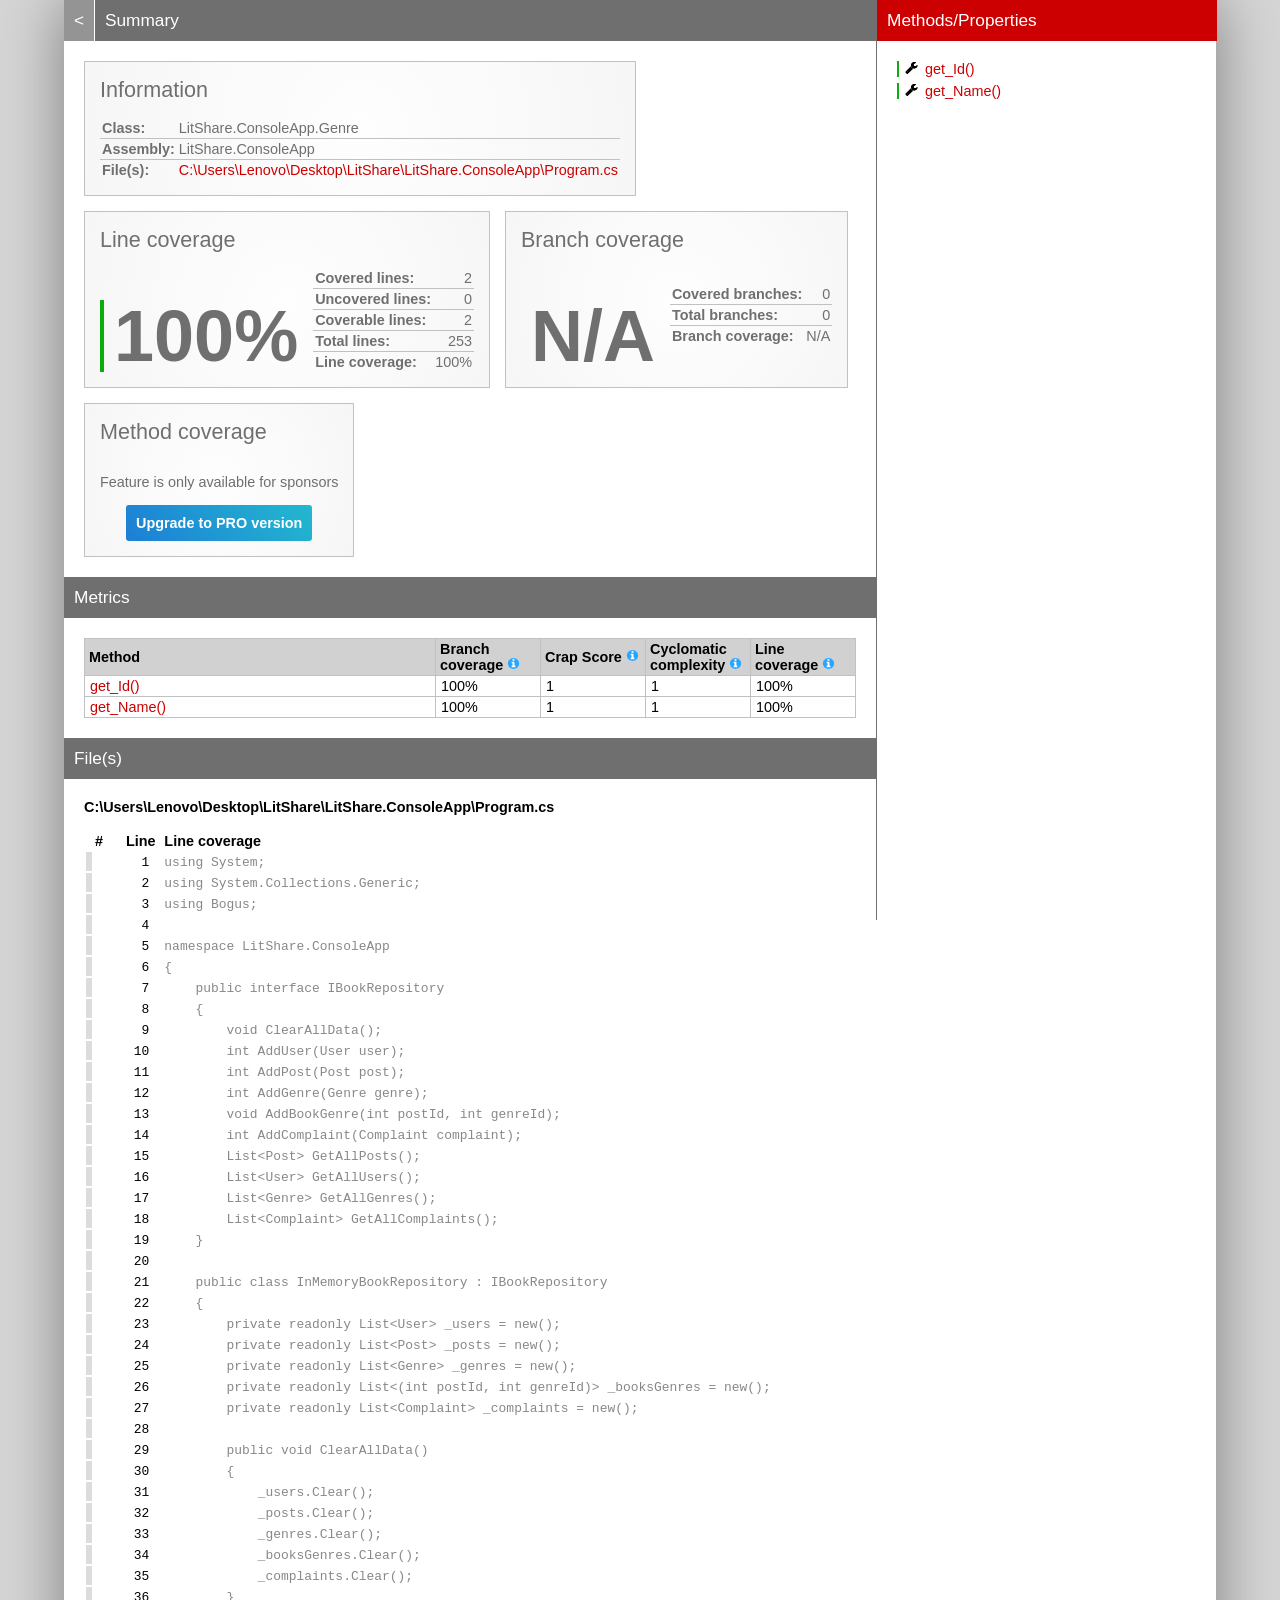
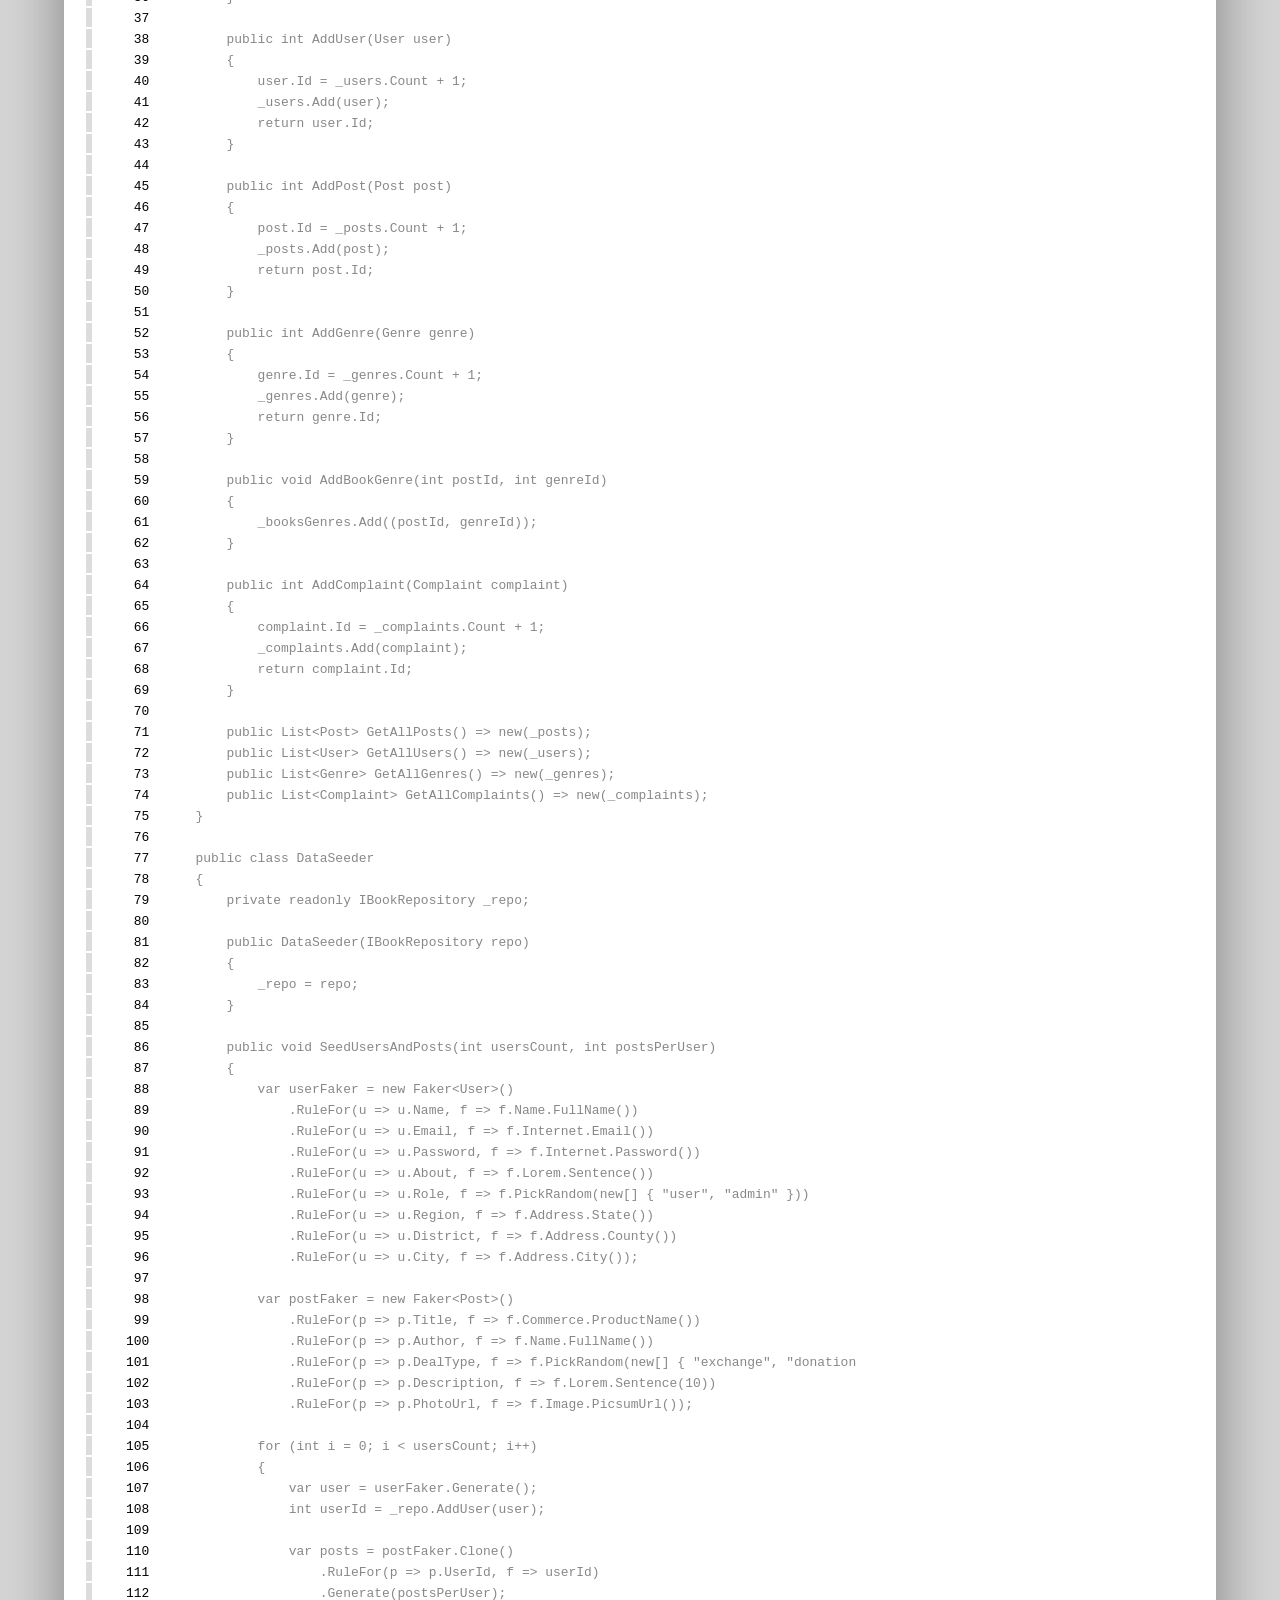
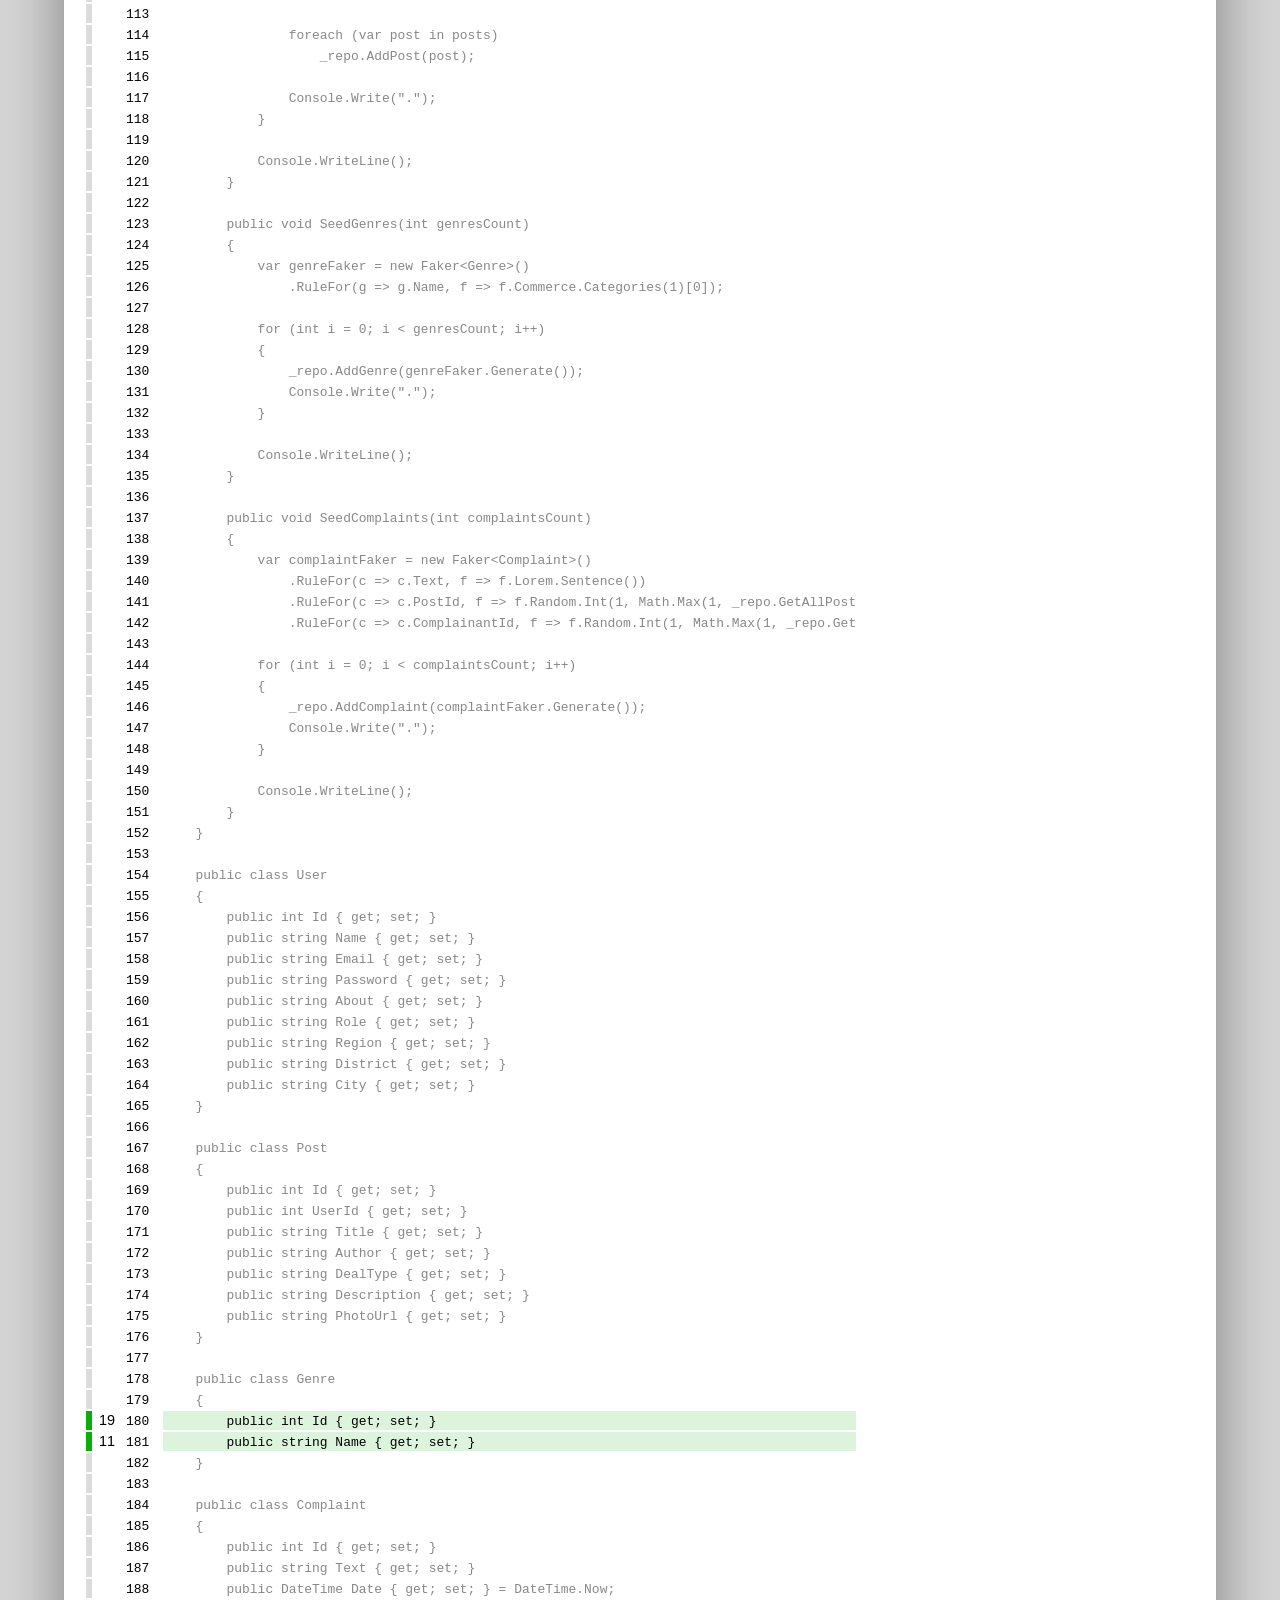
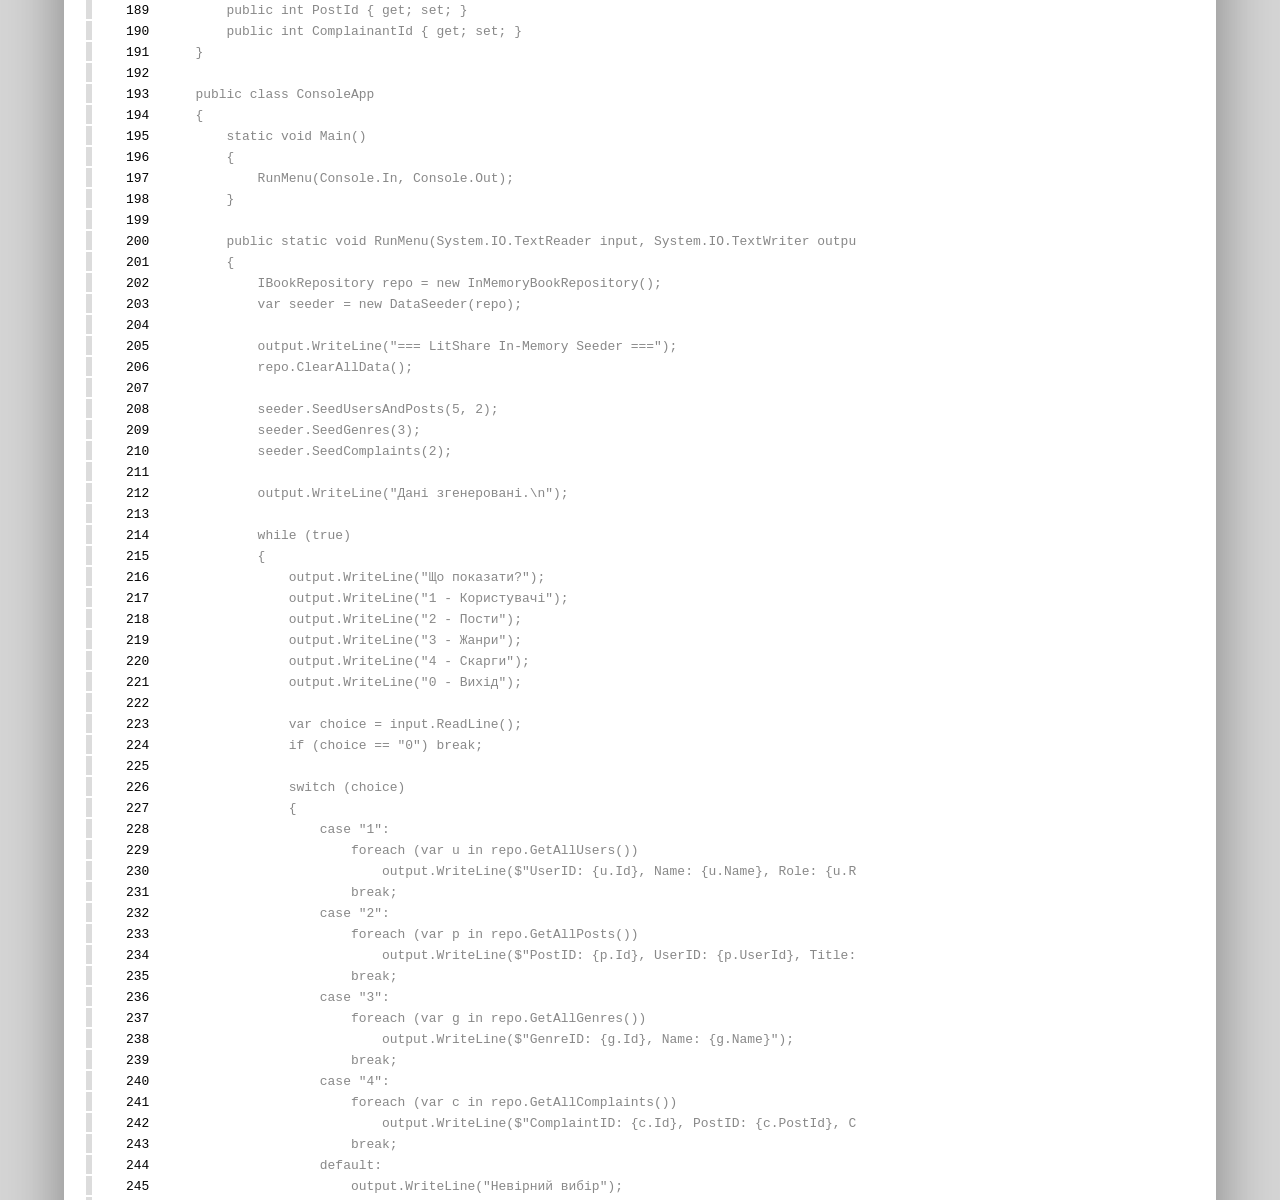
<file: LitShare.ConsoleApp.Tests/Coverage/Report/LitShare.ConsoleApp_Genre.html>
<!DOCTYPE html>
<html>
<head>
<meta charset="utf-8" />
<meta name="viewport" content="width=device-width, initial-scale=1.0" />
<meta http-equiv="X-UA-Compatible" content="IE=EDGE,chrome=1" />
<link href="[data-uri]" rel="icon" type="image/x-icon" />
<title>LitShare.ConsoleApp.Genre - Coverage Report</title>
<link rel="stylesheet" type="text/css" href="report.css" />
</head><body><div class="container"><div class="containerleft">
<h1><a href="index.html" class="back">&lt;</a> Summary</h1>
<div class="card-group">
<div class="card">
<div class="card-header">Information</div>
<div class="card-body">
<div class="table">
<table>
<tr>
<th>Class:</th>
<td class="limit-width " title="LitShare.ConsoleApp.Genre">LitShare.ConsoleApp.Genre</td>
</tr>
<tr>
<th>Assembly:</th>
<td class="limit-width " title="LitShare.ConsoleApp">LitShare.ConsoleApp</td>
</tr>
<tr>
<th>File(s):</th>
<td class="overflow-wrap"><a href="#CUsersLenovoDesktopLitShareLitShareConsoleAppProgramcs" class="navigatetohash">C:\Users\Lenovo\Desktop\LitShare\LitShare.ConsoleApp\Program.cs</a></td>
</tr>
</table>
</div>
</div>
</div>
</div>
<div class="card-group">
<div class="card">
<div class="card-header">Line coverage</div>
<div class="card-body">
<div class="large cardpercentagebar cardpercentagebar0">100%</div>
<div class="table">
<table>
<tr>
<th>Covered lines:</th>
<td class="limit-width right" title="2">2</td>
</tr>
<tr>
<th>Uncovered lines:</th>
<td class="limit-width right" title="0">0</td>
</tr>
<tr>
<th>Coverable lines:</th>
<td class="limit-width right" title="2">2</td>
</tr>
<tr>
<th>Total lines:</th>
<td class="limit-width right" title="253">253</td>
</tr>
<tr>
<th>Line coverage:</th>
<td class="limit-width right" title="2 of 2">100%</td>
</tr>
</table>
</div>
</div>
</div>
<div class="card">
<div class="card-header">Branch coverage</div>
<div class="card-body">
<div class="large">N/A</div>
<div class="table">
<table>
<tr>
<th>Covered branches:</th>
<td class="limit-width right" title="0">0</td>
</tr>
<tr>
<th>Total branches:</th>
<td class="limit-width right" title="0">0</td>
</tr>
<tr>
<th>Branch coverage:</th>
<td class="limit-width right" title="N/A">N/A</td>
</tr>
</table>
</div>
</div>
</div>
<div class="card">
<div class="card-header">Method coverage</div>
<div class="card-body">
<div class="center">
<p>Feature is only available for sponsors</p>
<a class="pro-button" href="https://reportgenerator.io/pro" target="_blank">Upgrade to PRO version</a>
</div>
</div>
</div>
</div>
<h1>Metrics</h1>
<div class="table-responsive">
<table class="overview table-fixed">
<colgroup>
<col class="column-min-200" />
<col class="column105" />
<col class="column105" />
<col class="column105" />
<col class="column105" />
</colgroup>
<thead><tr><th>Method</th><th>Branch coverage <a href="https://en.wikipedia.org/wiki/Code_coverage" target="_blank"><i class="icon-info-circled"></i></a></th><th>Crap Score <a href="https://googletesting.blogspot.de/2011/02/this-code-is-crap.html" target="_blank"><i class="icon-info-circled"></i></a></th><th>Cyclomatic complexity <a href="https://en.wikipedia.org/wiki/Cyclomatic_complexity" target="_blank"><i class="icon-info-circled"></i></a></th><th>Line coverage <a href="https://en.wikipedia.org/wiki/Code_coverage" target="_blank"><i class="icon-info-circled"></i></a></th></tr></thead>
<tbody>
<tr><td title="get_Id()"><a href="#file0_line180" class="navigatetohash">get_Id()</a></td><td>100%</td><td>1</td><td>1</td><td>100%</td></tr>
<tr><td title="get_Name()"><a href="#file0_line181" class="navigatetohash">get_Name()</a></td><td>100%</td><td>1</td><td>1</td><td>100%</td></tr>
</tbody>
</table>
</div>
<h1>File(s)</h1>
<h2 id="CUsersLenovoDesktopLitShareLitShareConsoleAppProgramcs">C:\Users\Lenovo\Desktop\LitShare\LitShare.ConsoleApp\Program.cs</h2>
<div class="table-responsive">
<table class="lineAnalysis">
<thead><tr><th></th><th>#</th><th>Line</th><th></th><th>Line coverage</th></tr></thead>
<tbody>
<tr class="" title="Not coverable" data-coverage="{'AllTestMethods': {'VC': '', 'LVS': 'gray'}}"><td class="gray">&nbsp;</td><td class="leftmargin rightmargin right"></td><td class="rightmargin right"><a id="file0_line1"></a><code>1</code></td><td></td><td class="lightgray"><code>using&nbsp;System;</code></td></tr>
<tr class="" title="Not coverable" data-coverage="{'AllTestMethods': {'VC': '', 'LVS': 'gray'}}"><td class="gray">&nbsp;</td><td class="leftmargin rightmargin right"></td><td class="rightmargin right"><a id="file0_line2"></a><code>2</code></td><td></td><td class="lightgray"><code>using&nbsp;System.Collections.Generic;</code></td></tr>
<tr class="" title="Not coverable" data-coverage="{'AllTestMethods': {'VC': '', 'LVS': 'gray'}}"><td class="gray">&nbsp;</td><td class="leftmargin rightmargin right"></td><td class="rightmargin right"><a id="file0_line3"></a><code>3</code></td><td></td><td class="lightgray"><code>using&nbsp;Bogus;</code></td></tr>
<tr class="" title="Not coverable" data-coverage="{'AllTestMethods': {'VC': '', 'LVS': 'gray'}}"><td class="gray">&nbsp;</td><td class="leftmargin rightmargin right"></td><td class="rightmargin right"><a id="file0_line4"></a><code>4</code></td><td></td><td class="lightgray"><code></code></td></tr>
<tr class="" title="Not coverable" data-coverage="{'AllTestMethods': {'VC': '', 'LVS': 'gray'}}"><td class="gray">&nbsp;</td><td class="leftmargin rightmargin right"></td><td class="rightmargin right"><a id="file0_line5"></a><code>5</code></td><td></td><td class="lightgray"><code>namespace&nbsp;LitShare.ConsoleApp</code></td></tr>
<tr class="" title="Not coverable" data-coverage="{'AllTestMethods': {'VC': '', 'LVS': 'gray'}}"><td class="gray">&nbsp;</td><td class="leftmargin rightmargin right"></td><td class="rightmargin right"><a id="file0_line6"></a><code>6</code></td><td></td><td class="lightgray"><code>{</code></td></tr>
<tr class="" title="Not coverable" data-coverage="{'AllTestMethods': {'VC': '', 'LVS': 'gray'}}"><td class="gray">&nbsp;</td><td class="leftmargin rightmargin right"></td><td class="rightmargin right"><a id="file0_line7"></a><code>7</code></td><td></td><td class="lightgray"><code>&nbsp;&nbsp;&nbsp;&nbsp;public&nbsp;interface&nbsp;IBookRepository</code></td></tr>
<tr class="" title="Not coverable" data-coverage="{'AllTestMethods': {'VC': '', 'LVS': 'gray'}}"><td class="gray">&nbsp;</td><td class="leftmargin rightmargin right"></td><td class="rightmargin right"><a id="file0_line8"></a><code>8</code></td><td></td><td class="lightgray"><code>&nbsp;&nbsp;&nbsp;&nbsp;{</code></td></tr>
<tr class="" title="Not coverable" data-coverage="{'AllTestMethods': {'VC': '', 'LVS': 'gray'}}"><td class="gray">&nbsp;</td><td class="leftmargin rightmargin right"></td><td class="rightmargin right"><a id="file0_line9"></a><code>9</code></td><td></td><td class="lightgray"><code>&nbsp;&nbsp;&nbsp;&nbsp;&nbsp;&nbsp;&nbsp;&nbsp;void&nbsp;ClearAllData();</code></td></tr>
<tr class="" title="Not coverable" data-coverage="{'AllTestMethods': {'VC': '', 'LVS': 'gray'}}"><td class="gray">&nbsp;</td><td class="leftmargin rightmargin right"></td><td class="rightmargin right"><a id="file0_line10"></a><code>10</code></td><td></td><td class="lightgray"><code>&nbsp;&nbsp;&nbsp;&nbsp;&nbsp;&nbsp;&nbsp;&nbsp;int&nbsp;AddUser(User&nbsp;user);</code></td></tr>
<tr class="" title="Not coverable" data-coverage="{'AllTestMethods': {'VC': '', 'LVS': 'gray'}}"><td class="gray">&nbsp;</td><td class="leftmargin rightmargin right"></td><td class="rightmargin right"><a id="file0_line11"></a><code>11</code></td><td></td><td class="lightgray"><code>&nbsp;&nbsp;&nbsp;&nbsp;&nbsp;&nbsp;&nbsp;&nbsp;int&nbsp;AddPost(Post&nbsp;post);</code></td></tr>
<tr class="" title="Not coverable" data-coverage="{'AllTestMethods': {'VC': '', 'LVS': 'gray'}}"><td class="gray">&nbsp;</td><td class="leftmargin rightmargin right"></td><td class="rightmargin right"><a id="file0_line12"></a><code>12</code></td><td></td><td class="lightgray"><code>&nbsp;&nbsp;&nbsp;&nbsp;&nbsp;&nbsp;&nbsp;&nbsp;int&nbsp;AddGenre(Genre&nbsp;genre);</code></td></tr>
<tr class="" title="Not coverable" data-coverage="{'AllTestMethods': {'VC': '', 'LVS': 'gray'}}"><td class="gray">&nbsp;</td><td class="leftmargin rightmargin right"></td><td class="rightmargin right"><a id="file0_line13"></a><code>13</code></td><td></td><td class="lightgray"><code>&nbsp;&nbsp;&nbsp;&nbsp;&nbsp;&nbsp;&nbsp;&nbsp;void&nbsp;AddBookGenre(int&nbsp;postId,&nbsp;int&nbsp;genreId);</code></td></tr>
<tr class="" title="Not coverable" data-coverage="{'AllTestMethods': {'VC': '', 'LVS': 'gray'}}"><td class="gray">&nbsp;</td><td class="leftmargin rightmargin right"></td><td class="rightmargin right"><a id="file0_line14"></a><code>14</code></td><td></td><td class="lightgray"><code>&nbsp;&nbsp;&nbsp;&nbsp;&nbsp;&nbsp;&nbsp;&nbsp;int&nbsp;AddComplaint(Complaint&nbsp;complaint);</code></td></tr>
<tr class="" title="Not coverable" data-coverage="{'AllTestMethods': {'VC': '', 'LVS': 'gray'}}"><td class="gray">&nbsp;</td><td class="leftmargin rightmargin right"></td><td class="rightmargin right"><a id="file0_line15"></a><code>15</code></td><td></td><td class="lightgray"><code>&nbsp;&nbsp;&nbsp;&nbsp;&nbsp;&nbsp;&nbsp;&nbsp;List&lt;Post&gt;&nbsp;GetAllPosts();</code></td></tr>
<tr class="" title="Not coverable" data-coverage="{'AllTestMethods': {'VC': '', 'LVS': 'gray'}}"><td class="gray">&nbsp;</td><td class="leftmargin rightmargin right"></td><td class="rightmargin right"><a id="file0_line16"></a><code>16</code></td><td></td><td class="lightgray"><code>&nbsp;&nbsp;&nbsp;&nbsp;&nbsp;&nbsp;&nbsp;&nbsp;List&lt;User&gt;&nbsp;GetAllUsers();</code></td></tr>
<tr class="" title="Not coverable" data-coverage="{'AllTestMethods': {'VC': '', 'LVS': 'gray'}}"><td class="gray">&nbsp;</td><td class="leftmargin rightmargin right"></td><td class="rightmargin right"><a id="file0_line17"></a><code>17</code></td><td></td><td class="lightgray"><code>&nbsp;&nbsp;&nbsp;&nbsp;&nbsp;&nbsp;&nbsp;&nbsp;List&lt;Genre&gt;&nbsp;GetAllGenres();</code></td></tr>
<tr class="" title="Not coverable" data-coverage="{'AllTestMethods': {'VC': '', 'LVS': 'gray'}}"><td class="gray">&nbsp;</td><td class="leftmargin rightmargin right"></td><td class="rightmargin right"><a id="file0_line18"></a><code>18</code></td><td></td><td class="lightgray"><code>&nbsp;&nbsp;&nbsp;&nbsp;&nbsp;&nbsp;&nbsp;&nbsp;List&lt;Complaint&gt;&nbsp;GetAllComplaints();</code></td></tr>
<tr class="" title="Not coverable" data-coverage="{'AllTestMethods': {'VC': '', 'LVS': 'gray'}}"><td class="gray">&nbsp;</td><td class="leftmargin rightmargin right"></td><td class="rightmargin right"><a id="file0_line19"></a><code>19</code></td><td></td><td class="lightgray"><code>&nbsp;&nbsp;&nbsp;&nbsp;}</code></td></tr>
<tr class="" title="Not coverable" data-coverage="{'AllTestMethods': {'VC': '', 'LVS': 'gray'}}"><td class="gray">&nbsp;</td><td class="leftmargin rightmargin right"></td><td class="rightmargin right"><a id="file0_line20"></a><code>20</code></td><td></td><td class="lightgray"><code></code></td></tr>
<tr class="" title="Not coverable" data-coverage="{'AllTestMethods': {'VC': '', 'LVS': 'gray'}}"><td class="gray">&nbsp;</td><td class="leftmargin rightmargin right"></td><td class="rightmargin right"><a id="file0_line21"></a><code>21</code></td><td></td><td class="lightgray"><code>&nbsp;&nbsp;&nbsp;&nbsp;public&nbsp;class&nbsp;InMemoryBookRepository&nbsp;:&nbsp;IBookRepository</code></td></tr>
<tr class="" title="Not coverable" data-coverage="{'AllTestMethods': {'VC': '', 'LVS': 'gray'}}"><td class="gray">&nbsp;</td><td class="leftmargin rightmargin right"></td><td class="rightmargin right"><a id="file0_line22"></a><code>22</code></td><td></td><td class="lightgray"><code>&nbsp;&nbsp;&nbsp;&nbsp;{</code></td></tr>
<tr class="" title="Not coverable" data-coverage="{'AllTestMethods': {'VC': '', 'LVS': 'gray'}}"><td class="gray">&nbsp;</td><td class="leftmargin rightmargin right"></td><td class="rightmargin right"><a id="file0_line23"></a><code>23</code></td><td></td><td class="lightgray"><code>&nbsp;&nbsp;&nbsp;&nbsp;&nbsp;&nbsp;&nbsp;&nbsp;private&nbsp;readonly&nbsp;List&lt;User&gt;&nbsp;_users&nbsp;=&nbsp;new();</code></td></tr>
<tr class="" title="Not coverable" data-coverage="{'AllTestMethods': {'VC': '', 'LVS': 'gray'}}"><td class="gray">&nbsp;</td><td class="leftmargin rightmargin right"></td><td class="rightmargin right"><a id="file0_line24"></a><code>24</code></td><td></td><td class="lightgray"><code>&nbsp;&nbsp;&nbsp;&nbsp;&nbsp;&nbsp;&nbsp;&nbsp;private&nbsp;readonly&nbsp;List&lt;Post&gt;&nbsp;_posts&nbsp;=&nbsp;new();</code></td></tr>
<tr class="" title="Not coverable" data-coverage="{'AllTestMethods': {'VC': '', 'LVS': 'gray'}}"><td class="gray">&nbsp;</td><td class="leftmargin rightmargin right"></td><td class="rightmargin right"><a id="file0_line25"></a><code>25</code></td><td></td><td class="lightgray"><code>&nbsp;&nbsp;&nbsp;&nbsp;&nbsp;&nbsp;&nbsp;&nbsp;private&nbsp;readonly&nbsp;List&lt;Genre&gt;&nbsp;_genres&nbsp;=&nbsp;new();</code></td></tr>
<tr class="" title="Not coverable" data-coverage="{'AllTestMethods': {'VC': '', 'LVS': 'gray'}}"><td class="gray">&nbsp;</td><td class="leftmargin rightmargin right"></td><td class="rightmargin right"><a id="file0_line26"></a><code>26</code></td><td></td><td class="lightgray"><code>&nbsp;&nbsp;&nbsp;&nbsp;&nbsp;&nbsp;&nbsp;&nbsp;private&nbsp;readonly&nbsp;List&lt;(int&nbsp;postId,&nbsp;int&nbsp;genreId)&gt;&nbsp;_booksGenres&nbsp;=&nbsp;new();</code></td></tr>
<tr class="" title="Not coverable" data-coverage="{'AllTestMethods': {'VC': '', 'LVS': 'gray'}}"><td class="gray">&nbsp;</td><td class="leftmargin rightmargin right"></td><td class="rightmargin right"><a id="file0_line27"></a><code>27</code></td><td></td><td class="lightgray"><code>&nbsp;&nbsp;&nbsp;&nbsp;&nbsp;&nbsp;&nbsp;&nbsp;private&nbsp;readonly&nbsp;List&lt;Complaint&gt;&nbsp;_complaints&nbsp;=&nbsp;new();</code></td></tr>
<tr class="" title="Not coverable" data-coverage="{'AllTestMethods': {'VC': '', 'LVS': 'gray'}}"><td class="gray">&nbsp;</td><td class="leftmargin rightmargin right"></td><td class="rightmargin right"><a id="file0_line28"></a><code>28</code></td><td></td><td class="lightgray"><code></code></td></tr>
<tr class="" title="Not coverable" data-coverage="{'AllTestMethods': {'VC': '', 'LVS': 'gray'}}"><td class="gray">&nbsp;</td><td class="leftmargin rightmargin right"></td><td class="rightmargin right"><a id="file0_line29"></a><code>29</code></td><td></td><td class="lightgray"><code>&nbsp;&nbsp;&nbsp;&nbsp;&nbsp;&nbsp;&nbsp;&nbsp;public&nbsp;void&nbsp;ClearAllData()</code></td></tr>
<tr class="" title="Not coverable" data-coverage="{'AllTestMethods': {'VC': '', 'LVS': 'gray'}}"><td class="gray">&nbsp;</td><td class="leftmargin rightmargin right"></td><td class="rightmargin right"><a id="file0_line30"></a><code>30</code></td><td></td><td class="lightgray"><code>&nbsp;&nbsp;&nbsp;&nbsp;&nbsp;&nbsp;&nbsp;&nbsp;{</code></td></tr>
<tr class="" title="Not coverable" data-coverage="{'AllTestMethods': {'VC': '', 'LVS': 'gray'}}"><td class="gray">&nbsp;</td><td class="leftmargin rightmargin right"></td><td class="rightmargin right"><a id="file0_line31"></a><code>31</code></td><td></td><td class="lightgray"><code>&nbsp;&nbsp;&nbsp;&nbsp;&nbsp;&nbsp;&nbsp;&nbsp;&nbsp;&nbsp;&nbsp;&nbsp;_users.Clear();</code></td></tr>
<tr class="" title="Not coverable" data-coverage="{'AllTestMethods': {'VC': '', 'LVS': 'gray'}}"><td class="gray">&nbsp;</td><td class="leftmargin rightmargin right"></td><td class="rightmargin right"><a id="file0_line32"></a><code>32</code></td><td></td><td class="lightgray"><code>&nbsp;&nbsp;&nbsp;&nbsp;&nbsp;&nbsp;&nbsp;&nbsp;&nbsp;&nbsp;&nbsp;&nbsp;_posts.Clear();</code></td></tr>
<tr class="" title="Not coverable" data-coverage="{'AllTestMethods': {'VC': '', 'LVS': 'gray'}}"><td class="gray">&nbsp;</td><td class="leftmargin rightmargin right"></td><td class="rightmargin right"><a id="file0_line33"></a><code>33</code></td><td></td><td class="lightgray"><code>&nbsp;&nbsp;&nbsp;&nbsp;&nbsp;&nbsp;&nbsp;&nbsp;&nbsp;&nbsp;&nbsp;&nbsp;_genres.Clear();</code></td></tr>
<tr class="" title="Not coverable" data-coverage="{'AllTestMethods': {'VC': '', 'LVS': 'gray'}}"><td class="gray">&nbsp;</td><td class="leftmargin rightmargin right"></td><td class="rightmargin right"><a id="file0_line34"></a><code>34</code></td><td></td><td class="lightgray"><code>&nbsp;&nbsp;&nbsp;&nbsp;&nbsp;&nbsp;&nbsp;&nbsp;&nbsp;&nbsp;&nbsp;&nbsp;_booksGenres.Clear();</code></td></tr>
<tr class="" title="Not coverable" data-coverage="{'AllTestMethods': {'VC': '', 'LVS': 'gray'}}"><td class="gray">&nbsp;</td><td class="leftmargin rightmargin right"></td><td class="rightmargin right"><a id="file0_line35"></a><code>35</code></td><td></td><td class="lightgray"><code>&nbsp;&nbsp;&nbsp;&nbsp;&nbsp;&nbsp;&nbsp;&nbsp;&nbsp;&nbsp;&nbsp;&nbsp;_complaints.Clear();</code></td></tr>
<tr class="" title="Not coverable" data-coverage="{'AllTestMethods': {'VC': '', 'LVS': 'gray'}}"><td class="gray">&nbsp;</td><td class="leftmargin rightmargin right"></td><td class="rightmargin right"><a id="file0_line36"></a><code>36</code></td><td></td><td class="lightgray"><code>&nbsp;&nbsp;&nbsp;&nbsp;&nbsp;&nbsp;&nbsp;&nbsp;}</code></td></tr>
<tr class="" title="Not coverable" data-coverage="{'AllTestMethods': {'VC': '', 'LVS': 'gray'}}"><td class="gray">&nbsp;</td><td class="leftmargin rightmargin right"></td><td class="rightmargin right"><a id="file0_line37"></a><code>37</code></td><td></td><td class="lightgray"><code></code></td></tr>
<tr class="" title="Not coverable" data-coverage="{'AllTestMethods': {'VC': '', 'LVS': 'gray'}}"><td class="gray">&nbsp;</td><td class="leftmargin rightmargin right"></td><td class="rightmargin right"><a id="file0_line38"></a><code>38</code></td><td></td><td class="lightgray"><code>&nbsp;&nbsp;&nbsp;&nbsp;&nbsp;&nbsp;&nbsp;&nbsp;public&nbsp;int&nbsp;AddUser(User&nbsp;user)</code></td></tr>
<tr class="" title="Not coverable" data-coverage="{'AllTestMethods': {'VC': '', 'LVS': 'gray'}}"><td class="gray">&nbsp;</td><td class="leftmargin rightmargin right"></td><td class="rightmargin right"><a id="file0_line39"></a><code>39</code></td><td></td><td class="lightgray"><code>&nbsp;&nbsp;&nbsp;&nbsp;&nbsp;&nbsp;&nbsp;&nbsp;{</code></td></tr>
<tr class="" title="Not coverable" data-coverage="{'AllTestMethods': {'VC': '', 'LVS': 'gray'}}"><td class="gray">&nbsp;</td><td class="leftmargin rightmargin right"></td><td class="rightmargin right"><a id="file0_line40"></a><code>40</code></td><td></td><td class="lightgray"><code>&nbsp;&nbsp;&nbsp;&nbsp;&nbsp;&nbsp;&nbsp;&nbsp;&nbsp;&nbsp;&nbsp;&nbsp;user.Id&nbsp;=&nbsp;_users.Count&nbsp;+&nbsp;1;</code></td></tr>
<tr class="" title="Not coverable" data-coverage="{'AllTestMethods': {'VC': '', 'LVS': 'gray'}}"><td class="gray">&nbsp;</td><td class="leftmargin rightmargin right"></td><td class="rightmargin right"><a id="file0_line41"></a><code>41</code></td><td></td><td class="lightgray"><code>&nbsp;&nbsp;&nbsp;&nbsp;&nbsp;&nbsp;&nbsp;&nbsp;&nbsp;&nbsp;&nbsp;&nbsp;_users.Add(user);</code></td></tr>
<tr class="" title="Not coverable" data-coverage="{'AllTestMethods': {'VC': '', 'LVS': 'gray'}}"><td class="gray">&nbsp;</td><td class="leftmargin rightmargin right"></td><td class="rightmargin right"><a id="file0_line42"></a><code>42</code></td><td></td><td class="lightgray"><code>&nbsp;&nbsp;&nbsp;&nbsp;&nbsp;&nbsp;&nbsp;&nbsp;&nbsp;&nbsp;&nbsp;&nbsp;return&nbsp;user.Id;</code></td></tr>
<tr class="" title="Not coverable" data-coverage="{'AllTestMethods': {'VC': '', 'LVS': 'gray'}}"><td class="gray">&nbsp;</td><td class="leftmargin rightmargin right"></td><td class="rightmargin right"><a id="file0_line43"></a><code>43</code></td><td></td><td class="lightgray"><code>&nbsp;&nbsp;&nbsp;&nbsp;&nbsp;&nbsp;&nbsp;&nbsp;}</code></td></tr>
<tr class="" title="Not coverable" data-coverage="{'AllTestMethods': {'VC': '', 'LVS': 'gray'}}"><td class="gray">&nbsp;</td><td class="leftmargin rightmargin right"></td><td class="rightmargin right"><a id="file0_line44"></a><code>44</code></td><td></td><td class="lightgray"><code></code></td></tr>
<tr class="" title="Not coverable" data-coverage="{'AllTestMethods': {'VC': '', 'LVS': 'gray'}}"><td class="gray">&nbsp;</td><td class="leftmargin rightmargin right"></td><td class="rightmargin right"><a id="file0_line45"></a><code>45</code></td><td></td><td class="lightgray"><code>&nbsp;&nbsp;&nbsp;&nbsp;&nbsp;&nbsp;&nbsp;&nbsp;public&nbsp;int&nbsp;AddPost(Post&nbsp;post)</code></td></tr>
<tr class="" title="Not coverable" data-coverage="{'AllTestMethods': {'VC': '', 'LVS': 'gray'}}"><td class="gray">&nbsp;</td><td class="leftmargin rightmargin right"></td><td class="rightmargin right"><a id="file0_line46"></a><code>46</code></td><td></td><td class="lightgray"><code>&nbsp;&nbsp;&nbsp;&nbsp;&nbsp;&nbsp;&nbsp;&nbsp;{</code></td></tr>
<tr class="" title="Not coverable" data-coverage="{'AllTestMethods': {'VC': '', 'LVS': 'gray'}}"><td class="gray">&nbsp;</td><td class="leftmargin rightmargin right"></td><td class="rightmargin right"><a id="file0_line47"></a><code>47</code></td><td></td><td class="lightgray"><code>&nbsp;&nbsp;&nbsp;&nbsp;&nbsp;&nbsp;&nbsp;&nbsp;&nbsp;&nbsp;&nbsp;&nbsp;post.Id&nbsp;=&nbsp;_posts.Count&nbsp;+&nbsp;1;</code></td></tr>
<tr class="" title="Not coverable" data-coverage="{'AllTestMethods': {'VC': '', 'LVS': 'gray'}}"><td class="gray">&nbsp;</td><td class="leftmargin rightmargin right"></td><td class="rightmargin right"><a id="file0_line48"></a><code>48</code></td><td></td><td class="lightgray"><code>&nbsp;&nbsp;&nbsp;&nbsp;&nbsp;&nbsp;&nbsp;&nbsp;&nbsp;&nbsp;&nbsp;&nbsp;_posts.Add(post);</code></td></tr>
<tr class="" title="Not coverable" data-coverage="{'AllTestMethods': {'VC': '', 'LVS': 'gray'}}"><td class="gray">&nbsp;</td><td class="leftmargin rightmargin right"></td><td class="rightmargin right"><a id="file0_line49"></a><code>49</code></td><td></td><td class="lightgray"><code>&nbsp;&nbsp;&nbsp;&nbsp;&nbsp;&nbsp;&nbsp;&nbsp;&nbsp;&nbsp;&nbsp;&nbsp;return&nbsp;post.Id;</code></td></tr>
<tr class="" title="Not coverable" data-coverage="{'AllTestMethods': {'VC': '', 'LVS': 'gray'}}"><td class="gray">&nbsp;</td><td class="leftmargin rightmargin right"></td><td class="rightmargin right"><a id="file0_line50"></a><code>50</code></td><td></td><td class="lightgray"><code>&nbsp;&nbsp;&nbsp;&nbsp;&nbsp;&nbsp;&nbsp;&nbsp;}</code></td></tr>
<tr class="" title="Not coverable" data-coverage="{'AllTestMethods': {'VC': '', 'LVS': 'gray'}}"><td class="gray">&nbsp;</td><td class="leftmargin rightmargin right"></td><td class="rightmargin right"><a id="file0_line51"></a><code>51</code></td><td></td><td class="lightgray"><code></code></td></tr>
<tr class="" title="Not coverable" data-coverage="{'AllTestMethods': {'VC': '', 'LVS': 'gray'}}"><td class="gray">&nbsp;</td><td class="leftmargin rightmargin right"></td><td class="rightmargin right"><a id="file0_line52"></a><code>52</code></td><td></td><td class="lightgray"><code>&nbsp;&nbsp;&nbsp;&nbsp;&nbsp;&nbsp;&nbsp;&nbsp;public&nbsp;int&nbsp;AddGenre(Genre&nbsp;genre)</code></td></tr>
<tr class="" title="Not coverable" data-coverage="{'AllTestMethods': {'VC': '', 'LVS': 'gray'}}"><td class="gray">&nbsp;</td><td class="leftmargin rightmargin right"></td><td class="rightmargin right"><a id="file0_line53"></a><code>53</code></td><td></td><td class="lightgray"><code>&nbsp;&nbsp;&nbsp;&nbsp;&nbsp;&nbsp;&nbsp;&nbsp;{</code></td></tr>
<tr class="" title="Not coverable" data-coverage="{'AllTestMethods': {'VC': '', 'LVS': 'gray'}}"><td class="gray">&nbsp;</td><td class="leftmargin rightmargin right"></td><td class="rightmargin right"><a id="file0_line54"></a><code>54</code></td><td></td><td class="lightgray"><code>&nbsp;&nbsp;&nbsp;&nbsp;&nbsp;&nbsp;&nbsp;&nbsp;&nbsp;&nbsp;&nbsp;&nbsp;genre.Id&nbsp;=&nbsp;_genres.Count&nbsp;+&nbsp;1;</code></td></tr>
<tr class="" title="Not coverable" data-coverage="{'AllTestMethods': {'VC': '', 'LVS': 'gray'}}"><td class="gray">&nbsp;</td><td class="leftmargin rightmargin right"></td><td class="rightmargin right"><a id="file0_line55"></a><code>55</code></td><td></td><td class="lightgray"><code>&nbsp;&nbsp;&nbsp;&nbsp;&nbsp;&nbsp;&nbsp;&nbsp;&nbsp;&nbsp;&nbsp;&nbsp;_genres.Add(genre);</code></td></tr>
<tr class="" title="Not coverable" data-coverage="{'AllTestMethods': {'VC': '', 'LVS': 'gray'}}"><td class="gray">&nbsp;</td><td class="leftmargin rightmargin right"></td><td class="rightmargin right"><a id="file0_line56"></a><code>56</code></td><td></td><td class="lightgray"><code>&nbsp;&nbsp;&nbsp;&nbsp;&nbsp;&nbsp;&nbsp;&nbsp;&nbsp;&nbsp;&nbsp;&nbsp;return&nbsp;genre.Id;</code></td></tr>
<tr class="" title="Not coverable" data-coverage="{'AllTestMethods': {'VC': '', 'LVS': 'gray'}}"><td class="gray">&nbsp;</td><td class="leftmargin rightmargin right"></td><td class="rightmargin right"><a id="file0_line57"></a><code>57</code></td><td></td><td class="lightgray"><code>&nbsp;&nbsp;&nbsp;&nbsp;&nbsp;&nbsp;&nbsp;&nbsp;}</code></td></tr>
<tr class="" title="Not coverable" data-coverage="{'AllTestMethods': {'VC': '', 'LVS': 'gray'}}"><td class="gray">&nbsp;</td><td class="leftmargin rightmargin right"></td><td class="rightmargin right"><a id="file0_line58"></a><code>58</code></td><td></td><td class="lightgray"><code></code></td></tr>
<tr class="" title="Not coverable" data-coverage="{'AllTestMethods': {'VC': '', 'LVS': 'gray'}}"><td class="gray">&nbsp;</td><td class="leftmargin rightmargin right"></td><td class="rightmargin right"><a id="file0_line59"></a><code>59</code></td><td></td><td class="lightgray"><code>&nbsp;&nbsp;&nbsp;&nbsp;&nbsp;&nbsp;&nbsp;&nbsp;public&nbsp;void&nbsp;AddBookGenre(int&nbsp;postId,&nbsp;int&nbsp;genreId)</code></td></tr>
<tr class="" title="Not coverable" data-coverage="{'AllTestMethods': {'VC': '', 'LVS': 'gray'}}"><td class="gray">&nbsp;</td><td class="leftmargin rightmargin right"></td><td class="rightmargin right"><a id="file0_line60"></a><code>60</code></td><td></td><td class="lightgray"><code>&nbsp;&nbsp;&nbsp;&nbsp;&nbsp;&nbsp;&nbsp;&nbsp;{</code></td></tr>
<tr class="" title="Not coverable" data-coverage="{'AllTestMethods': {'VC': '', 'LVS': 'gray'}}"><td class="gray">&nbsp;</td><td class="leftmargin rightmargin right"></td><td class="rightmargin right"><a id="file0_line61"></a><code>61</code></td><td></td><td class="lightgray"><code>&nbsp;&nbsp;&nbsp;&nbsp;&nbsp;&nbsp;&nbsp;&nbsp;&nbsp;&nbsp;&nbsp;&nbsp;_booksGenres.Add((postId,&nbsp;genreId));</code></td></tr>
<tr class="" title="Not coverable" data-coverage="{'AllTestMethods': {'VC': '', 'LVS': 'gray'}}"><td class="gray">&nbsp;</td><td class="leftmargin rightmargin right"></td><td class="rightmargin right"><a id="file0_line62"></a><code>62</code></td><td></td><td class="lightgray"><code>&nbsp;&nbsp;&nbsp;&nbsp;&nbsp;&nbsp;&nbsp;&nbsp;}</code></td></tr>
<tr class="" title="Not coverable" data-coverage="{'AllTestMethods': {'VC': '', 'LVS': 'gray'}}"><td class="gray">&nbsp;</td><td class="leftmargin rightmargin right"></td><td class="rightmargin right"><a id="file0_line63"></a><code>63</code></td><td></td><td class="lightgray"><code></code></td></tr>
<tr class="" title="Not coverable" data-coverage="{'AllTestMethods': {'VC': '', 'LVS': 'gray'}}"><td class="gray">&nbsp;</td><td class="leftmargin rightmargin right"></td><td class="rightmargin right"><a id="file0_line64"></a><code>64</code></td><td></td><td class="lightgray"><code>&nbsp;&nbsp;&nbsp;&nbsp;&nbsp;&nbsp;&nbsp;&nbsp;public&nbsp;int&nbsp;AddComplaint(Complaint&nbsp;complaint)</code></td></tr>
<tr class="" title="Not coverable" data-coverage="{'AllTestMethods': {'VC': '', 'LVS': 'gray'}}"><td class="gray">&nbsp;</td><td class="leftmargin rightmargin right"></td><td class="rightmargin right"><a id="file0_line65"></a><code>65</code></td><td></td><td class="lightgray"><code>&nbsp;&nbsp;&nbsp;&nbsp;&nbsp;&nbsp;&nbsp;&nbsp;{</code></td></tr>
<tr class="" title="Not coverable" data-coverage="{'AllTestMethods': {'VC': '', 'LVS': 'gray'}}"><td class="gray">&nbsp;</td><td class="leftmargin rightmargin right"></td><td class="rightmargin right"><a id="file0_line66"></a><code>66</code></td><td></td><td class="lightgray"><code>&nbsp;&nbsp;&nbsp;&nbsp;&nbsp;&nbsp;&nbsp;&nbsp;&nbsp;&nbsp;&nbsp;&nbsp;complaint.Id&nbsp;=&nbsp;_complaints.Count&nbsp;+&nbsp;1;</code></td></tr>
<tr class="" title="Not coverable" data-coverage="{'AllTestMethods': {'VC': '', 'LVS': 'gray'}}"><td class="gray">&nbsp;</td><td class="leftmargin rightmargin right"></td><td class="rightmargin right"><a id="file0_line67"></a><code>67</code></td><td></td><td class="lightgray"><code>&nbsp;&nbsp;&nbsp;&nbsp;&nbsp;&nbsp;&nbsp;&nbsp;&nbsp;&nbsp;&nbsp;&nbsp;_complaints.Add(complaint);</code></td></tr>
<tr class="" title="Not coverable" data-coverage="{'AllTestMethods': {'VC': '', 'LVS': 'gray'}}"><td class="gray">&nbsp;</td><td class="leftmargin rightmargin right"></td><td class="rightmargin right"><a id="file0_line68"></a><code>68</code></td><td></td><td class="lightgray"><code>&nbsp;&nbsp;&nbsp;&nbsp;&nbsp;&nbsp;&nbsp;&nbsp;&nbsp;&nbsp;&nbsp;&nbsp;return&nbsp;complaint.Id;</code></td></tr>
<tr class="" title="Not coverable" data-coverage="{'AllTestMethods': {'VC': '', 'LVS': 'gray'}}"><td class="gray">&nbsp;</td><td class="leftmargin rightmargin right"></td><td class="rightmargin right"><a id="file0_line69"></a><code>69</code></td><td></td><td class="lightgray"><code>&nbsp;&nbsp;&nbsp;&nbsp;&nbsp;&nbsp;&nbsp;&nbsp;}</code></td></tr>
<tr class="" title="Not coverable" data-coverage="{'AllTestMethods': {'VC': '', 'LVS': 'gray'}}"><td class="gray">&nbsp;</td><td class="leftmargin rightmargin right"></td><td class="rightmargin right"><a id="file0_line70"></a><code>70</code></td><td></td><td class="lightgray"><code></code></td></tr>
<tr class="" title="Not coverable" data-coverage="{'AllTestMethods': {'VC': '', 'LVS': 'gray'}}"><td class="gray">&nbsp;</td><td class="leftmargin rightmargin right"></td><td class="rightmargin right"><a id="file0_line71"></a><code>71</code></td><td></td><td class="lightgray"><code>&nbsp;&nbsp;&nbsp;&nbsp;&nbsp;&nbsp;&nbsp;&nbsp;public&nbsp;List&lt;Post&gt;&nbsp;GetAllPosts()&nbsp;=&gt;&nbsp;new(_posts);</code></td></tr>
<tr class="" title="Not coverable" data-coverage="{'AllTestMethods': {'VC': '', 'LVS': 'gray'}}"><td class="gray">&nbsp;</td><td class="leftmargin rightmargin right"></td><td class="rightmargin right"><a id="file0_line72"></a><code>72</code></td><td></td><td class="lightgray"><code>&nbsp;&nbsp;&nbsp;&nbsp;&nbsp;&nbsp;&nbsp;&nbsp;public&nbsp;List&lt;User&gt;&nbsp;GetAllUsers()&nbsp;=&gt;&nbsp;new(_users);</code></td></tr>
<tr class="" title="Not coverable" data-coverage="{'AllTestMethods': {'VC': '', 'LVS': 'gray'}}"><td class="gray">&nbsp;</td><td class="leftmargin rightmargin right"></td><td class="rightmargin right"><a id="file0_line73"></a><code>73</code></td><td></td><td class="lightgray"><code>&nbsp;&nbsp;&nbsp;&nbsp;&nbsp;&nbsp;&nbsp;&nbsp;public&nbsp;List&lt;Genre&gt;&nbsp;GetAllGenres()&nbsp;=&gt;&nbsp;new(_genres);</code></td></tr>
<tr class="" title="Not coverable" data-coverage="{'AllTestMethods': {'VC': '', 'LVS': 'gray'}}"><td class="gray">&nbsp;</td><td class="leftmargin rightmargin right"></td><td class="rightmargin right"><a id="file0_line74"></a><code>74</code></td><td></td><td class="lightgray"><code>&nbsp;&nbsp;&nbsp;&nbsp;&nbsp;&nbsp;&nbsp;&nbsp;public&nbsp;List&lt;Complaint&gt;&nbsp;GetAllComplaints()&nbsp;=&gt;&nbsp;new(_complaints);</code></td></tr>
<tr class="" title="Not coverable" data-coverage="{'AllTestMethods': {'VC': '', 'LVS': 'gray'}}"><td class="gray">&nbsp;</td><td class="leftmargin rightmargin right"></td><td class="rightmargin right"><a id="file0_line75"></a><code>75</code></td><td></td><td class="lightgray"><code>&nbsp;&nbsp;&nbsp;&nbsp;}</code></td></tr>
<tr class="" title="Not coverable" data-coverage="{'AllTestMethods': {'VC': '', 'LVS': 'gray'}}"><td class="gray">&nbsp;</td><td class="leftmargin rightmargin right"></td><td class="rightmargin right"><a id="file0_line76"></a><code>76</code></td><td></td><td class="lightgray"><code></code></td></tr>
<tr class="" title="Not coverable" data-coverage="{'AllTestMethods': {'VC': '', 'LVS': 'gray'}}"><td class="gray">&nbsp;</td><td class="leftmargin rightmargin right"></td><td class="rightmargin right"><a id="file0_line77"></a><code>77</code></td><td></td><td class="lightgray"><code>&nbsp;&nbsp;&nbsp;&nbsp;public&nbsp;class&nbsp;DataSeeder</code></td></tr>
<tr class="" title="Not coverable" data-coverage="{'AllTestMethods': {'VC': '', 'LVS': 'gray'}}"><td class="gray">&nbsp;</td><td class="leftmargin rightmargin right"></td><td class="rightmargin right"><a id="file0_line78"></a><code>78</code></td><td></td><td class="lightgray"><code>&nbsp;&nbsp;&nbsp;&nbsp;{</code></td></tr>
<tr class="" title="Not coverable" data-coverage="{'AllTestMethods': {'VC': '', 'LVS': 'gray'}}"><td class="gray">&nbsp;</td><td class="leftmargin rightmargin right"></td><td class="rightmargin right"><a id="file0_line79"></a><code>79</code></td><td></td><td class="lightgray"><code>&nbsp;&nbsp;&nbsp;&nbsp;&nbsp;&nbsp;&nbsp;&nbsp;private&nbsp;readonly&nbsp;IBookRepository&nbsp;_repo;</code></td></tr>
<tr class="" title="Not coverable" data-coverage="{'AllTestMethods': {'VC': '', 'LVS': 'gray'}}"><td class="gray">&nbsp;</td><td class="leftmargin rightmargin right"></td><td class="rightmargin right"><a id="file0_line80"></a><code>80</code></td><td></td><td class="lightgray"><code></code></td></tr>
<tr class="" title="Not coverable" data-coverage="{'AllTestMethods': {'VC': '', 'LVS': 'gray'}}"><td class="gray">&nbsp;</td><td class="leftmargin rightmargin right"></td><td class="rightmargin right"><a id="file0_line81"></a><code>81</code></td><td></td><td class="lightgray"><code>&nbsp;&nbsp;&nbsp;&nbsp;&nbsp;&nbsp;&nbsp;&nbsp;public&nbsp;DataSeeder(IBookRepository&nbsp;repo)</code></td></tr>
<tr class="" title="Not coverable" data-coverage="{'AllTestMethods': {'VC': '', 'LVS': 'gray'}}"><td class="gray">&nbsp;</td><td class="leftmargin rightmargin right"></td><td class="rightmargin right"><a id="file0_line82"></a><code>82</code></td><td></td><td class="lightgray"><code>&nbsp;&nbsp;&nbsp;&nbsp;&nbsp;&nbsp;&nbsp;&nbsp;{</code></td></tr>
<tr class="" title="Not coverable" data-coverage="{'AllTestMethods': {'VC': '', 'LVS': 'gray'}}"><td class="gray">&nbsp;</td><td class="leftmargin rightmargin right"></td><td class="rightmargin right"><a id="file0_line83"></a><code>83</code></td><td></td><td class="lightgray"><code>&nbsp;&nbsp;&nbsp;&nbsp;&nbsp;&nbsp;&nbsp;&nbsp;&nbsp;&nbsp;&nbsp;&nbsp;_repo&nbsp;=&nbsp;repo;</code></td></tr>
<tr class="" title="Not coverable" data-coverage="{'AllTestMethods': {'VC': '', 'LVS': 'gray'}}"><td class="gray">&nbsp;</td><td class="leftmargin rightmargin right"></td><td class="rightmargin right"><a id="file0_line84"></a><code>84</code></td><td></td><td class="lightgray"><code>&nbsp;&nbsp;&nbsp;&nbsp;&nbsp;&nbsp;&nbsp;&nbsp;}</code></td></tr>
<tr class="" title="Not coverable" data-coverage="{'AllTestMethods': {'VC': '', 'LVS': 'gray'}}"><td class="gray">&nbsp;</td><td class="leftmargin rightmargin right"></td><td class="rightmargin right"><a id="file0_line85"></a><code>85</code></td><td></td><td class="lightgray"><code></code></td></tr>
<tr class="" title="Not coverable" data-coverage="{'AllTestMethods': {'VC': '', 'LVS': 'gray'}}"><td class="gray">&nbsp;</td><td class="leftmargin rightmargin right"></td><td class="rightmargin right"><a id="file0_line86"></a><code>86</code></td><td></td><td class="lightgray"><code>&nbsp;&nbsp;&nbsp;&nbsp;&nbsp;&nbsp;&nbsp;&nbsp;public&nbsp;void&nbsp;SeedUsersAndPosts(int&nbsp;usersCount,&nbsp;int&nbsp;postsPerUser)</code></td></tr>
<tr class="" title="Not coverable" data-coverage="{'AllTestMethods': {'VC': '', 'LVS': 'gray'}}"><td class="gray">&nbsp;</td><td class="leftmargin rightmargin right"></td><td class="rightmargin right"><a id="file0_line87"></a><code>87</code></td><td></td><td class="lightgray"><code>&nbsp;&nbsp;&nbsp;&nbsp;&nbsp;&nbsp;&nbsp;&nbsp;{</code></td></tr>
<tr class="" title="Not coverable" data-coverage="{'AllTestMethods': {'VC': '', 'LVS': 'gray'}}"><td class="gray">&nbsp;</td><td class="leftmargin rightmargin right"></td><td class="rightmargin right"><a id="file0_line88"></a><code>88</code></td><td></td><td class="lightgray"><code>&nbsp;&nbsp;&nbsp;&nbsp;&nbsp;&nbsp;&nbsp;&nbsp;&nbsp;&nbsp;&nbsp;&nbsp;var&nbsp;userFaker&nbsp;=&nbsp;new&nbsp;Faker&lt;User&gt;()</code></td></tr>
<tr class="" title="Not coverable" data-coverage="{'AllTestMethods': {'VC': '', 'LVS': 'gray'}}"><td class="gray">&nbsp;</td><td class="leftmargin rightmargin right"></td><td class="rightmargin right"><a id="file0_line89"></a><code>89</code></td><td></td><td class="lightgray"><code>&nbsp;&nbsp;&nbsp;&nbsp;&nbsp;&nbsp;&nbsp;&nbsp;&nbsp;&nbsp;&nbsp;&nbsp;&nbsp;&nbsp;&nbsp;&nbsp;.RuleFor(u&nbsp;=&gt;&nbsp;u.Name,&nbsp;f&nbsp;=&gt;&nbsp;f.Name.FullName())</code></td></tr>
<tr class="" title="Not coverable" data-coverage="{'AllTestMethods': {'VC': '', 'LVS': 'gray'}}"><td class="gray">&nbsp;</td><td class="leftmargin rightmargin right"></td><td class="rightmargin right"><a id="file0_line90"></a><code>90</code></td><td></td><td class="lightgray"><code>&nbsp;&nbsp;&nbsp;&nbsp;&nbsp;&nbsp;&nbsp;&nbsp;&nbsp;&nbsp;&nbsp;&nbsp;&nbsp;&nbsp;&nbsp;&nbsp;.RuleFor(u&nbsp;=&gt;&nbsp;u.Email,&nbsp;f&nbsp;=&gt;&nbsp;f.Internet.Email())</code></td></tr>
<tr class="" title="Not coverable" data-coverage="{'AllTestMethods': {'VC': '', 'LVS': 'gray'}}"><td class="gray">&nbsp;</td><td class="leftmargin rightmargin right"></td><td class="rightmargin right"><a id="file0_line91"></a><code>91</code></td><td></td><td class="lightgray"><code>&nbsp;&nbsp;&nbsp;&nbsp;&nbsp;&nbsp;&nbsp;&nbsp;&nbsp;&nbsp;&nbsp;&nbsp;&nbsp;&nbsp;&nbsp;&nbsp;.RuleFor(u&nbsp;=&gt;&nbsp;u.Password,&nbsp;f&nbsp;=&gt;&nbsp;f.Internet.Password())</code></td></tr>
<tr class="" title="Not coverable" data-coverage="{'AllTestMethods': {'VC': '', 'LVS': 'gray'}}"><td class="gray">&nbsp;</td><td class="leftmargin rightmargin right"></td><td class="rightmargin right"><a id="file0_line92"></a><code>92</code></td><td></td><td class="lightgray"><code>&nbsp;&nbsp;&nbsp;&nbsp;&nbsp;&nbsp;&nbsp;&nbsp;&nbsp;&nbsp;&nbsp;&nbsp;&nbsp;&nbsp;&nbsp;&nbsp;.RuleFor(u&nbsp;=&gt;&nbsp;u.About,&nbsp;f&nbsp;=&gt;&nbsp;f.Lorem.Sentence())</code></td></tr>
<tr class="" title="Not coverable" data-coverage="{'AllTestMethods': {'VC': '', 'LVS': 'gray'}}"><td class="gray">&nbsp;</td><td class="leftmargin rightmargin right"></td><td class="rightmargin right"><a id="file0_line93"></a><code>93</code></td><td></td><td class="lightgray"><code>&nbsp;&nbsp;&nbsp;&nbsp;&nbsp;&nbsp;&nbsp;&nbsp;&nbsp;&nbsp;&nbsp;&nbsp;&nbsp;&nbsp;&nbsp;&nbsp;.RuleFor(u&nbsp;=&gt;&nbsp;u.Role,&nbsp;f&nbsp;=&gt;&nbsp;f.PickRandom(new[]&nbsp;{&nbsp;&quot;user&quot;,&nbsp;&quot;admin&quot;&nbsp;}))</code></td></tr>
<tr class="" title="Not coverable" data-coverage="{'AllTestMethods': {'VC': '', 'LVS': 'gray'}}"><td class="gray">&nbsp;</td><td class="leftmargin rightmargin right"></td><td class="rightmargin right"><a id="file0_line94"></a><code>94</code></td><td></td><td class="lightgray"><code>&nbsp;&nbsp;&nbsp;&nbsp;&nbsp;&nbsp;&nbsp;&nbsp;&nbsp;&nbsp;&nbsp;&nbsp;&nbsp;&nbsp;&nbsp;&nbsp;.RuleFor(u&nbsp;=&gt;&nbsp;u.Region,&nbsp;f&nbsp;=&gt;&nbsp;f.Address.State())</code></td></tr>
<tr class="" title="Not coverable" data-coverage="{'AllTestMethods': {'VC': '', 'LVS': 'gray'}}"><td class="gray">&nbsp;</td><td class="leftmargin rightmargin right"></td><td class="rightmargin right"><a id="file0_line95"></a><code>95</code></td><td></td><td class="lightgray"><code>&nbsp;&nbsp;&nbsp;&nbsp;&nbsp;&nbsp;&nbsp;&nbsp;&nbsp;&nbsp;&nbsp;&nbsp;&nbsp;&nbsp;&nbsp;&nbsp;.RuleFor(u&nbsp;=&gt;&nbsp;u.District,&nbsp;f&nbsp;=&gt;&nbsp;f.Address.County())</code></td></tr>
<tr class="" title="Not coverable" data-coverage="{'AllTestMethods': {'VC': '', 'LVS': 'gray'}}"><td class="gray">&nbsp;</td><td class="leftmargin rightmargin right"></td><td class="rightmargin right"><a id="file0_line96"></a><code>96</code></td><td></td><td class="lightgray"><code>&nbsp;&nbsp;&nbsp;&nbsp;&nbsp;&nbsp;&nbsp;&nbsp;&nbsp;&nbsp;&nbsp;&nbsp;&nbsp;&nbsp;&nbsp;&nbsp;.RuleFor(u&nbsp;=&gt;&nbsp;u.City,&nbsp;f&nbsp;=&gt;&nbsp;f.Address.City());</code></td></tr>
<tr class="" title="Not coverable" data-coverage="{'AllTestMethods': {'VC': '', 'LVS': 'gray'}}"><td class="gray">&nbsp;</td><td class="leftmargin rightmargin right"></td><td class="rightmargin right"><a id="file0_line97"></a><code>97</code></td><td></td><td class="lightgray"><code></code></td></tr>
<tr class="" title="Not coverable" data-coverage="{'AllTestMethods': {'VC': '', 'LVS': 'gray'}}"><td class="gray">&nbsp;</td><td class="leftmargin rightmargin right"></td><td class="rightmargin right"><a id="file0_line98"></a><code>98</code></td><td></td><td class="lightgray"><code>&nbsp;&nbsp;&nbsp;&nbsp;&nbsp;&nbsp;&nbsp;&nbsp;&nbsp;&nbsp;&nbsp;&nbsp;var&nbsp;postFaker&nbsp;=&nbsp;new&nbsp;Faker&lt;Post&gt;()</code></td></tr>
<tr class="" title="Not coverable" data-coverage="{'AllTestMethods': {'VC': '', 'LVS': 'gray'}}"><td class="gray">&nbsp;</td><td class="leftmargin rightmargin right"></td><td class="rightmargin right"><a id="file0_line99"></a><code>99</code></td><td></td><td class="lightgray"><code>&nbsp;&nbsp;&nbsp;&nbsp;&nbsp;&nbsp;&nbsp;&nbsp;&nbsp;&nbsp;&nbsp;&nbsp;&nbsp;&nbsp;&nbsp;&nbsp;.RuleFor(p&nbsp;=&gt;&nbsp;p.Title,&nbsp;f&nbsp;=&gt;&nbsp;f.Commerce.ProductName())</code></td></tr>
<tr class="" title="Not coverable" data-coverage="{'AllTestMethods': {'VC': '', 'LVS': 'gray'}}"><td class="gray">&nbsp;</td><td class="leftmargin rightmargin right"></td><td class="rightmargin right"><a id="file0_line100"></a><code>100</code></td><td></td><td class="lightgray"><code>&nbsp;&nbsp;&nbsp;&nbsp;&nbsp;&nbsp;&nbsp;&nbsp;&nbsp;&nbsp;&nbsp;&nbsp;&nbsp;&nbsp;&nbsp;&nbsp;.RuleFor(p&nbsp;=&gt;&nbsp;p.Author,&nbsp;f&nbsp;=&gt;&nbsp;f.Name.FullName())</code></td></tr>
<tr class="" title="Not coverable" data-coverage="{'AllTestMethods': {'VC': '', 'LVS': 'gray'}}"><td class="gray">&nbsp;</td><td class="leftmargin rightmargin right"></td><td class="rightmargin right"><a id="file0_line101"></a><code>101</code></td><td></td><td class="lightgray"><code>&nbsp;&nbsp;&nbsp;&nbsp;&nbsp;&nbsp;&nbsp;&nbsp;&nbsp;&nbsp;&nbsp;&nbsp;&nbsp;&nbsp;&nbsp;&nbsp;.RuleFor(p&nbsp;=&gt;&nbsp;p.DealType,&nbsp;f&nbsp;=&gt;&nbsp;f.PickRandom(new[]&nbsp;{&nbsp;&quot;exchange&quot;,&nbsp;&quot;donation&quot;&nbsp;}))</code></td></tr>
<tr class="" title="Not coverable" data-coverage="{'AllTestMethods': {'VC': '', 'LVS': 'gray'}}"><td class="gray">&nbsp;</td><td class="leftmargin rightmargin right"></td><td class="rightmargin right"><a id="file0_line102"></a><code>102</code></td><td></td><td class="lightgray"><code>&nbsp;&nbsp;&nbsp;&nbsp;&nbsp;&nbsp;&nbsp;&nbsp;&nbsp;&nbsp;&nbsp;&nbsp;&nbsp;&nbsp;&nbsp;&nbsp;.RuleFor(p&nbsp;=&gt;&nbsp;p.Description,&nbsp;f&nbsp;=&gt;&nbsp;f.Lorem.Sentence(10))</code></td></tr>
<tr class="" title="Not coverable" data-coverage="{'AllTestMethods': {'VC': '', 'LVS': 'gray'}}"><td class="gray">&nbsp;</td><td class="leftmargin rightmargin right"></td><td class="rightmargin right"><a id="file0_line103"></a><code>103</code></td><td></td><td class="lightgray"><code>&nbsp;&nbsp;&nbsp;&nbsp;&nbsp;&nbsp;&nbsp;&nbsp;&nbsp;&nbsp;&nbsp;&nbsp;&nbsp;&nbsp;&nbsp;&nbsp;.RuleFor(p&nbsp;=&gt;&nbsp;p.PhotoUrl,&nbsp;f&nbsp;=&gt;&nbsp;f.Image.PicsumUrl());</code></td></tr>
<tr class="" title="Not coverable" data-coverage="{'AllTestMethods': {'VC': '', 'LVS': 'gray'}}"><td class="gray">&nbsp;</td><td class="leftmargin rightmargin right"></td><td class="rightmargin right"><a id="file0_line104"></a><code>104</code></td><td></td><td class="lightgray"><code></code></td></tr>
<tr class="" title="Not coverable" data-coverage="{'AllTestMethods': {'VC': '', 'LVS': 'gray'}}"><td class="gray">&nbsp;</td><td class="leftmargin rightmargin right"></td><td class="rightmargin right"><a id="file0_line105"></a><code>105</code></td><td></td><td class="lightgray"><code>&nbsp;&nbsp;&nbsp;&nbsp;&nbsp;&nbsp;&nbsp;&nbsp;&nbsp;&nbsp;&nbsp;&nbsp;for&nbsp;(int&nbsp;i&nbsp;=&nbsp;0;&nbsp;i&nbsp;&lt;&nbsp;usersCount;&nbsp;i++)</code></td></tr>
<tr class="" title="Not coverable" data-coverage="{'AllTestMethods': {'VC': '', 'LVS': 'gray'}}"><td class="gray">&nbsp;</td><td class="leftmargin rightmargin right"></td><td class="rightmargin right"><a id="file0_line106"></a><code>106</code></td><td></td><td class="lightgray"><code>&nbsp;&nbsp;&nbsp;&nbsp;&nbsp;&nbsp;&nbsp;&nbsp;&nbsp;&nbsp;&nbsp;&nbsp;{</code></td></tr>
<tr class="" title="Not coverable" data-coverage="{'AllTestMethods': {'VC': '', 'LVS': 'gray'}}"><td class="gray">&nbsp;</td><td class="leftmargin rightmargin right"></td><td class="rightmargin right"><a id="file0_line107"></a><code>107</code></td><td></td><td class="lightgray"><code>&nbsp;&nbsp;&nbsp;&nbsp;&nbsp;&nbsp;&nbsp;&nbsp;&nbsp;&nbsp;&nbsp;&nbsp;&nbsp;&nbsp;&nbsp;&nbsp;var&nbsp;user&nbsp;=&nbsp;userFaker.Generate();</code></td></tr>
<tr class="" title="Not coverable" data-coverage="{'AllTestMethods': {'VC': '', 'LVS': 'gray'}}"><td class="gray">&nbsp;</td><td class="leftmargin rightmargin right"></td><td class="rightmargin right"><a id="file0_line108"></a><code>108</code></td><td></td><td class="lightgray"><code>&nbsp;&nbsp;&nbsp;&nbsp;&nbsp;&nbsp;&nbsp;&nbsp;&nbsp;&nbsp;&nbsp;&nbsp;&nbsp;&nbsp;&nbsp;&nbsp;int&nbsp;userId&nbsp;=&nbsp;_repo.AddUser(user);</code></td></tr>
<tr class="" title="Not coverable" data-coverage="{'AllTestMethods': {'VC': '', 'LVS': 'gray'}}"><td class="gray">&nbsp;</td><td class="leftmargin rightmargin right"></td><td class="rightmargin right"><a id="file0_line109"></a><code>109</code></td><td></td><td class="lightgray"><code></code></td></tr>
<tr class="" title="Not coverable" data-coverage="{'AllTestMethods': {'VC': '', 'LVS': 'gray'}}"><td class="gray">&nbsp;</td><td class="leftmargin rightmargin right"></td><td class="rightmargin right"><a id="file0_line110"></a><code>110</code></td><td></td><td class="lightgray"><code>&nbsp;&nbsp;&nbsp;&nbsp;&nbsp;&nbsp;&nbsp;&nbsp;&nbsp;&nbsp;&nbsp;&nbsp;&nbsp;&nbsp;&nbsp;&nbsp;var&nbsp;posts&nbsp;=&nbsp;postFaker.Clone()</code></td></tr>
<tr class="" title="Not coverable" data-coverage="{'AllTestMethods': {'VC': '', 'LVS': 'gray'}}"><td class="gray">&nbsp;</td><td class="leftmargin rightmargin right"></td><td class="rightmargin right"><a id="file0_line111"></a><code>111</code></td><td></td><td class="lightgray"><code>&nbsp;&nbsp;&nbsp;&nbsp;&nbsp;&nbsp;&nbsp;&nbsp;&nbsp;&nbsp;&nbsp;&nbsp;&nbsp;&nbsp;&nbsp;&nbsp;&nbsp;&nbsp;&nbsp;&nbsp;.RuleFor(p&nbsp;=&gt;&nbsp;p.UserId,&nbsp;f&nbsp;=&gt;&nbsp;userId)</code></td></tr>
<tr class="" title="Not coverable" data-coverage="{'AllTestMethods': {'VC': '', 'LVS': 'gray'}}"><td class="gray">&nbsp;</td><td class="leftmargin rightmargin right"></td><td class="rightmargin right"><a id="file0_line112"></a><code>112</code></td><td></td><td class="lightgray"><code>&nbsp;&nbsp;&nbsp;&nbsp;&nbsp;&nbsp;&nbsp;&nbsp;&nbsp;&nbsp;&nbsp;&nbsp;&nbsp;&nbsp;&nbsp;&nbsp;&nbsp;&nbsp;&nbsp;&nbsp;.Generate(postsPerUser);</code></td></tr>
<tr class="" title="Not coverable" data-coverage="{'AllTestMethods': {'VC': '', 'LVS': 'gray'}}"><td class="gray">&nbsp;</td><td class="leftmargin rightmargin right"></td><td class="rightmargin right"><a id="file0_line113"></a><code>113</code></td><td></td><td class="lightgray"><code></code></td></tr>
<tr class="" title="Not coverable" data-coverage="{'AllTestMethods': {'VC': '', 'LVS': 'gray'}}"><td class="gray">&nbsp;</td><td class="leftmargin rightmargin right"></td><td class="rightmargin right"><a id="file0_line114"></a><code>114</code></td><td></td><td class="lightgray"><code>&nbsp;&nbsp;&nbsp;&nbsp;&nbsp;&nbsp;&nbsp;&nbsp;&nbsp;&nbsp;&nbsp;&nbsp;&nbsp;&nbsp;&nbsp;&nbsp;foreach&nbsp;(var&nbsp;post&nbsp;in&nbsp;posts)</code></td></tr>
<tr class="" title="Not coverable" data-coverage="{'AllTestMethods': {'VC': '', 'LVS': 'gray'}}"><td class="gray">&nbsp;</td><td class="leftmargin rightmargin right"></td><td class="rightmargin right"><a id="file0_line115"></a><code>115</code></td><td></td><td class="lightgray"><code>&nbsp;&nbsp;&nbsp;&nbsp;&nbsp;&nbsp;&nbsp;&nbsp;&nbsp;&nbsp;&nbsp;&nbsp;&nbsp;&nbsp;&nbsp;&nbsp;&nbsp;&nbsp;&nbsp;&nbsp;_repo.AddPost(post);</code></td></tr>
<tr class="" title="Not coverable" data-coverage="{'AllTestMethods': {'VC': '', 'LVS': 'gray'}}"><td class="gray">&nbsp;</td><td class="leftmargin rightmargin right"></td><td class="rightmargin right"><a id="file0_line116"></a><code>116</code></td><td></td><td class="lightgray"><code></code></td></tr>
<tr class="" title="Not coverable" data-coverage="{'AllTestMethods': {'VC': '', 'LVS': 'gray'}}"><td class="gray">&nbsp;</td><td class="leftmargin rightmargin right"></td><td class="rightmargin right"><a id="file0_line117"></a><code>117</code></td><td></td><td class="lightgray"><code>&nbsp;&nbsp;&nbsp;&nbsp;&nbsp;&nbsp;&nbsp;&nbsp;&nbsp;&nbsp;&nbsp;&nbsp;&nbsp;&nbsp;&nbsp;&nbsp;Console.Write(&quot;.&quot;);</code></td></tr>
<tr class="" title="Not coverable" data-coverage="{'AllTestMethods': {'VC': '', 'LVS': 'gray'}}"><td class="gray">&nbsp;</td><td class="leftmargin rightmargin right"></td><td class="rightmargin right"><a id="file0_line118"></a><code>118</code></td><td></td><td class="lightgray"><code>&nbsp;&nbsp;&nbsp;&nbsp;&nbsp;&nbsp;&nbsp;&nbsp;&nbsp;&nbsp;&nbsp;&nbsp;}</code></td></tr>
<tr class="" title="Not coverable" data-coverage="{'AllTestMethods': {'VC': '', 'LVS': 'gray'}}"><td class="gray">&nbsp;</td><td class="leftmargin rightmargin right"></td><td class="rightmargin right"><a id="file0_line119"></a><code>119</code></td><td></td><td class="lightgray"><code></code></td></tr>
<tr class="" title="Not coverable" data-coverage="{'AllTestMethods': {'VC': '', 'LVS': 'gray'}}"><td class="gray">&nbsp;</td><td class="leftmargin rightmargin right"></td><td class="rightmargin right"><a id="file0_line120"></a><code>120</code></td><td></td><td class="lightgray"><code>&nbsp;&nbsp;&nbsp;&nbsp;&nbsp;&nbsp;&nbsp;&nbsp;&nbsp;&nbsp;&nbsp;&nbsp;Console.WriteLine();</code></td></tr>
<tr class="" title="Not coverable" data-coverage="{'AllTestMethods': {'VC': '', 'LVS': 'gray'}}"><td class="gray">&nbsp;</td><td class="leftmargin rightmargin right"></td><td class="rightmargin right"><a id="file0_line121"></a><code>121</code></td><td></td><td class="lightgray"><code>&nbsp;&nbsp;&nbsp;&nbsp;&nbsp;&nbsp;&nbsp;&nbsp;}</code></td></tr>
<tr class="" title="Not coverable" data-coverage="{'AllTestMethods': {'VC': '', 'LVS': 'gray'}}"><td class="gray">&nbsp;</td><td class="leftmargin rightmargin right"></td><td class="rightmargin right"><a id="file0_line122"></a><code>122</code></td><td></td><td class="lightgray"><code></code></td></tr>
<tr class="" title="Not coverable" data-coverage="{'AllTestMethods': {'VC': '', 'LVS': 'gray'}}"><td class="gray">&nbsp;</td><td class="leftmargin rightmargin right"></td><td class="rightmargin right"><a id="file0_line123"></a><code>123</code></td><td></td><td class="lightgray"><code>&nbsp;&nbsp;&nbsp;&nbsp;&nbsp;&nbsp;&nbsp;&nbsp;public&nbsp;void&nbsp;SeedGenres(int&nbsp;genresCount)</code></td></tr>
<tr class="" title="Not coverable" data-coverage="{'AllTestMethods': {'VC': '', 'LVS': 'gray'}}"><td class="gray">&nbsp;</td><td class="leftmargin rightmargin right"></td><td class="rightmargin right"><a id="file0_line124"></a><code>124</code></td><td></td><td class="lightgray"><code>&nbsp;&nbsp;&nbsp;&nbsp;&nbsp;&nbsp;&nbsp;&nbsp;{</code></td></tr>
<tr class="" title="Not coverable" data-coverage="{'AllTestMethods': {'VC': '', 'LVS': 'gray'}}"><td class="gray">&nbsp;</td><td class="leftmargin rightmargin right"></td><td class="rightmargin right"><a id="file0_line125"></a><code>125</code></td><td></td><td class="lightgray"><code>&nbsp;&nbsp;&nbsp;&nbsp;&nbsp;&nbsp;&nbsp;&nbsp;&nbsp;&nbsp;&nbsp;&nbsp;var&nbsp;genreFaker&nbsp;=&nbsp;new&nbsp;Faker&lt;Genre&gt;()</code></td></tr>
<tr class="" title="Not coverable" data-coverage="{'AllTestMethods': {'VC': '', 'LVS': 'gray'}}"><td class="gray">&nbsp;</td><td class="leftmargin rightmargin right"></td><td class="rightmargin right"><a id="file0_line126"></a><code>126</code></td><td></td><td class="lightgray"><code>&nbsp;&nbsp;&nbsp;&nbsp;&nbsp;&nbsp;&nbsp;&nbsp;&nbsp;&nbsp;&nbsp;&nbsp;&nbsp;&nbsp;&nbsp;&nbsp;.RuleFor(g&nbsp;=&gt;&nbsp;g.Name,&nbsp;f&nbsp;=&gt;&nbsp;f.Commerce.Categories(1)[0]);</code></td></tr>
<tr class="" title="Not coverable" data-coverage="{'AllTestMethods': {'VC': '', 'LVS': 'gray'}}"><td class="gray">&nbsp;</td><td class="leftmargin rightmargin right"></td><td class="rightmargin right"><a id="file0_line127"></a><code>127</code></td><td></td><td class="lightgray"><code></code></td></tr>
<tr class="" title="Not coverable" data-coverage="{'AllTestMethods': {'VC': '', 'LVS': 'gray'}}"><td class="gray">&nbsp;</td><td class="leftmargin rightmargin right"></td><td class="rightmargin right"><a id="file0_line128"></a><code>128</code></td><td></td><td class="lightgray"><code>&nbsp;&nbsp;&nbsp;&nbsp;&nbsp;&nbsp;&nbsp;&nbsp;&nbsp;&nbsp;&nbsp;&nbsp;for&nbsp;(int&nbsp;i&nbsp;=&nbsp;0;&nbsp;i&nbsp;&lt;&nbsp;genresCount;&nbsp;i++)</code></td></tr>
<tr class="" title="Not coverable" data-coverage="{'AllTestMethods': {'VC': '', 'LVS': 'gray'}}"><td class="gray">&nbsp;</td><td class="leftmargin rightmargin right"></td><td class="rightmargin right"><a id="file0_line129"></a><code>129</code></td><td></td><td class="lightgray"><code>&nbsp;&nbsp;&nbsp;&nbsp;&nbsp;&nbsp;&nbsp;&nbsp;&nbsp;&nbsp;&nbsp;&nbsp;{</code></td></tr>
<tr class="" title="Not coverable" data-coverage="{'AllTestMethods': {'VC': '', 'LVS': 'gray'}}"><td class="gray">&nbsp;</td><td class="leftmargin rightmargin right"></td><td class="rightmargin right"><a id="file0_line130"></a><code>130</code></td><td></td><td class="lightgray"><code>&nbsp;&nbsp;&nbsp;&nbsp;&nbsp;&nbsp;&nbsp;&nbsp;&nbsp;&nbsp;&nbsp;&nbsp;&nbsp;&nbsp;&nbsp;&nbsp;_repo.AddGenre(genreFaker.Generate());</code></td></tr>
<tr class="" title="Not coverable" data-coverage="{'AllTestMethods': {'VC': '', 'LVS': 'gray'}}"><td class="gray">&nbsp;</td><td class="leftmargin rightmargin right"></td><td class="rightmargin right"><a id="file0_line131"></a><code>131</code></td><td></td><td class="lightgray"><code>&nbsp;&nbsp;&nbsp;&nbsp;&nbsp;&nbsp;&nbsp;&nbsp;&nbsp;&nbsp;&nbsp;&nbsp;&nbsp;&nbsp;&nbsp;&nbsp;Console.Write(&quot;.&quot;);</code></td></tr>
<tr class="" title="Not coverable" data-coverage="{'AllTestMethods': {'VC': '', 'LVS': 'gray'}}"><td class="gray">&nbsp;</td><td class="leftmargin rightmargin right"></td><td class="rightmargin right"><a id="file0_line132"></a><code>132</code></td><td></td><td class="lightgray"><code>&nbsp;&nbsp;&nbsp;&nbsp;&nbsp;&nbsp;&nbsp;&nbsp;&nbsp;&nbsp;&nbsp;&nbsp;}</code></td></tr>
<tr class="" title="Not coverable" data-coverage="{'AllTestMethods': {'VC': '', 'LVS': 'gray'}}"><td class="gray">&nbsp;</td><td class="leftmargin rightmargin right"></td><td class="rightmargin right"><a id="file0_line133"></a><code>133</code></td><td></td><td class="lightgray"><code></code></td></tr>
<tr class="" title="Not coverable" data-coverage="{'AllTestMethods': {'VC': '', 'LVS': 'gray'}}"><td class="gray">&nbsp;</td><td class="leftmargin rightmargin right"></td><td class="rightmargin right"><a id="file0_line134"></a><code>134</code></td><td></td><td class="lightgray"><code>&nbsp;&nbsp;&nbsp;&nbsp;&nbsp;&nbsp;&nbsp;&nbsp;&nbsp;&nbsp;&nbsp;&nbsp;Console.WriteLine();</code></td></tr>
<tr class="" title="Not coverable" data-coverage="{'AllTestMethods': {'VC': '', 'LVS': 'gray'}}"><td class="gray">&nbsp;</td><td class="leftmargin rightmargin right"></td><td class="rightmargin right"><a id="file0_line135"></a><code>135</code></td><td></td><td class="lightgray"><code>&nbsp;&nbsp;&nbsp;&nbsp;&nbsp;&nbsp;&nbsp;&nbsp;}</code></td></tr>
<tr class="" title="Not coverable" data-coverage="{'AllTestMethods': {'VC': '', 'LVS': 'gray'}}"><td class="gray">&nbsp;</td><td class="leftmargin rightmargin right"></td><td class="rightmargin right"><a id="file0_line136"></a><code>136</code></td><td></td><td class="lightgray"><code></code></td></tr>
<tr class="" title="Not coverable" data-coverage="{'AllTestMethods': {'VC': '', 'LVS': 'gray'}}"><td class="gray">&nbsp;</td><td class="leftmargin rightmargin right"></td><td class="rightmargin right"><a id="file0_line137"></a><code>137</code></td><td></td><td class="lightgray"><code>&nbsp;&nbsp;&nbsp;&nbsp;&nbsp;&nbsp;&nbsp;&nbsp;public&nbsp;void&nbsp;SeedComplaints(int&nbsp;complaintsCount)</code></td></tr>
<tr class="" title="Not coverable" data-coverage="{'AllTestMethods': {'VC': '', 'LVS': 'gray'}}"><td class="gray">&nbsp;</td><td class="leftmargin rightmargin right"></td><td class="rightmargin right"><a id="file0_line138"></a><code>138</code></td><td></td><td class="lightgray"><code>&nbsp;&nbsp;&nbsp;&nbsp;&nbsp;&nbsp;&nbsp;&nbsp;{</code></td></tr>
<tr class="" title="Not coverable" data-coverage="{'AllTestMethods': {'VC': '', 'LVS': 'gray'}}"><td class="gray">&nbsp;</td><td class="leftmargin rightmargin right"></td><td class="rightmargin right"><a id="file0_line139"></a><code>139</code></td><td></td><td class="lightgray"><code>&nbsp;&nbsp;&nbsp;&nbsp;&nbsp;&nbsp;&nbsp;&nbsp;&nbsp;&nbsp;&nbsp;&nbsp;var&nbsp;complaintFaker&nbsp;=&nbsp;new&nbsp;Faker&lt;Complaint&gt;()</code></td></tr>
<tr class="" title="Not coverable" data-coverage="{'AllTestMethods': {'VC': '', 'LVS': 'gray'}}"><td class="gray">&nbsp;</td><td class="leftmargin rightmargin right"></td><td class="rightmargin right"><a id="file0_line140"></a><code>140</code></td><td></td><td class="lightgray"><code>&nbsp;&nbsp;&nbsp;&nbsp;&nbsp;&nbsp;&nbsp;&nbsp;&nbsp;&nbsp;&nbsp;&nbsp;&nbsp;&nbsp;&nbsp;&nbsp;.RuleFor(c&nbsp;=&gt;&nbsp;c.Text,&nbsp;f&nbsp;=&gt;&nbsp;f.Lorem.Sentence())</code></td></tr>
<tr class="" title="Not coverable" data-coverage="{'AllTestMethods': {'VC': '', 'LVS': 'gray'}}"><td class="gray">&nbsp;</td><td class="leftmargin rightmargin right"></td><td class="rightmargin right"><a id="file0_line141"></a><code>141</code></td><td></td><td class="lightgray"><code>&nbsp;&nbsp;&nbsp;&nbsp;&nbsp;&nbsp;&nbsp;&nbsp;&nbsp;&nbsp;&nbsp;&nbsp;&nbsp;&nbsp;&nbsp;&nbsp;.RuleFor(c&nbsp;=&gt;&nbsp;c.PostId,&nbsp;f&nbsp;=&gt;&nbsp;f.Random.Int(1,&nbsp;Math.Max(1,&nbsp;_repo.GetAllPosts().Count)))</code></td></tr>
<tr class="" title="Not coverable" data-coverage="{'AllTestMethods': {'VC': '', 'LVS': 'gray'}}"><td class="gray">&nbsp;</td><td class="leftmargin rightmargin right"></td><td class="rightmargin right"><a id="file0_line142"></a><code>142</code></td><td></td><td class="lightgray"><code>&nbsp;&nbsp;&nbsp;&nbsp;&nbsp;&nbsp;&nbsp;&nbsp;&nbsp;&nbsp;&nbsp;&nbsp;&nbsp;&nbsp;&nbsp;&nbsp;.RuleFor(c&nbsp;=&gt;&nbsp;c.ComplainantId,&nbsp;f&nbsp;=&gt;&nbsp;f.Random.Int(1,&nbsp;Math.Max(1,&nbsp;_repo.GetAllUsers().Count)));</code></td></tr>
<tr class="" title="Not coverable" data-coverage="{'AllTestMethods': {'VC': '', 'LVS': 'gray'}}"><td class="gray">&nbsp;</td><td class="leftmargin rightmargin right"></td><td class="rightmargin right"><a id="file0_line143"></a><code>143</code></td><td></td><td class="lightgray"><code></code></td></tr>
<tr class="" title="Not coverable" data-coverage="{'AllTestMethods': {'VC': '', 'LVS': 'gray'}}"><td class="gray">&nbsp;</td><td class="leftmargin rightmargin right"></td><td class="rightmargin right"><a id="file0_line144"></a><code>144</code></td><td></td><td class="lightgray"><code>&nbsp;&nbsp;&nbsp;&nbsp;&nbsp;&nbsp;&nbsp;&nbsp;&nbsp;&nbsp;&nbsp;&nbsp;for&nbsp;(int&nbsp;i&nbsp;=&nbsp;0;&nbsp;i&nbsp;&lt;&nbsp;complaintsCount;&nbsp;i++)</code></td></tr>
<tr class="" title="Not coverable" data-coverage="{'AllTestMethods': {'VC': '', 'LVS': 'gray'}}"><td class="gray">&nbsp;</td><td class="leftmargin rightmargin right"></td><td class="rightmargin right"><a id="file0_line145"></a><code>145</code></td><td></td><td class="lightgray"><code>&nbsp;&nbsp;&nbsp;&nbsp;&nbsp;&nbsp;&nbsp;&nbsp;&nbsp;&nbsp;&nbsp;&nbsp;{</code></td></tr>
<tr class="" title="Not coverable" data-coverage="{'AllTestMethods': {'VC': '', 'LVS': 'gray'}}"><td class="gray">&nbsp;</td><td class="leftmargin rightmargin right"></td><td class="rightmargin right"><a id="file0_line146"></a><code>146</code></td><td></td><td class="lightgray"><code>&nbsp;&nbsp;&nbsp;&nbsp;&nbsp;&nbsp;&nbsp;&nbsp;&nbsp;&nbsp;&nbsp;&nbsp;&nbsp;&nbsp;&nbsp;&nbsp;_repo.AddComplaint(complaintFaker.Generate());</code></td></tr>
<tr class="" title="Not coverable" data-coverage="{'AllTestMethods': {'VC': '', 'LVS': 'gray'}}"><td class="gray">&nbsp;</td><td class="leftmargin rightmargin right"></td><td class="rightmargin right"><a id="file0_line147"></a><code>147</code></td><td></td><td class="lightgray"><code>&nbsp;&nbsp;&nbsp;&nbsp;&nbsp;&nbsp;&nbsp;&nbsp;&nbsp;&nbsp;&nbsp;&nbsp;&nbsp;&nbsp;&nbsp;&nbsp;Console.Write(&quot;.&quot;);</code></td></tr>
<tr class="" title="Not coverable" data-coverage="{'AllTestMethods': {'VC': '', 'LVS': 'gray'}}"><td class="gray">&nbsp;</td><td class="leftmargin rightmargin right"></td><td class="rightmargin right"><a id="file0_line148"></a><code>148</code></td><td></td><td class="lightgray"><code>&nbsp;&nbsp;&nbsp;&nbsp;&nbsp;&nbsp;&nbsp;&nbsp;&nbsp;&nbsp;&nbsp;&nbsp;}</code></td></tr>
<tr class="" title="Not coverable" data-coverage="{'AllTestMethods': {'VC': '', 'LVS': 'gray'}}"><td class="gray">&nbsp;</td><td class="leftmargin rightmargin right"></td><td class="rightmargin right"><a id="file0_line149"></a><code>149</code></td><td></td><td class="lightgray"><code></code></td></tr>
<tr class="" title="Not coverable" data-coverage="{'AllTestMethods': {'VC': '', 'LVS': 'gray'}}"><td class="gray">&nbsp;</td><td class="leftmargin rightmargin right"></td><td class="rightmargin right"><a id="file0_line150"></a><code>150</code></td><td></td><td class="lightgray"><code>&nbsp;&nbsp;&nbsp;&nbsp;&nbsp;&nbsp;&nbsp;&nbsp;&nbsp;&nbsp;&nbsp;&nbsp;Console.WriteLine();</code></td></tr>
<tr class="" title="Not coverable" data-coverage="{'AllTestMethods': {'VC': '', 'LVS': 'gray'}}"><td class="gray">&nbsp;</td><td class="leftmargin rightmargin right"></td><td class="rightmargin right"><a id="file0_line151"></a><code>151</code></td><td></td><td class="lightgray"><code>&nbsp;&nbsp;&nbsp;&nbsp;&nbsp;&nbsp;&nbsp;&nbsp;}</code></td></tr>
<tr class="" title="Not coverable" data-coverage="{'AllTestMethods': {'VC': '', 'LVS': 'gray'}}"><td class="gray">&nbsp;</td><td class="leftmargin rightmargin right"></td><td class="rightmargin right"><a id="file0_line152"></a><code>152</code></td><td></td><td class="lightgray"><code>&nbsp;&nbsp;&nbsp;&nbsp;}</code></td></tr>
<tr class="" title="Not coverable" data-coverage="{'AllTestMethods': {'VC': '', 'LVS': 'gray'}}"><td class="gray">&nbsp;</td><td class="leftmargin rightmargin right"></td><td class="rightmargin right"><a id="file0_line153"></a><code>153</code></td><td></td><td class="lightgray"><code></code></td></tr>
<tr class="" title="Not coverable" data-coverage="{'AllTestMethods': {'VC': '', 'LVS': 'gray'}}"><td class="gray">&nbsp;</td><td class="leftmargin rightmargin right"></td><td class="rightmargin right"><a id="file0_line154"></a><code>154</code></td><td></td><td class="lightgray"><code>&nbsp;&nbsp;&nbsp;&nbsp;public&nbsp;class&nbsp;User</code></td></tr>
<tr class="" title="Not coverable" data-coverage="{'AllTestMethods': {'VC': '', 'LVS': 'gray'}}"><td class="gray">&nbsp;</td><td class="leftmargin rightmargin right"></td><td class="rightmargin right"><a id="file0_line155"></a><code>155</code></td><td></td><td class="lightgray"><code>&nbsp;&nbsp;&nbsp;&nbsp;{</code></td></tr>
<tr class="" title="Not coverable" data-coverage="{'AllTestMethods': {'VC': '', 'LVS': 'gray'}}"><td class="gray">&nbsp;</td><td class="leftmargin rightmargin right"></td><td class="rightmargin right"><a id="file0_line156"></a><code>156</code></td><td></td><td class="lightgray"><code>&nbsp;&nbsp;&nbsp;&nbsp;&nbsp;&nbsp;&nbsp;&nbsp;public&nbsp;int&nbsp;Id&nbsp;{&nbsp;get;&nbsp;set;&nbsp;}</code></td></tr>
<tr class="" title="Not coverable" data-coverage="{'AllTestMethods': {'VC': '', 'LVS': 'gray'}}"><td class="gray">&nbsp;</td><td class="leftmargin rightmargin right"></td><td class="rightmargin right"><a id="file0_line157"></a><code>157</code></td><td></td><td class="lightgray"><code>&nbsp;&nbsp;&nbsp;&nbsp;&nbsp;&nbsp;&nbsp;&nbsp;public&nbsp;string&nbsp;Name&nbsp;{&nbsp;get;&nbsp;set;&nbsp;}</code></td></tr>
<tr class="" title="Not coverable" data-coverage="{'AllTestMethods': {'VC': '', 'LVS': 'gray'}}"><td class="gray">&nbsp;</td><td class="leftmargin rightmargin right"></td><td class="rightmargin right"><a id="file0_line158"></a><code>158</code></td><td></td><td class="lightgray"><code>&nbsp;&nbsp;&nbsp;&nbsp;&nbsp;&nbsp;&nbsp;&nbsp;public&nbsp;string&nbsp;Email&nbsp;{&nbsp;get;&nbsp;set;&nbsp;}</code></td></tr>
<tr class="" title="Not coverable" data-coverage="{'AllTestMethods': {'VC': '', 'LVS': 'gray'}}"><td class="gray">&nbsp;</td><td class="leftmargin rightmargin right"></td><td class="rightmargin right"><a id="file0_line159"></a><code>159</code></td><td></td><td class="lightgray"><code>&nbsp;&nbsp;&nbsp;&nbsp;&nbsp;&nbsp;&nbsp;&nbsp;public&nbsp;string&nbsp;Password&nbsp;{&nbsp;get;&nbsp;set;&nbsp;}</code></td></tr>
<tr class="" title="Not coverable" data-coverage="{'AllTestMethods': {'VC': '', 'LVS': 'gray'}}"><td class="gray">&nbsp;</td><td class="leftmargin rightmargin right"></td><td class="rightmargin right"><a id="file0_line160"></a><code>160</code></td><td></td><td class="lightgray"><code>&nbsp;&nbsp;&nbsp;&nbsp;&nbsp;&nbsp;&nbsp;&nbsp;public&nbsp;string&nbsp;About&nbsp;{&nbsp;get;&nbsp;set;&nbsp;}</code></td></tr>
<tr class="" title="Not coverable" data-coverage="{'AllTestMethods': {'VC': '', 'LVS': 'gray'}}"><td class="gray">&nbsp;</td><td class="leftmargin rightmargin right"></td><td class="rightmargin right"><a id="file0_line161"></a><code>161</code></td><td></td><td class="lightgray"><code>&nbsp;&nbsp;&nbsp;&nbsp;&nbsp;&nbsp;&nbsp;&nbsp;public&nbsp;string&nbsp;Role&nbsp;{&nbsp;get;&nbsp;set;&nbsp;}</code></td></tr>
<tr class="" title="Not coverable" data-coverage="{'AllTestMethods': {'VC': '', 'LVS': 'gray'}}"><td class="gray">&nbsp;</td><td class="leftmargin rightmargin right"></td><td class="rightmargin right"><a id="file0_line162"></a><code>162</code></td><td></td><td class="lightgray"><code>&nbsp;&nbsp;&nbsp;&nbsp;&nbsp;&nbsp;&nbsp;&nbsp;public&nbsp;string&nbsp;Region&nbsp;{&nbsp;get;&nbsp;set;&nbsp;}</code></td></tr>
<tr class="" title="Not coverable" data-coverage="{'AllTestMethods': {'VC': '', 'LVS': 'gray'}}"><td class="gray">&nbsp;</td><td class="leftmargin rightmargin right"></td><td class="rightmargin right"><a id="file0_line163"></a><code>163</code></td><td></td><td class="lightgray"><code>&nbsp;&nbsp;&nbsp;&nbsp;&nbsp;&nbsp;&nbsp;&nbsp;public&nbsp;string&nbsp;District&nbsp;{&nbsp;get;&nbsp;set;&nbsp;}</code></td></tr>
<tr class="" title="Not coverable" data-coverage="{'AllTestMethods': {'VC': '', 'LVS': 'gray'}}"><td class="gray">&nbsp;</td><td class="leftmargin rightmargin right"></td><td class="rightmargin right"><a id="file0_line164"></a><code>164</code></td><td></td><td class="lightgray"><code>&nbsp;&nbsp;&nbsp;&nbsp;&nbsp;&nbsp;&nbsp;&nbsp;public&nbsp;string&nbsp;City&nbsp;{&nbsp;get;&nbsp;set;&nbsp;}</code></td></tr>
<tr class="" title="Not coverable" data-coverage="{'AllTestMethods': {'VC': '', 'LVS': 'gray'}}"><td class="gray">&nbsp;</td><td class="leftmargin rightmargin right"></td><td class="rightmargin right"><a id="file0_line165"></a><code>165</code></td><td></td><td class="lightgray"><code>&nbsp;&nbsp;&nbsp;&nbsp;}</code></td></tr>
<tr class="" title="Not coverable" data-coverage="{'AllTestMethods': {'VC': '', 'LVS': 'gray'}}"><td class="gray">&nbsp;</td><td class="leftmargin rightmargin right"></td><td class="rightmargin right"><a id="file0_line166"></a><code>166</code></td><td></td><td class="lightgray"><code></code></td></tr>
<tr class="" title="Not coverable" data-coverage="{'AllTestMethods': {'VC': '', 'LVS': 'gray'}}"><td class="gray">&nbsp;</td><td class="leftmargin rightmargin right"></td><td class="rightmargin right"><a id="file0_line167"></a><code>167</code></td><td></td><td class="lightgray"><code>&nbsp;&nbsp;&nbsp;&nbsp;public&nbsp;class&nbsp;Post</code></td></tr>
<tr class="" title="Not coverable" data-coverage="{'AllTestMethods': {'VC': '', 'LVS': 'gray'}}"><td class="gray">&nbsp;</td><td class="leftmargin rightmargin right"></td><td class="rightmargin right"><a id="file0_line168"></a><code>168</code></td><td></td><td class="lightgray"><code>&nbsp;&nbsp;&nbsp;&nbsp;{</code></td></tr>
<tr class="" title="Not coverable" data-coverage="{'AllTestMethods': {'VC': '', 'LVS': 'gray'}}"><td class="gray">&nbsp;</td><td class="leftmargin rightmargin right"></td><td class="rightmargin right"><a id="file0_line169"></a><code>169</code></td><td></td><td class="lightgray"><code>&nbsp;&nbsp;&nbsp;&nbsp;&nbsp;&nbsp;&nbsp;&nbsp;public&nbsp;int&nbsp;Id&nbsp;{&nbsp;get;&nbsp;set;&nbsp;}</code></td></tr>
<tr class="" title="Not coverable" data-coverage="{'AllTestMethods': {'VC': '', 'LVS': 'gray'}}"><td class="gray">&nbsp;</td><td class="leftmargin rightmargin right"></td><td class="rightmargin right"><a id="file0_line170"></a><code>170</code></td><td></td><td class="lightgray"><code>&nbsp;&nbsp;&nbsp;&nbsp;&nbsp;&nbsp;&nbsp;&nbsp;public&nbsp;int&nbsp;UserId&nbsp;{&nbsp;get;&nbsp;set;&nbsp;}</code></td></tr>
<tr class="" title="Not coverable" data-coverage="{'AllTestMethods': {'VC': '', 'LVS': 'gray'}}"><td class="gray">&nbsp;</td><td class="leftmargin rightmargin right"></td><td class="rightmargin right"><a id="file0_line171"></a><code>171</code></td><td></td><td class="lightgray"><code>&nbsp;&nbsp;&nbsp;&nbsp;&nbsp;&nbsp;&nbsp;&nbsp;public&nbsp;string&nbsp;Title&nbsp;{&nbsp;get;&nbsp;set;&nbsp;}</code></td></tr>
<tr class="" title="Not coverable" data-coverage="{'AllTestMethods': {'VC': '', 'LVS': 'gray'}}"><td class="gray">&nbsp;</td><td class="leftmargin rightmargin right"></td><td class="rightmargin right"><a id="file0_line172"></a><code>172</code></td><td></td><td class="lightgray"><code>&nbsp;&nbsp;&nbsp;&nbsp;&nbsp;&nbsp;&nbsp;&nbsp;public&nbsp;string&nbsp;Author&nbsp;{&nbsp;get;&nbsp;set;&nbsp;}</code></td></tr>
<tr class="" title="Not coverable" data-coverage="{'AllTestMethods': {'VC': '', 'LVS': 'gray'}}"><td class="gray">&nbsp;</td><td class="leftmargin rightmargin right"></td><td class="rightmargin right"><a id="file0_line173"></a><code>173</code></td><td></td><td class="lightgray"><code>&nbsp;&nbsp;&nbsp;&nbsp;&nbsp;&nbsp;&nbsp;&nbsp;public&nbsp;string&nbsp;DealType&nbsp;{&nbsp;get;&nbsp;set;&nbsp;}</code></td></tr>
<tr class="" title="Not coverable" data-coverage="{'AllTestMethods': {'VC': '', 'LVS': 'gray'}}"><td class="gray">&nbsp;</td><td class="leftmargin rightmargin right"></td><td class="rightmargin right"><a id="file0_line174"></a><code>174</code></td><td></td><td class="lightgray"><code>&nbsp;&nbsp;&nbsp;&nbsp;&nbsp;&nbsp;&nbsp;&nbsp;public&nbsp;string&nbsp;Description&nbsp;{&nbsp;get;&nbsp;set;&nbsp;}</code></td></tr>
<tr class="" title="Not coverable" data-coverage="{'AllTestMethods': {'VC': '', 'LVS': 'gray'}}"><td class="gray">&nbsp;</td><td class="leftmargin rightmargin right"></td><td class="rightmargin right"><a id="file0_line175"></a><code>175</code></td><td></td><td class="lightgray"><code>&nbsp;&nbsp;&nbsp;&nbsp;&nbsp;&nbsp;&nbsp;&nbsp;public&nbsp;string&nbsp;PhotoUrl&nbsp;{&nbsp;get;&nbsp;set;&nbsp;}</code></td></tr>
<tr class="" title="Not coverable" data-coverage="{'AllTestMethods': {'VC': '', 'LVS': 'gray'}}"><td class="gray">&nbsp;</td><td class="leftmargin rightmargin right"></td><td class="rightmargin right"><a id="file0_line176"></a><code>176</code></td><td></td><td class="lightgray"><code>&nbsp;&nbsp;&nbsp;&nbsp;}</code></td></tr>
<tr class="" title="Not coverable" data-coverage="{'AllTestMethods': {'VC': '', 'LVS': 'gray'}}"><td class="gray">&nbsp;</td><td class="leftmargin rightmargin right"></td><td class="rightmargin right"><a id="file0_line177"></a><code>177</code></td><td></td><td class="lightgray"><code></code></td></tr>
<tr class="" title="Not coverable" data-coverage="{'AllTestMethods': {'VC': '', 'LVS': 'gray'}}"><td class="gray">&nbsp;</td><td class="leftmargin rightmargin right"></td><td class="rightmargin right"><a id="file0_line178"></a><code>178</code></td><td></td><td class="lightgray"><code>&nbsp;&nbsp;&nbsp;&nbsp;public&nbsp;class&nbsp;Genre</code></td></tr>
<tr class="" title="Not coverable" data-coverage="{'AllTestMethods': {'VC': '', 'LVS': 'gray'}}"><td class="gray">&nbsp;</td><td class="leftmargin rightmargin right"></td><td class="rightmargin right"><a id="file0_line179"></a><code>179</code></td><td></td><td class="lightgray"><code>&nbsp;&nbsp;&nbsp;&nbsp;{</code></td></tr>
<tr class="coverableline" title="Covered (19 visits)" data-coverage="{'AllTestMethods': {'VC': '19', 'LVS': 'green'}}"><td class="green">&nbsp;</td><td class="leftmargin rightmargin right">19</td><td class="rightmargin right"><a id="file0_line180"></a><code>180</code></td><td></td><td class="lightgreen"><code>&nbsp;&nbsp;&nbsp;&nbsp;&nbsp;&nbsp;&nbsp;&nbsp;public&nbsp;int&nbsp;Id&nbsp;{&nbsp;get;&nbsp;set;&nbsp;}</code></td></tr>
<tr class="coverableline" title="Covered (11 visits)" data-coverage="{'AllTestMethods': {'VC': '11', 'LVS': 'green'}}"><td class="green">&nbsp;</td><td class="leftmargin rightmargin right">11</td><td class="rightmargin right"><a id="file0_line181"></a><code>181</code></td><td></td><td class="lightgreen"><code>&nbsp;&nbsp;&nbsp;&nbsp;&nbsp;&nbsp;&nbsp;&nbsp;public&nbsp;string&nbsp;Name&nbsp;{&nbsp;get;&nbsp;set;&nbsp;}</code></td></tr>
<tr class="" title="Not coverable" data-coverage="{'AllTestMethods': {'VC': '', 'LVS': 'gray'}}"><td class="gray">&nbsp;</td><td class="leftmargin rightmargin right"></td><td class="rightmargin right"><a id="file0_line182"></a><code>182</code></td><td></td><td class="lightgray"><code>&nbsp;&nbsp;&nbsp;&nbsp;}</code></td></tr>
<tr class="" title="Not coverable" data-coverage="{'AllTestMethods': {'VC': '', 'LVS': 'gray'}}"><td class="gray">&nbsp;</td><td class="leftmargin rightmargin right"></td><td class="rightmargin right"><a id="file0_line183"></a><code>183</code></td><td></td><td class="lightgray"><code></code></td></tr>
<tr class="" title="Not coverable" data-coverage="{'AllTestMethods': {'VC': '', 'LVS': 'gray'}}"><td class="gray">&nbsp;</td><td class="leftmargin rightmargin right"></td><td class="rightmargin right"><a id="file0_line184"></a><code>184</code></td><td></td><td class="lightgray"><code>&nbsp;&nbsp;&nbsp;&nbsp;public&nbsp;class&nbsp;Complaint</code></td></tr>
<tr class="" title="Not coverable" data-coverage="{'AllTestMethods': {'VC': '', 'LVS': 'gray'}}"><td class="gray">&nbsp;</td><td class="leftmargin rightmargin right"></td><td class="rightmargin right"><a id="file0_line185"></a><code>185</code></td><td></td><td class="lightgray"><code>&nbsp;&nbsp;&nbsp;&nbsp;{</code></td></tr>
<tr class="" title="Not coverable" data-coverage="{'AllTestMethods': {'VC': '', 'LVS': 'gray'}}"><td class="gray">&nbsp;</td><td class="leftmargin rightmargin right"></td><td class="rightmargin right"><a id="file0_line186"></a><code>186</code></td><td></td><td class="lightgray"><code>&nbsp;&nbsp;&nbsp;&nbsp;&nbsp;&nbsp;&nbsp;&nbsp;public&nbsp;int&nbsp;Id&nbsp;{&nbsp;get;&nbsp;set;&nbsp;}</code></td></tr>
<tr class="" title="Not coverable" data-coverage="{'AllTestMethods': {'VC': '', 'LVS': 'gray'}}"><td class="gray">&nbsp;</td><td class="leftmargin rightmargin right"></td><td class="rightmargin right"><a id="file0_line187"></a><code>187</code></td><td></td><td class="lightgray"><code>&nbsp;&nbsp;&nbsp;&nbsp;&nbsp;&nbsp;&nbsp;&nbsp;public&nbsp;string&nbsp;Text&nbsp;{&nbsp;get;&nbsp;set;&nbsp;}</code></td></tr>
<tr class="" title="Not coverable" data-coverage="{'AllTestMethods': {'VC': '', 'LVS': 'gray'}}"><td class="gray">&nbsp;</td><td class="leftmargin rightmargin right"></td><td class="rightmargin right"><a id="file0_line188"></a><code>188</code></td><td></td><td class="lightgray"><code>&nbsp;&nbsp;&nbsp;&nbsp;&nbsp;&nbsp;&nbsp;&nbsp;public&nbsp;DateTime&nbsp;Date&nbsp;{&nbsp;get;&nbsp;set;&nbsp;}&nbsp;=&nbsp;DateTime.Now;</code></td></tr>
<tr class="" title="Not coverable" data-coverage="{'AllTestMethods': {'VC': '', 'LVS': 'gray'}}"><td class="gray">&nbsp;</td><td class="leftmargin rightmargin right"></td><td class="rightmargin right"><a id="file0_line189"></a><code>189</code></td><td></td><td class="lightgray"><code>&nbsp;&nbsp;&nbsp;&nbsp;&nbsp;&nbsp;&nbsp;&nbsp;public&nbsp;int&nbsp;PostId&nbsp;{&nbsp;get;&nbsp;set;&nbsp;}</code></td></tr>
<tr class="" title="Not coverable" data-coverage="{'AllTestMethods': {'VC': '', 'LVS': 'gray'}}"><td class="gray">&nbsp;</td><td class="leftmargin rightmargin right"></td><td class="rightmargin right"><a id="file0_line190"></a><code>190</code></td><td></td><td class="lightgray"><code>&nbsp;&nbsp;&nbsp;&nbsp;&nbsp;&nbsp;&nbsp;&nbsp;public&nbsp;int&nbsp;ComplainantId&nbsp;{&nbsp;get;&nbsp;set;&nbsp;}</code></td></tr>
<tr class="" title="Not coverable" data-coverage="{'AllTestMethods': {'VC': '', 'LVS': 'gray'}}"><td class="gray">&nbsp;</td><td class="leftmargin rightmargin right"></td><td class="rightmargin right"><a id="file0_line191"></a><code>191</code></td><td></td><td class="lightgray"><code>&nbsp;&nbsp;&nbsp;&nbsp;}</code></td></tr>
<tr class="" title="Not coverable" data-coverage="{'AllTestMethods': {'VC': '', 'LVS': 'gray'}}"><td class="gray">&nbsp;</td><td class="leftmargin rightmargin right"></td><td class="rightmargin right"><a id="file0_line192"></a><code>192</code></td><td></td><td class="lightgray"><code></code></td></tr>
<tr class="" title="Not coverable" data-coverage="{'AllTestMethods': {'VC': '', 'LVS': 'gray'}}"><td class="gray">&nbsp;</td><td class="leftmargin rightmargin right"></td><td class="rightmargin right"><a id="file0_line193"></a><code>193</code></td><td></td><td class="lightgray"><code>&nbsp;&nbsp;&nbsp;&nbsp;public&nbsp;class&nbsp;ConsoleApp</code></td></tr>
<tr class="" title="Not coverable" data-coverage="{'AllTestMethods': {'VC': '', 'LVS': 'gray'}}"><td class="gray">&nbsp;</td><td class="leftmargin rightmargin right"></td><td class="rightmargin right"><a id="file0_line194"></a><code>194</code></td><td></td><td class="lightgray"><code>&nbsp;&nbsp;&nbsp;&nbsp;{</code></td></tr>
<tr class="" title="Not coverable" data-coverage="{'AllTestMethods': {'VC': '', 'LVS': 'gray'}}"><td class="gray">&nbsp;</td><td class="leftmargin rightmargin right"></td><td class="rightmargin right"><a id="file0_line195"></a><code>195</code></td><td></td><td class="lightgray"><code>&nbsp;&nbsp;&nbsp;&nbsp;&nbsp;&nbsp;&nbsp;&nbsp;static&nbsp;void&nbsp;Main()</code></td></tr>
<tr class="" title="Not coverable" data-coverage="{'AllTestMethods': {'VC': '', 'LVS': 'gray'}}"><td class="gray">&nbsp;</td><td class="leftmargin rightmargin right"></td><td class="rightmargin right"><a id="file0_line196"></a><code>196</code></td><td></td><td class="lightgray"><code>&nbsp;&nbsp;&nbsp;&nbsp;&nbsp;&nbsp;&nbsp;&nbsp;{</code></td></tr>
<tr class="" title="Not coverable" data-coverage="{'AllTestMethods': {'VC': '', 'LVS': 'gray'}}"><td class="gray">&nbsp;</td><td class="leftmargin rightmargin right"></td><td class="rightmargin right"><a id="file0_line197"></a><code>197</code></td><td></td><td class="lightgray"><code>&nbsp;&nbsp;&nbsp;&nbsp;&nbsp;&nbsp;&nbsp;&nbsp;&nbsp;&nbsp;&nbsp;&nbsp;RunMenu(Console.In,&nbsp;Console.Out);</code></td></tr>
<tr class="" title="Not coverable" data-coverage="{'AllTestMethods': {'VC': '', 'LVS': 'gray'}}"><td class="gray">&nbsp;</td><td class="leftmargin rightmargin right"></td><td class="rightmargin right"><a id="file0_line198"></a><code>198</code></td><td></td><td class="lightgray"><code>&nbsp;&nbsp;&nbsp;&nbsp;&nbsp;&nbsp;&nbsp;&nbsp;}</code></td></tr>
<tr class="" title="Not coverable" data-coverage="{'AllTestMethods': {'VC': '', 'LVS': 'gray'}}"><td class="gray">&nbsp;</td><td class="leftmargin rightmargin right"></td><td class="rightmargin right"><a id="file0_line199"></a><code>199</code></td><td></td><td class="lightgray"><code></code></td></tr>
<tr class="" title="Not coverable" data-coverage="{'AllTestMethods': {'VC': '', 'LVS': 'gray'}}"><td class="gray">&nbsp;</td><td class="leftmargin rightmargin right"></td><td class="rightmargin right"><a id="file0_line200"></a><code>200</code></td><td></td><td class="lightgray"><code>&nbsp;&nbsp;&nbsp;&nbsp;&nbsp;&nbsp;&nbsp;&nbsp;public&nbsp;static&nbsp;void&nbsp;RunMenu(System.IO.TextReader&nbsp;input,&nbsp;System.IO.TextWriter&nbsp;output)</code></td></tr>
<tr class="" title="Not coverable" data-coverage="{'AllTestMethods': {'VC': '', 'LVS': 'gray'}}"><td class="gray">&nbsp;</td><td class="leftmargin rightmargin right"></td><td class="rightmargin right"><a id="file0_line201"></a><code>201</code></td><td></td><td class="lightgray"><code>&nbsp;&nbsp;&nbsp;&nbsp;&nbsp;&nbsp;&nbsp;&nbsp;{</code></td></tr>
<tr class="" title="Not coverable" data-coverage="{'AllTestMethods': {'VC': '', 'LVS': 'gray'}}"><td class="gray">&nbsp;</td><td class="leftmargin rightmargin right"></td><td class="rightmargin right"><a id="file0_line202"></a><code>202</code></td><td></td><td class="lightgray"><code>&nbsp;&nbsp;&nbsp;&nbsp;&nbsp;&nbsp;&nbsp;&nbsp;&nbsp;&nbsp;&nbsp;&nbsp;IBookRepository&nbsp;repo&nbsp;=&nbsp;new&nbsp;InMemoryBookRepository();</code></td></tr>
<tr class="" title="Not coverable" data-coverage="{'AllTestMethods': {'VC': '', 'LVS': 'gray'}}"><td class="gray">&nbsp;</td><td class="leftmargin rightmargin right"></td><td class="rightmargin right"><a id="file0_line203"></a><code>203</code></td><td></td><td class="lightgray"><code>&nbsp;&nbsp;&nbsp;&nbsp;&nbsp;&nbsp;&nbsp;&nbsp;&nbsp;&nbsp;&nbsp;&nbsp;var&nbsp;seeder&nbsp;=&nbsp;new&nbsp;DataSeeder(repo);</code></td></tr>
<tr class="" title="Not coverable" data-coverage="{'AllTestMethods': {'VC': '', 'LVS': 'gray'}}"><td class="gray">&nbsp;</td><td class="leftmargin rightmargin right"></td><td class="rightmargin right"><a id="file0_line204"></a><code>204</code></td><td></td><td class="lightgray"><code></code></td></tr>
<tr class="" title="Not coverable" data-coverage="{'AllTestMethods': {'VC': '', 'LVS': 'gray'}}"><td class="gray">&nbsp;</td><td class="leftmargin rightmargin right"></td><td class="rightmargin right"><a id="file0_line205"></a><code>205</code></td><td></td><td class="lightgray"><code>&nbsp;&nbsp;&nbsp;&nbsp;&nbsp;&nbsp;&nbsp;&nbsp;&nbsp;&nbsp;&nbsp;&nbsp;output.WriteLine(&quot;===&nbsp;LitShare&nbsp;In-Memory&nbsp;Seeder&nbsp;===&quot;);</code></td></tr>
<tr class="" title="Not coverable" data-coverage="{'AllTestMethods': {'VC': '', 'LVS': 'gray'}}"><td class="gray">&nbsp;</td><td class="leftmargin rightmargin right"></td><td class="rightmargin right"><a id="file0_line206"></a><code>206</code></td><td></td><td class="lightgray"><code>&nbsp;&nbsp;&nbsp;&nbsp;&nbsp;&nbsp;&nbsp;&nbsp;&nbsp;&nbsp;&nbsp;&nbsp;repo.ClearAllData();</code></td></tr>
<tr class="" title="Not coverable" data-coverage="{'AllTestMethods': {'VC': '', 'LVS': 'gray'}}"><td class="gray">&nbsp;</td><td class="leftmargin rightmargin right"></td><td class="rightmargin right"><a id="file0_line207"></a><code>207</code></td><td></td><td class="lightgray"><code></code></td></tr>
<tr class="" title="Not coverable" data-coverage="{'AllTestMethods': {'VC': '', 'LVS': 'gray'}}"><td class="gray">&nbsp;</td><td class="leftmargin rightmargin right"></td><td class="rightmargin right"><a id="file0_line208"></a><code>208</code></td><td></td><td class="lightgray"><code>&nbsp;&nbsp;&nbsp;&nbsp;&nbsp;&nbsp;&nbsp;&nbsp;&nbsp;&nbsp;&nbsp;&nbsp;seeder.SeedUsersAndPosts(5,&nbsp;2);</code></td></tr>
<tr class="" title="Not coverable" data-coverage="{'AllTestMethods': {'VC': '', 'LVS': 'gray'}}"><td class="gray">&nbsp;</td><td class="leftmargin rightmargin right"></td><td class="rightmargin right"><a id="file0_line209"></a><code>209</code></td><td></td><td class="lightgray"><code>&nbsp;&nbsp;&nbsp;&nbsp;&nbsp;&nbsp;&nbsp;&nbsp;&nbsp;&nbsp;&nbsp;&nbsp;seeder.SeedGenres(3);</code></td></tr>
<tr class="" title="Not coverable" data-coverage="{'AllTestMethods': {'VC': '', 'LVS': 'gray'}}"><td class="gray">&nbsp;</td><td class="leftmargin rightmargin right"></td><td class="rightmargin right"><a id="file0_line210"></a><code>210</code></td><td></td><td class="lightgray"><code>&nbsp;&nbsp;&nbsp;&nbsp;&nbsp;&nbsp;&nbsp;&nbsp;&nbsp;&nbsp;&nbsp;&nbsp;seeder.SeedComplaints(2);</code></td></tr>
<tr class="" title="Not coverable" data-coverage="{'AllTestMethods': {'VC': '', 'LVS': 'gray'}}"><td class="gray">&nbsp;</td><td class="leftmargin rightmargin right"></td><td class="rightmargin right"><a id="file0_line211"></a><code>211</code></td><td></td><td class="lightgray"><code></code></td></tr>
<tr class="" title="Not coverable" data-coverage="{'AllTestMethods': {'VC': '', 'LVS': 'gray'}}"><td class="gray">&nbsp;</td><td class="leftmargin rightmargin right"></td><td class="rightmargin right"><a id="file0_line212"></a><code>212</code></td><td></td><td class="lightgray"><code>&nbsp;&nbsp;&nbsp;&nbsp;&nbsp;&nbsp;&nbsp;&nbsp;&nbsp;&nbsp;&nbsp;&nbsp;output.WriteLine(&quot;Дані&nbsp;згенеровані.\n&quot;);</code></td></tr>
<tr class="" title="Not coverable" data-coverage="{'AllTestMethods': {'VC': '', 'LVS': 'gray'}}"><td class="gray">&nbsp;</td><td class="leftmargin rightmargin right"></td><td class="rightmargin right"><a id="file0_line213"></a><code>213</code></td><td></td><td class="lightgray"><code></code></td></tr>
<tr class="" title="Not coverable" data-coverage="{'AllTestMethods': {'VC': '', 'LVS': 'gray'}}"><td class="gray">&nbsp;</td><td class="leftmargin rightmargin right"></td><td class="rightmargin right"><a id="file0_line214"></a><code>214</code></td><td></td><td class="lightgray"><code>&nbsp;&nbsp;&nbsp;&nbsp;&nbsp;&nbsp;&nbsp;&nbsp;&nbsp;&nbsp;&nbsp;&nbsp;while&nbsp;(true)</code></td></tr>
<tr class="" title="Not coverable" data-coverage="{'AllTestMethods': {'VC': '', 'LVS': 'gray'}}"><td class="gray">&nbsp;</td><td class="leftmargin rightmargin right"></td><td class="rightmargin right"><a id="file0_line215"></a><code>215</code></td><td></td><td class="lightgray"><code>&nbsp;&nbsp;&nbsp;&nbsp;&nbsp;&nbsp;&nbsp;&nbsp;&nbsp;&nbsp;&nbsp;&nbsp;{</code></td></tr>
<tr class="" title="Not coverable" data-coverage="{'AllTestMethods': {'VC': '', 'LVS': 'gray'}}"><td class="gray">&nbsp;</td><td class="leftmargin rightmargin right"></td><td class="rightmargin right"><a id="file0_line216"></a><code>216</code></td><td></td><td class="lightgray"><code>&nbsp;&nbsp;&nbsp;&nbsp;&nbsp;&nbsp;&nbsp;&nbsp;&nbsp;&nbsp;&nbsp;&nbsp;&nbsp;&nbsp;&nbsp;&nbsp;output.WriteLine(&quot;Що&nbsp;показати?&quot;);</code></td></tr>
<tr class="" title="Not coverable" data-coverage="{'AllTestMethods': {'VC': '', 'LVS': 'gray'}}"><td class="gray">&nbsp;</td><td class="leftmargin rightmargin right"></td><td class="rightmargin right"><a id="file0_line217"></a><code>217</code></td><td></td><td class="lightgray"><code>&nbsp;&nbsp;&nbsp;&nbsp;&nbsp;&nbsp;&nbsp;&nbsp;&nbsp;&nbsp;&nbsp;&nbsp;&nbsp;&nbsp;&nbsp;&nbsp;output.WriteLine(&quot;1&nbsp;-&nbsp;Користувачі&quot;);</code></td></tr>
<tr class="" title="Not coverable" data-coverage="{'AllTestMethods': {'VC': '', 'LVS': 'gray'}}"><td class="gray">&nbsp;</td><td class="leftmargin rightmargin right"></td><td class="rightmargin right"><a id="file0_line218"></a><code>218</code></td><td></td><td class="lightgray"><code>&nbsp;&nbsp;&nbsp;&nbsp;&nbsp;&nbsp;&nbsp;&nbsp;&nbsp;&nbsp;&nbsp;&nbsp;&nbsp;&nbsp;&nbsp;&nbsp;output.WriteLine(&quot;2&nbsp;-&nbsp;Пости&quot;);</code></td></tr>
<tr class="" title="Not coverable" data-coverage="{'AllTestMethods': {'VC': '', 'LVS': 'gray'}}"><td class="gray">&nbsp;</td><td class="leftmargin rightmargin right"></td><td class="rightmargin right"><a id="file0_line219"></a><code>219</code></td><td></td><td class="lightgray"><code>&nbsp;&nbsp;&nbsp;&nbsp;&nbsp;&nbsp;&nbsp;&nbsp;&nbsp;&nbsp;&nbsp;&nbsp;&nbsp;&nbsp;&nbsp;&nbsp;output.WriteLine(&quot;3&nbsp;-&nbsp;Жанри&quot;);</code></td></tr>
<tr class="" title="Not coverable" data-coverage="{'AllTestMethods': {'VC': '', 'LVS': 'gray'}}"><td class="gray">&nbsp;</td><td class="leftmargin rightmargin right"></td><td class="rightmargin right"><a id="file0_line220"></a><code>220</code></td><td></td><td class="lightgray"><code>&nbsp;&nbsp;&nbsp;&nbsp;&nbsp;&nbsp;&nbsp;&nbsp;&nbsp;&nbsp;&nbsp;&nbsp;&nbsp;&nbsp;&nbsp;&nbsp;output.WriteLine(&quot;4&nbsp;-&nbsp;Скарги&quot;);</code></td></tr>
<tr class="" title="Not coverable" data-coverage="{'AllTestMethods': {'VC': '', 'LVS': 'gray'}}"><td class="gray">&nbsp;</td><td class="leftmargin rightmargin right"></td><td class="rightmargin right"><a id="file0_line221"></a><code>221</code></td><td></td><td class="lightgray"><code>&nbsp;&nbsp;&nbsp;&nbsp;&nbsp;&nbsp;&nbsp;&nbsp;&nbsp;&nbsp;&nbsp;&nbsp;&nbsp;&nbsp;&nbsp;&nbsp;output.WriteLine(&quot;0&nbsp;-&nbsp;Вихід&quot;);</code></td></tr>
<tr class="" title="Not coverable" data-coverage="{'AllTestMethods': {'VC': '', 'LVS': 'gray'}}"><td class="gray">&nbsp;</td><td class="leftmargin rightmargin right"></td><td class="rightmargin right"><a id="file0_line222"></a><code>222</code></td><td></td><td class="lightgray"><code></code></td></tr>
<tr class="" title="Not coverable" data-coverage="{'AllTestMethods': {'VC': '', 'LVS': 'gray'}}"><td class="gray">&nbsp;</td><td class="leftmargin rightmargin right"></td><td class="rightmargin right"><a id="file0_line223"></a><code>223</code></td><td></td><td class="lightgray"><code>&nbsp;&nbsp;&nbsp;&nbsp;&nbsp;&nbsp;&nbsp;&nbsp;&nbsp;&nbsp;&nbsp;&nbsp;&nbsp;&nbsp;&nbsp;&nbsp;var&nbsp;choice&nbsp;=&nbsp;input.ReadLine();</code></td></tr>
<tr class="" title="Not coverable" data-coverage="{'AllTestMethods': {'VC': '', 'LVS': 'gray'}}"><td class="gray">&nbsp;</td><td class="leftmargin rightmargin right"></td><td class="rightmargin right"><a id="file0_line224"></a><code>224</code></td><td></td><td class="lightgray"><code>&nbsp;&nbsp;&nbsp;&nbsp;&nbsp;&nbsp;&nbsp;&nbsp;&nbsp;&nbsp;&nbsp;&nbsp;&nbsp;&nbsp;&nbsp;&nbsp;if&nbsp;(choice&nbsp;==&nbsp;&quot;0&quot;)&nbsp;break;</code></td></tr>
<tr class="" title="Not coverable" data-coverage="{'AllTestMethods': {'VC': '', 'LVS': 'gray'}}"><td class="gray">&nbsp;</td><td class="leftmargin rightmargin right"></td><td class="rightmargin right"><a id="file0_line225"></a><code>225</code></td><td></td><td class="lightgray"><code></code></td></tr>
<tr class="" title="Not coverable" data-coverage="{'AllTestMethods': {'VC': '', 'LVS': 'gray'}}"><td class="gray">&nbsp;</td><td class="leftmargin rightmargin right"></td><td class="rightmargin right"><a id="file0_line226"></a><code>226</code></td><td></td><td class="lightgray"><code>&nbsp;&nbsp;&nbsp;&nbsp;&nbsp;&nbsp;&nbsp;&nbsp;&nbsp;&nbsp;&nbsp;&nbsp;&nbsp;&nbsp;&nbsp;&nbsp;switch&nbsp;(choice)</code></td></tr>
<tr class="" title="Not coverable" data-coverage="{'AllTestMethods': {'VC': '', 'LVS': 'gray'}}"><td class="gray">&nbsp;</td><td class="leftmargin rightmargin right"></td><td class="rightmargin right"><a id="file0_line227"></a><code>227</code></td><td></td><td class="lightgray"><code>&nbsp;&nbsp;&nbsp;&nbsp;&nbsp;&nbsp;&nbsp;&nbsp;&nbsp;&nbsp;&nbsp;&nbsp;&nbsp;&nbsp;&nbsp;&nbsp;{</code></td></tr>
<tr class="" title="Not coverable" data-coverage="{'AllTestMethods': {'VC': '', 'LVS': 'gray'}}"><td class="gray">&nbsp;</td><td class="leftmargin rightmargin right"></td><td class="rightmargin right"><a id="file0_line228"></a><code>228</code></td><td></td><td class="lightgray"><code>&nbsp;&nbsp;&nbsp;&nbsp;&nbsp;&nbsp;&nbsp;&nbsp;&nbsp;&nbsp;&nbsp;&nbsp;&nbsp;&nbsp;&nbsp;&nbsp;&nbsp;&nbsp;&nbsp;&nbsp;case&nbsp;&quot;1&quot;:</code></td></tr>
<tr class="" title="Not coverable" data-coverage="{'AllTestMethods': {'VC': '', 'LVS': 'gray'}}"><td class="gray">&nbsp;</td><td class="leftmargin rightmargin right"></td><td class="rightmargin right"><a id="file0_line229"></a><code>229</code></td><td></td><td class="lightgray"><code>&nbsp;&nbsp;&nbsp;&nbsp;&nbsp;&nbsp;&nbsp;&nbsp;&nbsp;&nbsp;&nbsp;&nbsp;&nbsp;&nbsp;&nbsp;&nbsp;&nbsp;&nbsp;&nbsp;&nbsp;&nbsp;&nbsp;&nbsp;&nbsp;foreach&nbsp;(var&nbsp;u&nbsp;in&nbsp;repo.GetAllUsers())</code></td></tr>
<tr class="" title="Not coverable" data-coverage="{'AllTestMethods': {'VC': '', 'LVS': 'gray'}}"><td class="gray">&nbsp;</td><td class="leftmargin rightmargin right"></td><td class="rightmargin right"><a id="file0_line230"></a><code>230</code></td><td></td><td class="lightgray"><code>&nbsp;&nbsp;&nbsp;&nbsp;&nbsp;&nbsp;&nbsp;&nbsp;&nbsp;&nbsp;&nbsp;&nbsp;&nbsp;&nbsp;&nbsp;&nbsp;&nbsp;&nbsp;&nbsp;&nbsp;&nbsp;&nbsp;&nbsp;&nbsp;&nbsp;&nbsp;&nbsp;&nbsp;output.WriteLine($&quot;UserID:&nbsp;{u.Id},&nbsp;Name:&nbsp;{u.Name},&nbsp;Role:&nbsp;{u.Role}&quot;);</code></td></tr>
<tr class="" title="Not coverable" data-coverage="{'AllTestMethods': {'VC': '', 'LVS': 'gray'}}"><td class="gray">&nbsp;</td><td class="leftmargin rightmargin right"></td><td class="rightmargin right"><a id="file0_line231"></a><code>231</code></td><td></td><td class="lightgray"><code>&nbsp;&nbsp;&nbsp;&nbsp;&nbsp;&nbsp;&nbsp;&nbsp;&nbsp;&nbsp;&nbsp;&nbsp;&nbsp;&nbsp;&nbsp;&nbsp;&nbsp;&nbsp;&nbsp;&nbsp;&nbsp;&nbsp;&nbsp;&nbsp;break;</code></td></tr>
<tr class="" title="Not coverable" data-coverage="{'AllTestMethods': {'VC': '', 'LVS': 'gray'}}"><td class="gray">&nbsp;</td><td class="leftmargin rightmargin right"></td><td class="rightmargin right"><a id="file0_line232"></a><code>232</code></td><td></td><td class="lightgray"><code>&nbsp;&nbsp;&nbsp;&nbsp;&nbsp;&nbsp;&nbsp;&nbsp;&nbsp;&nbsp;&nbsp;&nbsp;&nbsp;&nbsp;&nbsp;&nbsp;&nbsp;&nbsp;&nbsp;&nbsp;case&nbsp;&quot;2&quot;:</code></td></tr>
<tr class="" title="Not coverable" data-coverage="{'AllTestMethods': {'VC': '', 'LVS': 'gray'}}"><td class="gray">&nbsp;</td><td class="leftmargin rightmargin right"></td><td class="rightmargin right"><a id="file0_line233"></a><code>233</code></td><td></td><td class="lightgray"><code>&nbsp;&nbsp;&nbsp;&nbsp;&nbsp;&nbsp;&nbsp;&nbsp;&nbsp;&nbsp;&nbsp;&nbsp;&nbsp;&nbsp;&nbsp;&nbsp;&nbsp;&nbsp;&nbsp;&nbsp;&nbsp;&nbsp;&nbsp;&nbsp;foreach&nbsp;(var&nbsp;p&nbsp;in&nbsp;repo.GetAllPosts())</code></td></tr>
<tr class="" title="Not coverable" data-coverage="{'AllTestMethods': {'VC': '', 'LVS': 'gray'}}"><td class="gray">&nbsp;</td><td class="leftmargin rightmargin right"></td><td class="rightmargin right"><a id="file0_line234"></a><code>234</code></td><td></td><td class="lightgray"><code>&nbsp;&nbsp;&nbsp;&nbsp;&nbsp;&nbsp;&nbsp;&nbsp;&nbsp;&nbsp;&nbsp;&nbsp;&nbsp;&nbsp;&nbsp;&nbsp;&nbsp;&nbsp;&nbsp;&nbsp;&nbsp;&nbsp;&nbsp;&nbsp;&nbsp;&nbsp;&nbsp;&nbsp;output.WriteLine($&quot;PostID:&nbsp;{p.Id},&nbsp;UserID:&nbsp;{p.UserId},&nbsp;Title:&nbsp;{p.Title},&nbsp;DealType:&nbsp;{p.DealTy</code></td></tr>
<tr class="" title="Not coverable" data-coverage="{'AllTestMethods': {'VC': '', 'LVS': 'gray'}}"><td class="gray">&nbsp;</td><td class="leftmargin rightmargin right"></td><td class="rightmargin right"><a id="file0_line235"></a><code>235</code></td><td></td><td class="lightgray"><code>&nbsp;&nbsp;&nbsp;&nbsp;&nbsp;&nbsp;&nbsp;&nbsp;&nbsp;&nbsp;&nbsp;&nbsp;&nbsp;&nbsp;&nbsp;&nbsp;&nbsp;&nbsp;&nbsp;&nbsp;&nbsp;&nbsp;&nbsp;&nbsp;break;</code></td></tr>
<tr class="" title="Not coverable" data-coverage="{'AllTestMethods': {'VC': '', 'LVS': 'gray'}}"><td class="gray">&nbsp;</td><td class="leftmargin rightmargin right"></td><td class="rightmargin right"><a id="file0_line236"></a><code>236</code></td><td></td><td class="lightgray"><code>&nbsp;&nbsp;&nbsp;&nbsp;&nbsp;&nbsp;&nbsp;&nbsp;&nbsp;&nbsp;&nbsp;&nbsp;&nbsp;&nbsp;&nbsp;&nbsp;&nbsp;&nbsp;&nbsp;&nbsp;case&nbsp;&quot;3&quot;:</code></td></tr>
<tr class="" title="Not coverable" data-coverage="{'AllTestMethods': {'VC': '', 'LVS': 'gray'}}"><td class="gray">&nbsp;</td><td class="leftmargin rightmargin right"></td><td class="rightmargin right"><a id="file0_line237"></a><code>237</code></td><td></td><td class="lightgray"><code>&nbsp;&nbsp;&nbsp;&nbsp;&nbsp;&nbsp;&nbsp;&nbsp;&nbsp;&nbsp;&nbsp;&nbsp;&nbsp;&nbsp;&nbsp;&nbsp;&nbsp;&nbsp;&nbsp;&nbsp;&nbsp;&nbsp;&nbsp;&nbsp;foreach&nbsp;(var&nbsp;g&nbsp;in&nbsp;repo.GetAllGenres())</code></td></tr>
<tr class="" title="Not coverable" data-coverage="{'AllTestMethods': {'VC': '', 'LVS': 'gray'}}"><td class="gray">&nbsp;</td><td class="leftmargin rightmargin right"></td><td class="rightmargin right"><a id="file0_line238"></a><code>238</code></td><td></td><td class="lightgray"><code>&nbsp;&nbsp;&nbsp;&nbsp;&nbsp;&nbsp;&nbsp;&nbsp;&nbsp;&nbsp;&nbsp;&nbsp;&nbsp;&nbsp;&nbsp;&nbsp;&nbsp;&nbsp;&nbsp;&nbsp;&nbsp;&nbsp;&nbsp;&nbsp;&nbsp;&nbsp;&nbsp;&nbsp;output.WriteLine($&quot;GenreID:&nbsp;{g.Id},&nbsp;Name:&nbsp;{g.Name}&quot;);</code></td></tr>
<tr class="" title="Not coverable" data-coverage="{'AllTestMethods': {'VC': '', 'LVS': 'gray'}}"><td class="gray">&nbsp;</td><td class="leftmargin rightmargin right"></td><td class="rightmargin right"><a id="file0_line239"></a><code>239</code></td><td></td><td class="lightgray"><code>&nbsp;&nbsp;&nbsp;&nbsp;&nbsp;&nbsp;&nbsp;&nbsp;&nbsp;&nbsp;&nbsp;&nbsp;&nbsp;&nbsp;&nbsp;&nbsp;&nbsp;&nbsp;&nbsp;&nbsp;&nbsp;&nbsp;&nbsp;&nbsp;break;</code></td></tr>
<tr class="" title="Not coverable" data-coverage="{'AllTestMethods': {'VC': '', 'LVS': 'gray'}}"><td class="gray">&nbsp;</td><td class="leftmargin rightmargin right"></td><td class="rightmargin right"><a id="file0_line240"></a><code>240</code></td><td></td><td class="lightgray"><code>&nbsp;&nbsp;&nbsp;&nbsp;&nbsp;&nbsp;&nbsp;&nbsp;&nbsp;&nbsp;&nbsp;&nbsp;&nbsp;&nbsp;&nbsp;&nbsp;&nbsp;&nbsp;&nbsp;&nbsp;case&nbsp;&quot;4&quot;:</code></td></tr>
<tr class="" title="Not coverable" data-coverage="{'AllTestMethods': {'VC': '', 'LVS': 'gray'}}"><td class="gray">&nbsp;</td><td class="leftmargin rightmargin right"></td><td class="rightmargin right"><a id="file0_line241"></a><code>241</code></td><td></td><td class="lightgray"><code>&nbsp;&nbsp;&nbsp;&nbsp;&nbsp;&nbsp;&nbsp;&nbsp;&nbsp;&nbsp;&nbsp;&nbsp;&nbsp;&nbsp;&nbsp;&nbsp;&nbsp;&nbsp;&nbsp;&nbsp;&nbsp;&nbsp;&nbsp;&nbsp;foreach&nbsp;(var&nbsp;c&nbsp;in&nbsp;repo.GetAllComplaints())</code></td></tr>
<tr class="" title="Not coverable" data-coverage="{'AllTestMethods': {'VC': '', 'LVS': 'gray'}}"><td class="gray">&nbsp;</td><td class="leftmargin rightmargin right"></td><td class="rightmargin right"><a id="file0_line242"></a><code>242</code></td><td></td><td class="lightgray"><code>&nbsp;&nbsp;&nbsp;&nbsp;&nbsp;&nbsp;&nbsp;&nbsp;&nbsp;&nbsp;&nbsp;&nbsp;&nbsp;&nbsp;&nbsp;&nbsp;&nbsp;&nbsp;&nbsp;&nbsp;&nbsp;&nbsp;&nbsp;&nbsp;&nbsp;&nbsp;&nbsp;&nbsp;output.WriteLine($&quot;ComplaintID:&nbsp;{c.Id},&nbsp;PostID:&nbsp;{c.PostId},&nbsp;ComplainantID:&nbsp;{c.ComplainantId}</code></td></tr>
<tr class="" title="Not coverable" data-coverage="{'AllTestMethods': {'VC': '', 'LVS': 'gray'}}"><td class="gray">&nbsp;</td><td class="leftmargin rightmargin right"></td><td class="rightmargin right"><a id="file0_line243"></a><code>243</code></td><td></td><td class="lightgray"><code>&nbsp;&nbsp;&nbsp;&nbsp;&nbsp;&nbsp;&nbsp;&nbsp;&nbsp;&nbsp;&nbsp;&nbsp;&nbsp;&nbsp;&nbsp;&nbsp;&nbsp;&nbsp;&nbsp;&nbsp;&nbsp;&nbsp;&nbsp;&nbsp;break;</code></td></tr>
<tr class="" title="Not coverable" data-coverage="{'AllTestMethods': {'VC': '', 'LVS': 'gray'}}"><td class="gray">&nbsp;</td><td class="leftmargin rightmargin right"></td><td class="rightmargin right"><a id="file0_line244"></a><code>244</code></td><td></td><td class="lightgray"><code>&nbsp;&nbsp;&nbsp;&nbsp;&nbsp;&nbsp;&nbsp;&nbsp;&nbsp;&nbsp;&nbsp;&nbsp;&nbsp;&nbsp;&nbsp;&nbsp;&nbsp;&nbsp;&nbsp;&nbsp;default:</code></td></tr>
<tr class="" title="Not coverable" data-coverage="{'AllTestMethods': {'VC': '', 'LVS': 'gray'}}"><td class="gray">&nbsp;</td><td class="leftmargin rightmargin right"></td><td class="rightmargin right"><a id="file0_line245"></a><code>245</code></td><td></td><td class="lightgray"><code>&nbsp;&nbsp;&nbsp;&nbsp;&nbsp;&nbsp;&nbsp;&nbsp;&nbsp;&nbsp;&nbsp;&nbsp;&nbsp;&nbsp;&nbsp;&nbsp;&nbsp;&nbsp;&nbsp;&nbsp;&nbsp;&nbsp;&nbsp;&nbsp;output.WriteLine(&quot;Невірний&nbsp;вибір&quot;);</code></td></tr>
<tr class="" title="Not coverable" data-coverage="{'AllTestMethods': {'VC': '', 'LVS': 'gray'}}"><td class="gray">&nbsp;</td><td class="leftmargin rightmargin right"></td><td class="rightmargin right"><a id="file0_line246"></a><code>246</code></td><td></td><td class="lightgray"><code>&nbsp;&nbsp;&nbsp;&nbsp;&nbsp;&nbsp;&nbsp;&nbsp;&nbsp;&nbsp;&nbsp;&nbsp;&nbsp;&nbsp;&nbsp;&nbsp;&nbsp;&nbsp;&nbsp;&nbsp;&nbsp;&nbsp;&nbsp;&nbsp;break;</code></td></tr>
<tr class="" title="Not coverable" data-coverage="{'AllTestMethods': {'VC': '', 'LVS': 'gray'}}"><td class="gray">&nbsp;</td><td class="leftmargin rightmargin right"></td><td class="rightmargin right"><a id="file0_line247"></a><code>247</code></td><td></td><td class="lightgray"><code>&nbsp;&nbsp;&nbsp;&nbsp;&nbsp;&nbsp;&nbsp;&nbsp;&nbsp;&nbsp;&nbsp;&nbsp;&nbsp;&nbsp;&nbsp;&nbsp;}</code></td></tr>
<tr class="" title="Not coverable" data-coverage="{'AllTestMethods': {'VC': '', 'LVS': 'gray'}}"><td class="gray">&nbsp;</td><td class="leftmargin rightmargin right"></td><td class="rightmargin right"><a id="file0_line248"></a><code>248</code></td><td></td><td class="lightgray"><code></code></td></tr>
<tr class="" title="Not coverable" data-coverage="{'AllTestMethods': {'VC': '', 'LVS': 'gray'}}"><td class="gray">&nbsp;</td><td class="leftmargin rightmargin right"></td><td class="rightmargin right"><a id="file0_line249"></a><code>249</code></td><td></td><td class="lightgray"><code>&nbsp;&nbsp;&nbsp;&nbsp;&nbsp;&nbsp;&nbsp;&nbsp;&nbsp;&nbsp;&nbsp;&nbsp;&nbsp;&nbsp;&nbsp;&nbsp;output.WriteLine();</code></td></tr>
<tr class="" title="Not coverable" data-coverage="{'AllTestMethods': {'VC': '', 'LVS': 'gray'}}"><td class="gray">&nbsp;</td><td class="leftmargin rightmargin right"></td><td class="rightmargin right"><a id="file0_line250"></a><code>250</code></td><td></td><td class="lightgray"><code>&nbsp;&nbsp;&nbsp;&nbsp;&nbsp;&nbsp;&nbsp;&nbsp;&nbsp;&nbsp;&nbsp;&nbsp;}</code></td></tr>
<tr class="" title="Not coverable" data-coverage="{'AllTestMethods': {'VC': '', 'LVS': 'gray'}}"><td class="gray">&nbsp;</td><td class="leftmargin rightmargin right"></td><td class="rightmargin right"><a id="file0_line251"></a><code>251</code></td><td></td><td class="lightgray"><code>&nbsp;&nbsp;&nbsp;&nbsp;&nbsp;&nbsp;&nbsp;&nbsp;}</code></td></tr>
<tr class="" title="Not coverable" data-coverage="{'AllTestMethods': {'VC': '', 'LVS': 'gray'}}"><td class="gray">&nbsp;</td><td class="leftmargin rightmargin right"></td><td class="rightmargin right"><a id="file0_line252"></a><code>252</code></td><td></td><td class="lightgray"><code>&nbsp;&nbsp;&nbsp;&nbsp;}</code></td></tr>
<tr class="" title="Not coverable" data-coverage="{'AllTestMethods': {'VC': '', 'LVS': 'gray'}}"><td class="gray">&nbsp;</td><td class="leftmargin rightmargin right"></td><td class="rightmargin right"><a id="file0_line253"></a><code>253</code></td><td></td><td class="lightgray"><code>}</code></td></tr>
</tbody>
</table>
</div>
<div class="footer">Generated by: ReportGenerator 5.5.0.0<br />26.11.2025 - 0:34:20<br /><a href="https://github.com/danielpalme/ReportGenerator">GitHub</a> | <a href="https://reportgenerator.io">reportgenerator.io</a></div></div>
<div class="containerright">
<div class="containerrightfixed">
<h1>Methods/Properties</h1>
<a href="#file0_line180" class="navigatetohash percentagebar percentagebar100" title="Line coverage: 100% - get_Id()"><i class="icon-wrench"></i>get_Id()</a><br />
<a href="#file0_line181" class="navigatetohash percentagebar percentagebar100" title="Line coverage: 100% - get_Name()"><i class="icon-wrench"></i>get_Name()</a><br />
<br/></div>
</div></div>
<script type="text/javascript">
/* <![CDATA[ */
(function() {
    var url = window.location.href;
    var startOfQueryString = url.indexOf('?');
    var queryString = startOfQueryString > -1 ? url.substr(startOfQueryString) : '';

    if (startOfQueryString > -1) {
        var i = 0, href= null;
        var css = document.getElementsByTagName('link');

        for (i = 0; i < css.length; i++) {
            if (css[i].getAttribute('rel') !== 'stylesheet') {
            continue;
            }

            href = css[i].getAttribute('href');

            if (href) {
            css[i].setAttribute('href', href + queryString);
            }
        }

        var links = document.getElementsByTagName('a');

        for (i = 0; i < links.length; i++) {
            href = links[i].getAttribute('href');

            if (href
                && !href.startsWith('http://')
                && !href.startsWith('https://')
                && !href.startsWith('#')
                && href.indexOf('?') === -1) {
            links[i].setAttribute('href', href + queryString);
            }
        }
    }

    var newScript = document.createElement('script');
    newScript.src = 'class.js' + queryString;
    document.getElementsByTagName('body')[0].appendChild(newScript);
})();
/* ]]> */ 
</script></body></html>
</file>
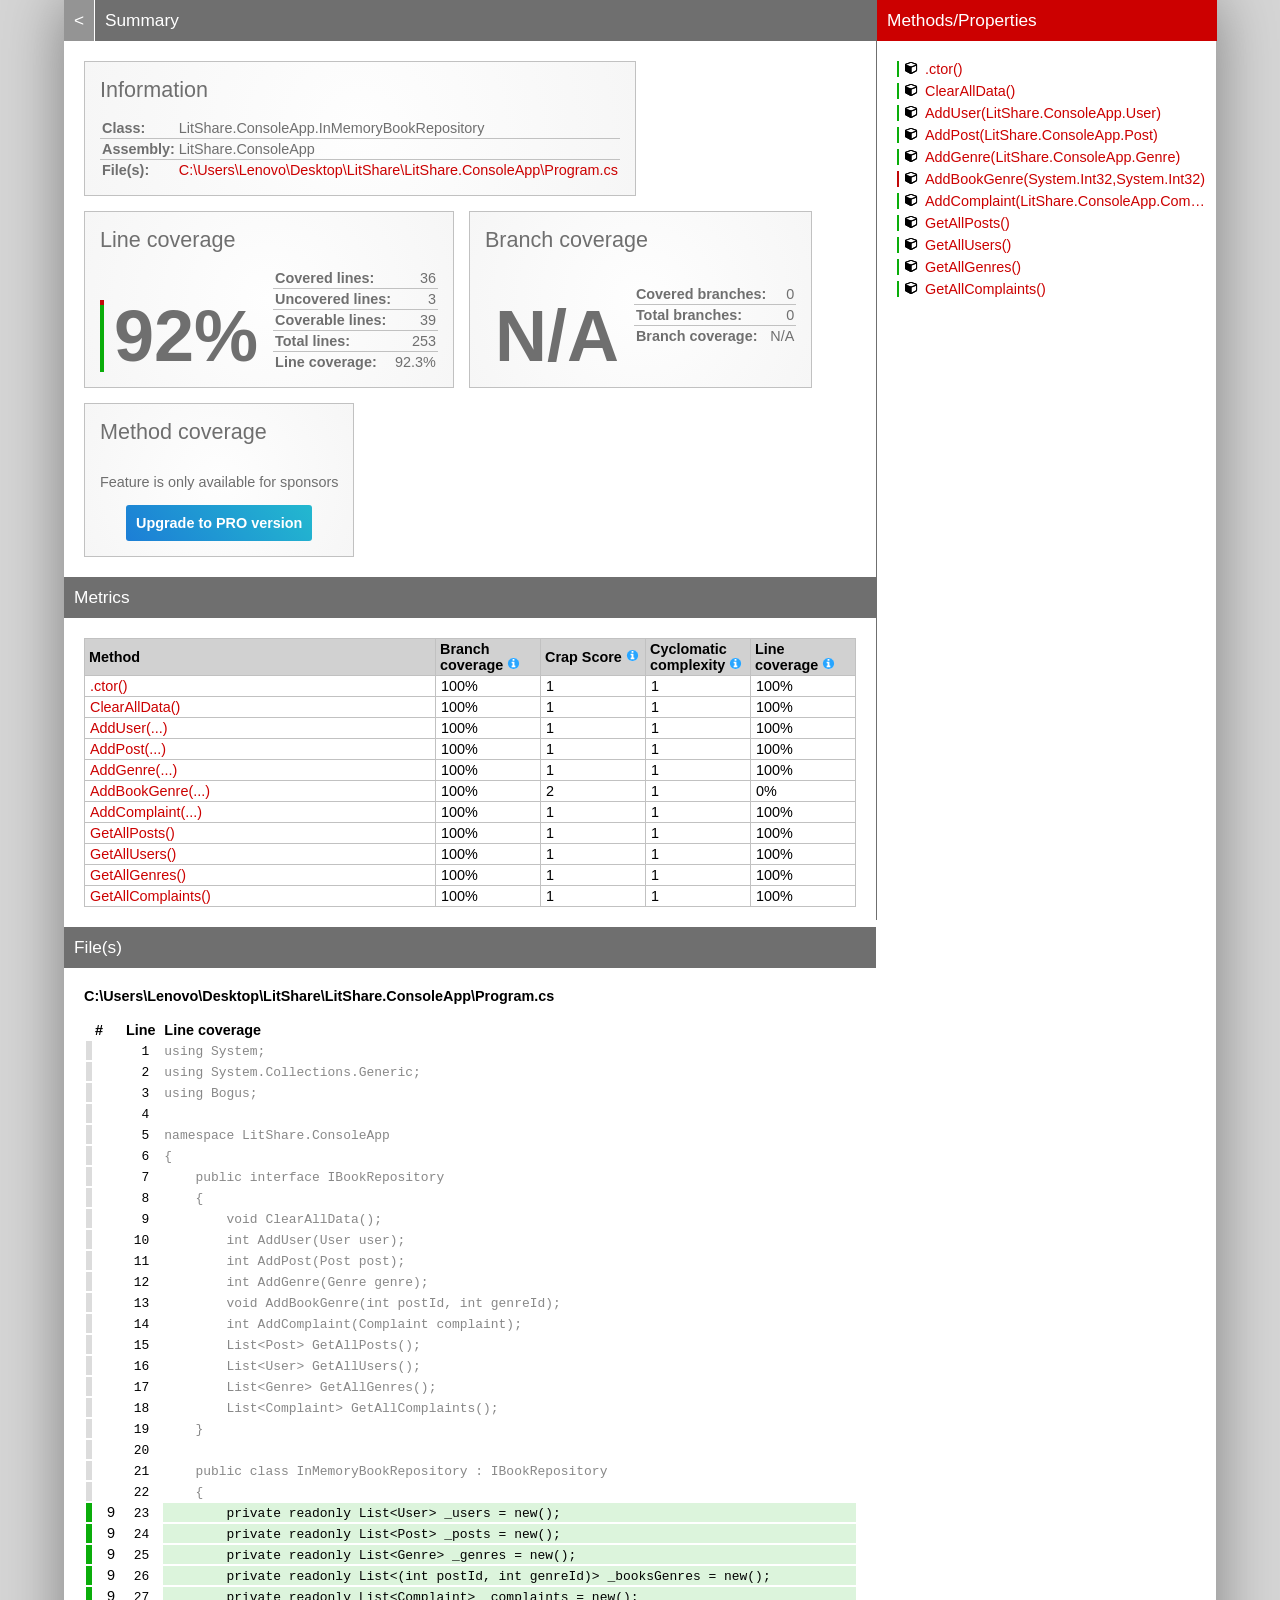
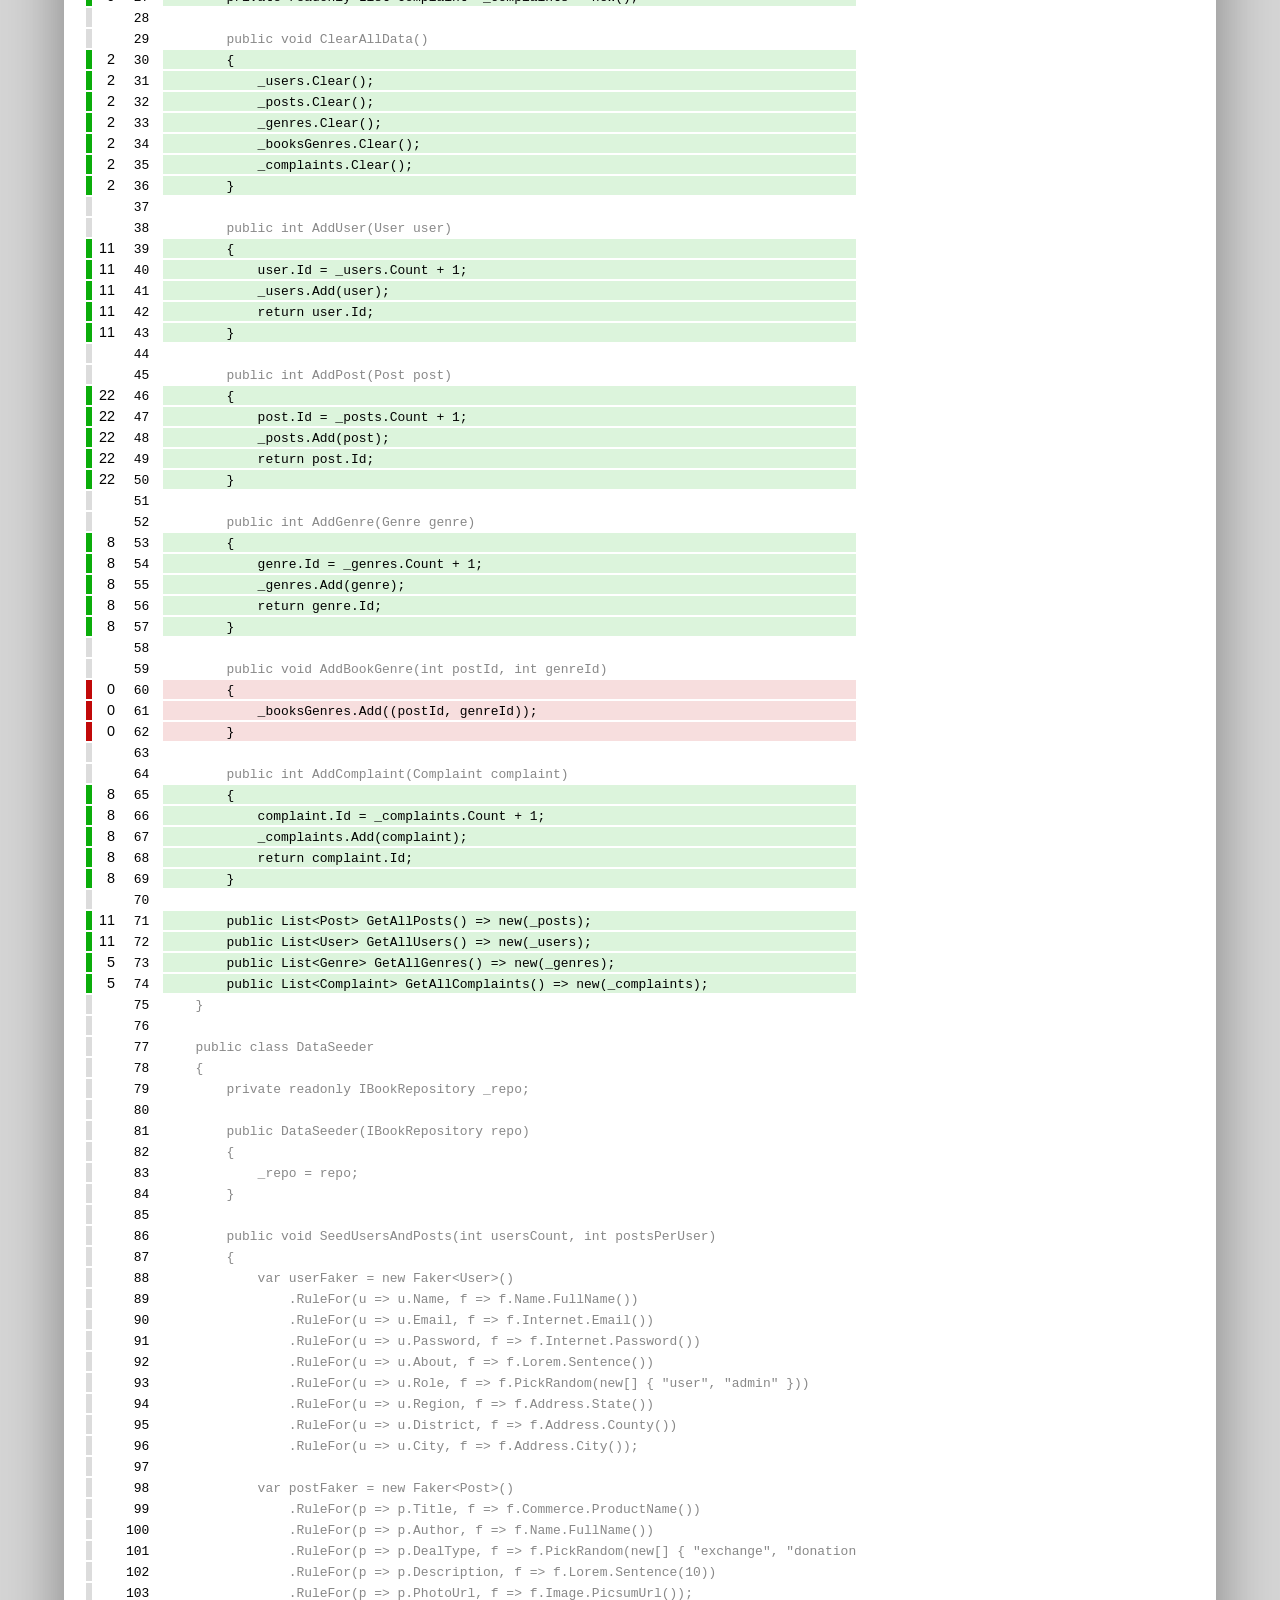
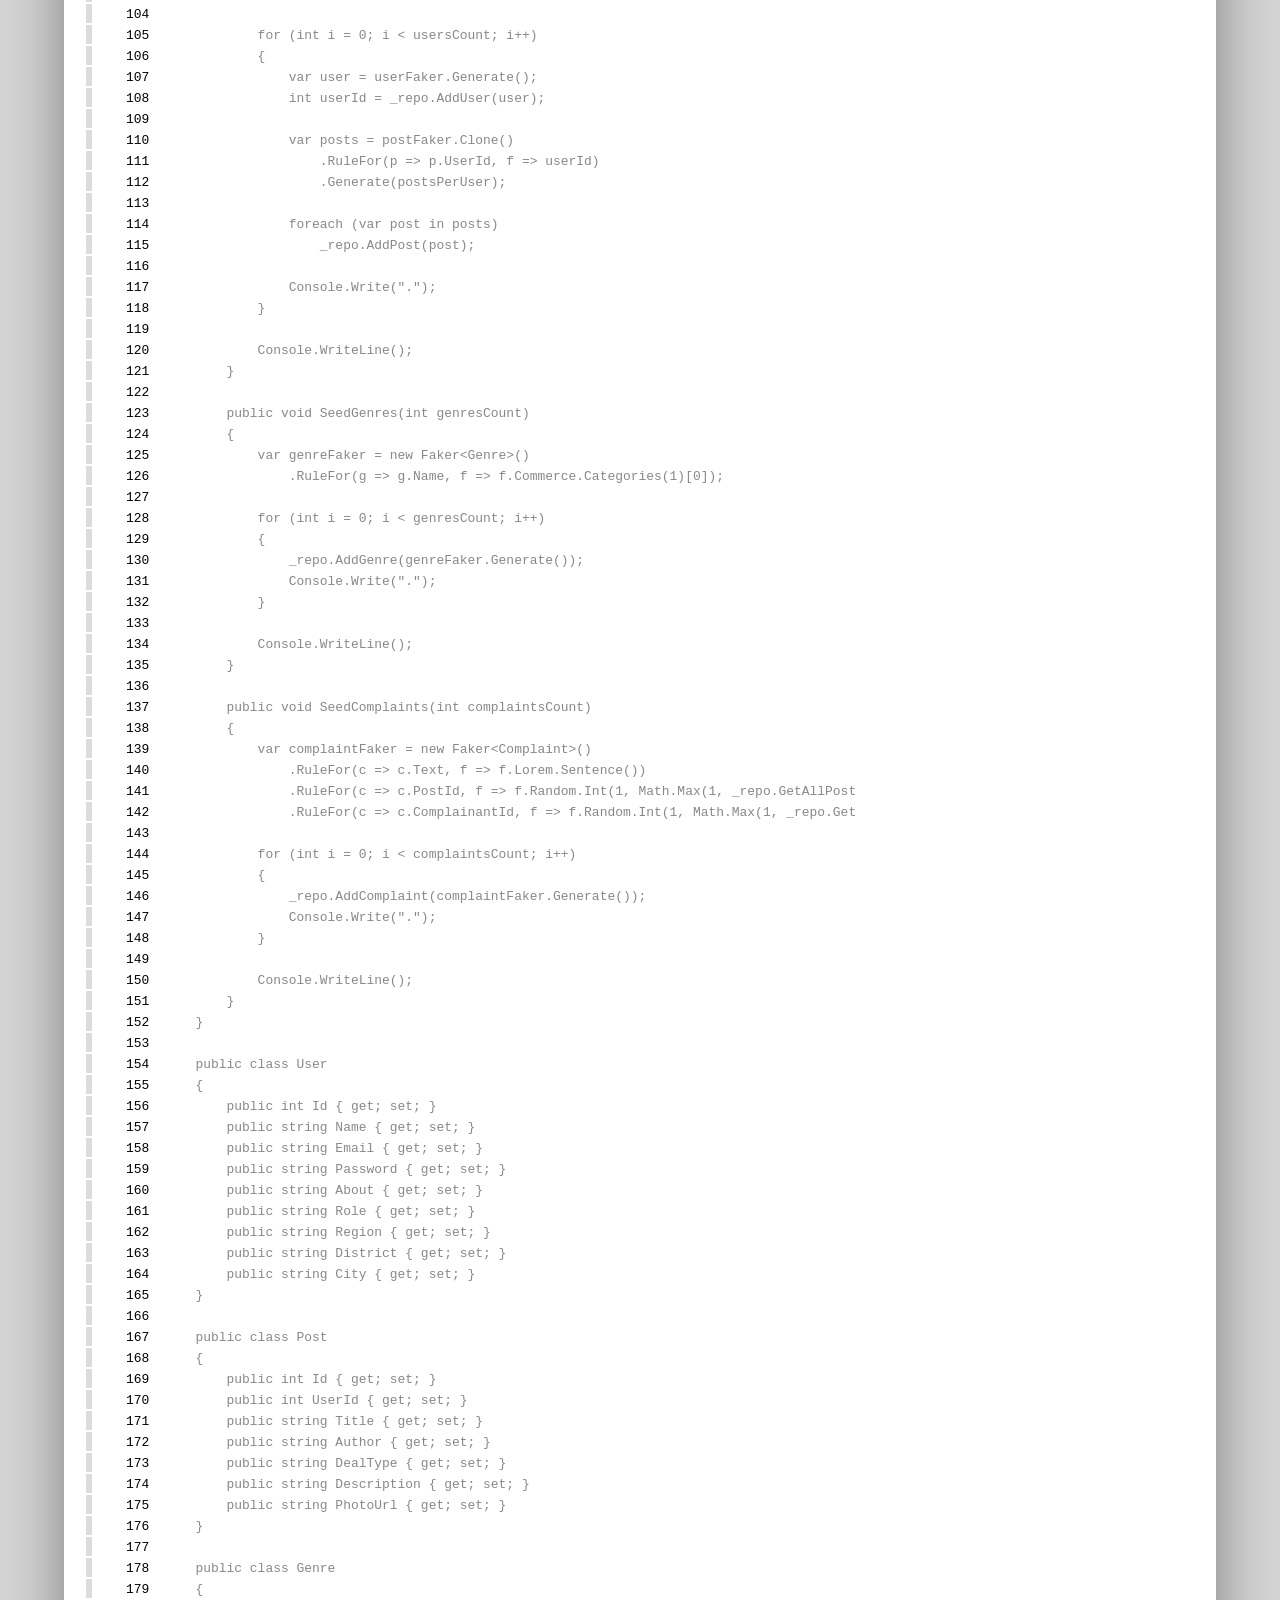
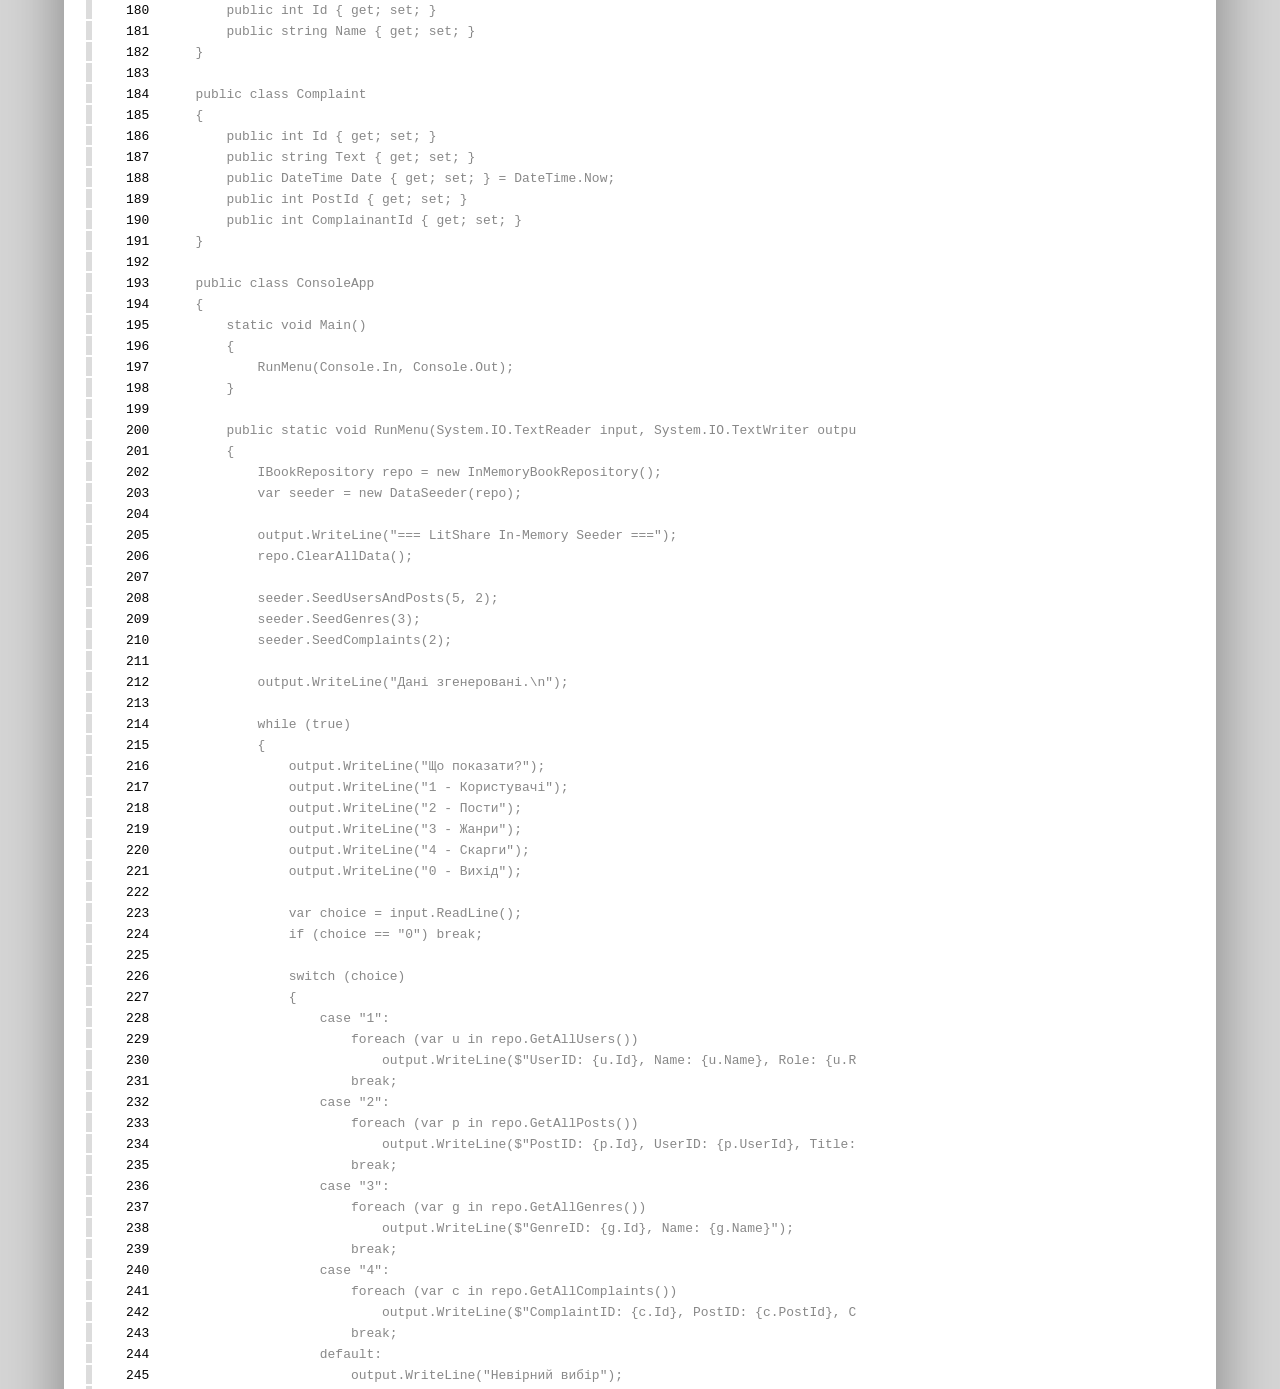
<file: LitShare.ConsoleApp.Tests/Coverage/Report/LitShare.ConsoleApp_InMemoryBookRepository.html>
<!DOCTYPE html>
<html>
<head>
<meta charset="utf-8" />
<meta name="viewport" content="width=device-width, initial-scale=1.0" />
<meta http-equiv="X-UA-Compatible" content="IE=EDGE,chrome=1" />
<link href="[data-uri]" rel="icon" type="image/x-icon" />
<title>LitShare.ConsoleApp.InMemoryBookRepository - Coverage Report</title>
<link rel="stylesheet" type="text/css" href="report.css" />
</head><body><div class="container"><div class="containerleft">
<h1><a href="index.html" class="back">&lt;</a> Summary</h1>
<div class="card-group">
<div class="card">
<div class="card-header">Information</div>
<div class="card-body">
<div class="table">
<table>
<tr>
<th>Class:</th>
<td class="limit-width " title="LitShare.ConsoleApp.InMemoryBookRepository">LitShare.ConsoleApp.InMemoryBookRepository</td>
</tr>
<tr>
<th>Assembly:</th>
<td class="limit-width " title="LitShare.ConsoleApp">LitShare.ConsoleApp</td>
</tr>
<tr>
<th>File(s):</th>
<td class="overflow-wrap"><a href="#CUsersLenovoDesktopLitShareLitShareConsoleAppProgramcs" class="navigatetohash">C:\Users\Lenovo\Desktop\LitShare\LitShare.ConsoleApp\Program.cs</a></td>
</tr>
</table>
</div>
</div>
</div>
</div>
<div class="card-group">
<div class="card">
<div class="card-header">Line coverage</div>
<div class="card-body">
<div class="large cardpercentagebar cardpercentagebar8">92%</div>
<div class="table">
<table>
<tr>
<th>Covered lines:</th>
<td class="limit-width right" title="36">36</td>
</tr>
<tr>
<th>Uncovered lines:</th>
<td class="limit-width right" title="3">3</td>
</tr>
<tr>
<th>Coverable lines:</th>
<td class="limit-width right" title="39">39</td>
</tr>
<tr>
<th>Total lines:</th>
<td class="limit-width right" title="253">253</td>
</tr>
<tr>
<th>Line coverage:</th>
<td class="limit-width right" title="36 of 39">92.3%</td>
</tr>
</table>
</div>
</div>
</div>
<div class="card">
<div class="card-header">Branch coverage</div>
<div class="card-body">
<div class="large">N/A</div>
<div class="table">
<table>
<tr>
<th>Covered branches:</th>
<td class="limit-width right" title="0">0</td>
</tr>
<tr>
<th>Total branches:</th>
<td class="limit-width right" title="0">0</td>
</tr>
<tr>
<th>Branch coverage:</th>
<td class="limit-width right" title="N/A">N/A</td>
</tr>
</table>
</div>
</div>
</div>
<div class="card">
<div class="card-header">Method coverage</div>
<div class="card-body">
<div class="center">
<p>Feature is only available for sponsors</p>
<a class="pro-button" href="https://reportgenerator.io/pro" target="_blank">Upgrade to PRO version</a>
</div>
</div>
</div>
</div>
<h1>Metrics</h1>
<div class="table-responsive">
<table class="overview table-fixed">
<colgroup>
<col class="column-min-200" />
<col class="column105" />
<col class="column105" />
<col class="column105" />
<col class="column105" />
</colgroup>
<thead><tr><th>Method</th><th>Branch coverage <a href="https://en.wikipedia.org/wiki/Code_coverage" target="_blank"><i class="icon-info-circled"></i></a></th><th>Crap Score <a href="https://googletesting.blogspot.de/2011/02/this-code-is-crap.html" target="_blank"><i class="icon-info-circled"></i></a></th><th>Cyclomatic complexity <a href="https://en.wikipedia.org/wiki/Cyclomatic_complexity" target="_blank"><i class="icon-info-circled"></i></a></th><th>Line coverage <a href="https://en.wikipedia.org/wiki/Code_coverage" target="_blank"><i class="icon-info-circled"></i></a></th></tr></thead>
<tbody>
<tr><td title=".ctor()"><a href="#file0_line23" class="navigatetohash">.ctor()</a></td><td>100%</td><td>1</td><td>1</td><td>100%</td></tr>
<tr><td title="ClearAllData()"><a href="#file0_line30" class="navigatetohash">ClearAllData()</a></td><td>100%</td><td>1</td><td>1</td><td>100%</td></tr>
<tr><td title="AddUser(LitShare.ConsoleApp.User)"><a href="#file0_line39" class="navigatetohash">AddUser(...)</a></td><td>100%</td><td>1</td><td>1</td><td>100%</td></tr>
<tr><td title="AddPost(LitShare.ConsoleApp.Post)"><a href="#file0_line46" class="navigatetohash">AddPost(...)</a></td><td>100%</td><td>1</td><td>1</td><td>100%</td></tr>
<tr><td title="AddGenre(LitShare.ConsoleApp.Genre)"><a href="#file0_line53" class="navigatetohash">AddGenre(...)</a></td><td>100%</td><td>1</td><td>1</td><td>100%</td></tr>
<tr><td title="AddBookGenre(System.Int32,System.Int32)"><a href="#file0_line60" class="navigatetohash">AddBookGenre(...)</a></td><td>100%</td><td>2</td><td>1</td><td>0%</td></tr>
<tr><td title="AddComplaint(LitShare.ConsoleApp.Complaint)"><a href="#file0_line65" class="navigatetohash">AddComplaint(...)</a></td><td>100%</td><td>1</td><td>1</td><td>100%</td></tr>
<tr><td title="GetAllPosts()"><a href="#file0_line71" class="navigatetohash">GetAllPosts()</a></td><td>100%</td><td>1</td><td>1</td><td>100%</td></tr>
<tr><td title="GetAllUsers()"><a href="#file0_line72" class="navigatetohash">GetAllUsers()</a></td><td>100%</td><td>1</td><td>1</td><td>100%</td></tr>
<tr><td title="GetAllGenres()"><a href="#file0_line73" class="navigatetohash">GetAllGenres()</a></td><td>100%</td><td>1</td><td>1</td><td>100%</td></tr>
<tr><td title="GetAllComplaints()"><a href="#file0_line74" class="navigatetohash">GetAllComplaints()</a></td><td>100%</td><td>1</td><td>1</td><td>100%</td></tr>
</tbody>
</table>
</div>
<h1>File(s)</h1>
<h2 id="CUsersLenovoDesktopLitShareLitShareConsoleAppProgramcs">C:\Users\Lenovo\Desktop\LitShare\LitShare.ConsoleApp\Program.cs</h2>
<div class="table-responsive">
<table class="lineAnalysis">
<thead><tr><th></th><th>#</th><th>Line</th><th></th><th>Line coverage</th></tr></thead>
<tbody>
<tr class="" title="Not coverable" data-coverage="{'AllTestMethods': {'VC': '', 'LVS': 'gray'}}"><td class="gray">&nbsp;</td><td class="leftmargin rightmargin right"></td><td class="rightmargin right"><a id="file0_line1"></a><code>1</code></td><td></td><td class="lightgray"><code>using&nbsp;System;</code></td></tr>
<tr class="" title="Not coverable" data-coverage="{'AllTestMethods': {'VC': '', 'LVS': 'gray'}}"><td class="gray">&nbsp;</td><td class="leftmargin rightmargin right"></td><td class="rightmargin right"><a id="file0_line2"></a><code>2</code></td><td></td><td class="lightgray"><code>using&nbsp;System.Collections.Generic;</code></td></tr>
<tr class="" title="Not coverable" data-coverage="{'AllTestMethods': {'VC': '', 'LVS': 'gray'}}"><td class="gray">&nbsp;</td><td class="leftmargin rightmargin right"></td><td class="rightmargin right"><a id="file0_line3"></a><code>3</code></td><td></td><td class="lightgray"><code>using&nbsp;Bogus;</code></td></tr>
<tr class="" title="Not coverable" data-coverage="{'AllTestMethods': {'VC': '', 'LVS': 'gray'}}"><td class="gray">&nbsp;</td><td class="leftmargin rightmargin right"></td><td class="rightmargin right"><a id="file0_line4"></a><code>4</code></td><td></td><td class="lightgray"><code></code></td></tr>
<tr class="" title="Not coverable" data-coverage="{'AllTestMethods': {'VC': '', 'LVS': 'gray'}}"><td class="gray">&nbsp;</td><td class="leftmargin rightmargin right"></td><td class="rightmargin right"><a id="file0_line5"></a><code>5</code></td><td></td><td class="lightgray"><code>namespace&nbsp;LitShare.ConsoleApp</code></td></tr>
<tr class="" title="Not coverable" data-coverage="{'AllTestMethods': {'VC': '', 'LVS': 'gray'}}"><td class="gray">&nbsp;</td><td class="leftmargin rightmargin right"></td><td class="rightmargin right"><a id="file0_line6"></a><code>6</code></td><td></td><td class="lightgray"><code>{</code></td></tr>
<tr class="" title="Not coverable" data-coverage="{'AllTestMethods': {'VC': '', 'LVS': 'gray'}}"><td class="gray">&nbsp;</td><td class="leftmargin rightmargin right"></td><td class="rightmargin right"><a id="file0_line7"></a><code>7</code></td><td></td><td class="lightgray"><code>&nbsp;&nbsp;&nbsp;&nbsp;public&nbsp;interface&nbsp;IBookRepository</code></td></tr>
<tr class="" title="Not coverable" data-coverage="{'AllTestMethods': {'VC': '', 'LVS': 'gray'}}"><td class="gray">&nbsp;</td><td class="leftmargin rightmargin right"></td><td class="rightmargin right"><a id="file0_line8"></a><code>8</code></td><td></td><td class="lightgray"><code>&nbsp;&nbsp;&nbsp;&nbsp;{</code></td></tr>
<tr class="" title="Not coverable" data-coverage="{'AllTestMethods': {'VC': '', 'LVS': 'gray'}}"><td class="gray">&nbsp;</td><td class="leftmargin rightmargin right"></td><td class="rightmargin right"><a id="file0_line9"></a><code>9</code></td><td></td><td class="lightgray"><code>&nbsp;&nbsp;&nbsp;&nbsp;&nbsp;&nbsp;&nbsp;&nbsp;void&nbsp;ClearAllData();</code></td></tr>
<tr class="" title="Not coverable" data-coverage="{'AllTestMethods': {'VC': '', 'LVS': 'gray'}}"><td class="gray">&nbsp;</td><td class="leftmargin rightmargin right"></td><td class="rightmargin right"><a id="file0_line10"></a><code>10</code></td><td></td><td class="lightgray"><code>&nbsp;&nbsp;&nbsp;&nbsp;&nbsp;&nbsp;&nbsp;&nbsp;int&nbsp;AddUser(User&nbsp;user);</code></td></tr>
<tr class="" title="Not coverable" data-coverage="{'AllTestMethods': {'VC': '', 'LVS': 'gray'}}"><td class="gray">&nbsp;</td><td class="leftmargin rightmargin right"></td><td class="rightmargin right"><a id="file0_line11"></a><code>11</code></td><td></td><td class="lightgray"><code>&nbsp;&nbsp;&nbsp;&nbsp;&nbsp;&nbsp;&nbsp;&nbsp;int&nbsp;AddPost(Post&nbsp;post);</code></td></tr>
<tr class="" title="Not coverable" data-coverage="{'AllTestMethods': {'VC': '', 'LVS': 'gray'}}"><td class="gray">&nbsp;</td><td class="leftmargin rightmargin right"></td><td class="rightmargin right"><a id="file0_line12"></a><code>12</code></td><td></td><td class="lightgray"><code>&nbsp;&nbsp;&nbsp;&nbsp;&nbsp;&nbsp;&nbsp;&nbsp;int&nbsp;AddGenre(Genre&nbsp;genre);</code></td></tr>
<tr class="" title="Not coverable" data-coverage="{'AllTestMethods': {'VC': '', 'LVS': 'gray'}}"><td class="gray">&nbsp;</td><td class="leftmargin rightmargin right"></td><td class="rightmargin right"><a id="file0_line13"></a><code>13</code></td><td></td><td class="lightgray"><code>&nbsp;&nbsp;&nbsp;&nbsp;&nbsp;&nbsp;&nbsp;&nbsp;void&nbsp;AddBookGenre(int&nbsp;postId,&nbsp;int&nbsp;genreId);</code></td></tr>
<tr class="" title="Not coverable" data-coverage="{'AllTestMethods': {'VC': '', 'LVS': 'gray'}}"><td class="gray">&nbsp;</td><td class="leftmargin rightmargin right"></td><td class="rightmargin right"><a id="file0_line14"></a><code>14</code></td><td></td><td class="lightgray"><code>&nbsp;&nbsp;&nbsp;&nbsp;&nbsp;&nbsp;&nbsp;&nbsp;int&nbsp;AddComplaint(Complaint&nbsp;complaint);</code></td></tr>
<tr class="" title="Not coverable" data-coverage="{'AllTestMethods': {'VC': '', 'LVS': 'gray'}}"><td class="gray">&nbsp;</td><td class="leftmargin rightmargin right"></td><td class="rightmargin right"><a id="file0_line15"></a><code>15</code></td><td></td><td class="lightgray"><code>&nbsp;&nbsp;&nbsp;&nbsp;&nbsp;&nbsp;&nbsp;&nbsp;List&lt;Post&gt;&nbsp;GetAllPosts();</code></td></tr>
<tr class="" title="Not coverable" data-coverage="{'AllTestMethods': {'VC': '', 'LVS': 'gray'}}"><td class="gray">&nbsp;</td><td class="leftmargin rightmargin right"></td><td class="rightmargin right"><a id="file0_line16"></a><code>16</code></td><td></td><td class="lightgray"><code>&nbsp;&nbsp;&nbsp;&nbsp;&nbsp;&nbsp;&nbsp;&nbsp;List&lt;User&gt;&nbsp;GetAllUsers();</code></td></tr>
<tr class="" title="Not coverable" data-coverage="{'AllTestMethods': {'VC': '', 'LVS': 'gray'}}"><td class="gray">&nbsp;</td><td class="leftmargin rightmargin right"></td><td class="rightmargin right"><a id="file0_line17"></a><code>17</code></td><td></td><td class="lightgray"><code>&nbsp;&nbsp;&nbsp;&nbsp;&nbsp;&nbsp;&nbsp;&nbsp;List&lt;Genre&gt;&nbsp;GetAllGenres();</code></td></tr>
<tr class="" title="Not coverable" data-coverage="{'AllTestMethods': {'VC': '', 'LVS': 'gray'}}"><td class="gray">&nbsp;</td><td class="leftmargin rightmargin right"></td><td class="rightmargin right"><a id="file0_line18"></a><code>18</code></td><td></td><td class="lightgray"><code>&nbsp;&nbsp;&nbsp;&nbsp;&nbsp;&nbsp;&nbsp;&nbsp;List&lt;Complaint&gt;&nbsp;GetAllComplaints();</code></td></tr>
<tr class="" title="Not coverable" data-coverage="{'AllTestMethods': {'VC': '', 'LVS': 'gray'}}"><td class="gray">&nbsp;</td><td class="leftmargin rightmargin right"></td><td class="rightmargin right"><a id="file0_line19"></a><code>19</code></td><td></td><td class="lightgray"><code>&nbsp;&nbsp;&nbsp;&nbsp;}</code></td></tr>
<tr class="" title="Not coverable" data-coverage="{'AllTestMethods': {'VC': '', 'LVS': 'gray'}}"><td class="gray">&nbsp;</td><td class="leftmargin rightmargin right"></td><td class="rightmargin right"><a id="file0_line20"></a><code>20</code></td><td></td><td class="lightgray"><code></code></td></tr>
<tr class="" title="Not coverable" data-coverage="{'AllTestMethods': {'VC': '', 'LVS': 'gray'}}"><td class="gray">&nbsp;</td><td class="leftmargin rightmargin right"></td><td class="rightmargin right"><a id="file0_line21"></a><code>21</code></td><td></td><td class="lightgray"><code>&nbsp;&nbsp;&nbsp;&nbsp;public&nbsp;class&nbsp;InMemoryBookRepository&nbsp;:&nbsp;IBookRepository</code></td></tr>
<tr class="" title="Not coverable" data-coverage="{'AllTestMethods': {'VC': '', 'LVS': 'gray'}}"><td class="gray">&nbsp;</td><td class="leftmargin rightmargin right"></td><td class="rightmargin right"><a id="file0_line22"></a><code>22</code></td><td></td><td class="lightgray"><code>&nbsp;&nbsp;&nbsp;&nbsp;{</code></td></tr>
<tr class="coverableline" title="Covered (9 visits)" data-coverage="{'AllTestMethods': {'VC': '9', 'LVS': 'green'}}"><td class="green">&nbsp;</td><td class="leftmargin rightmargin right">9</td><td class="rightmargin right"><a id="file0_line23"></a><code>23</code></td><td></td><td class="lightgreen"><code>&nbsp;&nbsp;&nbsp;&nbsp;&nbsp;&nbsp;&nbsp;&nbsp;private&nbsp;readonly&nbsp;List&lt;User&gt;&nbsp;_users&nbsp;=&nbsp;new();</code></td></tr>
<tr class="coverableline" title="Covered (9 visits)" data-coverage="{'AllTestMethods': {'VC': '9', 'LVS': 'green'}}"><td class="green">&nbsp;</td><td class="leftmargin rightmargin right">9</td><td class="rightmargin right"><a id="file0_line24"></a><code>24</code></td><td></td><td class="lightgreen"><code>&nbsp;&nbsp;&nbsp;&nbsp;&nbsp;&nbsp;&nbsp;&nbsp;private&nbsp;readonly&nbsp;List&lt;Post&gt;&nbsp;_posts&nbsp;=&nbsp;new();</code></td></tr>
<tr class="coverableline" title="Covered (9 visits)" data-coverage="{'AllTestMethods': {'VC': '9', 'LVS': 'green'}}"><td class="green">&nbsp;</td><td class="leftmargin rightmargin right">9</td><td class="rightmargin right"><a id="file0_line25"></a><code>25</code></td><td></td><td class="lightgreen"><code>&nbsp;&nbsp;&nbsp;&nbsp;&nbsp;&nbsp;&nbsp;&nbsp;private&nbsp;readonly&nbsp;List&lt;Genre&gt;&nbsp;_genres&nbsp;=&nbsp;new();</code></td></tr>
<tr class="coverableline" title="Covered (9 visits)" data-coverage="{'AllTestMethods': {'VC': '9', 'LVS': 'green'}}"><td class="green">&nbsp;</td><td class="leftmargin rightmargin right">9</td><td class="rightmargin right"><a id="file0_line26"></a><code>26</code></td><td></td><td class="lightgreen"><code>&nbsp;&nbsp;&nbsp;&nbsp;&nbsp;&nbsp;&nbsp;&nbsp;private&nbsp;readonly&nbsp;List&lt;(int&nbsp;postId,&nbsp;int&nbsp;genreId)&gt;&nbsp;_booksGenres&nbsp;=&nbsp;new();</code></td></tr>
<tr class="coverableline" title="Covered (9 visits)" data-coverage="{'AllTestMethods': {'VC': '9', 'LVS': 'green'}}"><td class="green">&nbsp;</td><td class="leftmargin rightmargin right">9</td><td class="rightmargin right"><a id="file0_line27"></a><code>27</code></td><td></td><td class="lightgreen"><code>&nbsp;&nbsp;&nbsp;&nbsp;&nbsp;&nbsp;&nbsp;&nbsp;private&nbsp;readonly&nbsp;List&lt;Complaint&gt;&nbsp;_complaints&nbsp;=&nbsp;new();</code></td></tr>
<tr class="" title="Not coverable" data-coverage="{'AllTestMethods': {'VC': '', 'LVS': 'gray'}}"><td class="gray">&nbsp;</td><td class="leftmargin rightmargin right"></td><td class="rightmargin right"><a id="file0_line28"></a><code>28</code></td><td></td><td class="lightgray"><code></code></td></tr>
<tr class="" title="Not coverable" data-coverage="{'AllTestMethods': {'VC': '', 'LVS': 'gray'}}"><td class="gray">&nbsp;</td><td class="leftmargin rightmargin right"></td><td class="rightmargin right"><a id="file0_line29"></a><code>29</code></td><td></td><td class="lightgray"><code>&nbsp;&nbsp;&nbsp;&nbsp;&nbsp;&nbsp;&nbsp;&nbsp;public&nbsp;void&nbsp;ClearAllData()</code></td></tr>
<tr class="coverableline" title="Covered (2 visits)" data-coverage="{'AllTestMethods': {'VC': '2', 'LVS': 'green'}}"><td class="green">&nbsp;</td><td class="leftmargin rightmargin right">2</td><td class="rightmargin right"><a id="file0_line30"></a><code>30</code></td><td></td><td class="lightgreen"><code>&nbsp;&nbsp;&nbsp;&nbsp;&nbsp;&nbsp;&nbsp;&nbsp;{</code></td></tr>
<tr class="coverableline" title="Covered (2 visits)" data-coverage="{'AllTestMethods': {'VC': '2', 'LVS': 'green'}}"><td class="green">&nbsp;</td><td class="leftmargin rightmargin right">2</td><td class="rightmargin right"><a id="file0_line31"></a><code>31</code></td><td></td><td class="lightgreen"><code>&nbsp;&nbsp;&nbsp;&nbsp;&nbsp;&nbsp;&nbsp;&nbsp;&nbsp;&nbsp;&nbsp;&nbsp;_users.Clear();</code></td></tr>
<tr class="coverableline" title="Covered (2 visits)" data-coverage="{'AllTestMethods': {'VC': '2', 'LVS': 'green'}}"><td class="green">&nbsp;</td><td class="leftmargin rightmargin right">2</td><td class="rightmargin right"><a id="file0_line32"></a><code>32</code></td><td></td><td class="lightgreen"><code>&nbsp;&nbsp;&nbsp;&nbsp;&nbsp;&nbsp;&nbsp;&nbsp;&nbsp;&nbsp;&nbsp;&nbsp;_posts.Clear();</code></td></tr>
<tr class="coverableline" title="Covered (2 visits)" data-coverage="{'AllTestMethods': {'VC': '2', 'LVS': 'green'}}"><td class="green">&nbsp;</td><td class="leftmargin rightmargin right">2</td><td class="rightmargin right"><a id="file0_line33"></a><code>33</code></td><td></td><td class="lightgreen"><code>&nbsp;&nbsp;&nbsp;&nbsp;&nbsp;&nbsp;&nbsp;&nbsp;&nbsp;&nbsp;&nbsp;&nbsp;_genres.Clear();</code></td></tr>
<tr class="coverableline" title="Covered (2 visits)" data-coverage="{'AllTestMethods': {'VC': '2', 'LVS': 'green'}}"><td class="green">&nbsp;</td><td class="leftmargin rightmargin right">2</td><td class="rightmargin right"><a id="file0_line34"></a><code>34</code></td><td></td><td class="lightgreen"><code>&nbsp;&nbsp;&nbsp;&nbsp;&nbsp;&nbsp;&nbsp;&nbsp;&nbsp;&nbsp;&nbsp;&nbsp;_booksGenres.Clear();</code></td></tr>
<tr class="coverableline" title="Covered (2 visits)" data-coverage="{'AllTestMethods': {'VC': '2', 'LVS': 'green'}}"><td class="green">&nbsp;</td><td class="leftmargin rightmargin right">2</td><td class="rightmargin right"><a id="file0_line35"></a><code>35</code></td><td></td><td class="lightgreen"><code>&nbsp;&nbsp;&nbsp;&nbsp;&nbsp;&nbsp;&nbsp;&nbsp;&nbsp;&nbsp;&nbsp;&nbsp;_complaints.Clear();</code></td></tr>
<tr class="coverableline" title="Covered (2 visits)" data-coverage="{'AllTestMethods': {'VC': '2', 'LVS': 'green'}}"><td class="green">&nbsp;</td><td class="leftmargin rightmargin right">2</td><td class="rightmargin right"><a id="file0_line36"></a><code>36</code></td><td></td><td class="lightgreen"><code>&nbsp;&nbsp;&nbsp;&nbsp;&nbsp;&nbsp;&nbsp;&nbsp;}</code></td></tr>
<tr class="" title="Not coverable" data-coverage="{'AllTestMethods': {'VC': '', 'LVS': 'gray'}}"><td class="gray">&nbsp;</td><td class="leftmargin rightmargin right"></td><td class="rightmargin right"><a id="file0_line37"></a><code>37</code></td><td></td><td class="lightgray"><code></code></td></tr>
<tr class="" title="Not coverable" data-coverage="{'AllTestMethods': {'VC': '', 'LVS': 'gray'}}"><td class="gray">&nbsp;</td><td class="leftmargin rightmargin right"></td><td class="rightmargin right"><a id="file0_line38"></a><code>38</code></td><td></td><td class="lightgray"><code>&nbsp;&nbsp;&nbsp;&nbsp;&nbsp;&nbsp;&nbsp;&nbsp;public&nbsp;int&nbsp;AddUser(User&nbsp;user)</code></td></tr>
<tr class="coverableline" title="Covered (11 visits)" data-coverage="{'AllTestMethods': {'VC': '11', 'LVS': 'green'}}"><td class="green">&nbsp;</td><td class="leftmargin rightmargin right">11</td><td class="rightmargin right"><a id="file0_line39"></a><code>39</code></td><td></td><td class="lightgreen"><code>&nbsp;&nbsp;&nbsp;&nbsp;&nbsp;&nbsp;&nbsp;&nbsp;{</code></td></tr>
<tr class="coverableline" title="Covered (11 visits)" data-coverage="{'AllTestMethods': {'VC': '11', 'LVS': 'green'}}"><td class="green">&nbsp;</td><td class="leftmargin rightmargin right">11</td><td class="rightmargin right"><a id="file0_line40"></a><code>40</code></td><td></td><td class="lightgreen"><code>&nbsp;&nbsp;&nbsp;&nbsp;&nbsp;&nbsp;&nbsp;&nbsp;&nbsp;&nbsp;&nbsp;&nbsp;user.Id&nbsp;=&nbsp;_users.Count&nbsp;+&nbsp;1;</code></td></tr>
<tr class="coverableline" title="Covered (11 visits)" data-coverage="{'AllTestMethods': {'VC': '11', 'LVS': 'green'}}"><td class="green">&nbsp;</td><td class="leftmargin rightmargin right">11</td><td class="rightmargin right"><a id="file0_line41"></a><code>41</code></td><td></td><td class="lightgreen"><code>&nbsp;&nbsp;&nbsp;&nbsp;&nbsp;&nbsp;&nbsp;&nbsp;&nbsp;&nbsp;&nbsp;&nbsp;_users.Add(user);</code></td></tr>
<tr class="coverableline" title="Covered (11 visits)" data-coverage="{'AllTestMethods': {'VC': '11', 'LVS': 'green'}}"><td class="green">&nbsp;</td><td class="leftmargin rightmargin right">11</td><td class="rightmargin right"><a id="file0_line42"></a><code>42</code></td><td></td><td class="lightgreen"><code>&nbsp;&nbsp;&nbsp;&nbsp;&nbsp;&nbsp;&nbsp;&nbsp;&nbsp;&nbsp;&nbsp;&nbsp;return&nbsp;user.Id;</code></td></tr>
<tr class="coverableline" title="Covered (11 visits)" data-coverage="{'AllTestMethods': {'VC': '11', 'LVS': 'green'}}"><td class="green">&nbsp;</td><td class="leftmargin rightmargin right">11</td><td class="rightmargin right"><a id="file0_line43"></a><code>43</code></td><td></td><td class="lightgreen"><code>&nbsp;&nbsp;&nbsp;&nbsp;&nbsp;&nbsp;&nbsp;&nbsp;}</code></td></tr>
<tr class="" title="Not coverable" data-coverage="{'AllTestMethods': {'VC': '', 'LVS': 'gray'}}"><td class="gray">&nbsp;</td><td class="leftmargin rightmargin right"></td><td class="rightmargin right"><a id="file0_line44"></a><code>44</code></td><td></td><td class="lightgray"><code></code></td></tr>
<tr class="" title="Not coverable" data-coverage="{'AllTestMethods': {'VC': '', 'LVS': 'gray'}}"><td class="gray">&nbsp;</td><td class="leftmargin rightmargin right"></td><td class="rightmargin right"><a id="file0_line45"></a><code>45</code></td><td></td><td class="lightgray"><code>&nbsp;&nbsp;&nbsp;&nbsp;&nbsp;&nbsp;&nbsp;&nbsp;public&nbsp;int&nbsp;AddPost(Post&nbsp;post)</code></td></tr>
<tr class="coverableline" title="Covered (22 visits)" data-coverage="{'AllTestMethods': {'VC': '22', 'LVS': 'green'}}"><td class="green">&nbsp;</td><td class="leftmargin rightmargin right">22</td><td class="rightmargin right"><a id="file0_line46"></a><code>46</code></td><td></td><td class="lightgreen"><code>&nbsp;&nbsp;&nbsp;&nbsp;&nbsp;&nbsp;&nbsp;&nbsp;{</code></td></tr>
<tr class="coverableline" title="Covered (22 visits)" data-coverage="{'AllTestMethods': {'VC': '22', 'LVS': 'green'}}"><td class="green">&nbsp;</td><td class="leftmargin rightmargin right">22</td><td class="rightmargin right"><a id="file0_line47"></a><code>47</code></td><td></td><td class="lightgreen"><code>&nbsp;&nbsp;&nbsp;&nbsp;&nbsp;&nbsp;&nbsp;&nbsp;&nbsp;&nbsp;&nbsp;&nbsp;post.Id&nbsp;=&nbsp;_posts.Count&nbsp;+&nbsp;1;</code></td></tr>
<tr class="coverableline" title="Covered (22 visits)" data-coverage="{'AllTestMethods': {'VC': '22', 'LVS': 'green'}}"><td class="green">&nbsp;</td><td class="leftmargin rightmargin right">22</td><td class="rightmargin right"><a id="file0_line48"></a><code>48</code></td><td></td><td class="lightgreen"><code>&nbsp;&nbsp;&nbsp;&nbsp;&nbsp;&nbsp;&nbsp;&nbsp;&nbsp;&nbsp;&nbsp;&nbsp;_posts.Add(post);</code></td></tr>
<tr class="coverableline" title="Covered (22 visits)" data-coverage="{'AllTestMethods': {'VC': '22', 'LVS': 'green'}}"><td class="green">&nbsp;</td><td class="leftmargin rightmargin right">22</td><td class="rightmargin right"><a id="file0_line49"></a><code>49</code></td><td></td><td class="lightgreen"><code>&nbsp;&nbsp;&nbsp;&nbsp;&nbsp;&nbsp;&nbsp;&nbsp;&nbsp;&nbsp;&nbsp;&nbsp;return&nbsp;post.Id;</code></td></tr>
<tr class="coverableline" title="Covered (22 visits)" data-coverage="{'AllTestMethods': {'VC': '22', 'LVS': 'green'}}"><td class="green">&nbsp;</td><td class="leftmargin rightmargin right">22</td><td class="rightmargin right"><a id="file0_line50"></a><code>50</code></td><td></td><td class="lightgreen"><code>&nbsp;&nbsp;&nbsp;&nbsp;&nbsp;&nbsp;&nbsp;&nbsp;}</code></td></tr>
<tr class="" title="Not coverable" data-coverage="{'AllTestMethods': {'VC': '', 'LVS': 'gray'}}"><td class="gray">&nbsp;</td><td class="leftmargin rightmargin right"></td><td class="rightmargin right"><a id="file0_line51"></a><code>51</code></td><td></td><td class="lightgray"><code></code></td></tr>
<tr class="" title="Not coverable" data-coverage="{'AllTestMethods': {'VC': '', 'LVS': 'gray'}}"><td class="gray">&nbsp;</td><td class="leftmargin rightmargin right"></td><td class="rightmargin right"><a id="file0_line52"></a><code>52</code></td><td></td><td class="lightgray"><code>&nbsp;&nbsp;&nbsp;&nbsp;&nbsp;&nbsp;&nbsp;&nbsp;public&nbsp;int&nbsp;AddGenre(Genre&nbsp;genre)</code></td></tr>
<tr class="coverableline" title="Covered (8 visits)" data-coverage="{'AllTestMethods': {'VC': '8', 'LVS': 'green'}}"><td class="green">&nbsp;</td><td class="leftmargin rightmargin right">8</td><td class="rightmargin right"><a id="file0_line53"></a><code>53</code></td><td></td><td class="lightgreen"><code>&nbsp;&nbsp;&nbsp;&nbsp;&nbsp;&nbsp;&nbsp;&nbsp;{</code></td></tr>
<tr class="coverableline" title="Covered (8 visits)" data-coverage="{'AllTestMethods': {'VC': '8', 'LVS': 'green'}}"><td class="green">&nbsp;</td><td class="leftmargin rightmargin right">8</td><td class="rightmargin right"><a id="file0_line54"></a><code>54</code></td><td></td><td class="lightgreen"><code>&nbsp;&nbsp;&nbsp;&nbsp;&nbsp;&nbsp;&nbsp;&nbsp;&nbsp;&nbsp;&nbsp;&nbsp;genre.Id&nbsp;=&nbsp;_genres.Count&nbsp;+&nbsp;1;</code></td></tr>
<tr class="coverableline" title="Covered (8 visits)" data-coverage="{'AllTestMethods': {'VC': '8', 'LVS': 'green'}}"><td class="green">&nbsp;</td><td class="leftmargin rightmargin right">8</td><td class="rightmargin right"><a id="file0_line55"></a><code>55</code></td><td></td><td class="lightgreen"><code>&nbsp;&nbsp;&nbsp;&nbsp;&nbsp;&nbsp;&nbsp;&nbsp;&nbsp;&nbsp;&nbsp;&nbsp;_genres.Add(genre);</code></td></tr>
<tr class="coverableline" title="Covered (8 visits)" data-coverage="{'AllTestMethods': {'VC': '8', 'LVS': 'green'}}"><td class="green">&nbsp;</td><td class="leftmargin rightmargin right">8</td><td class="rightmargin right"><a id="file0_line56"></a><code>56</code></td><td></td><td class="lightgreen"><code>&nbsp;&nbsp;&nbsp;&nbsp;&nbsp;&nbsp;&nbsp;&nbsp;&nbsp;&nbsp;&nbsp;&nbsp;return&nbsp;genre.Id;</code></td></tr>
<tr class="coverableline" title="Covered (8 visits)" data-coverage="{'AllTestMethods': {'VC': '8', 'LVS': 'green'}}"><td class="green">&nbsp;</td><td class="leftmargin rightmargin right">8</td><td class="rightmargin right"><a id="file0_line57"></a><code>57</code></td><td></td><td class="lightgreen"><code>&nbsp;&nbsp;&nbsp;&nbsp;&nbsp;&nbsp;&nbsp;&nbsp;}</code></td></tr>
<tr class="" title="Not coverable" data-coverage="{'AllTestMethods': {'VC': '', 'LVS': 'gray'}}"><td class="gray">&nbsp;</td><td class="leftmargin rightmargin right"></td><td class="rightmargin right"><a id="file0_line58"></a><code>58</code></td><td></td><td class="lightgray"><code></code></td></tr>
<tr class="" title="Not coverable" data-coverage="{'AllTestMethods': {'VC': '', 'LVS': 'gray'}}"><td class="gray">&nbsp;</td><td class="leftmargin rightmargin right"></td><td class="rightmargin right"><a id="file0_line59"></a><code>59</code></td><td></td><td class="lightgray"><code>&nbsp;&nbsp;&nbsp;&nbsp;&nbsp;&nbsp;&nbsp;&nbsp;public&nbsp;void&nbsp;AddBookGenre(int&nbsp;postId,&nbsp;int&nbsp;genreId)</code></td></tr>
<tr class="coverableline" title="Not covered (0 visits)" data-coverage="{'AllTestMethods': {'VC': '0', 'LVS': 'red'}}"><td class="red">&nbsp;</td><td class="leftmargin rightmargin right">0</td><td class="rightmargin right"><a id="file0_line60"></a><code>60</code></td><td></td><td class="lightred"><code>&nbsp;&nbsp;&nbsp;&nbsp;&nbsp;&nbsp;&nbsp;&nbsp;{</code></td></tr>
<tr class="coverableline" title="Not covered (0 visits)" data-coverage="{'AllTestMethods': {'VC': '0', 'LVS': 'red'}}"><td class="red">&nbsp;</td><td class="leftmargin rightmargin right">0</td><td class="rightmargin right"><a id="file0_line61"></a><code>61</code></td><td></td><td class="lightred"><code>&nbsp;&nbsp;&nbsp;&nbsp;&nbsp;&nbsp;&nbsp;&nbsp;&nbsp;&nbsp;&nbsp;&nbsp;_booksGenres.Add((postId,&nbsp;genreId));</code></td></tr>
<tr class="coverableline" title="Not covered (0 visits)" data-coverage="{'AllTestMethods': {'VC': '0', 'LVS': 'red'}}"><td class="red">&nbsp;</td><td class="leftmargin rightmargin right">0</td><td class="rightmargin right"><a id="file0_line62"></a><code>62</code></td><td></td><td class="lightred"><code>&nbsp;&nbsp;&nbsp;&nbsp;&nbsp;&nbsp;&nbsp;&nbsp;}</code></td></tr>
<tr class="" title="Not coverable" data-coverage="{'AllTestMethods': {'VC': '', 'LVS': 'gray'}}"><td class="gray">&nbsp;</td><td class="leftmargin rightmargin right"></td><td class="rightmargin right"><a id="file0_line63"></a><code>63</code></td><td></td><td class="lightgray"><code></code></td></tr>
<tr class="" title="Not coverable" data-coverage="{'AllTestMethods': {'VC': '', 'LVS': 'gray'}}"><td class="gray">&nbsp;</td><td class="leftmargin rightmargin right"></td><td class="rightmargin right"><a id="file0_line64"></a><code>64</code></td><td></td><td class="lightgray"><code>&nbsp;&nbsp;&nbsp;&nbsp;&nbsp;&nbsp;&nbsp;&nbsp;public&nbsp;int&nbsp;AddComplaint(Complaint&nbsp;complaint)</code></td></tr>
<tr class="coverableline" title="Covered (8 visits)" data-coverage="{'AllTestMethods': {'VC': '8', 'LVS': 'green'}}"><td class="green">&nbsp;</td><td class="leftmargin rightmargin right">8</td><td class="rightmargin right"><a id="file0_line65"></a><code>65</code></td><td></td><td class="lightgreen"><code>&nbsp;&nbsp;&nbsp;&nbsp;&nbsp;&nbsp;&nbsp;&nbsp;{</code></td></tr>
<tr class="coverableline" title="Covered (8 visits)" data-coverage="{'AllTestMethods': {'VC': '8', 'LVS': 'green'}}"><td class="green">&nbsp;</td><td class="leftmargin rightmargin right">8</td><td class="rightmargin right"><a id="file0_line66"></a><code>66</code></td><td></td><td class="lightgreen"><code>&nbsp;&nbsp;&nbsp;&nbsp;&nbsp;&nbsp;&nbsp;&nbsp;&nbsp;&nbsp;&nbsp;&nbsp;complaint.Id&nbsp;=&nbsp;_complaints.Count&nbsp;+&nbsp;1;</code></td></tr>
<tr class="coverableline" title="Covered (8 visits)" data-coverage="{'AllTestMethods': {'VC': '8', 'LVS': 'green'}}"><td class="green">&nbsp;</td><td class="leftmargin rightmargin right">8</td><td class="rightmargin right"><a id="file0_line67"></a><code>67</code></td><td></td><td class="lightgreen"><code>&nbsp;&nbsp;&nbsp;&nbsp;&nbsp;&nbsp;&nbsp;&nbsp;&nbsp;&nbsp;&nbsp;&nbsp;_complaints.Add(complaint);</code></td></tr>
<tr class="coverableline" title="Covered (8 visits)" data-coverage="{'AllTestMethods': {'VC': '8', 'LVS': 'green'}}"><td class="green">&nbsp;</td><td class="leftmargin rightmargin right">8</td><td class="rightmargin right"><a id="file0_line68"></a><code>68</code></td><td></td><td class="lightgreen"><code>&nbsp;&nbsp;&nbsp;&nbsp;&nbsp;&nbsp;&nbsp;&nbsp;&nbsp;&nbsp;&nbsp;&nbsp;return&nbsp;complaint.Id;</code></td></tr>
<tr class="coverableline" title="Covered (8 visits)" data-coverage="{'AllTestMethods': {'VC': '8', 'LVS': 'green'}}"><td class="green">&nbsp;</td><td class="leftmargin rightmargin right">8</td><td class="rightmargin right"><a id="file0_line69"></a><code>69</code></td><td></td><td class="lightgreen"><code>&nbsp;&nbsp;&nbsp;&nbsp;&nbsp;&nbsp;&nbsp;&nbsp;}</code></td></tr>
<tr class="" title="Not coverable" data-coverage="{'AllTestMethods': {'VC': '', 'LVS': 'gray'}}"><td class="gray">&nbsp;</td><td class="leftmargin rightmargin right"></td><td class="rightmargin right"><a id="file0_line70"></a><code>70</code></td><td></td><td class="lightgray"><code></code></td></tr>
<tr class="coverableline" title="Covered (11 visits)" data-coverage="{'AllTestMethods': {'VC': '11', 'LVS': 'green'}}"><td class="green">&nbsp;</td><td class="leftmargin rightmargin right">11</td><td class="rightmargin right"><a id="file0_line71"></a><code>71</code></td><td></td><td class="lightgreen"><code>&nbsp;&nbsp;&nbsp;&nbsp;&nbsp;&nbsp;&nbsp;&nbsp;public&nbsp;List&lt;Post&gt;&nbsp;GetAllPosts()&nbsp;=&gt;&nbsp;new(_posts);</code></td></tr>
<tr class="coverableline" title="Covered (11 visits)" data-coverage="{'AllTestMethods': {'VC': '11', 'LVS': 'green'}}"><td class="green">&nbsp;</td><td class="leftmargin rightmargin right">11</td><td class="rightmargin right"><a id="file0_line72"></a><code>72</code></td><td></td><td class="lightgreen"><code>&nbsp;&nbsp;&nbsp;&nbsp;&nbsp;&nbsp;&nbsp;&nbsp;public&nbsp;List&lt;User&gt;&nbsp;GetAllUsers()&nbsp;=&gt;&nbsp;new(_users);</code></td></tr>
<tr class="coverableline" title="Covered (5 visits)" data-coverage="{'AllTestMethods': {'VC': '5', 'LVS': 'green'}}"><td class="green">&nbsp;</td><td class="leftmargin rightmargin right">5</td><td class="rightmargin right"><a id="file0_line73"></a><code>73</code></td><td></td><td class="lightgreen"><code>&nbsp;&nbsp;&nbsp;&nbsp;&nbsp;&nbsp;&nbsp;&nbsp;public&nbsp;List&lt;Genre&gt;&nbsp;GetAllGenres()&nbsp;=&gt;&nbsp;new(_genres);</code></td></tr>
<tr class="coverableline" title="Covered (5 visits)" data-coverage="{'AllTestMethods': {'VC': '5', 'LVS': 'green'}}"><td class="green">&nbsp;</td><td class="leftmargin rightmargin right">5</td><td class="rightmargin right"><a id="file0_line74"></a><code>74</code></td><td></td><td class="lightgreen"><code>&nbsp;&nbsp;&nbsp;&nbsp;&nbsp;&nbsp;&nbsp;&nbsp;public&nbsp;List&lt;Complaint&gt;&nbsp;GetAllComplaints()&nbsp;=&gt;&nbsp;new(_complaints);</code></td></tr>
<tr class="" title="Not coverable" data-coverage="{'AllTestMethods': {'VC': '', 'LVS': 'gray'}}"><td class="gray">&nbsp;</td><td class="leftmargin rightmargin right"></td><td class="rightmargin right"><a id="file0_line75"></a><code>75</code></td><td></td><td class="lightgray"><code>&nbsp;&nbsp;&nbsp;&nbsp;}</code></td></tr>
<tr class="" title="Not coverable" data-coverage="{'AllTestMethods': {'VC': '', 'LVS': 'gray'}}"><td class="gray">&nbsp;</td><td class="leftmargin rightmargin right"></td><td class="rightmargin right"><a id="file0_line76"></a><code>76</code></td><td></td><td class="lightgray"><code></code></td></tr>
<tr class="" title="Not coverable" data-coverage="{'AllTestMethods': {'VC': '', 'LVS': 'gray'}}"><td class="gray">&nbsp;</td><td class="leftmargin rightmargin right"></td><td class="rightmargin right"><a id="file0_line77"></a><code>77</code></td><td></td><td class="lightgray"><code>&nbsp;&nbsp;&nbsp;&nbsp;public&nbsp;class&nbsp;DataSeeder</code></td></tr>
<tr class="" title="Not coverable" data-coverage="{'AllTestMethods': {'VC': '', 'LVS': 'gray'}}"><td class="gray">&nbsp;</td><td class="leftmargin rightmargin right"></td><td class="rightmargin right"><a id="file0_line78"></a><code>78</code></td><td></td><td class="lightgray"><code>&nbsp;&nbsp;&nbsp;&nbsp;{</code></td></tr>
<tr class="" title="Not coverable" data-coverage="{'AllTestMethods': {'VC': '', 'LVS': 'gray'}}"><td class="gray">&nbsp;</td><td class="leftmargin rightmargin right"></td><td class="rightmargin right"><a id="file0_line79"></a><code>79</code></td><td></td><td class="lightgray"><code>&nbsp;&nbsp;&nbsp;&nbsp;&nbsp;&nbsp;&nbsp;&nbsp;private&nbsp;readonly&nbsp;IBookRepository&nbsp;_repo;</code></td></tr>
<tr class="" title="Not coverable" data-coverage="{'AllTestMethods': {'VC': '', 'LVS': 'gray'}}"><td class="gray">&nbsp;</td><td class="leftmargin rightmargin right"></td><td class="rightmargin right"><a id="file0_line80"></a><code>80</code></td><td></td><td class="lightgray"><code></code></td></tr>
<tr class="" title="Not coverable" data-coverage="{'AllTestMethods': {'VC': '', 'LVS': 'gray'}}"><td class="gray">&nbsp;</td><td class="leftmargin rightmargin right"></td><td class="rightmargin right"><a id="file0_line81"></a><code>81</code></td><td></td><td class="lightgray"><code>&nbsp;&nbsp;&nbsp;&nbsp;&nbsp;&nbsp;&nbsp;&nbsp;public&nbsp;DataSeeder(IBookRepository&nbsp;repo)</code></td></tr>
<tr class="" title="Not coverable" data-coverage="{'AllTestMethods': {'VC': '', 'LVS': 'gray'}}"><td class="gray">&nbsp;</td><td class="leftmargin rightmargin right"></td><td class="rightmargin right"><a id="file0_line82"></a><code>82</code></td><td></td><td class="lightgray"><code>&nbsp;&nbsp;&nbsp;&nbsp;&nbsp;&nbsp;&nbsp;&nbsp;{</code></td></tr>
<tr class="" title="Not coverable" data-coverage="{'AllTestMethods': {'VC': '', 'LVS': 'gray'}}"><td class="gray">&nbsp;</td><td class="leftmargin rightmargin right"></td><td class="rightmargin right"><a id="file0_line83"></a><code>83</code></td><td></td><td class="lightgray"><code>&nbsp;&nbsp;&nbsp;&nbsp;&nbsp;&nbsp;&nbsp;&nbsp;&nbsp;&nbsp;&nbsp;&nbsp;_repo&nbsp;=&nbsp;repo;</code></td></tr>
<tr class="" title="Not coverable" data-coverage="{'AllTestMethods': {'VC': '', 'LVS': 'gray'}}"><td class="gray">&nbsp;</td><td class="leftmargin rightmargin right"></td><td class="rightmargin right"><a id="file0_line84"></a><code>84</code></td><td></td><td class="lightgray"><code>&nbsp;&nbsp;&nbsp;&nbsp;&nbsp;&nbsp;&nbsp;&nbsp;}</code></td></tr>
<tr class="" title="Not coverable" data-coverage="{'AllTestMethods': {'VC': '', 'LVS': 'gray'}}"><td class="gray">&nbsp;</td><td class="leftmargin rightmargin right"></td><td class="rightmargin right"><a id="file0_line85"></a><code>85</code></td><td></td><td class="lightgray"><code></code></td></tr>
<tr class="" title="Not coverable" data-coverage="{'AllTestMethods': {'VC': '', 'LVS': 'gray'}}"><td class="gray">&nbsp;</td><td class="leftmargin rightmargin right"></td><td class="rightmargin right"><a id="file0_line86"></a><code>86</code></td><td></td><td class="lightgray"><code>&nbsp;&nbsp;&nbsp;&nbsp;&nbsp;&nbsp;&nbsp;&nbsp;public&nbsp;void&nbsp;SeedUsersAndPosts(int&nbsp;usersCount,&nbsp;int&nbsp;postsPerUser)</code></td></tr>
<tr class="" title="Not coverable" data-coverage="{'AllTestMethods': {'VC': '', 'LVS': 'gray'}}"><td class="gray">&nbsp;</td><td class="leftmargin rightmargin right"></td><td class="rightmargin right"><a id="file0_line87"></a><code>87</code></td><td></td><td class="lightgray"><code>&nbsp;&nbsp;&nbsp;&nbsp;&nbsp;&nbsp;&nbsp;&nbsp;{</code></td></tr>
<tr class="" title="Not coverable" data-coverage="{'AllTestMethods': {'VC': '', 'LVS': 'gray'}}"><td class="gray">&nbsp;</td><td class="leftmargin rightmargin right"></td><td class="rightmargin right"><a id="file0_line88"></a><code>88</code></td><td></td><td class="lightgray"><code>&nbsp;&nbsp;&nbsp;&nbsp;&nbsp;&nbsp;&nbsp;&nbsp;&nbsp;&nbsp;&nbsp;&nbsp;var&nbsp;userFaker&nbsp;=&nbsp;new&nbsp;Faker&lt;User&gt;()</code></td></tr>
<tr class="" title="Not coverable" data-coverage="{'AllTestMethods': {'VC': '', 'LVS': 'gray'}}"><td class="gray">&nbsp;</td><td class="leftmargin rightmargin right"></td><td class="rightmargin right"><a id="file0_line89"></a><code>89</code></td><td></td><td class="lightgray"><code>&nbsp;&nbsp;&nbsp;&nbsp;&nbsp;&nbsp;&nbsp;&nbsp;&nbsp;&nbsp;&nbsp;&nbsp;&nbsp;&nbsp;&nbsp;&nbsp;.RuleFor(u&nbsp;=&gt;&nbsp;u.Name,&nbsp;f&nbsp;=&gt;&nbsp;f.Name.FullName())</code></td></tr>
<tr class="" title="Not coverable" data-coverage="{'AllTestMethods': {'VC': '', 'LVS': 'gray'}}"><td class="gray">&nbsp;</td><td class="leftmargin rightmargin right"></td><td class="rightmargin right"><a id="file0_line90"></a><code>90</code></td><td></td><td class="lightgray"><code>&nbsp;&nbsp;&nbsp;&nbsp;&nbsp;&nbsp;&nbsp;&nbsp;&nbsp;&nbsp;&nbsp;&nbsp;&nbsp;&nbsp;&nbsp;&nbsp;.RuleFor(u&nbsp;=&gt;&nbsp;u.Email,&nbsp;f&nbsp;=&gt;&nbsp;f.Internet.Email())</code></td></tr>
<tr class="" title="Not coverable" data-coverage="{'AllTestMethods': {'VC': '', 'LVS': 'gray'}}"><td class="gray">&nbsp;</td><td class="leftmargin rightmargin right"></td><td class="rightmargin right"><a id="file0_line91"></a><code>91</code></td><td></td><td class="lightgray"><code>&nbsp;&nbsp;&nbsp;&nbsp;&nbsp;&nbsp;&nbsp;&nbsp;&nbsp;&nbsp;&nbsp;&nbsp;&nbsp;&nbsp;&nbsp;&nbsp;.RuleFor(u&nbsp;=&gt;&nbsp;u.Password,&nbsp;f&nbsp;=&gt;&nbsp;f.Internet.Password())</code></td></tr>
<tr class="" title="Not coverable" data-coverage="{'AllTestMethods': {'VC': '', 'LVS': 'gray'}}"><td class="gray">&nbsp;</td><td class="leftmargin rightmargin right"></td><td class="rightmargin right"><a id="file0_line92"></a><code>92</code></td><td></td><td class="lightgray"><code>&nbsp;&nbsp;&nbsp;&nbsp;&nbsp;&nbsp;&nbsp;&nbsp;&nbsp;&nbsp;&nbsp;&nbsp;&nbsp;&nbsp;&nbsp;&nbsp;.RuleFor(u&nbsp;=&gt;&nbsp;u.About,&nbsp;f&nbsp;=&gt;&nbsp;f.Lorem.Sentence())</code></td></tr>
<tr class="" title="Not coverable" data-coverage="{'AllTestMethods': {'VC': '', 'LVS': 'gray'}}"><td class="gray">&nbsp;</td><td class="leftmargin rightmargin right"></td><td class="rightmargin right"><a id="file0_line93"></a><code>93</code></td><td></td><td class="lightgray"><code>&nbsp;&nbsp;&nbsp;&nbsp;&nbsp;&nbsp;&nbsp;&nbsp;&nbsp;&nbsp;&nbsp;&nbsp;&nbsp;&nbsp;&nbsp;&nbsp;.RuleFor(u&nbsp;=&gt;&nbsp;u.Role,&nbsp;f&nbsp;=&gt;&nbsp;f.PickRandom(new[]&nbsp;{&nbsp;&quot;user&quot;,&nbsp;&quot;admin&quot;&nbsp;}))</code></td></tr>
<tr class="" title="Not coverable" data-coverage="{'AllTestMethods': {'VC': '', 'LVS': 'gray'}}"><td class="gray">&nbsp;</td><td class="leftmargin rightmargin right"></td><td class="rightmargin right"><a id="file0_line94"></a><code>94</code></td><td></td><td class="lightgray"><code>&nbsp;&nbsp;&nbsp;&nbsp;&nbsp;&nbsp;&nbsp;&nbsp;&nbsp;&nbsp;&nbsp;&nbsp;&nbsp;&nbsp;&nbsp;&nbsp;.RuleFor(u&nbsp;=&gt;&nbsp;u.Region,&nbsp;f&nbsp;=&gt;&nbsp;f.Address.State())</code></td></tr>
<tr class="" title="Not coverable" data-coverage="{'AllTestMethods': {'VC': '', 'LVS': 'gray'}}"><td class="gray">&nbsp;</td><td class="leftmargin rightmargin right"></td><td class="rightmargin right"><a id="file0_line95"></a><code>95</code></td><td></td><td class="lightgray"><code>&nbsp;&nbsp;&nbsp;&nbsp;&nbsp;&nbsp;&nbsp;&nbsp;&nbsp;&nbsp;&nbsp;&nbsp;&nbsp;&nbsp;&nbsp;&nbsp;.RuleFor(u&nbsp;=&gt;&nbsp;u.District,&nbsp;f&nbsp;=&gt;&nbsp;f.Address.County())</code></td></tr>
<tr class="" title="Not coverable" data-coverage="{'AllTestMethods': {'VC': '', 'LVS': 'gray'}}"><td class="gray">&nbsp;</td><td class="leftmargin rightmargin right"></td><td class="rightmargin right"><a id="file0_line96"></a><code>96</code></td><td></td><td class="lightgray"><code>&nbsp;&nbsp;&nbsp;&nbsp;&nbsp;&nbsp;&nbsp;&nbsp;&nbsp;&nbsp;&nbsp;&nbsp;&nbsp;&nbsp;&nbsp;&nbsp;.RuleFor(u&nbsp;=&gt;&nbsp;u.City,&nbsp;f&nbsp;=&gt;&nbsp;f.Address.City());</code></td></tr>
<tr class="" title="Not coverable" data-coverage="{'AllTestMethods': {'VC': '', 'LVS': 'gray'}}"><td class="gray">&nbsp;</td><td class="leftmargin rightmargin right"></td><td class="rightmargin right"><a id="file0_line97"></a><code>97</code></td><td></td><td class="lightgray"><code></code></td></tr>
<tr class="" title="Not coverable" data-coverage="{'AllTestMethods': {'VC': '', 'LVS': 'gray'}}"><td class="gray">&nbsp;</td><td class="leftmargin rightmargin right"></td><td class="rightmargin right"><a id="file0_line98"></a><code>98</code></td><td></td><td class="lightgray"><code>&nbsp;&nbsp;&nbsp;&nbsp;&nbsp;&nbsp;&nbsp;&nbsp;&nbsp;&nbsp;&nbsp;&nbsp;var&nbsp;postFaker&nbsp;=&nbsp;new&nbsp;Faker&lt;Post&gt;()</code></td></tr>
<tr class="" title="Not coverable" data-coverage="{'AllTestMethods': {'VC': '', 'LVS': 'gray'}}"><td class="gray">&nbsp;</td><td class="leftmargin rightmargin right"></td><td class="rightmargin right"><a id="file0_line99"></a><code>99</code></td><td></td><td class="lightgray"><code>&nbsp;&nbsp;&nbsp;&nbsp;&nbsp;&nbsp;&nbsp;&nbsp;&nbsp;&nbsp;&nbsp;&nbsp;&nbsp;&nbsp;&nbsp;&nbsp;.RuleFor(p&nbsp;=&gt;&nbsp;p.Title,&nbsp;f&nbsp;=&gt;&nbsp;f.Commerce.ProductName())</code></td></tr>
<tr class="" title="Not coverable" data-coverage="{'AllTestMethods': {'VC': '', 'LVS': 'gray'}}"><td class="gray">&nbsp;</td><td class="leftmargin rightmargin right"></td><td class="rightmargin right"><a id="file0_line100"></a><code>100</code></td><td></td><td class="lightgray"><code>&nbsp;&nbsp;&nbsp;&nbsp;&nbsp;&nbsp;&nbsp;&nbsp;&nbsp;&nbsp;&nbsp;&nbsp;&nbsp;&nbsp;&nbsp;&nbsp;.RuleFor(p&nbsp;=&gt;&nbsp;p.Author,&nbsp;f&nbsp;=&gt;&nbsp;f.Name.FullName())</code></td></tr>
<tr class="" title="Not coverable" data-coverage="{'AllTestMethods': {'VC': '', 'LVS': 'gray'}}"><td class="gray">&nbsp;</td><td class="leftmargin rightmargin right"></td><td class="rightmargin right"><a id="file0_line101"></a><code>101</code></td><td></td><td class="lightgray"><code>&nbsp;&nbsp;&nbsp;&nbsp;&nbsp;&nbsp;&nbsp;&nbsp;&nbsp;&nbsp;&nbsp;&nbsp;&nbsp;&nbsp;&nbsp;&nbsp;.RuleFor(p&nbsp;=&gt;&nbsp;p.DealType,&nbsp;f&nbsp;=&gt;&nbsp;f.PickRandom(new[]&nbsp;{&nbsp;&quot;exchange&quot;,&nbsp;&quot;donation&quot;&nbsp;}))</code></td></tr>
<tr class="" title="Not coverable" data-coverage="{'AllTestMethods': {'VC': '', 'LVS': 'gray'}}"><td class="gray">&nbsp;</td><td class="leftmargin rightmargin right"></td><td class="rightmargin right"><a id="file0_line102"></a><code>102</code></td><td></td><td class="lightgray"><code>&nbsp;&nbsp;&nbsp;&nbsp;&nbsp;&nbsp;&nbsp;&nbsp;&nbsp;&nbsp;&nbsp;&nbsp;&nbsp;&nbsp;&nbsp;&nbsp;.RuleFor(p&nbsp;=&gt;&nbsp;p.Description,&nbsp;f&nbsp;=&gt;&nbsp;f.Lorem.Sentence(10))</code></td></tr>
<tr class="" title="Not coverable" data-coverage="{'AllTestMethods': {'VC': '', 'LVS': 'gray'}}"><td class="gray">&nbsp;</td><td class="leftmargin rightmargin right"></td><td class="rightmargin right"><a id="file0_line103"></a><code>103</code></td><td></td><td class="lightgray"><code>&nbsp;&nbsp;&nbsp;&nbsp;&nbsp;&nbsp;&nbsp;&nbsp;&nbsp;&nbsp;&nbsp;&nbsp;&nbsp;&nbsp;&nbsp;&nbsp;.RuleFor(p&nbsp;=&gt;&nbsp;p.PhotoUrl,&nbsp;f&nbsp;=&gt;&nbsp;f.Image.PicsumUrl());</code></td></tr>
<tr class="" title="Not coverable" data-coverage="{'AllTestMethods': {'VC': '', 'LVS': 'gray'}}"><td class="gray">&nbsp;</td><td class="leftmargin rightmargin right"></td><td class="rightmargin right"><a id="file0_line104"></a><code>104</code></td><td></td><td class="lightgray"><code></code></td></tr>
<tr class="" title="Not coverable" data-coverage="{'AllTestMethods': {'VC': '', 'LVS': 'gray'}}"><td class="gray">&nbsp;</td><td class="leftmargin rightmargin right"></td><td class="rightmargin right"><a id="file0_line105"></a><code>105</code></td><td></td><td class="lightgray"><code>&nbsp;&nbsp;&nbsp;&nbsp;&nbsp;&nbsp;&nbsp;&nbsp;&nbsp;&nbsp;&nbsp;&nbsp;for&nbsp;(int&nbsp;i&nbsp;=&nbsp;0;&nbsp;i&nbsp;&lt;&nbsp;usersCount;&nbsp;i++)</code></td></tr>
<tr class="" title="Not coverable" data-coverage="{'AllTestMethods': {'VC': '', 'LVS': 'gray'}}"><td class="gray">&nbsp;</td><td class="leftmargin rightmargin right"></td><td class="rightmargin right"><a id="file0_line106"></a><code>106</code></td><td></td><td class="lightgray"><code>&nbsp;&nbsp;&nbsp;&nbsp;&nbsp;&nbsp;&nbsp;&nbsp;&nbsp;&nbsp;&nbsp;&nbsp;{</code></td></tr>
<tr class="" title="Not coverable" data-coverage="{'AllTestMethods': {'VC': '', 'LVS': 'gray'}}"><td class="gray">&nbsp;</td><td class="leftmargin rightmargin right"></td><td class="rightmargin right"><a id="file0_line107"></a><code>107</code></td><td></td><td class="lightgray"><code>&nbsp;&nbsp;&nbsp;&nbsp;&nbsp;&nbsp;&nbsp;&nbsp;&nbsp;&nbsp;&nbsp;&nbsp;&nbsp;&nbsp;&nbsp;&nbsp;var&nbsp;user&nbsp;=&nbsp;userFaker.Generate();</code></td></tr>
<tr class="" title="Not coverable" data-coverage="{'AllTestMethods': {'VC': '', 'LVS': 'gray'}}"><td class="gray">&nbsp;</td><td class="leftmargin rightmargin right"></td><td class="rightmargin right"><a id="file0_line108"></a><code>108</code></td><td></td><td class="lightgray"><code>&nbsp;&nbsp;&nbsp;&nbsp;&nbsp;&nbsp;&nbsp;&nbsp;&nbsp;&nbsp;&nbsp;&nbsp;&nbsp;&nbsp;&nbsp;&nbsp;int&nbsp;userId&nbsp;=&nbsp;_repo.AddUser(user);</code></td></tr>
<tr class="" title="Not coverable" data-coverage="{'AllTestMethods': {'VC': '', 'LVS': 'gray'}}"><td class="gray">&nbsp;</td><td class="leftmargin rightmargin right"></td><td class="rightmargin right"><a id="file0_line109"></a><code>109</code></td><td></td><td class="lightgray"><code></code></td></tr>
<tr class="" title="Not coverable" data-coverage="{'AllTestMethods': {'VC': '', 'LVS': 'gray'}}"><td class="gray">&nbsp;</td><td class="leftmargin rightmargin right"></td><td class="rightmargin right"><a id="file0_line110"></a><code>110</code></td><td></td><td class="lightgray"><code>&nbsp;&nbsp;&nbsp;&nbsp;&nbsp;&nbsp;&nbsp;&nbsp;&nbsp;&nbsp;&nbsp;&nbsp;&nbsp;&nbsp;&nbsp;&nbsp;var&nbsp;posts&nbsp;=&nbsp;postFaker.Clone()</code></td></tr>
<tr class="" title="Not coverable" data-coverage="{'AllTestMethods': {'VC': '', 'LVS': 'gray'}}"><td class="gray">&nbsp;</td><td class="leftmargin rightmargin right"></td><td class="rightmargin right"><a id="file0_line111"></a><code>111</code></td><td></td><td class="lightgray"><code>&nbsp;&nbsp;&nbsp;&nbsp;&nbsp;&nbsp;&nbsp;&nbsp;&nbsp;&nbsp;&nbsp;&nbsp;&nbsp;&nbsp;&nbsp;&nbsp;&nbsp;&nbsp;&nbsp;&nbsp;.RuleFor(p&nbsp;=&gt;&nbsp;p.UserId,&nbsp;f&nbsp;=&gt;&nbsp;userId)</code></td></tr>
<tr class="" title="Not coverable" data-coverage="{'AllTestMethods': {'VC': '', 'LVS': 'gray'}}"><td class="gray">&nbsp;</td><td class="leftmargin rightmargin right"></td><td class="rightmargin right"><a id="file0_line112"></a><code>112</code></td><td></td><td class="lightgray"><code>&nbsp;&nbsp;&nbsp;&nbsp;&nbsp;&nbsp;&nbsp;&nbsp;&nbsp;&nbsp;&nbsp;&nbsp;&nbsp;&nbsp;&nbsp;&nbsp;&nbsp;&nbsp;&nbsp;&nbsp;.Generate(postsPerUser);</code></td></tr>
<tr class="" title="Not coverable" data-coverage="{'AllTestMethods': {'VC': '', 'LVS': 'gray'}}"><td class="gray">&nbsp;</td><td class="leftmargin rightmargin right"></td><td class="rightmargin right"><a id="file0_line113"></a><code>113</code></td><td></td><td class="lightgray"><code></code></td></tr>
<tr class="" title="Not coverable" data-coverage="{'AllTestMethods': {'VC': '', 'LVS': 'gray'}}"><td class="gray">&nbsp;</td><td class="leftmargin rightmargin right"></td><td class="rightmargin right"><a id="file0_line114"></a><code>114</code></td><td></td><td class="lightgray"><code>&nbsp;&nbsp;&nbsp;&nbsp;&nbsp;&nbsp;&nbsp;&nbsp;&nbsp;&nbsp;&nbsp;&nbsp;&nbsp;&nbsp;&nbsp;&nbsp;foreach&nbsp;(var&nbsp;post&nbsp;in&nbsp;posts)</code></td></tr>
<tr class="" title="Not coverable" data-coverage="{'AllTestMethods': {'VC': '', 'LVS': 'gray'}}"><td class="gray">&nbsp;</td><td class="leftmargin rightmargin right"></td><td class="rightmargin right"><a id="file0_line115"></a><code>115</code></td><td></td><td class="lightgray"><code>&nbsp;&nbsp;&nbsp;&nbsp;&nbsp;&nbsp;&nbsp;&nbsp;&nbsp;&nbsp;&nbsp;&nbsp;&nbsp;&nbsp;&nbsp;&nbsp;&nbsp;&nbsp;&nbsp;&nbsp;_repo.AddPost(post);</code></td></tr>
<tr class="" title="Not coverable" data-coverage="{'AllTestMethods': {'VC': '', 'LVS': 'gray'}}"><td class="gray">&nbsp;</td><td class="leftmargin rightmargin right"></td><td class="rightmargin right"><a id="file0_line116"></a><code>116</code></td><td></td><td class="lightgray"><code></code></td></tr>
<tr class="" title="Not coverable" data-coverage="{'AllTestMethods': {'VC': '', 'LVS': 'gray'}}"><td class="gray">&nbsp;</td><td class="leftmargin rightmargin right"></td><td class="rightmargin right"><a id="file0_line117"></a><code>117</code></td><td></td><td class="lightgray"><code>&nbsp;&nbsp;&nbsp;&nbsp;&nbsp;&nbsp;&nbsp;&nbsp;&nbsp;&nbsp;&nbsp;&nbsp;&nbsp;&nbsp;&nbsp;&nbsp;Console.Write(&quot;.&quot;);</code></td></tr>
<tr class="" title="Not coverable" data-coverage="{'AllTestMethods': {'VC': '', 'LVS': 'gray'}}"><td class="gray">&nbsp;</td><td class="leftmargin rightmargin right"></td><td class="rightmargin right"><a id="file0_line118"></a><code>118</code></td><td></td><td class="lightgray"><code>&nbsp;&nbsp;&nbsp;&nbsp;&nbsp;&nbsp;&nbsp;&nbsp;&nbsp;&nbsp;&nbsp;&nbsp;}</code></td></tr>
<tr class="" title="Not coverable" data-coverage="{'AllTestMethods': {'VC': '', 'LVS': 'gray'}}"><td class="gray">&nbsp;</td><td class="leftmargin rightmargin right"></td><td class="rightmargin right"><a id="file0_line119"></a><code>119</code></td><td></td><td class="lightgray"><code></code></td></tr>
<tr class="" title="Not coverable" data-coverage="{'AllTestMethods': {'VC': '', 'LVS': 'gray'}}"><td class="gray">&nbsp;</td><td class="leftmargin rightmargin right"></td><td class="rightmargin right"><a id="file0_line120"></a><code>120</code></td><td></td><td class="lightgray"><code>&nbsp;&nbsp;&nbsp;&nbsp;&nbsp;&nbsp;&nbsp;&nbsp;&nbsp;&nbsp;&nbsp;&nbsp;Console.WriteLine();</code></td></tr>
<tr class="" title="Not coverable" data-coverage="{'AllTestMethods': {'VC': '', 'LVS': 'gray'}}"><td class="gray">&nbsp;</td><td class="leftmargin rightmargin right"></td><td class="rightmargin right"><a id="file0_line121"></a><code>121</code></td><td></td><td class="lightgray"><code>&nbsp;&nbsp;&nbsp;&nbsp;&nbsp;&nbsp;&nbsp;&nbsp;}</code></td></tr>
<tr class="" title="Not coverable" data-coverage="{'AllTestMethods': {'VC': '', 'LVS': 'gray'}}"><td class="gray">&nbsp;</td><td class="leftmargin rightmargin right"></td><td class="rightmargin right"><a id="file0_line122"></a><code>122</code></td><td></td><td class="lightgray"><code></code></td></tr>
<tr class="" title="Not coverable" data-coverage="{'AllTestMethods': {'VC': '', 'LVS': 'gray'}}"><td class="gray">&nbsp;</td><td class="leftmargin rightmargin right"></td><td class="rightmargin right"><a id="file0_line123"></a><code>123</code></td><td></td><td class="lightgray"><code>&nbsp;&nbsp;&nbsp;&nbsp;&nbsp;&nbsp;&nbsp;&nbsp;public&nbsp;void&nbsp;SeedGenres(int&nbsp;genresCount)</code></td></tr>
<tr class="" title="Not coverable" data-coverage="{'AllTestMethods': {'VC': '', 'LVS': 'gray'}}"><td class="gray">&nbsp;</td><td class="leftmargin rightmargin right"></td><td class="rightmargin right"><a id="file0_line124"></a><code>124</code></td><td></td><td class="lightgray"><code>&nbsp;&nbsp;&nbsp;&nbsp;&nbsp;&nbsp;&nbsp;&nbsp;{</code></td></tr>
<tr class="" title="Not coverable" data-coverage="{'AllTestMethods': {'VC': '', 'LVS': 'gray'}}"><td class="gray">&nbsp;</td><td class="leftmargin rightmargin right"></td><td class="rightmargin right"><a id="file0_line125"></a><code>125</code></td><td></td><td class="lightgray"><code>&nbsp;&nbsp;&nbsp;&nbsp;&nbsp;&nbsp;&nbsp;&nbsp;&nbsp;&nbsp;&nbsp;&nbsp;var&nbsp;genreFaker&nbsp;=&nbsp;new&nbsp;Faker&lt;Genre&gt;()</code></td></tr>
<tr class="" title="Not coverable" data-coverage="{'AllTestMethods': {'VC': '', 'LVS': 'gray'}}"><td class="gray">&nbsp;</td><td class="leftmargin rightmargin right"></td><td class="rightmargin right"><a id="file0_line126"></a><code>126</code></td><td></td><td class="lightgray"><code>&nbsp;&nbsp;&nbsp;&nbsp;&nbsp;&nbsp;&nbsp;&nbsp;&nbsp;&nbsp;&nbsp;&nbsp;&nbsp;&nbsp;&nbsp;&nbsp;.RuleFor(g&nbsp;=&gt;&nbsp;g.Name,&nbsp;f&nbsp;=&gt;&nbsp;f.Commerce.Categories(1)[0]);</code></td></tr>
<tr class="" title="Not coverable" data-coverage="{'AllTestMethods': {'VC': '', 'LVS': 'gray'}}"><td class="gray">&nbsp;</td><td class="leftmargin rightmargin right"></td><td class="rightmargin right"><a id="file0_line127"></a><code>127</code></td><td></td><td class="lightgray"><code></code></td></tr>
<tr class="" title="Not coverable" data-coverage="{'AllTestMethods': {'VC': '', 'LVS': 'gray'}}"><td class="gray">&nbsp;</td><td class="leftmargin rightmargin right"></td><td class="rightmargin right"><a id="file0_line128"></a><code>128</code></td><td></td><td class="lightgray"><code>&nbsp;&nbsp;&nbsp;&nbsp;&nbsp;&nbsp;&nbsp;&nbsp;&nbsp;&nbsp;&nbsp;&nbsp;for&nbsp;(int&nbsp;i&nbsp;=&nbsp;0;&nbsp;i&nbsp;&lt;&nbsp;genresCount;&nbsp;i++)</code></td></tr>
<tr class="" title="Not coverable" data-coverage="{'AllTestMethods': {'VC': '', 'LVS': 'gray'}}"><td class="gray">&nbsp;</td><td class="leftmargin rightmargin right"></td><td class="rightmargin right"><a id="file0_line129"></a><code>129</code></td><td></td><td class="lightgray"><code>&nbsp;&nbsp;&nbsp;&nbsp;&nbsp;&nbsp;&nbsp;&nbsp;&nbsp;&nbsp;&nbsp;&nbsp;{</code></td></tr>
<tr class="" title="Not coverable" data-coverage="{'AllTestMethods': {'VC': '', 'LVS': 'gray'}}"><td class="gray">&nbsp;</td><td class="leftmargin rightmargin right"></td><td class="rightmargin right"><a id="file0_line130"></a><code>130</code></td><td></td><td class="lightgray"><code>&nbsp;&nbsp;&nbsp;&nbsp;&nbsp;&nbsp;&nbsp;&nbsp;&nbsp;&nbsp;&nbsp;&nbsp;&nbsp;&nbsp;&nbsp;&nbsp;_repo.AddGenre(genreFaker.Generate());</code></td></tr>
<tr class="" title="Not coverable" data-coverage="{'AllTestMethods': {'VC': '', 'LVS': 'gray'}}"><td class="gray">&nbsp;</td><td class="leftmargin rightmargin right"></td><td class="rightmargin right"><a id="file0_line131"></a><code>131</code></td><td></td><td class="lightgray"><code>&nbsp;&nbsp;&nbsp;&nbsp;&nbsp;&nbsp;&nbsp;&nbsp;&nbsp;&nbsp;&nbsp;&nbsp;&nbsp;&nbsp;&nbsp;&nbsp;Console.Write(&quot;.&quot;);</code></td></tr>
<tr class="" title="Not coverable" data-coverage="{'AllTestMethods': {'VC': '', 'LVS': 'gray'}}"><td class="gray">&nbsp;</td><td class="leftmargin rightmargin right"></td><td class="rightmargin right"><a id="file0_line132"></a><code>132</code></td><td></td><td class="lightgray"><code>&nbsp;&nbsp;&nbsp;&nbsp;&nbsp;&nbsp;&nbsp;&nbsp;&nbsp;&nbsp;&nbsp;&nbsp;}</code></td></tr>
<tr class="" title="Not coverable" data-coverage="{'AllTestMethods': {'VC': '', 'LVS': 'gray'}}"><td class="gray">&nbsp;</td><td class="leftmargin rightmargin right"></td><td class="rightmargin right"><a id="file0_line133"></a><code>133</code></td><td></td><td class="lightgray"><code></code></td></tr>
<tr class="" title="Not coverable" data-coverage="{'AllTestMethods': {'VC': '', 'LVS': 'gray'}}"><td class="gray">&nbsp;</td><td class="leftmargin rightmargin right"></td><td class="rightmargin right"><a id="file0_line134"></a><code>134</code></td><td></td><td class="lightgray"><code>&nbsp;&nbsp;&nbsp;&nbsp;&nbsp;&nbsp;&nbsp;&nbsp;&nbsp;&nbsp;&nbsp;&nbsp;Console.WriteLine();</code></td></tr>
<tr class="" title="Not coverable" data-coverage="{'AllTestMethods': {'VC': '', 'LVS': 'gray'}}"><td class="gray">&nbsp;</td><td class="leftmargin rightmargin right"></td><td class="rightmargin right"><a id="file0_line135"></a><code>135</code></td><td></td><td class="lightgray"><code>&nbsp;&nbsp;&nbsp;&nbsp;&nbsp;&nbsp;&nbsp;&nbsp;}</code></td></tr>
<tr class="" title="Not coverable" data-coverage="{'AllTestMethods': {'VC': '', 'LVS': 'gray'}}"><td class="gray">&nbsp;</td><td class="leftmargin rightmargin right"></td><td class="rightmargin right"><a id="file0_line136"></a><code>136</code></td><td></td><td class="lightgray"><code></code></td></tr>
<tr class="" title="Not coverable" data-coverage="{'AllTestMethods': {'VC': '', 'LVS': 'gray'}}"><td class="gray">&nbsp;</td><td class="leftmargin rightmargin right"></td><td class="rightmargin right"><a id="file0_line137"></a><code>137</code></td><td></td><td class="lightgray"><code>&nbsp;&nbsp;&nbsp;&nbsp;&nbsp;&nbsp;&nbsp;&nbsp;public&nbsp;void&nbsp;SeedComplaints(int&nbsp;complaintsCount)</code></td></tr>
<tr class="" title="Not coverable" data-coverage="{'AllTestMethods': {'VC': '', 'LVS': 'gray'}}"><td class="gray">&nbsp;</td><td class="leftmargin rightmargin right"></td><td class="rightmargin right"><a id="file0_line138"></a><code>138</code></td><td></td><td class="lightgray"><code>&nbsp;&nbsp;&nbsp;&nbsp;&nbsp;&nbsp;&nbsp;&nbsp;{</code></td></tr>
<tr class="" title="Not coverable" data-coverage="{'AllTestMethods': {'VC': '', 'LVS': 'gray'}}"><td class="gray">&nbsp;</td><td class="leftmargin rightmargin right"></td><td class="rightmargin right"><a id="file0_line139"></a><code>139</code></td><td></td><td class="lightgray"><code>&nbsp;&nbsp;&nbsp;&nbsp;&nbsp;&nbsp;&nbsp;&nbsp;&nbsp;&nbsp;&nbsp;&nbsp;var&nbsp;complaintFaker&nbsp;=&nbsp;new&nbsp;Faker&lt;Complaint&gt;()</code></td></tr>
<tr class="" title="Not coverable" data-coverage="{'AllTestMethods': {'VC': '', 'LVS': 'gray'}}"><td class="gray">&nbsp;</td><td class="leftmargin rightmargin right"></td><td class="rightmargin right"><a id="file0_line140"></a><code>140</code></td><td></td><td class="lightgray"><code>&nbsp;&nbsp;&nbsp;&nbsp;&nbsp;&nbsp;&nbsp;&nbsp;&nbsp;&nbsp;&nbsp;&nbsp;&nbsp;&nbsp;&nbsp;&nbsp;.RuleFor(c&nbsp;=&gt;&nbsp;c.Text,&nbsp;f&nbsp;=&gt;&nbsp;f.Lorem.Sentence())</code></td></tr>
<tr class="" title="Not coverable" data-coverage="{'AllTestMethods': {'VC': '', 'LVS': 'gray'}}"><td class="gray">&nbsp;</td><td class="leftmargin rightmargin right"></td><td class="rightmargin right"><a id="file0_line141"></a><code>141</code></td><td></td><td class="lightgray"><code>&nbsp;&nbsp;&nbsp;&nbsp;&nbsp;&nbsp;&nbsp;&nbsp;&nbsp;&nbsp;&nbsp;&nbsp;&nbsp;&nbsp;&nbsp;&nbsp;.RuleFor(c&nbsp;=&gt;&nbsp;c.PostId,&nbsp;f&nbsp;=&gt;&nbsp;f.Random.Int(1,&nbsp;Math.Max(1,&nbsp;_repo.GetAllPosts().Count)))</code></td></tr>
<tr class="" title="Not coverable" data-coverage="{'AllTestMethods': {'VC': '', 'LVS': 'gray'}}"><td class="gray">&nbsp;</td><td class="leftmargin rightmargin right"></td><td class="rightmargin right"><a id="file0_line142"></a><code>142</code></td><td></td><td class="lightgray"><code>&nbsp;&nbsp;&nbsp;&nbsp;&nbsp;&nbsp;&nbsp;&nbsp;&nbsp;&nbsp;&nbsp;&nbsp;&nbsp;&nbsp;&nbsp;&nbsp;.RuleFor(c&nbsp;=&gt;&nbsp;c.ComplainantId,&nbsp;f&nbsp;=&gt;&nbsp;f.Random.Int(1,&nbsp;Math.Max(1,&nbsp;_repo.GetAllUsers().Count)));</code></td></tr>
<tr class="" title="Not coverable" data-coverage="{'AllTestMethods': {'VC': '', 'LVS': 'gray'}}"><td class="gray">&nbsp;</td><td class="leftmargin rightmargin right"></td><td class="rightmargin right"><a id="file0_line143"></a><code>143</code></td><td></td><td class="lightgray"><code></code></td></tr>
<tr class="" title="Not coverable" data-coverage="{'AllTestMethods': {'VC': '', 'LVS': 'gray'}}"><td class="gray">&nbsp;</td><td class="leftmargin rightmargin right"></td><td class="rightmargin right"><a id="file0_line144"></a><code>144</code></td><td></td><td class="lightgray"><code>&nbsp;&nbsp;&nbsp;&nbsp;&nbsp;&nbsp;&nbsp;&nbsp;&nbsp;&nbsp;&nbsp;&nbsp;for&nbsp;(int&nbsp;i&nbsp;=&nbsp;0;&nbsp;i&nbsp;&lt;&nbsp;complaintsCount;&nbsp;i++)</code></td></tr>
<tr class="" title="Not coverable" data-coverage="{'AllTestMethods': {'VC': '', 'LVS': 'gray'}}"><td class="gray">&nbsp;</td><td class="leftmargin rightmargin right"></td><td class="rightmargin right"><a id="file0_line145"></a><code>145</code></td><td></td><td class="lightgray"><code>&nbsp;&nbsp;&nbsp;&nbsp;&nbsp;&nbsp;&nbsp;&nbsp;&nbsp;&nbsp;&nbsp;&nbsp;{</code></td></tr>
<tr class="" title="Not coverable" data-coverage="{'AllTestMethods': {'VC': '', 'LVS': 'gray'}}"><td class="gray">&nbsp;</td><td class="leftmargin rightmargin right"></td><td class="rightmargin right"><a id="file0_line146"></a><code>146</code></td><td></td><td class="lightgray"><code>&nbsp;&nbsp;&nbsp;&nbsp;&nbsp;&nbsp;&nbsp;&nbsp;&nbsp;&nbsp;&nbsp;&nbsp;&nbsp;&nbsp;&nbsp;&nbsp;_repo.AddComplaint(complaintFaker.Generate());</code></td></tr>
<tr class="" title="Not coverable" data-coverage="{'AllTestMethods': {'VC': '', 'LVS': 'gray'}}"><td class="gray">&nbsp;</td><td class="leftmargin rightmargin right"></td><td class="rightmargin right"><a id="file0_line147"></a><code>147</code></td><td></td><td class="lightgray"><code>&nbsp;&nbsp;&nbsp;&nbsp;&nbsp;&nbsp;&nbsp;&nbsp;&nbsp;&nbsp;&nbsp;&nbsp;&nbsp;&nbsp;&nbsp;&nbsp;Console.Write(&quot;.&quot;);</code></td></tr>
<tr class="" title="Not coverable" data-coverage="{'AllTestMethods': {'VC': '', 'LVS': 'gray'}}"><td class="gray">&nbsp;</td><td class="leftmargin rightmargin right"></td><td class="rightmargin right"><a id="file0_line148"></a><code>148</code></td><td></td><td class="lightgray"><code>&nbsp;&nbsp;&nbsp;&nbsp;&nbsp;&nbsp;&nbsp;&nbsp;&nbsp;&nbsp;&nbsp;&nbsp;}</code></td></tr>
<tr class="" title="Not coverable" data-coverage="{'AllTestMethods': {'VC': '', 'LVS': 'gray'}}"><td class="gray">&nbsp;</td><td class="leftmargin rightmargin right"></td><td class="rightmargin right"><a id="file0_line149"></a><code>149</code></td><td></td><td class="lightgray"><code></code></td></tr>
<tr class="" title="Not coverable" data-coverage="{'AllTestMethods': {'VC': '', 'LVS': 'gray'}}"><td class="gray">&nbsp;</td><td class="leftmargin rightmargin right"></td><td class="rightmargin right"><a id="file0_line150"></a><code>150</code></td><td></td><td class="lightgray"><code>&nbsp;&nbsp;&nbsp;&nbsp;&nbsp;&nbsp;&nbsp;&nbsp;&nbsp;&nbsp;&nbsp;&nbsp;Console.WriteLine();</code></td></tr>
<tr class="" title="Not coverable" data-coverage="{'AllTestMethods': {'VC': '', 'LVS': 'gray'}}"><td class="gray">&nbsp;</td><td class="leftmargin rightmargin right"></td><td class="rightmargin right"><a id="file0_line151"></a><code>151</code></td><td></td><td class="lightgray"><code>&nbsp;&nbsp;&nbsp;&nbsp;&nbsp;&nbsp;&nbsp;&nbsp;}</code></td></tr>
<tr class="" title="Not coverable" data-coverage="{'AllTestMethods': {'VC': '', 'LVS': 'gray'}}"><td class="gray">&nbsp;</td><td class="leftmargin rightmargin right"></td><td class="rightmargin right"><a id="file0_line152"></a><code>152</code></td><td></td><td class="lightgray"><code>&nbsp;&nbsp;&nbsp;&nbsp;}</code></td></tr>
<tr class="" title="Not coverable" data-coverage="{'AllTestMethods': {'VC': '', 'LVS': 'gray'}}"><td class="gray">&nbsp;</td><td class="leftmargin rightmargin right"></td><td class="rightmargin right"><a id="file0_line153"></a><code>153</code></td><td></td><td class="lightgray"><code></code></td></tr>
<tr class="" title="Not coverable" data-coverage="{'AllTestMethods': {'VC': '', 'LVS': 'gray'}}"><td class="gray">&nbsp;</td><td class="leftmargin rightmargin right"></td><td class="rightmargin right"><a id="file0_line154"></a><code>154</code></td><td></td><td class="lightgray"><code>&nbsp;&nbsp;&nbsp;&nbsp;public&nbsp;class&nbsp;User</code></td></tr>
<tr class="" title="Not coverable" data-coverage="{'AllTestMethods': {'VC': '', 'LVS': 'gray'}}"><td class="gray">&nbsp;</td><td class="leftmargin rightmargin right"></td><td class="rightmargin right"><a id="file0_line155"></a><code>155</code></td><td></td><td class="lightgray"><code>&nbsp;&nbsp;&nbsp;&nbsp;{</code></td></tr>
<tr class="" title="Not coverable" data-coverage="{'AllTestMethods': {'VC': '', 'LVS': 'gray'}}"><td class="gray">&nbsp;</td><td class="leftmargin rightmargin right"></td><td class="rightmargin right"><a id="file0_line156"></a><code>156</code></td><td></td><td class="lightgray"><code>&nbsp;&nbsp;&nbsp;&nbsp;&nbsp;&nbsp;&nbsp;&nbsp;public&nbsp;int&nbsp;Id&nbsp;{&nbsp;get;&nbsp;set;&nbsp;}</code></td></tr>
<tr class="" title="Not coverable" data-coverage="{'AllTestMethods': {'VC': '', 'LVS': 'gray'}}"><td class="gray">&nbsp;</td><td class="leftmargin rightmargin right"></td><td class="rightmargin right"><a id="file0_line157"></a><code>157</code></td><td></td><td class="lightgray"><code>&nbsp;&nbsp;&nbsp;&nbsp;&nbsp;&nbsp;&nbsp;&nbsp;public&nbsp;string&nbsp;Name&nbsp;{&nbsp;get;&nbsp;set;&nbsp;}</code></td></tr>
<tr class="" title="Not coverable" data-coverage="{'AllTestMethods': {'VC': '', 'LVS': 'gray'}}"><td class="gray">&nbsp;</td><td class="leftmargin rightmargin right"></td><td class="rightmargin right"><a id="file0_line158"></a><code>158</code></td><td></td><td class="lightgray"><code>&nbsp;&nbsp;&nbsp;&nbsp;&nbsp;&nbsp;&nbsp;&nbsp;public&nbsp;string&nbsp;Email&nbsp;{&nbsp;get;&nbsp;set;&nbsp;}</code></td></tr>
<tr class="" title="Not coverable" data-coverage="{'AllTestMethods': {'VC': '', 'LVS': 'gray'}}"><td class="gray">&nbsp;</td><td class="leftmargin rightmargin right"></td><td class="rightmargin right"><a id="file0_line159"></a><code>159</code></td><td></td><td class="lightgray"><code>&nbsp;&nbsp;&nbsp;&nbsp;&nbsp;&nbsp;&nbsp;&nbsp;public&nbsp;string&nbsp;Password&nbsp;{&nbsp;get;&nbsp;set;&nbsp;}</code></td></tr>
<tr class="" title="Not coverable" data-coverage="{'AllTestMethods': {'VC': '', 'LVS': 'gray'}}"><td class="gray">&nbsp;</td><td class="leftmargin rightmargin right"></td><td class="rightmargin right"><a id="file0_line160"></a><code>160</code></td><td></td><td class="lightgray"><code>&nbsp;&nbsp;&nbsp;&nbsp;&nbsp;&nbsp;&nbsp;&nbsp;public&nbsp;string&nbsp;About&nbsp;{&nbsp;get;&nbsp;set;&nbsp;}</code></td></tr>
<tr class="" title="Not coverable" data-coverage="{'AllTestMethods': {'VC': '', 'LVS': 'gray'}}"><td class="gray">&nbsp;</td><td class="leftmargin rightmargin right"></td><td class="rightmargin right"><a id="file0_line161"></a><code>161</code></td><td></td><td class="lightgray"><code>&nbsp;&nbsp;&nbsp;&nbsp;&nbsp;&nbsp;&nbsp;&nbsp;public&nbsp;string&nbsp;Role&nbsp;{&nbsp;get;&nbsp;set;&nbsp;}</code></td></tr>
<tr class="" title="Not coverable" data-coverage="{'AllTestMethods': {'VC': '', 'LVS': 'gray'}}"><td class="gray">&nbsp;</td><td class="leftmargin rightmargin right"></td><td class="rightmargin right"><a id="file0_line162"></a><code>162</code></td><td></td><td class="lightgray"><code>&nbsp;&nbsp;&nbsp;&nbsp;&nbsp;&nbsp;&nbsp;&nbsp;public&nbsp;string&nbsp;Region&nbsp;{&nbsp;get;&nbsp;set;&nbsp;}</code></td></tr>
<tr class="" title="Not coverable" data-coverage="{'AllTestMethods': {'VC': '', 'LVS': 'gray'}}"><td class="gray">&nbsp;</td><td class="leftmargin rightmargin right"></td><td class="rightmargin right"><a id="file0_line163"></a><code>163</code></td><td></td><td class="lightgray"><code>&nbsp;&nbsp;&nbsp;&nbsp;&nbsp;&nbsp;&nbsp;&nbsp;public&nbsp;string&nbsp;District&nbsp;{&nbsp;get;&nbsp;set;&nbsp;}</code></td></tr>
<tr class="" title="Not coverable" data-coverage="{'AllTestMethods': {'VC': '', 'LVS': 'gray'}}"><td class="gray">&nbsp;</td><td class="leftmargin rightmargin right"></td><td class="rightmargin right"><a id="file0_line164"></a><code>164</code></td><td></td><td class="lightgray"><code>&nbsp;&nbsp;&nbsp;&nbsp;&nbsp;&nbsp;&nbsp;&nbsp;public&nbsp;string&nbsp;City&nbsp;{&nbsp;get;&nbsp;set;&nbsp;}</code></td></tr>
<tr class="" title="Not coverable" data-coverage="{'AllTestMethods': {'VC': '', 'LVS': 'gray'}}"><td class="gray">&nbsp;</td><td class="leftmargin rightmargin right"></td><td class="rightmargin right"><a id="file0_line165"></a><code>165</code></td><td></td><td class="lightgray"><code>&nbsp;&nbsp;&nbsp;&nbsp;}</code></td></tr>
<tr class="" title="Not coverable" data-coverage="{'AllTestMethods': {'VC': '', 'LVS': 'gray'}}"><td class="gray">&nbsp;</td><td class="leftmargin rightmargin right"></td><td class="rightmargin right"><a id="file0_line166"></a><code>166</code></td><td></td><td class="lightgray"><code></code></td></tr>
<tr class="" title="Not coverable" data-coverage="{'AllTestMethods': {'VC': '', 'LVS': 'gray'}}"><td class="gray">&nbsp;</td><td class="leftmargin rightmargin right"></td><td class="rightmargin right"><a id="file0_line167"></a><code>167</code></td><td></td><td class="lightgray"><code>&nbsp;&nbsp;&nbsp;&nbsp;public&nbsp;class&nbsp;Post</code></td></tr>
<tr class="" title="Not coverable" data-coverage="{'AllTestMethods': {'VC': '', 'LVS': 'gray'}}"><td class="gray">&nbsp;</td><td class="leftmargin rightmargin right"></td><td class="rightmargin right"><a id="file0_line168"></a><code>168</code></td><td></td><td class="lightgray"><code>&nbsp;&nbsp;&nbsp;&nbsp;{</code></td></tr>
<tr class="" title="Not coverable" data-coverage="{'AllTestMethods': {'VC': '', 'LVS': 'gray'}}"><td class="gray">&nbsp;</td><td class="leftmargin rightmargin right"></td><td class="rightmargin right"><a id="file0_line169"></a><code>169</code></td><td></td><td class="lightgray"><code>&nbsp;&nbsp;&nbsp;&nbsp;&nbsp;&nbsp;&nbsp;&nbsp;public&nbsp;int&nbsp;Id&nbsp;{&nbsp;get;&nbsp;set;&nbsp;}</code></td></tr>
<tr class="" title="Not coverable" data-coverage="{'AllTestMethods': {'VC': '', 'LVS': 'gray'}}"><td class="gray">&nbsp;</td><td class="leftmargin rightmargin right"></td><td class="rightmargin right"><a id="file0_line170"></a><code>170</code></td><td></td><td class="lightgray"><code>&nbsp;&nbsp;&nbsp;&nbsp;&nbsp;&nbsp;&nbsp;&nbsp;public&nbsp;int&nbsp;UserId&nbsp;{&nbsp;get;&nbsp;set;&nbsp;}</code></td></tr>
<tr class="" title="Not coverable" data-coverage="{'AllTestMethods': {'VC': '', 'LVS': 'gray'}}"><td class="gray">&nbsp;</td><td class="leftmargin rightmargin right"></td><td class="rightmargin right"><a id="file0_line171"></a><code>171</code></td><td></td><td class="lightgray"><code>&nbsp;&nbsp;&nbsp;&nbsp;&nbsp;&nbsp;&nbsp;&nbsp;public&nbsp;string&nbsp;Title&nbsp;{&nbsp;get;&nbsp;set;&nbsp;}</code></td></tr>
<tr class="" title="Not coverable" data-coverage="{'AllTestMethods': {'VC': '', 'LVS': 'gray'}}"><td class="gray">&nbsp;</td><td class="leftmargin rightmargin right"></td><td class="rightmargin right"><a id="file0_line172"></a><code>172</code></td><td></td><td class="lightgray"><code>&nbsp;&nbsp;&nbsp;&nbsp;&nbsp;&nbsp;&nbsp;&nbsp;public&nbsp;string&nbsp;Author&nbsp;{&nbsp;get;&nbsp;set;&nbsp;}</code></td></tr>
<tr class="" title="Not coverable" data-coverage="{'AllTestMethods': {'VC': '', 'LVS': 'gray'}}"><td class="gray">&nbsp;</td><td class="leftmargin rightmargin right"></td><td class="rightmargin right"><a id="file0_line173"></a><code>173</code></td><td></td><td class="lightgray"><code>&nbsp;&nbsp;&nbsp;&nbsp;&nbsp;&nbsp;&nbsp;&nbsp;public&nbsp;string&nbsp;DealType&nbsp;{&nbsp;get;&nbsp;set;&nbsp;}</code></td></tr>
<tr class="" title="Not coverable" data-coverage="{'AllTestMethods': {'VC': '', 'LVS': 'gray'}}"><td class="gray">&nbsp;</td><td class="leftmargin rightmargin right"></td><td class="rightmargin right"><a id="file0_line174"></a><code>174</code></td><td></td><td class="lightgray"><code>&nbsp;&nbsp;&nbsp;&nbsp;&nbsp;&nbsp;&nbsp;&nbsp;public&nbsp;string&nbsp;Description&nbsp;{&nbsp;get;&nbsp;set;&nbsp;}</code></td></tr>
<tr class="" title="Not coverable" data-coverage="{'AllTestMethods': {'VC': '', 'LVS': 'gray'}}"><td class="gray">&nbsp;</td><td class="leftmargin rightmargin right"></td><td class="rightmargin right"><a id="file0_line175"></a><code>175</code></td><td></td><td class="lightgray"><code>&nbsp;&nbsp;&nbsp;&nbsp;&nbsp;&nbsp;&nbsp;&nbsp;public&nbsp;string&nbsp;PhotoUrl&nbsp;{&nbsp;get;&nbsp;set;&nbsp;}</code></td></tr>
<tr class="" title="Not coverable" data-coverage="{'AllTestMethods': {'VC': '', 'LVS': 'gray'}}"><td class="gray">&nbsp;</td><td class="leftmargin rightmargin right"></td><td class="rightmargin right"><a id="file0_line176"></a><code>176</code></td><td></td><td class="lightgray"><code>&nbsp;&nbsp;&nbsp;&nbsp;}</code></td></tr>
<tr class="" title="Not coverable" data-coverage="{'AllTestMethods': {'VC': '', 'LVS': 'gray'}}"><td class="gray">&nbsp;</td><td class="leftmargin rightmargin right"></td><td class="rightmargin right"><a id="file0_line177"></a><code>177</code></td><td></td><td class="lightgray"><code></code></td></tr>
<tr class="" title="Not coverable" data-coverage="{'AllTestMethods': {'VC': '', 'LVS': 'gray'}}"><td class="gray">&nbsp;</td><td class="leftmargin rightmargin right"></td><td class="rightmargin right"><a id="file0_line178"></a><code>178</code></td><td></td><td class="lightgray"><code>&nbsp;&nbsp;&nbsp;&nbsp;public&nbsp;class&nbsp;Genre</code></td></tr>
<tr class="" title="Not coverable" data-coverage="{'AllTestMethods': {'VC': '', 'LVS': 'gray'}}"><td class="gray">&nbsp;</td><td class="leftmargin rightmargin right"></td><td class="rightmargin right"><a id="file0_line179"></a><code>179</code></td><td></td><td class="lightgray"><code>&nbsp;&nbsp;&nbsp;&nbsp;{</code></td></tr>
<tr class="" title="Not coverable" data-coverage="{'AllTestMethods': {'VC': '', 'LVS': 'gray'}}"><td class="gray">&nbsp;</td><td class="leftmargin rightmargin right"></td><td class="rightmargin right"><a id="file0_line180"></a><code>180</code></td><td></td><td class="lightgray"><code>&nbsp;&nbsp;&nbsp;&nbsp;&nbsp;&nbsp;&nbsp;&nbsp;public&nbsp;int&nbsp;Id&nbsp;{&nbsp;get;&nbsp;set;&nbsp;}</code></td></tr>
<tr class="" title="Not coverable" data-coverage="{'AllTestMethods': {'VC': '', 'LVS': 'gray'}}"><td class="gray">&nbsp;</td><td class="leftmargin rightmargin right"></td><td class="rightmargin right"><a id="file0_line181"></a><code>181</code></td><td></td><td class="lightgray"><code>&nbsp;&nbsp;&nbsp;&nbsp;&nbsp;&nbsp;&nbsp;&nbsp;public&nbsp;string&nbsp;Name&nbsp;{&nbsp;get;&nbsp;set;&nbsp;}</code></td></tr>
<tr class="" title="Not coverable" data-coverage="{'AllTestMethods': {'VC': '', 'LVS': 'gray'}}"><td class="gray">&nbsp;</td><td class="leftmargin rightmargin right"></td><td class="rightmargin right"><a id="file0_line182"></a><code>182</code></td><td></td><td class="lightgray"><code>&nbsp;&nbsp;&nbsp;&nbsp;}</code></td></tr>
<tr class="" title="Not coverable" data-coverage="{'AllTestMethods': {'VC': '', 'LVS': 'gray'}}"><td class="gray">&nbsp;</td><td class="leftmargin rightmargin right"></td><td class="rightmargin right"><a id="file0_line183"></a><code>183</code></td><td></td><td class="lightgray"><code></code></td></tr>
<tr class="" title="Not coverable" data-coverage="{'AllTestMethods': {'VC': '', 'LVS': 'gray'}}"><td class="gray">&nbsp;</td><td class="leftmargin rightmargin right"></td><td class="rightmargin right"><a id="file0_line184"></a><code>184</code></td><td></td><td class="lightgray"><code>&nbsp;&nbsp;&nbsp;&nbsp;public&nbsp;class&nbsp;Complaint</code></td></tr>
<tr class="" title="Not coverable" data-coverage="{'AllTestMethods': {'VC': '', 'LVS': 'gray'}}"><td class="gray">&nbsp;</td><td class="leftmargin rightmargin right"></td><td class="rightmargin right"><a id="file0_line185"></a><code>185</code></td><td></td><td class="lightgray"><code>&nbsp;&nbsp;&nbsp;&nbsp;{</code></td></tr>
<tr class="" title="Not coverable" data-coverage="{'AllTestMethods': {'VC': '', 'LVS': 'gray'}}"><td class="gray">&nbsp;</td><td class="leftmargin rightmargin right"></td><td class="rightmargin right"><a id="file0_line186"></a><code>186</code></td><td></td><td class="lightgray"><code>&nbsp;&nbsp;&nbsp;&nbsp;&nbsp;&nbsp;&nbsp;&nbsp;public&nbsp;int&nbsp;Id&nbsp;{&nbsp;get;&nbsp;set;&nbsp;}</code></td></tr>
<tr class="" title="Not coverable" data-coverage="{'AllTestMethods': {'VC': '', 'LVS': 'gray'}}"><td class="gray">&nbsp;</td><td class="leftmargin rightmargin right"></td><td class="rightmargin right"><a id="file0_line187"></a><code>187</code></td><td></td><td class="lightgray"><code>&nbsp;&nbsp;&nbsp;&nbsp;&nbsp;&nbsp;&nbsp;&nbsp;public&nbsp;string&nbsp;Text&nbsp;{&nbsp;get;&nbsp;set;&nbsp;}</code></td></tr>
<tr class="" title="Not coverable" data-coverage="{'AllTestMethods': {'VC': '', 'LVS': 'gray'}}"><td class="gray">&nbsp;</td><td class="leftmargin rightmargin right"></td><td class="rightmargin right"><a id="file0_line188"></a><code>188</code></td><td></td><td class="lightgray"><code>&nbsp;&nbsp;&nbsp;&nbsp;&nbsp;&nbsp;&nbsp;&nbsp;public&nbsp;DateTime&nbsp;Date&nbsp;{&nbsp;get;&nbsp;set;&nbsp;}&nbsp;=&nbsp;DateTime.Now;</code></td></tr>
<tr class="" title="Not coverable" data-coverage="{'AllTestMethods': {'VC': '', 'LVS': 'gray'}}"><td class="gray">&nbsp;</td><td class="leftmargin rightmargin right"></td><td class="rightmargin right"><a id="file0_line189"></a><code>189</code></td><td></td><td class="lightgray"><code>&nbsp;&nbsp;&nbsp;&nbsp;&nbsp;&nbsp;&nbsp;&nbsp;public&nbsp;int&nbsp;PostId&nbsp;{&nbsp;get;&nbsp;set;&nbsp;}</code></td></tr>
<tr class="" title="Not coverable" data-coverage="{'AllTestMethods': {'VC': '', 'LVS': 'gray'}}"><td class="gray">&nbsp;</td><td class="leftmargin rightmargin right"></td><td class="rightmargin right"><a id="file0_line190"></a><code>190</code></td><td></td><td class="lightgray"><code>&nbsp;&nbsp;&nbsp;&nbsp;&nbsp;&nbsp;&nbsp;&nbsp;public&nbsp;int&nbsp;ComplainantId&nbsp;{&nbsp;get;&nbsp;set;&nbsp;}</code></td></tr>
<tr class="" title="Not coverable" data-coverage="{'AllTestMethods': {'VC': '', 'LVS': 'gray'}}"><td class="gray">&nbsp;</td><td class="leftmargin rightmargin right"></td><td class="rightmargin right"><a id="file0_line191"></a><code>191</code></td><td></td><td class="lightgray"><code>&nbsp;&nbsp;&nbsp;&nbsp;}</code></td></tr>
<tr class="" title="Not coverable" data-coverage="{'AllTestMethods': {'VC': '', 'LVS': 'gray'}}"><td class="gray">&nbsp;</td><td class="leftmargin rightmargin right"></td><td class="rightmargin right"><a id="file0_line192"></a><code>192</code></td><td></td><td class="lightgray"><code></code></td></tr>
<tr class="" title="Not coverable" data-coverage="{'AllTestMethods': {'VC': '', 'LVS': 'gray'}}"><td class="gray">&nbsp;</td><td class="leftmargin rightmargin right"></td><td class="rightmargin right"><a id="file0_line193"></a><code>193</code></td><td></td><td class="lightgray"><code>&nbsp;&nbsp;&nbsp;&nbsp;public&nbsp;class&nbsp;ConsoleApp</code></td></tr>
<tr class="" title="Not coverable" data-coverage="{'AllTestMethods': {'VC': '', 'LVS': 'gray'}}"><td class="gray">&nbsp;</td><td class="leftmargin rightmargin right"></td><td class="rightmargin right"><a id="file0_line194"></a><code>194</code></td><td></td><td class="lightgray"><code>&nbsp;&nbsp;&nbsp;&nbsp;{</code></td></tr>
<tr class="" title="Not coverable" data-coverage="{'AllTestMethods': {'VC': '', 'LVS': 'gray'}}"><td class="gray">&nbsp;</td><td class="leftmargin rightmargin right"></td><td class="rightmargin right"><a id="file0_line195"></a><code>195</code></td><td></td><td class="lightgray"><code>&nbsp;&nbsp;&nbsp;&nbsp;&nbsp;&nbsp;&nbsp;&nbsp;static&nbsp;void&nbsp;Main()</code></td></tr>
<tr class="" title="Not coverable" data-coverage="{'AllTestMethods': {'VC': '', 'LVS': 'gray'}}"><td class="gray">&nbsp;</td><td class="leftmargin rightmargin right"></td><td class="rightmargin right"><a id="file0_line196"></a><code>196</code></td><td></td><td class="lightgray"><code>&nbsp;&nbsp;&nbsp;&nbsp;&nbsp;&nbsp;&nbsp;&nbsp;{</code></td></tr>
<tr class="" title="Not coverable" data-coverage="{'AllTestMethods': {'VC': '', 'LVS': 'gray'}}"><td class="gray">&nbsp;</td><td class="leftmargin rightmargin right"></td><td class="rightmargin right"><a id="file0_line197"></a><code>197</code></td><td></td><td class="lightgray"><code>&nbsp;&nbsp;&nbsp;&nbsp;&nbsp;&nbsp;&nbsp;&nbsp;&nbsp;&nbsp;&nbsp;&nbsp;RunMenu(Console.In,&nbsp;Console.Out);</code></td></tr>
<tr class="" title="Not coverable" data-coverage="{'AllTestMethods': {'VC': '', 'LVS': 'gray'}}"><td class="gray">&nbsp;</td><td class="leftmargin rightmargin right"></td><td class="rightmargin right"><a id="file0_line198"></a><code>198</code></td><td></td><td class="lightgray"><code>&nbsp;&nbsp;&nbsp;&nbsp;&nbsp;&nbsp;&nbsp;&nbsp;}</code></td></tr>
<tr class="" title="Not coverable" data-coverage="{'AllTestMethods': {'VC': '', 'LVS': 'gray'}}"><td class="gray">&nbsp;</td><td class="leftmargin rightmargin right"></td><td class="rightmargin right"><a id="file0_line199"></a><code>199</code></td><td></td><td class="lightgray"><code></code></td></tr>
<tr class="" title="Not coverable" data-coverage="{'AllTestMethods': {'VC': '', 'LVS': 'gray'}}"><td class="gray">&nbsp;</td><td class="leftmargin rightmargin right"></td><td class="rightmargin right"><a id="file0_line200"></a><code>200</code></td><td></td><td class="lightgray"><code>&nbsp;&nbsp;&nbsp;&nbsp;&nbsp;&nbsp;&nbsp;&nbsp;public&nbsp;static&nbsp;void&nbsp;RunMenu(System.IO.TextReader&nbsp;input,&nbsp;System.IO.TextWriter&nbsp;output)</code></td></tr>
<tr class="" title="Not coverable" data-coverage="{'AllTestMethods': {'VC': '', 'LVS': 'gray'}}"><td class="gray">&nbsp;</td><td class="leftmargin rightmargin right"></td><td class="rightmargin right"><a id="file0_line201"></a><code>201</code></td><td></td><td class="lightgray"><code>&nbsp;&nbsp;&nbsp;&nbsp;&nbsp;&nbsp;&nbsp;&nbsp;{</code></td></tr>
<tr class="" title="Not coverable" data-coverage="{'AllTestMethods': {'VC': '', 'LVS': 'gray'}}"><td class="gray">&nbsp;</td><td class="leftmargin rightmargin right"></td><td class="rightmargin right"><a id="file0_line202"></a><code>202</code></td><td></td><td class="lightgray"><code>&nbsp;&nbsp;&nbsp;&nbsp;&nbsp;&nbsp;&nbsp;&nbsp;&nbsp;&nbsp;&nbsp;&nbsp;IBookRepository&nbsp;repo&nbsp;=&nbsp;new&nbsp;InMemoryBookRepository();</code></td></tr>
<tr class="" title="Not coverable" data-coverage="{'AllTestMethods': {'VC': '', 'LVS': 'gray'}}"><td class="gray">&nbsp;</td><td class="leftmargin rightmargin right"></td><td class="rightmargin right"><a id="file0_line203"></a><code>203</code></td><td></td><td class="lightgray"><code>&nbsp;&nbsp;&nbsp;&nbsp;&nbsp;&nbsp;&nbsp;&nbsp;&nbsp;&nbsp;&nbsp;&nbsp;var&nbsp;seeder&nbsp;=&nbsp;new&nbsp;DataSeeder(repo);</code></td></tr>
<tr class="" title="Not coverable" data-coverage="{'AllTestMethods': {'VC': '', 'LVS': 'gray'}}"><td class="gray">&nbsp;</td><td class="leftmargin rightmargin right"></td><td class="rightmargin right"><a id="file0_line204"></a><code>204</code></td><td></td><td class="lightgray"><code></code></td></tr>
<tr class="" title="Not coverable" data-coverage="{'AllTestMethods': {'VC': '', 'LVS': 'gray'}}"><td class="gray">&nbsp;</td><td class="leftmargin rightmargin right"></td><td class="rightmargin right"><a id="file0_line205"></a><code>205</code></td><td></td><td class="lightgray"><code>&nbsp;&nbsp;&nbsp;&nbsp;&nbsp;&nbsp;&nbsp;&nbsp;&nbsp;&nbsp;&nbsp;&nbsp;output.WriteLine(&quot;===&nbsp;LitShare&nbsp;In-Memory&nbsp;Seeder&nbsp;===&quot;);</code></td></tr>
<tr class="" title="Not coverable" data-coverage="{'AllTestMethods': {'VC': '', 'LVS': 'gray'}}"><td class="gray">&nbsp;</td><td class="leftmargin rightmargin right"></td><td class="rightmargin right"><a id="file0_line206"></a><code>206</code></td><td></td><td class="lightgray"><code>&nbsp;&nbsp;&nbsp;&nbsp;&nbsp;&nbsp;&nbsp;&nbsp;&nbsp;&nbsp;&nbsp;&nbsp;repo.ClearAllData();</code></td></tr>
<tr class="" title="Not coverable" data-coverage="{'AllTestMethods': {'VC': '', 'LVS': 'gray'}}"><td class="gray">&nbsp;</td><td class="leftmargin rightmargin right"></td><td class="rightmargin right"><a id="file0_line207"></a><code>207</code></td><td></td><td class="lightgray"><code></code></td></tr>
<tr class="" title="Not coverable" data-coverage="{'AllTestMethods': {'VC': '', 'LVS': 'gray'}}"><td class="gray">&nbsp;</td><td class="leftmargin rightmargin right"></td><td class="rightmargin right"><a id="file0_line208"></a><code>208</code></td><td></td><td class="lightgray"><code>&nbsp;&nbsp;&nbsp;&nbsp;&nbsp;&nbsp;&nbsp;&nbsp;&nbsp;&nbsp;&nbsp;&nbsp;seeder.SeedUsersAndPosts(5,&nbsp;2);</code></td></tr>
<tr class="" title="Not coverable" data-coverage="{'AllTestMethods': {'VC': '', 'LVS': 'gray'}}"><td class="gray">&nbsp;</td><td class="leftmargin rightmargin right"></td><td class="rightmargin right"><a id="file0_line209"></a><code>209</code></td><td></td><td class="lightgray"><code>&nbsp;&nbsp;&nbsp;&nbsp;&nbsp;&nbsp;&nbsp;&nbsp;&nbsp;&nbsp;&nbsp;&nbsp;seeder.SeedGenres(3);</code></td></tr>
<tr class="" title="Not coverable" data-coverage="{'AllTestMethods': {'VC': '', 'LVS': 'gray'}}"><td class="gray">&nbsp;</td><td class="leftmargin rightmargin right"></td><td class="rightmargin right"><a id="file0_line210"></a><code>210</code></td><td></td><td class="lightgray"><code>&nbsp;&nbsp;&nbsp;&nbsp;&nbsp;&nbsp;&nbsp;&nbsp;&nbsp;&nbsp;&nbsp;&nbsp;seeder.SeedComplaints(2);</code></td></tr>
<tr class="" title="Not coverable" data-coverage="{'AllTestMethods': {'VC': '', 'LVS': 'gray'}}"><td class="gray">&nbsp;</td><td class="leftmargin rightmargin right"></td><td class="rightmargin right"><a id="file0_line211"></a><code>211</code></td><td></td><td class="lightgray"><code></code></td></tr>
<tr class="" title="Not coverable" data-coverage="{'AllTestMethods': {'VC': '', 'LVS': 'gray'}}"><td class="gray">&nbsp;</td><td class="leftmargin rightmargin right"></td><td class="rightmargin right"><a id="file0_line212"></a><code>212</code></td><td></td><td class="lightgray"><code>&nbsp;&nbsp;&nbsp;&nbsp;&nbsp;&nbsp;&nbsp;&nbsp;&nbsp;&nbsp;&nbsp;&nbsp;output.WriteLine(&quot;Дані&nbsp;згенеровані.\n&quot;);</code></td></tr>
<tr class="" title="Not coverable" data-coverage="{'AllTestMethods': {'VC': '', 'LVS': 'gray'}}"><td class="gray">&nbsp;</td><td class="leftmargin rightmargin right"></td><td class="rightmargin right"><a id="file0_line213"></a><code>213</code></td><td></td><td class="lightgray"><code></code></td></tr>
<tr class="" title="Not coverable" data-coverage="{'AllTestMethods': {'VC': '', 'LVS': 'gray'}}"><td class="gray">&nbsp;</td><td class="leftmargin rightmargin right"></td><td class="rightmargin right"><a id="file0_line214"></a><code>214</code></td><td></td><td class="lightgray"><code>&nbsp;&nbsp;&nbsp;&nbsp;&nbsp;&nbsp;&nbsp;&nbsp;&nbsp;&nbsp;&nbsp;&nbsp;while&nbsp;(true)</code></td></tr>
<tr class="" title="Not coverable" data-coverage="{'AllTestMethods': {'VC': '', 'LVS': 'gray'}}"><td class="gray">&nbsp;</td><td class="leftmargin rightmargin right"></td><td class="rightmargin right"><a id="file0_line215"></a><code>215</code></td><td></td><td class="lightgray"><code>&nbsp;&nbsp;&nbsp;&nbsp;&nbsp;&nbsp;&nbsp;&nbsp;&nbsp;&nbsp;&nbsp;&nbsp;{</code></td></tr>
<tr class="" title="Not coverable" data-coverage="{'AllTestMethods': {'VC': '', 'LVS': 'gray'}}"><td class="gray">&nbsp;</td><td class="leftmargin rightmargin right"></td><td class="rightmargin right"><a id="file0_line216"></a><code>216</code></td><td></td><td class="lightgray"><code>&nbsp;&nbsp;&nbsp;&nbsp;&nbsp;&nbsp;&nbsp;&nbsp;&nbsp;&nbsp;&nbsp;&nbsp;&nbsp;&nbsp;&nbsp;&nbsp;output.WriteLine(&quot;Що&nbsp;показати?&quot;);</code></td></tr>
<tr class="" title="Not coverable" data-coverage="{'AllTestMethods': {'VC': '', 'LVS': 'gray'}}"><td class="gray">&nbsp;</td><td class="leftmargin rightmargin right"></td><td class="rightmargin right"><a id="file0_line217"></a><code>217</code></td><td></td><td class="lightgray"><code>&nbsp;&nbsp;&nbsp;&nbsp;&nbsp;&nbsp;&nbsp;&nbsp;&nbsp;&nbsp;&nbsp;&nbsp;&nbsp;&nbsp;&nbsp;&nbsp;output.WriteLine(&quot;1&nbsp;-&nbsp;Користувачі&quot;);</code></td></tr>
<tr class="" title="Not coverable" data-coverage="{'AllTestMethods': {'VC': '', 'LVS': 'gray'}}"><td class="gray">&nbsp;</td><td class="leftmargin rightmargin right"></td><td class="rightmargin right"><a id="file0_line218"></a><code>218</code></td><td></td><td class="lightgray"><code>&nbsp;&nbsp;&nbsp;&nbsp;&nbsp;&nbsp;&nbsp;&nbsp;&nbsp;&nbsp;&nbsp;&nbsp;&nbsp;&nbsp;&nbsp;&nbsp;output.WriteLine(&quot;2&nbsp;-&nbsp;Пости&quot;);</code></td></tr>
<tr class="" title="Not coverable" data-coverage="{'AllTestMethods': {'VC': '', 'LVS': 'gray'}}"><td class="gray">&nbsp;</td><td class="leftmargin rightmargin right"></td><td class="rightmargin right"><a id="file0_line219"></a><code>219</code></td><td></td><td class="lightgray"><code>&nbsp;&nbsp;&nbsp;&nbsp;&nbsp;&nbsp;&nbsp;&nbsp;&nbsp;&nbsp;&nbsp;&nbsp;&nbsp;&nbsp;&nbsp;&nbsp;output.WriteLine(&quot;3&nbsp;-&nbsp;Жанри&quot;);</code></td></tr>
<tr class="" title="Not coverable" data-coverage="{'AllTestMethods': {'VC': '', 'LVS': 'gray'}}"><td class="gray">&nbsp;</td><td class="leftmargin rightmargin right"></td><td class="rightmargin right"><a id="file0_line220"></a><code>220</code></td><td></td><td class="lightgray"><code>&nbsp;&nbsp;&nbsp;&nbsp;&nbsp;&nbsp;&nbsp;&nbsp;&nbsp;&nbsp;&nbsp;&nbsp;&nbsp;&nbsp;&nbsp;&nbsp;output.WriteLine(&quot;4&nbsp;-&nbsp;Скарги&quot;);</code></td></tr>
<tr class="" title="Not coverable" data-coverage="{'AllTestMethods': {'VC': '', 'LVS': 'gray'}}"><td class="gray">&nbsp;</td><td class="leftmargin rightmargin right"></td><td class="rightmargin right"><a id="file0_line221"></a><code>221</code></td><td></td><td class="lightgray"><code>&nbsp;&nbsp;&nbsp;&nbsp;&nbsp;&nbsp;&nbsp;&nbsp;&nbsp;&nbsp;&nbsp;&nbsp;&nbsp;&nbsp;&nbsp;&nbsp;output.WriteLine(&quot;0&nbsp;-&nbsp;Вихід&quot;);</code></td></tr>
<tr class="" title="Not coverable" data-coverage="{'AllTestMethods': {'VC': '', 'LVS': 'gray'}}"><td class="gray">&nbsp;</td><td class="leftmargin rightmargin right"></td><td class="rightmargin right"><a id="file0_line222"></a><code>222</code></td><td></td><td class="lightgray"><code></code></td></tr>
<tr class="" title="Not coverable" data-coverage="{'AllTestMethods': {'VC': '', 'LVS': 'gray'}}"><td class="gray">&nbsp;</td><td class="leftmargin rightmargin right"></td><td class="rightmargin right"><a id="file0_line223"></a><code>223</code></td><td></td><td class="lightgray"><code>&nbsp;&nbsp;&nbsp;&nbsp;&nbsp;&nbsp;&nbsp;&nbsp;&nbsp;&nbsp;&nbsp;&nbsp;&nbsp;&nbsp;&nbsp;&nbsp;var&nbsp;choice&nbsp;=&nbsp;input.ReadLine();</code></td></tr>
<tr class="" title="Not coverable" data-coverage="{'AllTestMethods': {'VC': '', 'LVS': 'gray'}}"><td class="gray">&nbsp;</td><td class="leftmargin rightmargin right"></td><td class="rightmargin right"><a id="file0_line224"></a><code>224</code></td><td></td><td class="lightgray"><code>&nbsp;&nbsp;&nbsp;&nbsp;&nbsp;&nbsp;&nbsp;&nbsp;&nbsp;&nbsp;&nbsp;&nbsp;&nbsp;&nbsp;&nbsp;&nbsp;if&nbsp;(choice&nbsp;==&nbsp;&quot;0&quot;)&nbsp;break;</code></td></tr>
<tr class="" title="Not coverable" data-coverage="{'AllTestMethods': {'VC': '', 'LVS': 'gray'}}"><td class="gray">&nbsp;</td><td class="leftmargin rightmargin right"></td><td class="rightmargin right"><a id="file0_line225"></a><code>225</code></td><td></td><td class="lightgray"><code></code></td></tr>
<tr class="" title="Not coverable" data-coverage="{'AllTestMethods': {'VC': '', 'LVS': 'gray'}}"><td class="gray">&nbsp;</td><td class="leftmargin rightmargin right"></td><td class="rightmargin right"><a id="file0_line226"></a><code>226</code></td><td></td><td class="lightgray"><code>&nbsp;&nbsp;&nbsp;&nbsp;&nbsp;&nbsp;&nbsp;&nbsp;&nbsp;&nbsp;&nbsp;&nbsp;&nbsp;&nbsp;&nbsp;&nbsp;switch&nbsp;(choice)</code></td></tr>
<tr class="" title="Not coverable" data-coverage="{'AllTestMethods': {'VC': '', 'LVS': 'gray'}}"><td class="gray">&nbsp;</td><td class="leftmargin rightmargin right"></td><td class="rightmargin right"><a id="file0_line227"></a><code>227</code></td><td></td><td class="lightgray"><code>&nbsp;&nbsp;&nbsp;&nbsp;&nbsp;&nbsp;&nbsp;&nbsp;&nbsp;&nbsp;&nbsp;&nbsp;&nbsp;&nbsp;&nbsp;&nbsp;{</code></td></tr>
<tr class="" title="Not coverable" data-coverage="{'AllTestMethods': {'VC': '', 'LVS': 'gray'}}"><td class="gray">&nbsp;</td><td class="leftmargin rightmargin right"></td><td class="rightmargin right"><a id="file0_line228"></a><code>228</code></td><td></td><td class="lightgray"><code>&nbsp;&nbsp;&nbsp;&nbsp;&nbsp;&nbsp;&nbsp;&nbsp;&nbsp;&nbsp;&nbsp;&nbsp;&nbsp;&nbsp;&nbsp;&nbsp;&nbsp;&nbsp;&nbsp;&nbsp;case&nbsp;&quot;1&quot;:</code></td></tr>
<tr class="" title="Not coverable" data-coverage="{'AllTestMethods': {'VC': '', 'LVS': 'gray'}}"><td class="gray">&nbsp;</td><td class="leftmargin rightmargin right"></td><td class="rightmargin right"><a id="file0_line229"></a><code>229</code></td><td></td><td class="lightgray"><code>&nbsp;&nbsp;&nbsp;&nbsp;&nbsp;&nbsp;&nbsp;&nbsp;&nbsp;&nbsp;&nbsp;&nbsp;&nbsp;&nbsp;&nbsp;&nbsp;&nbsp;&nbsp;&nbsp;&nbsp;&nbsp;&nbsp;&nbsp;&nbsp;foreach&nbsp;(var&nbsp;u&nbsp;in&nbsp;repo.GetAllUsers())</code></td></tr>
<tr class="" title="Not coverable" data-coverage="{'AllTestMethods': {'VC': '', 'LVS': 'gray'}}"><td class="gray">&nbsp;</td><td class="leftmargin rightmargin right"></td><td class="rightmargin right"><a id="file0_line230"></a><code>230</code></td><td></td><td class="lightgray"><code>&nbsp;&nbsp;&nbsp;&nbsp;&nbsp;&nbsp;&nbsp;&nbsp;&nbsp;&nbsp;&nbsp;&nbsp;&nbsp;&nbsp;&nbsp;&nbsp;&nbsp;&nbsp;&nbsp;&nbsp;&nbsp;&nbsp;&nbsp;&nbsp;&nbsp;&nbsp;&nbsp;&nbsp;output.WriteLine($&quot;UserID:&nbsp;{u.Id},&nbsp;Name:&nbsp;{u.Name},&nbsp;Role:&nbsp;{u.Role}&quot;);</code></td></tr>
<tr class="" title="Not coverable" data-coverage="{'AllTestMethods': {'VC': '', 'LVS': 'gray'}}"><td class="gray">&nbsp;</td><td class="leftmargin rightmargin right"></td><td class="rightmargin right"><a id="file0_line231"></a><code>231</code></td><td></td><td class="lightgray"><code>&nbsp;&nbsp;&nbsp;&nbsp;&nbsp;&nbsp;&nbsp;&nbsp;&nbsp;&nbsp;&nbsp;&nbsp;&nbsp;&nbsp;&nbsp;&nbsp;&nbsp;&nbsp;&nbsp;&nbsp;&nbsp;&nbsp;&nbsp;&nbsp;break;</code></td></tr>
<tr class="" title="Not coverable" data-coverage="{'AllTestMethods': {'VC': '', 'LVS': 'gray'}}"><td class="gray">&nbsp;</td><td class="leftmargin rightmargin right"></td><td class="rightmargin right"><a id="file0_line232"></a><code>232</code></td><td></td><td class="lightgray"><code>&nbsp;&nbsp;&nbsp;&nbsp;&nbsp;&nbsp;&nbsp;&nbsp;&nbsp;&nbsp;&nbsp;&nbsp;&nbsp;&nbsp;&nbsp;&nbsp;&nbsp;&nbsp;&nbsp;&nbsp;case&nbsp;&quot;2&quot;:</code></td></tr>
<tr class="" title="Not coverable" data-coverage="{'AllTestMethods': {'VC': '', 'LVS': 'gray'}}"><td class="gray">&nbsp;</td><td class="leftmargin rightmargin right"></td><td class="rightmargin right"><a id="file0_line233"></a><code>233</code></td><td></td><td class="lightgray"><code>&nbsp;&nbsp;&nbsp;&nbsp;&nbsp;&nbsp;&nbsp;&nbsp;&nbsp;&nbsp;&nbsp;&nbsp;&nbsp;&nbsp;&nbsp;&nbsp;&nbsp;&nbsp;&nbsp;&nbsp;&nbsp;&nbsp;&nbsp;&nbsp;foreach&nbsp;(var&nbsp;p&nbsp;in&nbsp;repo.GetAllPosts())</code></td></tr>
<tr class="" title="Not coverable" data-coverage="{'AllTestMethods': {'VC': '', 'LVS': 'gray'}}"><td class="gray">&nbsp;</td><td class="leftmargin rightmargin right"></td><td class="rightmargin right"><a id="file0_line234"></a><code>234</code></td><td></td><td class="lightgray"><code>&nbsp;&nbsp;&nbsp;&nbsp;&nbsp;&nbsp;&nbsp;&nbsp;&nbsp;&nbsp;&nbsp;&nbsp;&nbsp;&nbsp;&nbsp;&nbsp;&nbsp;&nbsp;&nbsp;&nbsp;&nbsp;&nbsp;&nbsp;&nbsp;&nbsp;&nbsp;&nbsp;&nbsp;output.WriteLine($&quot;PostID:&nbsp;{p.Id},&nbsp;UserID:&nbsp;{p.UserId},&nbsp;Title:&nbsp;{p.Title},&nbsp;DealType:&nbsp;{p.DealTy</code></td></tr>
<tr class="" title="Not coverable" data-coverage="{'AllTestMethods': {'VC': '', 'LVS': 'gray'}}"><td class="gray">&nbsp;</td><td class="leftmargin rightmargin right"></td><td class="rightmargin right"><a id="file0_line235"></a><code>235</code></td><td></td><td class="lightgray"><code>&nbsp;&nbsp;&nbsp;&nbsp;&nbsp;&nbsp;&nbsp;&nbsp;&nbsp;&nbsp;&nbsp;&nbsp;&nbsp;&nbsp;&nbsp;&nbsp;&nbsp;&nbsp;&nbsp;&nbsp;&nbsp;&nbsp;&nbsp;&nbsp;break;</code></td></tr>
<tr class="" title="Not coverable" data-coverage="{'AllTestMethods': {'VC': '', 'LVS': 'gray'}}"><td class="gray">&nbsp;</td><td class="leftmargin rightmargin right"></td><td class="rightmargin right"><a id="file0_line236"></a><code>236</code></td><td></td><td class="lightgray"><code>&nbsp;&nbsp;&nbsp;&nbsp;&nbsp;&nbsp;&nbsp;&nbsp;&nbsp;&nbsp;&nbsp;&nbsp;&nbsp;&nbsp;&nbsp;&nbsp;&nbsp;&nbsp;&nbsp;&nbsp;case&nbsp;&quot;3&quot;:</code></td></tr>
<tr class="" title="Not coverable" data-coverage="{'AllTestMethods': {'VC': '', 'LVS': 'gray'}}"><td class="gray">&nbsp;</td><td class="leftmargin rightmargin right"></td><td class="rightmargin right"><a id="file0_line237"></a><code>237</code></td><td></td><td class="lightgray"><code>&nbsp;&nbsp;&nbsp;&nbsp;&nbsp;&nbsp;&nbsp;&nbsp;&nbsp;&nbsp;&nbsp;&nbsp;&nbsp;&nbsp;&nbsp;&nbsp;&nbsp;&nbsp;&nbsp;&nbsp;&nbsp;&nbsp;&nbsp;&nbsp;foreach&nbsp;(var&nbsp;g&nbsp;in&nbsp;repo.GetAllGenres())</code></td></tr>
<tr class="" title="Not coverable" data-coverage="{'AllTestMethods': {'VC': '', 'LVS': 'gray'}}"><td class="gray">&nbsp;</td><td class="leftmargin rightmargin right"></td><td class="rightmargin right"><a id="file0_line238"></a><code>238</code></td><td></td><td class="lightgray"><code>&nbsp;&nbsp;&nbsp;&nbsp;&nbsp;&nbsp;&nbsp;&nbsp;&nbsp;&nbsp;&nbsp;&nbsp;&nbsp;&nbsp;&nbsp;&nbsp;&nbsp;&nbsp;&nbsp;&nbsp;&nbsp;&nbsp;&nbsp;&nbsp;&nbsp;&nbsp;&nbsp;&nbsp;output.WriteLine($&quot;GenreID:&nbsp;{g.Id},&nbsp;Name:&nbsp;{g.Name}&quot;);</code></td></tr>
<tr class="" title="Not coverable" data-coverage="{'AllTestMethods': {'VC': '', 'LVS': 'gray'}}"><td class="gray">&nbsp;</td><td class="leftmargin rightmargin right"></td><td class="rightmargin right"><a id="file0_line239"></a><code>239</code></td><td></td><td class="lightgray"><code>&nbsp;&nbsp;&nbsp;&nbsp;&nbsp;&nbsp;&nbsp;&nbsp;&nbsp;&nbsp;&nbsp;&nbsp;&nbsp;&nbsp;&nbsp;&nbsp;&nbsp;&nbsp;&nbsp;&nbsp;&nbsp;&nbsp;&nbsp;&nbsp;break;</code></td></tr>
<tr class="" title="Not coverable" data-coverage="{'AllTestMethods': {'VC': '', 'LVS': 'gray'}}"><td class="gray">&nbsp;</td><td class="leftmargin rightmargin right"></td><td class="rightmargin right"><a id="file0_line240"></a><code>240</code></td><td></td><td class="lightgray"><code>&nbsp;&nbsp;&nbsp;&nbsp;&nbsp;&nbsp;&nbsp;&nbsp;&nbsp;&nbsp;&nbsp;&nbsp;&nbsp;&nbsp;&nbsp;&nbsp;&nbsp;&nbsp;&nbsp;&nbsp;case&nbsp;&quot;4&quot;:</code></td></tr>
<tr class="" title="Not coverable" data-coverage="{'AllTestMethods': {'VC': '', 'LVS': 'gray'}}"><td class="gray">&nbsp;</td><td class="leftmargin rightmargin right"></td><td class="rightmargin right"><a id="file0_line241"></a><code>241</code></td><td></td><td class="lightgray"><code>&nbsp;&nbsp;&nbsp;&nbsp;&nbsp;&nbsp;&nbsp;&nbsp;&nbsp;&nbsp;&nbsp;&nbsp;&nbsp;&nbsp;&nbsp;&nbsp;&nbsp;&nbsp;&nbsp;&nbsp;&nbsp;&nbsp;&nbsp;&nbsp;foreach&nbsp;(var&nbsp;c&nbsp;in&nbsp;repo.GetAllComplaints())</code></td></tr>
<tr class="" title="Not coverable" data-coverage="{'AllTestMethods': {'VC': '', 'LVS': 'gray'}}"><td class="gray">&nbsp;</td><td class="leftmargin rightmargin right"></td><td class="rightmargin right"><a id="file0_line242"></a><code>242</code></td><td></td><td class="lightgray"><code>&nbsp;&nbsp;&nbsp;&nbsp;&nbsp;&nbsp;&nbsp;&nbsp;&nbsp;&nbsp;&nbsp;&nbsp;&nbsp;&nbsp;&nbsp;&nbsp;&nbsp;&nbsp;&nbsp;&nbsp;&nbsp;&nbsp;&nbsp;&nbsp;&nbsp;&nbsp;&nbsp;&nbsp;output.WriteLine($&quot;ComplaintID:&nbsp;{c.Id},&nbsp;PostID:&nbsp;{c.PostId},&nbsp;ComplainantID:&nbsp;{c.ComplainantId}</code></td></tr>
<tr class="" title="Not coverable" data-coverage="{'AllTestMethods': {'VC': '', 'LVS': 'gray'}}"><td class="gray">&nbsp;</td><td class="leftmargin rightmargin right"></td><td class="rightmargin right"><a id="file0_line243"></a><code>243</code></td><td></td><td class="lightgray"><code>&nbsp;&nbsp;&nbsp;&nbsp;&nbsp;&nbsp;&nbsp;&nbsp;&nbsp;&nbsp;&nbsp;&nbsp;&nbsp;&nbsp;&nbsp;&nbsp;&nbsp;&nbsp;&nbsp;&nbsp;&nbsp;&nbsp;&nbsp;&nbsp;break;</code></td></tr>
<tr class="" title="Not coverable" data-coverage="{'AllTestMethods': {'VC': '', 'LVS': 'gray'}}"><td class="gray">&nbsp;</td><td class="leftmargin rightmargin right"></td><td class="rightmargin right"><a id="file0_line244"></a><code>244</code></td><td></td><td class="lightgray"><code>&nbsp;&nbsp;&nbsp;&nbsp;&nbsp;&nbsp;&nbsp;&nbsp;&nbsp;&nbsp;&nbsp;&nbsp;&nbsp;&nbsp;&nbsp;&nbsp;&nbsp;&nbsp;&nbsp;&nbsp;default:</code></td></tr>
<tr class="" title="Not coverable" data-coverage="{'AllTestMethods': {'VC': '', 'LVS': 'gray'}}"><td class="gray">&nbsp;</td><td class="leftmargin rightmargin right"></td><td class="rightmargin right"><a id="file0_line245"></a><code>245</code></td><td></td><td class="lightgray"><code>&nbsp;&nbsp;&nbsp;&nbsp;&nbsp;&nbsp;&nbsp;&nbsp;&nbsp;&nbsp;&nbsp;&nbsp;&nbsp;&nbsp;&nbsp;&nbsp;&nbsp;&nbsp;&nbsp;&nbsp;&nbsp;&nbsp;&nbsp;&nbsp;output.WriteLine(&quot;Невірний&nbsp;вибір&quot;);</code></td></tr>
<tr class="" title="Not coverable" data-coverage="{'AllTestMethods': {'VC': '', 'LVS': 'gray'}}"><td class="gray">&nbsp;</td><td class="leftmargin rightmargin right"></td><td class="rightmargin right"><a id="file0_line246"></a><code>246</code></td><td></td><td class="lightgray"><code>&nbsp;&nbsp;&nbsp;&nbsp;&nbsp;&nbsp;&nbsp;&nbsp;&nbsp;&nbsp;&nbsp;&nbsp;&nbsp;&nbsp;&nbsp;&nbsp;&nbsp;&nbsp;&nbsp;&nbsp;&nbsp;&nbsp;&nbsp;&nbsp;break;</code></td></tr>
<tr class="" title="Not coverable" data-coverage="{'AllTestMethods': {'VC': '', 'LVS': 'gray'}}"><td class="gray">&nbsp;</td><td class="leftmargin rightmargin right"></td><td class="rightmargin right"><a id="file0_line247"></a><code>247</code></td><td></td><td class="lightgray"><code>&nbsp;&nbsp;&nbsp;&nbsp;&nbsp;&nbsp;&nbsp;&nbsp;&nbsp;&nbsp;&nbsp;&nbsp;&nbsp;&nbsp;&nbsp;&nbsp;}</code></td></tr>
<tr class="" title="Not coverable" data-coverage="{'AllTestMethods': {'VC': '', 'LVS': 'gray'}}"><td class="gray">&nbsp;</td><td class="leftmargin rightmargin right"></td><td class="rightmargin right"><a id="file0_line248"></a><code>248</code></td><td></td><td class="lightgray"><code></code></td></tr>
<tr class="" title="Not coverable" data-coverage="{'AllTestMethods': {'VC': '', 'LVS': 'gray'}}"><td class="gray">&nbsp;</td><td class="leftmargin rightmargin right"></td><td class="rightmargin right"><a id="file0_line249"></a><code>249</code></td><td></td><td class="lightgray"><code>&nbsp;&nbsp;&nbsp;&nbsp;&nbsp;&nbsp;&nbsp;&nbsp;&nbsp;&nbsp;&nbsp;&nbsp;&nbsp;&nbsp;&nbsp;&nbsp;output.WriteLine();</code></td></tr>
<tr class="" title="Not coverable" data-coverage="{'AllTestMethods': {'VC': '', 'LVS': 'gray'}}"><td class="gray">&nbsp;</td><td class="leftmargin rightmargin right"></td><td class="rightmargin right"><a id="file0_line250"></a><code>250</code></td><td></td><td class="lightgray"><code>&nbsp;&nbsp;&nbsp;&nbsp;&nbsp;&nbsp;&nbsp;&nbsp;&nbsp;&nbsp;&nbsp;&nbsp;}</code></td></tr>
<tr class="" title="Not coverable" data-coverage="{'AllTestMethods': {'VC': '', 'LVS': 'gray'}}"><td class="gray">&nbsp;</td><td class="leftmargin rightmargin right"></td><td class="rightmargin right"><a id="file0_line251"></a><code>251</code></td><td></td><td class="lightgray"><code>&nbsp;&nbsp;&nbsp;&nbsp;&nbsp;&nbsp;&nbsp;&nbsp;}</code></td></tr>
<tr class="" title="Not coverable" data-coverage="{'AllTestMethods': {'VC': '', 'LVS': 'gray'}}"><td class="gray">&nbsp;</td><td class="leftmargin rightmargin right"></td><td class="rightmargin right"><a id="file0_line252"></a><code>252</code></td><td></td><td class="lightgray"><code>&nbsp;&nbsp;&nbsp;&nbsp;}</code></td></tr>
<tr class="" title="Not coverable" data-coverage="{'AllTestMethods': {'VC': '', 'LVS': 'gray'}}"><td class="gray">&nbsp;</td><td class="leftmargin rightmargin right"></td><td class="rightmargin right"><a id="file0_line253"></a><code>253</code></td><td></td><td class="lightgray"><code>}</code></td></tr>
</tbody>
</table>
</div>
<div class="footer">Generated by: ReportGenerator 5.5.0.0<br />26.11.2025 - 0:34:20<br /><a href="https://github.com/danielpalme/ReportGenerator">GitHub</a> | <a href="https://reportgenerator.io">reportgenerator.io</a></div></div>
<div class="containerright">
<div class="containerrightfixed">
<h1>Methods/Properties</h1>
<a href="#file0_line23" class="navigatetohash percentagebar percentagebar100" title="Line coverage: 100% - .ctor()"><i class="icon-cube"></i>.ctor()</a><br />
<a href="#file0_line30" class="navigatetohash percentagebar percentagebar100" title="Line coverage: 100% - ClearAllData()"><i class="icon-cube"></i>ClearAllData()</a><br />
<a href="#file0_line39" class="navigatetohash percentagebar percentagebar100" title="Line coverage: 100% - AddUser(LitShare.ConsoleApp.User)"><i class="icon-cube"></i>AddUser(LitShare.ConsoleApp.User)</a><br />
<a href="#file0_line46" class="navigatetohash percentagebar percentagebar100" title="Line coverage: 100% - AddPost(LitShare.ConsoleApp.Post)"><i class="icon-cube"></i>AddPost(LitShare.ConsoleApp.Post)</a><br />
<a href="#file0_line53" class="navigatetohash percentagebar percentagebar100" title="Line coverage: 100% - AddGenre(LitShare.ConsoleApp.Genre)"><i class="icon-cube"></i>AddGenre(LitShare.ConsoleApp.Genre)</a><br />
<a href="#file0_line60" class="navigatetohash percentagebar percentagebar0" title="Line coverage: 0% - AddBookGenre(System.Int32,System.Int32)"><i class="icon-cube"></i>AddBookGenre(System.Int32,System.Int32)</a><br />
<a href="#file0_line65" class="navigatetohash percentagebar percentagebar100" title="Line coverage: 100% - AddComplaint(LitShare.ConsoleApp.Complaint)"><i class="icon-cube"></i>AddComplaint(LitShare.ConsoleApp.Complaint)</a><br />
<a href="#file0_line71" class="navigatetohash percentagebar percentagebar100" title="Line coverage: 100% - GetAllPosts()"><i class="icon-cube"></i>GetAllPosts()</a><br />
<a href="#file0_line72" class="navigatetohash percentagebar percentagebar100" title="Line coverage: 100% - GetAllUsers()"><i class="icon-cube"></i>GetAllUsers()</a><br />
<a href="#file0_line73" class="navigatetohash percentagebar percentagebar100" title="Line coverage: 100% - GetAllGenres()"><i class="icon-cube"></i>GetAllGenres()</a><br />
<a href="#file0_line74" class="navigatetohash percentagebar percentagebar100" title="Line coverage: 100% - GetAllComplaints()"><i class="icon-cube"></i>GetAllComplaints()</a><br />
<br/></div>
</div></div>
<script type="text/javascript">
/* <![CDATA[ */
(function() {
    var url = window.location.href;
    var startOfQueryString = url.indexOf('?');
    var queryString = startOfQueryString > -1 ? url.substr(startOfQueryString) : '';

    if (startOfQueryString > -1) {
        var i = 0, href= null;
        var css = document.getElementsByTagName('link');

        for (i = 0; i < css.length; i++) {
            if (css[i].getAttribute('rel') !== 'stylesheet') {
            continue;
            }

            href = css[i].getAttribute('href');

            if (href) {
            css[i].setAttribute('href', href + queryString);
            }
        }

        var links = document.getElementsByTagName('a');

        for (i = 0; i < links.length; i++) {
            href = links[i].getAttribute('href');

            if (href
                && !href.startsWith('http://')
                && !href.startsWith('https://')
                && !href.startsWith('#')
                && href.indexOf('?') === -1) {
            links[i].setAttribute('href', href + queryString);
            }
        }
    }

    var newScript = document.createElement('script');
    newScript.src = 'class.js' + queryString;
    document.getElementsByTagName('body')[0].appendChild(newScript);
})();
/* ]]> */ 
</script></body></html>
</file>
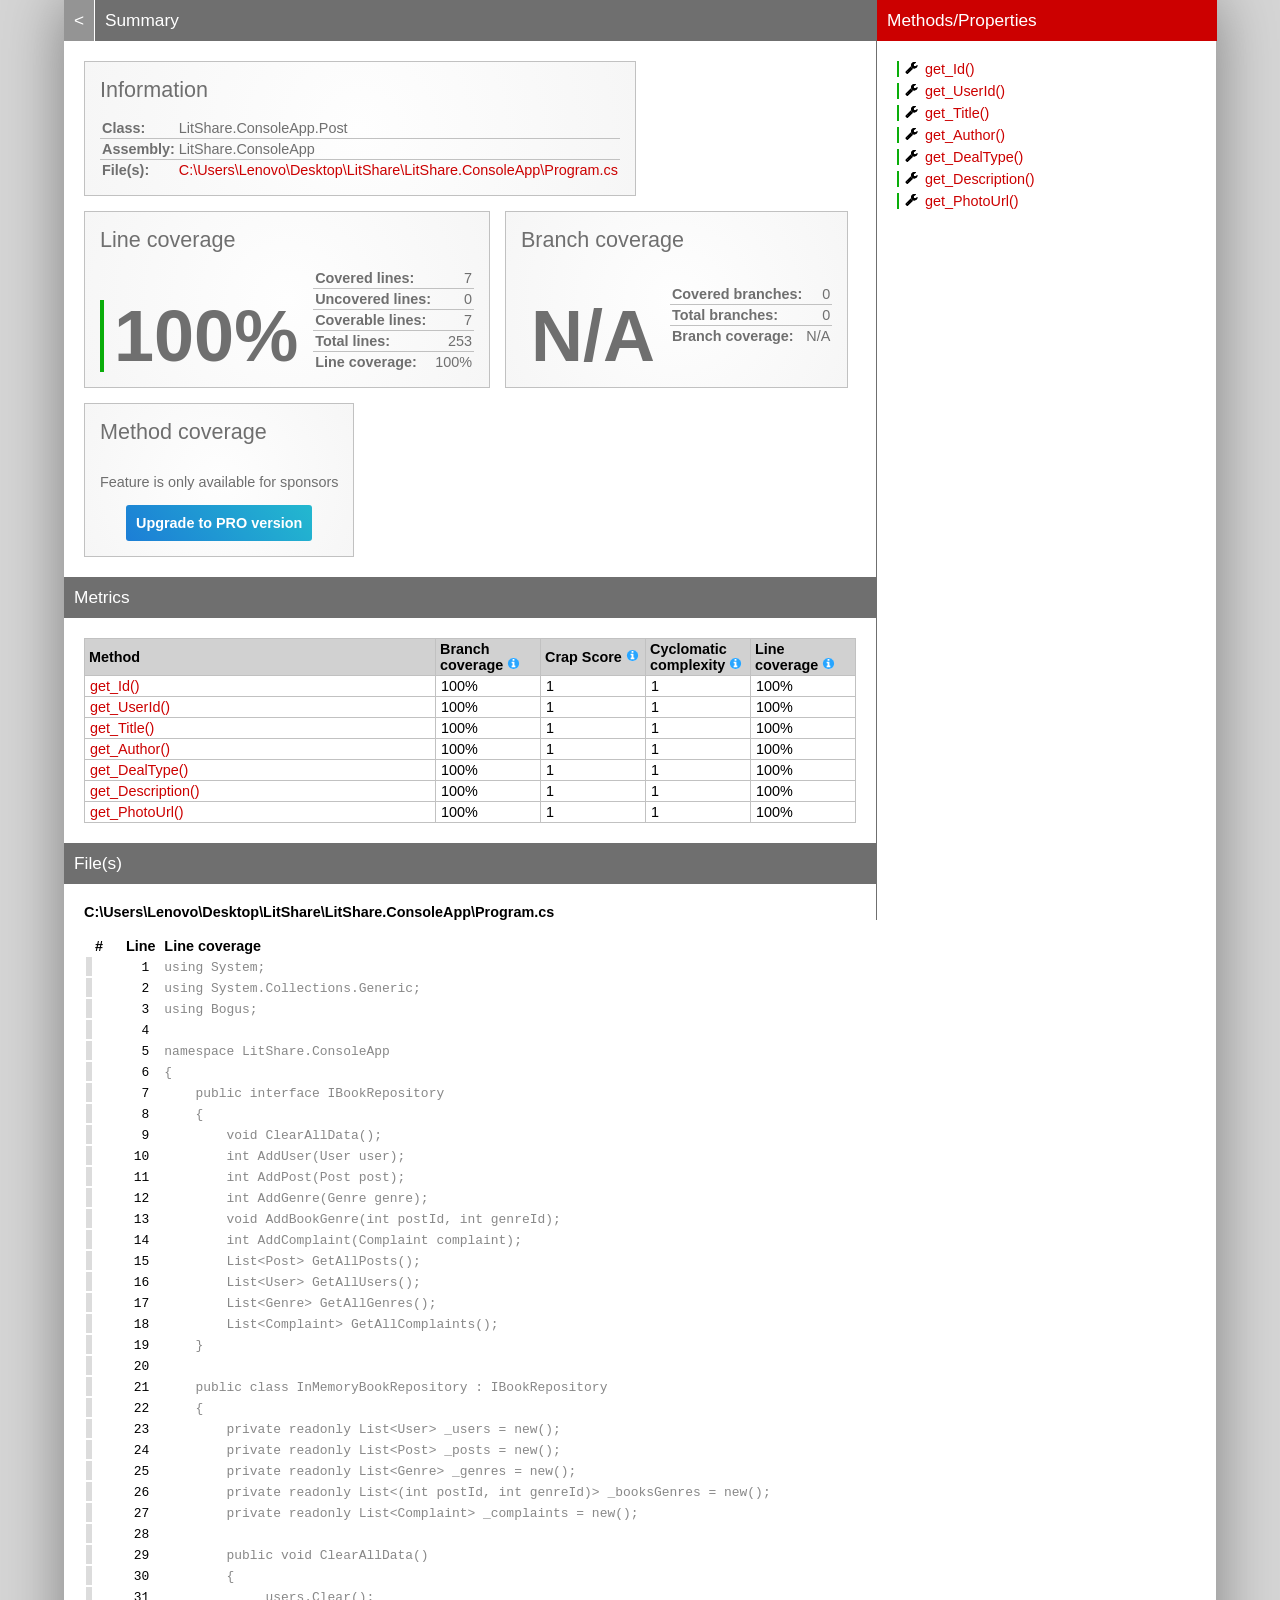
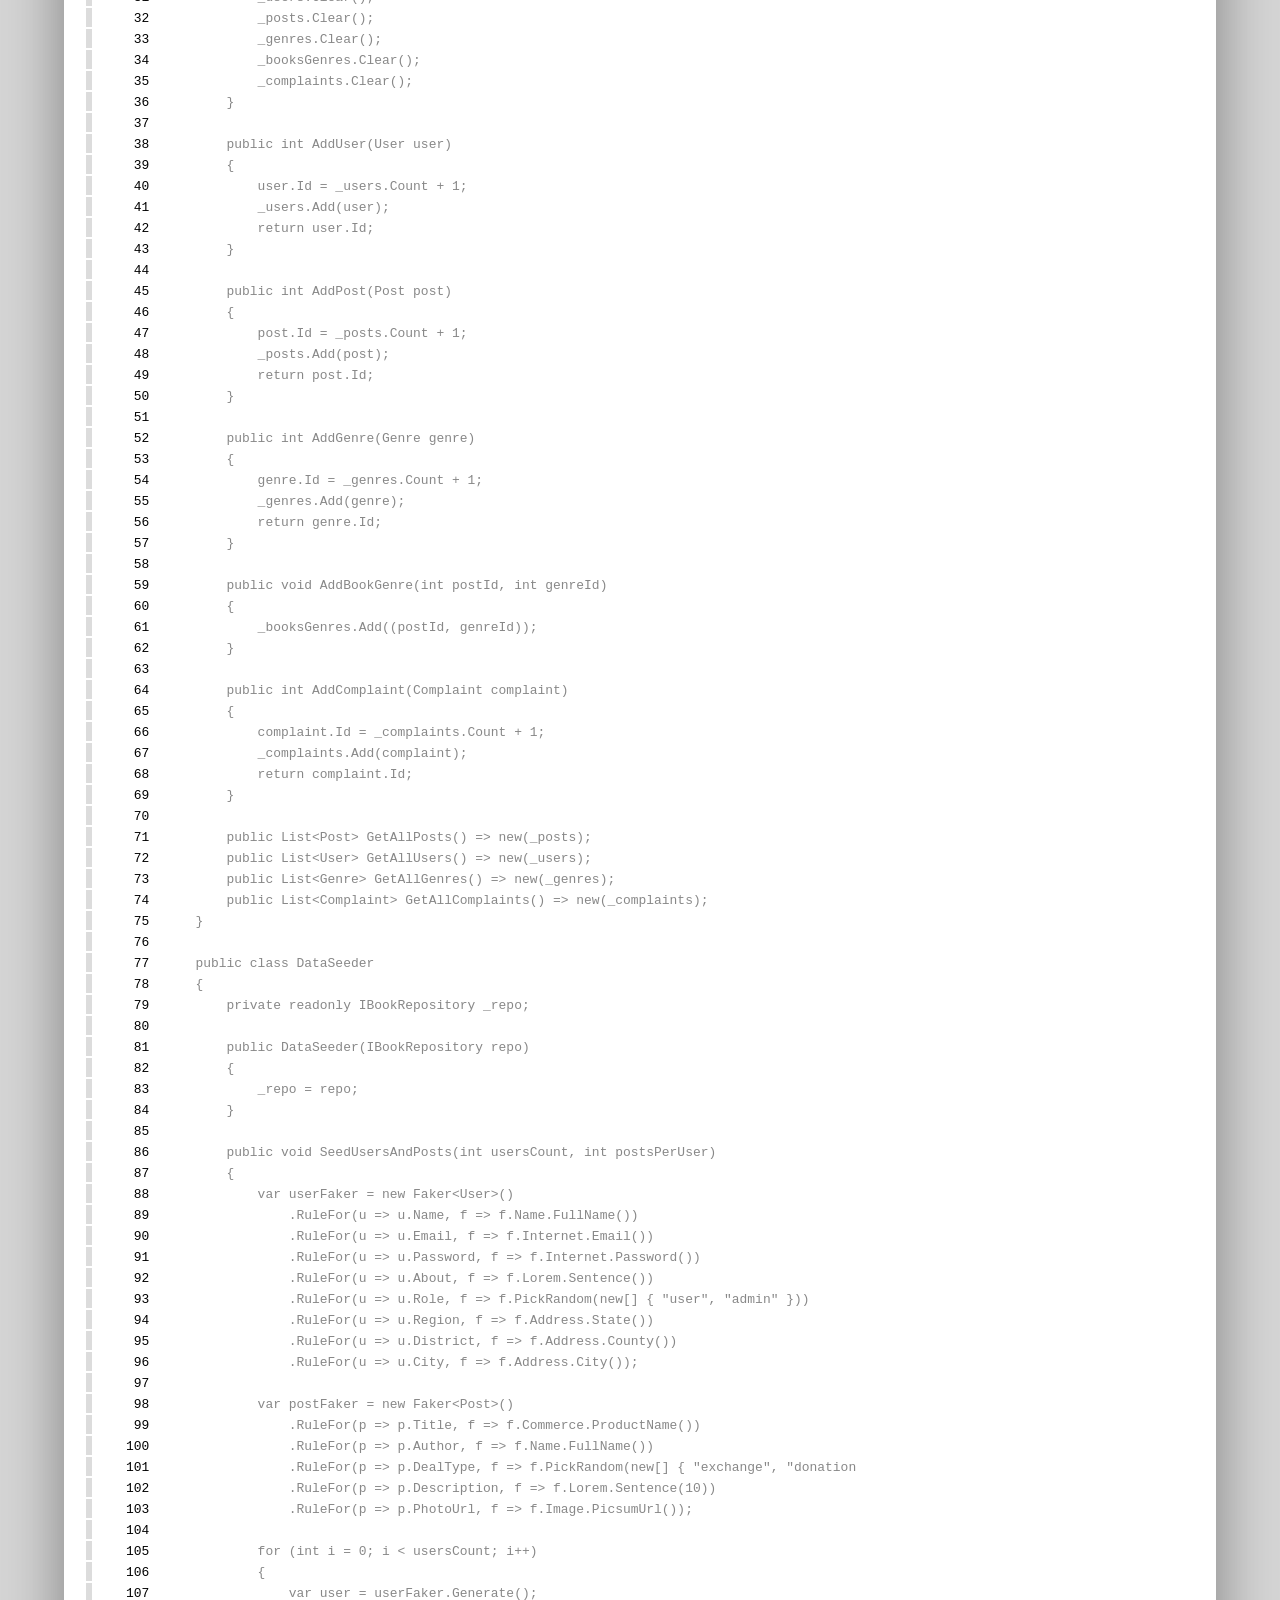
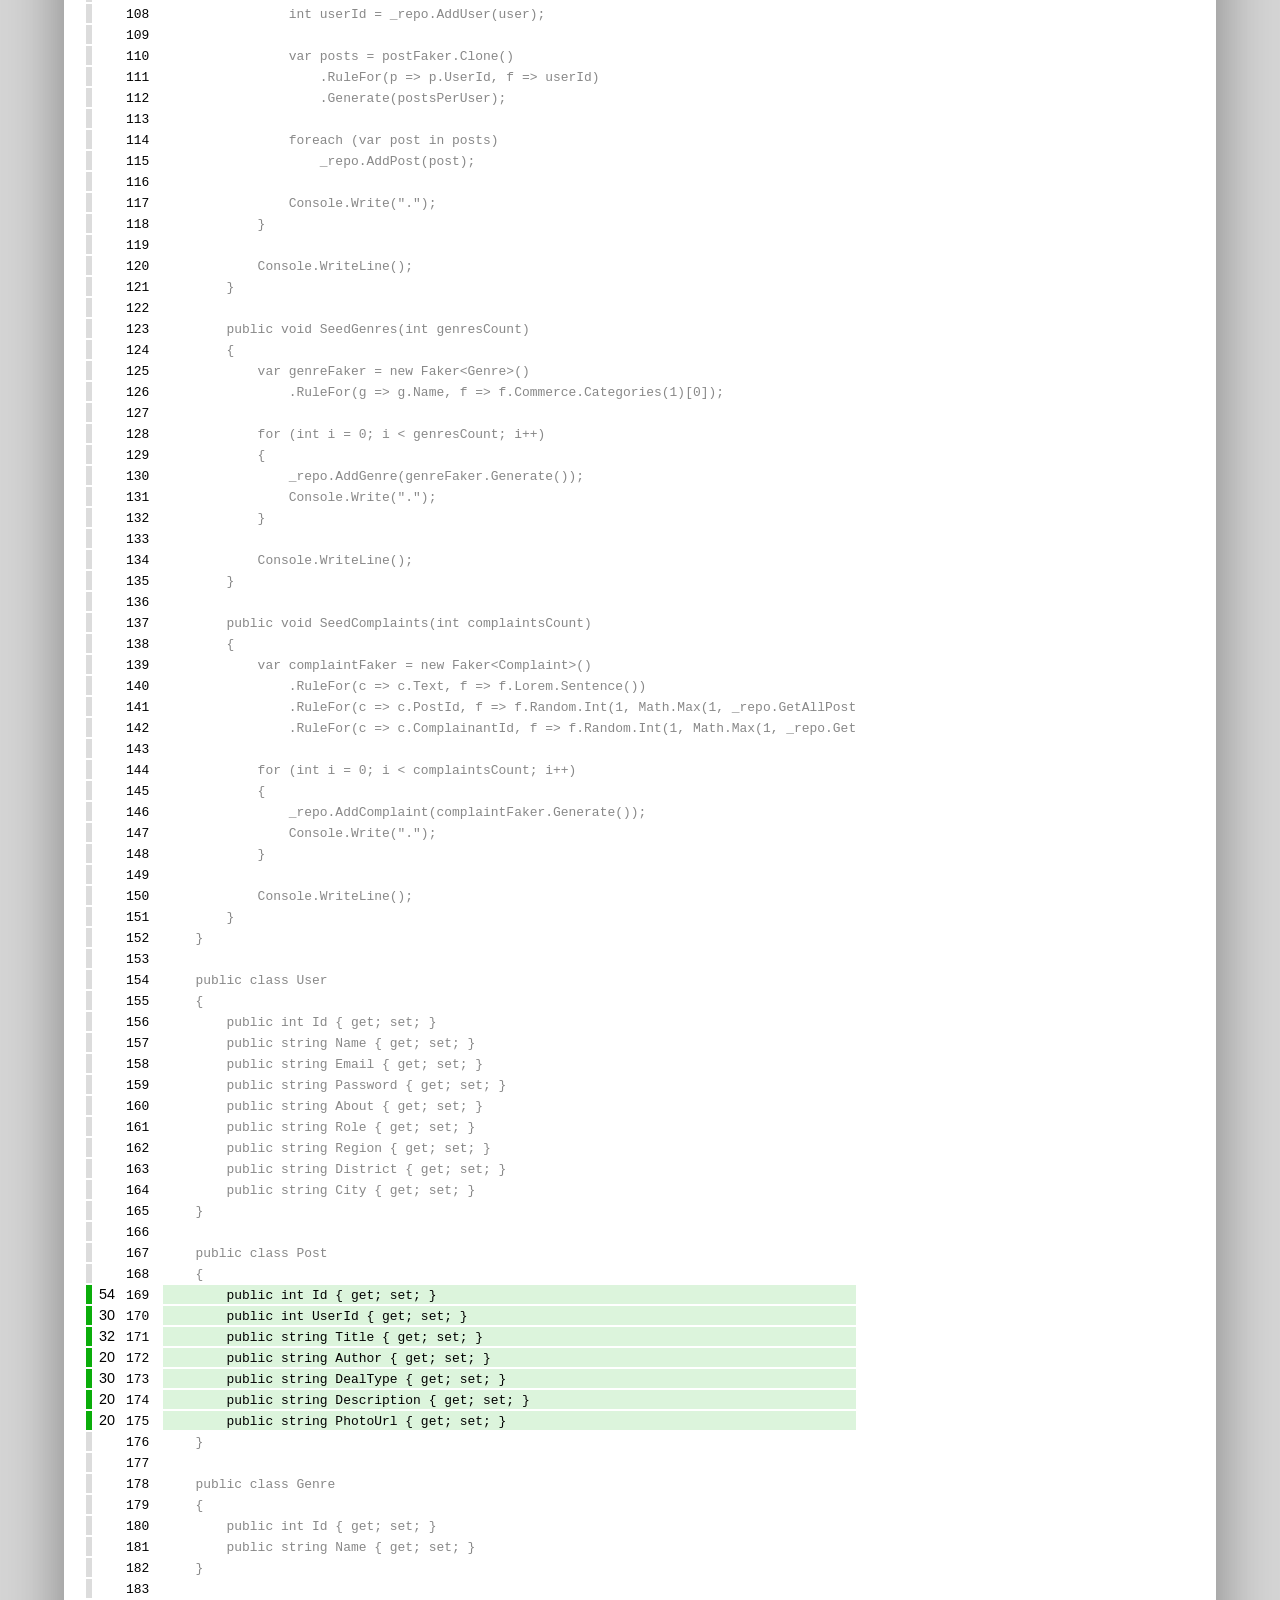
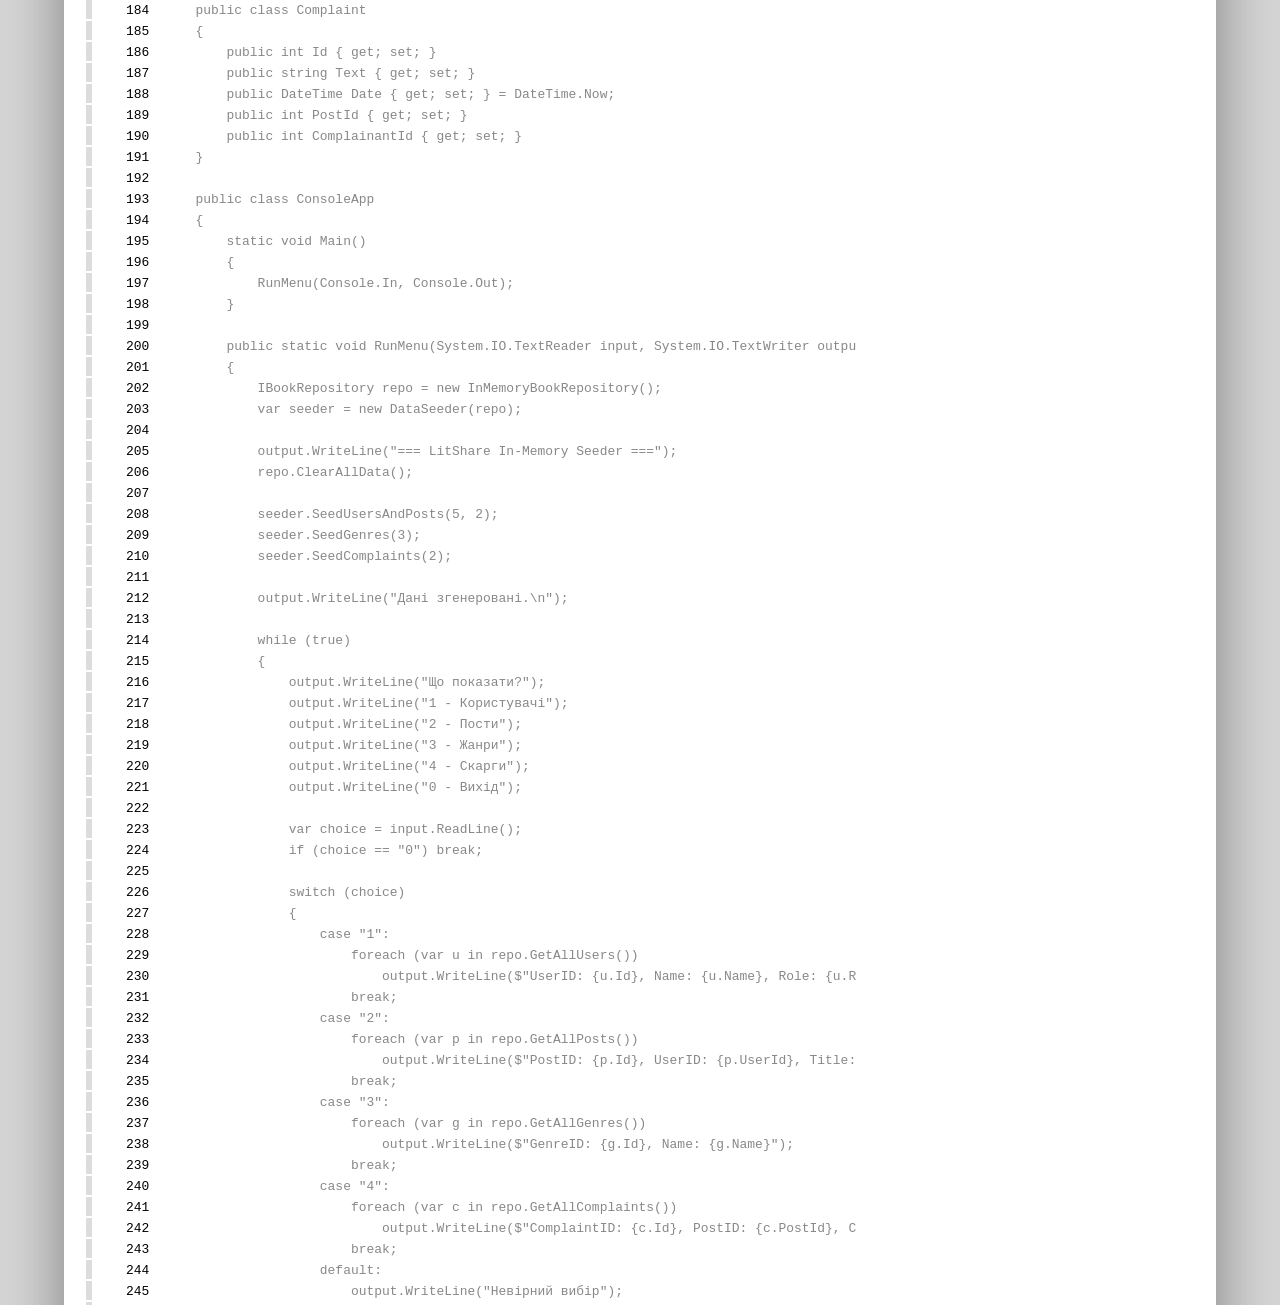
<file: LitShare.ConsoleApp.Tests/Coverage/Report/LitShare.ConsoleApp_Post.html>
<!DOCTYPE html>
<html>
<head>
<meta charset="utf-8" />
<meta name="viewport" content="width=device-width, initial-scale=1.0" />
<meta http-equiv="X-UA-Compatible" content="IE=EDGE,chrome=1" />
<link href="[data-uri]" rel="icon" type="image/x-icon" />
<title>LitShare.ConsoleApp.Post - Coverage Report</title>
<link rel="stylesheet" type="text/css" href="report.css" />
</head><body><div class="container"><div class="containerleft">
<h1><a href="index.html" class="back">&lt;</a> Summary</h1>
<div class="card-group">
<div class="card">
<div class="card-header">Information</div>
<div class="card-body">
<div class="table">
<table>
<tr>
<th>Class:</th>
<td class="limit-width " title="LitShare.ConsoleApp.Post">LitShare.ConsoleApp.Post</td>
</tr>
<tr>
<th>Assembly:</th>
<td class="limit-width " title="LitShare.ConsoleApp">LitShare.ConsoleApp</td>
</tr>
<tr>
<th>File(s):</th>
<td class="overflow-wrap"><a href="#CUsersLenovoDesktopLitShareLitShareConsoleAppProgramcs" class="navigatetohash">C:\Users\Lenovo\Desktop\LitShare\LitShare.ConsoleApp\Program.cs</a></td>
</tr>
</table>
</div>
</div>
</div>
</div>
<div class="card-group">
<div class="card">
<div class="card-header">Line coverage</div>
<div class="card-body">
<div class="large cardpercentagebar cardpercentagebar0">100%</div>
<div class="table">
<table>
<tr>
<th>Covered lines:</th>
<td class="limit-width right" title="7">7</td>
</tr>
<tr>
<th>Uncovered lines:</th>
<td class="limit-width right" title="0">0</td>
</tr>
<tr>
<th>Coverable lines:</th>
<td class="limit-width right" title="7">7</td>
</tr>
<tr>
<th>Total lines:</th>
<td class="limit-width right" title="253">253</td>
</tr>
<tr>
<th>Line coverage:</th>
<td class="limit-width right" title="7 of 7">100%</td>
</tr>
</table>
</div>
</div>
</div>
<div class="card">
<div class="card-header">Branch coverage</div>
<div class="card-body">
<div class="large">N/A</div>
<div class="table">
<table>
<tr>
<th>Covered branches:</th>
<td class="limit-width right" title="0">0</td>
</tr>
<tr>
<th>Total branches:</th>
<td class="limit-width right" title="0">0</td>
</tr>
<tr>
<th>Branch coverage:</th>
<td class="limit-width right" title="N/A">N/A</td>
</tr>
</table>
</div>
</div>
</div>
<div class="card">
<div class="card-header">Method coverage</div>
<div class="card-body">
<div class="center">
<p>Feature is only available for sponsors</p>
<a class="pro-button" href="https://reportgenerator.io/pro" target="_blank">Upgrade to PRO version</a>
</div>
</div>
</div>
</div>
<h1>Metrics</h1>
<div class="table-responsive">
<table class="overview table-fixed">
<colgroup>
<col class="column-min-200" />
<col class="column105" />
<col class="column105" />
<col class="column105" />
<col class="column105" />
</colgroup>
<thead><tr><th>Method</th><th>Branch coverage <a href="https://en.wikipedia.org/wiki/Code_coverage" target="_blank"><i class="icon-info-circled"></i></a></th><th>Crap Score <a href="https://googletesting.blogspot.de/2011/02/this-code-is-crap.html" target="_blank"><i class="icon-info-circled"></i></a></th><th>Cyclomatic complexity <a href="https://en.wikipedia.org/wiki/Cyclomatic_complexity" target="_blank"><i class="icon-info-circled"></i></a></th><th>Line coverage <a href="https://en.wikipedia.org/wiki/Code_coverage" target="_blank"><i class="icon-info-circled"></i></a></th></tr></thead>
<tbody>
<tr><td title="get_Id()"><a href="#file0_line169" class="navigatetohash">get_Id()</a></td><td>100%</td><td>1</td><td>1</td><td>100%</td></tr>
<tr><td title="get_UserId()"><a href="#file0_line170" class="navigatetohash">get_UserId()</a></td><td>100%</td><td>1</td><td>1</td><td>100%</td></tr>
<tr><td title="get_Title()"><a href="#file0_line171" class="navigatetohash">get_Title()</a></td><td>100%</td><td>1</td><td>1</td><td>100%</td></tr>
<tr><td title="get_Author()"><a href="#file0_line172" class="navigatetohash">get_Author()</a></td><td>100%</td><td>1</td><td>1</td><td>100%</td></tr>
<tr><td title="get_DealType()"><a href="#file0_line173" class="navigatetohash">get_DealType()</a></td><td>100%</td><td>1</td><td>1</td><td>100%</td></tr>
<tr><td title="get_Description()"><a href="#file0_line174" class="navigatetohash">get_Description()</a></td><td>100%</td><td>1</td><td>1</td><td>100%</td></tr>
<tr><td title="get_PhotoUrl()"><a href="#file0_line175" class="navigatetohash">get_PhotoUrl()</a></td><td>100%</td><td>1</td><td>1</td><td>100%</td></tr>
</tbody>
</table>
</div>
<h1>File(s)</h1>
<h2 id="CUsersLenovoDesktopLitShareLitShareConsoleAppProgramcs">C:\Users\Lenovo\Desktop\LitShare\LitShare.ConsoleApp\Program.cs</h2>
<div class="table-responsive">
<table class="lineAnalysis">
<thead><tr><th></th><th>#</th><th>Line</th><th></th><th>Line coverage</th></tr></thead>
<tbody>
<tr class="" title="Not coverable" data-coverage="{'AllTestMethods': {'VC': '', 'LVS': 'gray'}}"><td class="gray">&nbsp;</td><td class="leftmargin rightmargin right"></td><td class="rightmargin right"><a id="file0_line1"></a><code>1</code></td><td></td><td class="lightgray"><code>using&nbsp;System;</code></td></tr>
<tr class="" title="Not coverable" data-coverage="{'AllTestMethods': {'VC': '', 'LVS': 'gray'}}"><td class="gray">&nbsp;</td><td class="leftmargin rightmargin right"></td><td class="rightmargin right"><a id="file0_line2"></a><code>2</code></td><td></td><td class="lightgray"><code>using&nbsp;System.Collections.Generic;</code></td></tr>
<tr class="" title="Not coverable" data-coverage="{'AllTestMethods': {'VC': '', 'LVS': 'gray'}}"><td class="gray">&nbsp;</td><td class="leftmargin rightmargin right"></td><td class="rightmargin right"><a id="file0_line3"></a><code>3</code></td><td></td><td class="lightgray"><code>using&nbsp;Bogus;</code></td></tr>
<tr class="" title="Not coverable" data-coverage="{'AllTestMethods': {'VC': '', 'LVS': 'gray'}}"><td class="gray">&nbsp;</td><td class="leftmargin rightmargin right"></td><td class="rightmargin right"><a id="file0_line4"></a><code>4</code></td><td></td><td class="lightgray"><code></code></td></tr>
<tr class="" title="Not coverable" data-coverage="{'AllTestMethods': {'VC': '', 'LVS': 'gray'}}"><td class="gray">&nbsp;</td><td class="leftmargin rightmargin right"></td><td class="rightmargin right"><a id="file0_line5"></a><code>5</code></td><td></td><td class="lightgray"><code>namespace&nbsp;LitShare.ConsoleApp</code></td></tr>
<tr class="" title="Not coverable" data-coverage="{'AllTestMethods': {'VC': '', 'LVS': 'gray'}}"><td class="gray">&nbsp;</td><td class="leftmargin rightmargin right"></td><td class="rightmargin right"><a id="file0_line6"></a><code>6</code></td><td></td><td class="lightgray"><code>{</code></td></tr>
<tr class="" title="Not coverable" data-coverage="{'AllTestMethods': {'VC': '', 'LVS': 'gray'}}"><td class="gray">&nbsp;</td><td class="leftmargin rightmargin right"></td><td class="rightmargin right"><a id="file0_line7"></a><code>7</code></td><td></td><td class="lightgray"><code>&nbsp;&nbsp;&nbsp;&nbsp;public&nbsp;interface&nbsp;IBookRepository</code></td></tr>
<tr class="" title="Not coverable" data-coverage="{'AllTestMethods': {'VC': '', 'LVS': 'gray'}}"><td class="gray">&nbsp;</td><td class="leftmargin rightmargin right"></td><td class="rightmargin right"><a id="file0_line8"></a><code>8</code></td><td></td><td class="lightgray"><code>&nbsp;&nbsp;&nbsp;&nbsp;{</code></td></tr>
<tr class="" title="Not coverable" data-coverage="{'AllTestMethods': {'VC': '', 'LVS': 'gray'}}"><td class="gray">&nbsp;</td><td class="leftmargin rightmargin right"></td><td class="rightmargin right"><a id="file0_line9"></a><code>9</code></td><td></td><td class="lightgray"><code>&nbsp;&nbsp;&nbsp;&nbsp;&nbsp;&nbsp;&nbsp;&nbsp;void&nbsp;ClearAllData();</code></td></tr>
<tr class="" title="Not coverable" data-coverage="{'AllTestMethods': {'VC': '', 'LVS': 'gray'}}"><td class="gray">&nbsp;</td><td class="leftmargin rightmargin right"></td><td class="rightmargin right"><a id="file0_line10"></a><code>10</code></td><td></td><td class="lightgray"><code>&nbsp;&nbsp;&nbsp;&nbsp;&nbsp;&nbsp;&nbsp;&nbsp;int&nbsp;AddUser(User&nbsp;user);</code></td></tr>
<tr class="" title="Not coverable" data-coverage="{'AllTestMethods': {'VC': '', 'LVS': 'gray'}}"><td class="gray">&nbsp;</td><td class="leftmargin rightmargin right"></td><td class="rightmargin right"><a id="file0_line11"></a><code>11</code></td><td></td><td class="lightgray"><code>&nbsp;&nbsp;&nbsp;&nbsp;&nbsp;&nbsp;&nbsp;&nbsp;int&nbsp;AddPost(Post&nbsp;post);</code></td></tr>
<tr class="" title="Not coverable" data-coverage="{'AllTestMethods': {'VC': '', 'LVS': 'gray'}}"><td class="gray">&nbsp;</td><td class="leftmargin rightmargin right"></td><td class="rightmargin right"><a id="file0_line12"></a><code>12</code></td><td></td><td class="lightgray"><code>&nbsp;&nbsp;&nbsp;&nbsp;&nbsp;&nbsp;&nbsp;&nbsp;int&nbsp;AddGenre(Genre&nbsp;genre);</code></td></tr>
<tr class="" title="Not coverable" data-coverage="{'AllTestMethods': {'VC': '', 'LVS': 'gray'}}"><td class="gray">&nbsp;</td><td class="leftmargin rightmargin right"></td><td class="rightmargin right"><a id="file0_line13"></a><code>13</code></td><td></td><td class="lightgray"><code>&nbsp;&nbsp;&nbsp;&nbsp;&nbsp;&nbsp;&nbsp;&nbsp;void&nbsp;AddBookGenre(int&nbsp;postId,&nbsp;int&nbsp;genreId);</code></td></tr>
<tr class="" title="Not coverable" data-coverage="{'AllTestMethods': {'VC': '', 'LVS': 'gray'}}"><td class="gray">&nbsp;</td><td class="leftmargin rightmargin right"></td><td class="rightmargin right"><a id="file0_line14"></a><code>14</code></td><td></td><td class="lightgray"><code>&nbsp;&nbsp;&nbsp;&nbsp;&nbsp;&nbsp;&nbsp;&nbsp;int&nbsp;AddComplaint(Complaint&nbsp;complaint);</code></td></tr>
<tr class="" title="Not coverable" data-coverage="{'AllTestMethods': {'VC': '', 'LVS': 'gray'}}"><td class="gray">&nbsp;</td><td class="leftmargin rightmargin right"></td><td class="rightmargin right"><a id="file0_line15"></a><code>15</code></td><td></td><td class="lightgray"><code>&nbsp;&nbsp;&nbsp;&nbsp;&nbsp;&nbsp;&nbsp;&nbsp;List&lt;Post&gt;&nbsp;GetAllPosts();</code></td></tr>
<tr class="" title="Not coverable" data-coverage="{'AllTestMethods': {'VC': '', 'LVS': 'gray'}}"><td class="gray">&nbsp;</td><td class="leftmargin rightmargin right"></td><td class="rightmargin right"><a id="file0_line16"></a><code>16</code></td><td></td><td class="lightgray"><code>&nbsp;&nbsp;&nbsp;&nbsp;&nbsp;&nbsp;&nbsp;&nbsp;List&lt;User&gt;&nbsp;GetAllUsers();</code></td></tr>
<tr class="" title="Not coverable" data-coverage="{'AllTestMethods': {'VC': '', 'LVS': 'gray'}}"><td class="gray">&nbsp;</td><td class="leftmargin rightmargin right"></td><td class="rightmargin right"><a id="file0_line17"></a><code>17</code></td><td></td><td class="lightgray"><code>&nbsp;&nbsp;&nbsp;&nbsp;&nbsp;&nbsp;&nbsp;&nbsp;List&lt;Genre&gt;&nbsp;GetAllGenres();</code></td></tr>
<tr class="" title="Not coverable" data-coverage="{'AllTestMethods': {'VC': '', 'LVS': 'gray'}}"><td class="gray">&nbsp;</td><td class="leftmargin rightmargin right"></td><td class="rightmargin right"><a id="file0_line18"></a><code>18</code></td><td></td><td class="lightgray"><code>&nbsp;&nbsp;&nbsp;&nbsp;&nbsp;&nbsp;&nbsp;&nbsp;List&lt;Complaint&gt;&nbsp;GetAllComplaints();</code></td></tr>
<tr class="" title="Not coverable" data-coverage="{'AllTestMethods': {'VC': '', 'LVS': 'gray'}}"><td class="gray">&nbsp;</td><td class="leftmargin rightmargin right"></td><td class="rightmargin right"><a id="file0_line19"></a><code>19</code></td><td></td><td class="lightgray"><code>&nbsp;&nbsp;&nbsp;&nbsp;}</code></td></tr>
<tr class="" title="Not coverable" data-coverage="{'AllTestMethods': {'VC': '', 'LVS': 'gray'}}"><td class="gray">&nbsp;</td><td class="leftmargin rightmargin right"></td><td class="rightmargin right"><a id="file0_line20"></a><code>20</code></td><td></td><td class="lightgray"><code></code></td></tr>
<tr class="" title="Not coverable" data-coverage="{'AllTestMethods': {'VC': '', 'LVS': 'gray'}}"><td class="gray">&nbsp;</td><td class="leftmargin rightmargin right"></td><td class="rightmargin right"><a id="file0_line21"></a><code>21</code></td><td></td><td class="lightgray"><code>&nbsp;&nbsp;&nbsp;&nbsp;public&nbsp;class&nbsp;InMemoryBookRepository&nbsp;:&nbsp;IBookRepository</code></td></tr>
<tr class="" title="Not coverable" data-coverage="{'AllTestMethods': {'VC': '', 'LVS': 'gray'}}"><td class="gray">&nbsp;</td><td class="leftmargin rightmargin right"></td><td class="rightmargin right"><a id="file0_line22"></a><code>22</code></td><td></td><td class="lightgray"><code>&nbsp;&nbsp;&nbsp;&nbsp;{</code></td></tr>
<tr class="" title="Not coverable" data-coverage="{'AllTestMethods': {'VC': '', 'LVS': 'gray'}}"><td class="gray">&nbsp;</td><td class="leftmargin rightmargin right"></td><td class="rightmargin right"><a id="file0_line23"></a><code>23</code></td><td></td><td class="lightgray"><code>&nbsp;&nbsp;&nbsp;&nbsp;&nbsp;&nbsp;&nbsp;&nbsp;private&nbsp;readonly&nbsp;List&lt;User&gt;&nbsp;_users&nbsp;=&nbsp;new();</code></td></tr>
<tr class="" title="Not coverable" data-coverage="{'AllTestMethods': {'VC': '', 'LVS': 'gray'}}"><td class="gray">&nbsp;</td><td class="leftmargin rightmargin right"></td><td class="rightmargin right"><a id="file0_line24"></a><code>24</code></td><td></td><td class="lightgray"><code>&nbsp;&nbsp;&nbsp;&nbsp;&nbsp;&nbsp;&nbsp;&nbsp;private&nbsp;readonly&nbsp;List&lt;Post&gt;&nbsp;_posts&nbsp;=&nbsp;new();</code></td></tr>
<tr class="" title="Not coverable" data-coverage="{'AllTestMethods': {'VC': '', 'LVS': 'gray'}}"><td class="gray">&nbsp;</td><td class="leftmargin rightmargin right"></td><td class="rightmargin right"><a id="file0_line25"></a><code>25</code></td><td></td><td class="lightgray"><code>&nbsp;&nbsp;&nbsp;&nbsp;&nbsp;&nbsp;&nbsp;&nbsp;private&nbsp;readonly&nbsp;List&lt;Genre&gt;&nbsp;_genres&nbsp;=&nbsp;new();</code></td></tr>
<tr class="" title="Not coverable" data-coverage="{'AllTestMethods': {'VC': '', 'LVS': 'gray'}}"><td class="gray">&nbsp;</td><td class="leftmargin rightmargin right"></td><td class="rightmargin right"><a id="file0_line26"></a><code>26</code></td><td></td><td class="lightgray"><code>&nbsp;&nbsp;&nbsp;&nbsp;&nbsp;&nbsp;&nbsp;&nbsp;private&nbsp;readonly&nbsp;List&lt;(int&nbsp;postId,&nbsp;int&nbsp;genreId)&gt;&nbsp;_booksGenres&nbsp;=&nbsp;new();</code></td></tr>
<tr class="" title="Not coverable" data-coverage="{'AllTestMethods': {'VC': '', 'LVS': 'gray'}}"><td class="gray">&nbsp;</td><td class="leftmargin rightmargin right"></td><td class="rightmargin right"><a id="file0_line27"></a><code>27</code></td><td></td><td class="lightgray"><code>&nbsp;&nbsp;&nbsp;&nbsp;&nbsp;&nbsp;&nbsp;&nbsp;private&nbsp;readonly&nbsp;List&lt;Complaint&gt;&nbsp;_complaints&nbsp;=&nbsp;new();</code></td></tr>
<tr class="" title="Not coverable" data-coverage="{'AllTestMethods': {'VC': '', 'LVS': 'gray'}}"><td class="gray">&nbsp;</td><td class="leftmargin rightmargin right"></td><td class="rightmargin right"><a id="file0_line28"></a><code>28</code></td><td></td><td class="lightgray"><code></code></td></tr>
<tr class="" title="Not coverable" data-coverage="{'AllTestMethods': {'VC': '', 'LVS': 'gray'}}"><td class="gray">&nbsp;</td><td class="leftmargin rightmargin right"></td><td class="rightmargin right"><a id="file0_line29"></a><code>29</code></td><td></td><td class="lightgray"><code>&nbsp;&nbsp;&nbsp;&nbsp;&nbsp;&nbsp;&nbsp;&nbsp;public&nbsp;void&nbsp;ClearAllData()</code></td></tr>
<tr class="" title="Not coverable" data-coverage="{'AllTestMethods': {'VC': '', 'LVS': 'gray'}}"><td class="gray">&nbsp;</td><td class="leftmargin rightmargin right"></td><td class="rightmargin right"><a id="file0_line30"></a><code>30</code></td><td></td><td class="lightgray"><code>&nbsp;&nbsp;&nbsp;&nbsp;&nbsp;&nbsp;&nbsp;&nbsp;{</code></td></tr>
<tr class="" title="Not coverable" data-coverage="{'AllTestMethods': {'VC': '', 'LVS': 'gray'}}"><td class="gray">&nbsp;</td><td class="leftmargin rightmargin right"></td><td class="rightmargin right"><a id="file0_line31"></a><code>31</code></td><td></td><td class="lightgray"><code>&nbsp;&nbsp;&nbsp;&nbsp;&nbsp;&nbsp;&nbsp;&nbsp;&nbsp;&nbsp;&nbsp;&nbsp;_users.Clear();</code></td></tr>
<tr class="" title="Not coverable" data-coverage="{'AllTestMethods': {'VC': '', 'LVS': 'gray'}}"><td class="gray">&nbsp;</td><td class="leftmargin rightmargin right"></td><td class="rightmargin right"><a id="file0_line32"></a><code>32</code></td><td></td><td class="lightgray"><code>&nbsp;&nbsp;&nbsp;&nbsp;&nbsp;&nbsp;&nbsp;&nbsp;&nbsp;&nbsp;&nbsp;&nbsp;_posts.Clear();</code></td></tr>
<tr class="" title="Not coverable" data-coverage="{'AllTestMethods': {'VC': '', 'LVS': 'gray'}}"><td class="gray">&nbsp;</td><td class="leftmargin rightmargin right"></td><td class="rightmargin right"><a id="file0_line33"></a><code>33</code></td><td></td><td class="lightgray"><code>&nbsp;&nbsp;&nbsp;&nbsp;&nbsp;&nbsp;&nbsp;&nbsp;&nbsp;&nbsp;&nbsp;&nbsp;_genres.Clear();</code></td></tr>
<tr class="" title="Not coverable" data-coverage="{'AllTestMethods': {'VC': '', 'LVS': 'gray'}}"><td class="gray">&nbsp;</td><td class="leftmargin rightmargin right"></td><td class="rightmargin right"><a id="file0_line34"></a><code>34</code></td><td></td><td class="lightgray"><code>&nbsp;&nbsp;&nbsp;&nbsp;&nbsp;&nbsp;&nbsp;&nbsp;&nbsp;&nbsp;&nbsp;&nbsp;_booksGenres.Clear();</code></td></tr>
<tr class="" title="Not coverable" data-coverage="{'AllTestMethods': {'VC': '', 'LVS': 'gray'}}"><td class="gray">&nbsp;</td><td class="leftmargin rightmargin right"></td><td class="rightmargin right"><a id="file0_line35"></a><code>35</code></td><td></td><td class="lightgray"><code>&nbsp;&nbsp;&nbsp;&nbsp;&nbsp;&nbsp;&nbsp;&nbsp;&nbsp;&nbsp;&nbsp;&nbsp;_complaints.Clear();</code></td></tr>
<tr class="" title="Not coverable" data-coverage="{'AllTestMethods': {'VC': '', 'LVS': 'gray'}}"><td class="gray">&nbsp;</td><td class="leftmargin rightmargin right"></td><td class="rightmargin right"><a id="file0_line36"></a><code>36</code></td><td></td><td class="lightgray"><code>&nbsp;&nbsp;&nbsp;&nbsp;&nbsp;&nbsp;&nbsp;&nbsp;}</code></td></tr>
<tr class="" title="Not coverable" data-coverage="{'AllTestMethods': {'VC': '', 'LVS': 'gray'}}"><td class="gray">&nbsp;</td><td class="leftmargin rightmargin right"></td><td class="rightmargin right"><a id="file0_line37"></a><code>37</code></td><td></td><td class="lightgray"><code></code></td></tr>
<tr class="" title="Not coverable" data-coverage="{'AllTestMethods': {'VC': '', 'LVS': 'gray'}}"><td class="gray">&nbsp;</td><td class="leftmargin rightmargin right"></td><td class="rightmargin right"><a id="file0_line38"></a><code>38</code></td><td></td><td class="lightgray"><code>&nbsp;&nbsp;&nbsp;&nbsp;&nbsp;&nbsp;&nbsp;&nbsp;public&nbsp;int&nbsp;AddUser(User&nbsp;user)</code></td></tr>
<tr class="" title="Not coverable" data-coverage="{'AllTestMethods': {'VC': '', 'LVS': 'gray'}}"><td class="gray">&nbsp;</td><td class="leftmargin rightmargin right"></td><td class="rightmargin right"><a id="file0_line39"></a><code>39</code></td><td></td><td class="lightgray"><code>&nbsp;&nbsp;&nbsp;&nbsp;&nbsp;&nbsp;&nbsp;&nbsp;{</code></td></tr>
<tr class="" title="Not coverable" data-coverage="{'AllTestMethods': {'VC': '', 'LVS': 'gray'}}"><td class="gray">&nbsp;</td><td class="leftmargin rightmargin right"></td><td class="rightmargin right"><a id="file0_line40"></a><code>40</code></td><td></td><td class="lightgray"><code>&nbsp;&nbsp;&nbsp;&nbsp;&nbsp;&nbsp;&nbsp;&nbsp;&nbsp;&nbsp;&nbsp;&nbsp;user.Id&nbsp;=&nbsp;_users.Count&nbsp;+&nbsp;1;</code></td></tr>
<tr class="" title="Not coverable" data-coverage="{'AllTestMethods': {'VC': '', 'LVS': 'gray'}}"><td class="gray">&nbsp;</td><td class="leftmargin rightmargin right"></td><td class="rightmargin right"><a id="file0_line41"></a><code>41</code></td><td></td><td class="lightgray"><code>&nbsp;&nbsp;&nbsp;&nbsp;&nbsp;&nbsp;&nbsp;&nbsp;&nbsp;&nbsp;&nbsp;&nbsp;_users.Add(user);</code></td></tr>
<tr class="" title="Not coverable" data-coverage="{'AllTestMethods': {'VC': '', 'LVS': 'gray'}}"><td class="gray">&nbsp;</td><td class="leftmargin rightmargin right"></td><td class="rightmargin right"><a id="file0_line42"></a><code>42</code></td><td></td><td class="lightgray"><code>&nbsp;&nbsp;&nbsp;&nbsp;&nbsp;&nbsp;&nbsp;&nbsp;&nbsp;&nbsp;&nbsp;&nbsp;return&nbsp;user.Id;</code></td></tr>
<tr class="" title="Not coverable" data-coverage="{'AllTestMethods': {'VC': '', 'LVS': 'gray'}}"><td class="gray">&nbsp;</td><td class="leftmargin rightmargin right"></td><td class="rightmargin right"><a id="file0_line43"></a><code>43</code></td><td></td><td class="lightgray"><code>&nbsp;&nbsp;&nbsp;&nbsp;&nbsp;&nbsp;&nbsp;&nbsp;}</code></td></tr>
<tr class="" title="Not coverable" data-coverage="{'AllTestMethods': {'VC': '', 'LVS': 'gray'}}"><td class="gray">&nbsp;</td><td class="leftmargin rightmargin right"></td><td class="rightmargin right"><a id="file0_line44"></a><code>44</code></td><td></td><td class="lightgray"><code></code></td></tr>
<tr class="" title="Not coverable" data-coverage="{'AllTestMethods': {'VC': '', 'LVS': 'gray'}}"><td class="gray">&nbsp;</td><td class="leftmargin rightmargin right"></td><td class="rightmargin right"><a id="file0_line45"></a><code>45</code></td><td></td><td class="lightgray"><code>&nbsp;&nbsp;&nbsp;&nbsp;&nbsp;&nbsp;&nbsp;&nbsp;public&nbsp;int&nbsp;AddPost(Post&nbsp;post)</code></td></tr>
<tr class="" title="Not coverable" data-coverage="{'AllTestMethods': {'VC': '', 'LVS': 'gray'}}"><td class="gray">&nbsp;</td><td class="leftmargin rightmargin right"></td><td class="rightmargin right"><a id="file0_line46"></a><code>46</code></td><td></td><td class="lightgray"><code>&nbsp;&nbsp;&nbsp;&nbsp;&nbsp;&nbsp;&nbsp;&nbsp;{</code></td></tr>
<tr class="" title="Not coverable" data-coverage="{'AllTestMethods': {'VC': '', 'LVS': 'gray'}}"><td class="gray">&nbsp;</td><td class="leftmargin rightmargin right"></td><td class="rightmargin right"><a id="file0_line47"></a><code>47</code></td><td></td><td class="lightgray"><code>&nbsp;&nbsp;&nbsp;&nbsp;&nbsp;&nbsp;&nbsp;&nbsp;&nbsp;&nbsp;&nbsp;&nbsp;post.Id&nbsp;=&nbsp;_posts.Count&nbsp;+&nbsp;1;</code></td></tr>
<tr class="" title="Not coverable" data-coverage="{'AllTestMethods': {'VC': '', 'LVS': 'gray'}}"><td class="gray">&nbsp;</td><td class="leftmargin rightmargin right"></td><td class="rightmargin right"><a id="file0_line48"></a><code>48</code></td><td></td><td class="lightgray"><code>&nbsp;&nbsp;&nbsp;&nbsp;&nbsp;&nbsp;&nbsp;&nbsp;&nbsp;&nbsp;&nbsp;&nbsp;_posts.Add(post);</code></td></tr>
<tr class="" title="Not coverable" data-coverage="{'AllTestMethods': {'VC': '', 'LVS': 'gray'}}"><td class="gray">&nbsp;</td><td class="leftmargin rightmargin right"></td><td class="rightmargin right"><a id="file0_line49"></a><code>49</code></td><td></td><td class="lightgray"><code>&nbsp;&nbsp;&nbsp;&nbsp;&nbsp;&nbsp;&nbsp;&nbsp;&nbsp;&nbsp;&nbsp;&nbsp;return&nbsp;post.Id;</code></td></tr>
<tr class="" title="Not coverable" data-coverage="{'AllTestMethods': {'VC': '', 'LVS': 'gray'}}"><td class="gray">&nbsp;</td><td class="leftmargin rightmargin right"></td><td class="rightmargin right"><a id="file0_line50"></a><code>50</code></td><td></td><td class="lightgray"><code>&nbsp;&nbsp;&nbsp;&nbsp;&nbsp;&nbsp;&nbsp;&nbsp;}</code></td></tr>
<tr class="" title="Not coverable" data-coverage="{'AllTestMethods': {'VC': '', 'LVS': 'gray'}}"><td class="gray">&nbsp;</td><td class="leftmargin rightmargin right"></td><td class="rightmargin right"><a id="file0_line51"></a><code>51</code></td><td></td><td class="lightgray"><code></code></td></tr>
<tr class="" title="Not coverable" data-coverage="{'AllTestMethods': {'VC': '', 'LVS': 'gray'}}"><td class="gray">&nbsp;</td><td class="leftmargin rightmargin right"></td><td class="rightmargin right"><a id="file0_line52"></a><code>52</code></td><td></td><td class="lightgray"><code>&nbsp;&nbsp;&nbsp;&nbsp;&nbsp;&nbsp;&nbsp;&nbsp;public&nbsp;int&nbsp;AddGenre(Genre&nbsp;genre)</code></td></tr>
<tr class="" title="Not coverable" data-coverage="{'AllTestMethods': {'VC': '', 'LVS': 'gray'}}"><td class="gray">&nbsp;</td><td class="leftmargin rightmargin right"></td><td class="rightmargin right"><a id="file0_line53"></a><code>53</code></td><td></td><td class="lightgray"><code>&nbsp;&nbsp;&nbsp;&nbsp;&nbsp;&nbsp;&nbsp;&nbsp;{</code></td></tr>
<tr class="" title="Not coverable" data-coverage="{'AllTestMethods': {'VC': '', 'LVS': 'gray'}}"><td class="gray">&nbsp;</td><td class="leftmargin rightmargin right"></td><td class="rightmargin right"><a id="file0_line54"></a><code>54</code></td><td></td><td class="lightgray"><code>&nbsp;&nbsp;&nbsp;&nbsp;&nbsp;&nbsp;&nbsp;&nbsp;&nbsp;&nbsp;&nbsp;&nbsp;genre.Id&nbsp;=&nbsp;_genres.Count&nbsp;+&nbsp;1;</code></td></tr>
<tr class="" title="Not coverable" data-coverage="{'AllTestMethods': {'VC': '', 'LVS': 'gray'}}"><td class="gray">&nbsp;</td><td class="leftmargin rightmargin right"></td><td class="rightmargin right"><a id="file0_line55"></a><code>55</code></td><td></td><td class="lightgray"><code>&nbsp;&nbsp;&nbsp;&nbsp;&nbsp;&nbsp;&nbsp;&nbsp;&nbsp;&nbsp;&nbsp;&nbsp;_genres.Add(genre);</code></td></tr>
<tr class="" title="Not coverable" data-coverage="{'AllTestMethods': {'VC': '', 'LVS': 'gray'}}"><td class="gray">&nbsp;</td><td class="leftmargin rightmargin right"></td><td class="rightmargin right"><a id="file0_line56"></a><code>56</code></td><td></td><td class="lightgray"><code>&nbsp;&nbsp;&nbsp;&nbsp;&nbsp;&nbsp;&nbsp;&nbsp;&nbsp;&nbsp;&nbsp;&nbsp;return&nbsp;genre.Id;</code></td></tr>
<tr class="" title="Not coverable" data-coverage="{'AllTestMethods': {'VC': '', 'LVS': 'gray'}}"><td class="gray">&nbsp;</td><td class="leftmargin rightmargin right"></td><td class="rightmargin right"><a id="file0_line57"></a><code>57</code></td><td></td><td class="lightgray"><code>&nbsp;&nbsp;&nbsp;&nbsp;&nbsp;&nbsp;&nbsp;&nbsp;}</code></td></tr>
<tr class="" title="Not coverable" data-coverage="{'AllTestMethods': {'VC': '', 'LVS': 'gray'}}"><td class="gray">&nbsp;</td><td class="leftmargin rightmargin right"></td><td class="rightmargin right"><a id="file0_line58"></a><code>58</code></td><td></td><td class="lightgray"><code></code></td></tr>
<tr class="" title="Not coverable" data-coverage="{'AllTestMethods': {'VC': '', 'LVS': 'gray'}}"><td class="gray">&nbsp;</td><td class="leftmargin rightmargin right"></td><td class="rightmargin right"><a id="file0_line59"></a><code>59</code></td><td></td><td class="lightgray"><code>&nbsp;&nbsp;&nbsp;&nbsp;&nbsp;&nbsp;&nbsp;&nbsp;public&nbsp;void&nbsp;AddBookGenre(int&nbsp;postId,&nbsp;int&nbsp;genreId)</code></td></tr>
<tr class="" title="Not coverable" data-coverage="{'AllTestMethods': {'VC': '', 'LVS': 'gray'}}"><td class="gray">&nbsp;</td><td class="leftmargin rightmargin right"></td><td class="rightmargin right"><a id="file0_line60"></a><code>60</code></td><td></td><td class="lightgray"><code>&nbsp;&nbsp;&nbsp;&nbsp;&nbsp;&nbsp;&nbsp;&nbsp;{</code></td></tr>
<tr class="" title="Not coverable" data-coverage="{'AllTestMethods': {'VC': '', 'LVS': 'gray'}}"><td class="gray">&nbsp;</td><td class="leftmargin rightmargin right"></td><td class="rightmargin right"><a id="file0_line61"></a><code>61</code></td><td></td><td class="lightgray"><code>&nbsp;&nbsp;&nbsp;&nbsp;&nbsp;&nbsp;&nbsp;&nbsp;&nbsp;&nbsp;&nbsp;&nbsp;_booksGenres.Add((postId,&nbsp;genreId));</code></td></tr>
<tr class="" title="Not coverable" data-coverage="{'AllTestMethods': {'VC': '', 'LVS': 'gray'}}"><td class="gray">&nbsp;</td><td class="leftmargin rightmargin right"></td><td class="rightmargin right"><a id="file0_line62"></a><code>62</code></td><td></td><td class="lightgray"><code>&nbsp;&nbsp;&nbsp;&nbsp;&nbsp;&nbsp;&nbsp;&nbsp;}</code></td></tr>
<tr class="" title="Not coverable" data-coverage="{'AllTestMethods': {'VC': '', 'LVS': 'gray'}}"><td class="gray">&nbsp;</td><td class="leftmargin rightmargin right"></td><td class="rightmargin right"><a id="file0_line63"></a><code>63</code></td><td></td><td class="lightgray"><code></code></td></tr>
<tr class="" title="Not coverable" data-coverage="{'AllTestMethods': {'VC': '', 'LVS': 'gray'}}"><td class="gray">&nbsp;</td><td class="leftmargin rightmargin right"></td><td class="rightmargin right"><a id="file0_line64"></a><code>64</code></td><td></td><td class="lightgray"><code>&nbsp;&nbsp;&nbsp;&nbsp;&nbsp;&nbsp;&nbsp;&nbsp;public&nbsp;int&nbsp;AddComplaint(Complaint&nbsp;complaint)</code></td></tr>
<tr class="" title="Not coverable" data-coverage="{'AllTestMethods': {'VC': '', 'LVS': 'gray'}}"><td class="gray">&nbsp;</td><td class="leftmargin rightmargin right"></td><td class="rightmargin right"><a id="file0_line65"></a><code>65</code></td><td></td><td class="lightgray"><code>&nbsp;&nbsp;&nbsp;&nbsp;&nbsp;&nbsp;&nbsp;&nbsp;{</code></td></tr>
<tr class="" title="Not coverable" data-coverage="{'AllTestMethods': {'VC': '', 'LVS': 'gray'}}"><td class="gray">&nbsp;</td><td class="leftmargin rightmargin right"></td><td class="rightmargin right"><a id="file0_line66"></a><code>66</code></td><td></td><td class="lightgray"><code>&nbsp;&nbsp;&nbsp;&nbsp;&nbsp;&nbsp;&nbsp;&nbsp;&nbsp;&nbsp;&nbsp;&nbsp;complaint.Id&nbsp;=&nbsp;_complaints.Count&nbsp;+&nbsp;1;</code></td></tr>
<tr class="" title="Not coverable" data-coverage="{'AllTestMethods': {'VC': '', 'LVS': 'gray'}}"><td class="gray">&nbsp;</td><td class="leftmargin rightmargin right"></td><td class="rightmargin right"><a id="file0_line67"></a><code>67</code></td><td></td><td class="lightgray"><code>&nbsp;&nbsp;&nbsp;&nbsp;&nbsp;&nbsp;&nbsp;&nbsp;&nbsp;&nbsp;&nbsp;&nbsp;_complaints.Add(complaint);</code></td></tr>
<tr class="" title="Not coverable" data-coverage="{'AllTestMethods': {'VC': '', 'LVS': 'gray'}}"><td class="gray">&nbsp;</td><td class="leftmargin rightmargin right"></td><td class="rightmargin right"><a id="file0_line68"></a><code>68</code></td><td></td><td class="lightgray"><code>&nbsp;&nbsp;&nbsp;&nbsp;&nbsp;&nbsp;&nbsp;&nbsp;&nbsp;&nbsp;&nbsp;&nbsp;return&nbsp;complaint.Id;</code></td></tr>
<tr class="" title="Not coverable" data-coverage="{'AllTestMethods': {'VC': '', 'LVS': 'gray'}}"><td class="gray">&nbsp;</td><td class="leftmargin rightmargin right"></td><td class="rightmargin right"><a id="file0_line69"></a><code>69</code></td><td></td><td class="lightgray"><code>&nbsp;&nbsp;&nbsp;&nbsp;&nbsp;&nbsp;&nbsp;&nbsp;}</code></td></tr>
<tr class="" title="Not coverable" data-coverage="{'AllTestMethods': {'VC': '', 'LVS': 'gray'}}"><td class="gray">&nbsp;</td><td class="leftmargin rightmargin right"></td><td class="rightmargin right"><a id="file0_line70"></a><code>70</code></td><td></td><td class="lightgray"><code></code></td></tr>
<tr class="" title="Not coverable" data-coverage="{'AllTestMethods': {'VC': '', 'LVS': 'gray'}}"><td class="gray">&nbsp;</td><td class="leftmargin rightmargin right"></td><td class="rightmargin right"><a id="file0_line71"></a><code>71</code></td><td></td><td class="lightgray"><code>&nbsp;&nbsp;&nbsp;&nbsp;&nbsp;&nbsp;&nbsp;&nbsp;public&nbsp;List&lt;Post&gt;&nbsp;GetAllPosts()&nbsp;=&gt;&nbsp;new(_posts);</code></td></tr>
<tr class="" title="Not coverable" data-coverage="{'AllTestMethods': {'VC': '', 'LVS': 'gray'}}"><td class="gray">&nbsp;</td><td class="leftmargin rightmargin right"></td><td class="rightmargin right"><a id="file0_line72"></a><code>72</code></td><td></td><td class="lightgray"><code>&nbsp;&nbsp;&nbsp;&nbsp;&nbsp;&nbsp;&nbsp;&nbsp;public&nbsp;List&lt;User&gt;&nbsp;GetAllUsers()&nbsp;=&gt;&nbsp;new(_users);</code></td></tr>
<tr class="" title="Not coverable" data-coverage="{'AllTestMethods': {'VC': '', 'LVS': 'gray'}}"><td class="gray">&nbsp;</td><td class="leftmargin rightmargin right"></td><td class="rightmargin right"><a id="file0_line73"></a><code>73</code></td><td></td><td class="lightgray"><code>&nbsp;&nbsp;&nbsp;&nbsp;&nbsp;&nbsp;&nbsp;&nbsp;public&nbsp;List&lt;Genre&gt;&nbsp;GetAllGenres()&nbsp;=&gt;&nbsp;new(_genres);</code></td></tr>
<tr class="" title="Not coverable" data-coverage="{'AllTestMethods': {'VC': '', 'LVS': 'gray'}}"><td class="gray">&nbsp;</td><td class="leftmargin rightmargin right"></td><td class="rightmargin right"><a id="file0_line74"></a><code>74</code></td><td></td><td class="lightgray"><code>&nbsp;&nbsp;&nbsp;&nbsp;&nbsp;&nbsp;&nbsp;&nbsp;public&nbsp;List&lt;Complaint&gt;&nbsp;GetAllComplaints()&nbsp;=&gt;&nbsp;new(_complaints);</code></td></tr>
<tr class="" title="Not coverable" data-coverage="{'AllTestMethods': {'VC': '', 'LVS': 'gray'}}"><td class="gray">&nbsp;</td><td class="leftmargin rightmargin right"></td><td class="rightmargin right"><a id="file0_line75"></a><code>75</code></td><td></td><td class="lightgray"><code>&nbsp;&nbsp;&nbsp;&nbsp;}</code></td></tr>
<tr class="" title="Not coverable" data-coverage="{'AllTestMethods': {'VC': '', 'LVS': 'gray'}}"><td class="gray">&nbsp;</td><td class="leftmargin rightmargin right"></td><td class="rightmargin right"><a id="file0_line76"></a><code>76</code></td><td></td><td class="lightgray"><code></code></td></tr>
<tr class="" title="Not coverable" data-coverage="{'AllTestMethods': {'VC': '', 'LVS': 'gray'}}"><td class="gray">&nbsp;</td><td class="leftmargin rightmargin right"></td><td class="rightmargin right"><a id="file0_line77"></a><code>77</code></td><td></td><td class="lightgray"><code>&nbsp;&nbsp;&nbsp;&nbsp;public&nbsp;class&nbsp;DataSeeder</code></td></tr>
<tr class="" title="Not coverable" data-coverage="{'AllTestMethods': {'VC': '', 'LVS': 'gray'}}"><td class="gray">&nbsp;</td><td class="leftmargin rightmargin right"></td><td class="rightmargin right"><a id="file0_line78"></a><code>78</code></td><td></td><td class="lightgray"><code>&nbsp;&nbsp;&nbsp;&nbsp;{</code></td></tr>
<tr class="" title="Not coverable" data-coverage="{'AllTestMethods': {'VC': '', 'LVS': 'gray'}}"><td class="gray">&nbsp;</td><td class="leftmargin rightmargin right"></td><td class="rightmargin right"><a id="file0_line79"></a><code>79</code></td><td></td><td class="lightgray"><code>&nbsp;&nbsp;&nbsp;&nbsp;&nbsp;&nbsp;&nbsp;&nbsp;private&nbsp;readonly&nbsp;IBookRepository&nbsp;_repo;</code></td></tr>
<tr class="" title="Not coverable" data-coverage="{'AllTestMethods': {'VC': '', 'LVS': 'gray'}}"><td class="gray">&nbsp;</td><td class="leftmargin rightmargin right"></td><td class="rightmargin right"><a id="file0_line80"></a><code>80</code></td><td></td><td class="lightgray"><code></code></td></tr>
<tr class="" title="Not coverable" data-coverage="{'AllTestMethods': {'VC': '', 'LVS': 'gray'}}"><td class="gray">&nbsp;</td><td class="leftmargin rightmargin right"></td><td class="rightmargin right"><a id="file0_line81"></a><code>81</code></td><td></td><td class="lightgray"><code>&nbsp;&nbsp;&nbsp;&nbsp;&nbsp;&nbsp;&nbsp;&nbsp;public&nbsp;DataSeeder(IBookRepository&nbsp;repo)</code></td></tr>
<tr class="" title="Not coverable" data-coverage="{'AllTestMethods': {'VC': '', 'LVS': 'gray'}}"><td class="gray">&nbsp;</td><td class="leftmargin rightmargin right"></td><td class="rightmargin right"><a id="file0_line82"></a><code>82</code></td><td></td><td class="lightgray"><code>&nbsp;&nbsp;&nbsp;&nbsp;&nbsp;&nbsp;&nbsp;&nbsp;{</code></td></tr>
<tr class="" title="Not coverable" data-coverage="{'AllTestMethods': {'VC': '', 'LVS': 'gray'}}"><td class="gray">&nbsp;</td><td class="leftmargin rightmargin right"></td><td class="rightmargin right"><a id="file0_line83"></a><code>83</code></td><td></td><td class="lightgray"><code>&nbsp;&nbsp;&nbsp;&nbsp;&nbsp;&nbsp;&nbsp;&nbsp;&nbsp;&nbsp;&nbsp;&nbsp;_repo&nbsp;=&nbsp;repo;</code></td></tr>
<tr class="" title="Not coverable" data-coverage="{'AllTestMethods': {'VC': '', 'LVS': 'gray'}}"><td class="gray">&nbsp;</td><td class="leftmargin rightmargin right"></td><td class="rightmargin right"><a id="file0_line84"></a><code>84</code></td><td></td><td class="lightgray"><code>&nbsp;&nbsp;&nbsp;&nbsp;&nbsp;&nbsp;&nbsp;&nbsp;}</code></td></tr>
<tr class="" title="Not coverable" data-coverage="{'AllTestMethods': {'VC': '', 'LVS': 'gray'}}"><td class="gray">&nbsp;</td><td class="leftmargin rightmargin right"></td><td class="rightmargin right"><a id="file0_line85"></a><code>85</code></td><td></td><td class="lightgray"><code></code></td></tr>
<tr class="" title="Not coverable" data-coverage="{'AllTestMethods': {'VC': '', 'LVS': 'gray'}}"><td class="gray">&nbsp;</td><td class="leftmargin rightmargin right"></td><td class="rightmargin right"><a id="file0_line86"></a><code>86</code></td><td></td><td class="lightgray"><code>&nbsp;&nbsp;&nbsp;&nbsp;&nbsp;&nbsp;&nbsp;&nbsp;public&nbsp;void&nbsp;SeedUsersAndPosts(int&nbsp;usersCount,&nbsp;int&nbsp;postsPerUser)</code></td></tr>
<tr class="" title="Not coverable" data-coverage="{'AllTestMethods': {'VC': '', 'LVS': 'gray'}}"><td class="gray">&nbsp;</td><td class="leftmargin rightmargin right"></td><td class="rightmargin right"><a id="file0_line87"></a><code>87</code></td><td></td><td class="lightgray"><code>&nbsp;&nbsp;&nbsp;&nbsp;&nbsp;&nbsp;&nbsp;&nbsp;{</code></td></tr>
<tr class="" title="Not coverable" data-coverage="{'AllTestMethods': {'VC': '', 'LVS': 'gray'}}"><td class="gray">&nbsp;</td><td class="leftmargin rightmargin right"></td><td class="rightmargin right"><a id="file0_line88"></a><code>88</code></td><td></td><td class="lightgray"><code>&nbsp;&nbsp;&nbsp;&nbsp;&nbsp;&nbsp;&nbsp;&nbsp;&nbsp;&nbsp;&nbsp;&nbsp;var&nbsp;userFaker&nbsp;=&nbsp;new&nbsp;Faker&lt;User&gt;()</code></td></tr>
<tr class="" title="Not coverable" data-coverage="{'AllTestMethods': {'VC': '', 'LVS': 'gray'}}"><td class="gray">&nbsp;</td><td class="leftmargin rightmargin right"></td><td class="rightmargin right"><a id="file0_line89"></a><code>89</code></td><td></td><td class="lightgray"><code>&nbsp;&nbsp;&nbsp;&nbsp;&nbsp;&nbsp;&nbsp;&nbsp;&nbsp;&nbsp;&nbsp;&nbsp;&nbsp;&nbsp;&nbsp;&nbsp;.RuleFor(u&nbsp;=&gt;&nbsp;u.Name,&nbsp;f&nbsp;=&gt;&nbsp;f.Name.FullName())</code></td></tr>
<tr class="" title="Not coverable" data-coverage="{'AllTestMethods': {'VC': '', 'LVS': 'gray'}}"><td class="gray">&nbsp;</td><td class="leftmargin rightmargin right"></td><td class="rightmargin right"><a id="file0_line90"></a><code>90</code></td><td></td><td class="lightgray"><code>&nbsp;&nbsp;&nbsp;&nbsp;&nbsp;&nbsp;&nbsp;&nbsp;&nbsp;&nbsp;&nbsp;&nbsp;&nbsp;&nbsp;&nbsp;&nbsp;.RuleFor(u&nbsp;=&gt;&nbsp;u.Email,&nbsp;f&nbsp;=&gt;&nbsp;f.Internet.Email())</code></td></tr>
<tr class="" title="Not coverable" data-coverage="{'AllTestMethods': {'VC': '', 'LVS': 'gray'}}"><td class="gray">&nbsp;</td><td class="leftmargin rightmargin right"></td><td class="rightmargin right"><a id="file0_line91"></a><code>91</code></td><td></td><td class="lightgray"><code>&nbsp;&nbsp;&nbsp;&nbsp;&nbsp;&nbsp;&nbsp;&nbsp;&nbsp;&nbsp;&nbsp;&nbsp;&nbsp;&nbsp;&nbsp;&nbsp;.RuleFor(u&nbsp;=&gt;&nbsp;u.Password,&nbsp;f&nbsp;=&gt;&nbsp;f.Internet.Password())</code></td></tr>
<tr class="" title="Not coverable" data-coverage="{'AllTestMethods': {'VC': '', 'LVS': 'gray'}}"><td class="gray">&nbsp;</td><td class="leftmargin rightmargin right"></td><td class="rightmargin right"><a id="file0_line92"></a><code>92</code></td><td></td><td class="lightgray"><code>&nbsp;&nbsp;&nbsp;&nbsp;&nbsp;&nbsp;&nbsp;&nbsp;&nbsp;&nbsp;&nbsp;&nbsp;&nbsp;&nbsp;&nbsp;&nbsp;.RuleFor(u&nbsp;=&gt;&nbsp;u.About,&nbsp;f&nbsp;=&gt;&nbsp;f.Lorem.Sentence())</code></td></tr>
<tr class="" title="Not coverable" data-coverage="{'AllTestMethods': {'VC': '', 'LVS': 'gray'}}"><td class="gray">&nbsp;</td><td class="leftmargin rightmargin right"></td><td class="rightmargin right"><a id="file0_line93"></a><code>93</code></td><td></td><td class="lightgray"><code>&nbsp;&nbsp;&nbsp;&nbsp;&nbsp;&nbsp;&nbsp;&nbsp;&nbsp;&nbsp;&nbsp;&nbsp;&nbsp;&nbsp;&nbsp;&nbsp;.RuleFor(u&nbsp;=&gt;&nbsp;u.Role,&nbsp;f&nbsp;=&gt;&nbsp;f.PickRandom(new[]&nbsp;{&nbsp;&quot;user&quot;,&nbsp;&quot;admin&quot;&nbsp;}))</code></td></tr>
<tr class="" title="Not coverable" data-coverage="{'AllTestMethods': {'VC': '', 'LVS': 'gray'}}"><td class="gray">&nbsp;</td><td class="leftmargin rightmargin right"></td><td class="rightmargin right"><a id="file0_line94"></a><code>94</code></td><td></td><td class="lightgray"><code>&nbsp;&nbsp;&nbsp;&nbsp;&nbsp;&nbsp;&nbsp;&nbsp;&nbsp;&nbsp;&nbsp;&nbsp;&nbsp;&nbsp;&nbsp;&nbsp;.RuleFor(u&nbsp;=&gt;&nbsp;u.Region,&nbsp;f&nbsp;=&gt;&nbsp;f.Address.State())</code></td></tr>
<tr class="" title="Not coverable" data-coverage="{'AllTestMethods': {'VC': '', 'LVS': 'gray'}}"><td class="gray">&nbsp;</td><td class="leftmargin rightmargin right"></td><td class="rightmargin right"><a id="file0_line95"></a><code>95</code></td><td></td><td class="lightgray"><code>&nbsp;&nbsp;&nbsp;&nbsp;&nbsp;&nbsp;&nbsp;&nbsp;&nbsp;&nbsp;&nbsp;&nbsp;&nbsp;&nbsp;&nbsp;&nbsp;.RuleFor(u&nbsp;=&gt;&nbsp;u.District,&nbsp;f&nbsp;=&gt;&nbsp;f.Address.County())</code></td></tr>
<tr class="" title="Not coverable" data-coverage="{'AllTestMethods': {'VC': '', 'LVS': 'gray'}}"><td class="gray">&nbsp;</td><td class="leftmargin rightmargin right"></td><td class="rightmargin right"><a id="file0_line96"></a><code>96</code></td><td></td><td class="lightgray"><code>&nbsp;&nbsp;&nbsp;&nbsp;&nbsp;&nbsp;&nbsp;&nbsp;&nbsp;&nbsp;&nbsp;&nbsp;&nbsp;&nbsp;&nbsp;&nbsp;.RuleFor(u&nbsp;=&gt;&nbsp;u.City,&nbsp;f&nbsp;=&gt;&nbsp;f.Address.City());</code></td></tr>
<tr class="" title="Not coverable" data-coverage="{'AllTestMethods': {'VC': '', 'LVS': 'gray'}}"><td class="gray">&nbsp;</td><td class="leftmargin rightmargin right"></td><td class="rightmargin right"><a id="file0_line97"></a><code>97</code></td><td></td><td class="lightgray"><code></code></td></tr>
<tr class="" title="Not coverable" data-coverage="{'AllTestMethods': {'VC': '', 'LVS': 'gray'}}"><td class="gray">&nbsp;</td><td class="leftmargin rightmargin right"></td><td class="rightmargin right"><a id="file0_line98"></a><code>98</code></td><td></td><td class="lightgray"><code>&nbsp;&nbsp;&nbsp;&nbsp;&nbsp;&nbsp;&nbsp;&nbsp;&nbsp;&nbsp;&nbsp;&nbsp;var&nbsp;postFaker&nbsp;=&nbsp;new&nbsp;Faker&lt;Post&gt;()</code></td></tr>
<tr class="" title="Not coverable" data-coverage="{'AllTestMethods': {'VC': '', 'LVS': 'gray'}}"><td class="gray">&nbsp;</td><td class="leftmargin rightmargin right"></td><td class="rightmargin right"><a id="file0_line99"></a><code>99</code></td><td></td><td class="lightgray"><code>&nbsp;&nbsp;&nbsp;&nbsp;&nbsp;&nbsp;&nbsp;&nbsp;&nbsp;&nbsp;&nbsp;&nbsp;&nbsp;&nbsp;&nbsp;&nbsp;.RuleFor(p&nbsp;=&gt;&nbsp;p.Title,&nbsp;f&nbsp;=&gt;&nbsp;f.Commerce.ProductName())</code></td></tr>
<tr class="" title="Not coverable" data-coverage="{'AllTestMethods': {'VC': '', 'LVS': 'gray'}}"><td class="gray">&nbsp;</td><td class="leftmargin rightmargin right"></td><td class="rightmargin right"><a id="file0_line100"></a><code>100</code></td><td></td><td class="lightgray"><code>&nbsp;&nbsp;&nbsp;&nbsp;&nbsp;&nbsp;&nbsp;&nbsp;&nbsp;&nbsp;&nbsp;&nbsp;&nbsp;&nbsp;&nbsp;&nbsp;.RuleFor(p&nbsp;=&gt;&nbsp;p.Author,&nbsp;f&nbsp;=&gt;&nbsp;f.Name.FullName())</code></td></tr>
<tr class="" title="Not coverable" data-coverage="{'AllTestMethods': {'VC': '', 'LVS': 'gray'}}"><td class="gray">&nbsp;</td><td class="leftmargin rightmargin right"></td><td class="rightmargin right"><a id="file0_line101"></a><code>101</code></td><td></td><td class="lightgray"><code>&nbsp;&nbsp;&nbsp;&nbsp;&nbsp;&nbsp;&nbsp;&nbsp;&nbsp;&nbsp;&nbsp;&nbsp;&nbsp;&nbsp;&nbsp;&nbsp;.RuleFor(p&nbsp;=&gt;&nbsp;p.DealType,&nbsp;f&nbsp;=&gt;&nbsp;f.PickRandom(new[]&nbsp;{&nbsp;&quot;exchange&quot;,&nbsp;&quot;donation&quot;&nbsp;}))</code></td></tr>
<tr class="" title="Not coverable" data-coverage="{'AllTestMethods': {'VC': '', 'LVS': 'gray'}}"><td class="gray">&nbsp;</td><td class="leftmargin rightmargin right"></td><td class="rightmargin right"><a id="file0_line102"></a><code>102</code></td><td></td><td class="lightgray"><code>&nbsp;&nbsp;&nbsp;&nbsp;&nbsp;&nbsp;&nbsp;&nbsp;&nbsp;&nbsp;&nbsp;&nbsp;&nbsp;&nbsp;&nbsp;&nbsp;.RuleFor(p&nbsp;=&gt;&nbsp;p.Description,&nbsp;f&nbsp;=&gt;&nbsp;f.Lorem.Sentence(10))</code></td></tr>
<tr class="" title="Not coverable" data-coverage="{'AllTestMethods': {'VC': '', 'LVS': 'gray'}}"><td class="gray">&nbsp;</td><td class="leftmargin rightmargin right"></td><td class="rightmargin right"><a id="file0_line103"></a><code>103</code></td><td></td><td class="lightgray"><code>&nbsp;&nbsp;&nbsp;&nbsp;&nbsp;&nbsp;&nbsp;&nbsp;&nbsp;&nbsp;&nbsp;&nbsp;&nbsp;&nbsp;&nbsp;&nbsp;.RuleFor(p&nbsp;=&gt;&nbsp;p.PhotoUrl,&nbsp;f&nbsp;=&gt;&nbsp;f.Image.PicsumUrl());</code></td></tr>
<tr class="" title="Not coverable" data-coverage="{'AllTestMethods': {'VC': '', 'LVS': 'gray'}}"><td class="gray">&nbsp;</td><td class="leftmargin rightmargin right"></td><td class="rightmargin right"><a id="file0_line104"></a><code>104</code></td><td></td><td class="lightgray"><code></code></td></tr>
<tr class="" title="Not coverable" data-coverage="{'AllTestMethods': {'VC': '', 'LVS': 'gray'}}"><td class="gray">&nbsp;</td><td class="leftmargin rightmargin right"></td><td class="rightmargin right"><a id="file0_line105"></a><code>105</code></td><td></td><td class="lightgray"><code>&nbsp;&nbsp;&nbsp;&nbsp;&nbsp;&nbsp;&nbsp;&nbsp;&nbsp;&nbsp;&nbsp;&nbsp;for&nbsp;(int&nbsp;i&nbsp;=&nbsp;0;&nbsp;i&nbsp;&lt;&nbsp;usersCount;&nbsp;i++)</code></td></tr>
<tr class="" title="Not coverable" data-coverage="{'AllTestMethods': {'VC': '', 'LVS': 'gray'}}"><td class="gray">&nbsp;</td><td class="leftmargin rightmargin right"></td><td class="rightmargin right"><a id="file0_line106"></a><code>106</code></td><td></td><td class="lightgray"><code>&nbsp;&nbsp;&nbsp;&nbsp;&nbsp;&nbsp;&nbsp;&nbsp;&nbsp;&nbsp;&nbsp;&nbsp;{</code></td></tr>
<tr class="" title="Not coverable" data-coverage="{'AllTestMethods': {'VC': '', 'LVS': 'gray'}}"><td class="gray">&nbsp;</td><td class="leftmargin rightmargin right"></td><td class="rightmargin right"><a id="file0_line107"></a><code>107</code></td><td></td><td class="lightgray"><code>&nbsp;&nbsp;&nbsp;&nbsp;&nbsp;&nbsp;&nbsp;&nbsp;&nbsp;&nbsp;&nbsp;&nbsp;&nbsp;&nbsp;&nbsp;&nbsp;var&nbsp;user&nbsp;=&nbsp;userFaker.Generate();</code></td></tr>
<tr class="" title="Not coverable" data-coverage="{'AllTestMethods': {'VC': '', 'LVS': 'gray'}}"><td class="gray">&nbsp;</td><td class="leftmargin rightmargin right"></td><td class="rightmargin right"><a id="file0_line108"></a><code>108</code></td><td></td><td class="lightgray"><code>&nbsp;&nbsp;&nbsp;&nbsp;&nbsp;&nbsp;&nbsp;&nbsp;&nbsp;&nbsp;&nbsp;&nbsp;&nbsp;&nbsp;&nbsp;&nbsp;int&nbsp;userId&nbsp;=&nbsp;_repo.AddUser(user);</code></td></tr>
<tr class="" title="Not coverable" data-coverage="{'AllTestMethods': {'VC': '', 'LVS': 'gray'}}"><td class="gray">&nbsp;</td><td class="leftmargin rightmargin right"></td><td class="rightmargin right"><a id="file0_line109"></a><code>109</code></td><td></td><td class="lightgray"><code></code></td></tr>
<tr class="" title="Not coverable" data-coverage="{'AllTestMethods': {'VC': '', 'LVS': 'gray'}}"><td class="gray">&nbsp;</td><td class="leftmargin rightmargin right"></td><td class="rightmargin right"><a id="file0_line110"></a><code>110</code></td><td></td><td class="lightgray"><code>&nbsp;&nbsp;&nbsp;&nbsp;&nbsp;&nbsp;&nbsp;&nbsp;&nbsp;&nbsp;&nbsp;&nbsp;&nbsp;&nbsp;&nbsp;&nbsp;var&nbsp;posts&nbsp;=&nbsp;postFaker.Clone()</code></td></tr>
<tr class="" title="Not coverable" data-coverage="{'AllTestMethods': {'VC': '', 'LVS': 'gray'}}"><td class="gray">&nbsp;</td><td class="leftmargin rightmargin right"></td><td class="rightmargin right"><a id="file0_line111"></a><code>111</code></td><td></td><td class="lightgray"><code>&nbsp;&nbsp;&nbsp;&nbsp;&nbsp;&nbsp;&nbsp;&nbsp;&nbsp;&nbsp;&nbsp;&nbsp;&nbsp;&nbsp;&nbsp;&nbsp;&nbsp;&nbsp;&nbsp;&nbsp;.RuleFor(p&nbsp;=&gt;&nbsp;p.UserId,&nbsp;f&nbsp;=&gt;&nbsp;userId)</code></td></tr>
<tr class="" title="Not coverable" data-coverage="{'AllTestMethods': {'VC': '', 'LVS': 'gray'}}"><td class="gray">&nbsp;</td><td class="leftmargin rightmargin right"></td><td class="rightmargin right"><a id="file0_line112"></a><code>112</code></td><td></td><td class="lightgray"><code>&nbsp;&nbsp;&nbsp;&nbsp;&nbsp;&nbsp;&nbsp;&nbsp;&nbsp;&nbsp;&nbsp;&nbsp;&nbsp;&nbsp;&nbsp;&nbsp;&nbsp;&nbsp;&nbsp;&nbsp;.Generate(postsPerUser);</code></td></tr>
<tr class="" title="Not coverable" data-coverage="{'AllTestMethods': {'VC': '', 'LVS': 'gray'}}"><td class="gray">&nbsp;</td><td class="leftmargin rightmargin right"></td><td class="rightmargin right"><a id="file0_line113"></a><code>113</code></td><td></td><td class="lightgray"><code></code></td></tr>
<tr class="" title="Not coverable" data-coverage="{'AllTestMethods': {'VC': '', 'LVS': 'gray'}}"><td class="gray">&nbsp;</td><td class="leftmargin rightmargin right"></td><td class="rightmargin right"><a id="file0_line114"></a><code>114</code></td><td></td><td class="lightgray"><code>&nbsp;&nbsp;&nbsp;&nbsp;&nbsp;&nbsp;&nbsp;&nbsp;&nbsp;&nbsp;&nbsp;&nbsp;&nbsp;&nbsp;&nbsp;&nbsp;foreach&nbsp;(var&nbsp;post&nbsp;in&nbsp;posts)</code></td></tr>
<tr class="" title="Not coverable" data-coverage="{'AllTestMethods': {'VC': '', 'LVS': 'gray'}}"><td class="gray">&nbsp;</td><td class="leftmargin rightmargin right"></td><td class="rightmargin right"><a id="file0_line115"></a><code>115</code></td><td></td><td class="lightgray"><code>&nbsp;&nbsp;&nbsp;&nbsp;&nbsp;&nbsp;&nbsp;&nbsp;&nbsp;&nbsp;&nbsp;&nbsp;&nbsp;&nbsp;&nbsp;&nbsp;&nbsp;&nbsp;&nbsp;&nbsp;_repo.AddPost(post);</code></td></tr>
<tr class="" title="Not coverable" data-coverage="{'AllTestMethods': {'VC': '', 'LVS': 'gray'}}"><td class="gray">&nbsp;</td><td class="leftmargin rightmargin right"></td><td class="rightmargin right"><a id="file0_line116"></a><code>116</code></td><td></td><td class="lightgray"><code></code></td></tr>
<tr class="" title="Not coverable" data-coverage="{'AllTestMethods': {'VC': '', 'LVS': 'gray'}}"><td class="gray">&nbsp;</td><td class="leftmargin rightmargin right"></td><td class="rightmargin right"><a id="file0_line117"></a><code>117</code></td><td></td><td class="lightgray"><code>&nbsp;&nbsp;&nbsp;&nbsp;&nbsp;&nbsp;&nbsp;&nbsp;&nbsp;&nbsp;&nbsp;&nbsp;&nbsp;&nbsp;&nbsp;&nbsp;Console.Write(&quot;.&quot;);</code></td></tr>
<tr class="" title="Not coverable" data-coverage="{'AllTestMethods': {'VC': '', 'LVS': 'gray'}}"><td class="gray">&nbsp;</td><td class="leftmargin rightmargin right"></td><td class="rightmargin right"><a id="file0_line118"></a><code>118</code></td><td></td><td class="lightgray"><code>&nbsp;&nbsp;&nbsp;&nbsp;&nbsp;&nbsp;&nbsp;&nbsp;&nbsp;&nbsp;&nbsp;&nbsp;}</code></td></tr>
<tr class="" title="Not coverable" data-coverage="{'AllTestMethods': {'VC': '', 'LVS': 'gray'}}"><td class="gray">&nbsp;</td><td class="leftmargin rightmargin right"></td><td class="rightmargin right"><a id="file0_line119"></a><code>119</code></td><td></td><td class="lightgray"><code></code></td></tr>
<tr class="" title="Not coverable" data-coverage="{'AllTestMethods': {'VC': '', 'LVS': 'gray'}}"><td class="gray">&nbsp;</td><td class="leftmargin rightmargin right"></td><td class="rightmargin right"><a id="file0_line120"></a><code>120</code></td><td></td><td class="lightgray"><code>&nbsp;&nbsp;&nbsp;&nbsp;&nbsp;&nbsp;&nbsp;&nbsp;&nbsp;&nbsp;&nbsp;&nbsp;Console.WriteLine();</code></td></tr>
<tr class="" title="Not coverable" data-coverage="{'AllTestMethods': {'VC': '', 'LVS': 'gray'}}"><td class="gray">&nbsp;</td><td class="leftmargin rightmargin right"></td><td class="rightmargin right"><a id="file0_line121"></a><code>121</code></td><td></td><td class="lightgray"><code>&nbsp;&nbsp;&nbsp;&nbsp;&nbsp;&nbsp;&nbsp;&nbsp;}</code></td></tr>
<tr class="" title="Not coverable" data-coverage="{'AllTestMethods': {'VC': '', 'LVS': 'gray'}}"><td class="gray">&nbsp;</td><td class="leftmargin rightmargin right"></td><td class="rightmargin right"><a id="file0_line122"></a><code>122</code></td><td></td><td class="lightgray"><code></code></td></tr>
<tr class="" title="Not coverable" data-coverage="{'AllTestMethods': {'VC': '', 'LVS': 'gray'}}"><td class="gray">&nbsp;</td><td class="leftmargin rightmargin right"></td><td class="rightmargin right"><a id="file0_line123"></a><code>123</code></td><td></td><td class="lightgray"><code>&nbsp;&nbsp;&nbsp;&nbsp;&nbsp;&nbsp;&nbsp;&nbsp;public&nbsp;void&nbsp;SeedGenres(int&nbsp;genresCount)</code></td></tr>
<tr class="" title="Not coverable" data-coverage="{'AllTestMethods': {'VC': '', 'LVS': 'gray'}}"><td class="gray">&nbsp;</td><td class="leftmargin rightmargin right"></td><td class="rightmargin right"><a id="file0_line124"></a><code>124</code></td><td></td><td class="lightgray"><code>&nbsp;&nbsp;&nbsp;&nbsp;&nbsp;&nbsp;&nbsp;&nbsp;{</code></td></tr>
<tr class="" title="Not coverable" data-coverage="{'AllTestMethods': {'VC': '', 'LVS': 'gray'}}"><td class="gray">&nbsp;</td><td class="leftmargin rightmargin right"></td><td class="rightmargin right"><a id="file0_line125"></a><code>125</code></td><td></td><td class="lightgray"><code>&nbsp;&nbsp;&nbsp;&nbsp;&nbsp;&nbsp;&nbsp;&nbsp;&nbsp;&nbsp;&nbsp;&nbsp;var&nbsp;genreFaker&nbsp;=&nbsp;new&nbsp;Faker&lt;Genre&gt;()</code></td></tr>
<tr class="" title="Not coverable" data-coverage="{'AllTestMethods': {'VC': '', 'LVS': 'gray'}}"><td class="gray">&nbsp;</td><td class="leftmargin rightmargin right"></td><td class="rightmargin right"><a id="file0_line126"></a><code>126</code></td><td></td><td class="lightgray"><code>&nbsp;&nbsp;&nbsp;&nbsp;&nbsp;&nbsp;&nbsp;&nbsp;&nbsp;&nbsp;&nbsp;&nbsp;&nbsp;&nbsp;&nbsp;&nbsp;.RuleFor(g&nbsp;=&gt;&nbsp;g.Name,&nbsp;f&nbsp;=&gt;&nbsp;f.Commerce.Categories(1)[0]);</code></td></tr>
<tr class="" title="Not coverable" data-coverage="{'AllTestMethods': {'VC': '', 'LVS': 'gray'}}"><td class="gray">&nbsp;</td><td class="leftmargin rightmargin right"></td><td class="rightmargin right"><a id="file0_line127"></a><code>127</code></td><td></td><td class="lightgray"><code></code></td></tr>
<tr class="" title="Not coverable" data-coverage="{'AllTestMethods': {'VC': '', 'LVS': 'gray'}}"><td class="gray">&nbsp;</td><td class="leftmargin rightmargin right"></td><td class="rightmargin right"><a id="file0_line128"></a><code>128</code></td><td></td><td class="lightgray"><code>&nbsp;&nbsp;&nbsp;&nbsp;&nbsp;&nbsp;&nbsp;&nbsp;&nbsp;&nbsp;&nbsp;&nbsp;for&nbsp;(int&nbsp;i&nbsp;=&nbsp;0;&nbsp;i&nbsp;&lt;&nbsp;genresCount;&nbsp;i++)</code></td></tr>
<tr class="" title="Not coverable" data-coverage="{'AllTestMethods': {'VC': '', 'LVS': 'gray'}}"><td class="gray">&nbsp;</td><td class="leftmargin rightmargin right"></td><td class="rightmargin right"><a id="file0_line129"></a><code>129</code></td><td></td><td class="lightgray"><code>&nbsp;&nbsp;&nbsp;&nbsp;&nbsp;&nbsp;&nbsp;&nbsp;&nbsp;&nbsp;&nbsp;&nbsp;{</code></td></tr>
<tr class="" title="Not coverable" data-coverage="{'AllTestMethods': {'VC': '', 'LVS': 'gray'}}"><td class="gray">&nbsp;</td><td class="leftmargin rightmargin right"></td><td class="rightmargin right"><a id="file0_line130"></a><code>130</code></td><td></td><td class="lightgray"><code>&nbsp;&nbsp;&nbsp;&nbsp;&nbsp;&nbsp;&nbsp;&nbsp;&nbsp;&nbsp;&nbsp;&nbsp;&nbsp;&nbsp;&nbsp;&nbsp;_repo.AddGenre(genreFaker.Generate());</code></td></tr>
<tr class="" title="Not coverable" data-coverage="{'AllTestMethods': {'VC': '', 'LVS': 'gray'}}"><td class="gray">&nbsp;</td><td class="leftmargin rightmargin right"></td><td class="rightmargin right"><a id="file0_line131"></a><code>131</code></td><td></td><td class="lightgray"><code>&nbsp;&nbsp;&nbsp;&nbsp;&nbsp;&nbsp;&nbsp;&nbsp;&nbsp;&nbsp;&nbsp;&nbsp;&nbsp;&nbsp;&nbsp;&nbsp;Console.Write(&quot;.&quot;);</code></td></tr>
<tr class="" title="Not coverable" data-coverage="{'AllTestMethods': {'VC': '', 'LVS': 'gray'}}"><td class="gray">&nbsp;</td><td class="leftmargin rightmargin right"></td><td class="rightmargin right"><a id="file0_line132"></a><code>132</code></td><td></td><td class="lightgray"><code>&nbsp;&nbsp;&nbsp;&nbsp;&nbsp;&nbsp;&nbsp;&nbsp;&nbsp;&nbsp;&nbsp;&nbsp;}</code></td></tr>
<tr class="" title="Not coverable" data-coverage="{'AllTestMethods': {'VC': '', 'LVS': 'gray'}}"><td class="gray">&nbsp;</td><td class="leftmargin rightmargin right"></td><td class="rightmargin right"><a id="file0_line133"></a><code>133</code></td><td></td><td class="lightgray"><code></code></td></tr>
<tr class="" title="Not coverable" data-coverage="{'AllTestMethods': {'VC': '', 'LVS': 'gray'}}"><td class="gray">&nbsp;</td><td class="leftmargin rightmargin right"></td><td class="rightmargin right"><a id="file0_line134"></a><code>134</code></td><td></td><td class="lightgray"><code>&nbsp;&nbsp;&nbsp;&nbsp;&nbsp;&nbsp;&nbsp;&nbsp;&nbsp;&nbsp;&nbsp;&nbsp;Console.WriteLine();</code></td></tr>
<tr class="" title="Not coverable" data-coverage="{'AllTestMethods': {'VC': '', 'LVS': 'gray'}}"><td class="gray">&nbsp;</td><td class="leftmargin rightmargin right"></td><td class="rightmargin right"><a id="file0_line135"></a><code>135</code></td><td></td><td class="lightgray"><code>&nbsp;&nbsp;&nbsp;&nbsp;&nbsp;&nbsp;&nbsp;&nbsp;}</code></td></tr>
<tr class="" title="Not coverable" data-coverage="{'AllTestMethods': {'VC': '', 'LVS': 'gray'}}"><td class="gray">&nbsp;</td><td class="leftmargin rightmargin right"></td><td class="rightmargin right"><a id="file0_line136"></a><code>136</code></td><td></td><td class="lightgray"><code></code></td></tr>
<tr class="" title="Not coverable" data-coverage="{'AllTestMethods': {'VC': '', 'LVS': 'gray'}}"><td class="gray">&nbsp;</td><td class="leftmargin rightmargin right"></td><td class="rightmargin right"><a id="file0_line137"></a><code>137</code></td><td></td><td class="lightgray"><code>&nbsp;&nbsp;&nbsp;&nbsp;&nbsp;&nbsp;&nbsp;&nbsp;public&nbsp;void&nbsp;SeedComplaints(int&nbsp;complaintsCount)</code></td></tr>
<tr class="" title="Not coverable" data-coverage="{'AllTestMethods': {'VC': '', 'LVS': 'gray'}}"><td class="gray">&nbsp;</td><td class="leftmargin rightmargin right"></td><td class="rightmargin right"><a id="file0_line138"></a><code>138</code></td><td></td><td class="lightgray"><code>&nbsp;&nbsp;&nbsp;&nbsp;&nbsp;&nbsp;&nbsp;&nbsp;{</code></td></tr>
<tr class="" title="Not coverable" data-coverage="{'AllTestMethods': {'VC': '', 'LVS': 'gray'}}"><td class="gray">&nbsp;</td><td class="leftmargin rightmargin right"></td><td class="rightmargin right"><a id="file0_line139"></a><code>139</code></td><td></td><td class="lightgray"><code>&nbsp;&nbsp;&nbsp;&nbsp;&nbsp;&nbsp;&nbsp;&nbsp;&nbsp;&nbsp;&nbsp;&nbsp;var&nbsp;complaintFaker&nbsp;=&nbsp;new&nbsp;Faker&lt;Complaint&gt;()</code></td></tr>
<tr class="" title="Not coverable" data-coverage="{'AllTestMethods': {'VC': '', 'LVS': 'gray'}}"><td class="gray">&nbsp;</td><td class="leftmargin rightmargin right"></td><td class="rightmargin right"><a id="file0_line140"></a><code>140</code></td><td></td><td class="lightgray"><code>&nbsp;&nbsp;&nbsp;&nbsp;&nbsp;&nbsp;&nbsp;&nbsp;&nbsp;&nbsp;&nbsp;&nbsp;&nbsp;&nbsp;&nbsp;&nbsp;.RuleFor(c&nbsp;=&gt;&nbsp;c.Text,&nbsp;f&nbsp;=&gt;&nbsp;f.Lorem.Sentence())</code></td></tr>
<tr class="" title="Not coverable" data-coverage="{'AllTestMethods': {'VC': '', 'LVS': 'gray'}}"><td class="gray">&nbsp;</td><td class="leftmargin rightmargin right"></td><td class="rightmargin right"><a id="file0_line141"></a><code>141</code></td><td></td><td class="lightgray"><code>&nbsp;&nbsp;&nbsp;&nbsp;&nbsp;&nbsp;&nbsp;&nbsp;&nbsp;&nbsp;&nbsp;&nbsp;&nbsp;&nbsp;&nbsp;&nbsp;.RuleFor(c&nbsp;=&gt;&nbsp;c.PostId,&nbsp;f&nbsp;=&gt;&nbsp;f.Random.Int(1,&nbsp;Math.Max(1,&nbsp;_repo.GetAllPosts().Count)))</code></td></tr>
<tr class="" title="Not coverable" data-coverage="{'AllTestMethods': {'VC': '', 'LVS': 'gray'}}"><td class="gray">&nbsp;</td><td class="leftmargin rightmargin right"></td><td class="rightmargin right"><a id="file0_line142"></a><code>142</code></td><td></td><td class="lightgray"><code>&nbsp;&nbsp;&nbsp;&nbsp;&nbsp;&nbsp;&nbsp;&nbsp;&nbsp;&nbsp;&nbsp;&nbsp;&nbsp;&nbsp;&nbsp;&nbsp;.RuleFor(c&nbsp;=&gt;&nbsp;c.ComplainantId,&nbsp;f&nbsp;=&gt;&nbsp;f.Random.Int(1,&nbsp;Math.Max(1,&nbsp;_repo.GetAllUsers().Count)));</code></td></tr>
<tr class="" title="Not coverable" data-coverage="{'AllTestMethods': {'VC': '', 'LVS': 'gray'}}"><td class="gray">&nbsp;</td><td class="leftmargin rightmargin right"></td><td class="rightmargin right"><a id="file0_line143"></a><code>143</code></td><td></td><td class="lightgray"><code></code></td></tr>
<tr class="" title="Not coverable" data-coverage="{'AllTestMethods': {'VC': '', 'LVS': 'gray'}}"><td class="gray">&nbsp;</td><td class="leftmargin rightmargin right"></td><td class="rightmargin right"><a id="file0_line144"></a><code>144</code></td><td></td><td class="lightgray"><code>&nbsp;&nbsp;&nbsp;&nbsp;&nbsp;&nbsp;&nbsp;&nbsp;&nbsp;&nbsp;&nbsp;&nbsp;for&nbsp;(int&nbsp;i&nbsp;=&nbsp;0;&nbsp;i&nbsp;&lt;&nbsp;complaintsCount;&nbsp;i++)</code></td></tr>
<tr class="" title="Not coverable" data-coverage="{'AllTestMethods': {'VC': '', 'LVS': 'gray'}}"><td class="gray">&nbsp;</td><td class="leftmargin rightmargin right"></td><td class="rightmargin right"><a id="file0_line145"></a><code>145</code></td><td></td><td class="lightgray"><code>&nbsp;&nbsp;&nbsp;&nbsp;&nbsp;&nbsp;&nbsp;&nbsp;&nbsp;&nbsp;&nbsp;&nbsp;{</code></td></tr>
<tr class="" title="Not coverable" data-coverage="{'AllTestMethods': {'VC': '', 'LVS': 'gray'}}"><td class="gray">&nbsp;</td><td class="leftmargin rightmargin right"></td><td class="rightmargin right"><a id="file0_line146"></a><code>146</code></td><td></td><td class="lightgray"><code>&nbsp;&nbsp;&nbsp;&nbsp;&nbsp;&nbsp;&nbsp;&nbsp;&nbsp;&nbsp;&nbsp;&nbsp;&nbsp;&nbsp;&nbsp;&nbsp;_repo.AddComplaint(complaintFaker.Generate());</code></td></tr>
<tr class="" title="Not coverable" data-coverage="{'AllTestMethods': {'VC': '', 'LVS': 'gray'}}"><td class="gray">&nbsp;</td><td class="leftmargin rightmargin right"></td><td class="rightmargin right"><a id="file0_line147"></a><code>147</code></td><td></td><td class="lightgray"><code>&nbsp;&nbsp;&nbsp;&nbsp;&nbsp;&nbsp;&nbsp;&nbsp;&nbsp;&nbsp;&nbsp;&nbsp;&nbsp;&nbsp;&nbsp;&nbsp;Console.Write(&quot;.&quot;);</code></td></tr>
<tr class="" title="Not coverable" data-coverage="{'AllTestMethods': {'VC': '', 'LVS': 'gray'}}"><td class="gray">&nbsp;</td><td class="leftmargin rightmargin right"></td><td class="rightmargin right"><a id="file0_line148"></a><code>148</code></td><td></td><td class="lightgray"><code>&nbsp;&nbsp;&nbsp;&nbsp;&nbsp;&nbsp;&nbsp;&nbsp;&nbsp;&nbsp;&nbsp;&nbsp;}</code></td></tr>
<tr class="" title="Not coverable" data-coverage="{'AllTestMethods': {'VC': '', 'LVS': 'gray'}}"><td class="gray">&nbsp;</td><td class="leftmargin rightmargin right"></td><td class="rightmargin right"><a id="file0_line149"></a><code>149</code></td><td></td><td class="lightgray"><code></code></td></tr>
<tr class="" title="Not coverable" data-coverage="{'AllTestMethods': {'VC': '', 'LVS': 'gray'}}"><td class="gray">&nbsp;</td><td class="leftmargin rightmargin right"></td><td class="rightmargin right"><a id="file0_line150"></a><code>150</code></td><td></td><td class="lightgray"><code>&nbsp;&nbsp;&nbsp;&nbsp;&nbsp;&nbsp;&nbsp;&nbsp;&nbsp;&nbsp;&nbsp;&nbsp;Console.WriteLine();</code></td></tr>
<tr class="" title="Not coverable" data-coverage="{'AllTestMethods': {'VC': '', 'LVS': 'gray'}}"><td class="gray">&nbsp;</td><td class="leftmargin rightmargin right"></td><td class="rightmargin right"><a id="file0_line151"></a><code>151</code></td><td></td><td class="lightgray"><code>&nbsp;&nbsp;&nbsp;&nbsp;&nbsp;&nbsp;&nbsp;&nbsp;}</code></td></tr>
<tr class="" title="Not coverable" data-coverage="{'AllTestMethods': {'VC': '', 'LVS': 'gray'}}"><td class="gray">&nbsp;</td><td class="leftmargin rightmargin right"></td><td class="rightmargin right"><a id="file0_line152"></a><code>152</code></td><td></td><td class="lightgray"><code>&nbsp;&nbsp;&nbsp;&nbsp;}</code></td></tr>
<tr class="" title="Not coverable" data-coverage="{'AllTestMethods': {'VC': '', 'LVS': 'gray'}}"><td class="gray">&nbsp;</td><td class="leftmargin rightmargin right"></td><td class="rightmargin right"><a id="file0_line153"></a><code>153</code></td><td></td><td class="lightgray"><code></code></td></tr>
<tr class="" title="Not coverable" data-coverage="{'AllTestMethods': {'VC': '', 'LVS': 'gray'}}"><td class="gray">&nbsp;</td><td class="leftmargin rightmargin right"></td><td class="rightmargin right"><a id="file0_line154"></a><code>154</code></td><td></td><td class="lightgray"><code>&nbsp;&nbsp;&nbsp;&nbsp;public&nbsp;class&nbsp;User</code></td></tr>
<tr class="" title="Not coverable" data-coverage="{'AllTestMethods': {'VC': '', 'LVS': 'gray'}}"><td class="gray">&nbsp;</td><td class="leftmargin rightmargin right"></td><td class="rightmargin right"><a id="file0_line155"></a><code>155</code></td><td></td><td class="lightgray"><code>&nbsp;&nbsp;&nbsp;&nbsp;{</code></td></tr>
<tr class="" title="Not coverable" data-coverage="{'AllTestMethods': {'VC': '', 'LVS': 'gray'}}"><td class="gray">&nbsp;</td><td class="leftmargin rightmargin right"></td><td class="rightmargin right"><a id="file0_line156"></a><code>156</code></td><td></td><td class="lightgray"><code>&nbsp;&nbsp;&nbsp;&nbsp;&nbsp;&nbsp;&nbsp;&nbsp;public&nbsp;int&nbsp;Id&nbsp;{&nbsp;get;&nbsp;set;&nbsp;}</code></td></tr>
<tr class="" title="Not coverable" data-coverage="{'AllTestMethods': {'VC': '', 'LVS': 'gray'}}"><td class="gray">&nbsp;</td><td class="leftmargin rightmargin right"></td><td class="rightmargin right"><a id="file0_line157"></a><code>157</code></td><td></td><td class="lightgray"><code>&nbsp;&nbsp;&nbsp;&nbsp;&nbsp;&nbsp;&nbsp;&nbsp;public&nbsp;string&nbsp;Name&nbsp;{&nbsp;get;&nbsp;set;&nbsp;}</code></td></tr>
<tr class="" title="Not coverable" data-coverage="{'AllTestMethods': {'VC': '', 'LVS': 'gray'}}"><td class="gray">&nbsp;</td><td class="leftmargin rightmargin right"></td><td class="rightmargin right"><a id="file0_line158"></a><code>158</code></td><td></td><td class="lightgray"><code>&nbsp;&nbsp;&nbsp;&nbsp;&nbsp;&nbsp;&nbsp;&nbsp;public&nbsp;string&nbsp;Email&nbsp;{&nbsp;get;&nbsp;set;&nbsp;}</code></td></tr>
<tr class="" title="Not coverable" data-coverage="{'AllTestMethods': {'VC': '', 'LVS': 'gray'}}"><td class="gray">&nbsp;</td><td class="leftmargin rightmargin right"></td><td class="rightmargin right"><a id="file0_line159"></a><code>159</code></td><td></td><td class="lightgray"><code>&nbsp;&nbsp;&nbsp;&nbsp;&nbsp;&nbsp;&nbsp;&nbsp;public&nbsp;string&nbsp;Password&nbsp;{&nbsp;get;&nbsp;set;&nbsp;}</code></td></tr>
<tr class="" title="Not coverable" data-coverage="{'AllTestMethods': {'VC': '', 'LVS': 'gray'}}"><td class="gray">&nbsp;</td><td class="leftmargin rightmargin right"></td><td class="rightmargin right"><a id="file0_line160"></a><code>160</code></td><td></td><td class="lightgray"><code>&nbsp;&nbsp;&nbsp;&nbsp;&nbsp;&nbsp;&nbsp;&nbsp;public&nbsp;string&nbsp;About&nbsp;{&nbsp;get;&nbsp;set;&nbsp;}</code></td></tr>
<tr class="" title="Not coverable" data-coverage="{'AllTestMethods': {'VC': '', 'LVS': 'gray'}}"><td class="gray">&nbsp;</td><td class="leftmargin rightmargin right"></td><td class="rightmargin right"><a id="file0_line161"></a><code>161</code></td><td></td><td class="lightgray"><code>&nbsp;&nbsp;&nbsp;&nbsp;&nbsp;&nbsp;&nbsp;&nbsp;public&nbsp;string&nbsp;Role&nbsp;{&nbsp;get;&nbsp;set;&nbsp;}</code></td></tr>
<tr class="" title="Not coverable" data-coverage="{'AllTestMethods': {'VC': '', 'LVS': 'gray'}}"><td class="gray">&nbsp;</td><td class="leftmargin rightmargin right"></td><td class="rightmargin right"><a id="file0_line162"></a><code>162</code></td><td></td><td class="lightgray"><code>&nbsp;&nbsp;&nbsp;&nbsp;&nbsp;&nbsp;&nbsp;&nbsp;public&nbsp;string&nbsp;Region&nbsp;{&nbsp;get;&nbsp;set;&nbsp;}</code></td></tr>
<tr class="" title="Not coverable" data-coverage="{'AllTestMethods': {'VC': '', 'LVS': 'gray'}}"><td class="gray">&nbsp;</td><td class="leftmargin rightmargin right"></td><td class="rightmargin right"><a id="file0_line163"></a><code>163</code></td><td></td><td class="lightgray"><code>&nbsp;&nbsp;&nbsp;&nbsp;&nbsp;&nbsp;&nbsp;&nbsp;public&nbsp;string&nbsp;District&nbsp;{&nbsp;get;&nbsp;set;&nbsp;}</code></td></tr>
<tr class="" title="Not coverable" data-coverage="{'AllTestMethods': {'VC': '', 'LVS': 'gray'}}"><td class="gray">&nbsp;</td><td class="leftmargin rightmargin right"></td><td class="rightmargin right"><a id="file0_line164"></a><code>164</code></td><td></td><td class="lightgray"><code>&nbsp;&nbsp;&nbsp;&nbsp;&nbsp;&nbsp;&nbsp;&nbsp;public&nbsp;string&nbsp;City&nbsp;{&nbsp;get;&nbsp;set;&nbsp;}</code></td></tr>
<tr class="" title="Not coverable" data-coverage="{'AllTestMethods': {'VC': '', 'LVS': 'gray'}}"><td class="gray">&nbsp;</td><td class="leftmargin rightmargin right"></td><td class="rightmargin right"><a id="file0_line165"></a><code>165</code></td><td></td><td class="lightgray"><code>&nbsp;&nbsp;&nbsp;&nbsp;}</code></td></tr>
<tr class="" title="Not coverable" data-coverage="{'AllTestMethods': {'VC': '', 'LVS': 'gray'}}"><td class="gray">&nbsp;</td><td class="leftmargin rightmargin right"></td><td class="rightmargin right"><a id="file0_line166"></a><code>166</code></td><td></td><td class="lightgray"><code></code></td></tr>
<tr class="" title="Not coverable" data-coverage="{'AllTestMethods': {'VC': '', 'LVS': 'gray'}}"><td class="gray">&nbsp;</td><td class="leftmargin rightmargin right"></td><td class="rightmargin right"><a id="file0_line167"></a><code>167</code></td><td></td><td class="lightgray"><code>&nbsp;&nbsp;&nbsp;&nbsp;public&nbsp;class&nbsp;Post</code></td></tr>
<tr class="" title="Not coverable" data-coverage="{'AllTestMethods': {'VC': '', 'LVS': 'gray'}}"><td class="gray">&nbsp;</td><td class="leftmargin rightmargin right"></td><td class="rightmargin right"><a id="file0_line168"></a><code>168</code></td><td></td><td class="lightgray"><code>&nbsp;&nbsp;&nbsp;&nbsp;{</code></td></tr>
<tr class="coverableline" title="Covered (54 visits)" data-coverage="{'AllTestMethods': {'VC': '54', 'LVS': 'green'}}"><td class="green">&nbsp;</td><td class="leftmargin rightmargin right">54</td><td class="rightmargin right"><a id="file0_line169"></a><code>169</code></td><td></td><td class="lightgreen"><code>&nbsp;&nbsp;&nbsp;&nbsp;&nbsp;&nbsp;&nbsp;&nbsp;public&nbsp;int&nbsp;Id&nbsp;{&nbsp;get;&nbsp;set;&nbsp;}</code></td></tr>
<tr class="coverableline" title="Covered (30 visits)" data-coverage="{'AllTestMethods': {'VC': '30', 'LVS': 'green'}}"><td class="green">&nbsp;</td><td class="leftmargin rightmargin right">30</td><td class="rightmargin right"><a id="file0_line170"></a><code>170</code></td><td></td><td class="lightgreen"><code>&nbsp;&nbsp;&nbsp;&nbsp;&nbsp;&nbsp;&nbsp;&nbsp;public&nbsp;int&nbsp;UserId&nbsp;{&nbsp;get;&nbsp;set;&nbsp;}</code></td></tr>
<tr class="coverableline" title="Covered (32 visits)" data-coverage="{'AllTestMethods': {'VC': '32', 'LVS': 'green'}}"><td class="green">&nbsp;</td><td class="leftmargin rightmargin right">32</td><td class="rightmargin right"><a id="file0_line171"></a><code>171</code></td><td></td><td class="lightgreen"><code>&nbsp;&nbsp;&nbsp;&nbsp;&nbsp;&nbsp;&nbsp;&nbsp;public&nbsp;string&nbsp;Title&nbsp;{&nbsp;get;&nbsp;set;&nbsp;}</code></td></tr>
<tr class="coverableline" title="Covered (20 visits)" data-coverage="{'AllTestMethods': {'VC': '20', 'LVS': 'green'}}"><td class="green">&nbsp;</td><td class="leftmargin rightmargin right">20</td><td class="rightmargin right"><a id="file0_line172"></a><code>172</code></td><td></td><td class="lightgreen"><code>&nbsp;&nbsp;&nbsp;&nbsp;&nbsp;&nbsp;&nbsp;&nbsp;public&nbsp;string&nbsp;Author&nbsp;{&nbsp;get;&nbsp;set;&nbsp;}</code></td></tr>
<tr class="coverableline" title="Covered (30 visits)" data-coverage="{'AllTestMethods': {'VC': '30', 'LVS': 'green'}}"><td class="green">&nbsp;</td><td class="leftmargin rightmargin right">30</td><td class="rightmargin right"><a id="file0_line173"></a><code>173</code></td><td></td><td class="lightgreen"><code>&nbsp;&nbsp;&nbsp;&nbsp;&nbsp;&nbsp;&nbsp;&nbsp;public&nbsp;string&nbsp;DealType&nbsp;{&nbsp;get;&nbsp;set;&nbsp;}</code></td></tr>
<tr class="coverableline" title="Covered (20 visits)" data-coverage="{'AllTestMethods': {'VC': '20', 'LVS': 'green'}}"><td class="green">&nbsp;</td><td class="leftmargin rightmargin right">20</td><td class="rightmargin right"><a id="file0_line174"></a><code>174</code></td><td></td><td class="lightgreen"><code>&nbsp;&nbsp;&nbsp;&nbsp;&nbsp;&nbsp;&nbsp;&nbsp;public&nbsp;string&nbsp;Description&nbsp;{&nbsp;get;&nbsp;set;&nbsp;}</code></td></tr>
<tr class="coverableline" title="Covered (20 visits)" data-coverage="{'AllTestMethods': {'VC': '20', 'LVS': 'green'}}"><td class="green">&nbsp;</td><td class="leftmargin rightmargin right">20</td><td class="rightmargin right"><a id="file0_line175"></a><code>175</code></td><td></td><td class="lightgreen"><code>&nbsp;&nbsp;&nbsp;&nbsp;&nbsp;&nbsp;&nbsp;&nbsp;public&nbsp;string&nbsp;PhotoUrl&nbsp;{&nbsp;get;&nbsp;set;&nbsp;}</code></td></tr>
<tr class="" title="Not coverable" data-coverage="{'AllTestMethods': {'VC': '', 'LVS': 'gray'}}"><td class="gray">&nbsp;</td><td class="leftmargin rightmargin right"></td><td class="rightmargin right"><a id="file0_line176"></a><code>176</code></td><td></td><td class="lightgray"><code>&nbsp;&nbsp;&nbsp;&nbsp;}</code></td></tr>
<tr class="" title="Not coverable" data-coverage="{'AllTestMethods': {'VC': '', 'LVS': 'gray'}}"><td class="gray">&nbsp;</td><td class="leftmargin rightmargin right"></td><td class="rightmargin right"><a id="file0_line177"></a><code>177</code></td><td></td><td class="lightgray"><code></code></td></tr>
<tr class="" title="Not coverable" data-coverage="{'AllTestMethods': {'VC': '', 'LVS': 'gray'}}"><td class="gray">&nbsp;</td><td class="leftmargin rightmargin right"></td><td class="rightmargin right"><a id="file0_line178"></a><code>178</code></td><td></td><td class="lightgray"><code>&nbsp;&nbsp;&nbsp;&nbsp;public&nbsp;class&nbsp;Genre</code></td></tr>
<tr class="" title="Not coverable" data-coverage="{'AllTestMethods': {'VC': '', 'LVS': 'gray'}}"><td class="gray">&nbsp;</td><td class="leftmargin rightmargin right"></td><td class="rightmargin right"><a id="file0_line179"></a><code>179</code></td><td></td><td class="lightgray"><code>&nbsp;&nbsp;&nbsp;&nbsp;{</code></td></tr>
<tr class="" title="Not coverable" data-coverage="{'AllTestMethods': {'VC': '', 'LVS': 'gray'}}"><td class="gray">&nbsp;</td><td class="leftmargin rightmargin right"></td><td class="rightmargin right"><a id="file0_line180"></a><code>180</code></td><td></td><td class="lightgray"><code>&nbsp;&nbsp;&nbsp;&nbsp;&nbsp;&nbsp;&nbsp;&nbsp;public&nbsp;int&nbsp;Id&nbsp;{&nbsp;get;&nbsp;set;&nbsp;}</code></td></tr>
<tr class="" title="Not coverable" data-coverage="{'AllTestMethods': {'VC': '', 'LVS': 'gray'}}"><td class="gray">&nbsp;</td><td class="leftmargin rightmargin right"></td><td class="rightmargin right"><a id="file0_line181"></a><code>181</code></td><td></td><td class="lightgray"><code>&nbsp;&nbsp;&nbsp;&nbsp;&nbsp;&nbsp;&nbsp;&nbsp;public&nbsp;string&nbsp;Name&nbsp;{&nbsp;get;&nbsp;set;&nbsp;}</code></td></tr>
<tr class="" title="Not coverable" data-coverage="{'AllTestMethods': {'VC': '', 'LVS': 'gray'}}"><td class="gray">&nbsp;</td><td class="leftmargin rightmargin right"></td><td class="rightmargin right"><a id="file0_line182"></a><code>182</code></td><td></td><td class="lightgray"><code>&nbsp;&nbsp;&nbsp;&nbsp;}</code></td></tr>
<tr class="" title="Not coverable" data-coverage="{'AllTestMethods': {'VC': '', 'LVS': 'gray'}}"><td class="gray">&nbsp;</td><td class="leftmargin rightmargin right"></td><td class="rightmargin right"><a id="file0_line183"></a><code>183</code></td><td></td><td class="lightgray"><code></code></td></tr>
<tr class="" title="Not coverable" data-coverage="{'AllTestMethods': {'VC': '', 'LVS': 'gray'}}"><td class="gray">&nbsp;</td><td class="leftmargin rightmargin right"></td><td class="rightmargin right"><a id="file0_line184"></a><code>184</code></td><td></td><td class="lightgray"><code>&nbsp;&nbsp;&nbsp;&nbsp;public&nbsp;class&nbsp;Complaint</code></td></tr>
<tr class="" title="Not coverable" data-coverage="{'AllTestMethods': {'VC': '', 'LVS': 'gray'}}"><td class="gray">&nbsp;</td><td class="leftmargin rightmargin right"></td><td class="rightmargin right"><a id="file0_line185"></a><code>185</code></td><td></td><td class="lightgray"><code>&nbsp;&nbsp;&nbsp;&nbsp;{</code></td></tr>
<tr class="" title="Not coverable" data-coverage="{'AllTestMethods': {'VC': '', 'LVS': 'gray'}}"><td class="gray">&nbsp;</td><td class="leftmargin rightmargin right"></td><td class="rightmargin right"><a id="file0_line186"></a><code>186</code></td><td></td><td class="lightgray"><code>&nbsp;&nbsp;&nbsp;&nbsp;&nbsp;&nbsp;&nbsp;&nbsp;public&nbsp;int&nbsp;Id&nbsp;{&nbsp;get;&nbsp;set;&nbsp;}</code></td></tr>
<tr class="" title="Not coverable" data-coverage="{'AllTestMethods': {'VC': '', 'LVS': 'gray'}}"><td class="gray">&nbsp;</td><td class="leftmargin rightmargin right"></td><td class="rightmargin right"><a id="file0_line187"></a><code>187</code></td><td></td><td class="lightgray"><code>&nbsp;&nbsp;&nbsp;&nbsp;&nbsp;&nbsp;&nbsp;&nbsp;public&nbsp;string&nbsp;Text&nbsp;{&nbsp;get;&nbsp;set;&nbsp;}</code></td></tr>
<tr class="" title="Not coverable" data-coverage="{'AllTestMethods': {'VC': '', 'LVS': 'gray'}}"><td class="gray">&nbsp;</td><td class="leftmargin rightmargin right"></td><td class="rightmargin right"><a id="file0_line188"></a><code>188</code></td><td></td><td class="lightgray"><code>&nbsp;&nbsp;&nbsp;&nbsp;&nbsp;&nbsp;&nbsp;&nbsp;public&nbsp;DateTime&nbsp;Date&nbsp;{&nbsp;get;&nbsp;set;&nbsp;}&nbsp;=&nbsp;DateTime.Now;</code></td></tr>
<tr class="" title="Not coverable" data-coverage="{'AllTestMethods': {'VC': '', 'LVS': 'gray'}}"><td class="gray">&nbsp;</td><td class="leftmargin rightmargin right"></td><td class="rightmargin right"><a id="file0_line189"></a><code>189</code></td><td></td><td class="lightgray"><code>&nbsp;&nbsp;&nbsp;&nbsp;&nbsp;&nbsp;&nbsp;&nbsp;public&nbsp;int&nbsp;PostId&nbsp;{&nbsp;get;&nbsp;set;&nbsp;}</code></td></tr>
<tr class="" title="Not coverable" data-coverage="{'AllTestMethods': {'VC': '', 'LVS': 'gray'}}"><td class="gray">&nbsp;</td><td class="leftmargin rightmargin right"></td><td class="rightmargin right"><a id="file0_line190"></a><code>190</code></td><td></td><td class="lightgray"><code>&nbsp;&nbsp;&nbsp;&nbsp;&nbsp;&nbsp;&nbsp;&nbsp;public&nbsp;int&nbsp;ComplainantId&nbsp;{&nbsp;get;&nbsp;set;&nbsp;}</code></td></tr>
<tr class="" title="Not coverable" data-coverage="{'AllTestMethods': {'VC': '', 'LVS': 'gray'}}"><td class="gray">&nbsp;</td><td class="leftmargin rightmargin right"></td><td class="rightmargin right"><a id="file0_line191"></a><code>191</code></td><td></td><td class="lightgray"><code>&nbsp;&nbsp;&nbsp;&nbsp;}</code></td></tr>
<tr class="" title="Not coverable" data-coverage="{'AllTestMethods': {'VC': '', 'LVS': 'gray'}}"><td class="gray">&nbsp;</td><td class="leftmargin rightmargin right"></td><td class="rightmargin right"><a id="file0_line192"></a><code>192</code></td><td></td><td class="lightgray"><code></code></td></tr>
<tr class="" title="Not coverable" data-coverage="{'AllTestMethods': {'VC': '', 'LVS': 'gray'}}"><td class="gray">&nbsp;</td><td class="leftmargin rightmargin right"></td><td class="rightmargin right"><a id="file0_line193"></a><code>193</code></td><td></td><td class="lightgray"><code>&nbsp;&nbsp;&nbsp;&nbsp;public&nbsp;class&nbsp;ConsoleApp</code></td></tr>
<tr class="" title="Not coverable" data-coverage="{'AllTestMethods': {'VC': '', 'LVS': 'gray'}}"><td class="gray">&nbsp;</td><td class="leftmargin rightmargin right"></td><td class="rightmargin right"><a id="file0_line194"></a><code>194</code></td><td></td><td class="lightgray"><code>&nbsp;&nbsp;&nbsp;&nbsp;{</code></td></tr>
<tr class="" title="Not coverable" data-coverage="{'AllTestMethods': {'VC': '', 'LVS': 'gray'}}"><td class="gray">&nbsp;</td><td class="leftmargin rightmargin right"></td><td class="rightmargin right"><a id="file0_line195"></a><code>195</code></td><td></td><td class="lightgray"><code>&nbsp;&nbsp;&nbsp;&nbsp;&nbsp;&nbsp;&nbsp;&nbsp;static&nbsp;void&nbsp;Main()</code></td></tr>
<tr class="" title="Not coverable" data-coverage="{'AllTestMethods': {'VC': '', 'LVS': 'gray'}}"><td class="gray">&nbsp;</td><td class="leftmargin rightmargin right"></td><td class="rightmargin right"><a id="file0_line196"></a><code>196</code></td><td></td><td class="lightgray"><code>&nbsp;&nbsp;&nbsp;&nbsp;&nbsp;&nbsp;&nbsp;&nbsp;{</code></td></tr>
<tr class="" title="Not coverable" data-coverage="{'AllTestMethods': {'VC': '', 'LVS': 'gray'}}"><td class="gray">&nbsp;</td><td class="leftmargin rightmargin right"></td><td class="rightmargin right"><a id="file0_line197"></a><code>197</code></td><td></td><td class="lightgray"><code>&nbsp;&nbsp;&nbsp;&nbsp;&nbsp;&nbsp;&nbsp;&nbsp;&nbsp;&nbsp;&nbsp;&nbsp;RunMenu(Console.In,&nbsp;Console.Out);</code></td></tr>
<tr class="" title="Not coverable" data-coverage="{'AllTestMethods': {'VC': '', 'LVS': 'gray'}}"><td class="gray">&nbsp;</td><td class="leftmargin rightmargin right"></td><td class="rightmargin right"><a id="file0_line198"></a><code>198</code></td><td></td><td class="lightgray"><code>&nbsp;&nbsp;&nbsp;&nbsp;&nbsp;&nbsp;&nbsp;&nbsp;}</code></td></tr>
<tr class="" title="Not coverable" data-coverage="{'AllTestMethods': {'VC': '', 'LVS': 'gray'}}"><td class="gray">&nbsp;</td><td class="leftmargin rightmargin right"></td><td class="rightmargin right"><a id="file0_line199"></a><code>199</code></td><td></td><td class="lightgray"><code></code></td></tr>
<tr class="" title="Not coverable" data-coverage="{'AllTestMethods': {'VC': '', 'LVS': 'gray'}}"><td class="gray">&nbsp;</td><td class="leftmargin rightmargin right"></td><td class="rightmargin right"><a id="file0_line200"></a><code>200</code></td><td></td><td class="lightgray"><code>&nbsp;&nbsp;&nbsp;&nbsp;&nbsp;&nbsp;&nbsp;&nbsp;public&nbsp;static&nbsp;void&nbsp;RunMenu(System.IO.TextReader&nbsp;input,&nbsp;System.IO.TextWriter&nbsp;output)</code></td></tr>
<tr class="" title="Not coverable" data-coverage="{'AllTestMethods': {'VC': '', 'LVS': 'gray'}}"><td class="gray">&nbsp;</td><td class="leftmargin rightmargin right"></td><td class="rightmargin right"><a id="file0_line201"></a><code>201</code></td><td></td><td class="lightgray"><code>&nbsp;&nbsp;&nbsp;&nbsp;&nbsp;&nbsp;&nbsp;&nbsp;{</code></td></tr>
<tr class="" title="Not coverable" data-coverage="{'AllTestMethods': {'VC': '', 'LVS': 'gray'}}"><td class="gray">&nbsp;</td><td class="leftmargin rightmargin right"></td><td class="rightmargin right"><a id="file0_line202"></a><code>202</code></td><td></td><td class="lightgray"><code>&nbsp;&nbsp;&nbsp;&nbsp;&nbsp;&nbsp;&nbsp;&nbsp;&nbsp;&nbsp;&nbsp;&nbsp;IBookRepository&nbsp;repo&nbsp;=&nbsp;new&nbsp;InMemoryBookRepository();</code></td></tr>
<tr class="" title="Not coverable" data-coverage="{'AllTestMethods': {'VC': '', 'LVS': 'gray'}}"><td class="gray">&nbsp;</td><td class="leftmargin rightmargin right"></td><td class="rightmargin right"><a id="file0_line203"></a><code>203</code></td><td></td><td class="lightgray"><code>&nbsp;&nbsp;&nbsp;&nbsp;&nbsp;&nbsp;&nbsp;&nbsp;&nbsp;&nbsp;&nbsp;&nbsp;var&nbsp;seeder&nbsp;=&nbsp;new&nbsp;DataSeeder(repo);</code></td></tr>
<tr class="" title="Not coverable" data-coverage="{'AllTestMethods': {'VC': '', 'LVS': 'gray'}}"><td class="gray">&nbsp;</td><td class="leftmargin rightmargin right"></td><td class="rightmargin right"><a id="file0_line204"></a><code>204</code></td><td></td><td class="lightgray"><code></code></td></tr>
<tr class="" title="Not coverable" data-coverage="{'AllTestMethods': {'VC': '', 'LVS': 'gray'}}"><td class="gray">&nbsp;</td><td class="leftmargin rightmargin right"></td><td class="rightmargin right"><a id="file0_line205"></a><code>205</code></td><td></td><td class="lightgray"><code>&nbsp;&nbsp;&nbsp;&nbsp;&nbsp;&nbsp;&nbsp;&nbsp;&nbsp;&nbsp;&nbsp;&nbsp;output.WriteLine(&quot;===&nbsp;LitShare&nbsp;In-Memory&nbsp;Seeder&nbsp;===&quot;);</code></td></tr>
<tr class="" title="Not coverable" data-coverage="{'AllTestMethods': {'VC': '', 'LVS': 'gray'}}"><td class="gray">&nbsp;</td><td class="leftmargin rightmargin right"></td><td class="rightmargin right"><a id="file0_line206"></a><code>206</code></td><td></td><td class="lightgray"><code>&nbsp;&nbsp;&nbsp;&nbsp;&nbsp;&nbsp;&nbsp;&nbsp;&nbsp;&nbsp;&nbsp;&nbsp;repo.ClearAllData();</code></td></tr>
<tr class="" title="Not coverable" data-coverage="{'AllTestMethods': {'VC': '', 'LVS': 'gray'}}"><td class="gray">&nbsp;</td><td class="leftmargin rightmargin right"></td><td class="rightmargin right"><a id="file0_line207"></a><code>207</code></td><td></td><td class="lightgray"><code></code></td></tr>
<tr class="" title="Not coverable" data-coverage="{'AllTestMethods': {'VC': '', 'LVS': 'gray'}}"><td class="gray">&nbsp;</td><td class="leftmargin rightmargin right"></td><td class="rightmargin right"><a id="file0_line208"></a><code>208</code></td><td></td><td class="lightgray"><code>&nbsp;&nbsp;&nbsp;&nbsp;&nbsp;&nbsp;&nbsp;&nbsp;&nbsp;&nbsp;&nbsp;&nbsp;seeder.SeedUsersAndPosts(5,&nbsp;2);</code></td></tr>
<tr class="" title="Not coverable" data-coverage="{'AllTestMethods': {'VC': '', 'LVS': 'gray'}}"><td class="gray">&nbsp;</td><td class="leftmargin rightmargin right"></td><td class="rightmargin right"><a id="file0_line209"></a><code>209</code></td><td></td><td class="lightgray"><code>&nbsp;&nbsp;&nbsp;&nbsp;&nbsp;&nbsp;&nbsp;&nbsp;&nbsp;&nbsp;&nbsp;&nbsp;seeder.SeedGenres(3);</code></td></tr>
<tr class="" title="Not coverable" data-coverage="{'AllTestMethods': {'VC': '', 'LVS': 'gray'}}"><td class="gray">&nbsp;</td><td class="leftmargin rightmargin right"></td><td class="rightmargin right"><a id="file0_line210"></a><code>210</code></td><td></td><td class="lightgray"><code>&nbsp;&nbsp;&nbsp;&nbsp;&nbsp;&nbsp;&nbsp;&nbsp;&nbsp;&nbsp;&nbsp;&nbsp;seeder.SeedComplaints(2);</code></td></tr>
<tr class="" title="Not coverable" data-coverage="{'AllTestMethods': {'VC': '', 'LVS': 'gray'}}"><td class="gray">&nbsp;</td><td class="leftmargin rightmargin right"></td><td class="rightmargin right"><a id="file0_line211"></a><code>211</code></td><td></td><td class="lightgray"><code></code></td></tr>
<tr class="" title="Not coverable" data-coverage="{'AllTestMethods': {'VC': '', 'LVS': 'gray'}}"><td class="gray">&nbsp;</td><td class="leftmargin rightmargin right"></td><td class="rightmargin right"><a id="file0_line212"></a><code>212</code></td><td></td><td class="lightgray"><code>&nbsp;&nbsp;&nbsp;&nbsp;&nbsp;&nbsp;&nbsp;&nbsp;&nbsp;&nbsp;&nbsp;&nbsp;output.WriteLine(&quot;Дані&nbsp;згенеровані.\n&quot;);</code></td></tr>
<tr class="" title="Not coverable" data-coverage="{'AllTestMethods': {'VC': '', 'LVS': 'gray'}}"><td class="gray">&nbsp;</td><td class="leftmargin rightmargin right"></td><td class="rightmargin right"><a id="file0_line213"></a><code>213</code></td><td></td><td class="lightgray"><code></code></td></tr>
<tr class="" title="Not coverable" data-coverage="{'AllTestMethods': {'VC': '', 'LVS': 'gray'}}"><td class="gray">&nbsp;</td><td class="leftmargin rightmargin right"></td><td class="rightmargin right"><a id="file0_line214"></a><code>214</code></td><td></td><td class="lightgray"><code>&nbsp;&nbsp;&nbsp;&nbsp;&nbsp;&nbsp;&nbsp;&nbsp;&nbsp;&nbsp;&nbsp;&nbsp;while&nbsp;(true)</code></td></tr>
<tr class="" title="Not coverable" data-coverage="{'AllTestMethods': {'VC': '', 'LVS': 'gray'}}"><td class="gray">&nbsp;</td><td class="leftmargin rightmargin right"></td><td class="rightmargin right"><a id="file0_line215"></a><code>215</code></td><td></td><td class="lightgray"><code>&nbsp;&nbsp;&nbsp;&nbsp;&nbsp;&nbsp;&nbsp;&nbsp;&nbsp;&nbsp;&nbsp;&nbsp;{</code></td></tr>
<tr class="" title="Not coverable" data-coverage="{'AllTestMethods': {'VC': '', 'LVS': 'gray'}}"><td class="gray">&nbsp;</td><td class="leftmargin rightmargin right"></td><td class="rightmargin right"><a id="file0_line216"></a><code>216</code></td><td></td><td class="lightgray"><code>&nbsp;&nbsp;&nbsp;&nbsp;&nbsp;&nbsp;&nbsp;&nbsp;&nbsp;&nbsp;&nbsp;&nbsp;&nbsp;&nbsp;&nbsp;&nbsp;output.WriteLine(&quot;Що&nbsp;показати?&quot;);</code></td></tr>
<tr class="" title="Not coverable" data-coverage="{'AllTestMethods': {'VC': '', 'LVS': 'gray'}}"><td class="gray">&nbsp;</td><td class="leftmargin rightmargin right"></td><td class="rightmargin right"><a id="file0_line217"></a><code>217</code></td><td></td><td class="lightgray"><code>&nbsp;&nbsp;&nbsp;&nbsp;&nbsp;&nbsp;&nbsp;&nbsp;&nbsp;&nbsp;&nbsp;&nbsp;&nbsp;&nbsp;&nbsp;&nbsp;output.WriteLine(&quot;1&nbsp;-&nbsp;Користувачі&quot;);</code></td></tr>
<tr class="" title="Not coverable" data-coverage="{'AllTestMethods': {'VC': '', 'LVS': 'gray'}}"><td class="gray">&nbsp;</td><td class="leftmargin rightmargin right"></td><td class="rightmargin right"><a id="file0_line218"></a><code>218</code></td><td></td><td class="lightgray"><code>&nbsp;&nbsp;&nbsp;&nbsp;&nbsp;&nbsp;&nbsp;&nbsp;&nbsp;&nbsp;&nbsp;&nbsp;&nbsp;&nbsp;&nbsp;&nbsp;output.WriteLine(&quot;2&nbsp;-&nbsp;Пости&quot;);</code></td></tr>
<tr class="" title="Not coverable" data-coverage="{'AllTestMethods': {'VC': '', 'LVS': 'gray'}}"><td class="gray">&nbsp;</td><td class="leftmargin rightmargin right"></td><td class="rightmargin right"><a id="file0_line219"></a><code>219</code></td><td></td><td class="lightgray"><code>&nbsp;&nbsp;&nbsp;&nbsp;&nbsp;&nbsp;&nbsp;&nbsp;&nbsp;&nbsp;&nbsp;&nbsp;&nbsp;&nbsp;&nbsp;&nbsp;output.WriteLine(&quot;3&nbsp;-&nbsp;Жанри&quot;);</code></td></tr>
<tr class="" title="Not coverable" data-coverage="{'AllTestMethods': {'VC': '', 'LVS': 'gray'}}"><td class="gray">&nbsp;</td><td class="leftmargin rightmargin right"></td><td class="rightmargin right"><a id="file0_line220"></a><code>220</code></td><td></td><td class="lightgray"><code>&nbsp;&nbsp;&nbsp;&nbsp;&nbsp;&nbsp;&nbsp;&nbsp;&nbsp;&nbsp;&nbsp;&nbsp;&nbsp;&nbsp;&nbsp;&nbsp;output.WriteLine(&quot;4&nbsp;-&nbsp;Скарги&quot;);</code></td></tr>
<tr class="" title="Not coverable" data-coverage="{'AllTestMethods': {'VC': '', 'LVS': 'gray'}}"><td class="gray">&nbsp;</td><td class="leftmargin rightmargin right"></td><td class="rightmargin right"><a id="file0_line221"></a><code>221</code></td><td></td><td class="lightgray"><code>&nbsp;&nbsp;&nbsp;&nbsp;&nbsp;&nbsp;&nbsp;&nbsp;&nbsp;&nbsp;&nbsp;&nbsp;&nbsp;&nbsp;&nbsp;&nbsp;output.WriteLine(&quot;0&nbsp;-&nbsp;Вихід&quot;);</code></td></tr>
<tr class="" title="Not coverable" data-coverage="{'AllTestMethods': {'VC': '', 'LVS': 'gray'}}"><td class="gray">&nbsp;</td><td class="leftmargin rightmargin right"></td><td class="rightmargin right"><a id="file0_line222"></a><code>222</code></td><td></td><td class="lightgray"><code></code></td></tr>
<tr class="" title="Not coverable" data-coverage="{'AllTestMethods': {'VC': '', 'LVS': 'gray'}}"><td class="gray">&nbsp;</td><td class="leftmargin rightmargin right"></td><td class="rightmargin right"><a id="file0_line223"></a><code>223</code></td><td></td><td class="lightgray"><code>&nbsp;&nbsp;&nbsp;&nbsp;&nbsp;&nbsp;&nbsp;&nbsp;&nbsp;&nbsp;&nbsp;&nbsp;&nbsp;&nbsp;&nbsp;&nbsp;var&nbsp;choice&nbsp;=&nbsp;input.ReadLine();</code></td></tr>
<tr class="" title="Not coverable" data-coverage="{'AllTestMethods': {'VC': '', 'LVS': 'gray'}}"><td class="gray">&nbsp;</td><td class="leftmargin rightmargin right"></td><td class="rightmargin right"><a id="file0_line224"></a><code>224</code></td><td></td><td class="lightgray"><code>&nbsp;&nbsp;&nbsp;&nbsp;&nbsp;&nbsp;&nbsp;&nbsp;&nbsp;&nbsp;&nbsp;&nbsp;&nbsp;&nbsp;&nbsp;&nbsp;if&nbsp;(choice&nbsp;==&nbsp;&quot;0&quot;)&nbsp;break;</code></td></tr>
<tr class="" title="Not coverable" data-coverage="{'AllTestMethods': {'VC': '', 'LVS': 'gray'}}"><td class="gray">&nbsp;</td><td class="leftmargin rightmargin right"></td><td class="rightmargin right"><a id="file0_line225"></a><code>225</code></td><td></td><td class="lightgray"><code></code></td></tr>
<tr class="" title="Not coverable" data-coverage="{'AllTestMethods': {'VC': '', 'LVS': 'gray'}}"><td class="gray">&nbsp;</td><td class="leftmargin rightmargin right"></td><td class="rightmargin right"><a id="file0_line226"></a><code>226</code></td><td></td><td class="lightgray"><code>&nbsp;&nbsp;&nbsp;&nbsp;&nbsp;&nbsp;&nbsp;&nbsp;&nbsp;&nbsp;&nbsp;&nbsp;&nbsp;&nbsp;&nbsp;&nbsp;switch&nbsp;(choice)</code></td></tr>
<tr class="" title="Not coverable" data-coverage="{'AllTestMethods': {'VC': '', 'LVS': 'gray'}}"><td class="gray">&nbsp;</td><td class="leftmargin rightmargin right"></td><td class="rightmargin right"><a id="file0_line227"></a><code>227</code></td><td></td><td class="lightgray"><code>&nbsp;&nbsp;&nbsp;&nbsp;&nbsp;&nbsp;&nbsp;&nbsp;&nbsp;&nbsp;&nbsp;&nbsp;&nbsp;&nbsp;&nbsp;&nbsp;{</code></td></tr>
<tr class="" title="Not coverable" data-coverage="{'AllTestMethods': {'VC': '', 'LVS': 'gray'}}"><td class="gray">&nbsp;</td><td class="leftmargin rightmargin right"></td><td class="rightmargin right"><a id="file0_line228"></a><code>228</code></td><td></td><td class="lightgray"><code>&nbsp;&nbsp;&nbsp;&nbsp;&nbsp;&nbsp;&nbsp;&nbsp;&nbsp;&nbsp;&nbsp;&nbsp;&nbsp;&nbsp;&nbsp;&nbsp;&nbsp;&nbsp;&nbsp;&nbsp;case&nbsp;&quot;1&quot;:</code></td></tr>
<tr class="" title="Not coverable" data-coverage="{'AllTestMethods': {'VC': '', 'LVS': 'gray'}}"><td class="gray">&nbsp;</td><td class="leftmargin rightmargin right"></td><td class="rightmargin right"><a id="file0_line229"></a><code>229</code></td><td></td><td class="lightgray"><code>&nbsp;&nbsp;&nbsp;&nbsp;&nbsp;&nbsp;&nbsp;&nbsp;&nbsp;&nbsp;&nbsp;&nbsp;&nbsp;&nbsp;&nbsp;&nbsp;&nbsp;&nbsp;&nbsp;&nbsp;&nbsp;&nbsp;&nbsp;&nbsp;foreach&nbsp;(var&nbsp;u&nbsp;in&nbsp;repo.GetAllUsers())</code></td></tr>
<tr class="" title="Not coverable" data-coverage="{'AllTestMethods': {'VC': '', 'LVS': 'gray'}}"><td class="gray">&nbsp;</td><td class="leftmargin rightmargin right"></td><td class="rightmargin right"><a id="file0_line230"></a><code>230</code></td><td></td><td class="lightgray"><code>&nbsp;&nbsp;&nbsp;&nbsp;&nbsp;&nbsp;&nbsp;&nbsp;&nbsp;&nbsp;&nbsp;&nbsp;&nbsp;&nbsp;&nbsp;&nbsp;&nbsp;&nbsp;&nbsp;&nbsp;&nbsp;&nbsp;&nbsp;&nbsp;&nbsp;&nbsp;&nbsp;&nbsp;output.WriteLine($&quot;UserID:&nbsp;{u.Id},&nbsp;Name:&nbsp;{u.Name},&nbsp;Role:&nbsp;{u.Role}&quot;);</code></td></tr>
<tr class="" title="Not coverable" data-coverage="{'AllTestMethods': {'VC': '', 'LVS': 'gray'}}"><td class="gray">&nbsp;</td><td class="leftmargin rightmargin right"></td><td class="rightmargin right"><a id="file0_line231"></a><code>231</code></td><td></td><td class="lightgray"><code>&nbsp;&nbsp;&nbsp;&nbsp;&nbsp;&nbsp;&nbsp;&nbsp;&nbsp;&nbsp;&nbsp;&nbsp;&nbsp;&nbsp;&nbsp;&nbsp;&nbsp;&nbsp;&nbsp;&nbsp;&nbsp;&nbsp;&nbsp;&nbsp;break;</code></td></tr>
<tr class="" title="Not coverable" data-coverage="{'AllTestMethods': {'VC': '', 'LVS': 'gray'}}"><td class="gray">&nbsp;</td><td class="leftmargin rightmargin right"></td><td class="rightmargin right"><a id="file0_line232"></a><code>232</code></td><td></td><td class="lightgray"><code>&nbsp;&nbsp;&nbsp;&nbsp;&nbsp;&nbsp;&nbsp;&nbsp;&nbsp;&nbsp;&nbsp;&nbsp;&nbsp;&nbsp;&nbsp;&nbsp;&nbsp;&nbsp;&nbsp;&nbsp;case&nbsp;&quot;2&quot;:</code></td></tr>
<tr class="" title="Not coverable" data-coverage="{'AllTestMethods': {'VC': '', 'LVS': 'gray'}}"><td class="gray">&nbsp;</td><td class="leftmargin rightmargin right"></td><td class="rightmargin right"><a id="file0_line233"></a><code>233</code></td><td></td><td class="lightgray"><code>&nbsp;&nbsp;&nbsp;&nbsp;&nbsp;&nbsp;&nbsp;&nbsp;&nbsp;&nbsp;&nbsp;&nbsp;&nbsp;&nbsp;&nbsp;&nbsp;&nbsp;&nbsp;&nbsp;&nbsp;&nbsp;&nbsp;&nbsp;&nbsp;foreach&nbsp;(var&nbsp;p&nbsp;in&nbsp;repo.GetAllPosts())</code></td></tr>
<tr class="" title="Not coverable" data-coverage="{'AllTestMethods': {'VC': '', 'LVS': 'gray'}}"><td class="gray">&nbsp;</td><td class="leftmargin rightmargin right"></td><td class="rightmargin right"><a id="file0_line234"></a><code>234</code></td><td></td><td class="lightgray"><code>&nbsp;&nbsp;&nbsp;&nbsp;&nbsp;&nbsp;&nbsp;&nbsp;&nbsp;&nbsp;&nbsp;&nbsp;&nbsp;&nbsp;&nbsp;&nbsp;&nbsp;&nbsp;&nbsp;&nbsp;&nbsp;&nbsp;&nbsp;&nbsp;&nbsp;&nbsp;&nbsp;&nbsp;output.WriteLine($&quot;PostID:&nbsp;{p.Id},&nbsp;UserID:&nbsp;{p.UserId},&nbsp;Title:&nbsp;{p.Title},&nbsp;DealType:&nbsp;{p.DealTy</code></td></tr>
<tr class="" title="Not coverable" data-coverage="{'AllTestMethods': {'VC': '', 'LVS': 'gray'}}"><td class="gray">&nbsp;</td><td class="leftmargin rightmargin right"></td><td class="rightmargin right"><a id="file0_line235"></a><code>235</code></td><td></td><td class="lightgray"><code>&nbsp;&nbsp;&nbsp;&nbsp;&nbsp;&nbsp;&nbsp;&nbsp;&nbsp;&nbsp;&nbsp;&nbsp;&nbsp;&nbsp;&nbsp;&nbsp;&nbsp;&nbsp;&nbsp;&nbsp;&nbsp;&nbsp;&nbsp;&nbsp;break;</code></td></tr>
<tr class="" title="Not coverable" data-coverage="{'AllTestMethods': {'VC': '', 'LVS': 'gray'}}"><td class="gray">&nbsp;</td><td class="leftmargin rightmargin right"></td><td class="rightmargin right"><a id="file0_line236"></a><code>236</code></td><td></td><td class="lightgray"><code>&nbsp;&nbsp;&nbsp;&nbsp;&nbsp;&nbsp;&nbsp;&nbsp;&nbsp;&nbsp;&nbsp;&nbsp;&nbsp;&nbsp;&nbsp;&nbsp;&nbsp;&nbsp;&nbsp;&nbsp;case&nbsp;&quot;3&quot;:</code></td></tr>
<tr class="" title="Not coverable" data-coverage="{'AllTestMethods': {'VC': '', 'LVS': 'gray'}}"><td class="gray">&nbsp;</td><td class="leftmargin rightmargin right"></td><td class="rightmargin right"><a id="file0_line237"></a><code>237</code></td><td></td><td class="lightgray"><code>&nbsp;&nbsp;&nbsp;&nbsp;&nbsp;&nbsp;&nbsp;&nbsp;&nbsp;&nbsp;&nbsp;&nbsp;&nbsp;&nbsp;&nbsp;&nbsp;&nbsp;&nbsp;&nbsp;&nbsp;&nbsp;&nbsp;&nbsp;&nbsp;foreach&nbsp;(var&nbsp;g&nbsp;in&nbsp;repo.GetAllGenres())</code></td></tr>
<tr class="" title="Not coverable" data-coverage="{'AllTestMethods': {'VC': '', 'LVS': 'gray'}}"><td class="gray">&nbsp;</td><td class="leftmargin rightmargin right"></td><td class="rightmargin right"><a id="file0_line238"></a><code>238</code></td><td></td><td class="lightgray"><code>&nbsp;&nbsp;&nbsp;&nbsp;&nbsp;&nbsp;&nbsp;&nbsp;&nbsp;&nbsp;&nbsp;&nbsp;&nbsp;&nbsp;&nbsp;&nbsp;&nbsp;&nbsp;&nbsp;&nbsp;&nbsp;&nbsp;&nbsp;&nbsp;&nbsp;&nbsp;&nbsp;&nbsp;output.WriteLine($&quot;GenreID:&nbsp;{g.Id},&nbsp;Name:&nbsp;{g.Name}&quot;);</code></td></tr>
<tr class="" title="Not coverable" data-coverage="{'AllTestMethods': {'VC': '', 'LVS': 'gray'}}"><td class="gray">&nbsp;</td><td class="leftmargin rightmargin right"></td><td class="rightmargin right"><a id="file0_line239"></a><code>239</code></td><td></td><td class="lightgray"><code>&nbsp;&nbsp;&nbsp;&nbsp;&nbsp;&nbsp;&nbsp;&nbsp;&nbsp;&nbsp;&nbsp;&nbsp;&nbsp;&nbsp;&nbsp;&nbsp;&nbsp;&nbsp;&nbsp;&nbsp;&nbsp;&nbsp;&nbsp;&nbsp;break;</code></td></tr>
<tr class="" title="Not coverable" data-coverage="{'AllTestMethods': {'VC': '', 'LVS': 'gray'}}"><td class="gray">&nbsp;</td><td class="leftmargin rightmargin right"></td><td class="rightmargin right"><a id="file0_line240"></a><code>240</code></td><td></td><td class="lightgray"><code>&nbsp;&nbsp;&nbsp;&nbsp;&nbsp;&nbsp;&nbsp;&nbsp;&nbsp;&nbsp;&nbsp;&nbsp;&nbsp;&nbsp;&nbsp;&nbsp;&nbsp;&nbsp;&nbsp;&nbsp;case&nbsp;&quot;4&quot;:</code></td></tr>
<tr class="" title="Not coverable" data-coverage="{'AllTestMethods': {'VC': '', 'LVS': 'gray'}}"><td class="gray">&nbsp;</td><td class="leftmargin rightmargin right"></td><td class="rightmargin right"><a id="file0_line241"></a><code>241</code></td><td></td><td class="lightgray"><code>&nbsp;&nbsp;&nbsp;&nbsp;&nbsp;&nbsp;&nbsp;&nbsp;&nbsp;&nbsp;&nbsp;&nbsp;&nbsp;&nbsp;&nbsp;&nbsp;&nbsp;&nbsp;&nbsp;&nbsp;&nbsp;&nbsp;&nbsp;&nbsp;foreach&nbsp;(var&nbsp;c&nbsp;in&nbsp;repo.GetAllComplaints())</code></td></tr>
<tr class="" title="Not coverable" data-coverage="{'AllTestMethods': {'VC': '', 'LVS': 'gray'}}"><td class="gray">&nbsp;</td><td class="leftmargin rightmargin right"></td><td class="rightmargin right"><a id="file0_line242"></a><code>242</code></td><td></td><td class="lightgray"><code>&nbsp;&nbsp;&nbsp;&nbsp;&nbsp;&nbsp;&nbsp;&nbsp;&nbsp;&nbsp;&nbsp;&nbsp;&nbsp;&nbsp;&nbsp;&nbsp;&nbsp;&nbsp;&nbsp;&nbsp;&nbsp;&nbsp;&nbsp;&nbsp;&nbsp;&nbsp;&nbsp;&nbsp;output.WriteLine($&quot;ComplaintID:&nbsp;{c.Id},&nbsp;PostID:&nbsp;{c.PostId},&nbsp;ComplainantID:&nbsp;{c.ComplainantId}</code></td></tr>
<tr class="" title="Not coverable" data-coverage="{'AllTestMethods': {'VC': '', 'LVS': 'gray'}}"><td class="gray">&nbsp;</td><td class="leftmargin rightmargin right"></td><td class="rightmargin right"><a id="file0_line243"></a><code>243</code></td><td></td><td class="lightgray"><code>&nbsp;&nbsp;&nbsp;&nbsp;&nbsp;&nbsp;&nbsp;&nbsp;&nbsp;&nbsp;&nbsp;&nbsp;&nbsp;&nbsp;&nbsp;&nbsp;&nbsp;&nbsp;&nbsp;&nbsp;&nbsp;&nbsp;&nbsp;&nbsp;break;</code></td></tr>
<tr class="" title="Not coverable" data-coverage="{'AllTestMethods': {'VC': '', 'LVS': 'gray'}}"><td class="gray">&nbsp;</td><td class="leftmargin rightmargin right"></td><td class="rightmargin right"><a id="file0_line244"></a><code>244</code></td><td></td><td class="lightgray"><code>&nbsp;&nbsp;&nbsp;&nbsp;&nbsp;&nbsp;&nbsp;&nbsp;&nbsp;&nbsp;&nbsp;&nbsp;&nbsp;&nbsp;&nbsp;&nbsp;&nbsp;&nbsp;&nbsp;&nbsp;default:</code></td></tr>
<tr class="" title="Not coverable" data-coverage="{'AllTestMethods': {'VC': '', 'LVS': 'gray'}}"><td class="gray">&nbsp;</td><td class="leftmargin rightmargin right"></td><td class="rightmargin right"><a id="file0_line245"></a><code>245</code></td><td></td><td class="lightgray"><code>&nbsp;&nbsp;&nbsp;&nbsp;&nbsp;&nbsp;&nbsp;&nbsp;&nbsp;&nbsp;&nbsp;&nbsp;&nbsp;&nbsp;&nbsp;&nbsp;&nbsp;&nbsp;&nbsp;&nbsp;&nbsp;&nbsp;&nbsp;&nbsp;output.WriteLine(&quot;Невірний&nbsp;вибір&quot;);</code></td></tr>
<tr class="" title="Not coverable" data-coverage="{'AllTestMethods': {'VC': '', 'LVS': 'gray'}}"><td class="gray">&nbsp;</td><td class="leftmargin rightmargin right"></td><td class="rightmargin right"><a id="file0_line246"></a><code>246</code></td><td></td><td class="lightgray"><code>&nbsp;&nbsp;&nbsp;&nbsp;&nbsp;&nbsp;&nbsp;&nbsp;&nbsp;&nbsp;&nbsp;&nbsp;&nbsp;&nbsp;&nbsp;&nbsp;&nbsp;&nbsp;&nbsp;&nbsp;&nbsp;&nbsp;&nbsp;&nbsp;break;</code></td></tr>
<tr class="" title="Not coverable" data-coverage="{'AllTestMethods': {'VC': '', 'LVS': 'gray'}}"><td class="gray">&nbsp;</td><td class="leftmargin rightmargin right"></td><td class="rightmargin right"><a id="file0_line247"></a><code>247</code></td><td></td><td class="lightgray"><code>&nbsp;&nbsp;&nbsp;&nbsp;&nbsp;&nbsp;&nbsp;&nbsp;&nbsp;&nbsp;&nbsp;&nbsp;&nbsp;&nbsp;&nbsp;&nbsp;}</code></td></tr>
<tr class="" title="Not coverable" data-coverage="{'AllTestMethods': {'VC': '', 'LVS': 'gray'}}"><td class="gray">&nbsp;</td><td class="leftmargin rightmargin right"></td><td class="rightmargin right"><a id="file0_line248"></a><code>248</code></td><td></td><td class="lightgray"><code></code></td></tr>
<tr class="" title="Not coverable" data-coverage="{'AllTestMethods': {'VC': '', 'LVS': 'gray'}}"><td class="gray">&nbsp;</td><td class="leftmargin rightmargin right"></td><td class="rightmargin right"><a id="file0_line249"></a><code>249</code></td><td></td><td class="lightgray"><code>&nbsp;&nbsp;&nbsp;&nbsp;&nbsp;&nbsp;&nbsp;&nbsp;&nbsp;&nbsp;&nbsp;&nbsp;&nbsp;&nbsp;&nbsp;&nbsp;output.WriteLine();</code></td></tr>
<tr class="" title="Not coverable" data-coverage="{'AllTestMethods': {'VC': '', 'LVS': 'gray'}}"><td class="gray">&nbsp;</td><td class="leftmargin rightmargin right"></td><td class="rightmargin right"><a id="file0_line250"></a><code>250</code></td><td></td><td class="lightgray"><code>&nbsp;&nbsp;&nbsp;&nbsp;&nbsp;&nbsp;&nbsp;&nbsp;&nbsp;&nbsp;&nbsp;&nbsp;}</code></td></tr>
<tr class="" title="Not coverable" data-coverage="{'AllTestMethods': {'VC': '', 'LVS': 'gray'}}"><td class="gray">&nbsp;</td><td class="leftmargin rightmargin right"></td><td class="rightmargin right"><a id="file0_line251"></a><code>251</code></td><td></td><td class="lightgray"><code>&nbsp;&nbsp;&nbsp;&nbsp;&nbsp;&nbsp;&nbsp;&nbsp;}</code></td></tr>
<tr class="" title="Not coverable" data-coverage="{'AllTestMethods': {'VC': '', 'LVS': 'gray'}}"><td class="gray">&nbsp;</td><td class="leftmargin rightmargin right"></td><td class="rightmargin right"><a id="file0_line252"></a><code>252</code></td><td></td><td class="lightgray"><code>&nbsp;&nbsp;&nbsp;&nbsp;}</code></td></tr>
<tr class="" title="Not coverable" data-coverage="{'AllTestMethods': {'VC': '', 'LVS': 'gray'}}"><td class="gray">&nbsp;</td><td class="leftmargin rightmargin right"></td><td class="rightmargin right"><a id="file0_line253"></a><code>253</code></td><td></td><td class="lightgray"><code>}</code></td></tr>
</tbody>
</table>
</div>
<div class="footer">Generated by: ReportGenerator 5.5.0.0<br />26.11.2025 - 0:34:20<br /><a href="https://github.com/danielpalme/ReportGenerator">GitHub</a> | <a href="https://reportgenerator.io">reportgenerator.io</a></div></div>
<div class="containerright">
<div class="containerrightfixed">
<h1>Methods/Properties</h1>
<a href="#file0_line169" class="navigatetohash percentagebar percentagebar100" title="Line coverage: 100% - get_Id()"><i class="icon-wrench"></i>get_Id()</a><br />
<a href="#file0_line170" class="navigatetohash percentagebar percentagebar100" title="Line coverage: 100% - get_UserId()"><i class="icon-wrench"></i>get_UserId()</a><br />
<a href="#file0_line171" class="navigatetohash percentagebar percentagebar100" title="Line coverage: 100% - get_Title()"><i class="icon-wrench"></i>get_Title()</a><br />
<a href="#file0_line172" class="navigatetohash percentagebar percentagebar100" title="Line coverage: 100% - get_Author()"><i class="icon-wrench"></i>get_Author()</a><br />
<a href="#file0_line173" class="navigatetohash percentagebar percentagebar100" title="Line coverage: 100% - get_DealType()"><i class="icon-wrench"></i>get_DealType()</a><br />
<a href="#file0_line174" class="navigatetohash percentagebar percentagebar100" title="Line coverage: 100% - get_Description()"><i class="icon-wrench"></i>get_Description()</a><br />
<a href="#file0_line175" class="navigatetohash percentagebar percentagebar100" title="Line coverage: 100% - get_PhotoUrl()"><i class="icon-wrench"></i>get_PhotoUrl()</a><br />
<br/></div>
</div></div>
<script type="text/javascript">
/* <![CDATA[ */
(function() {
    var url = window.location.href;
    var startOfQueryString = url.indexOf('?');
    var queryString = startOfQueryString > -1 ? url.substr(startOfQueryString) : '';

    if (startOfQueryString > -1) {
        var i = 0, href= null;
        var css = document.getElementsByTagName('link');

        for (i = 0; i < css.length; i++) {
            if (css[i].getAttribute('rel') !== 'stylesheet') {
            continue;
            }

            href = css[i].getAttribute('href');

            if (href) {
            css[i].setAttribute('href', href + queryString);
            }
        }

        var links = document.getElementsByTagName('a');

        for (i = 0; i < links.length; i++) {
            href = links[i].getAttribute('href');

            if (href
                && !href.startsWith('http://')
                && !href.startsWith('https://')
                && !href.startsWith('#')
                && href.indexOf('?') === -1) {
            links[i].setAttribute('href', href + queryString);
            }
        }
    }

    var newScript = document.createElement('script');
    newScript.src = 'class.js' + queryString;
    document.getElementsByTagName('body')[0].appendChild(newScript);
})();
/* ]]> */ 
</script></body></html>
</file>
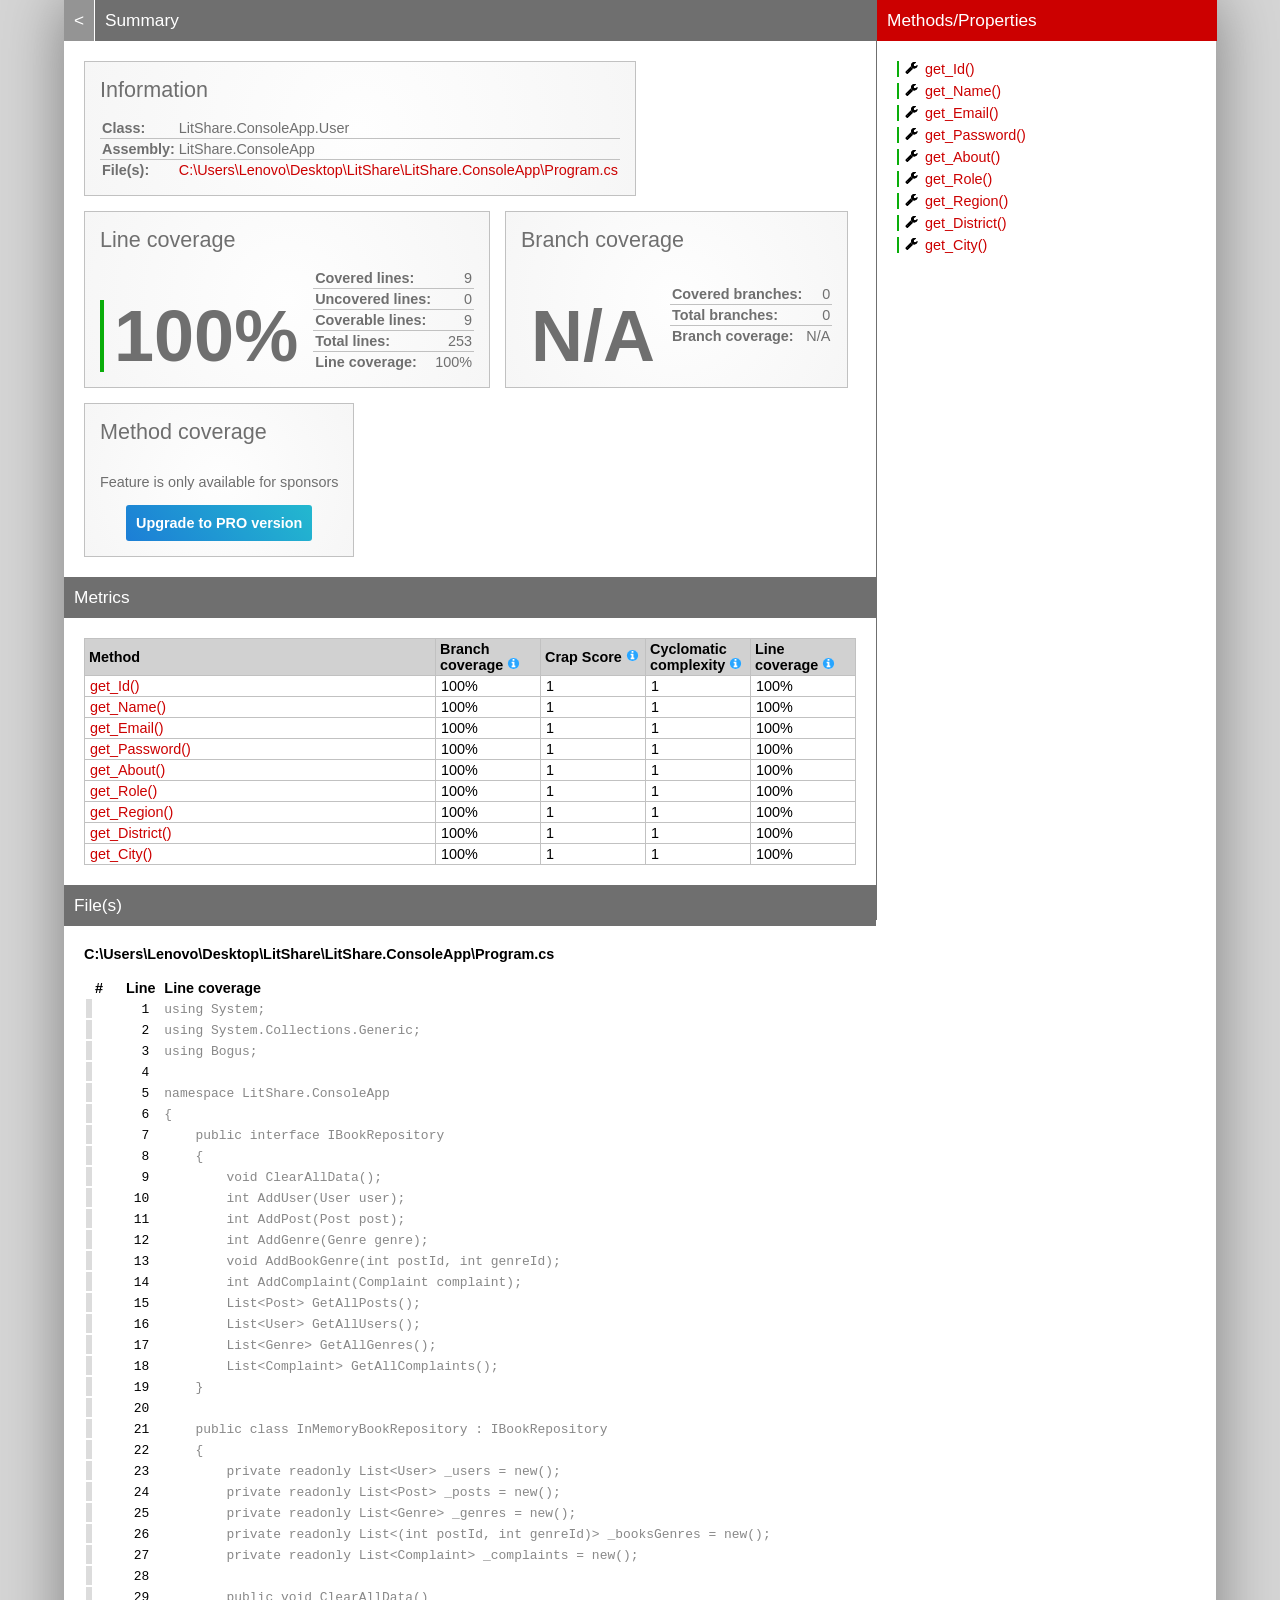
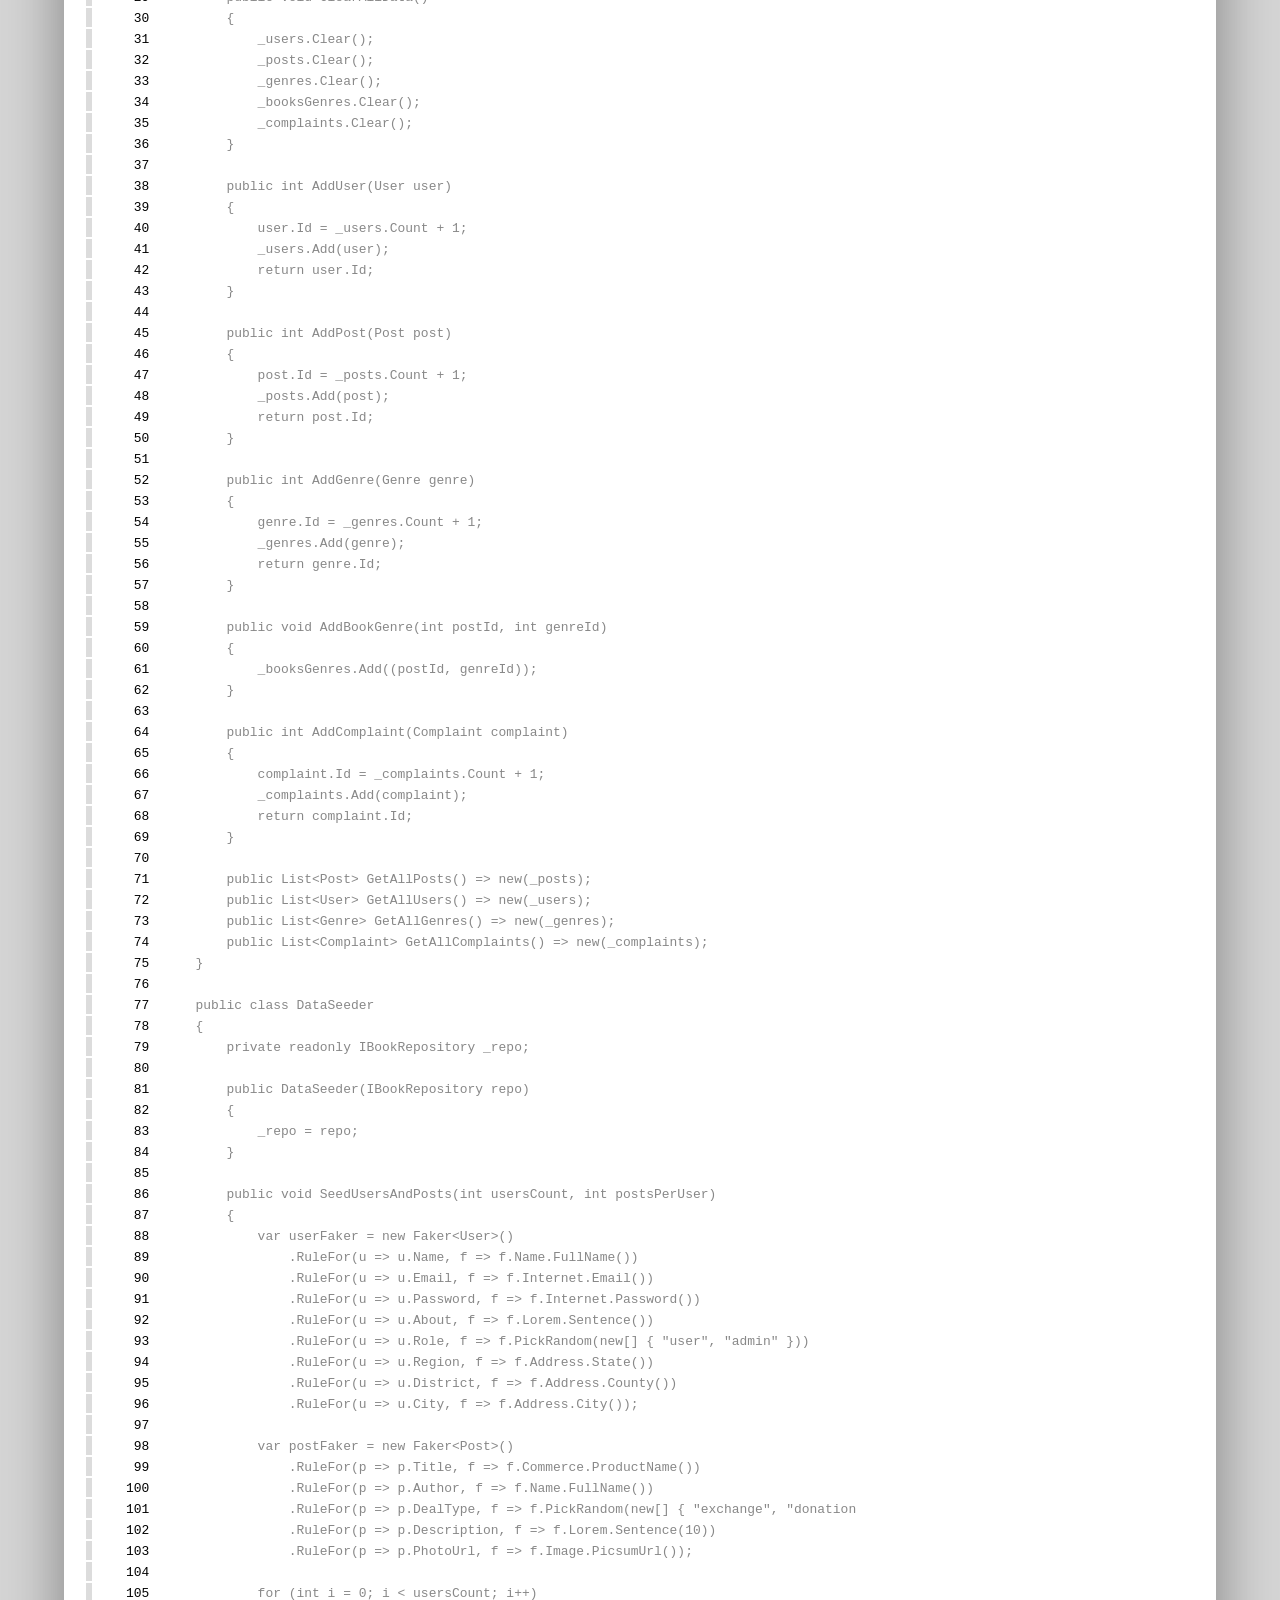
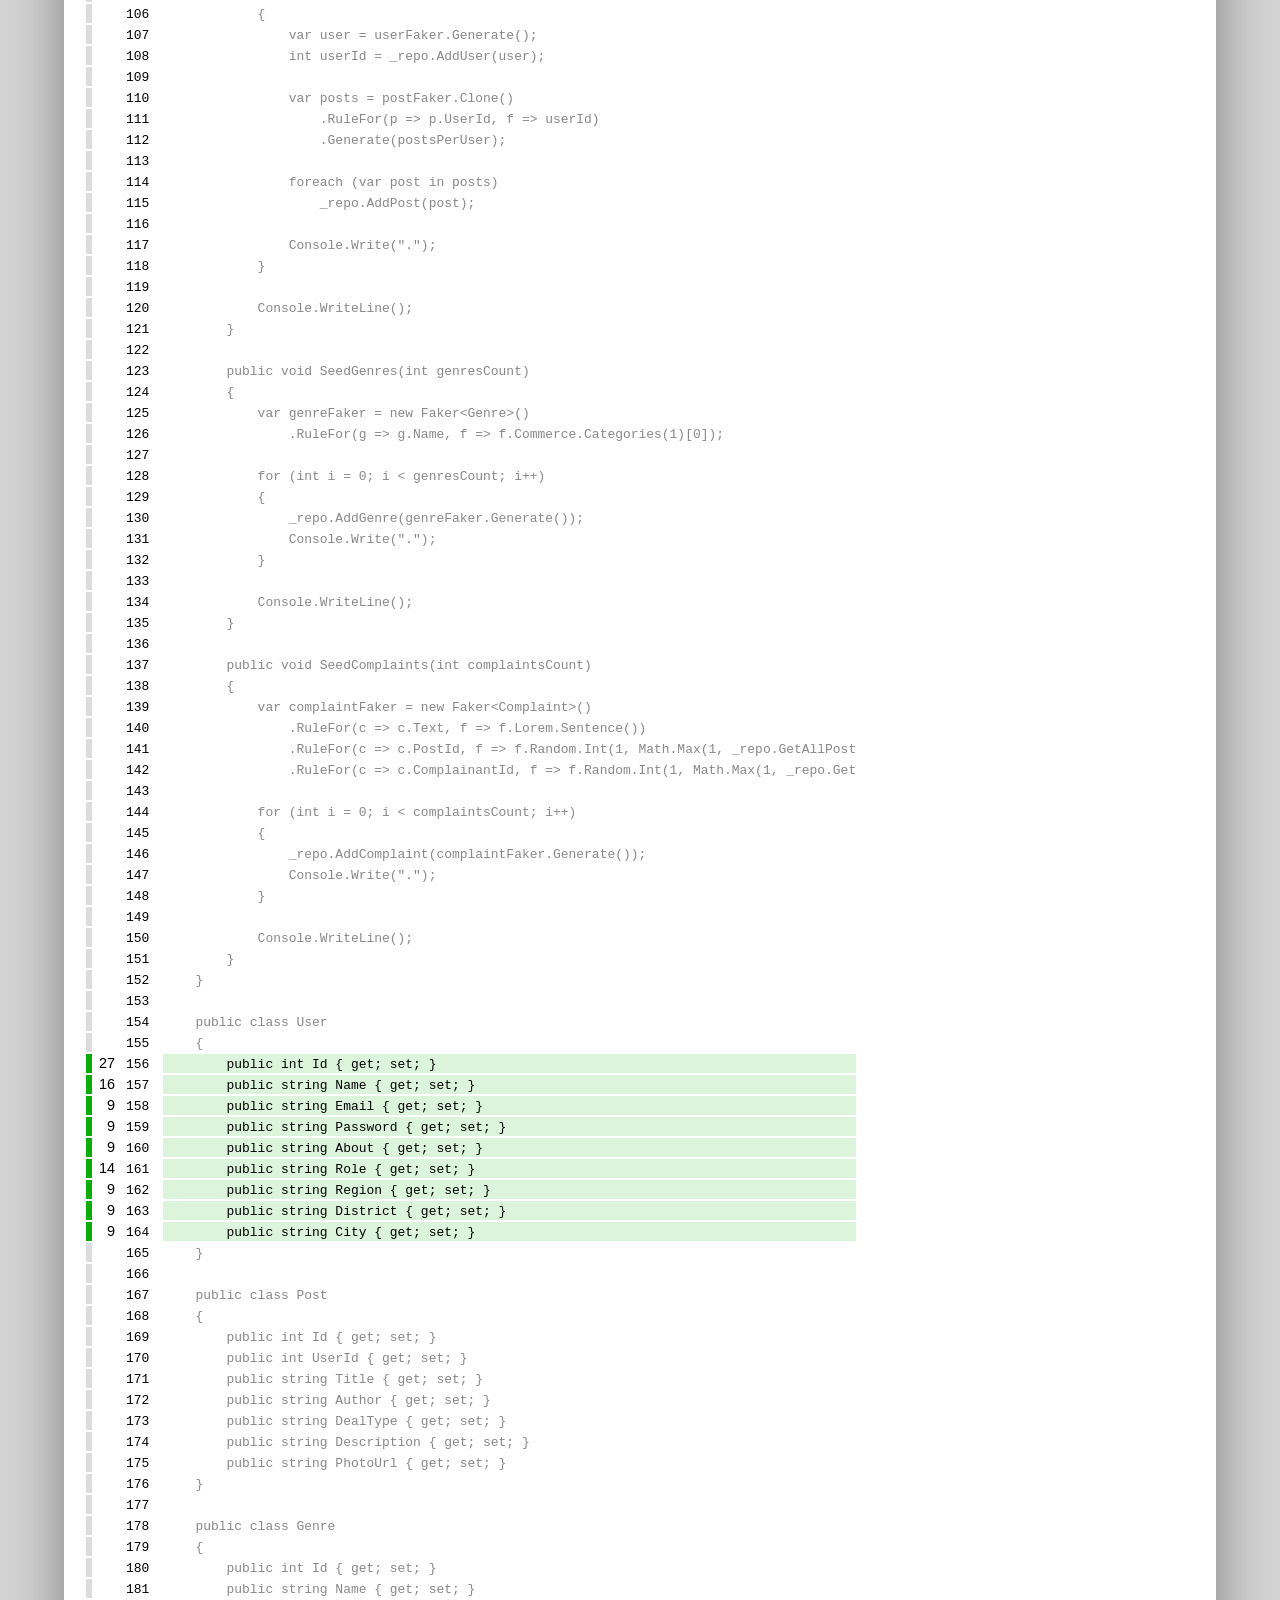
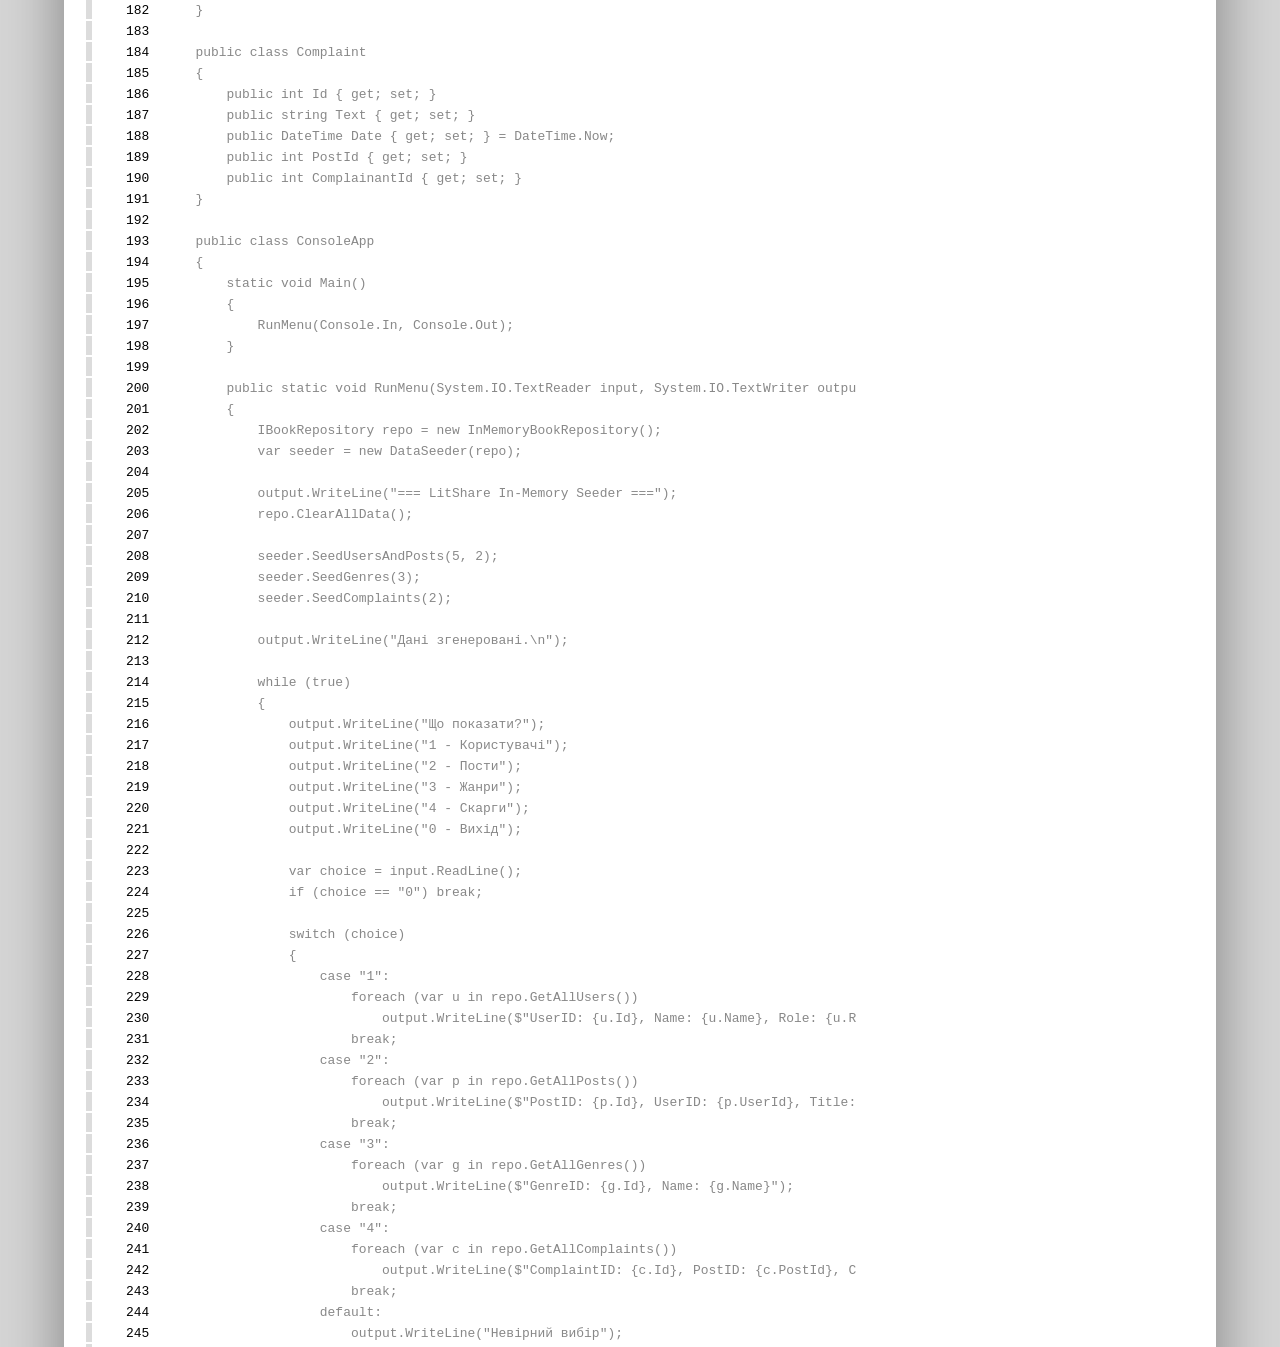
<file: LitShare.ConsoleApp.Tests/Coverage/Report/LitShare.ConsoleApp_User.html>
<!DOCTYPE html>
<html>
<head>
<meta charset="utf-8" />
<meta name="viewport" content="width=device-width, initial-scale=1.0" />
<meta http-equiv="X-UA-Compatible" content="IE=EDGE,chrome=1" />
<link href="[data-uri]" rel="icon" type="image/x-icon" />
<title>LitShare.ConsoleApp.User - Coverage Report</title>
<link rel="stylesheet" type="text/css" href="report.css" />
</head><body><div class="container"><div class="containerleft">
<h1><a href="index.html" class="back">&lt;</a> Summary</h1>
<div class="card-group">
<div class="card">
<div class="card-header">Information</div>
<div class="card-body">
<div class="table">
<table>
<tr>
<th>Class:</th>
<td class="limit-width " title="LitShare.ConsoleApp.User">LitShare.ConsoleApp.User</td>
</tr>
<tr>
<th>Assembly:</th>
<td class="limit-width " title="LitShare.ConsoleApp">LitShare.ConsoleApp</td>
</tr>
<tr>
<th>File(s):</th>
<td class="overflow-wrap"><a href="#CUsersLenovoDesktopLitShareLitShareConsoleAppProgramcs" class="navigatetohash">C:\Users\Lenovo\Desktop\LitShare\LitShare.ConsoleApp\Program.cs</a></td>
</tr>
</table>
</div>
</div>
</div>
</div>
<div class="card-group">
<div class="card">
<div class="card-header">Line coverage</div>
<div class="card-body">
<div class="large cardpercentagebar cardpercentagebar0">100%</div>
<div class="table">
<table>
<tr>
<th>Covered lines:</th>
<td class="limit-width right" title="9">9</td>
</tr>
<tr>
<th>Uncovered lines:</th>
<td class="limit-width right" title="0">0</td>
</tr>
<tr>
<th>Coverable lines:</th>
<td class="limit-width right" title="9">9</td>
</tr>
<tr>
<th>Total lines:</th>
<td class="limit-width right" title="253">253</td>
</tr>
<tr>
<th>Line coverage:</th>
<td class="limit-width right" title="9 of 9">100%</td>
</tr>
</table>
</div>
</div>
</div>
<div class="card">
<div class="card-header">Branch coverage</div>
<div class="card-body">
<div class="large">N/A</div>
<div class="table">
<table>
<tr>
<th>Covered branches:</th>
<td class="limit-width right" title="0">0</td>
</tr>
<tr>
<th>Total branches:</th>
<td class="limit-width right" title="0">0</td>
</tr>
<tr>
<th>Branch coverage:</th>
<td class="limit-width right" title="N/A">N/A</td>
</tr>
</table>
</div>
</div>
</div>
<div class="card">
<div class="card-header">Method coverage</div>
<div class="card-body">
<div class="center">
<p>Feature is only available for sponsors</p>
<a class="pro-button" href="https://reportgenerator.io/pro" target="_blank">Upgrade to PRO version</a>
</div>
</div>
</div>
</div>
<h1>Metrics</h1>
<div class="table-responsive">
<table class="overview table-fixed">
<colgroup>
<col class="column-min-200" />
<col class="column105" />
<col class="column105" />
<col class="column105" />
<col class="column105" />
</colgroup>
<thead><tr><th>Method</th><th>Branch coverage <a href="https://en.wikipedia.org/wiki/Code_coverage" target="_blank"><i class="icon-info-circled"></i></a></th><th>Crap Score <a href="https://googletesting.blogspot.de/2011/02/this-code-is-crap.html" target="_blank"><i class="icon-info-circled"></i></a></th><th>Cyclomatic complexity <a href="https://en.wikipedia.org/wiki/Cyclomatic_complexity" target="_blank"><i class="icon-info-circled"></i></a></th><th>Line coverage <a href="https://en.wikipedia.org/wiki/Code_coverage" target="_blank"><i class="icon-info-circled"></i></a></th></tr></thead>
<tbody>
<tr><td title="get_Id()"><a href="#file0_line156" class="navigatetohash">get_Id()</a></td><td>100%</td><td>1</td><td>1</td><td>100%</td></tr>
<tr><td title="get_Name()"><a href="#file0_line157" class="navigatetohash">get_Name()</a></td><td>100%</td><td>1</td><td>1</td><td>100%</td></tr>
<tr><td title="get_Email()"><a href="#file0_line158" class="navigatetohash">get_Email()</a></td><td>100%</td><td>1</td><td>1</td><td>100%</td></tr>
<tr><td title="get_Password()"><a href="#file0_line159" class="navigatetohash">get_Password()</a></td><td>100%</td><td>1</td><td>1</td><td>100%</td></tr>
<tr><td title="get_About()"><a href="#file0_line160" class="navigatetohash">get_About()</a></td><td>100%</td><td>1</td><td>1</td><td>100%</td></tr>
<tr><td title="get_Role()"><a href="#file0_line161" class="navigatetohash">get_Role()</a></td><td>100%</td><td>1</td><td>1</td><td>100%</td></tr>
<tr><td title="get_Region()"><a href="#file0_line162" class="navigatetohash">get_Region()</a></td><td>100%</td><td>1</td><td>1</td><td>100%</td></tr>
<tr><td title="get_District()"><a href="#file0_line163" class="navigatetohash">get_District()</a></td><td>100%</td><td>1</td><td>1</td><td>100%</td></tr>
<tr><td title="get_City()"><a href="#file0_line164" class="navigatetohash">get_City()</a></td><td>100%</td><td>1</td><td>1</td><td>100%</td></tr>
</tbody>
</table>
</div>
<h1>File(s)</h1>
<h2 id="CUsersLenovoDesktopLitShareLitShareConsoleAppProgramcs">C:\Users\Lenovo\Desktop\LitShare\LitShare.ConsoleApp\Program.cs</h2>
<div class="table-responsive">
<table class="lineAnalysis">
<thead><tr><th></th><th>#</th><th>Line</th><th></th><th>Line coverage</th></tr></thead>
<tbody>
<tr class="" title="Not coverable" data-coverage="{'AllTestMethods': {'VC': '', 'LVS': 'gray'}}"><td class="gray">&nbsp;</td><td class="leftmargin rightmargin right"></td><td class="rightmargin right"><a id="file0_line1"></a><code>1</code></td><td></td><td class="lightgray"><code>using&nbsp;System;</code></td></tr>
<tr class="" title="Not coverable" data-coverage="{'AllTestMethods': {'VC': '', 'LVS': 'gray'}}"><td class="gray">&nbsp;</td><td class="leftmargin rightmargin right"></td><td class="rightmargin right"><a id="file0_line2"></a><code>2</code></td><td></td><td class="lightgray"><code>using&nbsp;System.Collections.Generic;</code></td></tr>
<tr class="" title="Not coverable" data-coverage="{'AllTestMethods': {'VC': '', 'LVS': 'gray'}}"><td class="gray">&nbsp;</td><td class="leftmargin rightmargin right"></td><td class="rightmargin right"><a id="file0_line3"></a><code>3</code></td><td></td><td class="lightgray"><code>using&nbsp;Bogus;</code></td></tr>
<tr class="" title="Not coverable" data-coverage="{'AllTestMethods': {'VC': '', 'LVS': 'gray'}}"><td class="gray">&nbsp;</td><td class="leftmargin rightmargin right"></td><td class="rightmargin right"><a id="file0_line4"></a><code>4</code></td><td></td><td class="lightgray"><code></code></td></tr>
<tr class="" title="Not coverable" data-coverage="{'AllTestMethods': {'VC': '', 'LVS': 'gray'}}"><td class="gray">&nbsp;</td><td class="leftmargin rightmargin right"></td><td class="rightmargin right"><a id="file0_line5"></a><code>5</code></td><td></td><td class="lightgray"><code>namespace&nbsp;LitShare.ConsoleApp</code></td></tr>
<tr class="" title="Not coverable" data-coverage="{'AllTestMethods': {'VC': '', 'LVS': 'gray'}}"><td class="gray">&nbsp;</td><td class="leftmargin rightmargin right"></td><td class="rightmargin right"><a id="file0_line6"></a><code>6</code></td><td></td><td class="lightgray"><code>{</code></td></tr>
<tr class="" title="Not coverable" data-coverage="{'AllTestMethods': {'VC': '', 'LVS': 'gray'}}"><td class="gray">&nbsp;</td><td class="leftmargin rightmargin right"></td><td class="rightmargin right"><a id="file0_line7"></a><code>7</code></td><td></td><td class="lightgray"><code>&nbsp;&nbsp;&nbsp;&nbsp;public&nbsp;interface&nbsp;IBookRepository</code></td></tr>
<tr class="" title="Not coverable" data-coverage="{'AllTestMethods': {'VC': '', 'LVS': 'gray'}}"><td class="gray">&nbsp;</td><td class="leftmargin rightmargin right"></td><td class="rightmargin right"><a id="file0_line8"></a><code>8</code></td><td></td><td class="lightgray"><code>&nbsp;&nbsp;&nbsp;&nbsp;{</code></td></tr>
<tr class="" title="Not coverable" data-coverage="{'AllTestMethods': {'VC': '', 'LVS': 'gray'}}"><td class="gray">&nbsp;</td><td class="leftmargin rightmargin right"></td><td class="rightmargin right"><a id="file0_line9"></a><code>9</code></td><td></td><td class="lightgray"><code>&nbsp;&nbsp;&nbsp;&nbsp;&nbsp;&nbsp;&nbsp;&nbsp;void&nbsp;ClearAllData();</code></td></tr>
<tr class="" title="Not coverable" data-coverage="{'AllTestMethods': {'VC': '', 'LVS': 'gray'}}"><td class="gray">&nbsp;</td><td class="leftmargin rightmargin right"></td><td class="rightmargin right"><a id="file0_line10"></a><code>10</code></td><td></td><td class="lightgray"><code>&nbsp;&nbsp;&nbsp;&nbsp;&nbsp;&nbsp;&nbsp;&nbsp;int&nbsp;AddUser(User&nbsp;user);</code></td></tr>
<tr class="" title="Not coverable" data-coverage="{'AllTestMethods': {'VC': '', 'LVS': 'gray'}}"><td class="gray">&nbsp;</td><td class="leftmargin rightmargin right"></td><td class="rightmargin right"><a id="file0_line11"></a><code>11</code></td><td></td><td class="lightgray"><code>&nbsp;&nbsp;&nbsp;&nbsp;&nbsp;&nbsp;&nbsp;&nbsp;int&nbsp;AddPost(Post&nbsp;post);</code></td></tr>
<tr class="" title="Not coverable" data-coverage="{'AllTestMethods': {'VC': '', 'LVS': 'gray'}}"><td class="gray">&nbsp;</td><td class="leftmargin rightmargin right"></td><td class="rightmargin right"><a id="file0_line12"></a><code>12</code></td><td></td><td class="lightgray"><code>&nbsp;&nbsp;&nbsp;&nbsp;&nbsp;&nbsp;&nbsp;&nbsp;int&nbsp;AddGenre(Genre&nbsp;genre);</code></td></tr>
<tr class="" title="Not coverable" data-coverage="{'AllTestMethods': {'VC': '', 'LVS': 'gray'}}"><td class="gray">&nbsp;</td><td class="leftmargin rightmargin right"></td><td class="rightmargin right"><a id="file0_line13"></a><code>13</code></td><td></td><td class="lightgray"><code>&nbsp;&nbsp;&nbsp;&nbsp;&nbsp;&nbsp;&nbsp;&nbsp;void&nbsp;AddBookGenre(int&nbsp;postId,&nbsp;int&nbsp;genreId);</code></td></tr>
<tr class="" title="Not coverable" data-coverage="{'AllTestMethods': {'VC': '', 'LVS': 'gray'}}"><td class="gray">&nbsp;</td><td class="leftmargin rightmargin right"></td><td class="rightmargin right"><a id="file0_line14"></a><code>14</code></td><td></td><td class="lightgray"><code>&nbsp;&nbsp;&nbsp;&nbsp;&nbsp;&nbsp;&nbsp;&nbsp;int&nbsp;AddComplaint(Complaint&nbsp;complaint);</code></td></tr>
<tr class="" title="Not coverable" data-coverage="{'AllTestMethods': {'VC': '', 'LVS': 'gray'}}"><td class="gray">&nbsp;</td><td class="leftmargin rightmargin right"></td><td class="rightmargin right"><a id="file0_line15"></a><code>15</code></td><td></td><td class="lightgray"><code>&nbsp;&nbsp;&nbsp;&nbsp;&nbsp;&nbsp;&nbsp;&nbsp;List&lt;Post&gt;&nbsp;GetAllPosts();</code></td></tr>
<tr class="" title="Not coverable" data-coverage="{'AllTestMethods': {'VC': '', 'LVS': 'gray'}}"><td class="gray">&nbsp;</td><td class="leftmargin rightmargin right"></td><td class="rightmargin right"><a id="file0_line16"></a><code>16</code></td><td></td><td class="lightgray"><code>&nbsp;&nbsp;&nbsp;&nbsp;&nbsp;&nbsp;&nbsp;&nbsp;List&lt;User&gt;&nbsp;GetAllUsers();</code></td></tr>
<tr class="" title="Not coverable" data-coverage="{'AllTestMethods': {'VC': '', 'LVS': 'gray'}}"><td class="gray">&nbsp;</td><td class="leftmargin rightmargin right"></td><td class="rightmargin right"><a id="file0_line17"></a><code>17</code></td><td></td><td class="lightgray"><code>&nbsp;&nbsp;&nbsp;&nbsp;&nbsp;&nbsp;&nbsp;&nbsp;List&lt;Genre&gt;&nbsp;GetAllGenres();</code></td></tr>
<tr class="" title="Not coverable" data-coverage="{'AllTestMethods': {'VC': '', 'LVS': 'gray'}}"><td class="gray">&nbsp;</td><td class="leftmargin rightmargin right"></td><td class="rightmargin right"><a id="file0_line18"></a><code>18</code></td><td></td><td class="lightgray"><code>&nbsp;&nbsp;&nbsp;&nbsp;&nbsp;&nbsp;&nbsp;&nbsp;List&lt;Complaint&gt;&nbsp;GetAllComplaints();</code></td></tr>
<tr class="" title="Not coverable" data-coverage="{'AllTestMethods': {'VC': '', 'LVS': 'gray'}}"><td class="gray">&nbsp;</td><td class="leftmargin rightmargin right"></td><td class="rightmargin right"><a id="file0_line19"></a><code>19</code></td><td></td><td class="lightgray"><code>&nbsp;&nbsp;&nbsp;&nbsp;}</code></td></tr>
<tr class="" title="Not coverable" data-coverage="{'AllTestMethods': {'VC': '', 'LVS': 'gray'}}"><td class="gray">&nbsp;</td><td class="leftmargin rightmargin right"></td><td class="rightmargin right"><a id="file0_line20"></a><code>20</code></td><td></td><td class="lightgray"><code></code></td></tr>
<tr class="" title="Not coverable" data-coverage="{'AllTestMethods': {'VC': '', 'LVS': 'gray'}}"><td class="gray">&nbsp;</td><td class="leftmargin rightmargin right"></td><td class="rightmargin right"><a id="file0_line21"></a><code>21</code></td><td></td><td class="lightgray"><code>&nbsp;&nbsp;&nbsp;&nbsp;public&nbsp;class&nbsp;InMemoryBookRepository&nbsp;:&nbsp;IBookRepository</code></td></tr>
<tr class="" title="Not coverable" data-coverage="{'AllTestMethods': {'VC': '', 'LVS': 'gray'}}"><td class="gray">&nbsp;</td><td class="leftmargin rightmargin right"></td><td class="rightmargin right"><a id="file0_line22"></a><code>22</code></td><td></td><td class="lightgray"><code>&nbsp;&nbsp;&nbsp;&nbsp;{</code></td></tr>
<tr class="" title="Not coverable" data-coverage="{'AllTestMethods': {'VC': '', 'LVS': 'gray'}}"><td class="gray">&nbsp;</td><td class="leftmargin rightmargin right"></td><td class="rightmargin right"><a id="file0_line23"></a><code>23</code></td><td></td><td class="lightgray"><code>&nbsp;&nbsp;&nbsp;&nbsp;&nbsp;&nbsp;&nbsp;&nbsp;private&nbsp;readonly&nbsp;List&lt;User&gt;&nbsp;_users&nbsp;=&nbsp;new();</code></td></tr>
<tr class="" title="Not coverable" data-coverage="{'AllTestMethods': {'VC': '', 'LVS': 'gray'}}"><td class="gray">&nbsp;</td><td class="leftmargin rightmargin right"></td><td class="rightmargin right"><a id="file0_line24"></a><code>24</code></td><td></td><td class="lightgray"><code>&nbsp;&nbsp;&nbsp;&nbsp;&nbsp;&nbsp;&nbsp;&nbsp;private&nbsp;readonly&nbsp;List&lt;Post&gt;&nbsp;_posts&nbsp;=&nbsp;new();</code></td></tr>
<tr class="" title="Not coverable" data-coverage="{'AllTestMethods': {'VC': '', 'LVS': 'gray'}}"><td class="gray">&nbsp;</td><td class="leftmargin rightmargin right"></td><td class="rightmargin right"><a id="file0_line25"></a><code>25</code></td><td></td><td class="lightgray"><code>&nbsp;&nbsp;&nbsp;&nbsp;&nbsp;&nbsp;&nbsp;&nbsp;private&nbsp;readonly&nbsp;List&lt;Genre&gt;&nbsp;_genres&nbsp;=&nbsp;new();</code></td></tr>
<tr class="" title="Not coverable" data-coverage="{'AllTestMethods': {'VC': '', 'LVS': 'gray'}}"><td class="gray">&nbsp;</td><td class="leftmargin rightmargin right"></td><td class="rightmargin right"><a id="file0_line26"></a><code>26</code></td><td></td><td class="lightgray"><code>&nbsp;&nbsp;&nbsp;&nbsp;&nbsp;&nbsp;&nbsp;&nbsp;private&nbsp;readonly&nbsp;List&lt;(int&nbsp;postId,&nbsp;int&nbsp;genreId)&gt;&nbsp;_booksGenres&nbsp;=&nbsp;new();</code></td></tr>
<tr class="" title="Not coverable" data-coverage="{'AllTestMethods': {'VC': '', 'LVS': 'gray'}}"><td class="gray">&nbsp;</td><td class="leftmargin rightmargin right"></td><td class="rightmargin right"><a id="file0_line27"></a><code>27</code></td><td></td><td class="lightgray"><code>&nbsp;&nbsp;&nbsp;&nbsp;&nbsp;&nbsp;&nbsp;&nbsp;private&nbsp;readonly&nbsp;List&lt;Complaint&gt;&nbsp;_complaints&nbsp;=&nbsp;new();</code></td></tr>
<tr class="" title="Not coverable" data-coverage="{'AllTestMethods': {'VC': '', 'LVS': 'gray'}}"><td class="gray">&nbsp;</td><td class="leftmargin rightmargin right"></td><td class="rightmargin right"><a id="file0_line28"></a><code>28</code></td><td></td><td class="lightgray"><code></code></td></tr>
<tr class="" title="Not coverable" data-coverage="{'AllTestMethods': {'VC': '', 'LVS': 'gray'}}"><td class="gray">&nbsp;</td><td class="leftmargin rightmargin right"></td><td class="rightmargin right"><a id="file0_line29"></a><code>29</code></td><td></td><td class="lightgray"><code>&nbsp;&nbsp;&nbsp;&nbsp;&nbsp;&nbsp;&nbsp;&nbsp;public&nbsp;void&nbsp;ClearAllData()</code></td></tr>
<tr class="" title="Not coverable" data-coverage="{'AllTestMethods': {'VC': '', 'LVS': 'gray'}}"><td class="gray">&nbsp;</td><td class="leftmargin rightmargin right"></td><td class="rightmargin right"><a id="file0_line30"></a><code>30</code></td><td></td><td class="lightgray"><code>&nbsp;&nbsp;&nbsp;&nbsp;&nbsp;&nbsp;&nbsp;&nbsp;{</code></td></tr>
<tr class="" title="Not coverable" data-coverage="{'AllTestMethods': {'VC': '', 'LVS': 'gray'}}"><td class="gray">&nbsp;</td><td class="leftmargin rightmargin right"></td><td class="rightmargin right"><a id="file0_line31"></a><code>31</code></td><td></td><td class="lightgray"><code>&nbsp;&nbsp;&nbsp;&nbsp;&nbsp;&nbsp;&nbsp;&nbsp;&nbsp;&nbsp;&nbsp;&nbsp;_users.Clear();</code></td></tr>
<tr class="" title="Not coverable" data-coverage="{'AllTestMethods': {'VC': '', 'LVS': 'gray'}}"><td class="gray">&nbsp;</td><td class="leftmargin rightmargin right"></td><td class="rightmargin right"><a id="file0_line32"></a><code>32</code></td><td></td><td class="lightgray"><code>&nbsp;&nbsp;&nbsp;&nbsp;&nbsp;&nbsp;&nbsp;&nbsp;&nbsp;&nbsp;&nbsp;&nbsp;_posts.Clear();</code></td></tr>
<tr class="" title="Not coverable" data-coverage="{'AllTestMethods': {'VC': '', 'LVS': 'gray'}}"><td class="gray">&nbsp;</td><td class="leftmargin rightmargin right"></td><td class="rightmargin right"><a id="file0_line33"></a><code>33</code></td><td></td><td class="lightgray"><code>&nbsp;&nbsp;&nbsp;&nbsp;&nbsp;&nbsp;&nbsp;&nbsp;&nbsp;&nbsp;&nbsp;&nbsp;_genres.Clear();</code></td></tr>
<tr class="" title="Not coverable" data-coverage="{'AllTestMethods': {'VC': '', 'LVS': 'gray'}}"><td class="gray">&nbsp;</td><td class="leftmargin rightmargin right"></td><td class="rightmargin right"><a id="file0_line34"></a><code>34</code></td><td></td><td class="lightgray"><code>&nbsp;&nbsp;&nbsp;&nbsp;&nbsp;&nbsp;&nbsp;&nbsp;&nbsp;&nbsp;&nbsp;&nbsp;_booksGenres.Clear();</code></td></tr>
<tr class="" title="Not coverable" data-coverage="{'AllTestMethods': {'VC': '', 'LVS': 'gray'}}"><td class="gray">&nbsp;</td><td class="leftmargin rightmargin right"></td><td class="rightmargin right"><a id="file0_line35"></a><code>35</code></td><td></td><td class="lightgray"><code>&nbsp;&nbsp;&nbsp;&nbsp;&nbsp;&nbsp;&nbsp;&nbsp;&nbsp;&nbsp;&nbsp;&nbsp;_complaints.Clear();</code></td></tr>
<tr class="" title="Not coverable" data-coverage="{'AllTestMethods': {'VC': '', 'LVS': 'gray'}}"><td class="gray">&nbsp;</td><td class="leftmargin rightmargin right"></td><td class="rightmargin right"><a id="file0_line36"></a><code>36</code></td><td></td><td class="lightgray"><code>&nbsp;&nbsp;&nbsp;&nbsp;&nbsp;&nbsp;&nbsp;&nbsp;}</code></td></tr>
<tr class="" title="Not coverable" data-coverage="{'AllTestMethods': {'VC': '', 'LVS': 'gray'}}"><td class="gray">&nbsp;</td><td class="leftmargin rightmargin right"></td><td class="rightmargin right"><a id="file0_line37"></a><code>37</code></td><td></td><td class="lightgray"><code></code></td></tr>
<tr class="" title="Not coverable" data-coverage="{'AllTestMethods': {'VC': '', 'LVS': 'gray'}}"><td class="gray">&nbsp;</td><td class="leftmargin rightmargin right"></td><td class="rightmargin right"><a id="file0_line38"></a><code>38</code></td><td></td><td class="lightgray"><code>&nbsp;&nbsp;&nbsp;&nbsp;&nbsp;&nbsp;&nbsp;&nbsp;public&nbsp;int&nbsp;AddUser(User&nbsp;user)</code></td></tr>
<tr class="" title="Not coverable" data-coverage="{'AllTestMethods': {'VC': '', 'LVS': 'gray'}}"><td class="gray">&nbsp;</td><td class="leftmargin rightmargin right"></td><td class="rightmargin right"><a id="file0_line39"></a><code>39</code></td><td></td><td class="lightgray"><code>&nbsp;&nbsp;&nbsp;&nbsp;&nbsp;&nbsp;&nbsp;&nbsp;{</code></td></tr>
<tr class="" title="Not coverable" data-coverage="{'AllTestMethods': {'VC': '', 'LVS': 'gray'}}"><td class="gray">&nbsp;</td><td class="leftmargin rightmargin right"></td><td class="rightmargin right"><a id="file0_line40"></a><code>40</code></td><td></td><td class="lightgray"><code>&nbsp;&nbsp;&nbsp;&nbsp;&nbsp;&nbsp;&nbsp;&nbsp;&nbsp;&nbsp;&nbsp;&nbsp;user.Id&nbsp;=&nbsp;_users.Count&nbsp;+&nbsp;1;</code></td></tr>
<tr class="" title="Not coverable" data-coverage="{'AllTestMethods': {'VC': '', 'LVS': 'gray'}}"><td class="gray">&nbsp;</td><td class="leftmargin rightmargin right"></td><td class="rightmargin right"><a id="file0_line41"></a><code>41</code></td><td></td><td class="lightgray"><code>&nbsp;&nbsp;&nbsp;&nbsp;&nbsp;&nbsp;&nbsp;&nbsp;&nbsp;&nbsp;&nbsp;&nbsp;_users.Add(user);</code></td></tr>
<tr class="" title="Not coverable" data-coverage="{'AllTestMethods': {'VC': '', 'LVS': 'gray'}}"><td class="gray">&nbsp;</td><td class="leftmargin rightmargin right"></td><td class="rightmargin right"><a id="file0_line42"></a><code>42</code></td><td></td><td class="lightgray"><code>&nbsp;&nbsp;&nbsp;&nbsp;&nbsp;&nbsp;&nbsp;&nbsp;&nbsp;&nbsp;&nbsp;&nbsp;return&nbsp;user.Id;</code></td></tr>
<tr class="" title="Not coverable" data-coverage="{'AllTestMethods': {'VC': '', 'LVS': 'gray'}}"><td class="gray">&nbsp;</td><td class="leftmargin rightmargin right"></td><td class="rightmargin right"><a id="file0_line43"></a><code>43</code></td><td></td><td class="lightgray"><code>&nbsp;&nbsp;&nbsp;&nbsp;&nbsp;&nbsp;&nbsp;&nbsp;}</code></td></tr>
<tr class="" title="Not coverable" data-coverage="{'AllTestMethods': {'VC': '', 'LVS': 'gray'}}"><td class="gray">&nbsp;</td><td class="leftmargin rightmargin right"></td><td class="rightmargin right"><a id="file0_line44"></a><code>44</code></td><td></td><td class="lightgray"><code></code></td></tr>
<tr class="" title="Not coverable" data-coverage="{'AllTestMethods': {'VC': '', 'LVS': 'gray'}}"><td class="gray">&nbsp;</td><td class="leftmargin rightmargin right"></td><td class="rightmargin right"><a id="file0_line45"></a><code>45</code></td><td></td><td class="lightgray"><code>&nbsp;&nbsp;&nbsp;&nbsp;&nbsp;&nbsp;&nbsp;&nbsp;public&nbsp;int&nbsp;AddPost(Post&nbsp;post)</code></td></tr>
<tr class="" title="Not coverable" data-coverage="{'AllTestMethods': {'VC': '', 'LVS': 'gray'}}"><td class="gray">&nbsp;</td><td class="leftmargin rightmargin right"></td><td class="rightmargin right"><a id="file0_line46"></a><code>46</code></td><td></td><td class="lightgray"><code>&nbsp;&nbsp;&nbsp;&nbsp;&nbsp;&nbsp;&nbsp;&nbsp;{</code></td></tr>
<tr class="" title="Not coverable" data-coverage="{'AllTestMethods': {'VC': '', 'LVS': 'gray'}}"><td class="gray">&nbsp;</td><td class="leftmargin rightmargin right"></td><td class="rightmargin right"><a id="file0_line47"></a><code>47</code></td><td></td><td class="lightgray"><code>&nbsp;&nbsp;&nbsp;&nbsp;&nbsp;&nbsp;&nbsp;&nbsp;&nbsp;&nbsp;&nbsp;&nbsp;post.Id&nbsp;=&nbsp;_posts.Count&nbsp;+&nbsp;1;</code></td></tr>
<tr class="" title="Not coverable" data-coverage="{'AllTestMethods': {'VC': '', 'LVS': 'gray'}}"><td class="gray">&nbsp;</td><td class="leftmargin rightmargin right"></td><td class="rightmargin right"><a id="file0_line48"></a><code>48</code></td><td></td><td class="lightgray"><code>&nbsp;&nbsp;&nbsp;&nbsp;&nbsp;&nbsp;&nbsp;&nbsp;&nbsp;&nbsp;&nbsp;&nbsp;_posts.Add(post);</code></td></tr>
<tr class="" title="Not coverable" data-coverage="{'AllTestMethods': {'VC': '', 'LVS': 'gray'}}"><td class="gray">&nbsp;</td><td class="leftmargin rightmargin right"></td><td class="rightmargin right"><a id="file0_line49"></a><code>49</code></td><td></td><td class="lightgray"><code>&nbsp;&nbsp;&nbsp;&nbsp;&nbsp;&nbsp;&nbsp;&nbsp;&nbsp;&nbsp;&nbsp;&nbsp;return&nbsp;post.Id;</code></td></tr>
<tr class="" title="Not coverable" data-coverage="{'AllTestMethods': {'VC': '', 'LVS': 'gray'}}"><td class="gray">&nbsp;</td><td class="leftmargin rightmargin right"></td><td class="rightmargin right"><a id="file0_line50"></a><code>50</code></td><td></td><td class="lightgray"><code>&nbsp;&nbsp;&nbsp;&nbsp;&nbsp;&nbsp;&nbsp;&nbsp;}</code></td></tr>
<tr class="" title="Not coverable" data-coverage="{'AllTestMethods': {'VC': '', 'LVS': 'gray'}}"><td class="gray">&nbsp;</td><td class="leftmargin rightmargin right"></td><td class="rightmargin right"><a id="file0_line51"></a><code>51</code></td><td></td><td class="lightgray"><code></code></td></tr>
<tr class="" title="Not coverable" data-coverage="{'AllTestMethods': {'VC': '', 'LVS': 'gray'}}"><td class="gray">&nbsp;</td><td class="leftmargin rightmargin right"></td><td class="rightmargin right"><a id="file0_line52"></a><code>52</code></td><td></td><td class="lightgray"><code>&nbsp;&nbsp;&nbsp;&nbsp;&nbsp;&nbsp;&nbsp;&nbsp;public&nbsp;int&nbsp;AddGenre(Genre&nbsp;genre)</code></td></tr>
<tr class="" title="Not coverable" data-coverage="{'AllTestMethods': {'VC': '', 'LVS': 'gray'}}"><td class="gray">&nbsp;</td><td class="leftmargin rightmargin right"></td><td class="rightmargin right"><a id="file0_line53"></a><code>53</code></td><td></td><td class="lightgray"><code>&nbsp;&nbsp;&nbsp;&nbsp;&nbsp;&nbsp;&nbsp;&nbsp;{</code></td></tr>
<tr class="" title="Not coverable" data-coverage="{'AllTestMethods': {'VC': '', 'LVS': 'gray'}}"><td class="gray">&nbsp;</td><td class="leftmargin rightmargin right"></td><td class="rightmargin right"><a id="file0_line54"></a><code>54</code></td><td></td><td class="lightgray"><code>&nbsp;&nbsp;&nbsp;&nbsp;&nbsp;&nbsp;&nbsp;&nbsp;&nbsp;&nbsp;&nbsp;&nbsp;genre.Id&nbsp;=&nbsp;_genres.Count&nbsp;+&nbsp;1;</code></td></tr>
<tr class="" title="Not coverable" data-coverage="{'AllTestMethods': {'VC': '', 'LVS': 'gray'}}"><td class="gray">&nbsp;</td><td class="leftmargin rightmargin right"></td><td class="rightmargin right"><a id="file0_line55"></a><code>55</code></td><td></td><td class="lightgray"><code>&nbsp;&nbsp;&nbsp;&nbsp;&nbsp;&nbsp;&nbsp;&nbsp;&nbsp;&nbsp;&nbsp;&nbsp;_genres.Add(genre);</code></td></tr>
<tr class="" title="Not coverable" data-coverage="{'AllTestMethods': {'VC': '', 'LVS': 'gray'}}"><td class="gray">&nbsp;</td><td class="leftmargin rightmargin right"></td><td class="rightmargin right"><a id="file0_line56"></a><code>56</code></td><td></td><td class="lightgray"><code>&nbsp;&nbsp;&nbsp;&nbsp;&nbsp;&nbsp;&nbsp;&nbsp;&nbsp;&nbsp;&nbsp;&nbsp;return&nbsp;genre.Id;</code></td></tr>
<tr class="" title="Not coverable" data-coverage="{'AllTestMethods': {'VC': '', 'LVS': 'gray'}}"><td class="gray">&nbsp;</td><td class="leftmargin rightmargin right"></td><td class="rightmargin right"><a id="file0_line57"></a><code>57</code></td><td></td><td class="lightgray"><code>&nbsp;&nbsp;&nbsp;&nbsp;&nbsp;&nbsp;&nbsp;&nbsp;}</code></td></tr>
<tr class="" title="Not coverable" data-coverage="{'AllTestMethods': {'VC': '', 'LVS': 'gray'}}"><td class="gray">&nbsp;</td><td class="leftmargin rightmargin right"></td><td class="rightmargin right"><a id="file0_line58"></a><code>58</code></td><td></td><td class="lightgray"><code></code></td></tr>
<tr class="" title="Not coverable" data-coverage="{'AllTestMethods': {'VC': '', 'LVS': 'gray'}}"><td class="gray">&nbsp;</td><td class="leftmargin rightmargin right"></td><td class="rightmargin right"><a id="file0_line59"></a><code>59</code></td><td></td><td class="lightgray"><code>&nbsp;&nbsp;&nbsp;&nbsp;&nbsp;&nbsp;&nbsp;&nbsp;public&nbsp;void&nbsp;AddBookGenre(int&nbsp;postId,&nbsp;int&nbsp;genreId)</code></td></tr>
<tr class="" title="Not coverable" data-coverage="{'AllTestMethods': {'VC': '', 'LVS': 'gray'}}"><td class="gray">&nbsp;</td><td class="leftmargin rightmargin right"></td><td class="rightmargin right"><a id="file0_line60"></a><code>60</code></td><td></td><td class="lightgray"><code>&nbsp;&nbsp;&nbsp;&nbsp;&nbsp;&nbsp;&nbsp;&nbsp;{</code></td></tr>
<tr class="" title="Not coverable" data-coverage="{'AllTestMethods': {'VC': '', 'LVS': 'gray'}}"><td class="gray">&nbsp;</td><td class="leftmargin rightmargin right"></td><td class="rightmargin right"><a id="file0_line61"></a><code>61</code></td><td></td><td class="lightgray"><code>&nbsp;&nbsp;&nbsp;&nbsp;&nbsp;&nbsp;&nbsp;&nbsp;&nbsp;&nbsp;&nbsp;&nbsp;_booksGenres.Add((postId,&nbsp;genreId));</code></td></tr>
<tr class="" title="Not coverable" data-coverage="{'AllTestMethods': {'VC': '', 'LVS': 'gray'}}"><td class="gray">&nbsp;</td><td class="leftmargin rightmargin right"></td><td class="rightmargin right"><a id="file0_line62"></a><code>62</code></td><td></td><td class="lightgray"><code>&nbsp;&nbsp;&nbsp;&nbsp;&nbsp;&nbsp;&nbsp;&nbsp;}</code></td></tr>
<tr class="" title="Not coverable" data-coverage="{'AllTestMethods': {'VC': '', 'LVS': 'gray'}}"><td class="gray">&nbsp;</td><td class="leftmargin rightmargin right"></td><td class="rightmargin right"><a id="file0_line63"></a><code>63</code></td><td></td><td class="lightgray"><code></code></td></tr>
<tr class="" title="Not coverable" data-coverage="{'AllTestMethods': {'VC': '', 'LVS': 'gray'}}"><td class="gray">&nbsp;</td><td class="leftmargin rightmargin right"></td><td class="rightmargin right"><a id="file0_line64"></a><code>64</code></td><td></td><td class="lightgray"><code>&nbsp;&nbsp;&nbsp;&nbsp;&nbsp;&nbsp;&nbsp;&nbsp;public&nbsp;int&nbsp;AddComplaint(Complaint&nbsp;complaint)</code></td></tr>
<tr class="" title="Not coverable" data-coverage="{'AllTestMethods': {'VC': '', 'LVS': 'gray'}}"><td class="gray">&nbsp;</td><td class="leftmargin rightmargin right"></td><td class="rightmargin right"><a id="file0_line65"></a><code>65</code></td><td></td><td class="lightgray"><code>&nbsp;&nbsp;&nbsp;&nbsp;&nbsp;&nbsp;&nbsp;&nbsp;{</code></td></tr>
<tr class="" title="Not coverable" data-coverage="{'AllTestMethods': {'VC': '', 'LVS': 'gray'}}"><td class="gray">&nbsp;</td><td class="leftmargin rightmargin right"></td><td class="rightmargin right"><a id="file0_line66"></a><code>66</code></td><td></td><td class="lightgray"><code>&nbsp;&nbsp;&nbsp;&nbsp;&nbsp;&nbsp;&nbsp;&nbsp;&nbsp;&nbsp;&nbsp;&nbsp;complaint.Id&nbsp;=&nbsp;_complaints.Count&nbsp;+&nbsp;1;</code></td></tr>
<tr class="" title="Not coverable" data-coverage="{'AllTestMethods': {'VC': '', 'LVS': 'gray'}}"><td class="gray">&nbsp;</td><td class="leftmargin rightmargin right"></td><td class="rightmargin right"><a id="file0_line67"></a><code>67</code></td><td></td><td class="lightgray"><code>&nbsp;&nbsp;&nbsp;&nbsp;&nbsp;&nbsp;&nbsp;&nbsp;&nbsp;&nbsp;&nbsp;&nbsp;_complaints.Add(complaint);</code></td></tr>
<tr class="" title="Not coverable" data-coverage="{'AllTestMethods': {'VC': '', 'LVS': 'gray'}}"><td class="gray">&nbsp;</td><td class="leftmargin rightmargin right"></td><td class="rightmargin right"><a id="file0_line68"></a><code>68</code></td><td></td><td class="lightgray"><code>&nbsp;&nbsp;&nbsp;&nbsp;&nbsp;&nbsp;&nbsp;&nbsp;&nbsp;&nbsp;&nbsp;&nbsp;return&nbsp;complaint.Id;</code></td></tr>
<tr class="" title="Not coverable" data-coverage="{'AllTestMethods': {'VC': '', 'LVS': 'gray'}}"><td class="gray">&nbsp;</td><td class="leftmargin rightmargin right"></td><td class="rightmargin right"><a id="file0_line69"></a><code>69</code></td><td></td><td class="lightgray"><code>&nbsp;&nbsp;&nbsp;&nbsp;&nbsp;&nbsp;&nbsp;&nbsp;}</code></td></tr>
<tr class="" title="Not coverable" data-coverage="{'AllTestMethods': {'VC': '', 'LVS': 'gray'}}"><td class="gray">&nbsp;</td><td class="leftmargin rightmargin right"></td><td class="rightmargin right"><a id="file0_line70"></a><code>70</code></td><td></td><td class="lightgray"><code></code></td></tr>
<tr class="" title="Not coverable" data-coverage="{'AllTestMethods': {'VC': '', 'LVS': 'gray'}}"><td class="gray">&nbsp;</td><td class="leftmargin rightmargin right"></td><td class="rightmargin right"><a id="file0_line71"></a><code>71</code></td><td></td><td class="lightgray"><code>&nbsp;&nbsp;&nbsp;&nbsp;&nbsp;&nbsp;&nbsp;&nbsp;public&nbsp;List&lt;Post&gt;&nbsp;GetAllPosts()&nbsp;=&gt;&nbsp;new(_posts);</code></td></tr>
<tr class="" title="Not coverable" data-coverage="{'AllTestMethods': {'VC': '', 'LVS': 'gray'}}"><td class="gray">&nbsp;</td><td class="leftmargin rightmargin right"></td><td class="rightmargin right"><a id="file0_line72"></a><code>72</code></td><td></td><td class="lightgray"><code>&nbsp;&nbsp;&nbsp;&nbsp;&nbsp;&nbsp;&nbsp;&nbsp;public&nbsp;List&lt;User&gt;&nbsp;GetAllUsers()&nbsp;=&gt;&nbsp;new(_users);</code></td></tr>
<tr class="" title="Not coverable" data-coverage="{'AllTestMethods': {'VC': '', 'LVS': 'gray'}}"><td class="gray">&nbsp;</td><td class="leftmargin rightmargin right"></td><td class="rightmargin right"><a id="file0_line73"></a><code>73</code></td><td></td><td class="lightgray"><code>&nbsp;&nbsp;&nbsp;&nbsp;&nbsp;&nbsp;&nbsp;&nbsp;public&nbsp;List&lt;Genre&gt;&nbsp;GetAllGenres()&nbsp;=&gt;&nbsp;new(_genres);</code></td></tr>
<tr class="" title="Not coverable" data-coverage="{'AllTestMethods': {'VC': '', 'LVS': 'gray'}}"><td class="gray">&nbsp;</td><td class="leftmargin rightmargin right"></td><td class="rightmargin right"><a id="file0_line74"></a><code>74</code></td><td></td><td class="lightgray"><code>&nbsp;&nbsp;&nbsp;&nbsp;&nbsp;&nbsp;&nbsp;&nbsp;public&nbsp;List&lt;Complaint&gt;&nbsp;GetAllComplaints()&nbsp;=&gt;&nbsp;new(_complaints);</code></td></tr>
<tr class="" title="Not coverable" data-coverage="{'AllTestMethods': {'VC': '', 'LVS': 'gray'}}"><td class="gray">&nbsp;</td><td class="leftmargin rightmargin right"></td><td class="rightmargin right"><a id="file0_line75"></a><code>75</code></td><td></td><td class="lightgray"><code>&nbsp;&nbsp;&nbsp;&nbsp;}</code></td></tr>
<tr class="" title="Not coverable" data-coverage="{'AllTestMethods': {'VC': '', 'LVS': 'gray'}}"><td class="gray">&nbsp;</td><td class="leftmargin rightmargin right"></td><td class="rightmargin right"><a id="file0_line76"></a><code>76</code></td><td></td><td class="lightgray"><code></code></td></tr>
<tr class="" title="Not coverable" data-coverage="{'AllTestMethods': {'VC': '', 'LVS': 'gray'}}"><td class="gray">&nbsp;</td><td class="leftmargin rightmargin right"></td><td class="rightmargin right"><a id="file0_line77"></a><code>77</code></td><td></td><td class="lightgray"><code>&nbsp;&nbsp;&nbsp;&nbsp;public&nbsp;class&nbsp;DataSeeder</code></td></tr>
<tr class="" title="Not coverable" data-coverage="{'AllTestMethods': {'VC': '', 'LVS': 'gray'}}"><td class="gray">&nbsp;</td><td class="leftmargin rightmargin right"></td><td class="rightmargin right"><a id="file0_line78"></a><code>78</code></td><td></td><td class="lightgray"><code>&nbsp;&nbsp;&nbsp;&nbsp;{</code></td></tr>
<tr class="" title="Not coverable" data-coverage="{'AllTestMethods': {'VC': '', 'LVS': 'gray'}}"><td class="gray">&nbsp;</td><td class="leftmargin rightmargin right"></td><td class="rightmargin right"><a id="file0_line79"></a><code>79</code></td><td></td><td class="lightgray"><code>&nbsp;&nbsp;&nbsp;&nbsp;&nbsp;&nbsp;&nbsp;&nbsp;private&nbsp;readonly&nbsp;IBookRepository&nbsp;_repo;</code></td></tr>
<tr class="" title="Not coverable" data-coverage="{'AllTestMethods': {'VC': '', 'LVS': 'gray'}}"><td class="gray">&nbsp;</td><td class="leftmargin rightmargin right"></td><td class="rightmargin right"><a id="file0_line80"></a><code>80</code></td><td></td><td class="lightgray"><code></code></td></tr>
<tr class="" title="Not coverable" data-coverage="{'AllTestMethods': {'VC': '', 'LVS': 'gray'}}"><td class="gray">&nbsp;</td><td class="leftmargin rightmargin right"></td><td class="rightmargin right"><a id="file0_line81"></a><code>81</code></td><td></td><td class="lightgray"><code>&nbsp;&nbsp;&nbsp;&nbsp;&nbsp;&nbsp;&nbsp;&nbsp;public&nbsp;DataSeeder(IBookRepository&nbsp;repo)</code></td></tr>
<tr class="" title="Not coverable" data-coverage="{'AllTestMethods': {'VC': '', 'LVS': 'gray'}}"><td class="gray">&nbsp;</td><td class="leftmargin rightmargin right"></td><td class="rightmargin right"><a id="file0_line82"></a><code>82</code></td><td></td><td class="lightgray"><code>&nbsp;&nbsp;&nbsp;&nbsp;&nbsp;&nbsp;&nbsp;&nbsp;{</code></td></tr>
<tr class="" title="Not coverable" data-coverage="{'AllTestMethods': {'VC': '', 'LVS': 'gray'}}"><td class="gray">&nbsp;</td><td class="leftmargin rightmargin right"></td><td class="rightmargin right"><a id="file0_line83"></a><code>83</code></td><td></td><td class="lightgray"><code>&nbsp;&nbsp;&nbsp;&nbsp;&nbsp;&nbsp;&nbsp;&nbsp;&nbsp;&nbsp;&nbsp;&nbsp;_repo&nbsp;=&nbsp;repo;</code></td></tr>
<tr class="" title="Not coverable" data-coverage="{'AllTestMethods': {'VC': '', 'LVS': 'gray'}}"><td class="gray">&nbsp;</td><td class="leftmargin rightmargin right"></td><td class="rightmargin right"><a id="file0_line84"></a><code>84</code></td><td></td><td class="lightgray"><code>&nbsp;&nbsp;&nbsp;&nbsp;&nbsp;&nbsp;&nbsp;&nbsp;}</code></td></tr>
<tr class="" title="Not coverable" data-coverage="{'AllTestMethods': {'VC': '', 'LVS': 'gray'}}"><td class="gray">&nbsp;</td><td class="leftmargin rightmargin right"></td><td class="rightmargin right"><a id="file0_line85"></a><code>85</code></td><td></td><td class="lightgray"><code></code></td></tr>
<tr class="" title="Not coverable" data-coverage="{'AllTestMethods': {'VC': '', 'LVS': 'gray'}}"><td class="gray">&nbsp;</td><td class="leftmargin rightmargin right"></td><td class="rightmargin right"><a id="file0_line86"></a><code>86</code></td><td></td><td class="lightgray"><code>&nbsp;&nbsp;&nbsp;&nbsp;&nbsp;&nbsp;&nbsp;&nbsp;public&nbsp;void&nbsp;SeedUsersAndPosts(int&nbsp;usersCount,&nbsp;int&nbsp;postsPerUser)</code></td></tr>
<tr class="" title="Not coverable" data-coverage="{'AllTestMethods': {'VC': '', 'LVS': 'gray'}}"><td class="gray">&nbsp;</td><td class="leftmargin rightmargin right"></td><td class="rightmargin right"><a id="file0_line87"></a><code>87</code></td><td></td><td class="lightgray"><code>&nbsp;&nbsp;&nbsp;&nbsp;&nbsp;&nbsp;&nbsp;&nbsp;{</code></td></tr>
<tr class="" title="Not coverable" data-coverage="{'AllTestMethods': {'VC': '', 'LVS': 'gray'}}"><td class="gray">&nbsp;</td><td class="leftmargin rightmargin right"></td><td class="rightmargin right"><a id="file0_line88"></a><code>88</code></td><td></td><td class="lightgray"><code>&nbsp;&nbsp;&nbsp;&nbsp;&nbsp;&nbsp;&nbsp;&nbsp;&nbsp;&nbsp;&nbsp;&nbsp;var&nbsp;userFaker&nbsp;=&nbsp;new&nbsp;Faker&lt;User&gt;()</code></td></tr>
<tr class="" title="Not coverable" data-coverage="{'AllTestMethods': {'VC': '', 'LVS': 'gray'}}"><td class="gray">&nbsp;</td><td class="leftmargin rightmargin right"></td><td class="rightmargin right"><a id="file0_line89"></a><code>89</code></td><td></td><td class="lightgray"><code>&nbsp;&nbsp;&nbsp;&nbsp;&nbsp;&nbsp;&nbsp;&nbsp;&nbsp;&nbsp;&nbsp;&nbsp;&nbsp;&nbsp;&nbsp;&nbsp;.RuleFor(u&nbsp;=&gt;&nbsp;u.Name,&nbsp;f&nbsp;=&gt;&nbsp;f.Name.FullName())</code></td></tr>
<tr class="" title="Not coverable" data-coverage="{'AllTestMethods': {'VC': '', 'LVS': 'gray'}}"><td class="gray">&nbsp;</td><td class="leftmargin rightmargin right"></td><td class="rightmargin right"><a id="file0_line90"></a><code>90</code></td><td></td><td class="lightgray"><code>&nbsp;&nbsp;&nbsp;&nbsp;&nbsp;&nbsp;&nbsp;&nbsp;&nbsp;&nbsp;&nbsp;&nbsp;&nbsp;&nbsp;&nbsp;&nbsp;.RuleFor(u&nbsp;=&gt;&nbsp;u.Email,&nbsp;f&nbsp;=&gt;&nbsp;f.Internet.Email())</code></td></tr>
<tr class="" title="Not coverable" data-coverage="{'AllTestMethods': {'VC': '', 'LVS': 'gray'}}"><td class="gray">&nbsp;</td><td class="leftmargin rightmargin right"></td><td class="rightmargin right"><a id="file0_line91"></a><code>91</code></td><td></td><td class="lightgray"><code>&nbsp;&nbsp;&nbsp;&nbsp;&nbsp;&nbsp;&nbsp;&nbsp;&nbsp;&nbsp;&nbsp;&nbsp;&nbsp;&nbsp;&nbsp;&nbsp;.RuleFor(u&nbsp;=&gt;&nbsp;u.Password,&nbsp;f&nbsp;=&gt;&nbsp;f.Internet.Password())</code></td></tr>
<tr class="" title="Not coverable" data-coverage="{'AllTestMethods': {'VC': '', 'LVS': 'gray'}}"><td class="gray">&nbsp;</td><td class="leftmargin rightmargin right"></td><td class="rightmargin right"><a id="file0_line92"></a><code>92</code></td><td></td><td class="lightgray"><code>&nbsp;&nbsp;&nbsp;&nbsp;&nbsp;&nbsp;&nbsp;&nbsp;&nbsp;&nbsp;&nbsp;&nbsp;&nbsp;&nbsp;&nbsp;&nbsp;.RuleFor(u&nbsp;=&gt;&nbsp;u.About,&nbsp;f&nbsp;=&gt;&nbsp;f.Lorem.Sentence())</code></td></tr>
<tr class="" title="Not coverable" data-coverage="{'AllTestMethods': {'VC': '', 'LVS': 'gray'}}"><td class="gray">&nbsp;</td><td class="leftmargin rightmargin right"></td><td class="rightmargin right"><a id="file0_line93"></a><code>93</code></td><td></td><td class="lightgray"><code>&nbsp;&nbsp;&nbsp;&nbsp;&nbsp;&nbsp;&nbsp;&nbsp;&nbsp;&nbsp;&nbsp;&nbsp;&nbsp;&nbsp;&nbsp;&nbsp;.RuleFor(u&nbsp;=&gt;&nbsp;u.Role,&nbsp;f&nbsp;=&gt;&nbsp;f.PickRandom(new[]&nbsp;{&nbsp;&quot;user&quot;,&nbsp;&quot;admin&quot;&nbsp;}))</code></td></tr>
<tr class="" title="Not coverable" data-coverage="{'AllTestMethods': {'VC': '', 'LVS': 'gray'}}"><td class="gray">&nbsp;</td><td class="leftmargin rightmargin right"></td><td class="rightmargin right"><a id="file0_line94"></a><code>94</code></td><td></td><td class="lightgray"><code>&nbsp;&nbsp;&nbsp;&nbsp;&nbsp;&nbsp;&nbsp;&nbsp;&nbsp;&nbsp;&nbsp;&nbsp;&nbsp;&nbsp;&nbsp;&nbsp;.RuleFor(u&nbsp;=&gt;&nbsp;u.Region,&nbsp;f&nbsp;=&gt;&nbsp;f.Address.State())</code></td></tr>
<tr class="" title="Not coverable" data-coverage="{'AllTestMethods': {'VC': '', 'LVS': 'gray'}}"><td class="gray">&nbsp;</td><td class="leftmargin rightmargin right"></td><td class="rightmargin right"><a id="file0_line95"></a><code>95</code></td><td></td><td class="lightgray"><code>&nbsp;&nbsp;&nbsp;&nbsp;&nbsp;&nbsp;&nbsp;&nbsp;&nbsp;&nbsp;&nbsp;&nbsp;&nbsp;&nbsp;&nbsp;&nbsp;.RuleFor(u&nbsp;=&gt;&nbsp;u.District,&nbsp;f&nbsp;=&gt;&nbsp;f.Address.County())</code></td></tr>
<tr class="" title="Not coverable" data-coverage="{'AllTestMethods': {'VC': '', 'LVS': 'gray'}}"><td class="gray">&nbsp;</td><td class="leftmargin rightmargin right"></td><td class="rightmargin right"><a id="file0_line96"></a><code>96</code></td><td></td><td class="lightgray"><code>&nbsp;&nbsp;&nbsp;&nbsp;&nbsp;&nbsp;&nbsp;&nbsp;&nbsp;&nbsp;&nbsp;&nbsp;&nbsp;&nbsp;&nbsp;&nbsp;.RuleFor(u&nbsp;=&gt;&nbsp;u.City,&nbsp;f&nbsp;=&gt;&nbsp;f.Address.City());</code></td></tr>
<tr class="" title="Not coverable" data-coverage="{'AllTestMethods': {'VC': '', 'LVS': 'gray'}}"><td class="gray">&nbsp;</td><td class="leftmargin rightmargin right"></td><td class="rightmargin right"><a id="file0_line97"></a><code>97</code></td><td></td><td class="lightgray"><code></code></td></tr>
<tr class="" title="Not coverable" data-coverage="{'AllTestMethods': {'VC': '', 'LVS': 'gray'}}"><td class="gray">&nbsp;</td><td class="leftmargin rightmargin right"></td><td class="rightmargin right"><a id="file0_line98"></a><code>98</code></td><td></td><td class="lightgray"><code>&nbsp;&nbsp;&nbsp;&nbsp;&nbsp;&nbsp;&nbsp;&nbsp;&nbsp;&nbsp;&nbsp;&nbsp;var&nbsp;postFaker&nbsp;=&nbsp;new&nbsp;Faker&lt;Post&gt;()</code></td></tr>
<tr class="" title="Not coverable" data-coverage="{'AllTestMethods': {'VC': '', 'LVS': 'gray'}}"><td class="gray">&nbsp;</td><td class="leftmargin rightmargin right"></td><td class="rightmargin right"><a id="file0_line99"></a><code>99</code></td><td></td><td class="lightgray"><code>&nbsp;&nbsp;&nbsp;&nbsp;&nbsp;&nbsp;&nbsp;&nbsp;&nbsp;&nbsp;&nbsp;&nbsp;&nbsp;&nbsp;&nbsp;&nbsp;.RuleFor(p&nbsp;=&gt;&nbsp;p.Title,&nbsp;f&nbsp;=&gt;&nbsp;f.Commerce.ProductName())</code></td></tr>
<tr class="" title="Not coverable" data-coverage="{'AllTestMethods': {'VC': '', 'LVS': 'gray'}}"><td class="gray">&nbsp;</td><td class="leftmargin rightmargin right"></td><td class="rightmargin right"><a id="file0_line100"></a><code>100</code></td><td></td><td class="lightgray"><code>&nbsp;&nbsp;&nbsp;&nbsp;&nbsp;&nbsp;&nbsp;&nbsp;&nbsp;&nbsp;&nbsp;&nbsp;&nbsp;&nbsp;&nbsp;&nbsp;.RuleFor(p&nbsp;=&gt;&nbsp;p.Author,&nbsp;f&nbsp;=&gt;&nbsp;f.Name.FullName())</code></td></tr>
<tr class="" title="Not coverable" data-coverage="{'AllTestMethods': {'VC': '', 'LVS': 'gray'}}"><td class="gray">&nbsp;</td><td class="leftmargin rightmargin right"></td><td class="rightmargin right"><a id="file0_line101"></a><code>101</code></td><td></td><td class="lightgray"><code>&nbsp;&nbsp;&nbsp;&nbsp;&nbsp;&nbsp;&nbsp;&nbsp;&nbsp;&nbsp;&nbsp;&nbsp;&nbsp;&nbsp;&nbsp;&nbsp;.RuleFor(p&nbsp;=&gt;&nbsp;p.DealType,&nbsp;f&nbsp;=&gt;&nbsp;f.PickRandom(new[]&nbsp;{&nbsp;&quot;exchange&quot;,&nbsp;&quot;donation&quot;&nbsp;}))</code></td></tr>
<tr class="" title="Not coverable" data-coverage="{'AllTestMethods': {'VC': '', 'LVS': 'gray'}}"><td class="gray">&nbsp;</td><td class="leftmargin rightmargin right"></td><td class="rightmargin right"><a id="file0_line102"></a><code>102</code></td><td></td><td class="lightgray"><code>&nbsp;&nbsp;&nbsp;&nbsp;&nbsp;&nbsp;&nbsp;&nbsp;&nbsp;&nbsp;&nbsp;&nbsp;&nbsp;&nbsp;&nbsp;&nbsp;.RuleFor(p&nbsp;=&gt;&nbsp;p.Description,&nbsp;f&nbsp;=&gt;&nbsp;f.Lorem.Sentence(10))</code></td></tr>
<tr class="" title="Not coverable" data-coverage="{'AllTestMethods': {'VC': '', 'LVS': 'gray'}}"><td class="gray">&nbsp;</td><td class="leftmargin rightmargin right"></td><td class="rightmargin right"><a id="file0_line103"></a><code>103</code></td><td></td><td class="lightgray"><code>&nbsp;&nbsp;&nbsp;&nbsp;&nbsp;&nbsp;&nbsp;&nbsp;&nbsp;&nbsp;&nbsp;&nbsp;&nbsp;&nbsp;&nbsp;&nbsp;.RuleFor(p&nbsp;=&gt;&nbsp;p.PhotoUrl,&nbsp;f&nbsp;=&gt;&nbsp;f.Image.PicsumUrl());</code></td></tr>
<tr class="" title="Not coverable" data-coverage="{'AllTestMethods': {'VC': '', 'LVS': 'gray'}}"><td class="gray">&nbsp;</td><td class="leftmargin rightmargin right"></td><td class="rightmargin right"><a id="file0_line104"></a><code>104</code></td><td></td><td class="lightgray"><code></code></td></tr>
<tr class="" title="Not coverable" data-coverage="{'AllTestMethods': {'VC': '', 'LVS': 'gray'}}"><td class="gray">&nbsp;</td><td class="leftmargin rightmargin right"></td><td class="rightmargin right"><a id="file0_line105"></a><code>105</code></td><td></td><td class="lightgray"><code>&nbsp;&nbsp;&nbsp;&nbsp;&nbsp;&nbsp;&nbsp;&nbsp;&nbsp;&nbsp;&nbsp;&nbsp;for&nbsp;(int&nbsp;i&nbsp;=&nbsp;0;&nbsp;i&nbsp;&lt;&nbsp;usersCount;&nbsp;i++)</code></td></tr>
<tr class="" title="Not coverable" data-coverage="{'AllTestMethods': {'VC': '', 'LVS': 'gray'}}"><td class="gray">&nbsp;</td><td class="leftmargin rightmargin right"></td><td class="rightmargin right"><a id="file0_line106"></a><code>106</code></td><td></td><td class="lightgray"><code>&nbsp;&nbsp;&nbsp;&nbsp;&nbsp;&nbsp;&nbsp;&nbsp;&nbsp;&nbsp;&nbsp;&nbsp;{</code></td></tr>
<tr class="" title="Not coverable" data-coverage="{'AllTestMethods': {'VC': '', 'LVS': 'gray'}}"><td class="gray">&nbsp;</td><td class="leftmargin rightmargin right"></td><td class="rightmargin right"><a id="file0_line107"></a><code>107</code></td><td></td><td class="lightgray"><code>&nbsp;&nbsp;&nbsp;&nbsp;&nbsp;&nbsp;&nbsp;&nbsp;&nbsp;&nbsp;&nbsp;&nbsp;&nbsp;&nbsp;&nbsp;&nbsp;var&nbsp;user&nbsp;=&nbsp;userFaker.Generate();</code></td></tr>
<tr class="" title="Not coverable" data-coverage="{'AllTestMethods': {'VC': '', 'LVS': 'gray'}}"><td class="gray">&nbsp;</td><td class="leftmargin rightmargin right"></td><td class="rightmargin right"><a id="file0_line108"></a><code>108</code></td><td></td><td class="lightgray"><code>&nbsp;&nbsp;&nbsp;&nbsp;&nbsp;&nbsp;&nbsp;&nbsp;&nbsp;&nbsp;&nbsp;&nbsp;&nbsp;&nbsp;&nbsp;&nbsp;int&nbsp;userId&nbsp;=&nbsp;_repo.AddUser(user);</code></td></tr>
<tr class="" title="Not coverable" data-coverage="{'AllTestMethods': {'VC': '', 'LVS': 'gray'}}"><td class="gray">&nbsp;</td><td class="leftmargin rightmargin right"></td><td class="rightmargin right"><a id="file0_line109"></a><code>109</code></td><td></td><td class="lightgray"><code></code></td></tr>
<tr class="" title="Not coverable" data-coverage="{'AllTestMethods': {'VC': '', 'LVS': 'gray'}}"><td class="gray">&nbsp;</td><td class="leftmargin rightmargin right"></td><td class="rightmargin right"><a id="file0_line110"></a><code>110</code></td><td></td><td class="lightgray"><code>&nbsp;&nbsp;&nbsp;&nbsp;&nbsp;&nbsp;&nbsp;&nbsp;&nbsp;&nbsp;&nbsp;&nbsp;&nbsp;&nbsp;&nbsp;&nbsp;var&nbsp;posts&nbsp;=&nbsp;postFaker.Clone()</code></td></tr>
<tr class="" title="Not coverable" data-coverage="{'AllTestMethods': {'VC': '', 'LVS': 'gray'}}"><td class="gray">&nbsp;</td><td class="leftmargin rightmargin right"></td><td class="rightmargin right"><a id="file0_line111"></a><code>111</code></td><td></td><td class="lightgray"><code>&nbsp;&nbsp;&nbsp;&nbsp;&nbsp;&nbsp;&nbsp;&nbsp;&nbsp;&nbsp;&nbsp;&nbsp;&nbsp;&nbsp;&nbsp;&nbsp;&nbsp;&nbsp;&nbsp;&nbsp;.RuleFor(p&nbsp;=&gt;&nbsp;p.UserId,&nbsp;f&nbsp;=&gt;&nbsp;userId)</code></td></tr>
<tr class="" title="Not coverable" data-coverage="{'AllTestMethods': {'VC': '', 'LVS': 'gray'}}"><td class="gray">&nbsp;</td><td class="leftmargin rightmargin right"></td><td class="rightmargin right"><a id="file0_line112"></a><code>112</code></td><td></td><td class="lightgray"><code>&nbsp;&nbsp;&nbsp;&nbsp;&nbsp;&nbsp;&nbsp;&nbsp;&nbsp;&nbsp;&nbsp;&nbsp;&nbsp;&nbsp;&nbsp;&nbsp;&nbsp;&nbsp;&nbsp;&nbsp;.Generate(postsPerUser);</code></td></tr>
<tr class="" title="Not coverable" data-coverage="{'AllTestMethods': {'VC': '', 'LVS': 'gray'}}"><td class="gray">&nbsp;</td><td class="leftmargin rightmargin right"></td><td class="rightmargin right"><a id="file0_line113"></a><code>113</code></td><td></td><td class="lightgray"><code></code></td></tr>
<tr class="" title="Not coverable" data-coverage="{'AllTestMethods': {'VC': '', 'LVS': 'gray'}}"><td class="gray">&nbsp;</td><td class="leftmargin rightmargin right"></td><td class="rightmargin right"><a id="file0_line114"></a><code>114</code></td><td></td><td class="lightgray"><code>&nbsp;&nbsp;&nbsp;&nbsp;&nbsp;&nbsp;&nbsp;&nbsp;&nbsp;&nbsp;&nbsp;&nbsp;&nbsp;&nbsp;&nbsp;&nbsp;foreach&nbsp;(var&nbsp;post&nbsp;in&nbsp;posts)</code></td></tr>
<tr class="" title="Not coverable" data-coverage="{'AllTestMethods': {'VC': '', 'LVS': 'gray'}}"><td class="gray">&nbsp;</td><td class="leftmargin rightmargin right"></td><td class="rightmargin right"><a id="file0_line115"></a><code>115</code></td><td></td><td class="lightgray"><code>&nbsp;&nbsp;&nbsp;&nbsp;&nbsp;&nbsp;&nbsp;&nbsp;&nbsp;&nbsp;&nbsp;&nbsp;&nbsp;&nbsp;&nbsp;&nbsp;&nbsp;&nbsp;&nbsp;&nbsp;_repo.AddPost(post);</code></td></tr>
<tr class="" title="Not coverable" data-coverage="{'AllTestMethods': {'VC': '', 'LVS': 'gray'}}"><td class="gray">&nbsp;</td><td class="leftmargin rightmargin right"></td><td class="rightmargin right"><a id="file0_line116"></a><code>116</code></td><td></td><td class="lightgray"><code></code></td></tr>
<tr class="" title="Not coverable" data-coverage="{'AllTestMethods': {'VC': '', 'LVS': 'gray'}}"><td class="gray">&nbsp;</td><td class="leftmargin rightmargin right"></td><td class="rightmargin right"><a id="file0_line117"></a><code>117</code></td><td></td><td class="lightgray"><code>&nbsp;&nbsp;&nbsp;&nbsp;&nbsp;&nbsp;&nbsp;&nbsp;&nbsp;&nbsp;&nbsp;&nbsp;&nbsp;&nbsp;&nbsp;&nbsp;Console.Write(&quot;.&quot;);</code></td></tr>
<tr class="" title="Not coverable" data-coverage="{'AllTestMethods': {'VC': '', 'LVS': 'gray'}}"><td class="gray">&nbsp;</td><td class="leftmargin rightmargin right"></td><td class="rightmargin right"><a id="file0_line118"></a><code>118</code></td><td></td><td class="lightgray"><code>&nbsp;&nbsp;&nbsp;&nbsp;&nbsp;&nbsp;&nbsp;&nbsp;&nbsp;&nbsp;&nbsp;&nbsp;}</code></td></tr>
<tr class="" title="Not coverable" data-coverage="{'AllTestMethods': {'VC': '', 'LVS': 'gray'}}"><td class="gray">&nbsp;</td><td class="leftmargin rightmargin right"></td><td class="rightmargin right"><a id="file0_line119"></a><code>119</code></td><td></td><td class="lightgray"><code></code></td></tr>
<tr class="" title="Not coverable" data-coverage="{'AllTestMethods': {'VC': '', 'LVS': 'gray'}}"><td class="gray">&nbsp;</td><td class="leftmargin rightmargin right"></td><td class="rightmargin right"><a id="file0_line120"></a><code>120</code></td><td></td><td class="lightgray"><code>&nbsp;&nbsp;&nbsp;&nbsp;&nbsp;&nbsp;&nbsp;&nbsp;&nbsp;&nbsp;&nbsp;&nbsp;Console.WriteLine();</code></td></tr>
<tr class="" title="Not coverable" data-coverage="{'AllTestMethods': {'VC': '', 'LVS': 'gray'}}"><td class="gray">&nbsp;</td><td class="leftmargin rightmargin right"></td><td class="rightmargin right"><a id="file0_line121"></a><code>121</code></td><td></td><td class="lightgray"><code>&nbsp;&nbsp;&nbsp;&nbsp;&nbsp;&nbsp;&nbsp;&nbsp;}</code></td></tr>
<tr class="" title="Not coverable" data-coverage="{'AllTestMethods': {'VC': '', 'LVS': 'gray'}}"><td class="gray">&nbsp;</td><td class="leftmargin rightmargin right"></td><td class="rightmargin right"><a id="file0_line122"></a><code>122</code></td><td></td><td class="lightgray"><code></code></td></tr>
<tr class="" title="Not coverable" data-coverage="{'AllTestMethods': {'VC': '', 'LVS': 'gray'}}"><td class="gray">&nbsp;</td><td class="leftmargin rightmargin right"></td><td class="rightmargin right"><a id="file0_line123"></a><code>123</code></td><td></td><td class="lightgray"><code>&nbsp;&nbsp;&nbsp;&nbsp;&nbsp;&nbsp;&nbsp;&nbsp;public&nbsp;void&nbsp;SeedGenres(int&nbsp;genresCount)</code></td></tr>
<tr class="" title="Not coverable" data-coverage="{'AllTestMethods': {'VC': '', 'LVS': 'gray'}}"><td class="gray">&nbsp;</td><td class="leftmargin rightmargin right"></td><td class="rightmargin right"><a id="file0_line124"></a><code>124</code></td><td></td><td class="lightgray"><code>&nbsp;&nbsp;&nbsp;&nbsp;&nbsp;&nbsp;&nbsp;&nbsp;{</code></td></tr>
<tr class="" title="Not coverable" data-coverage="{'AllTestMethods': {'VC': '', 'LVS': 'gray'}}"><td class="gray">&nbsp;</td><td class="leftmargin rightmargin right"></td><td class="rightmargin right"><a id="file0_line125"></a><code>125</code></td><td></td><td class="lightgray"><code>&nbsp;&nbsp;&nbsp;&nbsp;&nbsp;&nbsp;&nbsp;&nbsp;&nbsp;&nbsp;&nbsp;&nbsp;var&nbsp;genreFaker&nbsp;=&nbsp;new&nbsp;Faker&lt;Genre&gt;()</code></td></tr>
<tr class="" title="Not coverable" data-coverage="{'AllTestMethods': {'VC': '', 'LVS': 'gray'}}"><td class="gray">&nbsp;</td><td class="leftmargin rightmargin right"></td><td class="rightmargin right"><a id="file0_line126"></a><code>126</code></td><td></td><td class="lightgray"><code>&nbsp;&nbsp;&nbsp;&nbsp;&nbsp;&nbsp;&nbsp;&nbsp;&nbsp;&nbsp;&nbsp;&nbsp;&nbsp;&nbsp;&nbsp;&nbsp;.RuleFor(g&nbsp;=&gt;&nbsp;g.Name,&nbsp;f&nbsp;=&gt;&nbsp;f.Commerce.Categories(1)[0]);</code></td></tr>
<tr class="" title="Not coverable" data-coverage="{'AllTestMethods': {'VC': '', 'LVS': 'gray'}}"><td class="gray">&nbsp;</td><td class="leftmargin rightmargin right"></td><td class="rightmargin right"><a id="file0_line127"></a><code>127</code></td><td></td><td class="lightgray"><code></code></td></tr>
<tr class="" title="Not coverable" data-coverage="{'AllTestMethods': {'VC': '', 'LVS': 'gray'}}"><td class="gray">&nbsp;</td><td class="leftmargin rightmargin right"></td><td class="rightmargin right"><a id="file0_line128"></a><code>128</code></td><td></td><td class="lightgray"><code>&nbsp;&nbsp;&nbsp;&nbsp;&nbsp;&nbsp;&nbsp;&nbsp;&nbsp;&nbsp;&nbsp;&nbsp;for&nbsp;(int&nbsp;i&nbsp;=&nbsp;0;&nbsp;i&nbsp;&lt;&nbsp;genresCount;&nbsp;i++)</code></td></tr>
<tr class="" title="Not coverable" data-coverage="{'AllTestMethods': {'VC': '', 'LVS': 'gray'}}"><td class="gray">&nbsp;</td><td class="leftmargin rightmargin right"></td><td class="rightmargin right"><a id="file0_line129"></a><code>129</code></td><td></td><td class="lightgray"><code>&nbsp;&nbsp;&nbsp;&nbsp;&nbsp;&nbsp;&nbsp;&nbsp;&nbsp;&nbsp;&nbsp;&nbsp;{</code></td></tr>
<tr class="" title="Not coverable" data-coverage="{'AllTestMethods': {'VC': '', 'LVS': 'gray'}}"><td class="gray">&nbsp;</td><td class="leftmargin rightmargin right"></td><td class="rightmargin right"><a id="file0_line130"></a><code>130</code></td><td></td><td class="lightgray"><code>&nbsp;&nbsp;&nbsp;&nbsp;&nbsp;&nbsp;&nbsp;&nbsp;&nbsp;&nbsp;&nbsp;&nbsp;&nbsp;&nbsp;&nbsp;&nbsp;_repo.AddGenre(genreFaker.Generate());</code></td></tr>
<tr class="" title="Not coverable" data-coverage="{'AllTestMethods': {'VC': '', 'LVS': 'gray'}}"><td class="gray">&nbsp;</td><td class="leftmargin rightmargin right"></td><td class="rightmargin right"><a id="file0_line131"></a><code>131</code></td><td></td><td class="lightgray"><code>&nbsp;&nbsp;&nbsp;&nbsp;&nbsp;&nbsp;&nbsp;&nbsp;&nbsp;&nbsp;&nbsp;&nbsp;&nbsp;&nbsp;&nbsp;&nbsp;Console.Write(&quot;.&quot;);</code></td></tr>
<tr class="" title="Not coverable" data-coverage="{'AllTestMethods': {'VC': '', 'LVS': 'gray'}}"><td class="gray">&nbsp;</td><td class="leftmargin rightmargin right"></td><td class="rightmargin right"><a id="file0_line132"></a><code>132</code></td><td></td><td class="lightgray"><code>&nbsp;&nbsp;&nbsp;&nbsp;&nbsp;&nbsp;&nbsp;&nbsp;&nbsp;&nbsp;&nbsp;&nbsp;}</code></td></tr>
<tr class="" title="Not coverable" data-coverage="{'AllTestMethods': {'VC': '', 'LVS': 'gray'}}"><td class="gray">&nbsp;</td><td class="leftmargin rightmargin right"></td><td class="rightmargin right"><a id="file0_line133"></a><code>133</code></td><td></td><td class="lightgray"><code></code></td></tr>
<tr class="" title="Not coverable" data-coverage="{'AllTestMethods': {'VC': '', 'LVS': 'gray'}}"><td class="gray">&nbsp;</td><td class="leftmargin rightmargin right"></td><td class="rightmargin right"><a id="file0_line134"></a><code>134</code></td><td></td><td class="lightgray"><code>&nbsp;&nbsp;&nbsp;&nbsp;&nbsp;&nbsp;&nbsp;&nbsp;&nbsp;&nbsp;&nbsp;&nbsp;Console.WriteLine();</code></td></tr>
<tr class="" title="Not coverable" data-coverage="{'AllTestMethods': {'VC': '', 'LVS': 'gray'}}"><td class="gray">&nbsp;</td><td class="leftmargin rightmargin right"></td><td class="rightmargin right"><a id="file0_line135"></a><code>135</code></td><td></td><td class="lightgray"><code>&nbsp;&nbsp;&nbsp;&nbsp;&nbsp;&nbsp;&nbsp;&nbsp;}</code></td></tr>
<tr class="" title="Not coverable" data-coverage="{'AllTestMethods': {'VC': '', 'LVS': 'gray'}}"><td class="gray">&nbsp;</td><td class="leftmargin rightmargin right"></td><td class="rightmargin right"><a id="file0_line136"></a><code>136</code></td><td></td><td class="lightgray"><code></code></td></tr>
<tr class="" title="Not coverable" data-coverage="{'AllTestMethods': {'VC': '', 'LVS': 'gray'}}"><td class="gray">&nbsp;</td><td class="leftmargin rightmargin right"></td><td class="rightmargin right"><a id="file0_line137"></a><code>137</code></td><td></td><td class="lightgray"><code>&nbsp;&nbsp;&nbsp;&nbsp;&nbsp;&nbsp;&nbsp;&nbsp;public&nbsp;void&nbsp;SeedComplaints(int&nbsp;complaintsCount)</code></td></tr>
<tr class="" title="Not coverable" data-coverage="{'AllTestMethods': {'VC': '', 'LVS': 'gray'}}"><td class="gray">&nbsp;</td><td class="leftmargin rightmargin right"></td><td class="rightmargin right"><a id="file0_line138"></a><code>138</code></td><td></td><td class="lightgray"><code>&nbsp;&nbsp;&nbsp;&nbsp;&nbsp;&nbsp;&nbsp;&nbsp;{</code></td></tr>
<tr class="" title="Not coverable" data-coverage="{'AllTestMethods': {'VC': '', 'LVS': 'gray'}}"><td class="gray">&nbsp;</td><td class="leftmargin rightmargin right"></td><td class="rightmargin right"><a id="file0_line139"></a><code>139</code></td><td></td><td class="lightgray"><code>&nbsp;&nbsp;&nbsp;&nbsp;&nbsp;&nbsp;&nbsp;&nbsp;&nbsp;&nbsp;&nbsp;&nbsp;var&nbsp;complaintFaker&nbsp;=&nbsp;new&nbsp;Faker&lt;Complaint&gt;()</code></td></tr>
<tr class="" title="Not coverable" data-coverage="{'AllTestMethods': {'VC': '', 'LVS': 'gray'}}"><td class="gray">&nbsp;</td><td class="leftmargin rightmargin right"></td><td class="rightmargin right"><a id="file0_line140"></a><code>140</code></td><td></td><td class="lightgray"><code>&nbsp;&nbsp;&nbsp;&nbsp;&nbsp;&nbsp;&nbsp;&nbsp;&nbsp;&nbsp;&nbsp;&nbsp;&nbsp;&nbsp;&nbsp;&nbsp;.RuleFor(c&nbsp;=&gt;&nbsp;c.Text,&nbsp;f&nbsp;=&gt;&nbsp;f.Lorem.Sentence())</code></td></tr>
<tr class="" title="Not coverable" data-coverage="{'AllTestMethods': {'VC': '', 'LVS': 'gray'}}"><td class="gray">&nbsp;</td><td class="leftmargin rightmargin right"></td><td class="rightmargin right"><a id="file0_line141"></a><code>141</code></td><td></td><td class="lightgray"><code>&nbsp;&nbsp;&nbsp;&nbsp;&nbsp;&nbsp;&nbsp;&nbsp;&nbsp;&nbsp;&nbsp;&nbsp;&nbsp;&nbsp;&nbsp;&nbsp;.RuleFor(c&nbsp;=&gt;&nbsp;c.PostId,&nbsp;f&nbsp;=&gt;&nbsp;f.Random.Int(1,&nbsp;Math.Max(1,&nbsp;_repo.GetAllPosts().Count)))</code></td></tr>
<tr class="" title="Not coverable" data-coverage="{'AllTestMethods': {'VC': '', 'LVS': 'gray'}}"><td class="gray">&nbsp;</td><td class="leftmargin rightmargin right"></td><td class="rightmargin right"><a id="file0_line142"></a><code>142</code></td><td></td><td class="lightgray"><code>&nbsp;&nbsp;&nbsp;&nbsp;&nbsp;&nbsp;&nbsp;&nbsp;&nbsp;&nbsp;&nbsp;&nbsp;&nbsp;&nbsp;&nbsp;&nbsp;.RuleFor(c&nbsp;=&gt;&nbsp;c.ComplainantId,&nbsp;f&nbsp;=&gt;&nbsp;f.Random.Int(1,&nbsp;Math.Max(1,&nbsp;_repo.GetAllUsers().Count)));</code></td></tr>
<tr class="" title="Not coverable" data-coverage="{'AllTestMethods': {'VC': '', 'LVS': 'gray'}}"><td class="gray">&nbsp;</td><td class="leftmargin rightmargin right"></td><td class="rightmargin right"><a id="file0_line143"></a><code>143</code></td><td></td><td class="lightgray"><code></code></td></tr>
<tr class="" title="Not coverable" data-coverage="{'AllTestMethods': {'VC': '', 'LVS': 'gray'}}"><td class="gray">&nbsp;</td><td class="leftmargin rightmargin right"></td><td class="rightmargin right"><a id="file0_line144"></a><code>144</code></td><td></td><td class="lightgray"><code>&nbsp;&nbsp;&nbsp;&nbsp;&nbsp;&nbsp;&nbsp;&nbsp;&nbsp;&nbsp;&nbsp;&nbsp;for&nbsp;(int&nbsp;i&nbsp;=&nbsp;0;&nbsp;i&nbsp;&lt;&nbsp;complaintsCount;&nbsp;i++)</code></td></tr>
<tr class="" title="Not coverable" data-coverage="{'AllTestMethods': {'VC': '', 'LVS': 'gray'}}"><td class="gray">&nbsp;</td><td class="leftmargin rightmargin right"></td><td class="rightmargin right"><a id="file0_line145"></a><code>145</code></td><td></td><td class="lightgray"><code>&nbsp;&nbsp;&nbsp;&nbsp;&nbsp;&nbsp;&nbsp;&nbsp;&nbsp;&nbsp;&nbsp;&nbsp;{</code></td></tr>
<tr class="" title="Not coverable" data-coverage="{'AllTestMethods': {'VC': '', 'LVS': 'gray'}}"><td class="gray">&nbsp;</td><td class="leftmargin rightmargin right"></td><td class="rightmargin right"><a id="file0_line146"></a><code>146</code></td><td></td><td class="lightgray"><code>&nbsp;&nbsp;&nbsp;&nbsp;&nbsp;&nbsp;&nbsp;&nbsp;&nbsp;&nbsp;&nbsp;&nbsp;&nbsp;&nbsp;&nbsp;&nbsp;_repo.AddComplaint(complaintFaker.Generate());</code></td></tr>
<tr class="" title="Not coverable" data-coverage="{'AllTestMethods': {'VC': '', 'LVS': 'gray'}}"><td class="gray">&nbsp;</td><td class="leftmargin rightmargin right"></td><td class="rightmargin right"><a id="file0_line147"></a><code>147</code></td><td></td><td class="lightgray"><code>&nbsp;&nbsp;&nbsp;&nbsp;&nbsp;&nbsp;&nbsp;&nbsp;&nbsp;&nbsp;&nbsp;&nbsp;&nbsp;&nbsp;&nbsp;&nbsp;Console.Write(&quot;.&quot;);</code></td></tr>
<tr class="" title="Not coverable" data-coverage="{'AllTestMethods': {'VC': '', 'LVS': 'gray'}}"><td class="gray">&nbsp;</td><td class="leftmargin rightmargin right"></td><td class="rightmargin right"><a id="file0_line148"></a><code>148</code></td><td></td><td class="lightgray"><code>&nbsp;&nbsp;&nbsp;&nbsp;&nbsp;&nbsp;&nbsp;&nbsp;&nbsp;&nbsp;&nbsp;&nbsp;}</code></td></tr>
<tr class="" title="Not coverable" data-coverage="{'AllTestMethods': {'VC': '', 'LVS': 'gray'}}"><td class="gray">&nbsp;</td><td class="leftmargin rightmargin right"></td><td class="rightmargin right"><a id="file0_line149"></a><code>149</code></td><td></td><td class="lightgray"><code></code></td></tr>
<tr class="" title="Not coverable" data-coverage="{'AllTestMethods': {'VC': '', 'LVS': 'gray'}}"><td class="gray">&nbsp;</td><td class="leftmargin rightmargin right"></td><td class="rightmargin right"><a id="file0_line150"></a><code>150</code></td><td></td><td class="lightgray"><code>&nbsp;&nbsp;&nbsp;&nbsp;&nbsp;&nbsp;&nbsp;&nbsp;&nbsp;&nbsp;&nbsp;&nbsp;Console.WriteLine();</code></td></tr>
<tr class="" title="Not coverable" data-coverage="{'AllTestMethods': {'VC': '', 'LVS': 'gray'}}"><td class="gray">&nbsp;</td><td class="leftmargin rightmargin right"></td><td class="rightmargin right"><a id="file0_line151"></a><code>151</code></td><td></td><td class="lightgray"><code>&nbsp;&nbsp;&nbsp;&nbsp;&nbsp;&nbsp;&nbsp;&nbsp;}</code></td></tr>
<tr class="" title="Not coverable" data-coverage="{'AllTestMethods': {'VC': '', 'LVS': 'gray'}}"><td class="gray">&nbsp;</td><td class="leftmargin rightmargin right"></td><td class="rightmargin right"><a id="file0_line152"></a><code>152</code></td><td></td><td class="lightgray"><code>&nbsp;&nbsp;&nbsp;&nbsp;}</code></td></tr>
<tr class="" title="Not coverable" data-coverage="{'AllTestMethods': {'VC': '', 'LVS': 'gray'}}"><td class="gray">&nbsp;</td><td class="leftmargin rightmargin right"></td><td class="rightmargin right"><a id="file0_line153"></a><code>153</code></td><td></td><td class="lightgray"><code></code></td></tr>
<tr class="" title="Not coverable" data-coverage="{'AllTestMethods': {'VC': '', 'LVS': 'gray'}}"><td class="gray">&nbsp;</td><td class="leftmargin rightmargin right"></td><td class="rightmargin right"><a id="file0_line154"></a><code>154</code></td><td></td><td class="lightgray"><code>&nbsp;&nbsp;&nbsp;&nbsp;public&nbsp;class&nbsp;User</code></td></tr>
<tr class="" title="Not coverable" data-coverage="{'AllTestMethods': {'VC': '', 'LVS': 'gray'}}"><td class="gray">&nbsp;</td><td class="leftmargin rightmargin right"></td><td class="rightmargin right"><a id="file0_line155"></a><code>155</code></td><td></td><td class="lightgray"><code>&nbsp;&nbsp;&nbsp;&nbsp;{</code></td></tr>
<tr class="coverableline" title="Covered (27 visits)" data-coverage="{'AllTestMethods': {'VC': '27', 'LVS': 'green'}}"><td class="green">&nbsp;</td><td class="leftmargin rightmargin right">27</td><td class="rightmargin right"><a id="file0_line156"></a><code>156</code></td><td></td><td class="lightgreen"><code>&nbsp;&nbsp;&nbsp;&nbsp;&nbsp;&nbsp;&nbsp;&nbsp;public&nbsp;int&nbsp;Id&nbsp;{&nbsp;get;&nbsp;set;&nbsp;}</code></td></tr>
<tr class="coverableline" title="Covered (16 visits)" data-coverage="{'AllTestMethods': {'VC': '16', 'LVS': 'green'}}"><td class="green">&nbsp;</td><td class="leftmargin rightmargin right">16</td><td class="rightmargin right"><a id="file0_line157"></a><code>157</code></td><td></td><td class="lightgreen"><code>&nbsp;&nbsp;&nbsp;&nbsp;&nbsp;&nbsp;&nbsp;&nbsp;public&nbsp;string&nbsp;Name&nbsp;{&nbsp;get;&nbsp;set;&nbsp;}</code></td></tr>
<tr class="coverableline" title="Covered (9 visits)" data-coverage="{'AllTestMethods': {'VC': '9', 'LVS': 'green'}}"><td class="green">&nbsp;</td><td class="leftmargin rightmargin right">9</td><td class="rightmargin right"><a id="file0_line158"></a><code>158</code></td><td></td><td class="lightgreen"><code>&nbsp;&nbsp;&nbsp;&nbsp;&nbsp;&nbsp;&nbsp;&nbsp;public&nbsp;string&nbsp;Email&nbsp;{&nbsp;get;&nbsp;set;&nbsp;}</code></td></tr>
<tr class="coverableline" title="Covered (9 visits)" data-coverage="{'AllTestMethods': {'VC': '9', 'LVS': 'green'}}"><td class="green">&nbsp;</td><td class="leftmargin rightmargin right">9</td><td class="rightmargin right"><a id="file0_line159"></a><code>159</code></td><td></td><td class="lightgreen"><code>&nbsp;&nbsp;&nbsp;&nbsp;&nbsp;&nbsp;&nbsp;&nbsp;public&nbsp;string&nbsp;Password&nbsp;{&nbsp;get;&nbsp;set;&nbsp;}</code></td></tr>
<tr class="coverableline" title="Covered (9 visits)" data-coverage="{'AllTestMethods': {'VC': '9', 'LVS': 'green'}}"><td class="green">&nbsp;</td><td class="leftmargin rightmargin right">9</td><td class="rightmargin right"><a id="file0_line160"></a><code>160</code></td><td></td><td class="lightgreen"><code>&nbsp;&nbsp;&nbsp;&nbsp;&nbsp;&nbsp;&nbsp;&nbsp;public&nbsp;string&nbsp;About&nbsp;{&nbsp;get;&nbsp;set;&nbsp;}</code></td></tr>
<tr class="coverableline" title="Covered (14 visits)" data-coverage="{'AllTestMethods': {'VC': '14', 'LVS': 'green'}}"><td class="green">&nbsp;</td><td class="leftmargin rightmargin right">14</td><td class="rightmargin right"><a id="file0_line161"></a><code>161</code></td><td></td><td class="lightgreen"><code>&nbsp;&nbsp;&nbsp;&nbsp;&nbsp;&nbsp;&nbsp;&nbsp;public&nbsp;string&nbsp;Role&nbsp;{&nbsp;get;&nbsp;set;&nbsp;}</code></td></tr>
<tr class="coverableline" title="Covered (9 visits)" data-coverage="{'AllTestMethods': {'VC': '9', 'LVS': 'green'}}"><td class="green">&nbsp;</td><td class="leftmargin rightmargin right">9</td><td class="rightmargin right"><a id="file0_line162"></a><code>162</code></td><td></td><td class="lightgreen"><code>&nbsp;&nbsp;&nbsp;&nbsp;&nbsp;&nbsp;&nbsp;&nbsp;public&nbsp;string&nbsp;Region&nbsp;{&nbsp;get;&nbsp;set;&nbsp;}</code></td></tr>
<tr class="coverableline" title="Covered (9 visits)" data-coverage="{'AllTestMethods': {'VC': '9', 'LVS': 'green'}}"><td class="green">&nbsp;</td><td class="leftmargin rightmargin right">9</td><td class="rightmargin right"><a id="file0_line163"></a><code>163</code></td><td></td><td class="lightgreen"><code>&nbsp;&nbsp;&nbsp;&nbsp;&nbsp;&nbsp;&nbsp;&nbsp;public&nbsp;string&nbsp;District&nbsp;{&nbsp;get;&nbsp;set;&nbsp;}</code></td></tr>
<tr class="coverableline" title="Covered (9 visits)" data-coverage="{'AllTestMethods': {'VC': '9', 'LVS': 'green'}}"><td class="green">&nbsp;</td><td class="leftmargin rightmargin right">9</td><td class="rightmargin right"><a id="file0_line164"></a><code>164</code></td><td></td><td class="lightgreen"><code>&nbsp;&nbsp;&nbsp;&nbsp;&nbsp;&nbsp;&nbsp;&nbsp;public&nbsp;string&nbsp;City&nbsp;{&nbsp;get;&nbsp;set;&nbsp;}</code></td></tr>
<tr class="" title="Not coverable" data-coverage="{'AllTestMethods': {'VC': '', 'LVS': 'gray'}}"><td class="gray">&nbsp;</td><td class="leftmargin rightmargin right"></td><td class="rightmargin right"><a id="file0_line165"></a><code>165</code></td><td></td><td class="lightgray"><code>&nbsp;&nbsp;&nbsp;&nbsp;}</code></td></tr>
<tr class="" title="Not coverable" data-coverage="{'AllTestMethods': {'VC': '', 'LVS': 'gray'}}"><td class="gray">&nbsp;</td><td class="leftmargin rightmargin right"></td><td class="rightmargin right"><a id="file0_line166"></a><code>166</code></td><td></td><td class="lightgray"><code></code></td></tr>
<tr class="" title="Not coverable" data-coverage="{'AllTestMethods': {'VC': '', 'LVS': 'gray'}}"><td class="gray">&nbsp;</td><td class="leftmargin rightmargin right"></td><td class="rightmargin right"><a id="file0_line167"></a><code>167</code></td><td></td><td class="lightgray"><code>&nbsp;&nbsp;&nbsp;&nbsp;public&nbsp;class&nbsp;Post</code></td></tr>
<tr class="" title="Not coverable" data-coverage="{'AllTestMethods': {'VC': '', 'LVS': 'gray'}}"><td class="gray">&nbsp;</td><td class="leftmargin rightmargin right"></td><td class="rightmargin right"><a id="file0_line168"></a><code>168</code></td><td></td><td class="lightgray"><code>&nbsp;&nbsp;&nbsp;&nbsp;{</code></td></tr>
<tr class="" title="Not coverable" data-coverage="{'AllTestMethods': {'VC': '', 'LVS': 'gray'}}"><td class="gray">&nbsp;</td><td class="leftmargin rightmargin right"></td><td class="rightmargin right"><a id="file0_line169"></a><code>169</code></td><td></td><td class="lightgray"><code>&nbsp;&nbsp;&nbsp;&nbsp;&nbsp;&nbsp;&nbsp;&nbsp;public&nbsp;int&nbsp;Id&nbsp;{&nbsp;get;&nbsp;set;&nbsp;}</code></td></tr>
<tr class="" title="Not coverable" data-coverage="{'AllTestMethods': {'VC': '', 'LVS': 'gray'}}"><td class="gray">&nbsp;</td><td class="leftmargin rightmargin right"></td><td class="rightmargin right"><a id="file0_line170"></a><code>170</code></td><td></td><td class="lightgray"><code>&nbsp;&nbsp;&nbsp;&nbsp;&nbsp;&nbsp;&nbsp;&nbsp;public&nbsp;int&nbsp;UserId&nbsp;{&nbsp;get;&nbsp;set;&nbsp;}</code></td></tr>
<tr class="" title="Not coverable" data-coverage="{'AllTestMethods': {'VC': '', 'LVS': 'gray'}}"><td class="gray">&nbsp;</td><td class="leftmargin rightmargin right"></td><td class="rightmargin right"><a id="file0_line171"></a><code>171</code></td><td></td><td class="lightgray"><code>&nbsp;&nbsp;&nbsp;&nbsp;&nbsp;&nbsp;&nbsp;&nbsp;public&nbsp;string&nbsp;Title&nbsp;{&nbsp;get;&nbsp;set;&nbsp;}</code></td></tr>
<tr class="" title="Not coverable" data-coverage="{'AllTestMethods': {'VC': '', 'LVS': 'gray'}}"><td class="gray">&nbsp;</td><td class="leftmargin rightmargin right"></td><td class="rightmargin right"><a id="file0_line172"></a><code>172</code></td><td></td><td class="lightgray"><code>&nbsp;&nbsp;&nbsp;&nbsp;&nbsp;&nbsp;&nbsp;&nbsp;public&nbsp;string&nbsp;Author&nbsp;{&nbsp;get;&nbsp;set;&nbsp;}</code></td></tr>
<tr class="" title="Not coverable" data-coverage="{'AllTestMethods': {'VC': '', 'LVS': 'gray'}}"><td class="gray">&nbsp;</td><td class="leftmargin rightmargin right"></td><td class="rightmargin right"><a id="file0_line173"></a><code>173</code></td><td></td><td class="lightgray"><code>&nbsp;&nbsp;&nbsp;&nbsp;&nbsp;&nbsp;&nbsp;&nbsp;public&nbsp;string&nbsp;DealType&nbsp;{&nbsp;get;&nbsp;set;&nbsp;}</code></td></tr>
<tr class="" title="Not coverable" data-coverage="{'AllTestMethods': {'VC': '', 'LVS': 'gray'}}"><td class="gray">&nbsp;</td><td class="leftmargin rightmargin right"></td><td class="rightmargin right"><a id="file0_line174"></a><code>174</code></td><td></td><td class="lightgray"><code>&nbsp;&nbsp;&nbsp;&nbsp;&nbsp;&nbsp;&nbsp;&nbsp;public&nbsp;string&nbsp;Description&nbsp;{&nbsp;get;&nbsp;set;&nbsp;}</code></td></tr>
<tr class="" title="Not coverable" data-coverage="{'AllTestMethods': {'VC': '', 'LVS': 'gray'}}"><td class="gray">&nbsp;</td><td class="leftmargin rightmargin right"></td><td class="rightmargin right"><a id="file0_line175"></a><code>175</code></td><td></td><td class="lightgray"><code>&nbsp;&nbsp;&nbsp;&nbsp;&nbsp;&nbsp;&nbsp;&nbsp;public&nbsp;string&nbsp;PhotoUrl&nbsp;{&nbsp;get;&nbsp;set;&nbsp;}</code></td></tr>
<tr class="" title="Not coverable" data-coverage="{'AllTestMethods': {'VC': '', 'LVS': 'gray'}}"><td class="gray">&nbsp;</td><td class="leftmargin rightmargin right"></td><td class="rightmargin right"><a id="file0_line176"></a><code>176</code></td><td></td><td class="lightgray"><code>&nbsp;&nbsp;&nbsp;&nbsp;}</code></td></tr>
<tr class="" title="Not coverable" data-coverage="{'AllTestMethods': {'VC': '', 'LVS': 'gray'}}"><td class="gray">&nbsp;</td><td class="leftmargin rightmargin right"></td><td class="rightmargin right"><a id="file0_line177"></a><code>177</code></td><td></td><td class="lightgray"><code></code></td></tr>
<tr class="" title="Not coverable" data-coverage="{'AllTestMethods': {'VC': '', 'LVS': 'gray'}}"><td class="gray">&nbsp;</td><td class="leftmargin rightmargin right"></td><td class="rightmargin right"><a id="file0_line178"></a><code>178</code></td><td></td><td class="lightgray"><code>&nbsp;&nbsp;&nbsp;&nbsp;public&nbsp;class&nbsp;Genre</code></td></tr>
<tr class="" title="Not coverable" data-coverage="{'AllTestMethods': {'VC': '', 'LVS': 'gray'}}"><td class="gray">&nbsp;</td><td class="leftmargin rightmargin right"></td><td class="rightmargin right"><a id="file0_line179"></a><code>179</code></td><td></td><td class="lightgray"><code>&nbsp;&nbsp;&nbsp;&nbsp;{</code></td></tr>
<tr class="" title="Not coverable" data-coverage="{'AllTestMethods': {'VC': '', 'LVS': 'gray'}}"><td class="gray">&nbsp;</td><td class="leftmargin rightmargin right"></td><td class="rightmargin right"><a id="file0_line180"></a><code>180</code></td><td></td><td class="lightgray"><code>&nbsp;&nbsp;&nbsp;&nbsp;&nbsp;&nbsp;&nbsp;&nbsp;public&nbsp;int&nbsp;Id&nbsp;{&nbsp;get;&nbsp;set;&nbsp;}</code></td></tr>
<tr class="" title="Not coverable" data-coverage="{'AllTestMethods': {'VC': '', 'LVS': 'gray'}}"><td class="gray">&nbsp;</td><td class="leftmargin rightmargin right"></td><td class="rightmargin right"><a id="file0_line181"></a><code>181</code></td><td></td><td class="lightgray"><code>&nbsp;&nbsp;&nbsp;&nbsp;&nbsp;&nbsp;&nbsp;&nbsp;public&nbsp;string&nbsp;Name&nbsp;{&nbsp;get;&nbsp;set;&nbsp;}</code></td></tr>
<tr class="" title="Not coverable" data-coverage="{'AllTestMethods': {'VC': '', 'LVS': 'gray'}}"><td class="gray">&nbsp;</td><td class="leftmargin rightmargin right"></td><td class="rightmargin right"><a id="file0_line182"></a><code>182</code></td><td></td><td class="lightgray"><code>&nbsp;&nbsp;&nbsp;&nbsp;}</code></td></tr>
<tr class="" title="Not coverable" data-coverage="{'AllTestMethods': {'VC': '', 'LVS': 'gray'}}"><td class="gray">&nbsp;</td><td class="leftmargin rightmargin right"></td><td class="rightmargin right"><a id="file0_line183"></a><code>183</code></td><td></td><td class="lightgray"><code></code></td></tr>
<tr class="" title="Not coverable" data-coverage="{'AllTestMethods': {'VC': '', 'LVS': 'gray'}}"><td class="gray">&nbsp;</td><td class="leftmargin rightmargin right"></td><td class="rightmargin right"><a id="file0_line184"></a><code>184</code></td><td></td><td class="lightgray"><code>&nbsp;&nbsp;&nbsp;&nbsp;public&nbsp;class&nbsp;Complaint</code></td></tr>
<tr class="" title="Not coverable" data-coverage="{'AllTestMethods': {'VC': '', 'LVS': 'gray'}}"><td class="gray">&nbsp;</td><td class="leftmargin rightmargin right"></td><td class="rightmargin right"><a id="file0_line185"></a><code>185</code></td><td></td><td class="lightgray"><code>&nbsp;&nbsp;&nbsp;&nbsp;{</code></td></tr>
<tr class="" title="Not coverable" data-coverage="{'AllTestMethods': {'VC': '', 'LVS': 'gray'}}"><td class="gray">&nbsp;</td><td class="leftmargin rightmargin right"></td><td class="rightmargin right"><a id="file0_line186"></a><code>186</code></td><td></td><td class="lightgray"><code>&nbsp;&nbsp;&nbsp;&nbsp;&nbsp;&nbsp;&nbsp;&nbsp;public&nbsp;int&nbsp;Id&nbsp;{&nbsp;get;&nbsp;set;&nbsp;}</code></td></tr>
<tr class="" title="Not coverable" data-coverage="{'AllTestMethods': {'VC': '', 'LVS': 'gray'}}"><td class="gray">&nbsp;</td><td class="leftmargin rightmargin right"></td><td class="rightmargin right"><a id="file0_line187"></a><code>187</code></td><td></td><td class="lightgray"><code>&nbsp;&nbsp;&nbsp;&nbsp;&nbsp;&nbsp;&nbsp;&nbsp;public&nbsp;string&nbsp;Text&nbsp;{&nbsp;get;&nbsp;set;&nbsp;}</code></td></tr>
<tr class="" title="Not coverable" data-coverage="{'AllTestMethods': {'VC': '', 'LVS': 'gray'}}"><td class="gray">&nbsp;</td><td class="leftmargin rightmargin right"></td><td class="rightmargin right"><a id="file0_line188"></a><code>188</code></td><td></td><td class="lightgray"><code>&nbsp;&nbsp;&nbsp;&nbsp;&nbsp;&nbsp;&nbsp;&nbsp;public&nbsp;DateTime&nbsp;Date&nbsp;{&nbsp;get;&nbsp;set;&nbsp;}&nbsp;=&nbsp;DateTime.Now;</code></td></tr>
<tr class="" title="Not coverable" data-coverage="{'AllTestMethods': {'VC': '', 'LVS': 'gray'}}"><td class="gray">&nbsp;</td><td class="leftmargin rightmargin right"></td><td class="rightmargin right"><a id="file0_line189"></a><code>189</code></td><td></td><td class="lightgray"><code>&nbsp;&nbsp;&nbsp;&nbsp;&nbsp;&nbsp;&nbsp;&nbsp;public&nbsp;int&nbsp;PostId&nbsp;{&nbsp;get;&nbsp;set;&nbsp;}</code></td></tr>
<tr class="" title="Not coverable" data-coverage="{'AllTestMethods': {'VC': '', 'LVS': 'gray'}}"><td class="gray">&nbsp;</td><td class="leftmargin rightmargin right"></td><td class="rightmargin right"><a id="file0_line190"></a><code>190</code></td><td></td><td class="lightgray"><code>&nbsp;&nbsp;&nbsp;&nbsp;&nbsp;&nbsp;&nbsp;&nbsp;public&nbsp;int&nbsp;ComplainantId&nbsp;{&nbsp;get;&nbsp;set;&nbsp;}</code></td></tr>
<tr class="" title="Not coverable" data-coverage="{'AllTestMethods': {'VC': '', 'LVS': 'gray'}}"><td class="gray">&nbsp;</td><td class="leftmargin rightmargin right"></td><td class="rightmargin right"><a id="file0_line191"></a><code>191</code></td><td></td><td class="lightgray"><code>&nbsp;&nbsp;&nbsp;&nbsp;}</code></td></tr>
<tr class="" title="Not coverable" data-coverage="{'AllTestMethods': {'VC': '', 'LVS': 'gray'}}"><td class="gray">&nbsp;</td><td class="leftmargin rightmargin right"></td><td class="rightmargin right"><a id="file0_line192"></a><code>192</code></td><td></td><td class="lightgray"><code></code></td></tr>
<tr class="" title="Not coverable" data-coverage="{'AllTestMethods': {'VC': '', 'LVS': 'gray'}}"><td class="gray">&nbsp;</td><td class="leftmargin rightmargin right"></td><td class="rightmargin right"><a id="file0_line193"></a><code>193</code></td><td></td><td class="lightgray"><code>&nbsp;&nbsp;&nbsp;&nbsp;public&nbsp;class&nbsp;ConsoleApp</code></td></tr>
<tr class="" title="Not coverable" data-coverage="{'AllTestMethods': {'VC': '', 'LVS': 'gray'}}"><td class="gray">&nbsp;</td><td class="leftmargin rightmargin right"></td><td class="rightmargin right"><a id="file0_line194"></a><code>194</code></td><td></td><td class="lightgray"><code>&nbsp;&nbsp;&nbsp;&nbsp;{</code></td></tr>
<tr class="" title="Not coverable" data-coverage="{'AllTestMethods': {'VC': '', 'LVS': 'gray'}}"><td class="gray">&nbsp;</td><td class="leftmargin rightmargin right"></td><td class="rightmargin right"><a id="file0_line195"></a><code>195</code></td><td></td><td class="lightgray"><code>&nbsp;&nbsp;&nbsp;&nbsp;&nbsp;&nbsp;&nbsp;&nbsp;static&nbsp;void&nbsp;Main()</code></td></tr>
<tr class="" title="Not coverable" data-coverage="{'AllTestMethods': {'VC': '', 'LVS': 'gray'}}"><td class="gray">&nbsp;</td><td class="leftmargin rightmargin right"></td><td class="rightmargin right"><a id="file0_line196"></a><code>196</code></td><td></td><td class="lightgray"><code>&nbsp;&nbsp;&nbsp;&nbsp;&nbsp;&nbsp;&nbsp;&nbsp;{</code></td></tr>
<tr class="" title="Not coverable" data-coverage="{'AllTestMethods': {'VC': '', 'LVS': 'gray'}}"><td class="gray">&nbsp;</td><td class="leftmargin rightmargin right"></td><td class="rightmargin right"><a id="file0_line197"></a><code>197</code></td><td></td><td class="lightgray"><code>&nbsp;&nbsp;&nbsp;&nbsp;&nbsp;&nbsp;&nbsp;&nbsp;&nbsp;&nbsp;&nbsp;&nbsp;RunMenu(Console.In,&nbsp;Console.Out);</code></td></tr>
<tr class="" title="Not coverable" data-coverage="{'AllTestMethods': {'VC': '', 'LVS': 'gray'}}"><td class="gray">&nbsp;</td><td class="leftmargin rightmargin right"></td><td class="rightmargin right"><a id="file0_line198"></a><code>198</code></td><td></td><td class="lightgray"><code>&nbsp;&nbsp;&nbsp;&nbsp;&nbsp;&nbsp;&nbsp;&nbsp;}</code></td></tr>
<tr class="" title="Not coverable" data-coverage="{'AllTestMethods': {'VC': '', 'LVS': 'gray'}}"><td class="gray">&nbsp;</td><td class="leftmargin rightmargin right"></td><td class="rightmargin right"><a id="file0_line199"></a><code>199</code></td><td></td><td class="lightgray"><code></code></td></tr>
<tr class="" title="Not coverable" data-coverage="{'AllTestMethods': {'VC': '', 'LVS': 'gray'}}"><td class="gray">&nbsp;</td><td class="leftmargin rightmargin right"></td><td class="rightmargin right"><a id="file0_line200"></a><code>200</code></td><td></td><td class="lightgray"><code>&nbsp;&nbsp;&nbsp;&nbsp;&nbsp;&nbsp;&nbsp;&nbsp;public&nbsp;static&nbsp;void&nbsp;RunMenu(System.IO.TextReader&nbsp;input,&nbsp;System.IO.TextWriter&nbsp;output)</code></td></tr>
<tr class="" title="Not coverable" data-coverage="{'AllTestMethods': {'VC': '', 'LVS': 'gray'}}"><td class="gray">&nbsp;</td><td class="leftmargin rightmargin right"></td><td class="rightmargin right"><a id="file0_line201"></a><code>201</code></td><td></td><td class="lightgray"><code>&nbsp;&nbsp;&nbsp;&nbsp;&nbsp;&nbsp;&nbsp;&nbsp;{</code></td></tr>
<tr class="" title="Not coverable" data-coverage="{'AllTestMethods': {'VC': '', 'LVS': 'gray'}}"><td class="gray">&nbsp;</td><td class="leftmargin rightmargin right"></td><td class="rightmargin right"><a id="file0_line202"></a><code>202</code></td><td></td><td class="lightgray"><code>&nbsp;&nbsp;&nbsp;&nbsp;&nbsp;&nbsp;&nbsp;&nbsp;&nbsp;&nbsp;&nbsp;&nbsp;IBookRepository&nbsp;repo&nbsp;=&nbsp;new&nbsp;InMemoryBookRepository();</code></td></tr>
<tr class="" title="Not coverable" data-coverage="{'AllTestMethods': {'VC': '', 'LVS': 'gray'}}"><td class="gray">&nbsp;</td><td class="leftmargin rightmargin right"></td><td class="rightmargin right"><a id="file0_line203"></a><code>203</code></td><td></td><td class="lightgray"><code>&nbsp;&nbsp;&nbsp;&nbsp;&nbsp;&nbsp;&nbsp;&nbsp;&nbsp;&nbsp;&nbsp;&nbsp;var&nbsp;seeder&nbsp;=&nbsp;new&nbsp;DataSeeder(repo);</code></td></tr>
<tr class="" title="Not coverable" data-coverage="{'AllTestMethods': {'VC': '', 'LVS': 'gray'}}"><td class="gray">&nbsp;</td><td class="leftmargin rightmargin right"></td><td class="rightmargin right"><a id="file0_line204"></a><code>204</code></td><td></td><td class="lightgray"><code></code></td></tr>
<tr class="" title="Not coverable" data-coverage="{'AllTestMethods': {'VC': '', 'LVS': 'gray'}}"><td class="gray">&nbsp;</td><td class="leftmargin rightmargin right"></td><td class="rightmargin right"><a id="file0_line205"></a><code>205</code></td><td></td><td class="lightgray"><code>&nbsp;&nbsp;&nbsp;&nbsp;&nbsp;&nbsp;&nbsp;&nbsp;&nbsp;&nbsp;&nbsp;&nbsp;output.WriteLine(&quot;===&nbsp;LitShare&nbsp;In-Memory&nbsp;Seeder&nbsp;===&quot;);</code></td></tr>
<tr class="" title="Not coverable" data-coverage="{'AllTestMethods': {'VC': '', 'LVS': 'gray'}}"><td class="gray">&nbsp;</td><td class="leftmargin rightmargin right"></td><td class="rightmargin right"><a id="file0_line206"></a><code>206</code></td><td></td><td class="lightgray"><code>&nbsp;&nbsp;&nbsp;&nbsp;&nbsp;&nbsp;&nbsp;&nbsp;&nbsp;&nbsp;&nbsp;&nbsp;repo.ClearAllData();</code></td></tr>
<tr class="" title="Not coverable" data-coverage="{'AllTestMethods': {'VC': '', 'LVS': 'gray'}}"><td class="gray">&nbsp;</td><td class="leftmargin rightmargin right"></td><td class="rightmargin right"><a id="file0_line207"></a><code>207</code></td><td></td><td class="lightgray"><code></code></td></tr>
<tr class="" title="Not coverable" data-coverage="{'AllTestMethods': {'VC': '', 'LVS': 'gray'}}"><td class="gray">&nbsp;</td><td class="leftmargin rightmargin right"></td><td class="rightmargin right"><a id="file0_line208"></a><code>208</code></td><td></td><td class="lightgray"><code>&nbsp;&nbsp;&nbsp;&nbsp;&nbsp;&nbsp;&nbsp;&nbsp;&nbsp;&nbsp;&nbsp;&nbsp;seeder.SeedUsersAndPosts(5,&nbsp;2);</code></td></tr>
<tr class="" title="Not coverable" data-coverage="{'AllTestMethods': {'VC': '', 'LVS': 'gray'}}"><td class="gray">&nbsp;</td><td class="leftmargin rightmargin right"></td><td class="rightmargin right"><a id="file0_line209"></a><code>209</code></td><td></td><td class="lightgray"><code>&nbsp;&nbsp;&nbsp;&nbsp;&nbsp;&nbsp;&nbsp;&nbsp;&nbsp;&nbsp;&nbsp;&nbsp;seeder.SeedGenres(3);</code></td></tr>
<tr class="" title="Not coverable" data-coverage="{'AllTestMethods': {'VC': '', 'LVS': 'gray'}}"><td class="gray">&nbsp;</td><td class="leftmargin rightmargin right"></td><td class="rightmargin right"><a id="file0_line210"></a><code>210</code></td><td></td><td class="lightgray"><code>&nbsp;&nbsp;&nbsp;&nbsp;&nbsp;&nbsp;&nbsp;&nbsp;&nbsp;&nbsp;&nbsp;&nbsp;seeder.SeedComplaints(2);</code></td></tr>
<tr class="" title="Not coverable" data-coverage="{'AllTestMethods': {'VC': '', 'LVS': 'gray'}}"><td class="gray">&nbsp;</td><td class="leftmargin rightmargin right"></td><td class="rightmargin right"><a id="file0_line211"></a><code>211</code></td><td></td><td class="lightgray"><code></code></td></tr>
<tr class="" title="Not coverable" data-coverage="{'AllTestMethods': {'VC': '', 'LVS': 'gray'}}"><td class="gray">&nbsp;</td><td class="leftmargin rightmargin right"></td><td class="rightmargin right"><a id="file0_line212"></a><code>212</code></td><td></td><td class="lightgray"><code>&nbsp;&nbsp;&nbsp;&nbsp;&nbsp;&nbsp;&nbsp;&nbsp;&nbsp;&nbsp;&nbsp;&nbsp;output.WriteLine(&quot;Дані&nbsp;згенеровані.\n&quot;);</code></td></tr>
<tr class="" title="Not coverable" data-coverage="{'AllTestMethods': {'VC': '', 'LVS': 'gray'}}"><td class="gray">&nbsp;</td><td class="leftmargin rightmargin right"></td><td class="rightmargin right"><a id="file0_line213"></a><code>213</code></td><td></td><td class="lightgray"><code></code></td></tr>
<tr class="" title="Not coverable" data-coverage="{'AllTestMethods': {'VC': '', 'LVS': 'gray'}}"><td class="gray">&nbsp;</td><td class="leftmargin rightmargin right"></td><td class="rightmargin right"><a id="file0_line214"></a><code>214</code></td><td></td><td class="lightgray"><code>&nbsp;&nbsp;&nbsp;&nbsp;&nbsp;&nbsp;&nbsp;&nbsp;&nbsp;&nbsp;&nbsp;&nbsp;while&nbsp;(true)</code></td></tr>
<tr class="" title="Not coverable" data-coverage="{'AllTestMethods': {'VC': '', 'LVS': 'gray'}}"><td class="gray">&nbsp;</td><td class="leftmargin rightmargin right"></td><td class="rightmargin right"><a id="file0_line215"></a><code>215</code></td><td></td><td class="lightgray"><code>&nbsp;&nbsp;&nbsp;&nbsp;&nbsp;&nbsp;&nbsp;&nbsp;&nbsp;&nbsp;&nbsp;&nbsp;{</code></td></tr>
<tr class="" title="Not coverable" data-coverage="{'AllTestMethods': {'VC': '', 'LVS': 'gray'}}"><td class="gray">&nbsp;</td><td class="leftmargin rightmargin right"></td><td class="rightmargin right"><a id="file0_line216"></a><code>216</code></td><td></td><td class="lightgray"><code>&nbsp;&nbsp;&nbsp;&nbsp;&nbsp;&nbsp;&nbsp;&nbsp;&nbsp;&nbsp;&nbsp;&nbsp;&nbsp;&nbsp;&nbsp;&nbsp;output.WriteLine(&quot;Що&nbsp;показати?&quot;);</code></td></tr>
<tr class="" title="Not coverable" data-coverage="{'AllTestMethods': {'VC': '', 'LVS': 'gray'}}"><td class="gray">&nbsp;</td><td class="leftmargin rightmargin right"></td><td class="rightmargin right"><a id="file0_line217"></a><code>217</code></td><td></td><td class="lightgray"><code>&nbsp;&nbsp;&nbsp;&nbsp;&nbsp;&nbsp;&nbsp;&nbsp;&nbsp;&nbsp;&nbsp;&nbsp;&nbsp;&nbsp;&nbsp;&nbsp;output.WriteLine(&quot;1&nbsp;-&nbsp;Користувачі&quot;);</code></td></tr>
<tr class="" title="Not coverable" data-coverage="{'AllTestMethods': {'VC': '', 'LVS': 'gray'}}"><td class="gray">&nbsp;</td><td class="leftmargin rightmargin right"></td><td class="rightmargin right"><a id="file0_line218"></a><code>218</code></td><td></td><td class="lightgray"><code>&nbsp;&nbsp;&nbsp;&nbsp;&nbsp;&nbsp;&nbsp;&nbsp;&nbsp;&nbsp;&nbsp;&nbsp;&nbsp;&nbsp;&nbsp;&nbsp;output.WriteLine(&quot;2&nbsp;-&nbsp;Пости&quot;);</code></td></tr>
<tr class="" title="Not coverable" data-coverage="{'AllTestMethods': {'VC': '', 'LVS': 'gray'}}"><td class="gray">&nbsp;</td><td class="leftmargin rightmargin right"></td><td class="rightmargin right"><a id="file0_line219"></a><code>219</code></td><td></td><td class="lightgray"><code>&nbsp;&nbsp;&nbsp;&nbsp;&nbsp;&nbsp;&nbsp;&nbsp;&nbsp;&nbsp;&nbsp;&nbsp;&nbsp;&nbsp;&nbsp;&nbsp;output.WriteLine(&quot;3&nbsp;-&nbsp;Жанри&quot;);</code></td></tr>
<tr class="" title="Not coverable" data-coverage="{'AllTestMethods': {'VC': '', 'LVS': 'gray'}}"><td class="gray">&nbsp;</td><td class="leftmargin rightmargin right"></td><td class="rightmargin right"><a id="file0_line220"></a><code>220</code></td><td></td><td class="lightgray"><code>&nbsp;&nbsp;&nbsp;&nbsp;&nbsp;&nbsp;&nbsp;&nbsp;&nbsp;&nbsp;&nbsp;&nbsp;&nbsp;&nbsp;&nbsp;&nbsp;output.WriteLine(&quot;4&nbsp;-&nbsp;Скарги&quot;);</code></td></tr>
<tr class="" title="Not coverable" data-coverage="{'AllTestMethods': {'VC': '', 'LVS': 'gray'}}"><td class="gray">&nbsp;</td><td class="leftmargin rightmargin right"></td><td class="rightmargin right"><a id="file0_line221"></a><code>221</code></td><td></td><td class="lightgray"><code>&nbsp;&nbsp;&nbsp;&nbsp;&nbsp;&nbsp;&nbsp;&nbsp;&nbsp;&nbsp;&nbsp;&nbsp;&nbsp;&nbsp;&nbsp;&nbsp;output.WriteLine(&quot;0&nbsp;-&nbsp;Вихід&quot;);</code></td></tr>
<tr class="" title="Not coverable" data-coverage="{'AllTestMethods': {'VC': '', 'LVS': 'gray'}}"><td class="gray">&nbsp;</td><td class="leftmargin rightmargin right"></td><td class="rightmargin right"><a id="file0_line222"></a><code>222</code></td><td></td><td class="lightgray"><code></code></td></tr>
<tr class="" title="Not coverable" data-coverage="{'AllTestMethods': {'VC': '', 'LVS': 'gray'}}"><td class="gray">&nbsp;</td><td class="leftmargin rightmargin right"></td><td class="rightmargin right"><a id="file0_line223"></a><code>223</code></td><td></td><td class="lightgray"><code>&nbsp;&nbsp;&nbsp;&nbsp;&nbsp;&nbsp;&nbsp;&nbsp;&nbsp;&nbsp;&nbsp;&nbsp;&nbsp;&nbsp;&nbsp;&nbsp;var&nbsp;choice&nbsp;=&nbsp;input.ReadLine();</code></td></tr>
<tr class="" title="Not coverable" data-coverage="{'AllTestMethods': {'VC': '', 'LVS': 'gray'}}"><td class="gray">&nbsp;</td><td class="leftmargin rightmargin right"></td><td class="rightmargin right"><a id="file0_line224"></a><code>224</code></td><td></td><td class="lightgray"><code>&nbsp;&nbsp;&nbsp;&nbsp;&nbsp;&nbsp;&nbsp;&nbsp;&nbsp;&nbsp;&nbsp;&nbsp;&nbsp;&nbsp;&nbsp;&nbsp;if&nbsp;(choice&nbsp;==&nbsp;&quot;0&quot;)&nbsp;break;</code></td></tr>
<tr class="" title="Not coverable" data-coverage="{'AllTestMethods': {'VC': '', 'LVS': 'gray'}}"><td class="gray">&nbsp;</td><td class="leftmargin rightmargin right"></td><td class="rightmargin right"><a id="file0_line225"></a><code>225</code></td><td></td><td class="lightgray"><code></code></td></tr>
<tr class="" title="Not coverable" data-coverage="{'AllTestMethods': {'VC': '', 'LVS': 'gray'}}"><td class="gray">&nbsp;</td><td class="leftmargin rightmargin right"></td><td class="rightmargin right"><a id="file0_line226"></a><code>226</code></td><td></td><td class="lightgray"><code>&nbsp;&nbsp;&nbsp;&nbsp;&nbsp;&nbsp;&nbsp;&nbsp;&nbsp;&nbsp;&nbsp;&nbsp;&nbsp;&nbsp;&nbsp;&nbsp;switch&nbsp;(choice)</code></td></tr>
<tr class="" title="Not coverable" data-coverage="{'AllTestMethods': {'VC': '', 'LVS': 'gray'}}"><td class="gray">&nbsp;</td><td class="leftmargin rightmargin right"></td><td class="rightmargin right"><a id="file0_line227"></a><code>227</code></td><td></td><td class="lightgray"><code>&nbsp;&nbsp;&nbsp;&nbsp;&nbsp;&nbsp;&nbsp;&nbsp;&nbsp;&nbsp;&nbsp;&nbsp;&nbsp;&nbsp;&nbsp;&nbsp;{</code></td></tr>
<tr class="" title="Not coverable" data-coverage="{'AllTestMethods': {'VC': '', 'LVS': 'gray'}}"><td class="gray">&nbsp;</td><td class="leftmargin rightmargin right"></td><td class="rightmargin right"><a id="file0_line228"></a><code>228</code></td><td></td><td class="lightgray"><code>&nbsp;&nbsp;&nbsp;&nbsp;&nbsp;&nbsp;&nbsp;&nbsp;&nbsp;&nbsp;&nbsp;&nbsp;&nbsp;&nbsp;&nbsp;&nbsp;&nbsp;&nbsp;&nbsp;&nbsp;case&nbsp;&quot;1&quot;:</code></td></tr>
<tr class="" title="Not coverable" data-coverage="{'AllTestMethods': {'VC': '', 'LVS': 'gray'}}"><td class="gray">&nbsp;</td><td class="leftmargin rightmargin right"></td><td class="rightmargin right"><a id="file0_line229"></a><code>229</code></td><td></td><td class="lightgray"><code>&nbsp;&nbsp;&nbsp;&nbsp;&nbsp;&nbsp;&nbsp;&nbsp;&nbsp;&nbsp;&nbsp;&nbsp;&nbsp;&nbsp;&nbsp;&nbsp;&nbsp;&nbsp;&nbsp;&nbsp;&nbsp;&nbsp;&nbsp;&nbsp;foreach&nbsp;(var&nbsp;u&nbsp;in&nbsp;repo.GetAllUsers())</code></td></tr>
<tr class="" title="Not coverable" data-coverage="{'AllTestMethods': {'VC': '', 'LVS': 'gray'}}"><td class="gray">&nbsp;</td><td class="leftmargin rightmargin right"></td><td class="rightmargin right"><a id="file0_line230"></a><code>230</code></td><td></td><td class="lightgray"><code>&nbsp;&nbsp;&nbsp;&nbsp;&nbsp;&nbsp;&nbsp;&nbsp;&nbsp;&nbsp;&nbsp;&nbsp;&nbsp;&nbsp;&nbsp;&nbsp;&nbsp;&nbsp;&nbsp;&nbsp;&nbsp;&nbsp;&nbsp;&nbsp;&nbsp;&nbsp;&nbsp;&nbsp;output.WriteLine($&quot;UserID:&nbsp;{u.Id},&nbsp;Name:&nbsp;{u.Name},&nbsp;Role:&nbsp;{u.Role}&quot;);</code></td></tr>
<tr class="" title="Not coverable" data-coverage="{'AllTestMethods': {'VC': '', 'LVS': 'gray'}}"><td class="gray">&nbsp;</td><td class="leftmargin rightmargin right"></td><td class="rightmargin right"><a id="file0_line231"></a><code>231</code></td><td></td><td class="lightgray"><code>&nbsp;&nbsp;&nbsp;&nbsp;&nbsp;&nbsp;&nbsp;&nbsp;&nbsp;&nbsp;&nbsp;&nbsp;&nbsp;&nbsp;&nbsp;&nbsp;&nbsp;&nbsp;&nbsp;&nbsp;&nbsp;&nbsp;&nbsp;&nbsp;break;</code></td></tr>
<tr class="" title="Not coverable" data-coverage="{'AllTestMethods': {'VC': '', 'LVS': 'gray'}}"><td class="gray">&nbsp;</td><td class="leftmargin rightmargin right"></td><td class="rightmargin right"><a id="file0_line232"></a><code>232</code></td><td></td><td class="lightgray"><code>&nbsp;&nbsp;&nbsp;&nbsp;&nbsp;&nbsp;&nbsp;&nbsp;&nbsp;&nbsp;&nbsp;&nbsp;&nbsp;&nbsp;&nbsp;&nbsp;&nbsp;&nbsp;&nbsp;&nbsp;case&nbsp;&quot;2&quot;:</code></td></tr>
<tr class="" title="Not coverable" data-coverage="{'AllTestMethods': {'VC': '', 'LVS': 'gray'}}"><td class="gray">&nbsp;</td><td class="leftmargin rightmargin right"></td><td class="rightmargin right"><a id="file0_line233"></a><code>233</code></td><td></td><td class="lightgray"><code>&nbsp;&nbsp;&nbsp;&nbsp;&nbsp;&nbsp;&nbsp;&nbsp;&nbsp;&nbsp;&nbsp;&nbsp;&nbsp;&nbsp;&nbsp;&nbsp;&nbsp;&nbsp;&nbsp;&nbsp;&nbsp;&nbsp;&nbsp;&nbsp;foreach&nbsp;(var&nbsp;p&nbsp;in&nbsp;repo.GetAllPosts())</code></td></tr>
<tr class="" title="Not coverable" data-coverage="{'AllTestMethods': {'VC': '', 'LVS': 'gray'}}"><td class="gray">&nbsp;</td><td class="leftmargin rightmargin right"></td><td class="rightmargin right"><a id="file0_line234"></a><code>234</code></td><td></td><td class="lightgray"><code>&nbsp;&nbsp;&nbsp;&nbsp;&nbsp;&nbsp;&nbsp;&nbsp;&nbsp;&nbsp;&nbsp;&nbsp;&nbsp;&nbsp;&nbsp;&nbsp;&nbsp;&nbsp;&nbsp;&nbsp;&nbsp;&nbsp;&nbsp;&nbsp;&nbsp;&nbsp;&nbsp;&nbsp;output.WriteLine($&quot;PostID:&nbsp;{p.Id},&nbsp;UserID:&nbsp;{p.UserId},&nbsp;Title:&nbsp;{p.Title},&nbsp;DealType:&nbsp;{p.DealTy</code></td></tr>
<tr class="" title="Not coverable" data-coverage="{'AllTestMethods': {'VC': '', 'LVS': 'gray'}}"><td class="gray">&nbsp;</td><td class="leftmargin rightmargin right"></td><td class="rightmargin right"><a id="file0_line235"></a><code>235</code></td><td></td><td class="lightgray"><code>&nbsp;&nbsp;&nbsp;&nbsp;&nbsp;&nbsp;&nbsp;&nbsp;&nbsp;&nbsp;&nbsp;&nbsp;&nbsp;&nbsp;&nbsp;&nbsp;&nbsp;&nbsp;&nbsp;&nbsp;&nbsp;&nbsp;&nbsp;&nbsp;break;</code></td></tr>
<tr class="" title="Not coverable" data-coverage="{'AllTestMethods': {'VC': '', 'LVS': 'gray'}}"><td class="gray">&nbsp;</td><td class="leftmargin rightmargin right"></td><td class="rightmargin right"><a id="file0_line236"></a><code>236</code></td><td></td><td class="lightgray"><code>&nbsp;&nbsp;&nbsp;&nbsp;&nbsp;&nbsp;&nbsp;&nbsp;&nbsp;&nbsp;&nbsp;&nbsp;&nbsp;&nbsp;&nbsp;&nbsp;&nbsp;&nbsp;&nbsp;&nbsp;case&nbsp;&quot;3&quot;:</code></td></tr>
<tr class="" title="Not coverable" data-coverage="{'AllTestMethods': {'VC': '', 'LVS': 'gray'}}"><td class="gray">&nbsp;</td><td class="leftmargin rightmargin right"></td><td class="rightmargin right"><a id="file0_line237"></a><code>237</code></td><td></td><td class="lightgray"><code>&nbsp;&nbsp;&nbsp;&nbsp;&nbsp;&nbsp;&nbsp;&nbsp;&nbsp;&nbsp;&nbsp;&nbsp;&nbsp;&nbsp;&nbsp;&nbsp;&nbsp;&nbsp;&nbsp;&nbsp;&nbsp;&nbsp;&nbsp;&nbsp;foreach&nbsp;(var&nbsp;g&nbsp;in&nbsp;repo.GetAllGenres())</code></td></tr>
<tr class="" title="Not coverable" data-coverage="{'AllTestMethods': {'VC': '', 'LVS': 'gray'}}"><td class="gray">&nbsp;</td><td class="leftmargin rightmargin right"></td><td class="rightmargin right"><a id="file0_line238"></a><code>238</code></td><td></td><td class="lightgray"><code>&nbsp;&nbsp;&nbsp;&nbsp;&nbsp;&nbsp;&nbsp;&nbsp;&nbsp;&nbsp;&nbsp;&nbsp;&nbsp;&nbsp;&nbsp;&nbsp;&nbsp;&nbsp;&nbsp;&nbsp;&nbsp;&nbsp;&nbsp;&nbsp;&nbsp;&nbsp;&nbsp;&nbsp;output.WriteLine($&quot;GenreID:&nbsp;{g.Id},&nbsp;Name:&nbsp;{g.Name}&quot;);</code></td></tr>
<tr class="" title="Not coverable" data-coverage="{'AllTestMethods': {'VC': '', 'LVS': 'gray'}}"><td class="gray">&nbsp;</td><td class="leftmargin rightmargin right"></td><td class="rightmargin right"><a id="file0_line239"></a><code>239</code></td><td></td><td class="lightgray"><code>&nbsp;&nbsp;&nbsp;&nbsp;&nbsp;&nbsp;&nbsp;&nbsp;&nbsp;&nbsp;&nbsp;&nbsp;&nbsp;&nbsp;&nbsp;&nbsp;&nbsp;&nbsp;&nbsp;&nbsp;&nbsp;&nbsp;&nbsp;&nbsp;break;</code></td></tr>
<tr class="" title="Not coverable" data-coverage="{'AllTestMethods': {'VC': '', 'LVS': 'gray'}}"><td class="gray">&nbsp;</td><td class="leftmargin rightmargin right"></td><td class="rightmargin right"><a id="file0_line240"></a><code>240</code></td><td></td><td class="lightgray"><code>&nbsp;&nbsp;&nbsp;&nbsp;&nbsp;&nbsp;&nbsp;&nbsp;&nbsp;&nbsp;&nbsp;&nbsp;&nbsp;&nbsp;&nbsp;&nbsp;&nbsp;&nbsp;&nbsp;&nbsp;case&nbsp;&quot;4&quot;:</code></td></tr>
<tr class="" title="Not coverable" data-coverage="{'AllTestMethods': {'VC': '', 'LVS': 'gray'}}"><td class="gray">&nbsp;</td><td class="leftmargin rightmargin right"></td><td class="rightmargin right"><a id="file0_line241"></a><code>241</code></td><td></td><td class="lightgray"><code>&nbsp;&nbsp;&nbsp;&nbsp;&nbsp;&nbsp;&nbsp;&nbsp;&nbsp;&nbsp;&nbsp;&nbsp;&nbsp;&nbsp;&nbsp;&nbsp;&nbsp;&nbsp;&nbsp;&nbsp;&nbsp;&nbsp;&nbsp;&nbsp;foreach&nbsp;(var&nbsp;c&nbsp;in&nbsp;repo.GetAllComplaints())</code></td></tr>
<tr class="" title="Not coverable" data-coverage="{'AllTestMethods': {'VC': '', 'LVS': 'gray'}}"><td class="gray">&nbsp;</td><td class="leftmargin rightmargin right"></td><td class="rightmargin right"><a id="file0_line242"></a><code>242</code></td><td></td><td class="lightgray"><code>&nbsp;&nbsp;&nbsp;&nbsp;&nbsp;&nbsp;&nbsp;&nbsp;&nbsp;&nbsp;&nbsp;&nbsp;&nbsp;&nbsp;&nbsp;&nbsp;&nbsp;&nbsp;&nbsp;&nbsp;&nbsp;&nbsp;&nbsp;&nbsp;&nbsp;&nbsp;&nbsp;&nbsp;output.WriteLine($&quot;ComplaintID:&nbsp;{c.Id},&nbsp;PostID:&nbsp;{c.PostId},&nbsp;ComplainantID:&nbsp;{c.ComplainantId}</code></td></tr>
<tr class="" title="Not coverable" data-coverage="{'AllTestMethods': {'VC': '', 'LVS': 'gray'}}"><td class="gray">&nbsp;</td><td class="leftmargin rightmargin right"></td><td class="rightmargin right"><a id="file0_line243"></a><code>243</code></td><td></td><td class="lightgray"><code>&nbsp;&nbsp;&nbsp;&nbsp;&nbsp;&nbsp;&nbsp;&nbsp;&nbsp;&nbsp;&nbsp;&nbsp;&nbsp;&nbsp;&nbsp;&nbsp;&nbsp;&nbsp;&nbsp;&nbsp;&nbsp;&nbsp;&nbsp;&nbsp;break;</code></td></tr>
<tr class="" title="Not coverable" data-coverage="{'AllTestMethods': {'VC': '', 'LVS': 'gray'}}"><td class="gray">&nbsp;</td><td class="leftmargin rightmargin right"></td><td class="rightmargin right"><a id="file0_line244"></a><code>244</code></td><td></td><td class="lightgray"><code>&nbsp;&nbsp;&nbsp;&nbsp;&nbsp;&nbsp;&nbsp;&nbsp;&nbsp;&nbsp;&nbsp;&nbsp;&nbsp;&nbsp;&nbsp;&nbsp;&nbsp;&nbsp;&nbsp;&nbsp;default:</code></td></tr>
<tr class="" title="Not coverable" data-coverage="{'AllTestMethods': {'VC': '', 'LVS': 'gray'}}"><td class="gray">&nbsp;</td><td class="leftmargin rightmargin right"></td><td class="rightmargin right"><a id="file0_line245"></a><code>245</code></td><td></td><td class="lightgray"><code>&nbsp;&nbsp;&nbsp;&nbsp;&nbsp;&nbsp;&nbsp;&nbsp;&nbsp;&nbsp;&nbsp;&nbsp;&nbsp;&nbsp;&nbsp;&nbsp;&nbsp;&nbsp;&nbsp;&nbsp;&nbsp;&nbsp;&nbsp;&nbsp;output.WriteLine(&quot;Невірний&nbsp;вибір&quot;);</code></td></tr>
<tr class="" title="Not coverable" data-coverage="{'AllTestMethods': {'VC': '', 'LVS': 'gray'}}"><td class="gray">&nbsp;</td><td class="leftmargin rightmargin right"></td><td class="rightmargin right"><a id="file0_line246"></a><code>246</code></td><td></td><td class="lightgray"><code>&nbsp;&nbsp;&nbsp;&nbsp;&nbsp;&nbsp;&nbsp;&nbsp;&nbsp;&nbsp;&nbsp;&nbsp;&nbsp;&nbsp;&nbsp;&nbsp;&nbsp;&nbsp;&nbsp;&nbsp;&nbsp;&nbsp;&nbsp;&nbsp;break;</code></td></tr>
<tr class="" title="Not coverable" data-coverage="{'AllTestMethods': {'VC': '', 'LVS': 'gray'}}"><td class="gray">&nbsp;</td><td class="leftmargin rightmargin right"></td><td class="rightmargin right"><a id="file0_line247"></a><code>247</code></td><td></td><td class="lightgray"><code>&nbsp;&nbsp;&nbsp;&nbsp;&nbsp;&nbsp;&nbsp;&nbsp;&nbsp;&nbsp;&nbsp;&nbsp;&nbsp;&nbsp;&nbsp;&nbsp;}</code></td></tr>
<tr class="" title="Not coverable" data-coverage="{'AllTestMethods': {'VC': '', 'LVS': 'gray'}}"><td class="gray">&nbsp;</td><td class="leftmargin rightmargin right"></td><td class="rightmargin right"><a id="file0_line248"></a><code>248</code></td><td></td><td class="lightgray"><code></code></td></tr>
<tr class="" title="Not coverable" data-coverage="{'AllTestMethods': {'VC': '', 'LVS': 'gray'}}"><td class="gray">&nbsp;</td><td class="leftmargin rightmargin right"></td><td class="rightmargin right"><a id="file0_line249"></a><code>249</code></td><td></td><td class="lightgray"><code>&nbsp;&nbsp;&nbsp;&nbsp;&nbsp;&nbsp;&nbsp;&nbsp;&nbsp;&nbsp;&nbsp;&nbsp;&nbsp;&nbsp;&nbsp;&nbsp;output.WriteLine();</code></td></tr>
<tr class="" title="Not coverable" data-coverage="{'AllTestMethods': {'VC': '', 'LVS': 'gray'}}"><td class="gray">&nbsp;</td><td class="leftmargin rightmargin right"></td><td class="rightmargin right"><a id="file0_line250"></a><code>250</code></td><td></td><td class="lightgray"><code>&nbsp;&nbsp;&nbsp;&nbsp;&nbsp;&nbsp;&nbsp;&nbsp;&nbsp;&nbsp;&nbsp;&nbsp;}</code></td></tr>
<tr class="" title="Not coverable" data-coverage="{'AllTestMethods': {'VC': '', 'LVS': 'gray'}}"><td class="gray">&nbsp;</td><td class="leftmargin rightmargin right"></td><td class="rightmargin right"><a id="file0_line251"></a><code>251</code></td><td></td><td class="lightgray"><code>&nbsp;&nbsp;&nbsp;&nbsp;&nbsp;&nbsp;&nbsp;&nbsp;}</code></td></tr>
<tr class="" title="Not coverable" data-coverage="{'AllTestMethods': {'VC': '', 'LVS': 'gray'}}"><td class="gray">&nbsp;</td><td class="leftmargin rightmargin right"></td><td class="rightmargin right"><a id="file0_line252"></a><code>252</code></td><td></td><td class="lightgray"><code>&nbsp;&nbsp;&nbsp;&nbsp;}</code></td></tr>
<tr class="" title="Not coverable" data-coverage="{'AllTestMethods': {'VC': '', 'LVS': 'gray'}}"><td class="gray">&nbsp;</td><td class="leftmargin rightmargin right"></td><td class="rightmargin right"><a id="file0_line253"></a><code>253</code></td><td></td><td class="lightgray"><code>}</code></td></tr>
</tbody>
</table>
</div>
<div class="footer">Generated by: ReportGenerator 5.5.0.0<br />26.11.2025 - 0:34:20<br /><a href="https://github.com/danielpalme/ReportGenerator">GitHub</a> | <a href="https://reportgenerator.io">reportgenerator.io</a></div></div>
<div class="containerright">
<div class="containerrightfixed">
<h1>Methods/Properties</h1>
<a href="#file0_line156" class="navigatetohash percentagebar percentagebar100" title="Line coverage: 100% - get_Id()"><i class="icon-wrench"></i>get_Id()</a><br />
<a href="#file0_line157" class="navigatetohash percentagebar percentagebar100" title="Line coverage: 100% - get_Name()"><i class="icon-wrench"></i>get_Name()</a><br />
<a href="#file0_line158" class="navigatetohash percentagebar percentagebar100" title="Line coverage: 100% - get_Email()"><i class="icon-wrench"></i>get_Email()</a><br />
<a href="#file0_line159" class="navigatetohash percentagebar percentagebar100" title="Line coverage: 100% - get_Password()"><i class="icon-wrench"></i>get_Password()</a><br />
<a href="#file0_line160" class="navigatetohash percentagebar percentagebar100" title="Line coverage: 100% - get_About()"><i class="icon-wrench"></i>get_About()</a><br />
<a href="#file0_line161" class="navigatetohash percentagebar percentagebar100" title="Line coverage: 100% - get_Role()"><i class="icon-wrench"></i>get_Role()</a><br />
<a href="#file0_line162" class="navigatetohash percentagebar percentagebar100" title="Line coverage: 100% - get_Region()"><i class="icon-wrench"></i>get_Region()</a><br />
<a href="#file0_line163" class="navigatetohash percentagebar percentagebar100" title="Line coverage: 100% - get_District()"><i class="icon-wrench"></i>get_District()</a><br />
<a href="#file0_line164" class="navigatetohash percentagebar percentagebar100" title="Line coverage: 100% - get_City()"><i class="icon-wrench"></i>get_City()</a><br />
<br/></div>
</div></div>
<script type="text/javascript">
/* <![CDATA[ */
(function() {
    var url = window.location.href;
    var startOfQueryString = url.indexOf('?');
    var queryString = startOfQueryString > -1 ? url.substr(startOfQueryString) : '';

    if (startOfQueryString > -1) {
        var i = 0, href= null;
        var css = document.getElementsByTagName('link');

        for (i = 0; i < css.length; i++) {
            if (css[i].getAttribute('rel') !== 'stylesheet') {
            continue;
            }

            href = css[i].getAttribute('href');

            if (href) {
            css[i].setAttribute('href', href + queryString);
            }
        }

        var links = document.getElementsByTagName('a');

        for (i = 0; i < links.length; i++) {
            href = links[i].getAttribute('href');

            if (href
                && !href.startsWith('http://')
                && !href.startsWith('https://')
                && !href.startsWith('#')
                && href.indexOf('?') === -1) {
            links[i].setAttribute('href', href + queryString);
            }
        }
    }

    var newScript = document.createElement('script');
    newScript.src = 'class.js' + queryString;
    document.getElementsByTagName('body')[0].appendChild(newScript);
})();
/* ]]> */ 
</script></body></html>
</file>
<file: LitShare.ConsoleApp.Tests/Coverage/Report/report.css>
:root {
    color-scheme: light;
    --green: #0aad0a;
    --lightgreen: #dcf4dc;
}

html { font-family: sans-serif; margin: 0; padding: 0; font-size: 0.9em; background-color: #d6d6d6; height: 100%; }
body { margin: 0; padding: 0; height: 100%; color: #000; }
h1 { font-family: 'Century Gothic', sans-serif; font-size: 1.2em; font-weight: normal; color: #fff; background-color: #6f6f6f; padding: 10px; margin: 20px -20px 20px -20px;  }
h1:first-of-type { margin-top: 0; }
h2 { font-size: 1.0em; font-weight: bold; margin: 10px 0 15px 0; padding: 0; }
h3 { font-size: 1.0em; font-weight: bold; margin: 0 0 10px 0; padding: 0; display: inline-block; }
input, select, button { border: 1px solid #767676; border-radius: 0; }
button { background-color: #ddd; cursor: pointer; }
a { color: #c00; text-decoration: none; }
a:hover { color: #000; text-decoration: none; }
h1 a.back { color: #fff; background-color: #949494; display: inline-block; margin: -12px 5px -10px -10px; padding: 10px; border-right: 1px solid #fff; }
h1 a.back:hover { background-color: #ccc; }
h1 a.button { color: #000; background-color: #bebebe; margin: -5px 0 0 10px; padding: 5px 8px 5px 8px; border: 1px solid #fff; font-size: 0.9em; border-radius: 3px; float:right; }
h1 a.button:hover { background-color: #ccc; }
h1 a.button i { position: relative; top: 1px; }

.container { margin: auto; max-width: 1650px; width: 90%; background-color: #fff; display: flex; box-shadow: 0 0 60px #7d7d7d; min-height: 100%; }
.containerleft { padding: 0 20px 20px 20px; flex: 1; min-width: 1%; }
.containerright { width: 340px; min-width: 340px; background-color: #e5e5e5; height: 100%; }
.containerrightfixed { position: fixed; padding: 0 20px 20px 20px; border-left: 1px solid #6f6f6f; width: 300px; overflow-y: auto; height: 100%; top: 0; bottom: 0; }
.containerrightfixed h1 { background-color: #c00; }
.containerrightfixed label, .containerright a { white-space: nowrap; overflow: hidden; display: inline-block; width: 100%; max-width: 300px; text-overflow: ellipsis; }
.containerright a { margin-bottom: 3px; }

@media screen and (max-width:1200px){ 
    .container { box-shadow: none; width: 100%; }
    .containerright { display: none; }
}

.popup-container { position: fixed; left: 0; right: 0; top: 0; bottom: 0; background-color: rgb(0, 0, 0, 0.6); z-index: 100; }
.popup { position: absolute; top: 50%; right: 50%; transform: translate(50%,-50%); background-color: #fff; padding: 25px; border-radius: 15px; min-width: 300px; }
.popup .close { text-align: right; color: #979797; font-size: 25px;position: relative; left: 10px; bottom: 10px; cursor: pointer; }

.footer { font-size: 0.7em; text-align: center; margin-top: 35px; }

.card-group { display: flex; flex-wrap: wrap; margin-top: -15px; margin-left: -15px; }
.card-group + .card-group { margin-top: 0; }
.card-group .card { margin-top: 15px; margin-left: 15px; display: flex; flex-direction: column; background-color: #e4e4e4; background: radial-gradient(circle, #fefefe 0%, #f6f6f6 100%); border: 1px solid #c1c1c1; padding: 15px; color: #6f6f6f; max-width: 100% }
.card-group .card .card-header { font-size: 1.5rem; font-family: 'Century Gothic', sans-serif; margin-bottom: 15px; flex-grow: 1; }
.card-group .card .card-body { display: flex; flex-direction: row; gap: 15px; flex-grow: 1; }
.card-group .card .card-body div.table { display: flex; flex-direction: column; }
.card-group .card .large { font-size: 5rem; line-height: 5rem; font-weight: bold; align-self: flex-end; border-left-width: 4px; padding-left: 10px; }
.card-group .card table { align-self: flex-end; border-collapse: collapse; }
.card-group .card table tr { border-bottom: 1px solid #c1c1c1; }
.card-group .card table tr:hover { background-color: #c1c1c1; }
.card-group .card table tr:last-child { border-bottom: none; }
.card-group .card table th, .card-group .card table td { padding: 2px; }
.card-group td.limit-width { max-width: 200px; text-overflow: ellipsis; overflow: hidden; }
.card-group td.overflow-wrap { overflow-wrap: anywhere; }

.pro-button { color: #fff; background-color: #20A0D2; background-image: linear-gradient(50deg, #1c7ed6 0%, #23b8cf 100%); padding: 10px; border-radius: 3px; font-weight: bold; display: inline-block; }
.pro-button:hover { color: #fff; background-color: #1C8EB7; background-image: linear-gradient(50deg, #1A6FBA 0%, #1EA1B5 100%); }
.pro-button-tiny { border-radius: 10px; padding: 3px 8px; }

th { text-align: left; }
.table-fixed { table-layout: fixed; }
.table-responsive { overflow-x: auto; }
.table-responsive::-webkit-scrollbar { height: 20px; }
.table-responsive::-webkit-scrollbar-thumb { background-color: #6f6f6f; border-radius: 20px; border: 5px solid #fff; }
.overview { border: 1px solid #c1c1c1; border-collapse: collapse; width: 100%; word-wrap: break-word; }
.overview th { border: 1px solid #c1c1c1; border-collapse: collapse; padding: 2px 4px 2px 4px; background-color: #ddd; }
.overview tr.namespace th { background-color: #dcdcdc; }
.overview thead th { background-color: #d1d1d1; }
.overview th a { color: #000; }
.overview tr.namespace a { margin-left: 15px; display: block; }
.overview td { border: 1px solid #c1c1c1; border-collapse: collapse; padding: 2px 5px 2px 5px; }
.overview tr.filterbar td { height: 60px; }
.overview tr.header th { background-color: #d1d1d1; }
.overview tr.header th:nth-child(2n+1) { background-color: #ddd; }
.overview tr.header th:first-child { border-left: 1px solid #fff; border-top: 1px solid #fff; background-color: #fff; }
.overview tbody tr:hover>td { background-color: #b0b0b0; }

div.currenthistory { margin: -2px -5px 0 -5px; padding: 2px 5px 2px 5px; height: 16px; }
.coverage { border-collapse: collapse; font-size: 5px; height: 10px; }
.coverage td { padding: 0; border: none; }
.stripped tr:nth-child(2n+1) { background-color: #F3F3F3; }

.customizebox { font-size: 0.75em; margin-bottom: 7px; display: grid; grid-template-columns: 1fr; grid-template-rows: auto auto auto auto; grid-column-gap: 10px; grid-row-gap: 10px; }
.customizebox>div { align-self: end; }
.customizebox div.col-right input { width: 150px; }

@media screen and (min-width: 1000px) {
  .customizebox { grid-template-columns: repeat(4, 1fr); grid-template-rows: 1fr; }
  .customizebox div.col-center { justify-self: center; }
  .customizebox div.col-right { justify-self: end; }
}
.slider-label { position: relative; left: 85px; }

.percentagebar {
    padding-left: 3px;
}
a.percentagebar {
    padding-left: 6px;
}
.percentagebarundefined {
    border-left: 2px solid #fff;
}
.percentagebar0 {
    border-left: 2px solid #c10909;
}
.percentagebar10 {
    border-left: 2px solid;
    border-image: linear-gradient(to bottom, #c10909 90%, var(--green) 90%, var(--green) 100%) 1;
}
.percentagebar20 {
    border-left: 2px solid;
    border-image: linear-gradient(to bottom, #c10909 80%, var(--green) 80%, var(--green) 100%) 1;
}
.percentagebar30 {
    border-left: 2px solid;
    border-image: linear-gradient(to bottom, #c10909 70%, var(--green) 70%, var(--green) 100%) 1;
}
.percentagebar40 {
    border-left: 2px solid;
    border-image: linear-gradient(to bottom, #c10909 60%, var(--green) 60%, var(--green) 100%) 1;
}
.percentagebar50 {
    border-left: 2px solid;
    border-image: linear-gradient(to bottom, #c10909 50%, var(--green) 50%, var(--green) 100%) 1;
}
.percentagebar60 {
    border-left: 2px solid;
    border-image: linear-gradient(to bottom, #c10909 40%, var(--green) 40%, var(--green) 100%) 1;
}
.percentagebar70 {
    border-left: 2px solid;
    border-image: linear-gradient(to bottom, #c10909 30%, var(--green) 30%, var(--green) 100%) 1;
}
.percentagebar80 {
    border-left: 2px solid;
    border-image: linear-gradient(to bottom, #c10909 20%, var(--green) 20%, var(--green) 100%) 1;
}
.percentagebar90 {
    border-left: 2px solid;
    border-image: linear-gradient(to bottom, #c10909 10%, var(--green) 10%, var(--green) 100%) 1;
}
.percentagebar100 {
    border-left: 2px solid var(--green);
}

.mt-1 { margin-top: 4px; }
.hidden, .ng-hide { display: none; }
.right { text-align: right; }
.center { text-align: center; }
.rightmargin  { padding-right: 8px; }
.leftmargin { padding-left: 5px; }
.green { background-color: var(--green); }
.lightgreen { background-color: var(--lightgreen); }
.red { background-color: #c10909; }
.lightred { background-color: #f7dede; }
.orange { background-color: #FFA500; }
.lightorange { background-color: #FFEFD5; }
.gray { background-color: #dcdcdc; }
.lightgray { color: #888888; }
.lightgraybg { background-color: #dadada; }

code { font-family: Consolas, monospace; font-size: 0.9em; }

.toggleZoom { text-align:right; }

.historychart svg { max-width: 100%; }
.ct-chart { position: relative; }
.ct-chart .ct-line { stroke-width: 2px !important; }
.ct-chart .ct-point { stroke-width: 6px !important; transition: stroke-width .2s; }
.ct-chart .ct-point:hover { stroke-width: 10px !important; }
.ct-chart .ct-series.ct-series-a .ct-line, .ct-chart .ct-series.ct-series-a .ct-point { stroke: #c00 !important;}
.ct-chart .ct-series.ct-series-b .ct-line, .ct-chart .ct-series.ct-series-b .ct-point { stroke: #1c2298 !important;}
.ct-chart .ct-series.ct-series-c .ct-line, .ct-chart .ct-series.ct-series-c .ct-point { stroke: #0aad0a !important;}
.ct-chart .ct-series.ct-series-d .ct-line, .ct-chart .ct-series.ct-series-d .ct-point { stroke: #FF6A00 !important;}

.tinylinecoveragechart, .tinybranchcoveragechart, .tinymethodcoveragechart, .tinyfullmethodcoveragechart { background-color: #fff; margin-left: -3px; float: left; border: 1px solid #c1c1c1; width: 30px; height: 18px; }
.historiccoverageoffset { margin-top: 7px; }

.tinylinecoveragechart .ct-line, .tinybranchcoveragechart .ct-line, .tinymethodcoveragechart .ct-line, .tinyfullmethodcoveragechart .ct-line { stroke-width: 1px !important; }
.tinybranchcoveragechart .ct-series.ct-series-a .ct-line { stroke: #1c2298 !important; }
.tinymethodcoveragechart .ct-series.ct-series-a .ct-line { stroke: #0aad0a !important; }
.tinyfullmethodcoveragechart .ct-series.ct-series-a .ct-line { stroke: #FF6A00 !important; }

.linecoverage { background-color: #c00; width: 10px; height: 8px; border: 1px solid #000; display: inline-block; }
.branchcoverage { background-color: #1c2298; width: 10px; height: 8px; border: 1px solid #000; display: inline-block; }
.codeelementcoverage { background-color: #0aad0a; width: 10px; height: 8px; border: 1px solid #000; display: inline-block; }
.fullcodeelementcoverage { background-color: #FF6A00; width: 10px; height: 8px; border: 1px solid #000; display: inline-block; }

.tooltip { position: absolute; display: none; padding: 5px; background: #F4C63D; color: #453D3F; pointer-events: none; z-index: 1; min-width: 250px; }

.column-min-200 { min-width: 200px; }
.column70 { width: 70px; }
.column90 { width: 90px; }
.column98 { width: 98px; }
.column100 { width: 100px; }
.column105 { width: 105px; }
.column112 { width: 112px; }

.cardpercentagebar { border-left-style: solid; }
.cardpercentagebar0 { border-image: linear-gradient(to bottom, #c10909 0%, #c10909 0%, var(--green) 0%) 1; }
.cardpercentagebar1 { border-image: linear-gradient(to bottom, #c10909 1%, #c10909 1%, var(--green) 1%) 1; }
.cardpercentagebar2 { border-image: linear-gradient(to bottom, #c10909 2%, #c10909 2%, var(--green) 2%) 1; }
.cardpercentagebar3 { border-image: linear-gradient(to bottom, #c10909 3%, #c10909 3%, var(--green) 3%) 1; }
.cardpercentagebar4 { border-image: linear-gradient(to bottom, #c10909 4%, #c10909 4%, var(--green) 4%) 1; }
.cardpercentagebar5 { border-image: linear-gradient(to bottom, #c10909 5%, #c10909 5%, var(--green) 5%) 1; }
.cardpercentagebar6 { border-image: linear-gradient(to bottom, #c10909 6%, #c10909 6%, var(--green) 6%) 1; }
.cardpercentagebar7 { border-image: linear-gradient(to bottom, #c10909 7%, #c10909 7%, var(--green) 7%) 1; }
.cardpercentagebar8 { border-image: linear-gradient(to bottom, #c10909 8%, #c10909 8%, var(--green) 8%) 1; }
.cardpercentagebar9 { border-image: linear-gradient(to bottom, #c10909 9%, #c10909 9%, var(--green) 9%) 1; }
.cardpercentagebar10 { border-image: linear-gradient(to bottom, #c10909 0%, #c10909 10%, var(--green) 10%) 1; }
.cardpercentagebar11 { border-image: linear-gradient(to bottom, #c10909 0%, #c10909 11%, var(--green) 11%) 1; }
.cardpercentagebar12 { border-image: linear-gradient(to bottom, #c10909 0%, #c10909 12%, var(--green) 12%) 1; }
.cardpercentagebar13 { border-image: linear-gradient(to bottom, #c10909 0%, #c10909 13%, var(--green) 13%) 1; }
.cardpercentagebar14 { border-image: linear-gradient(to bottom, #c10909 0%, #c10909 14%, var(--green) 14%) 1; }
.cardpercentagebar15 { border-image: linear-gradient(to bottom, #c10909 0%, #c10909 15%, var(--green) 15%) 1; }
.cardpercentagebar16 { border-image: linear-gradient(to bottom, #c10909 0%, #c10909 16%, var(--green) 16%) 1; }
.cardpercentagebar17 { border-image: linear-gradient(to bottom, #c10909 0%, #c10909 17%, var(--green) 17%) 1; }
.cardpercentagebar18 { border-image: linear-gradient(to bottom, #c10909 0%, #c10909 18%, var(--green) 18%) 1; }
.cardpercentagebar19 { border-image: linear-gradient(to bottom, #c10909 0%, #c10909 19%, var(--green) 19%) 1; }
.cardpercentagebar20 { border-image: linear-gradient(to bottom, #c10909 0%, #c10909 20%, var(--green) 20%) 1; }
.cardpercentagebar21 { border-image: linear-gradient(to bottom, #c10909 0%, #c10909 21%, var(--green) 21%) 1; }
.cardpercentagebar22 { border-image: linear-gradient(to bottom, #c10909 0%, #c10909 22%, var(--green) 22%) 1; }
.cardpercentagebar23 { border-image: linear-gradient(to bottom, #c10909 0%, #c10909 23%, var(--green) 23%) 1; }
.cardpercentagebar24 { border-image: linear-gradient(to bottom, #c10909 0%, #c10909 24%, var(--green) 24%) 1; }
.cardpercentagebar25 { border-image: linear-gradient(to bottom, #c10909 0%, #c10909 25%, var(--green) 25%) 1; }
.cardpercentagebar26 { border-image: linear-gradient(to bottom, #c10909 0%, #c10909 26%, var(--green) 26%) 1; }
.cardpercentagebar27 { border-image: linear-gradient(to bottom, #c10909 0%, #c10909 27%, var(--green) 27%) 1; }
.cardpercentagebar28 { border-image: linear-gradient(to bottom, #c10909 0%, #c10909 28%, var(--green) 28%) 1; }
.cardpercentagebar29 { border-image: linear-gradient(to bottom, #c10909 0%, #c10909 29%, var(--green) 29%) 1; }
.cardpercentagebar30 { border-image: linear-gradient(to bottom, #c10909 0%, #c10909 30%, var(--green) 30%) 1; }
.cardpercentagebar31 { border-image: linear-gradient(to bottom, #c10909 0%, #c10909 31%, var(--green) 31%) 1; }
.cardpercentagebar32 { border-image: linear-gradient(to bottom, #c10909 0%, #c10909 32%, var(--green) 32%) 1; }
.cardpercentagebar33 { border-image: linear-gradient(to bottom, #c10909 0%, #c10909 33%, var(--green) 33%) 1; }
.cardpercentagebar34 { border-image: linear-gradient(to bottom, #c10909 0%, #c10909 34%, var(--green) 34%) 1; }
.cardpercentagebar35 { border-image: linear-gradient(to bottom, #c10909 0%, #c10909 35%, var(--green) 35%) 1; }
.cardpercentagebar36 { border-image: linear-gradient(to bottom, #c10909 0%, #c10909 36%, var(--green) 36%) 1; }
.cardpercentagebar37 { border-image: linear-gradient(to bottom, #c10909 0%, #c10909 37%, var(--green) 37%) 1; }
.cardpercentagebar38 { border-image: linear-gradient(to bottom, #c10909 0%, #c10909 38%, var(--green) 38%) 1; }
.cardpercentagebar39 { border-image: linear-gradient(to bottom, #c10909 0%, #c10909 39%, var(--green) 39%) 1; }
.cardpercentagebar40 { border-image: linear-gradient(to bottom, #c10909 0%, #c10909 40%, var(--green) 40%) 1; }
.cardpercentagebar41 { border-image: linear-gradient(to bottom, #c10909 0%, #c10909 41%, var(--green) 41%) 1; }
.cardpercentagebar42 { border-image: linear-gradient(to bottom, #c10909 0%, #c10909 42%, var(--green) 42%) 1; }
.cardpercentagebar43 { border-image: linear-gradient(to bottom, #c10909 0%, #c10909 43%, var(--green) 43%) 1; }
.cardpercentagebar44 { border-image: linear-gradient(to bottom, #c10909 0%, #c10909 44%, var(--green) 44%) 1; }
.cardpercentagebar45 { border-image: linear-gradient(to bottom, #c10909 0%, #c10909 45%, var(--green) 45%) 1; }
.cardpercentagebar46 { border-image: linear-gradient(to bottom, #c10909 0%, #c10909 46%, var(--green) 46%) 1; }
.cardpercentagebar47 { border-image: linear-gradient(to bottom, #c10909 0%, #c10909 47%, var(--green) 47%) 1; }
.cardpercentagebar48 { border-image: linear-gradient(to bottom, #c10909 0%, #c10909 48%, var(--green) 48%) 1; }
.cardpercentagebar49 { border-image: linear-gradient(to bottom, #c10909 0%, #c10909 49%, var(--green) 49%) 1; }
.cardpercentagebar50 { border-image: linear-gradient(to bottom, #c10909 0%, #c10909 50%, var(--green) 50%) 1; }
.cardpercentagebar51 { border-image: linear-gradient(to bottom, #c10909 0%, #c10909 51%, var(--green) 51%) 1; }
.cardpercentagebar52 { border-image: linear-gradient(to bottom, #c10909 0%, #c10909 52%, var(--green) 52%) 1; }
.cardpercentagebar53 { border-image: linear-gradient(to bottom, #c10909 0%, #c10909 53%, var(--green) 53%) 1; }
.cardpercentagebar54 { border-image: linear-gradient(to bottom, #c10909 0%, #c10909 54%, var(--green) 54%) 1; }
.cardpercentagebar55 { border-image: linear-gradient(to bottom, #c10909 0%, #c10909 55%, var(--green) 55%) 1; }
.cardpercentagebar56 { border-image: linear-gradient(to bottom, #c10909 0%, #c10909 56%, var(--green) 56%) 1; }
.cardpercentagebar57 { border-image: linear-gradient(to bottom, #c10909 0%, #c10909 57%, var(--green) 57%) 1; }
.cardpercentagebar58 { border-image: linear-gradient(to bottom, #c10909 0%, #c10909 58%, var(--green) 58%) 1; }
.cardpercentagebar59 { border-image: linear-gradient(to bottom, #c10909 0%, #c10909 59%, var(--green) 59%) 1; }
.cardpercentagebar60 { border-image: linear-gradient(to bottom, #c10909 0%, #c10909 60%, var(--green) 60%) 1; }
.cardpercentagebar61 { border-image: linear-gradient(to bottom, #c10909 0%, #c10909 61%, var(--green) 61%) 1; }
.cardpercentagebar62 { border-image: linear-gradient(to bottom, #c10909 0%, #c10909 62%, var(--green) 62%) 1; }
.cardpercentagebar63 { border-image: linear-gradient(to bottom, #c10909 0%, #c10909 63%, var(--green) 63%) 1; }
.cardpercentagebar64 { border-image: linear-gradient(to bottom, #c10909 0%, #c10909 64%, var(--green) 64%) 1; }
.cardpercentagebar65 { border-image: linear-gradient(to bottom, #c10909 0%, #c10909 65%, var(--green) 65%) 1; }
.cardpercentagebar66 { border-image: linear-gradient(to bottom, #c10909 0%, #c10909 66%, var(--green) 66%) 1; }
.cardpercentagebar67 { border-image: linear-gradient(to bottom, #c10909 0%, #c10909 67%, var(--green) 67%) 1; }
.cardpercentagebar68 { border-image: linear-gradient(to bottom, #c10909 0%, #c10909 68%, var(--green) 68%) 1; }
.cardpercentagebar69 { border-image: linear-gradient(to bottom, #c10909 0%, #c10909 69%, var(--green) 69%) 1; }
.cardpercentagebar70 { border-image: linear-gradient(to bottom, #c10909 0%, #c10909 70%, var(--green) 70%) 1; }
.cardpercentagebar71 { border-image: linear-gradient(to bottom, #c10909 0%, #c10909 71%, var(--green) 71%) 1; }
.cardpercentagebar72 { border-image: linear-gradient(to bottom, #c10909 0%, #c10909 72%, var(--green) 72%) 1; }
.cardpercentagebar73 { border-image: linear-gradient(to bottom, #c10909 0%, #c10909 73%, var(--green) 73%) 1; }
.cardpercentagebar74 { border-image: linear-gradient(to bottom, #c10909 0%, #c10909 74%, var(--green) 74%) 1; }
.cardpercentagebar75 { border-image: linear-gradient(to bottom, #c10909 0%, #c10909 75%, var(--green) 75%) 1; }
.cardpercentagebar76 { border-image: linear-gradient(to bottom, #c10909 0%, #c10909 76%, var(--green) 76%) 1; }
.cardpercentagebar77 { border-image: linear-gradient(to bottom, #c10909 0%, #c10909 77%, var(--green) 77%) 1; }
.cardpercentagebar78 { border-image: linear-gradient(to bottom, #c10909 0%, #c10909 78%, var(--green) 78%) 1; }
.cardpercentagebar79 { border-image: linear-gradient(to bottom, #c10909 0%, #c10909 79%, var(--green) 79%) 1; }
.cardpercentagebar80 { border-image: linear-gradient(to bottom, #c10909 0%, #c10909 80%, var(--green) 80%) 1; }
.cardpercentagebar81 { border-image: linear-gradient(to bottom, #c10909 0%, #c10909 81%, var(--green) 81%) 1; }
.cardpercentagebar82 { border-image: linear-gradient(to bottom, #c10909 0%, #c10909 82%, var(--green) 82%) 1; }
.cardpercentagebar83 { border-image: linear-gradient(to bottom, #c10909 0%, #c10909 83%, var(--green) 83%) 1; }
.cardpercentagebar84 { border-image: linear-gradient(to bottom, #c10909 0%, #c10909 84%, var(--green) 84%) 1; }
.cardpercentagebar85 { border-image: linear-gradient(to bottom, #c10909 0%, #c10909 85%, var(--green) 85%) 1; }
.cardpercentagebar86 { border-image: linear-gradient(to bottom, #c10909 0%, #c10909 86%, var(--green) 86%) 1; }
.cardpercentagebar87 { border-image: linear-gradient(to bottom, #c10909 0%, #c10909 87%, var(--green) 87%) 1; }
.cardpercentagebar88 { border-image: linear-gradient(to bottom, #c10909 0%, #c10909 88%, var(--green) 88%) 1; }
.cardpercentagebar89 { border-image: linear-gradient(to bottom, #c10909 0%, #c10909 89%, var(--green) 89%) 1; }
.cardpercentagebar90 { border-image: linear-gradient(to bottom, #c10909 0%, #c10909 90%, var(--green) 90%) 1; }
.cardpercentagebar91 { border-image: linear-gradient(to bottom, #c10909 0%, #c10909 91%, var(--green) 91%) 1; }
.cardpercentagebar92 { border-image: linear-gradient(to bottom, #c10909 0%, #c10909 92%, var(--green) 92%) 1; }
.cardpercentagebar93 { border-image: linear-gradient(to bottom, #c10909 0%, #c10909 93%, var(--green) 93%) 1; }
.cardpercentagebar94 { border-image: linear-gradient(to bottom, #c10909 0%, #c10909 94%, var(--green) 94%) 1; }
.cardpercentagebar95 { border-image: linear-gradient(to bottom, #c10909 0%, #c10909 95%, var(--green) 95%) 1; }
.cardpercentagebar96 { border-image: linear-gradient(to bottom, #c10909 0%, #c10909 96%, var(--green) 96%) 1; }
.cardpercentagebar97 { border-image: linear-gradient(to bottom, #c10909 0%, #c10909 97%, var(--green) 97%) 1; }
.cardpercentagebar98 { border-image: linear-gradient(to bottom, #c10909 0%, #c10909 98%, var(--green) 98%) 1; }
.cardpercentagebar99 { border-image: linear-gradient(to bottom, #c10909 0%, #c10909 99%, var(--green) 99%) 1; }
.cardpercentagebar100 { border-image: linear-gradient(to bottom, #c10909 0%, #c10909 100%, var(--green) 100%) 1; }

.covered0 { width: 0px; }
.covered1 { width: 1px; }
.covered2 { width: 2px; }
.covered3 { width: 3px; }
.covered4 { width: 4px; }
.covered5 { width: 5px; }
.covered6 { width: 6px; }
.covered7 { width: 7px; }
.covered8 { width: 8px; }
.covered9 { width: 9px; }
.covered10 { width: 10px; }
.covered11 { width: 11px; }
.covered12 { width: 12px; }
.covered13 { width: 13px; }
.covered14 { width: 14px; }
.covered15 { width: 15px; }
.covered16 { width: 16px; }
.covered17 { width: 17px; }
.covered18 { width: 18px; }
.covered19 { width: 19px; }
.covered20 { width: 20px; }
.covered21 { width: 21px; }
.covered22 { width: 22px; }
.covered23 { width: 23px; }
.covered24 { width: 24px; }
.covered25 { width: 25px; }
.covered26 { width: 26px; }
.covered27 { width: 27px; }
.covered28 { width: 28px; }
.covered29 { width: 29px; }
.covered30 { width: 30px; }
.covered31 { width: 31px; }
.covered32 { width: 32px; }
.covered33 { width: 33px; }
.covered34 { width: 34px; }
.covered35 { width: 35px; }
.covered36 { width: 36px; }
.covered37 { width: 37px; }
.covered38 { width: 38px; }
.covered39 { width: 39px; }
.covered40 { width: 40px; }
.covered41 { width: 41px; }
.covered42 { width: 42px; }
.covered43 { width: 43px; }
.covered44 { width: 44px; }
.covered45 { width: 45px; }
.covered46 { width: 46px; }
.covered47 { width: 47px; }
.covered48 { width: 48px; }
.covered49 { width: 49px; }
.covered50 { width: 50px; }
.covered51 { width: 51px; }
.covered52 { width: 52px; }
.covered53 { width: 53px; }
.covered54 { width: 54px; }
.covered55 { width: 55px; }
.covered56 { width: 56px; }
.covered57 { width: 57px; }
.covered58 { width: 58px; }
.covered59 { width: 59px; }
.covered60 { width: 60px; }
.covered61 { width: 61px; }
.covered62 { width: 62px; }
.covered63 { width: 63px; }
.covered64 { width: 64px; }
.covered65 { width: 65px; }
.covered66 { width: 66px; }
.covered67 { width: 67px; }
.covered68 { width: 68px; }
.covered69 { width: 69px; }
.covered70 { width: 70px; }
.covered71 { width: 71px; }
.covered72 { width: 72px; }
.covered73 { width: 73px; }
.covered74 { width: 74px; }
.covered75 { width: 75px; }
.covered76 { width: 76px; }
.covered77 { width: 77px; }
.covered78 { width: 78px; }
.covered79 { width: 79px; }
.covered80 { width: 80px; }
.covered81 { width: 81px; }
.covered82 { width: 82px; }
.covered83 { width: 83px; }
.covered84 { width: 84px; }
.covered85 { width: 85px; }
.covered86 { width: 86px; }
.covered87 { width: 87px; }
.covered88 { width: 88px; }
.covered89 { width: 89px; }
.covered90 { width: 90px; }
.covered91 { width: 91px; }
.covered92 { width: 92px; }
.covered93 { width: 93px; }
.covered94 { width: 94px; }
.covered95 { width: 95px; }
.covered96 { width: 96px; }
.covered97 { width: 97px; }
.covered98 { width: 98px; }
.covered99 { width: 99px; }
.covered100 { width: 100px; }

 @media print {
    html, body { background-color: #fff; }
    .container { max-width: 100%; width: 100%; padding: 0; }
    .overview colgroup col:first-child { width: 300px; }
}

.icon-up-down-dir {
    background-image: url(icon_up-down-dir.svg), url([data-uri]);
    background-repeat: no-repeat;
    background-size: contain;
    padding-left: 15px;
    height: 0.9em;
    display: inline-block;
    position: relative;
    top: 3px;
}
.icon-up-dir_active {
    background-image: url(icon_up-dir.svg), url([data-uri]);
    background-repeat: no-repeat;
    background-size: contain;
    padding-left: 15px;
    height: 0.9em;
    display: inline-block;
    position: relative;
    top: 3px;
}
.icon-down-dir_active {
    background-image: url(icon_up-dir_active.svg), url([data-uri]);
    background-repeat: no-repeat;
    background-size: contain;
    padding-left: 15px;
    height: 0.9em;
    display: inline-block;
    position: relative;
    top: 3px;
}
.icon-info-circled {
    background-image: url(icon_info-circled.svg), url([data-uri]);
    background-repeat: no-repeat;
    background-size: contain;
    padding-left: 15px;
    height: 0.9em;
    display: inline-block;
}
.icon-plus {
    background-image: url(icon_plus.svg), url([data-uri]);
    background-repeat: no-repeat;
    background-size: contain;
    padding-left: 15px;
    height: 0.9em;
    display: inline-block;
    position: relative;
    top: 3px;
}
.icon-minus {
    background-image: url(icon_minus.svg), url([data-uri]);
    background-repeat: no-repeat;
    background-size: contain;
    padding-left: 15px;
    height: 0.9em;
    display: inline-block;
    position: relative;
    top: 3px;
}
.icon-wrench {
    background-image: url(icon_wrench.svg), url([data-uri]);
    background-repeat: no-repeat;
    background-size: contain;
    padding-left: 20px;
    height: 0.9em;
    display: inline-block;
}
.icon-cog {
    background-image: url(icon_cog.svg), url([data-uri]);
    background-repeat: no-repeat;
    background-size: contain;
    padding-left: 16px;
    height: 0.8em;
    display: inline-block;
}
.icon-fork {
    background-image: url(icon_fork.svg), url([data-uri]);
    background-repeat: no-repeat;
    background-size: contain;
    padding-left: 20px;
    height: 0.9em;
    display: inline-block;
}
.icon-cube {
    background-image: url(icon_cube.svg), url([data-uri]);
    background-repeat: no-repeat;
    background-size: contain;
    padding-left: 20px;
    height: 0.9em;
    display: inline-block;
}
.icon-search-plus {
    background-image: url(icon_search-plus.svg), url([data-uri]);
    background-repeat: no-repeat;
    background-size: contain;
    padding-left: 20px;
    height: 0.9em;
    display: inline-block;
}
.icon-search-minus {
    background-image: url(icon_search-minus.svg), url([data-uri]);
    background-repeat: no-repeat;
    background-size: contain;
    padding-left: 20px;
    height: 0.9em;
    display: inline-block;
}
.icon-star {
    background-image: url(icon_star.svg), url([data-uri]);
    background-repeat: no-repeat;
    background-size: contain;
    padding-left: 20px;
    height: 0.9em;
    display: inline-block;
}
.icon-sponsor {
    background-image: url(icon_sponsor.svg), url([data-uri]);
    background-repeat: no-repeat;
    background-size: contain;
    padding-left: 20px;
    height: 0.9em;
    display: inline-block;
}

.ngx-slider .ngx-slider-bar {
    background: #a9a9a9 !important;
}

.ngx-slider .ngx-slider-selection {
    background: #818181 !important;
}

.ngx-slider .ngx-slider-bubble {
    padding: 3px 4px !important;
    font-size: 12px !important;
}

.ngx-slider .ngx-slider-pointer {
    width: 20px !important;
    height: 20px !important;
    top: -8px !important;
    background-color: #0075FF !important;
    -webkit-border-radius: 10px !important;
    -moz-border-radius: 10px !important;
    border-radius: 10px !important;
}

    .ngx-slider .ngx-slider-pointer:after {
        content: none !important;
    }

.ngx-slider .ngx-slider-tick.ngx-slider-selected {
    background-color: #62a5f4 !important;
    width: 8px !important;
    height: 8px !important;
    top: 1px !important;
}



:root {
    color-scheme: light dark;
}

@media (prefers-color-scheme: dark) {
    @media screen {
        html {
            background-color: #333;
            color: #fff;
        }

        body {
            color: #fff;
        }

        h1 {
            background-color: #555453;
            color: #fff;
        }

        .container {
            background-color: #333;
            box-shadow: 0 0 60px #0c0c0c;
        }

        .containerrightfixed {
            background-color: #3D3C3C;
            border-left: 1px solid #515050;
        }

            .containerrightfixed h1 {
                background-color: #484747;
            }

        .popup-container {
            background-color: rgb(80, 80, 80, 0.6);
        }

        .popup {
            background-color: #333;
        }

        .card-group .card {
            background-color: #333;
            background: radial-gradient(circle, #444 0%, #333 100%);
            border: 1px solid #545454;
            color: #fff;
        }

            .card-group .card table tr {
                border-bottom: 1px solid #545454;
            }

                .card-group .card table tr:hover {
                    background-color: #2E2D2C;
                }

        .table-responsive::-webkit-scrollbar-thumb {
            background-color: #555453;
            border: 5px solid #333;
        }

        .overview tr:hover > td {
            background-color: #2E2D2C;
        }

        .overview th {
            background-color: #444;
            border: 1px solid #3B3A39;
        }

        .overview tr.namespace th {
            background-color: #444;
        }

        .overview thead th {
            background-color: #444;
        }

        .overview th a {
            color: #fff;
            color: rgba(255, 255, 255, 0.95);
        }

            .overview th a:hover {
                color: #0078d4;
            }

        .overview td {
            border: 1px solid #3B3A39;
        }

        .overview .coverage td {
            border: none;
        }

        .overview tr.header th {
            background-color: #444;
        }

            .overview tr.header th:nth-child(2n+1) {
                background-color: #3a3a3a;
            }

            .overview tr.header th:first-child {
                border-left: 1px solid #333;
                border-top: 1px solid #333;
                background-color: #333;
            }

        .stripped tr:nth-child(2n+1) {
            background-color: #3c3c3c;
        }

        input, select, button {
            background-color: #333;
            color: #fff;
            border: 1px solid #A19F9D;
        }

        a {
            color: #fff;
            color: rgba(255, 255, 255, 0.95);
        }

            a:hover {
                color: #0078d4;
            }

        h1 a.back {
            background-color: #4a4846;
        }

        h1 a.button {
            color: #fff;
            background-color: #565656;
            border-color: #c1c1c1;
        }

            h1 a.button:hover {
                background-color: #8d8d8d;
            }

        .gray {
            background-color: #484747;
        }

        .lightgray {
            color: #ebebeb;
        }

        .lightgraybg {
            background-color: #474747;
        }

        .lightgreen {
            background-color: #406540;
        }

        .lightorange {
            background-color: #ab7f36;
        }

        .lightred {
            background-color: #954848;
        }

        .ct-label {
            color: #fff !important;
            fill: #fff !important;
        }

        .ct-grid {
            stroke: #fff !important;
        }

        .ct-chart .ct-series.ct-series-a .ct-line, .ct-chart .ct-series.ct-series-a .ct-point {
            stroke: #0078D4 !important;
        }

        .ct-chart .ct-series.ct-series-b .ct-line, .ct-chart .ct-series.ct-series-b .ct-point {
            stroke: #6dc428 !important;
        }

        .ct-chart .ct-series.ct-series-c .ct-line, .ct-chart .ct-series.ct-series-c .ct-point {
            stroke: #e58f1d !important;
        }

        .ct-chart .ct-series.ct-series-d .ct-line, .ct-chart .ct-series.ct-series-d .ct-point {
            stroke: #c71bca !important;
        }

        .linecoverage {
            background-color: #0078D4;
        }

        .branchcoverage {
            background-color: #6dc428;
        }
        .codeelementcoverage {
            background-color: #e58f1d;
        }

        .fullcodeelementcoverage {
            background-color: #c71bca;
        }

        .tinylinecoveragechart, .tinybranchcoveragechart, .tinymethodcoveragechart, .tinyfullmethodcoveragechart {
            background-color: #333;
        }

            .tinybranchcoveragechart .ct-series.ct-series-a .ct-line {
                stroke: #6dc428 !important;
            }

            .tinymethodcoveragechart .ct-series.ct-series-a .ct-line {
                stroke: #e58f1d !important;
            }

            .tinyfullmethodcoveragechart .ct-series.ct-series-a .ct-line {
                stroke: #c71bca !important;
            }

        .icon-up-down-dir {
            background-image: url(icon_up-down-dir_dark.svg), url([data-uri]);
        }
        .icon-info-circled {
            background-image: url(icon_info-circled_dark.svg), url([data-uri]);
        }

        .icon-plus {
            background-image: url(icon_plus_dark.svg), url([data-uri]);
        }

        .icon-minus {
            background-image: url(icon_minus_dark.svg), url([data-uri]);
        }

        .icon-wrench {
            background-image: url(icon_wrench_dark.svg), url([data-uri]);
        }

        .icon-cog {
            background-image: url(icon_cog_dark.svg), url([data-uri]);
        }

        .icon-fork {
            background-image: url(icon_fork_dark.svg), url([data-uri]);
        }

        .icon-cube {
            background-image: url(icon_cube_dark.svg), url([data-uri]);
        }

        .icon-search-plus {
            background-image: url(icon_search-plus_dark.svg), url([data-uri]);
        }

        .icon-search-minus {
            background-image: url(icon_search-minus_dark.svg), url([data-uri]);
        }

        .icon-star {
            background-image: url(icon_star_dark.svg), url([data-uri]);
        }
    }
}

.ct-double-octave:after,.ct-golden-section:after,.ct-major-eleventh:after,.ct-major-second:after,.ct-major-seventh:after,.ct-major-sixth:after,.ct-major-tenth:after,.ct-major-third:after,.ct-major-twelfth:after,.ct-minor-second:after,.ct-minor-seventh:after,.ct-minor-sixth:after,.ct-minor-third:after,.ct-octave:after,.ct-perfect-fifth:after,.ct-perfect-fourth:after,.ct-square:after{content:"";clear:both}.ct-label{fill:rgba(0,0,0,.4);color:rgba(0,0,0,.4);font-size:.75rem;line-height:1}.ct-chart-bar .ct-label,.ct-chart-line .ct-label{display:block;display:-webkit-box;display:-moz-box;display:-ms-flexbox;display:-webkit-flex;display:flex}.ct-chart-donut .ct-label,.ct-chart-pie .ct-label{dominant-baseline:central}.ct-label.ct-horizontal.ct-start{-webkit-box-align:flex-end;-webkit-align-items:flex-end;-ms-flex-align:flex-end;align-items:flex-end;-webkit-box-pack:flex-start;-webkit-justify-content:flex-start;-ms-flex-pack:flex-start;justify-content:flex-start;text-align:left;text-anchor:start}.ct-label.ct-horizontal.ct-end{-webkit-box-align:flex-start;-webkit-align-items:flex-start;-ms-flex-align:flex-start;align-items:flex-start;-webkit-box-pack:flex-start;-webkit-justify-content:flex-start;-ms-flex-pack:flex-start;justify-content:flex-start;text-align:left;text-anchor:start}.ct-label.ct-vertical.ct-start{-webkit-box-align:flex-end;-webkit-align-items:flex-end;-ms-flex-align:flex-end;align-items:flex-end;-webkit-box-pack:flex-end;-webkit-justify-content:flex-end;-ms-flex-pack:flex-end;justify-content:flex-end;text-align:right;text-anchor:end}.ct-label.ct-vertical.ct-end{-webkit-box-align:flex-end;-webkit-align-items:flex-end;-ms-flex-align:flex-end;align-items:flex-end;-webkit-box-pack:flex-start;-webkit-justify-content:flex-start;-ms-flex-pack:flex-start;justify-content:flex-start;text-align:left;text-anchor:start}.ct-chart-bar .ct-label.ct-horizontal.ct-start{-webkit-box-align:flex-end;-webkit-align-items:flex-end;-ms-flex-align:flex-end;align-items:flex-end;-webkit-box-pack:center;-webkit-justify-content:center;-ms-flex-pack:center;justify-content:center;text-align:center;text-anchor:start}.ct-chart-bar .ct-label.ct-horizontal.ct-end{-webkit-box-align:flex-start;-webkit-align-items:flex-start;-ms-flex-align:flex-start;align-items:flex-start;-webkit-box-pack:center;-webkit-justify-content:center;-ms-flex-pack:center;justify-content:center;text-align:center;text-anchor:start}.ct-chart-bar.ct-horizontal-bars .ct-label.ct-horizontal.ct-start{-webkit-box-align:flex-end;-webkit-align-items:flex-end;-ms-flex-align:flex-end;align-items:flex-end;-webkit-box-pack:flex-start;-webkit-justify-content:flex-start;-ms-flex-pack:flex-start;justify-content:flex-start;text-align:left;text-anchor:start}.ct-chart-bar.ct-horizontal-bars .ct-label.ct-horizontal.ct-end{-webkit-box-align:flex-start;-webkit-align-items:flex-start;-ms-flex-align:flex-start;align-items:flex-start;-webkit-box-pack:flex-start;-webkit-justify-content:flex-start;-ms-flex-pack:flex-start;justify-content:flex-start;text-align:left;text-anchor:start}.ct-chart-bar.ct-horizontal-bars .ct-label.ct-vertical.ct-start{-webkit-box-align:center;-webkit-align-items:center;-ms-flex-align:center;align-items:center;-webkit-box-pack:flex-end;-webkit-justify-content:flex-end;-ms-flex-pack:flex-end;justify-content:flex-end;text-align:right;text-anchor:end}.ct-chart-bar.ct-horizontal-bars .ct-label.ct-vertical.ct-end{-webkit-box-align:center;-webkit-align-items:center;-ms-flex-align:center;align-items:center;-webkit-box-pack:flex-start;-webkit-justify-content:flex-start;-ms-flex-pack:flex-start;justify-content:flex-start;text-align:left;text-anchor:end}.ct-grid{stroke:rgba(0,0,0,.2);stroke-width:1px;stroke-dasharray:2px}.ct-grid-background{fill:none}.ct-point{stroke-width:10px;stroke-linecap:round}.ct-line{fill:none;stroke-width:4px}.ct-area{stroke:none;fill-opacity:.1}.ct-bar{fill:none;stroke-width:10px}.ct-slice-donut{fill:none;stroke-width:60px}.ct-series-a .ct-bar,.ct-series-a .ct-line,.ct-series-a .ct-point,.ct-series-a .ct-slice-donut{stroke:#d70206}.ct-series-a .ct-area,.ct-series-a .ct-slice-donut-solid,.ct-series-a .ct-slice-pie{fill:#d70206}.ct-series-b .ct-bar,.ct-series-b .ct-line,.ct-series-b .ct-point,.ct-series-b .ct-slice-donut{stroke:#f05b4f}.ct-series-b .ct-area,.ct-series-b .ct-slice-donut-solid,.ct-series-b .ct-slice-pie{fill:#f05b4f}.ct-series-c .ct-bar,.ct-series-c .ct-line,.ct-series-c .ct-point,.ct-series-c .ct-slice-donut{stroke:#f4c63d}.ct-series-c .ct-area,.ct-series-c .ct-slice-donut-solid,.ct-series-c .ct-slice-pie{fill:#f4c63d}.ct-series-d .ct-bar,.ct-series-d .ct-line,.ct-series-d .ct-point,.ct-series-d .ct-slice-donut{stroke:#d17905}.ct-series-d .ct-area,.ct-series-d .ct-slice-donut-solid,.ct-series-d .ct-slice-pie{fill:#d17905}.ct-series-e .ct-bar,.ct-series-e .ct-line,.ct-series-e .ct-point,.ct-series-e .ct-slice-donut{stroke:#453d3f}.ct-series-e .ct-area,.ct-series-e .ct-slice-donut-solid,.ct-series-e .ct-slice-pie{fill:#453d3f}.ct-series-f .ct-bar,.ct-series-f .ct-line,.ct-series-f .ct-point,.ct-series-f .ct-slice-donut{stroke:#59922b}.ct-series-f .ct-area,.ct-series-f .ct-slice-donut-solid,.ct-series-f .ct-slice-pie{fill:#59922b}.ct-series-g .ct-bar,.ct-series-g .ct-line,.ct-series-g .ct-point,.ct-series-g .ct-slice-donut{stroke:#0544d3}.ct-series-g .ct-area,.ct-series-g .ct-slice-donut-solid,.ct-series-g .ct-slice-pie{fill:#0544d3}.ct-series-h .ct-bar,.ct-series-h .ct-line,.ct-series-h .ct-point,.ct-series-h .ct-slice-donut{stroke:#6b0392}.ct-series-h .ct-area,.ct-series-h .ct-slice-donut-solid,.ct-series-h .ct-slice-pie{fill:#6b0392}.ct-series-i .ct-bar,.ct-series-i .ct-line,.ct-series-i .ct-point,.ct-series-i .ct-slice-donut{stroke:#f05b4f}.ct-series-i .ct-area,.ct-series-i .ct-slice-donut-solid,.ct-series-i .ct-slice-pie{fill:#f05b4f}.ct-series-j .ct-bar,.ct-series-j .ct-line,.ct-series-j .ct-point,.ct-series-j .ct-slice-donut{stroke:#dda458}.ct-series-j .ct-area,.ct-series-j .ct-slice-donut-solid,.ct-series-j .ct-slice-pie{fill:#dda458}.ct-series-k .ct-bar,.ct-series-k .ct-line,.ct-series-k .ct-point,.ct-series-k .ct-slice-donut{stroke:#eacf7d}.ct-series-k .ct-area,.ct-series-k .ct-slice-donut-solid,.ct-series-k .ct-slice-pie{fill:#eacf7d}.ct-series-l .ct-bar,.ct-series-l .ct-line,.ct-series-l .ct-point,.ct-series-l .ct-slice-donut{stroke:#86797d}.ct-series-l .ct-area,.ct-series-l .ct-slice-donut-solid,.ct-series-l .ct-slice-pie{fill:#86797d}.ct-series-m .ct-bar,.ct-series-m .ct-line,.ct-series-m .ct-point,.ct-series-m .ct-slice-donut{stroke:#b2c326}.ct-series-m .ct-area,.ct-series-m .ct-slice-donut-solid,.ct-series-m .ct-slice-pie{fill:#b2c326}.ct-series-n .ct-bar,.ct-series-n .ct-line,.ct-series-n .ct-point,.ct-series-n .ct-slice-donut{stroke:#6188e2}.ct-series-n .ct-area,.ct-series-n .ct-slice-donut-solid,.ct-series-n .ct-slice-pie{fill:#6188e2}.ct-series-o .ct-bar,.ct-series-o .ct-line,.ct-series-o .ct-point,.ct-series-o .ct-slice-donut{stroke:#a748ca}.ct-series-o .ct-area,.ct-series-o .ct-slice-donut-solid,.ct-series-o .ct-slice-pie{fill:#a748ca}.ct-square{display:block;position:relative;width:100%}.ct-square:before{display:block;float:left;content:"";width:0;height:0;padding-bottom:100%}.ct-square:after{display:table}.ct-square>svg{display:block;position:absolute;top:0;left:0}.ct-minor-second{display:block;position:relative;width:100%}.ct-minor-second:before{display:block;float:left;content:"";width:0;height:0;padding-bottom:93.75%}.ct-minor-second:after{display:table}.ct-minor-second>svg{display:block;position:absolute;top:0;left:0}.ct-major-second{display:block;position:relative;width:100%}.ct-major-second:before{display:block;float:left;content:"";width:0;height:0;padding-bottom:88.8888888889%}.ct-major-second:after{display:table}.ct-major-second>svg{display:block;position:absolute;top:0;left:0}.ct-minor-third{display:block;position:relative;width:100%}.ct-minor-third:before{display:block;float:left;content:"";width:0;height:0;padding-bottom:83.3333333333%}.ct-minor-third:after{display:table}.ct-minor-third>svg{display:block;position:absolute;top:0;left:0}.ct-major-third{display:block;position:relative;width:100%}.ct-major-third:before{display:block;float:left;content:"";width:0;height:0;padding-bottom:80%}.ct-major-third:after{display:table}.ct-major-third>svg{display:block;position:absolute;top:0;left:0}.ct-perfect-fourth{display:block;position:relative;width:100%}.ct-perfect-fourth:before{display:block;float:left;content:"";width:0;height:0;padding-bottom:75%}.ct-perfect-fourth:after{display:table}.ct-perfect-fourth>svg{display:block;position:absolute;top:0;left:0}.ct-perfect-fifth{display:block;position:relative;width:100%}.ct-perfect-fifth:before{display:block;float:left;content:"";width:0;height:0;padding-bottom:66.6666666667%}.ct-perfect-fifth:after{display:table}.ct-perfect-fifth>svg{display:block;position:absolute;top:0;left:0}.ct-minor-sixth{display:block;position:relative;width:100%}.ct-minor-sixth:before{display:block;float:left;content:"";width:0;height:0;padding-bottom:62.5%}.ct-minor-sixth:after{display:table}.ct-minor-sixth>svg{display:block;position:absolute;top:0;left:0}.ct-golden-section{display:block;position:relative;width:100%}.ct-golden-section:before{display:block;float:left;content:"";width:0;height:0;padding-bottom:61.804697157%}.ct-golden-section:after{display:table}.ct-golden-section>svg{display:block;position:absolute;top:0;left:0}.ct-major-sixth{display:block;position:relative;width:100%}.ct-major-sixth:before{display:block;float:left;content:"";width:0;height:0;padding-bottom:60%}.ct-major-sixth:after{display:table}.ct-major-sixth>svg{display:block;position:absolute;top:0;left:0}.ct-minor-seventh{display:block;position:relative;width:100%}.ct-minor-seventh:before{display:block;float:left;content:"";width:0;height:0;padding-bottom:56.25%}.ct-minor-seventh:after{display:table}.ct-minor-seventh>svg{display:block;position:absolute;top:0;left:0}.ct-major-seventh{display:block;position:relative;width:100%}.ct-major-seventh:before{display:block;float:left;content:"";width:0;height:0;padding-bottom:53.3333333333%}.ct-major-seventh:after{display:table}.ct-major-seventh>svg{display:block;position:absolute;top:0;left:0}.ct-octave{display:block;position:relative;width:100%}.ct-octave:before{display:block;float:left;content:"";width:0;height:0;padding-bottom:50%}.ct-octave:after{display:table}.ct-octave>svg{display:block;position:absolute;top:0;left:0}.ct-major-tenth{display:block;position:relative;width:100%}.ct-major-tenth:before{display:block;float:left;content:"";width:0;height:0;padding-bottom:40%}.ct-major-tenth:after{display:table}.ct-major-tenth>svg{display:block;position:absolute;top:0;left:0}.ct-major-eleventh{display:block;position:relative;width:100%}.ct-major-eleventh:before{display:block;float:left;content:"";width:0;height:0;padding-bottom:37.5%}.ct-major-eleventh:after{display:table}.ct-major-eleventh>svg{display:block;position:absolute;top:0;left:0}.ct-major-twelfth{display:block;position:relative;width:100%}.ct-major-twelfth:before{display:block;float:left;content:"";width:0;height:0;padding-bottom:33.3333333333%}.ct-major-twelfth:after{display:table}.ct-major-twelfth>svg{display:block;position:absolute;top:0;left:0}.ct-double-octave{display:block;position:relative;width:100%}.ct-double-octave:before{display:block;float:left;content:"";width:0;height:0;padding-bottom:25%}.ct-double-octave:after{display:table}.ct-double-octave>svg{display:block;position:absolute;top:0;left:0}
</file>
